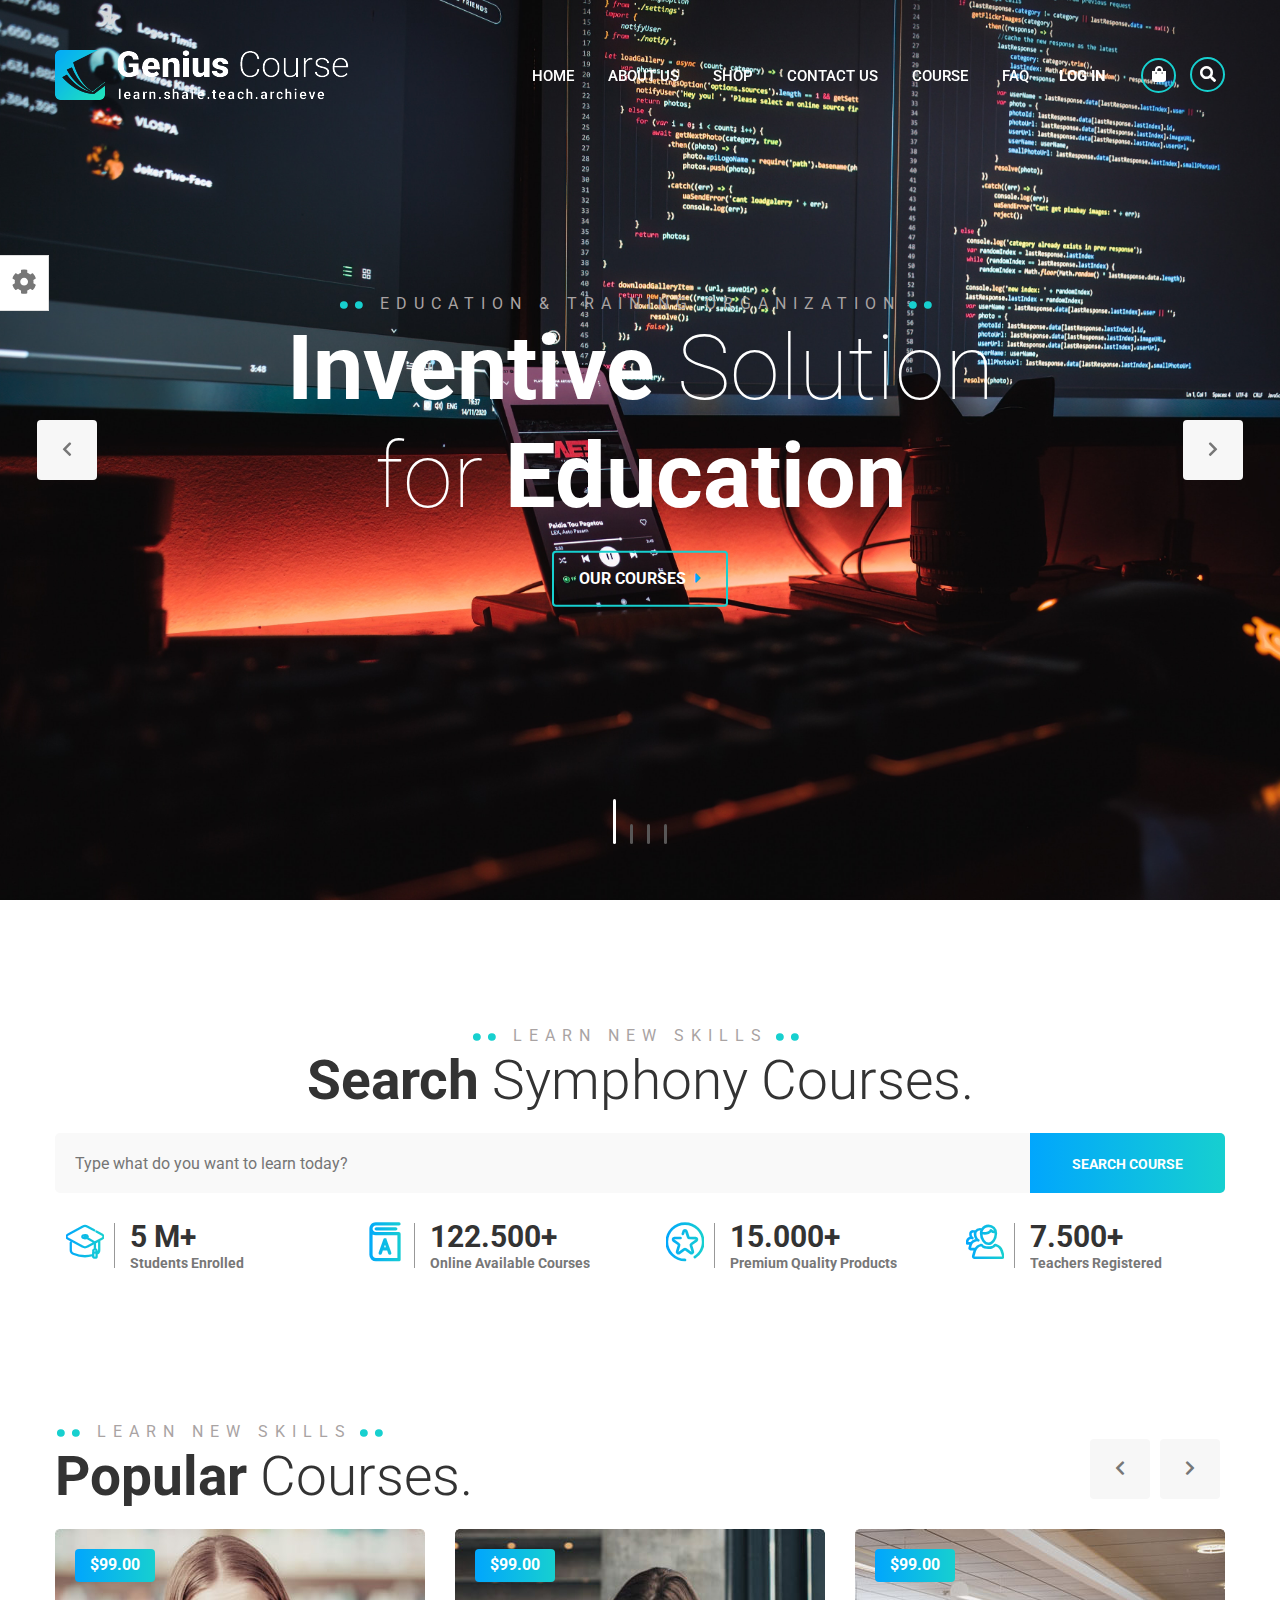
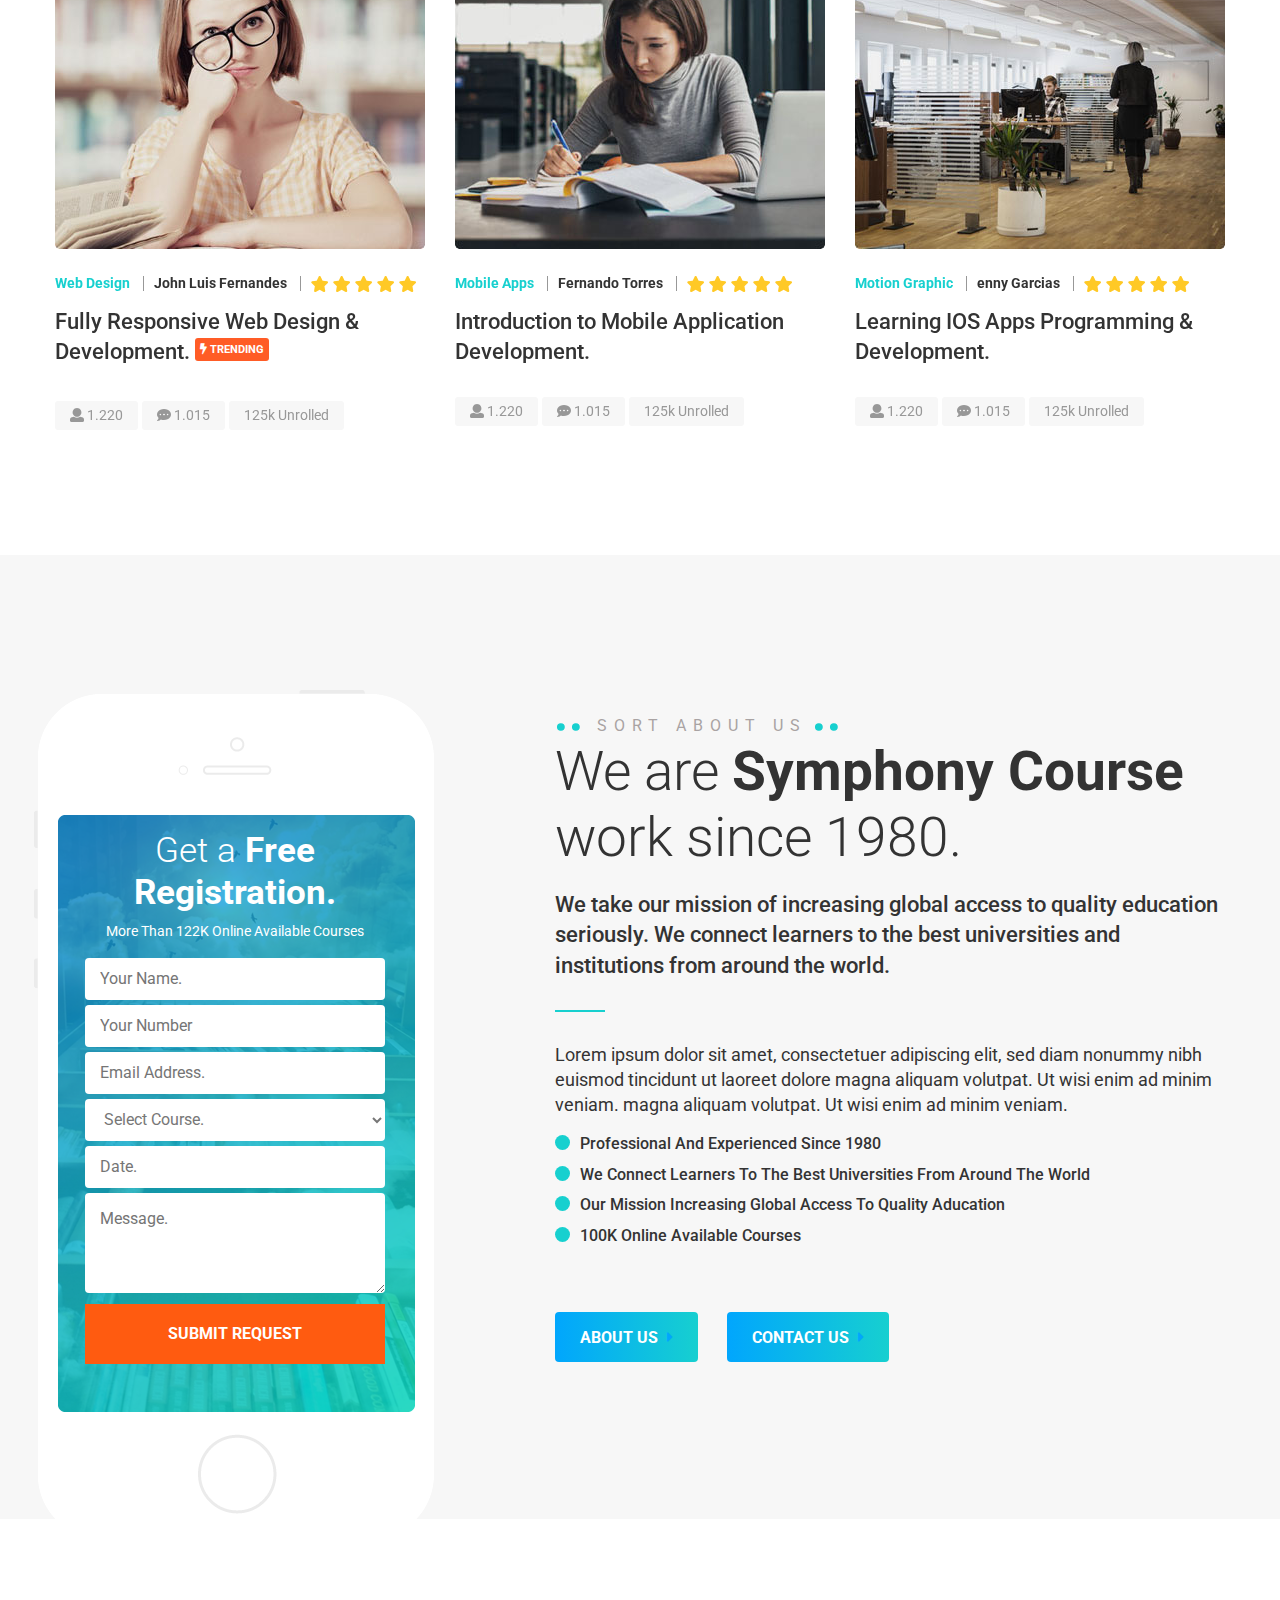
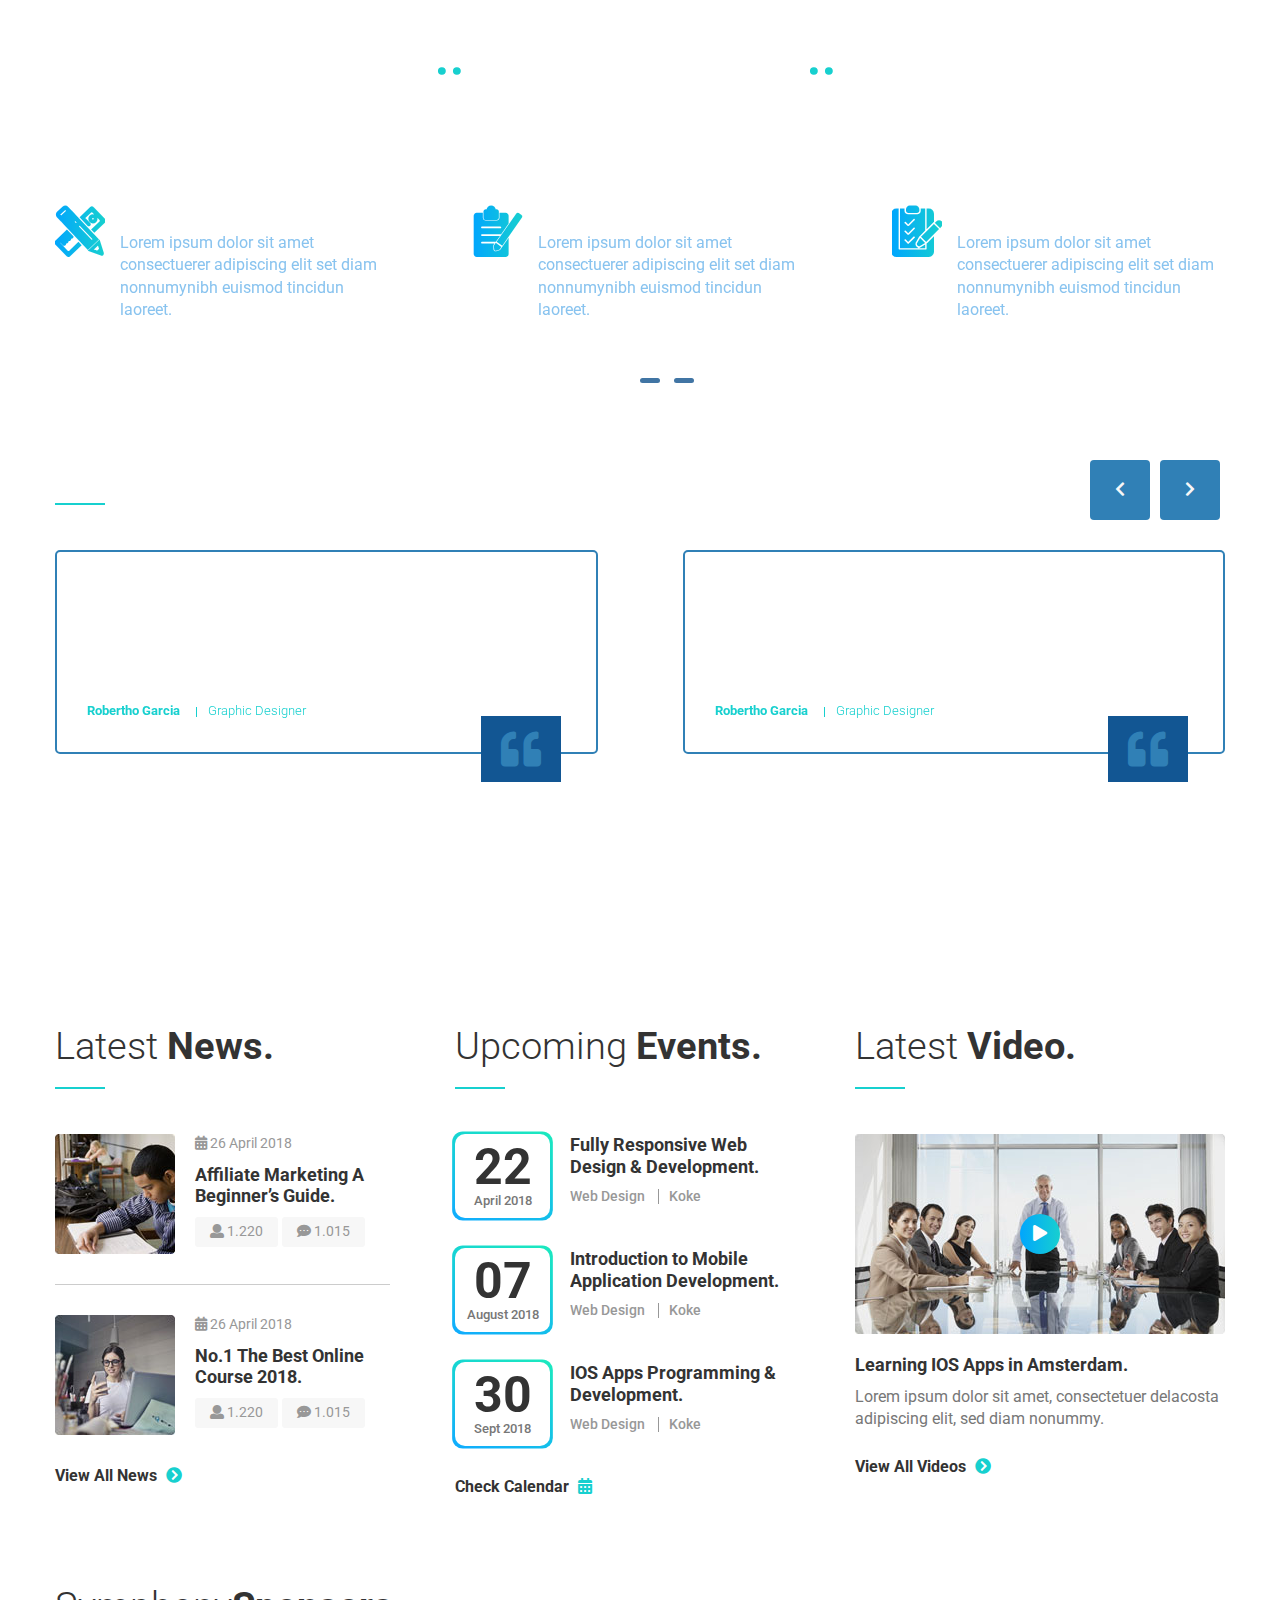
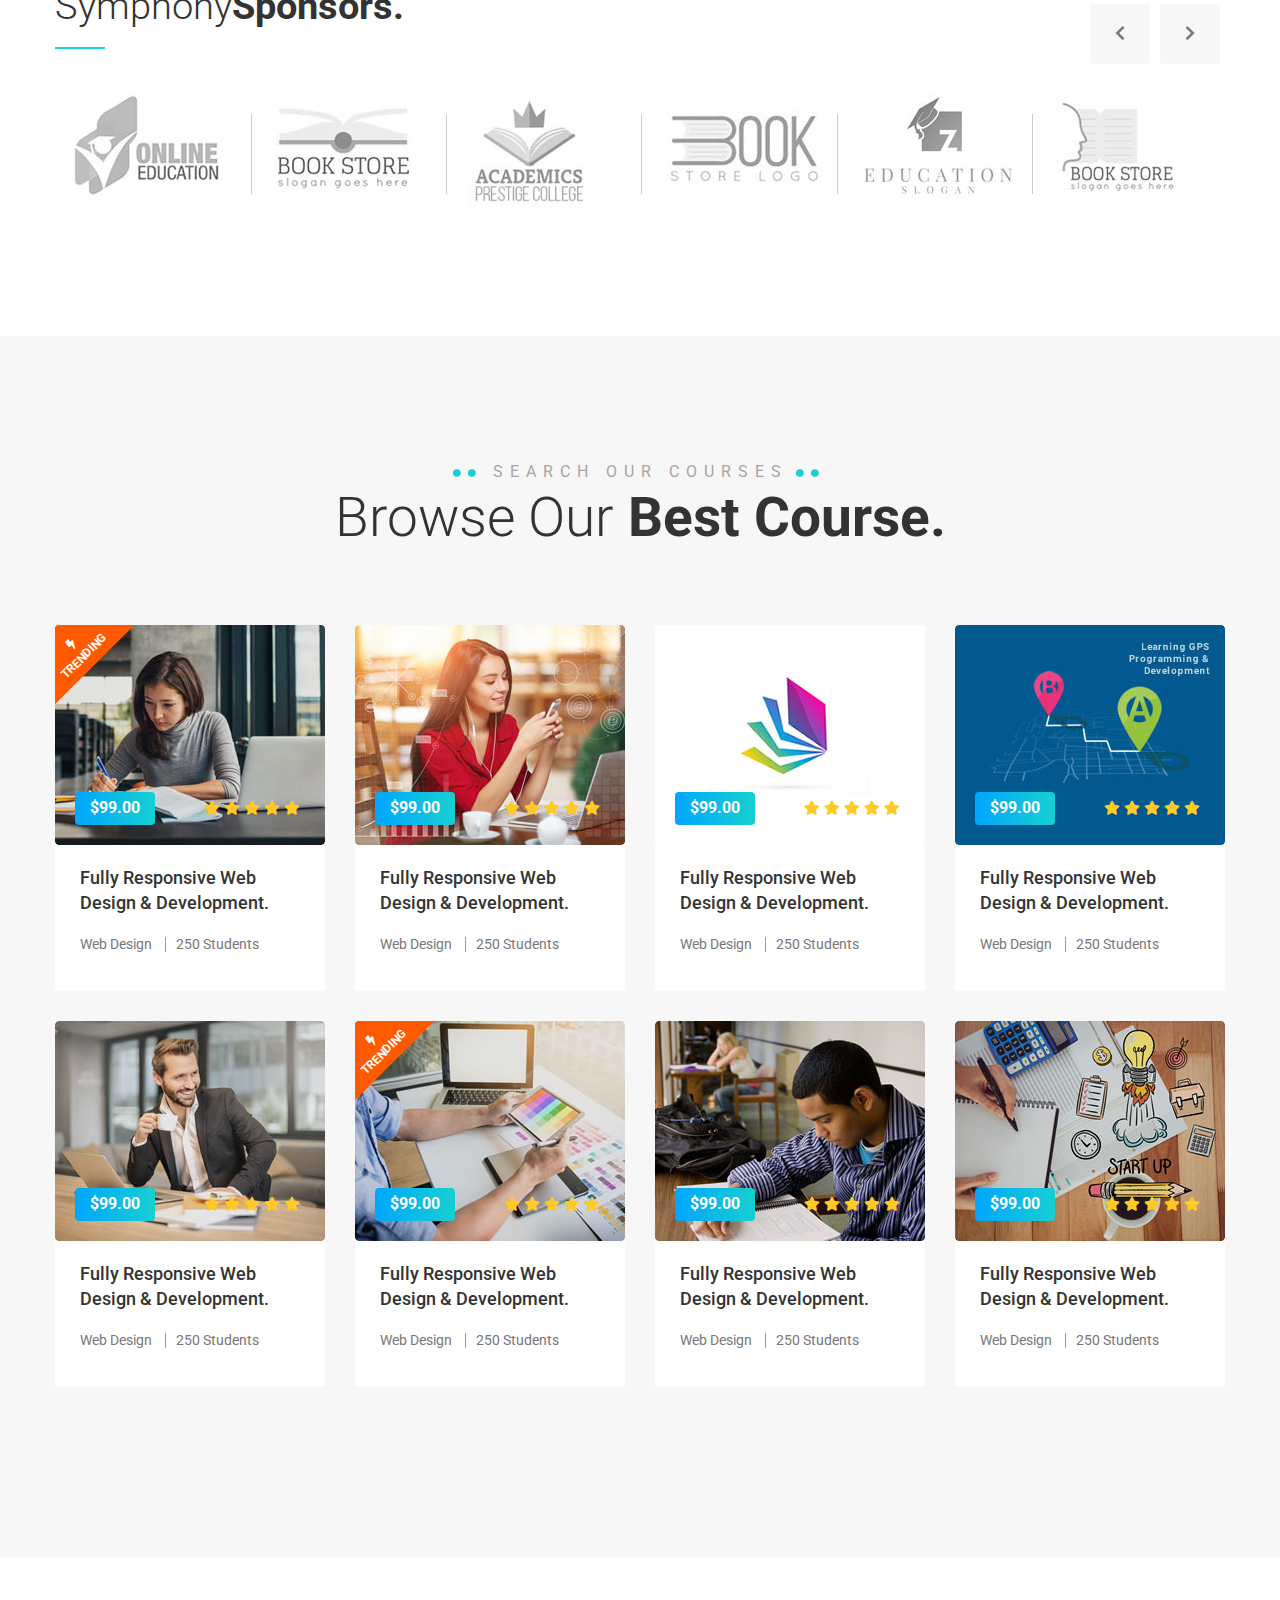
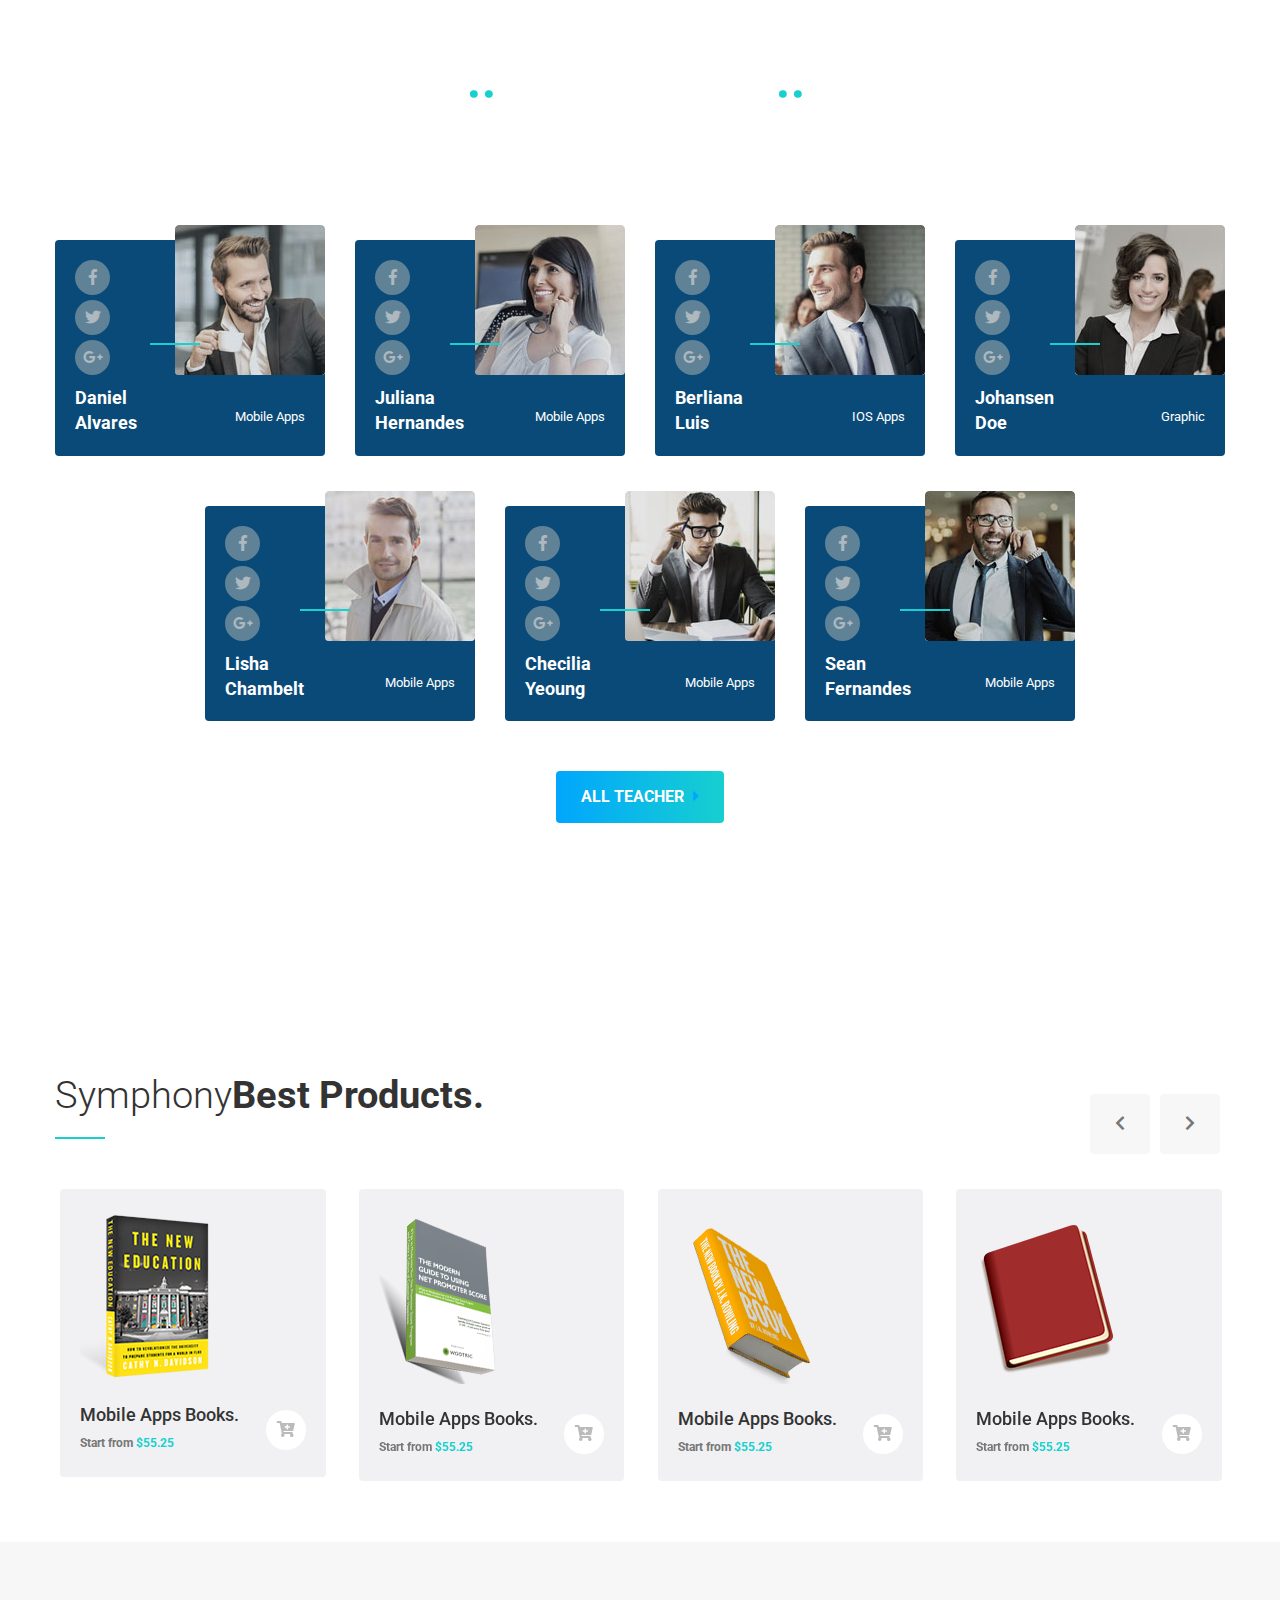
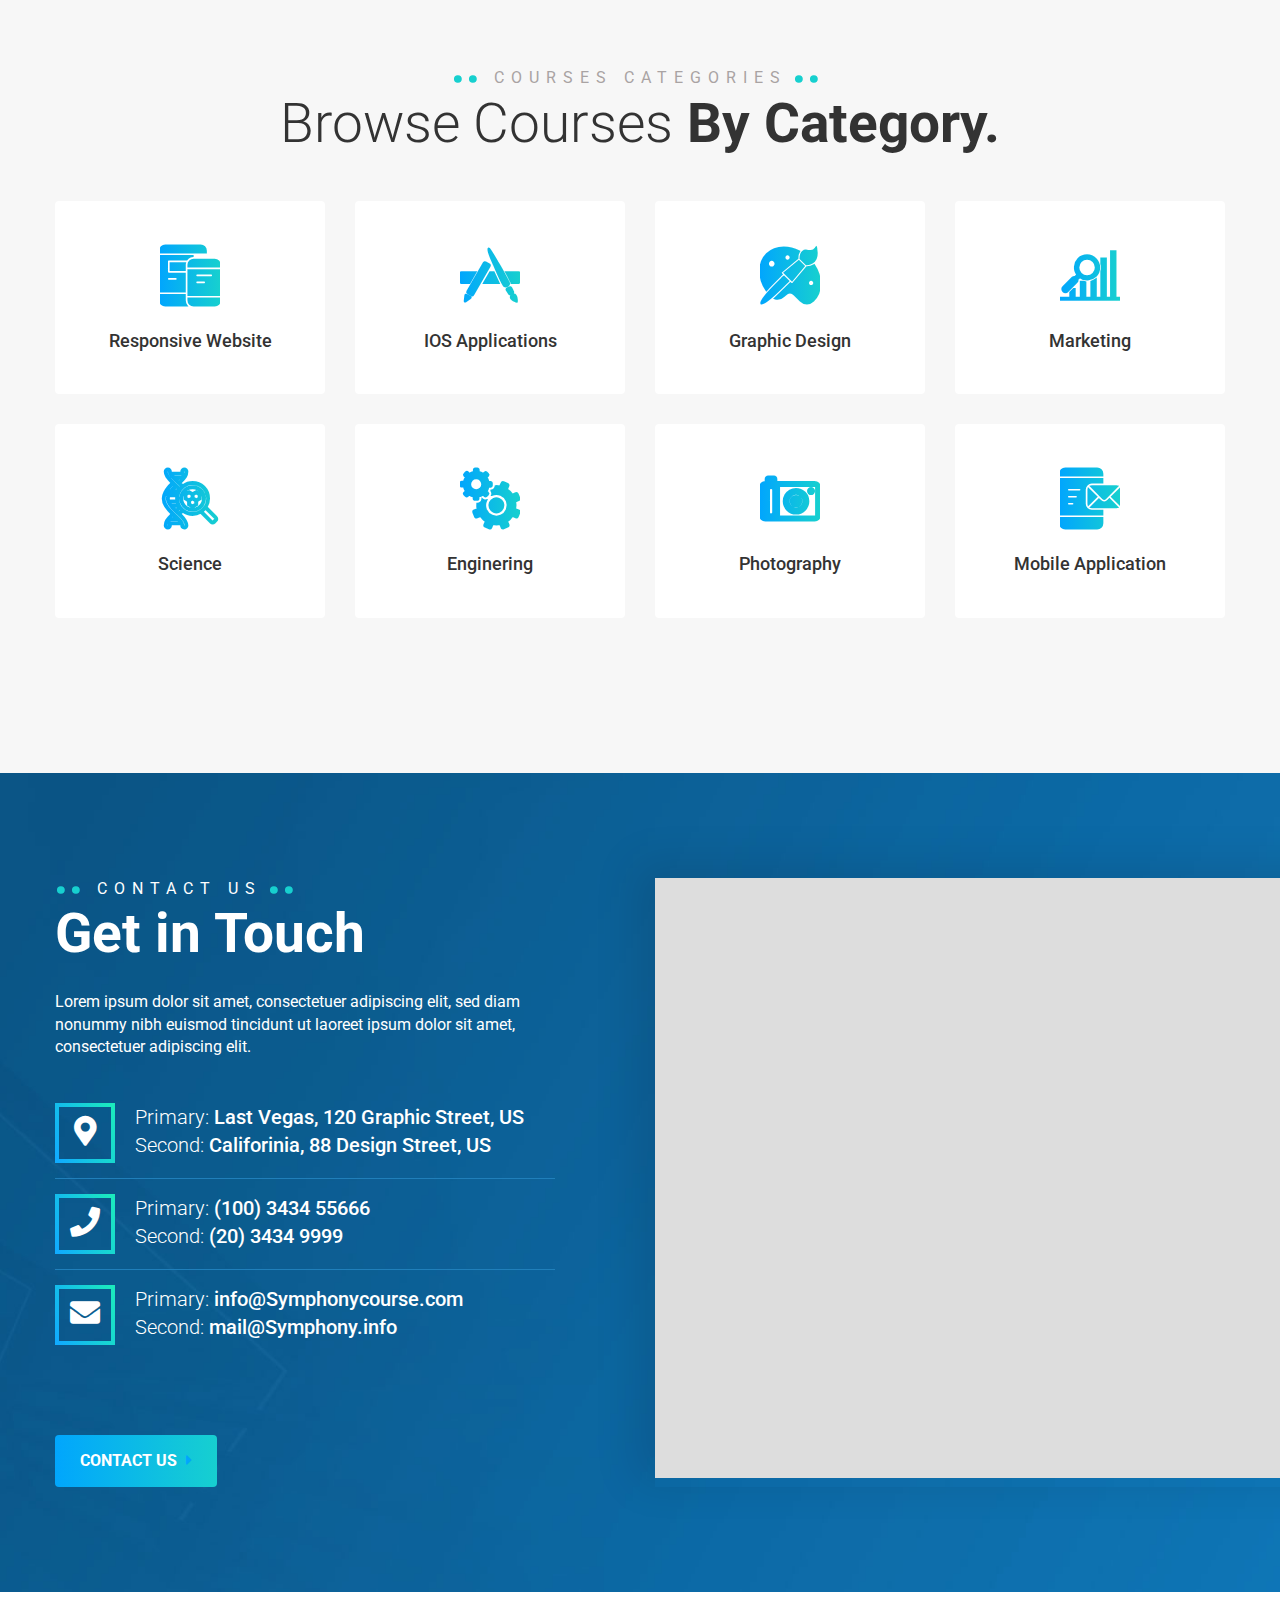
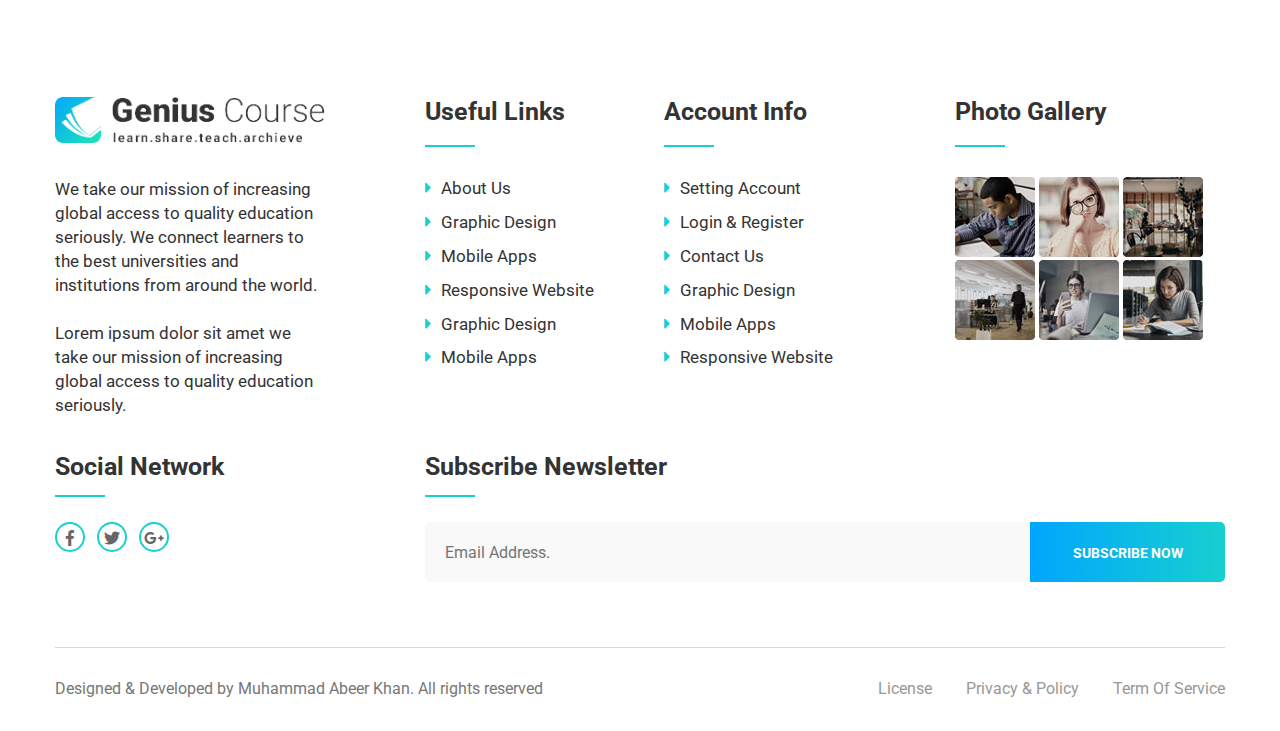
<file: index.html>
<!DOCTYPE html>
<html lang="en">
  <head>
    <!-- Meta -->
    <meta charset="utf-8" />
    <meta http-equiv="X-UA-Compatible" content="IE=edge" />
    <meta name="viewport" content="width=device-width, initial-scale=1" />

    <title>
      Home Page 1 :: School, Coaching, Institute Course booking HTML Template
    </title>

    <link rel="stylesheet" href="assets/css/owl.carousel.css" />
    <link rel="stylesheet" href="assets/css/fontawesome-all.css" />
    <link rel="stylesheet" href="assets/css/flaticon.css" />
    <link rel="stylesheet" type="text/css" href="assets/css/meanmenu.css" />
    <link rel="stylesheet" href="assets/css/bootstrap.min.css" />
    <link rel="stylesheet" href="assets/css/video.min.css" />
    <link rel="stylesheet" href="assets/css/lightbox.css" />
    <link rel="stylesheet" href="assets/css/progess.css" />
    <link rel="stylesheet" href="assets/css/animate.min.css" />
    <link rel="stylesheet" href="assets/css/style.css" />
    <link rel="stylesheet" href="assets/css/responsive.css" />

    <link rel="stylesheet" href="assets/css/colors/switch.css" />
    <link
      href="assets/css/colors/color-2.css"
      rel="alternate stylesheet"
      type="text/css"
      title="color-2"
    />
    <link
      href="assets/css/colors/color-3.css"
      rel="alternate stylesheet"
      type="text/css"
      title="color-3"
    />
    <link
      href="assets/css/colors/color-4.css"
      rel="alternate stylesheet"
      type="text/css"
      title="color-4"
    />
    <link
      href="assets/css/colors/color-5.css"
      rel="alternate stylesheet"
      type="text/css"
      title="color-5"
    />
    <link
      href="assets/css/colors/color-6.css"
      rel="alternate stylesheet"
      type="text/css"
      title="color-6"
    />
    <link
      href="assets/css/colors/color-7.css"
      rel="alternate stylesheet"
      type="text/css"
      title="color-7"
    />
    <link
      href="assets/css/colors/color-8.css"
      rel="alternate stylesheet"
      type="text/css"
      title="color-8"
    />
    <link
      href="assets/css/colors/color-9.css"
      rel="alternate stylesheet"
      type="text/css"
      title="color-9"
    />
  </head>

  <body>
    <div id="preloader"></div>

    <div id="switch-color" class="color-switcher">
      <div class="open"><i class="fas fa-cog fa-spin"></i></div>
      <h4>COLOR OPTION</h4>
      <ul>
        <li>
          <a
            class="color-2"
            onclick="setActiveStyleSheet('color-2'); return true;"
            href="#!"
            ><i class="fas fa-circle"></i
          ></a>
        </li>
        <li>
          <a
            class="color-3"
            onclick="setActiveStyleSheet('color-3'); return true;"
            href="#!"
            ><i class="fas fa-circle"></i
          ></a>
        </li>
        <li>
          <a
            class="color-4"
            onclick="setActiveStyleSheet('color-4'); return true;"
            href="#!"
            ><i class="fas fa-circle"></i
          ></a>
        </li>
        <li>
          <a
            class="color-5"
            onclick="setActiveStyleSheet('color-5'); return true;"
            href="#!"
            ><i class="fas fa-circle"></i
          ></a>
        </li>
        <li>
          <a
            class="color-6"
            onclick="setActiveStyleSheet('color-6'); return true;"
            href="#!"
            ><i class="fas fa-circle"></i
          ></a>
        </li>
        <li>
          <a
            class="color-7"
            onclick="setActiveStyleSheet('color-7'); return true;"
            href="#!"
            ><i class="fas fa-circle"></i
          ></a>
        </li>
        <li>
          <a
            class="color-8"
            onclick="setActiveStyleSheet('color-8'); return true;"
            href="#!"
            ><i class="fas fa-circle"></i
          ></a>
        </li>
        <li>
          <a
            class="color-9"
            onclick="setActiveStyleSheet('color-9'); return true;"
            href="#!"
            ><i class="fas fa-circle"></i
          ></a>
        </li>
      </ul>
      <button class="switcher-light">WIDE</button>
      <button class="switcher-dark">BOX</button>
      <a class="rtl-v" href="RTL_Genius/index.html">RTL </a>
    </div>

    <!-- Start of Header section
		============================================= -->
    <header>
      <div id="main-menu" class="main-menu-container">
        <div class="main-menu">
          <div class="container">
            <div class="navbar-default">
              <div class="navbar-header float-left">
                <a class="navbar-brand text-uppercase" href="#"
                  ><img src="assets/img/logo/logo.png" alt="logo"
                /></a>
              </div>
              <!-- /.navbar-header -->

              <div class="cart-search float-right ul-li">
                <ul>
                  <li>
                    <a href="check-out.html"
                      ><i class="fas fa-shopping-bag"></i
                    ></a>
                  </li>
                  <li>
                    <button type="button" class="toggle-overlay search-btn">
                      <i class="fas fa-search"></i>
                    </button>
                    <div class="search-body">
                      <div class="search-form">
                        <form action="#">
                          <input
                            class="search-input"
                            type="search"
                            placeholder="Search Here"
                          />
                          <div class="outer-close toggle-overlay">
                            <button type="button" class="search-close">
                              <i class="fas fa-times"></i>
                            </button>
                          </div>
                        </form>
                      </div>
                    </div>
                  </li>
                </ul>
              </div>
              <div class="log-in float-right">
                <a data-toggle="modal" data-target="#myModal" href="#"
                  >log in</a
                >
                <!-- The Modal -->
                <div
                  class="modal fade"
                  id="myModal"
                  tabindex="-1"
                  role="dialog"
                  aria-hidden="true"
                >
                  <div class="modal-dialog">
                    <div class="modal-content">
                      <!-- Modal Header -->
                      <div class="modal-header backgroud-style">
                        <div class="gradient-bg"></div>
                        <div class="popup-logo">
                          <img src="assets/img/logo/p-logo.jpg" alt="" />
                        </div>
                        <div class="popup-text text-center">
                          <h2><span>Login</span> Your Account.</h2>
                          <p>Login to our website, or <span>REGISTER</span></p>
                        </div>
                      </div>

                      <!-- Modal body -->
                      <div class="modal-body">
                        <div class="facebook-login">
                          <a href="#">
                            <div class="log-in-icon">
                              <i class="fab fa-facebook-f"></i>
                            </div>
                            <div class="log-in-text text-center">
                              Login with Facebook
                            </div>
                          </a>
                        </div>
                        <div class="alt-text text-center">
                          <a href="#">OR SIGN IN</a>
                        </div>
                        <form
                          class="contact_form"
                          action="#"
                          method="POST"
                          enctype="multipart/form-data"
                        >
                          <div class="contact-info">
                            <input
                              class="name"
                              name="Email"
                              type="email"
                              placeholder="Your@email.com*"
                            />
                          </div>
                          <div class="contact-info">
                            <input
                              class="pass"
                              name="name"
                              type="password"
                              placeholder="Your password*"
                            />
                          </div>
                          <div
                            class="nws-button text-center white text-capitalize"
                          >
                            <button type="submit" value="Submit">
                              LOg in Now
                            </button>
                          </div>
                        </form>
                        <div class="log-in-footer text-center">
                          <p>* Denotes mandatory field.</p>
                          <p>** At least one telephone number is required.</p>
                        </div>
                      </div>
                    </div>
                  </div>
                </div>
              </div>
              <!-- Collect the nav links, forms, and other content for toggling -->
              <nav class="navbar-menu float-right">
                <div class="nav-menu ul-li">
                  <ul>
                    <li class="menu-item-has-children ul-li-block">
                      <a href="index.html">Home</a>
                    </li>
                    <li><a href="about.html">About Us</a></li>
                    <li><a href="shop.html">shop</a></li>
                    <li><a href="contact.html">Contact Us</a></li>
                    <li><a href="course.html">Course</a></li>
                    <li><a href="faq.html">FAQ</a></li>
                  </ul>
                </div>
              </nav>

              <div class="mobile-menu">
                <div class="logo">
                  <a href="index.html"
                    ><img src="assets/img/logo/logo.png" alt="Logo"
                  /></a>
                </div>
                <nav>
                  <ul>
                    <li><a href="index.html">Home</a></li>
                    <li><a href="about.html">About</a></li>
                    <li>
                      <a href="blog.html">Blog</a>
                      <ul>
                        <li><a href="blog.html">Blog</a></li>
                        <li><a href="blog-single.html">Blog sinlge</a></li>
                      </ul>
                    </li>
                    <li><a href="shop.html">Shop</a></li>
                    <li><a href="contact.html">Contact</a></li>
                    <li><a href="course.html">Course</a></li>
                    <li><a href="faq.html">FAQ</a></li>
                  </ul>
                </nav>
              </div>
            </div>
          </div>
        </div>
      </div>
    </header>
    <!-- Start of Header section
	============================================= -->

    <!-- Start of slider section
		============================================= -->
    <section id="slide" class="slider-section">
      <div id="slider-item" class="slider-item-details">
        <div class="slider-area slider-bg-1 relative-position">
          <div class="slider-text">
            <div class="section-title mb20 headline text-center">
              <div class="layer-1-1">
                <span class="subtitle text-uppercase"
                  >EDUCATION & TRAINING ORGANIZATION</span
                >
              </div>
              <div class="layer-1-3">
                <h2>
                  <span>Inventive</span> Solution <br />
                  for <span>Education</span>
                </h2>
              </div>
            </div>
            <div class="layer-1-4">
              <div id="course-btn">
                <div
                  class="genius-btn text-center text-uppercase ul-li-block bold-font"
                >
                  <a href="#">Our Courses <i class="fas fa-caret-right"></i></a>
                </div>
              </div>
            </div>
          </div>
        </div>
        <div class="slider-area slider-bg-2 relative-position">
          <div class="slider-text">
            <div class="section-title mb20 headline text-center">
              <div class="layer-1-1">
                <span class="subtitle text-uppercase"
                  >EDUCATION & TRAINING ORGANIZATION</span
                >
              </div>
              <div class="layer-1-2">
                <h2 class="secoud-title">
                  Browse The <span>Best Courses.</span>
                </h2>
              </div>
            </div>
            <div class="layer-1-3">
              <div class="search-course mb30 relative-position">
                <form action="#" method="post">
                  <input
                    class="course"
                    name="course"
                    type="text"
                    placeholder="Type what do you want to learn today?"
                  />
                  <div
                    class="nws-button text-center gradient-bg text-capitalize"
                  >
                    <button type="submit" value="Submit">Search Course</button>
                  </div>
                </form>
              </div>
              <div class="layer-1-4">
                <div class="slider-course-category ul-li text-center">
                  <span class="float-left">BY CATEGORY:</span>
                  <ul>
                    <li>Graphics Design</li>
                    <li>Web Design</li>
                    <li>Mobile Application</li>
                    <li>Enginering</li>
                    <li>Science</li>
                  </ul>
                </div>
              </div>
            </div>
          </div>
        </div>
        <div class="slider-area slider-bg-3 relative-position">
          <div class="slider-text">
            <div class="layer-1-2">
              <div class="coming-countdown ul-li">
                <ul>
                  <li class="days">
                    <span class="number"></span>
                    <span class>Days</span>
                  </li>

                  <li class="hours">
                    <span class="number"></span>
                    <span class>Hours</span>
                  </li>

                  <li class="minutes">
                    <span class="number"></span>
                    <span class>Minutes</span>
                  </li>

                  <li class="seconds">
                    <span class="number"></span>
                    <span class>Seconds</span>
                  </li>
                </ul>
              </div>
            </div>
            <div class="section-title mb20 headline text-center">
              <div class="layer-1-3">
                <h2 class="third-slide">
                  Mobile Application Experiences : <br />
                  <span>Mobile App Design.</span>
                </h2>
              </div>
            </div>
            <div class="layer-1-4">
              <div class="about-btn text-center">
                <div
                  class="genius-btn text-center text-uppercase ul-li-block bold-font"
                >
                  <a href="#">About Us <i class="fas fa-caret-right"></i></a>
                </div>
                <div
                  class="genius-btn text-center text-uppercase ul-li-block bold-font"
                >
                  <a href="#">contact us <i class="fas fa-caret-right"></i></a>
                </div>
              </div>
            </div>
          </div>
        </div>
        <div class="slider-area slider-bg-4 relative-position">
          <div class="slider-text">
            <div class="section-title mb20 headline text-center">
              <span class="subtitle text-uppercase"
                >EDUCATION & TRAINING ORGANIZATION</span
              >
              <h2 class="">
                <span>Inventive</span> Solution <br />
                for <span>Education</span>
              </h2>
            </div>
          </div>
        </div>
      </div>
    </section>
    <!-- End of slider section
		============================================= -->

    <!-- Start of Search Courses
		============================================= -->
    <section id="search-course" class="search-course-section">
      <div class="container">
        <div class="section-title mb20 headline text-center">
          <span class="subtitle text-uppercase">LEARN NEW SKILLS</span>
          <h2><span>Search</span> Symphony Courses.</h2>
        </div>
        <div class="search-course mb30 relative-position">
          <form action="#" method="post">
            <input
              class="course"
              name="course"
              type="text"
              placeholder="Type what do you want to learn today?"
            />
            <div class="nws-button text-center gradient-bg text-capitalize">
              <button type="submit" value="Submit">Search Course</button>
            </div>
          </form>
        </div>
        <div class="search-counter-up">
          <div class="row">
            <div class="col-md-3 col-sm-6">
              <div class="counter-icon-number">
                <div class="counter-icon">
                  <i class="text-gradiant flaticon-graduation-hat"></i>
                </div>
                <div class="counter-number">
                  <span class="counter-count bold-font">5 </span><span>M+</span>
                  <p>Students Enrolled</p>
                </div>
              </div>
            </div>
            <!-- /counter -->

            <div class="col-md-3 col-sm-6">
              <div class="counter-icon-number">
                <div class="counter-icon">
                  <i class="text-gradiant flaticon-book"></i>
                </div>
                <div class="counter-number">
                  <span class="counter-count bold-font">122</span
                  ><span>.500+</span>
                  <p>Online Available Courses</p>
                </div>
              </div>
            </div>
            <!-- /counter -->

            <div class="col-md-3 col-sm-6">
              <div class="counter-icon-number">
                <div class="counter-icon">
                  <i class="text-gradiant flaticon-favorites-button"></i>
                </div>
                <div class="counter-number">
                  <span class="counter-count bold-font">15</span
                  ><span>.000+</span>
                  <p>Premium Quality Products</p>
                </div>
              </div>
            </div>
            <!-- /counter -->

            <div class="col-md-3 col-sm-6">
              <div class="counter-icon-number">
                <div class="counter-icon">
                  <i class="text-gradiant flaticon-group"></i>
                </div>
                <div class="counter-number">
                  <span class="counter-count bold-font">7</span
                  ><span>.500+</span>
                  <p>Teachers Registered</p>
                </div>
              </div>
            </div>
            <!-- /counter -->
          </div>
        </div>
      </div>
    </section>
    <!-- End of Search Courses
		============================================= -->

    <!-- Start popular course
		============================================= -->
    <section id="popular-course" class="popular-course-section">
      <div class="container">
        <div class="section-title mb20 headline text-left">
          <span class="subtitle text-uppercase">LEARN NEW SKILLS</span>
          <h2><span>Popular</span> Courses.</h2>
        </div>
        <div id="course-slide-item" class="course-slide">
          <div class="course-item-pic-text">
            <div class="course-pic relative-position mb25">
              <img src="assets/img/course/c-1.jpg" alt="" />
              <div class="course-price text-center gradient-bg">
                <span>$99.00</span>
              </div>
              <div class="course-details-btn">
                <a href="#">COURSE DETAIL <i class="fas fa-arrow-right"></i></a>
              </div>
            </div>
            <div class="course-item-text">
              <div class="course-meta">
                <span class="course-category bold-font"
                  ><a href="#">Web Design</a></span
                >
                <span class="course-author bold-font"
                  ><a href="#">John Luis Fernandes</a></span
                >
                <div class="course-rate ul-li">
                  <ul>
                    <li><i class="fas fa-star"></i></li>
                    <li><i class="fas fa-star"></i></li>
                    <li><i class="fas fa-star"></i></li>
                    <li><i class="fas fa-star"></i></li>
                    <li><i class="fas fa-star"></i></li>
                  </ul>
                </div>
              </div>
              <div class="course-title mt10 headline pb45 relative-position">
                <h3>
                  <a href="#">Fully Responsive Web Design & Development.</a>
                  <span class="trend-badge text-uppercase bold-font"
                    ><i class="fas fa-bolt"></i> TRENDING</span
                  >
                </h3>
              </div>
              <div class="course-viewer ul-li">
                <ul>
                  <li>
                    <a href="#"><i class="fas fa-user"></i> 1.220</a>
                  </li>
                  <li>
                    <a href="#"><i class="fas fa-comment-dots"></i> 1.015</a>
                  </li>
                  <li><a href="#">125k Unrolled</a></li>
                </ul>
              </div>
            </div>
          </div>
          <!-- /item -->

          <div class="course-item-pic-text">
            <div class="course-pic relative-position mb25">
              <img src="assets/img/course/c-2.jpg" alt="" />
              <div class="course-price text-center gradient-bg">
                <span>$99.00</span>
              </div>
              <div class="course-details-btn">
                <a href="#">COURSE DETAIL <i class="fas fa-arrow-right"></i></a>
              </div>
            </div>
            <div class="course-item-text">
              <div class="course-meta">
                <span class="course-category bold-font"
                  ><a href="#">Mobile Apps</a></span
                >
                <span class="course-author bold-font"
                  ><a href="#">Fernando Torres</a></span
                >
                <div class="course-rate ul-li">
                  <ul>
                    <li><i class="fas fa-star"></i></li>
                    <li><i class="fas fa-star"></i></li>
                    <li><i class="fas fa-star"></i></li>
                    <li><i class="fas fa-star"></i></li>
                    <li><i class="fas fa-star"></i></li>
                  </ul>
                </div>
              </div>
              <div class="course-title mt10 headline pb45 relative-position">
                <h3>
                  <a href="#"
                    >Introduction to Mobile Application Development.</a
                  >
                </h3>
              </div>
              <div class="course-viewer ul-li">
                <ul>
                  <li>
                    <a href="#"><i class="fas fa-user"></i> 1.220</a>
                  </li>
                  <li>
                    <a href="#"><i class="fas fa-comment-dots"></i> 1.015</a>
                  </li>
                  <li><a href="#">125k Unrolled</a></li>
                </ul>
              </div>
            </div>
          </div>
          <!-- /item -->

          <div class="course-item-pic-text">
            <div class="course-pic relative-position mb25">
              <img src="assets/img/course/c-3.jpg" alt="" />
              <div class="course-price text-center gradient-bg">
                <span>$99.00</span>
              </div>
              <div class="course-details-btn">
                <a href="#">COURSE DETAIL <i class="fas fa-arrow-right"></i></a>
              </div>
            </div>
            <div class="course-item-text">
              <div class="course-meta">
                <span class="course-category bold-font"
                  ><a href="#">Motion Graphic </a></span
                >
                <span class="course-author bold-font"
                  ><a href="#">enny Garcias</a></span
                >
                <div class="course-rate ul-li">
                  <ul>
                    <li><i class="fas fa-star"></i></li>
                    <li><i class="fas fa-star"></i></li>
                    <li><i class="fas fa-star"></i></li>
                    <li><i class="fas fa-star"></i></li>
                    <li><i class="fas fa-star"></i></li>
                  </ul>
                </div>
              </div>
              <div class="course-title mt10 headline pb45 relative-position">
                <h3>
                  <a href="#">Learning IOS Apps Programming & Development.</a>
                </h3>
              </div>
              <div class="course-viewer ul-li">
                <ul>
                  <li>
                    <a href="#"><i class="fas fa-user"></i> 1.220</a>
                  </li>
                  <li>
                    <a href="#"><i class="fas fa-comment-dots"></i> 1.015</a>
                  </li>
                  <li><a href="#">125k Unrolled</a></li>
                </ul>
              </div>
            </div>
          </div>
          <!-- /item -->

          <div class="course-item-pic-text">
            <div class="course-pic relative-position mb25">
              <img src="assets/img/course/c-2.jpg" alt="" />
              <div class="course-price text-center gradient-bg">
                <span>$99.00</span>
              </div>
              <div class="course-details-btn">
                <a href="#">COURSE DETAIL <i class="fas fa-arrow-right"></i></a>
              </div>
            </div>
            <div class="course-item-text">
              <div class="course-meta">
                <span class="course-category bold-font"
                  ><a href="#">Web Design</a></span
                >
                <span class="course-author bold-font"
                  ><a href="#">John Luis Fernandes</a></span
                >
                <div class="course-rate ul-li">
                  <ul>
                    <li><i class="fas fa-star"></i></li>
                    <li><i class="fas fa-star"></i></li>
                    <li><i class="fas fa-star"></i></li>
                    <li><i class="fas fa-star"></i></li>
                    <li><i class="fas fa-star"></i></li>
                  </ul>
                </div>
              </div>
              <div class="course-title mt10 headline pb45 relative-position">
                <h3>
                  <a href="#">Fully Responsive Web Design & Development.</a>
                  <span class="trend-badge text-uppercase bold-font"
                    ><i class="fas fa-bolt"></i> TRENDING</span
                  >
                </h3>
              </div>
              <div class="course-viewer ul-li">
                <ul>
                  <li>
                    <a href="#"><i class="fas fa-user"></i> 1.220</a>
                  </li>
                  <li>
                    <a href="#"><i class="fas fa-comment-dots"></i> 1.015</a>
                  </li>
                  <li><a href="#">125k Unrolled</a></li>
                </ul>
              </div>
            </div>
          </div>
          <!-- /item -->

          <div class="course-item-pic-text">
            <div class="course-pic relative-position mb25">
              <img src="assets/img/course/c-3.jpg" alt="" />
              <div class="course-price text-center gradient-bg">
                <span>$99.00</span>
              </div>
              <div class="course-details-btn">
                <a href="#">COURSE DETAIL <i class="fas fa-arrow-right"></i></a>
              </div>
            </div>
            <div class="course-item-text">
              <div class="course-meta">
                <span class="course-category bold-font"
                  ><a href="#">Web Design</a></span
                >
                <span class="course-author bold-font"
                  ><a href="#">John Luis Fernandes</a></span
                >
                <div class="course-rate ul-li">
                  <ul>
                    <li><i class="fas fa-star"></i></li>
                    <li><i class="fas fa-star"></i></li>
                    <li><i class="fas fa-star"></i></li>
                    <li><i class="fas fa-star"></i></li>
                    <li><i class="fas fa-star"></i></li>
                  </ul>
                </div>
              </div>
              <div class="course-title mt10 headline pb45 relative-position">
                <h3>
                  <a href="#">Fully Responsive Web Design & Development.</a>
                  <span class="trend-badge text-uppercase bold-font"
                    ><i class="fas fa-bolt"></i> TRENDING</span
                  >
                </h3>
              </div>
              <div class="course-viewer ul-li">
                <ul>
                  <li>
                    <a href="#"><i class="fas fa-user"></i> 1.220</a>
                  </li>
                  <li>
                    <a href="#"><i class="fas fa-comment-dots"></i> 1.015</a>
                  </li>
                  <li><a href="#">125k Unrolled</a></li>
                </ul>
              </div>
            </div>
          </div>
          <!-- /item -->

          <div class="course-item-pic-text">
            <div class="course-pic relative-position mb25">
              <img src="assets/img/course/c-1.jpg" alt="" />
              <div class="course-price text-center gradient-bg">
                <span>$99.00</span>
              </div>
              <div class="course-details-btn">
                <a href="#">COURSE DETAIL <i class="fas fa-arrow-right"></i></a>
              </div>
            </div>
            <div class="course-item-text">
              <div class="course-meta">
                <span class="course-category bold-font"
                  ><a href="#">Web Design</a></span
                >
                <span class="course-author bold-font"
                  ><a href="#">John Luis Fernandes</a></span
                >
                <div class="course-rate ul-li">
                  <ul>
                    <li><i class="fas fa-star"></i></li>
                    <li><i class="fas fa-star"></i></li>
                    <li><i class="fas fa-star"></i></li>
                    <li><i class="fas fa-star"></i></li>
                    <li><i class="fas fa-star"></i></li>
                  </ul>
                </div>
              </div>
              <div class="course-title mt10 headline pb45 relative-position">
                <h3>
                  <a href="#">Fully Responsive Web Design & Development.</a>
                  <span class="trend-badge text-uppercase bold-font"
                    ><i class="fas fa-bolt"></i> TRENDING</span
                  >
                </h3>
              </div>
              <div class="course-viewer ul-li">
                <ul>
                  <li>
                    <a href="#"><i class="fas fa-user"></i> 1.220</a>
                  </li>
                  <li>
                    <a href="#"><i class="fas fa-comment-dots"></i> 1.015</a>
                  </li>
                  <li><a href="#">125k Unrolled</a></li>
                </ul>
              </div>
            </div>
          </div>
          <!-- /item -->
        </div>
      </div>
    </section>
    <!-- End popular course
		============================================= -->

    <!-- Start of about us section
		============================================= -->
    <section id="about-us" class="about-us-section">
      <div class="container">
        <div class="row">
          <div class="col-md-5">
            <div class="about-resigter-form backgroud-style relative-position">
              <div class="register-content">
                <div class="register-fomr-title text-center">
                  <h3 class="bold-font">
                    <span>Get a</span> Free Registration.
                  </h3>
                  <p>More Than 122K Online Available Courses</p>
                </div>
                <div class="register-form-area">
                  <form
                    class="contact_form"
                    action="#"
                    method="POST"
                    enctype="multipart/form-data"
                  >
                    <div class="contact-info">
                      <input
                        class="name"
                        name="name"
                        type="text"
                        placeholder="Your Name."
                      />
                    </div>
                    <div class="contact-info">
                      <input
                        class="nbm"
                        name="nbm"
                        type="number"
                        placeholder="Your Number"
                      />
                    </div>
                    <div class="contact-info">
                      <input
                        class="email"
                        name="email"
                        type="email"
                        placeholder="Email Address."
                      />
                    </div>
                    <select>
                      <option value="9" selected="">Select Course.</option>
                      <option value="10">Web Design</option>
                      <option value="11">Web Development</option>
                      <option value="12">Php Core</option>
                    </select>
                    <div class="contact-info">
                      <input type="text" id="datepicker" placeholder="Date." />
                    </div>
                    <textarea placeholder="Message."></textarea>
                    <div
                      class="nws-button text-uppercase text-center white text-capitalize"
                    >
                      <button type="submit" value="Submit">
                        SUBMIT REQUEST
                      </button>
                    </div>
                  </form>
                </div>
              </div>
            </div>
            <div class="bg-mockup">
              <img src="assets/img/about/phone.png" alt="" />
            </div>
          </div>
          <!-- /form -->

          <div class="col-md-7">
            <div class="about-us-text">
              <div
                class="section-title relative-position mb20 headline text-left"
              >
                <span class="subtitle ml42 text-uppercase">SORT ABOUT US</span>
                <h2>We are <span>Symphony Course</span> work since 1980.</h2>
                <p>
                  We take our mission of increasing global access to quality
                  education seriously. We connect learners to the best
                  universities and institutions from around the world.
                </p>
              </div>
              <div class="about-content-text">
                <p class="">
                  Lorem ipsum dolor sit amet, consectetuer adipiscing elit, sed
                  diam nonummy nibh euismod tincidunt ut laoreet dolore magna
                  aliquam volutpat. Ut wisi enim ad minim veniam. magna aliquam
                  volutpat. Ut wisi enim ad minim veniam.
                </p>
                <div class="about-list mb65 ul-li-block">
                  <ul>
                    <li>Professional And Experienced Since 1980</li>
                    <li>
                      We Connect Learners To The Best Universities From Around
                      The World
                    </li>
                    <li>
                      Our Mission Increasing Global Access To Quality Aducation
                    </li>
                    <li>100K Online Available Courses</li>
                  </ul>
                </div>
                <div class="about-btn">
                  <div
                    class="genius-btn gradient-bg text-center text-uppercase ul-li-block bold-font"
                  >
                    <a href="#">About Us <i class="fas fa-caret-right"></i></a>
                  </div>
                  <div
                    class="genius-btn gradient-bg text-center text-uppercase ul-li-block bold-font"
                  >
                    <a href="#"
                      >contact us <i class="fas fa-caret-right"></i
                    ></a>
                  </div>
                </div>
              </div>
            </div>
          </div>
        </div>
      </div>
    </section>
    <!-- End of about us section
		============================================= -->

    <!-- Start of why choose us section
		============================================= -->
    <section id="why-choose-us" class="why-choose-us-section">
      <div class="jarallax backgroud-style">
        <div class="container">
          <div class="section-title mb20 headline text-center">
            <span class="subtitle text-uppercase">SYMPHONY ADVANTAGES</span>
            <h2>Reason <span>Why Choose Symphony.</span></h2>
          </div>
          <div id="service-slide-item" class="service-slide">
            <div class="service-text-icon">
              <div class="service-icon float-left">
                <i
                  class="text-gradiant flaticon-maths-class-materials-cross-of-a-pencil-and-a-ruler"
                ></i>
              </div>
              <div class="service-text">
                <h3 class="bold-font">The Power Of Education.</h3>
                <p>
                  Lorem ipsum dolor sit amet consectuerer adipiscing elit set
                  diam nonnumynibh euismod tincidun laoreet.
                </p>
              </div>
            </div>
            <div class="service-text-icon">
              <div class="service-icon float-left">
                <i class="text-gradiant flaticon-clipboard-with-pencil"></i>
              </div>
              <div class="service-text">
                <h3 class="bold-font">Best Online Education.</h3>
                <p>
                  Lorem ipsum dolor sit amet consectuerer adipiscing elit set
                  diam nonnumynibh euismod tincidun laoreet.
                </p>
              </div>
            </div>
            <div class="service-text-icon">
              <div class="service-icon float-left">
                <i class="text-gradiant flaticon-list"></i>
              </div>
              <div class="service-text">
                <h3 class="bold-font">Education For All Student.</h3>
                <p>
                  Lorem ipsum dolor sit amet consectuerer adipiscing elit set
                  diam nonnumynibh euismod tincidun laoreet.
                </p>
              </div>
            </div>
            <div class="service-text-icon">
              <div class="service-icon float-left">
                <i
                  class="text-gradiant flaticon-maths-class-materials-cross-of-a-pencil-and-a-ruler"
                ></i>
              </div>
              <div class="service-text">
                <h3 class="bold-font">The Power Of Education.</h3>
                <p>
                  Lorem ipsum dolor sit amet consectuerer adipiscing elit set
                  diam nonnumynibh euismod tincidun laoreet.
                </p>
              </div>
            </div>
            <div class="service-text-icon">
              <div class="service-icon float-left">
                <i class="text-gradiant flaticon-clipboard-with-pencil"></i>
              </div>
              <div class="service-text">
                <h3 class="bold-font">Best Online Education.</h3>
                <p>
                  Lorem ipsum dolor sit amet consectuerer adipiscing elit set
                  diam nonnumynibh euismod tincidun laoreet.
                </p>
              </div>
            </div>
            <div class="service-text-icon">
              <div class="service-icon float-left">
                <i class="text-gradiant flaticon-list"></i>
              </div>
              <div class="service-text">
                <h3 class="bold-font">Education For All Student.</h3>
                <p>
                  Lorem ipsum dolor sit amet consectuerer adipiscing elit set
                  diam nonnumynibh euismod tincidun laoreet.
                </p>
              </div>
            </div>
            <div class="service-text-icon">
              <div class="service-icon float-left">
                <i
                  class="text-gradiant flaticon-maths-class-materials-cross-of-a-pencil-and-a-ruler"
                ></i>
              </div>
              <div class="service-text">
                <h3 class="bold-font">The Power Of Education.</h3>
                <p>
                  Lorem ipsum dolor sit amet consectuerer adipiscing elit set
                  diam nonnumynibh euismod tincidun laoreet.
                </p>
              </div>
            </div>
            <div class="service-text-icon">
              <div class="service-icon float-left">
                <i class="text-gradiant flaticon-clipboard-with-pencil"></i>
              </div>
              <div class="service-text">
                <h3 class="bold-font">Best Online Education.</h3>
                <p>
                  Lorem ipsum dolor sit amet consectuerer adipiscing elit set
                  diam nonnumynibh euismod tincidun laoreet.
                </p>
              </div>
            </div>
            <div class="service-text-icon">
              <div class="service-icon float-left">
                <i class="text-gradiant flaticon-list"></i>
              </div>
              <div class="service-text">
                <h3 class="bold-font">Education For All Student.</h3>
                <p>
                  Lorem ipsum dolor sit amet consectuerer adipiscing elit set
                  diam nonnumynibh euismod tincidun laoreet.
                </p>
              </div>
            </div>
          </div>
          <!-- /service-slide -->
          <div class="testimonial-slide">
            <div class="section-title-2 mb65 headline text-left">
              <h2>Students <span>Testimonial.</span></h2>
            </div>

            <div id="testimonial-slide-item" class="testimonial-slide-area">
              <div class="student-qoute">
                <p>
                  “This was our first time lorem ipsum and we
                  <b> were very pleased with the whole experience</b>. Your
                  price was lower than other companies. Our experience was good
                  from start to finish, so we’ll be back in the future lorem
                  ipsum diamet.”
                </p>
                <div class="student-name-designation">
                  <span class="st-name bold-font">Robertho Garcia </span>
                  <span class="st-designation">Graphic Designer</span>
                </div>
              </div>

              <div class="student-qoute">
                <p>
                  “This was our first time lorem ipsum and we
                  <b> were very pleased with the whole experience</b>. Your
                  price was lower than other companies. Our experience was good
                  from start to finish, so we’ll be back in the future lorem
                  ipsum diamet.”
                </p>
                <div class="student-name-designation">
                  <span class="st-name bold-font">Robertho Garcia </span>
                  <span class="st-designation">Graphic Designer</span>
                </div>
              </div>

              <div class="student-qoute">
                <p>
                  “This was our first time lorem ipsum and we
                  <b> were very pleased with the whole experience</b>. Your
                  price was lower than other companies. Our experience was good
                  from start to finish, so we’ll be back in the future lorem
                  ipsum diamet.”
                </p>
                <div class="student-name-designation">
                  <span class="st-name bold-font">Robertho Garcia </span>
                  <span class="st-designation">Graphic Designer</span>
                </div>
              </div>

              <div class="student-qoute">
                <p>
                  “This was our first time lorem ipsum and we
                  <b> were very pleased with the whole experience</b>. Your
                  price was lower than other companies. Our experience was good
                  from start to finish, so we’ll be back in the future lorem
                  ipsum diamet.”
                </p>
                <div class="student-name-designation">
                  <span class="st-name bold-font">Robertho Garcia </span>
                  <span class="st-designation">Graphic Designer</span>
                </div>
              </div>
            </div>
          </div>
        </div>
      </div>
    </section>
    <!-- End of why choose us section
		============================================= -->

    <!-- Start latest section
		============================================= -->
    <section id="latest-area" class="latest-area-section">
      <div class="container">
        <div class="row">
          <div class="col-md-4">
            <div class="latest-area-content">
              <div class="section-title-2 mb65 headline text-left">
                <h2>Latest <span>News.</span></h2>
              </div>
              <div class="latest-news-posts">
                <div class="latest-news-area">
                  <div class="latest-news-thumbnile relative-position">
                    <img src="assets/img/blog/lb-1.jpg" alt="" />
                    <div class="hover-search">
                      <i class="fas fa-search"></i>
                    </div>
                    <div class="blakish-overlay"></div>
                  </div>
                  <div class="date-meta">
                    <i class="fas fa-calendar-alt"></i> 26 April 2018
                  </div>
                  <h3 class="latest-title bold-font">
                    <a href="#">Affiliate Marketing A Beginner’s Guide.</a>
                  </h3>
                  <div class="course-viewer ul-li">
                    <ul>
                      <li>
                        <a href="#"><i class="fas fa-user"></i> 1.220</a>
                      </li>
                      <li>
                        <a href="#"
                          ><i class="fas fa-comment-dots"></i> 1.015</a
                        >
                      </li>
                    </ul>
                  </div>
                </div>
                <!-- /post -->

                <div class="latest-news-posts">
                  <div class="latest-news-area">
                    <div class="latest-news-thumbnile relative-position">
                      <img src="assets/img/blog/lb-2.jpg" alt="" />
                      <div class="hover-search">
                        <i class="fas fa-search"></i>
                      </div>
                      <div class="blakish-overlay"></div>
                    </div>
                    <div class="date-meta">
                      <i class="fas fa-calendar-alt"></i> 26 April 2018
                    </div>
                    <h3 class="latest-title bold-font">
                      <a href="#">No.1 The Best Online Course 2018.</a>
                    </h3>
                    <div class="course-viewer ul-li">
                      <ul>
                        <li>
                          <a href="#"><i class="fas fa-user"></i> 1.220</a>
                        </li>
                        <li>
                          <a href="#"
                            ><i class="fas fa-comment-dots"></i> 1.015</a
                          >
                        </li>
                      </ul>
                    </div>
                  </div>
                  <!-- /post -->
                </div>

                <div class="view-all-btn bold-font">
                  <a href="#"
                    >View All News <i class="fas fa-chevron-circle-right"></i
                  ></a>
                </div>
              </div>
            </div>
          </div>
          <!-- /latest-news -->
          <div class="col-md-4">
            <div class="latest-area-content">
              <div class="section-title-2 mb65 headline text-left">
                <h2>Upcoming <span>Events.</span></h2>
              </div>
              <div class="latest-events">
                <div class="latest-event-item">
                  <div class="events-date relative-position text-center">
                    <div class="gradient-bdr"></div>
                    <span class="event-date bold-font">22</span>
                    April 2018
                  </div>
                  <div class="event-text">
                    <h3 class="latest-title bold-font">
                      <a href="#">Fully Responsive Web Design & Development.</a>
                    </h3>
                    <div class="course-meta">
                      <span class="course-category"
                        ><a href="#">Web Design</a></span
                      >
                      <span class="course-author"><a href="#">Koke</a></span>
                    </div>
                  </div>
                </div>
              </div>

              <div class="latest-events">
                <div class="latest-event-item">
                  <div class="events-date relative-position text-center">
                    <div class="gradient-bdr"></div>
                    <span class="event-date bold-font">07</span>
                    August 2018
                  </div>
                  <div class="event-text">
                    <h3 class="latest-title bold-font">
                      <a href="#"
                        >Introduction to Mobile Application Development.</a
                      >
                    </h3>
                    <div class="course-meta">
                      <span class="course-category"
                        ><a href="#">Web Design</a></span
                      >
                      <span class="course-author"><a href="#">Koke</a></span>
                    </div>
                  </div>
                </div>
              </div>

              <div class="latest-events">
                <div class="latest-event-item">
                  <div class="events-date relative-position text-center">
                    <div class="gradient-bdr"></div>
                    <span class="event-date bold-font">30</span>
                    Sept 2018
                  </div>
                  <div class="event-text">
                    <h3 class="latest-title bold-font">
                      <a href="#">IOS Apps Programming & Development.</a>
                    </h3>
                    <div class="course-meta">
                      <span class="course-category"
                        ><a href="#">Web Design</a></span
                      >
                      <span class="course-author"><a href="#">Koke</a></span>
                    </div>
                  </div>
                </div>
              </div>

              <div class="view-all-btn bold-font">
                <a href="#"
                  >Check Calendar <i class="fas fa-calendar-alt"></i
                ></a>
              </div>
            </div>
          </div>
          <!-- /events -->

          <div class="col-md-4">
            <div class="latest-area-content">
              <div class="section-title-2 mb65 headline text-left">
                <h2>Latest <span>Video.</span></h2>
              </div>
              <div class="latest-video-poster relative-position mb20">
                <img src="assets/img/banner/v-1.jpg" alt="" />
                <div class="video-play-btn text-center gradient-bg">
                  <a
                    class="popup-with-zoom-anim"
                    href="https://www.youtube.com/watch?v=-g4TnixUdSc"
                    ><i class="fas fa-play"></i
                  ></a>
                </div>
              </div>
              <div class="vidoe-text">
                <h3 class="latest-title bold-font">
                  <a href="#">Learning IOS Apps in Amsterdam.</a>
                </h3>
                <p class="mb25">
                  Lorem ipsum dolor sit amet, consectetuer delacosta adipiscing
                  elit, sed diam nonummy.
                </p>
              </div>
              <div class="view-all-btn bold-font">
                <a href="#"
                  >View All Videos <i class="fas fa-chevron-circle-right"></i
                ></a>
              </div>
            </div>
          </div>
          <!-- /. -->
        </div>
      </div>
    </section>
    <!-- End latest section
		============================================= -->

    <!-- Start of sponsor section
		============================================= -->
    <section id="sponsor" class="sponsor-section">
      <div class="container">
        <div class="section-title-2 mb65 headline text-left">
          <h2>Symphony<span>Sponsors.</span></h2>
        </div>
        <div class="sponsor-item sponsor-1">
          <div class="sponsor-pic text-center">
            <img src="assets/img/sponsor/s-1.jpg" alt="" />
          </div>
          <div class="sponsor-pic text-center">
            <img src="assets/img/sponsor/s-2.jpg" alt="" />
          </div>
          <div class="sponsor-pic text-center">
            <img src="assets/img/sponsor/s-3.jpg" alt="" />
          </div>
          <div class="sponsor-pic text-center">
            <img src="assets/img/sponsor/s-4.jpg" alt="" />
          </div>
          <div class="sponsor-pic text-center">
            <img src="assets/img/sponsor/s-5.jpg" alt="" />
          </div>
          <div class="sponsor-pic text-center">
            <img src="assets/img/sponsor/s-6.jpg" alt="" />
          </div>
          <div class="sponsor-pic text-center">
            <img src="assets/img/sponsor/s-6.jpg" alt="" />
          </div>
          <div class="sponsor-pic text-center">
            <img src="assets/img/sponsor/s-6.jpg" alt="" />
          </div>
          <div class="sponsor-pic text-center">
            <img src="assets/img/sponsor/s-6.jpg" alt="" />
          </div>
        </div>
      </div>
    </section>
    <!-- End of sponsor section
		============================================= -->

    <!-- Start of best course
		============================================= -->
    <section id="best-course" class="best-course-section">
      <div class="container">
        <div class="section-title mb45 headline text-center">
          <span class="subtitle text-uppercase">SEARCH OUR COURSES</span>
          <h2>Browse Our<span> Best Course.</span></h2>
        </div>
        <div class="best-course-area mb45">
          <div class="row">
            <div class="col-md-3">
              <div class="best-course-pic-text relative-position">
                <div class="best-course-pic relative-position">
                  <img src="assets/img/course/bc-1.jpg" alt="" />
                  <div class="trend-badge-2 text-center text-uppercase">
                    <i class="fas fa-bolt"></i>
                    <span>Trending</span>
                  </div>
                  <div class="course-price text-center gradient-bg">
                    <span>$99.00</span>
                  </div>
                  <div class="course-rate ul-li">
                    <ul>
                      <li><i class="fas fa-star"></i></li>
                      <li><i class="fas fa-star"></i></li>
                      <li><i class="fas fa-star"></i></li>
                      <li><i class="fas fa-star"></i></li>
                      <li><i class="fas fa-star"></i></li>
                    </ul>
                  </div>
                  <div class="course-details-btn">
                    <a href="#"
                      >COURSE DETAIL <i class="fas fa-arrow-right"></i
                    ></a>
                  </div>
                  <div class="blakish-overlay"></div>
                </div>
                <div class="best-course-text">
                  <div class="course-title mb20 headline relative-position">
                    <h3>
                      <a href="#"
                        >Fully Responsive Web Design &amp; Development.</a
                      >
                    </h3>
                  </div>
                  <div class="course-meta">
                    <span class="course-category"
                      ><a href="#">Web Design</a></span
                    >
                    <span class="course-author"
                      ><a href="#">250 Students</a></span
                    >
                  </div>
                </div>
              </div>
            </div>
            <!-- /course -->

            <div class="col-md-3">
              <div class="best-course-pic-text relative-position">
                <div class="best-course-pic relative-position">
                  <img src="assets/img/course/bc-2.jpg" alt="" />
                  <div class="course-price text-center gradient-bg">
                    <span>$99.00</span>
                  </div>
                  <div class="course-rate ul-li">
                    <ul>
                      <li><i class="fas fa-star"></i></li>
                      <li><i class="fas fa-star"></i></li>
                      <li><i class="fas fa-star"></i></li>
                      <li><i class="fas fa-star"></i></li>
                      <li><i class="fas fa-star"></i></li>
                    </ul>
                  </div>
                  <div class="course-details-btn">
                    <a href="#"
                      >COURSE DETAIL <i class="fas fa-arrow-right"></i
                    ></a>
                  </div>
                  <div class="blakish-overlay"></div>
                </div>
                <div class="best-course-text">
                  <div class="course-title mb20 headline relative-position">
                    <h3>
                      <a href="#"
                        >Fully Responsive Web Design &amp; Development.</a
                      >
                    </h3>
                  </div>
                  <div class="course-meta">
                    <span class="course-category"
                      ><a href="#">Web Design</a></span
                    >
                    <span class="course-author"
                      ><a href="#">250 Students</a></span
                    >
                  </div>
                </div>
              </div>
            </div>
            <!-- /course -->

            <div class="col-md-3">
              <div class="best-course-pic-text relative-position">
                <div class="best-course-pic relative-position">
                  <img src="assets/img/course/bc-3.jpg" alt="" />
                  <div class="course-price text-center gradient-bg">
                    <span>$99.00</span>
                  </div>
                  <div class="course-rate ul-li">
                    <ul>
                      <li><i class="fas fa-star"></i></li>
                      <li><i class="fas fa-star"></i></li>
                      <li><i class="fas fa-star"></i></li>
                      <li><i class="fas fa-star"></i></li>
                      <li><i class="fas fa-star"></i></li>
                    </ul>
                  </div>
                  <div class="course-details-btn">
                    <a href="#"
                      >COURSE DETAIL <i class="fas fa-arrow-right"></i
                    ></a>
                  </div>
                  <div class="blakish-overlay"></div>
                </div>
                <div class="best-course-text">
                  <div class="course-title mb20 headline relative-position">
                    <h3>
                      <a href="#"
                        >Fully Responsive Web Design &amp; Development.</a
                      >
                    </h3>
                  </div>
                  <div class="course-meta">
                    <span class="course-category"
                      ><a href="#">Web Design</a></span
                    >
                    <span class="course-author"
                      ><a href="#">250 Students</a></span
                    >
                  </div>
                </div>
              </div>
            </div>
            <!-- /course -->

            <div class="col-md-3">
              <div class="best-course-pic-text relative-position">
                <div class="best-course-pic relative-position">
                  <img src="assets/img/course/bc-4.jpg" alt="" />
                  <div class="course-price text-center gradient-bg">
                    <span>$99.00</span>
                  </div>
                  <div class="course-rate ul-li">
                    <ul>
                      <li><i class="fas fa-star"></i></li>
                      <li><i class="fas fa-star"></i></li>
                      <li><i class="fas fa-star"></i></li>
                      <li><i class="fas fa-star"></i></li>
                      <li><i class="fas fa-star"></i></li>
                    </ul>
                  </div>
                  <div class="course-details-btn">
                    <a href="#"
                      >COURSE DETAIL <i class="fas fa-arrow-right"></i
                    ></a>
                  </div>
                  <div class="blakish-overlay"></div>
                </div>
                <div class="best-course-text">
                  <div class="course-title mb20 headline relative-position">
                    <h3>
                      <a href="#"
                        >Fully Responsive Web Design &amp; Development.</a
                      >
                    </h3>
                  </div>
                  <div class="course-meta">
                    <span class="course-category"
                      ><a href="#">Web Design</a></span
                    >
                    <span class="course-author"
                      ><a href="#">250 Students</a></span
                    >
                  </div>
                </div>
              </div>
            </div>
            <!-- /course -->

            <div class="col-md-3">
              <div class="best-course-pic-text relative-position">
                <div class="best-course-pic relative-position">
                  <img src="assets/img/course/bc-5.jpg" alt="" />
                  <div class="course-price text-center gradient-bg">
                    <span>$99.00</span>
                  </div>
                  <div class="course-rate ul-li">
                    <ul>
                      <li><i class="fas fa-star"></i></li>
                      <li><i class="fas fa-star"></i></li>
                      <li><i class="fas fa-star"></i></li>
                      <li><i class="fas fa-star"></i></li>
                      <li><i class="fas fa-star"></i></li>
                    </ul>
                  </div>
                  <div class="course-details-btn">
                    <a href="#"
                      >COURSE DETAIL <i class="fas fa-arrow-right"></i
                    ></a>
                  </div>
                  <div class="blakish-overlay"></div>
                </div>
                <div class="best-course-text">
                  <div class="course-title mb20 headline relative-position">
                    <h3>
                      <a href="#"
                        >Fully Responsive Web Design &amp; Development.</a
                      >
                    </h3>
                  </div>
                  <div class="course-meta">
                    <span class="course-category"
                      ><a href="#">Web Design</a></span
                    >
                    <span class="course-author"
                      ><a href="#">250 Students</a></span
                    >
                  </div>
                </div>
              </div>
            </div>
            <!-- /course -->

            <div class="col-md-3">
              <div class="best-course-pic-text relative-position">
                <div class="best-course-pic relative-position">
                  <img src="assets/img/course/bc-6.jpg" alt="" />
                  <div class="trend-badge-2 text-center text-uppercase">
                    <i class="fas fa-bolt"></i>
                    <span>Trending</span>
                  </div>
                  <div class="course-price text-center gradient-bg">
                    <span>$99.00</span>
                  </div>
                  <div class="course-rate ul-li">
                    <ul>
                      <li><i class="fas fa-star"></i></li>
                      <li><i class="fas fa-star"></i></li>
                      <li><i class="fas fa-star"></i></li>
                      <li><i class="fas fa-star"></i></li>
                      <li><i class="fas fa-star"></i></li>
                    </ul>
                  </div>
                  <div class="course-details-btn">
                    <a href="#"
                      >COURSE DETAIL <i class="fas fa-arrow-right"></i
                    ></a>
                  </div>
                  <div class="blakish-overlay"></div>
                </div>
                <div class="best-course-text">
                  <div class="course-title mb20 headline relative-position">
                    <h3>
                      <a href="#"
                        >Fully Responsive Web Design &amp; Development.</a
                      >
                    </h3>
                  </div>
                  <div class="course-meta">
                    <span class="course-category"
                      ><a href="#">Web Design</a></span
                    >
                    <span class="course-author"
                      ><a href="#">250 Students</a></span
                    >
                  </div>
                </div>
              </div>
            </div>
            <!-- /course -->

            <div class="col-md-3">
              <div class="best-course-pic-text relative-position">
                <div class="best-course-pic relative-position">
                  <img src="assets/img/course/bc-7.jpg" alt="" />
                  <div class="course-price text-center gradient-bg">
                    <span>$99.00</span>
                  </div>
                  <div class="course-rate ul-li">
                    <ul>
                      <li><i class="fas fa-star"></i></li>
                      <li><i class="fas fa-star"></i></li>
                      <li><i class="fas fa-star"></i></li>
                      <li><i class="fas fa-star"></i></li>
                      <li><i class="fas fa-star"></i></li>
                    </ul>
                  </div>
                  <div class="course-details-btn">
                    <a href="#"
                      >COURSE DETAIL <i class="fas fa-arrow-right"></i
                    ></a>
                  </div>
                  <div class="blakish-overlay"></div>
                </div>
                <div class="best-course-text">
                  <div class="course-title mb20 headline relative-position">
                    <h3>
                      <a href="#"
                        >Fully Responsive Web Design &amp; Development.</a
                      >
                    </h3>
                  </div>
                  <div class="course-meta">
                    <span class="course-category"
                      ><a href="#">Web Design</a></span
                    >
                    <span class="course-author"
                      ><a href="#">250 Students</a></span
                    >
                  </div>
                </div>
              </div>
            </div>
            <!-- /course -->

            <div class="col-md-3">
              <div class="best-course-pic-text relative-position">
                <div class="best-course-pic relative-position">
                  <img src="assets/img/course/bc-8.jpg" alt="" />
                  <div class="course-price text-center gradient-bg">
                    <span>$99.00</span>
                  </div>
                  <div class="course-rate ul-li">
                    <ul>
                      <li><i class="fas fa-star"></i></li>
                      <li><i class="fas fa-star"></i></li>
                      <li><i class="fas fa-star"></i></li>
                      <li><i class="fas fa-star"></i></li>
                      <li><i class="fas fa-star"></i></li>
                    </ul>
                  </div>
                  <div class="course-details-btn">
                    <a href="#"
                      >COURSE DETAIL <i class="fas fa-arrow-right"></i
                    ></a>
                  </div>
                  <div class="blakish-overlay"></div>
                </div>
                <div class="best-course-text">
                  <div class="course-title mb20 headline relative-position">
                    <h3>
                      <a href="#"
                        >Fully Responsive Web Design &amp; Development.</a
                      >
                    </h3>
                  </div>
                  <div class="course-meta">
                    <span class="course-category"
                      ><a href="#">Web Design</a></span
                    >
                    <span class="course-author"
                      ><a href="#">250 Students</a></span
                    >
                  </div>
                </div>
              </div>
            </div>
            <!-- /course -->
          </div>
        </div>
      </div>
    </section>
    <!-- End of best course
		============================================= -->

    <!-- Start of course teacher
		============================================= -->
    <section id="course-teacher" class="course-teacher-section">
      <div class="jarallax">
        <div class="container">
          <div class="section-title mb20 headline text-center">
            <span class="subtitle text-uppercase">OUR PROFESSIONAL</span>
            <h2>Symphony Courses <span>Teachers.</span></h2>
          </div>

          <div class="teacher-list">
            <div class="row justify-content-center">
              <div class="col-md-3">
                <div class="teacher-img-content">
                  <div class="teacher-cntent">
                    <div class="teacher-social-name ul-li-block">
                      <ul>
                        <li>
                          <a href="#"><i class="fab fa-facebook-f"></i></a>
                        </li>
                        <li>
                          <a href="#"><i class="fab fa-twitter"></i></a>
                        </li>
                        <li>
                          <a href="#"><i class="fab fa-google-plus-g"></i></a>
                        </li>
                      </ul>
                      <div class="teacher-name">
                        <span>Daniel Alvares</span>
                      </div>
                    </div>
                    <div class="teacher-img-category">
                      <div class="teacher-img">
                        <img src="assets/img/teacher/t-1.jpg" alt="" />
                        <div
                          class="course-price text-uppercase text-center gradient-bg"
                        >
                          <span>Featured</span>
                        </div>
                      </div>
                      <div class="teacher-category float-right">
                        <span class="st-name">Mobile Apps </span>
                      </div>
                    </div>
                  </div>
                </div>
              </div>
              <!-- /teacher -->
              <div class="col-md-3">
                <div class="teacher-img-content">
                  <div class="teacher-cntent">
                    <div class="teacher-social-name ul-li-block">
                      <ul>
                        <li>
                          <a href="#"><i class="fab fa-facebook-f"></i></a>
                        </li>
                        <li>
                          <a href="#"><i class="fab fa-twitter"></i></a>
                        </li>
                        <li>
                          <a href="#"><i class="fab fa-google-plus-g"></i></a>
                        </li>
                      </ul>
                      <div class="teacher-name">
                        <span>Juliana Hernandes</span>
                      </div>
                    </div>
                    <div class="teacher-img-category">
                      <div class="teacher-img">
                        <img src="assets/img/teacher/t-2.jpg" alt="" />
                        <div
                          class="course-price text-uppercase text-center gradient-bg"
                        >
                          <span>Featured</span>
                        </div>
                      </div>
                      <div class="teacher-category float-right">
                        <span class="st-name">Mobile Apps </span>
                      </div>
                    </div>
                  </div>
                </div>
              </div>
              <!-- /teacher -->
              <div class="col-md-3">
                <div class="teacher-img-content">
                  <div class="teacher-cntent">
                    <div class="teacher-social-name ul-li-block">
                      <ul>
                        <li>
                          <a href="#"><i class="fab fa-facebook-f"></i></a>
                        </li>
                        <li>
                          <a href="#"><i class="fab fa-twitter"></i></a>
                        </li>
                        <li>
                          <a href="#"><i class="fab fa-google-plus-g"></i></a>
                        </li>
                      </ul>
                      <div class="teacher-name">
                        <span>Berliana Luis</span>
                      </div>
                    </div>
                    <div class="teacher-img-category">
                      <div class="teacher-img">
                        <img src="assets/img/teacher/t-3.jpg" alt="" />
                        <div
                          class="course-price text-uppercase text-center gradient-bg"
                        >
                          <span>Featured</span>
                        </div>
                      </div>
                      <div class="teacher-category float-right">
                        <span class="st-name">IOS Apps </span>
                      </div>
                    </div>
                  </div>
                </div>
              </div>
              <!-- /teacher -->
              <div class="col-md-3">
                <div class="teacher-img-content">
                  <div class="teacher-cntent">
                    <div class="teacher-social-name ul-li-block">
                      <ul>
                        <li>
                          <a href="#"><i class="fab fa-facebook-f"></i></a>
                        </li>
                        <li>
                          <a href="#"><i class="fab fa-twitter"></i></a>
                        </li>
                        <li>
                          <a href="#"><i class="fab fa-google-plus-g"></i></a>
                        </li>
                      </ul>
                      <div class="teacher-name">
                        <span>Johansen Doe</span>
                      </div>
                    </div>
                    <div class="teacher-img-category">
                      <div class="teacher-img">
                        <img src="assets/img/teacher/t-4.jpg" alt="" />
                        <div
                          class="course-price text-uppercase text-center gradient-bg"
                        >
                          <span>Featured</span>
                        </div>
                      </div>
                      <div class="teacher-category float-right">
                        <span class="st-name">Graphic </span>
                      </div>
                    </div>
                  </div>
                </div>
              </div>
              <!-- /teacher -->
              <div class="col-md-3">
                <div class="teacher-img-content">
                  <div class="teacher-cntent">
                    <div class="teacher-social-name ul-li-block">
                      <ul>
                        <li>
                          <a href="#"><i class="fab fa-facebook-f"></i></a>
                        </li>
                        <li>
                          <a href="#"><i class="fab fa-twitter"></i></a>
                        </li>
                        <li>
                          <a href="#"><i class="fab fa-google-plus-g"></i></a>
                        </li>
                      </ul>
                      <div class="teacher-name">
                        <span>Lisha Chambelt</span>
                      </div>
                    </div>
                    <div class="teacher-img-category">
                      <div class="teacher-img">
                        <img src="assets/img/teacher/t-6.jpg" alt="" />
                        <div
                          class="course-price text-uppercase text-center gradient-bg"
                        >
                          <span>Featured</span>
                        </div>
                      </div>
                      <div class="teacher-category float-right">
                        <span class="st-name">Mobile Apps </span>
                      </div>
                    </div>
                  </div>
                </div>
              </div>
              <!-- /teacher -->
              <div class="col-md-3">
                <div class="teacher-img-content">
                  <div class="teacher-cntent">
                    <div class="teacher-social-name ul-li-block">
                      <ul>
                        <li>
                          <a href="#"><i class="fab fa-facebook-f"></i></a>
                        </li>
                        <li>
                          <a href="#"><i class="fab fa-twitter"></i></a>
                        </li>
                        <li>
                          <a href="#"><i class="fab fa-google-plus-g"></i></a>
                        </li>
                      </ul>
                      <div class="teacher-name">
                        <span>Checilia Yeoung</span>
                      </div>
                    </div>
                    <div class="teacher-img-category">
                      <div class="teacher-img">
                        <img src="assets/img/teacher/t-5.jpg" alt="" />
                        <div
                          class="course-price text-uppercase text-center gradient-bg"
                        >
                          <span>Featured</span>
                        </div>
                      </div>
                      <div class="teacher-category float-right">
                        <span class="st-name">Mobile Apps </span>
                      </div>
                    </div>
                  </div>
                </div>
              </div>
              <!-- /teacher -->
              <div class="col-md-3">
                <div class="teacher-img-content">
                  <div class="teacher-cntent">
                    <div class="teacher-social-name ul-li-block">
                      <ul>
                        <li>
                          <a href="#"><i class="fab fa-facebook-f"></i></a>
                        </li>
                        <li>
                          <a href="#"><i class="fab fa-twitter"></i></a>
                        </li>
                        <li>
                          <a href="#"><i class="fab fa-google-plus-g"></i></a>
                        </li>
                      </ul>
                      <div class="teacher-name">
                        <span>Sean Fernandes</span>
                      </div>
                    </div>
                    <div class="teacher-img-category">
                      <div class="teacher-img">
                        <img src="assets/img/teacher/t-7.jpg" alt="" />
                        <div
                          class="course-price text-uppercase text-center gradient-bg"
                        >
                          <span>Featured</span>
                        </div>
                      </div>
                      <div class="teacher-category float-right">
                        <span class="st-name">Mobile Apps </span>
                      </div>
                    </div>
                  </div>
                </div>
              </div>
              <!-- /teacher -->
            </div>

            <div
              class="genius-btn gradient-bg text-center text-uppercase ul-li-block bold-font"
            >
              <a href="#">All teacher <i class="fas fa-caret-right"></i></a>
            </div>
          </div>
        </div>
      </div>
    </section>
    <!-- End of course teacher
		============================================= -->

    <!-- Start of best product section
		============================================= -->
    <section id="best-product" class="best-product-section">
      <div class="container">
        <div class="section-title-2 mb65 headline text-left">
          <h2>Symphony<span>Best Products.</span></h2>
        </div>
        <div id="best-product-slide-item" class="best-product-slide">
          <div class="product-img-text">
            <div class="product-img text-center mb20">
              <img src="assets/img/product/bp-1.png" alt="" />
            </div>
            <div class="product-text-content relative-position">
              <div class="best-title-price float-left">
                <div class="course-title headline">
                  <h3><a href="#">Mobile Apps Books.</a></h3>
                </div>
                <div class="price-start">
                  Start from
                  <span>$55.25</span>
                </div>
              </div>
              <div class="add-cart text-center">
                <i class="fas fa-cart-plus"></i>
              </div>
            </div>
          </div>

          <div class="product-img-text">
            <div class="product-img text-center mb20">
              <img src="assets/img/product/bp-2.png" alt="" />
            </div>
            <div class="product-text-content relative-position">
              <div class="best-title-price float-left">
                <div class="course-title headline">
                  <h3><a href="#">Mobile Apps Books.</a></h3>
                </div>
                <div class="price-start">
                  Start from
                  <span>$55.25</span>
                </div>
              </div>
              <div class="add-cart text-center">
                <i class="fas fa-cart-plus"></i>
              </div>
            </div>
          </div>
          <div class="product-img-text">
            <div class="product-img text-center mb20">
              <img src="assets/img/product/bp-3.png" alt="" />
            </div>
            <div class="product-text-content relative-position">
              <div class="best-title-price float-left">
                <div class="course-title headline">
                  <h3><a href="#">Mobile Apps Books.</a></h3>
                </div>
                <div class="price-start">
                  Start from
                  <span>$55.25</span>
                </div>
              </div>
              <div class="add-cart text-center">
                <i class="fas fa-cart-plus"></i>
              </div>
            </div>
          </div>
          <div class="product-img-text">
            <div class="product-img text-center mb20">
              <img src="assets/img/product/bp-4.png" alt="" />
            </div>
            <div class="product-text-content relative-position">
              <div class="best-title-price float-left">
                <div class="course-title headline">
                  <h3><a href="#">Mobile Apps Books.</a></h3>
                </div>
                <div class="price-start">
                  Start from
                  <span>$55.25</span>
                </div>
              </div>
              <div class="add-cart text-center">
                <i class="fas fa-cart-plus"></i>
              </div>
            </div>
          </div>
          <div class="product-img-text">
            <div class="product-img text-center mb20">
              <img src="assets/img/product/bp-1.png" alt="" />
            </div>
            <div class="product-text-content relative-position">
              <div class="best-title-price float-left">
                <div class="course-title headline">
                  <h3><a href="#">Mobile Apps Books.</a></h3>
                </div>
                <div class="price-start">
                  Start from
                  <span>$55.25</span>
                </div>
              </div>
              <div class="add-cart text-center">
                <i class="fas fa-cart-plus"></i>
              </div>
            </div>
          </div>
          <div class="product-img-text">
            <div class="product-img text-center mb20">
              <img src="assets/img/product/bp-2.png" alt="" />
            </div>
            <div class="product-text-content relative-position">
              <div class="best-title-price float-left">
                <div class="course-title headline">
                  <h3><a href="#">Mobile Apps Books.</a></h3>
                </div>
                <div class="price-start">
                  Start from
                  <span>$55.25</span>
                </div>
              </div>
              <div class="add-cart text-center">
                <i class="fas fa-cart-plus"></i>
              </div>
            </div>
          </div>
          <div class="product-img-text">
            <div class="product-img text-center mb20">
              <img src="assets/img/product/bp-3.png" alt="" />
            </div>
            <div class="product-text-content relative-position">
              <div class="best-title-price float-left">
                <div class="course-title headline">
                  <h3><a href="#">Mobile Apps Books.</a></h3>
                </div>
                <div class="price-start">
                  Start from
                  <span>$55.25</span>
                </div>
              </div>
              <div class="add-cart text-center">
                <i class="fas fa-cart-plus"></i>
              </div>
            </div>
          </div>
        </div>
      </div>
    </section>
    <!-- End  of best product section
		============================================= -->

    <!-- Start Course category
		============================================= -->
    <section id="course-category" class="course-category-section">
      <div class="container">
        <div class="section-title mb45 headline text-center">
          <span class="subtitle text-uppercase">COURSES CATEGORIES</span>
          <h2>Browse Courses<span> By Category.</span></h2>
        </div>
        <div class="category-item">
          <div class="row">
            <div class="col-md-3">
              <div class="category-icon-title text-center">
                <div class="category-icon">
                  <i class="text-gradiant flaticon-technology"></i>
                </div>
                <div class="category-title">
                  <h4>Responsive Website</h4>
                </div>
              </div>
            </div>
            <!-- /category -->

            <div class="col-md-3">
              <div class="category-icon-title text-center">
                <div class="category-icon">
                  <i class="text-gradiant flaticon-app-store"></i>
                </div>
                <div class="category-title">
                  <h4>IOS Applications</h4>
                </div>
              </div>
            </div>
            <!-- /category -->

            <div class="col-md-3">
              <div class="category-icon-title text-center">
                <div class="category-icon">
                  <i class="text-gradiant flaticon-artist-tools"></i>
                </div>
                <div class="category-title">
                  <h4>Graphic Design</h4>
                </div>
              </div>
            </div>
            <!-- /category -->

            <div class="col-md-3">
              <div class="category-icon-title text-center">
                <div class="category-icon">
                  <i class="text-gradiant flaticon-business"></i>
                </div>
                <div class="category-title">
                  <h4>Marketing</h4>
                </div>
              </div>
            </div>
            <!-- /category -->

            <div class="col-md-3">
              <div class="category-icon-title text-center">
                <div class="category-icon">
                  <i class="text-gradiant flaticon-dna"></i>
                </div>
                <div class="category-title">
                  <h4>Science</h4>
                </div>
              </div>
            </div>
            <!-- /category -->

            <div class="col-md-3">
              <div class="category-icon-title text-center">
                <div class="category-icon">
                  <i class="text-gradiant flaticon-cogwheel"></i>
                </div>
                <div class="category-title">
                  <h4>Enginering</h4>
                </div>
              </div>
            </div>
            <!-- /category -->

            <div class="col-md-3">
              <div class="category-icon-title text-center">
                <div class="category-icon">
                  <i class="text-gradiant flaticon-technology-1"></i>
                </div>
                <div class="category-title">
                  <h4>Photography</h4>
                </div>
              </div>
            </div>
            <!-- /category -->

            <div class="col-md-3">
              <div class="category-icon-title text-center">
                <div class="category-icon">
                  <i class="text-gradiant flaticon-technology-2"></i>
                </div>
                <div class="category-title">
                  <h4>Mobile Application</h4>
                </div>
              </div>
            </div>
            <!-- /category -->
          </div>
        </div>
      </div>
    </section>
    <!-- End Course category
		============================================= -->

    <!-- Start of contact area
		============================================= -->
    <section id="contact-area" class="contact-area-section backgroud-style">
      <div class="container">
        <div class="contact-area-content">
          <div class="row">
            <div class="col-md-6">
              <div class="contact-left-content">
                <div class="section-title mb45 headline text-left">
                  <span class="subtitle ml42 text-uppercase">CONTACT US</span>
                  <h2><span>Get in Touch</span></h2>
                  <p>
                    Lorem ipsum dolor sit amet, consectetuer adipiscing elit,
                    sed diam nonummy nibh euismod tincidunt ut laoreet ipsum
                    dolor sit amet, consectetuer adipiscing elit.
                  </p>
                </div>

                <div class="contact-address">
                  <div class="contact-address-details">
                    <div
                      class="address-icon relative-position text-center float-left"
                    >
                      <i class="fas fa-map-marker-alt"></i>
                    </div>
                    <div class="address-details ul-li-block">
                      <ul>
                        <li>
                          <span>Primary: </span>Last Vegas, 120 Graphic Street,
                          US
                        </li>
                        <li>
                          <span>Second: </span>Califorinia, 88 Design Street, US
                        </li>
                      </ul>
                    </div>
                  </div>

                  <div class="contact-address-details">
                    <div
                      class="address-icon relative-position text-center float-left"
                    >
                      <i class="fas fa-phone"></i>
                    </div>
                    <div class="address-details ul-li-block">
                      <ul>
                        <li><span>Primary: </span>(100) 3434 55666</li>
                        <li><span>Second: </span>(20) 3434 9999</li>
                      </ul>
                    </div>
                  </div>

                  <div class="contact-address-details">
                    <div
                      class="address-icon relative-position text-center float-left"
                    >
                      <i class="fas fa-envelope"></i>
                    </div>
                    <div class="address-details ul-li-block">
                      <ul>
                        <li><span>Primary: </span>info@Symphonycourse.com</li>
                        <li><span>Second: </span>mail@Symphony.info</li>
                      </ul>
                    </div>
                  </div>
                </div>
              </div>
              <div
                class="genius-btn mt60 gradient-bg text-center text-uppercase ul-li-block bold-font"
              >
                <a href="#">Contact Us <i class="fas fa-caret-right"></i></a>
              </div>
            </div>

            <div class="col-md-6">
              <div id="contact-map" class="contact-map-section">
                <div id="google-map">
                  <div id="googleMaps" class="google-map-container"></div>
                </div>
                <!-- /#google-map-->
              </div>
            </div>
          </div>
        </div>
      </div>
    </section>
    <!-- End of contact area
		============================================= -->

    <!-- Start of footer section
		============================================= -->
    <footer>
      <section id="footer-area" class="footer-area-section">
        <div class="container">
          <div class="footer-content pb10">
            <div class="row">
              <div class="col-md-3">
                <div class="footer-widget">
                  <div class="footer-logo mb35">
                    <img src="assets/img/logo/f-logo.png" alt="" />
                  </div>
                  <div class="footer-about-text">
                    <p>
                      We take our mission of increasing global access to quality
                      education seriously. We connect learners to the best
                      universities and institutions from around the world.
                    </p>
                    <p>
                      Lorem ipsum dolor sit amet we take our mission of
                      increasing global access to quality education seriously.
                    </p>
                  </div>
                </div>
              </div>
              <div class="col-md-6">
                <div class="footer-widget">
                  <div class="footer-menu ul-li-block">
                    <h2 class="widget-title">Useful Links</h2>
                    <ul>
                      <li>
                        <a href="#"
                          ><i class="fas fa-caret-right"></i>About Us</a
                        >
                      </li>
                      <li>
                        <a href="#"
                          ><i class="fas fa-caret-right"></i>Graphic Design</a
                        >
                      </li>
                      <li>
                        <a href="#"
                          ><i class="fas fa-caret-right"></i>Mobile Apps</a
                        >
                      </li>
                      <li>
                        <a href="#"
                          ><i class="fas fa-caret-right"></i>Responsive
                          Website</a
                        >
                      </li>
                      <li>
                        <a href="#"
                          ><i class="fas fa-caret-right"></i>Graphic Design</a
                        >
                      </li>
                      <li>
                        <a href="#"
                          ><i class="fas fa-caret-right"></i>Mobile Apps</a
                        >
                      </li>
                    </ul>
                  </div>
                </div>
                <div class="footer-menu ul-li-block">
                  <h2 class="widget-title">Account Info</h2>
                  <ul>
                    <li>
                      <a href="#"
                        ><i class="fas fa-caret-right"></i>Setting Account</a
                      >
                    </li>
                    <li>
                      <a href="#"
                        ><i class="fas fa-caret-right"></i>Login & Register</a
                      >
                    </li>
                    <li>
                      <a href="#"
                        ><i class="fas fa-caret-right"></i>Contact Us</a
                      >
                    </li>
                    <li>
                      <a href="#"
                        ><i class="fas fa-caret-right"></i>Graphic Design</a
                      >
                    </li>
                    <li>
                      <a href="#"
                        ><i class="fas fa-caret-right"></i>Mobile Apps</a
                      >
                    </li>
                    <li>
                      <a href="#"
                        ><i class="fas fa-caret-right"></i>Responsive Website</a
                      >
                    </li>
                  </ul>
                </div>
              </div>
              <div class="col-md-3">
                <div class="footer-widget">
                  <h2 class="widget-title">Photo Gallery</h2>
                  <div class="photo-list ul-li">
                    <ul>
                      <li>
                        <img src="assets/img/gallery/g-1.jpg" alt="" />
                        <div class="blakish-overlay"></div>
                        <div class="pop-up-icon">
                          <a
                            href="assets/img/gallery/g-1.jpg"
                            data-lightbox="roadtrip"
                          >
                            <i class="fas fa-search"></i>
                          </a>
                        </div>
                      </li>
                      <li>
                        <img src="assets/img/gallery/g-2.jpg" alt="" />
                        <div class="blakish-overlay"></div>
                        <div class="pop-up-icon">
                          <a
                            href="assets/img/gallery/g-2.jpg"
                            data-lightbox="roadtrip"
                          >
                            <i class="fas fa-search"></i>
                          </a>
                        </div>
                      </li>
                      <li>
                        <img src="assets/img/gallery/g-3.jpg" alt="" />
                        <div class="blakish-overlay"></div>
                        <div class="pop-up-icon">
                          <a
                            href="assets/img/gallery/g-3.jpg"
                            data-lightbox="roadtrip"
                          >
                            <i class="fas fa-search"></i
                          ></a>
                        </div>
                      </li>
                      <li>
                        <img src="assets/img/gallery/g-4.jpg" alt="" />
                        <div class="blakish-overlay"></div>
                        <div class="pop-up-icon">
                          <a
                            href="assets/img/gallery/g-4.jpg"
                            data-lightbox="roadtrip"
                          >
                            <i class="fas fa-search"></i
                          ></a>
                        </div>
                      </li>
                      <li>
                        <img src="assets/img/gallery/g-5.jpg" alt="" />
                        <div class="blakish-overlay"></div>
                        <div class="pop-up-icon">
                          <a
                            href="assets/img/gallery/g-5.jpg"
                            data-lightbox="roadtrip"
                          >
                            <i class="fas fa-search"></i
                          ></a>
                        </div>
                      </li>
                      <li>
                        <img src="assets/img/gallery/g-6.jpg" alt="" />
                        <div class="blakish-overlay"></div>
                        <div class="pop-up-icon">
                          <a
                            href="assets/img/gallery/g-6.jpg"
                            data-lightbox="roadtrip"
                          >
                            <i class="fas fa-search"></i
                          ></a>
                        </div>
                      </li>
                    </ul>
                  </div>
                </div>
              </div>
            </div>
          </div>
          <!-- /footer-widget-content -->
          <div class="footer-social-subscribe mb65">
            <div class="row">
              <div class="col-md-3">
                <div class="footer-social ul-li">
                  <h2 class="widget-title">Social Network</h2>
                  <ul>
                    <li>
                      <a href="#"><i class="fab fa-facebook-f"></i></a>
                    </li>
                    <li>
                      <a href="#"><i class="fab fa-twitter"></i></a>
                    </li>
                    <li>
                      <a href="#"><i class="fab fa-google-plus-g"></i></a>
                    </li>
                  </ul>
                </div>
              </div>
              <div class="col-md-9">
                <div class="subscribe-form">
                  <h2 class="widget-title">Subscribe Newsletter</h2>

                  <div class="subs-form relative-position">
                    <form action="#" method="post">
                      <input
                        class="course"
                        name="course"
                        type="email"
                        placeholder="Email Address."
                      />
                      <div
                        class="nws-button text-center gradient-bg text-uppercase"
                      >
                        <button type="submit" value="Submit">
                          Subscribe now
                        </button>
                      </div>
                    </form>
                  </div>
                </div>
              </div>
            </div>
          </div>

          <div class="copy-right-menu">
            <div class="row">
              <div class="col-md-6">
                <div class="copy-right-text">
                  <p>
                    Designed & Developed by
                    <a
                      href="https://jthemes.com/"
                      title="Best Premium WordPress, HTML Template Store"
                    >
                      Muhammad Abeer Khan</a
                    >. All rights reserved
                  </p>
                </div>
              </div>
              <div class="col-md-6">
                <div class="copy-right-menu-item float-right ul-li">
                  <ul>
                    <li><a href="#">License</a></li>
                    <li><a href="#">Privacy & Policy</a></li>
                    <li><a href="#">Term Of Service</a></li>
                  </ul>
                </div>
              </div>
            </div>
          </div>
        </div>
      </section>
    </footer>
    <!-- End of footer section
		============================================= -->

    <!-- For Js Library -->
    <script src="assets/js/jquery-2.1.4.min.js"></script>
    <script src="assets/js/bootstrap.min.js"></script>
    <script src="assets/js/popper.min.js"></script>
    <script src="assets/js/owl.carousel.min.js"></script>
    <script src="assets/js/jarallax.js"></script>
    <script src="assets/js/jquery.magnific-popup.min.js"></script>
    <script src="assets/js/lightbox.js"></script>
    <script src="assets/js/jquery.meanmenu.js"></script>
    <script src="assets/js/scrollreveal.min.js"></script>
    <script src="assets/js/jquery.counterup.min.js"></script>
    <script src="assets/js/waypoints.min.js"></script>
    <script src="assets/js/jquery-ui.js"></script>
    <script src="assets/js/gmap3.min.js"></script>
    <script src="assets/js/switch.js"></script>
    <script src="http://maps.google.com/maps/api/js?key=AIzaSyC61_QVqt9LAhwFdlQmsNwi5aUJy9B2SyA"></script>
    <script src="assets/js/script.js"></script>
  </body>
</html>
</file>
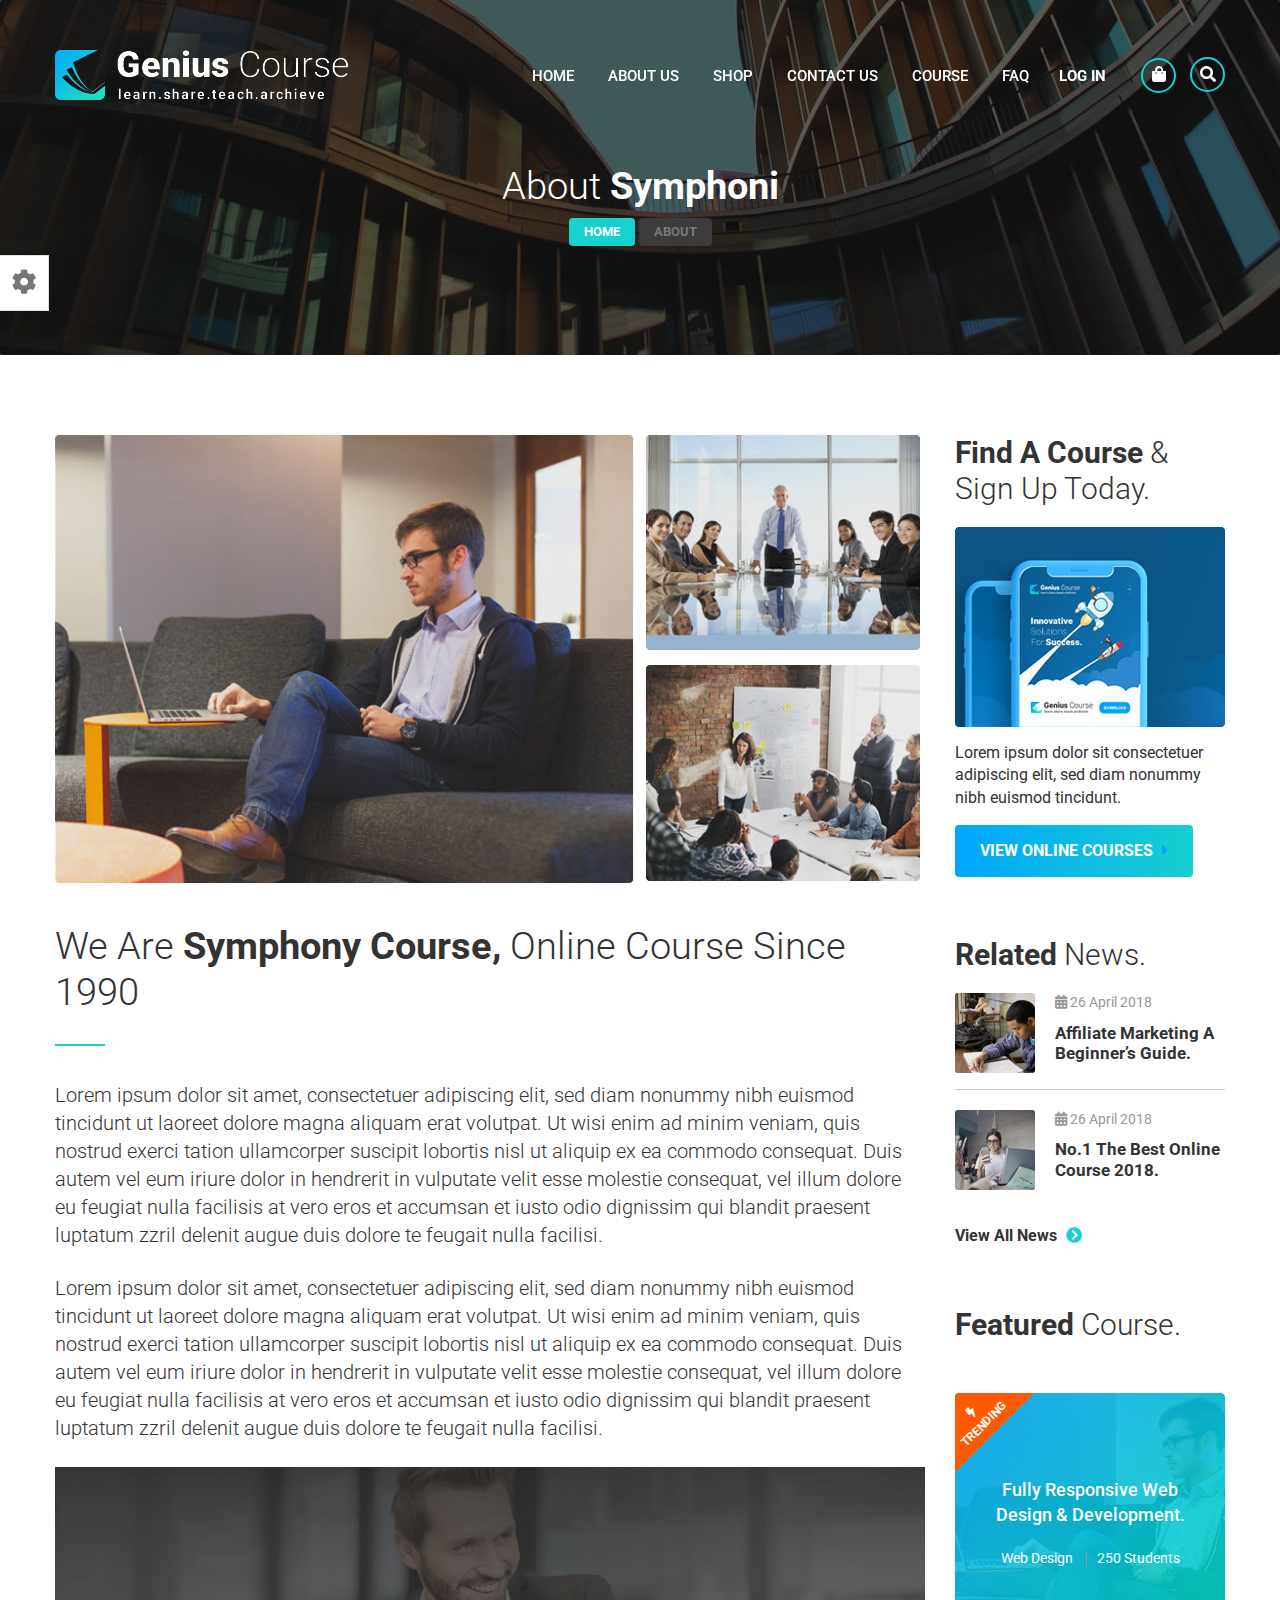
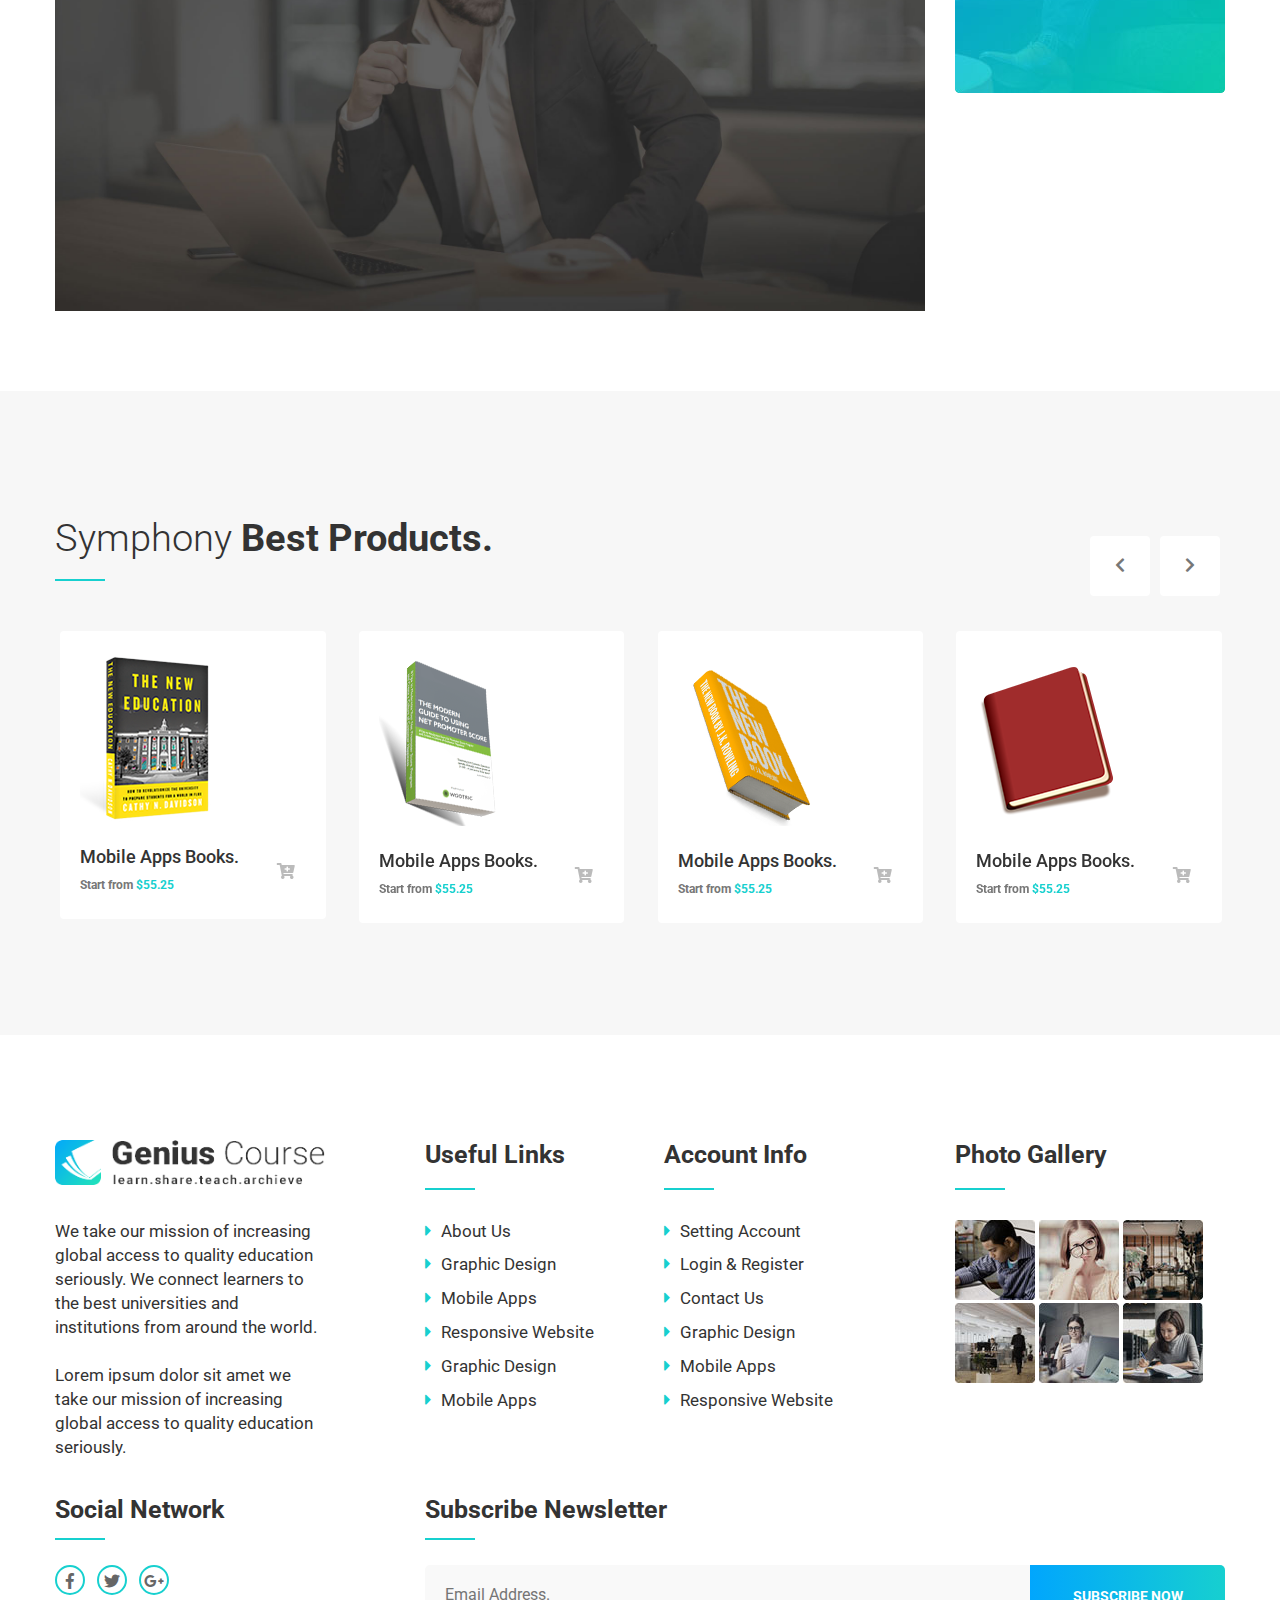
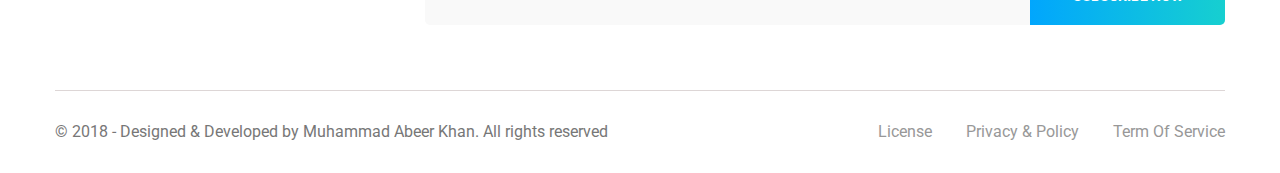
<file: about.html>
<!DOCTYPE html>
<html lang="en">
  <head>
    <meta charset="UTF-8" />
    <title>About Page</title>

    <!-- Mobile Specific Meta -->
    <meta name="viewport" content="width=device-width, initial-scale=1" />

    <link rel="stylesheet" href="assets/css/owl.carousel.css" />
    <link rel="stylesheet" href="assets/css/fontawesome-all.css" />
    <link rel="stylesheet" href="assets/css/flaticon.css" />
    <link rel="stylesheet" type="text/css" href="assets/css/meanmenu.css" />
    <link rel="stylesheet" href="assets/css/bootstrap.min.css" />
    <link rel="stylesheet" href="assets/css/video.min.css" />
    <link rel="stylesheet" href="assets/css/lightbox.css" />
    <link rel="stylesheet" href="assets/css/progess.css" />
    <link rel="stylesheet" href="assets/css/style.css" />
    <link rel="stylesheet" href="assets/css/responsive.css" />

    <link rel="stylesheet" href="assets/css/colors/switch.css" />
    <link
      href="assets/css/colors/color-2.css"
      rel="alternate stylesheet"
      type="text/css"
      title="color-2"
    />
    <link
      href="assets/css/colors/color-3.css"
      rel="alternate stylesheet"
      type="text/css"
      title="color-3"
    />
    <link
      href="assets/css/colors/color-4.css"
      rel="alternate stylesheet"
      type="text/css"
      title="color-4"
    />
    <link
      href="assets/css/colors/color-5.css"
      rel="alternate stylesheet"
      type="text/css"
      title="color-5"
    />
    <link
      href="assets/css/colors/color-6.css"
      rel="alternate stylesheet"
      type="text/css"
      title="color-6"
    />
    <link
      href="assets/css/colors/color-7.css"
      rel="alternate stylesheet"
      type="text/css"
      title="color-7"
    />
    <link
      href="assets/css/colors/color-8.css"
      rel="alternate stylesheet"
      type="text/css"
      title="color-8"
    />
    <link
      href="assets/css/colors/color-9.css"
      rel="alternate stylesheet"
      type="text/css"
      title="color-9"
    />
  </head>

  <body>
    <div id="preloader"></div>

    <div id="switch-color" class="color-switcher">
      <div class="open"><i class="fas fa-cog fa-spin"></i></div>
      <h4>COLOR OPTION</h4>
      <ul>
        <li>
          <a
            class="color-2"
            onclick="setActiveStyleSheet('color-2'); return true;"
            href="#!"
            ><i class="fas fa-circle"></i
          ></a>
        </li>
        <li>
          <a
            class="color-3"
            onclick="setActiveStyleSheet('color-3'); return true;"
            href="#!"
            ><i class="fas fa-circle"></i
          ></a>
        </li>
        <li>
          <a
            class="color-4"
            onclick="setActiveStyleSheet('color-4'); return true;"
            href="#!"
            ><i class="fas fa-circle"></i
          ></a>
        </li>
        <li>
          <a
            class="color-5"
            onclick="setActiveStyleSheet('color-5'); return true;"
            href="#!"
            ><i class="fas fa-circle"></i
          ></a>
        </li>
        <li>
          <a
            class="color-6"
            onclick="setActiveStyleSheet('color-6'); return true;"
            href="#!"
            ><i class="fas fa-circle"></i
          ></a>
        </li>
        <li>
          <a
            class="color-7"
            onclick="setActiveStyleSheet('color-7'); return true;"
            href="#!"
            ><i class="fas fa-circle"></i
          ></a>
        </li>
        <li>
          <a
            class="color-8"
            onclick="setActiveStyleSheet('color-8'); return true;"
            href="#!"
            ><i class="fas fa-circle"></i
          ></a>
        </li>
        <li>
          <a
            class="color-9"
            onclick="setActiveStyleSheet('color-9'); return true;"
            href="#!"
            ><i class="fas fa-circle"></i
          ></a>
        </li>
      </ul>
      <button class="switcher-light">WIDE</button>
      <button class="switcher-dark">BOX</button>
      <a class="rtl-v" href="RTL_Genius/index.html">RTL </a>
    </div>

    <!-- Start of Header section
		============================================= -->
    <header>
      <div id="main-menu" class="main-menu-container">
        <div class="main-menu">
          <div class="container">
            <div class="navbar-default">
              <div class="navbar-header float-left">
                <a class="navbar-brand text-uppercase" href="#"
                  ><img src="assets/img/logo/logo.png" alt="logo"
                /></a>
              </div>
              <!-- /.navbar-header -->

              <div class="cart-search float-right ul-li">
                <ul>
                  <li>
                    <a href="check-out.html"
                      ><i class="fas fa-shopping-bag"></i
                    ></a>
                  </li>
                  <li>
                    <button type="button" class="toggle-overlay search-btn">
                      <i class="fas fa-search"></i>
                    </button>
                    <div class="search-body">
                      <div class="search-form">
                        <form action="#">
                          <input
                            class="search-input"
                            type="search"
                            placeholder="Search Here"
                          />
                          <div class="outer-close toggle-overlay">
                            <button type="button" class="search-close">
                              <i class="fas fa-times"></i>
                            </button>
                          </div>
                        </form>
                      </div>
                    </div>
                  </li>
                </ul>
              </div>
              <div class="log-in float-right">
                <a data-toggle="modal" data-target="#myModal" href="#"
                  >log in</a
                >
                <!-- The Modal -->
                <div
                  class="modal fade"
                  id="myModal"
                  tabindex="-1"
                  role="dialog"
                  aria-hidden="true"
                >
                  <div class="modal-dialog">
                    <div class="modal-content">
                      <!-- Modal Header -->
                      <div class="modal-header backgroud-style">
                        <div class="gradient-bg"></div>
                        <div class="popup-logo">
                          <img src="assets/img/logo/p-logo.jpg" alt="" />
                        </div>
                        <div class="popup-text text-center">
                          <h2><span>Login</span> Your Account.</h2>
                          <p>Login to our website, or <span>REGISTER</span></p>
                        </div>
                      </div>

                      <!-- Modal body -->
                      <div class="modal-body">
                        <div class="facebook-login">
                          <a href="#">
                            <div class="log-in-icon">
                              <i class="fab fa-facebook-f"></i>
                            </div>
                            <div class="log-in-text text-center">
                              Login with Facebook
                            </div>
                          </a>
                        </div>
                        <div class="alt-text text-center">
                          <a href="#">OR SIGN IN</a>
                        </div>
                        <form
                          class="contact_form"
                          action="#"
                          method="POST"
                          enctype="multipart/form-data"
                        >
                          <div class="contact-info">
                            <input
                              class="name"
                              name="Email"
                              type="email"
                              placeholder="Your@email.com*"
                            />
                          </div>
                          <div class="contact-info">
                            <input
                              class="pass"
                              name="name"
                              type="password"
                              placeholder="Your password*"
                            />
                          </div>
                          <div
                            class="nws-button text-center white text-capitalize"
                          >
                            <button type="submit" value="Submit">
                              LOg in Now
                            </button>
                          </div>
                        </form>
                        <div class="log-in-footer text-center">
                          <p>* Denotes mandatory field.</p>
                          <p>** At least one telephone number is required.</p>
                        </div>
                      </div>
                    </div>
                  </div>
                </div>
              </div>
              <!-- Collect the nav links, forms, and other content for toggling -->
              <nav class="navbar-menu float-right">
                <div class="nav-menu ul-li">
                  <ul>
                    <li class="menu-item-has-children ul-li-block">
                      <a href="index.html">Home</a>
                    </li>
                    <li><a href="about.html">About Us</a></li>
                    <li><a href="shop.html">shop</a></li>
                    <li><a href="contact.html">Contact Us</a></li>
                    <li><a href="course.html">Course</a></li>
                    <li><a href="faq.html">FAQ</a></li>
                  </ul>
                </div>
              </nav>

              <div class="mobile-menu">
                <div class="logo">
                  <a href="index.html"
                    ><img src="assets/img/logo/logo.png" alt="Logo"
                  /></a>
                </div>
                <nav>
                  <ul>
                    <li><a href="index.html">Home</a></li>
                    <li><a href="about.html">About</a></li>
                    <li>
                      <a href="blog.html">Blog</a>
                      <ul>
                        <li><a href="blog.html">Blog</a></li>
                        <li><a href="blog-single.html">Blog sinlge</a></li>
                      </ul>
                    </li>
                    <li><a href="shop.html">Shop</a></li>
                    <li><a href="contact.html">Contact</a></li>
                    <li><a href="course.html">Course</a></li>
                    <li><a href="faq.html">FAQ</a></li>
                  </ul>
                </nav>
              </div>
            </div>
          </div>
        </div>
      </div>
    </header>
    <!-- Start of Header section
 		============================================= -->

    <!-- Start of breadcrumb section
		============================================= -->
    <section
      id="breadcrumb"
      class="breadcrumb-section relative-position backgroud-style"
    >
      <div class="blakish-overlay"></div>
      <div class="container">
        <div class="page-breadcrumb-content text-center">
          <div class="page-breadcrumb-title">
            <h2 class="breadcrumb-head black bold">
              About <span>Symphoni</span>
            </h2>
          </div>
          <div class="page-breadcrumb-item ul-li">
            <ul class="breadcrumb text-uppercase black">
              <li class="breadcrumb-item"><a href="#">Home</a></li>
              <li class="breadcrumb-item active">ABOUT</li>
            </ul>
          </div>
        </div>
      </div>
    </section>
    <!-- End of breadcrumb section
		============================================= -->

    <!-- Start of about us content
		============================================= -->
    <section id="about-page" class="about-page-section">
      <div class="container">
        <div class="row">
          <div class="col-md-9">
            <div class="about-us-content-item">
              <div class="about-gallery">
                <div class="about-gallery-img grid-1">
                  <img src="assets/img/about/abt-2.jpg" alt="" />
                </div>
                <div class="about-gallery-img grid-2">
                  <img src="assets/img/about/abt-3.jpg" alt="" />
                </div>
                <div class="about-gallery-img grid-2">
                  <img src="assets/img/about/abt-4.jpg" alt="" />
                </div>
              </div>
              <!-- /gallery -->

              <div class="about-text-item">
                <div class="section-title-2 headline text-left">
                  <h2>
                    We Are <span> Symphony Course,</span> Online Course Since
                    1990
                  </h2>
                </div>
                <p>
                  Lorem ipsum dolor sit amet, consectetuer adipiscing elit, sed
                  diam nonummy nibh euismod tincidunt ut laoreet dolore magna
                  aliquam erat volutpat. Ut wisi enim ad minim veniam, quis
                  nostrud exerci tation ullamcorper suscipit lobortis nisl ut
                  aliquip ex ea commodo consequat. Duis autem vel eum iriure
                  dolor in hendrerit in vulputate velit esse molestie consequat,
                  vel illum dolore eu feugiat nulla facilisis at vero eros et
                  accumsan et iusto odio dignissim qui blandit praesent luptatum
                  zzril delenit augue duis dolore te feugait nulla facilisi.
                </p>
                <p>
                  Lorem ipsum dolor sit amet, consectetuer adipiscing elit, sed
                  diam nonummy nibh euismod tincidunt ut laoreet dolore magna
                  aliquam erat volutpat. Ut wisi enim ad minim veniam, quis
                  nostrud exerci tation ullamcorper suscipit lobortis nisl ut
                  aliquip ex ea commodo consequat. Duis autem vel eum iriure
                  dolor in hendrerit in vulputate velit esse molestie consequat,
                  vel illum dolore eu feugiat nulla facilisis at vero eros et
                  accumsan et iusto odio dignissim qui blandit praesent luptatum
                  zzril delenit augue duis dolore te feugait nulla facilisi.
                </p>
              </div>
              <img src="./assets/img/banner/s-1.jpg" alt="" />
              <!-- /about-text -->
            </div>
          </div>

          <div class="col-md-3">
            <div class="side-bar-widget first-widget">
              <h2 class="widget-title text-capitalize">
                <span>Find A Course </span>&amp; Sign up Today.
              </h2>
              <div class="course-img">
                <img src="assets/img/teacher/ct-1.jpg" alt="" />
              </div>
              <div class="course-desc">
                <p>
                  Lorem ipsum dolor sit consectetuer adipiscing elit, sed diam
                  nonummy nibh euismod tincidunt.
                </p>
              </div>
              <div
                class="genius-btn gradient-bg text-center text-uppercase ul-li-block bold-font"
              >
                <a href="#"
                  >VIEW ONLINE COURSES <i class="fas fa-caret-right"></i
                ></a>
              </div>
            </div>

            <div class="side-bar-widget">
              <h2 class="widget-title text-capitalize">
                <span>Related </span>News.
              </h2>
              <div class="latest-news-posts">
                <div class="latest-news-area">
                  <div class="latest-news-thumbnile relative-position">
                    <img src="assets/img/blog/lb-1.jpg" alt="" />
                    <div class="hover-search">
                      <i class="fas fa-search"></i>
                    </div>
                    <div class="blakish-overlay"></div>
                  </div>
                  <div class="date-meta">
                    <i class="fas fa-calendar-alt"></i> 26 April 2018
                  </div>
                  <h3 class="latest-title bold-font">
                    <a href="#">Affiliate Marketing A Beginner’s Guide.</a>
                  </h3>
                </div>

                <!-- /post -->

                <div class="latest-news-posts">
                  <div class="latest-news-area">
                    <div class="latest-news-thumbnile relative-position">
                      <img src="assets/img/blog/lb-2.jpg" alt="" />
                      <div class="hover-search">
                        <i class="fas fa-search"></i>
                      </div>
                      <div class="blakish-overlay"></div>
                    </div>
                    <div class="date-meta">
                      <i class="fas fa-calendar-alt"></i> 26 April 2018
                    </div>
                    <h3 class="latest-title bold-font">
                      <a href="#">No.1 The Best Online Course 2018.</a>
                    </h3>
                  </div>
                  <!-- /post -->
                </div>

                <div class="view-all-btn bold-font">
                  <a href="#"
                    >View All News <i class="fas fa-chevron-circle-right"></i
                  ></a>
                </div>
              </div>
            </div>

            <div class="side-bar-widget">
              <h2 class="widget-title text-capitalize">
                <span>Featured</span> Course.
              </h2>
              <div class="featured-course">
                <div class="best-course-pic-text relative-position">
                  <div class="best-course-pic relative-position">
                    <img src="assets/img/blog/fb-1.jpg" alt="" />
                    <div class="trend-badge-2 text-center text-uppercase">
                      <i class="fas fa-bolt"></i>
                      <span>Trending</span>
                    </div>
                  </div>
                  <div class="best-course-text">
                    <div class="course-title mb20 headline relative-position">
                      <h3>
                        <a href="#"
                          >Fully Responsive Web Design &amp; Development.</a
                        >
                      </h3>
                    </div>
                    <div class="course-meta">
                      <span class="course-category"
                        ><a href="#">Web Design</a></span
                      >
                      <span class="course-author"
                        ><a href="#">250 Students</a></span
                      >
                    </div>
                  </div>
                </div>
              </div>
            </div>
          </div>
        </div>
      </div>
    </section>
    <!-- End of about us content
		============================================= -->

    <!-- Start of best product section
		============================================= -->
    <section id="best-product" class="best-product-section best-product-4">
      <div class="container">
        <div class="section-title-2 mb65 headline text-left">
          <h2>Symphony <span>Best Products.</span></h2>
        </div>
        <div id="best-product-slide-item" class="best-product-slide">
          <div class="product-img-text">
            <div class="product-img text-center mb20">
              <img src="assets/img/product/bp-1.png" alt="" />
            </div>
            <div class="product-text-content relative-position">
              <div class="best-title-price float-left">
                <div class="course-title headline">
                  <h3><a href="#">Mobile Apps Books.</a></h3>
                </div>
                <div class="price-start">
                  Start from
                  <span>$55.25</span>
                </div>
              </div>
              <div class="add-cart text-center">
                <i class="fas fa-cart-plus"></i>
              </div>
            </div>
          </div>

          <div class="product-img-text">
            <div class="product-img text-center mb20">
              <img src="assets/img/product/bp-2.png" alt="" />
            </div>
            <div class="product-text-content relative-position">
              <div class="best-title-price float-left">
                <div class="course-title headline">
                  <h3><a href="#">Mobile Apps Books.</a></h3>
                </div>
                <div class="price-start">
                  Start from
                  <span>$55.25</span>
                </div>
              </div>
              <div class="add-cart text-center">
                <i class="fas fa-cart-plus"></i>
              </div>
            </div>
          </div>
          <div class="product-img-text">
            <div class="product-img text-center mb20">
              <img src="assets/img/product/bp-3.png" alt="" />
            </div>
            <div class="product-text-content relative-position">
              <div class="best-title-price float-left">
                <div class="course-title headline">
                  <h3><a href="#">Mobile Apps Books.</a></h3>
                </div>
                <div class="price-start">
                  Start from
                  <span>$55.25</span>
                </div>
              </div>
              <div class="add-cart text-center">
                <i class="fas fa-cart-plus"></i>
              </div>
            </div>
          </div>
          <div class="product-img-text">
            <div class="product-img text-center mb20">
              <img src="assets/img/product/bp-4.png" alt="" />
            </div>
            <div class="product-text-content relative-position">
              <div class="best-title-price float-left">
                <div class="course-title headline">
                  <h3><a href="#">Mobile Apps Books.</a></h3>
                </div>
                <div class="price-start">
                  Start from
                  <span>$55.25</span>
                </div>
              </div>
              <div class="add-cart text-center">
                <i class="fas fa-cart-plus"></i>
              </div>
            </div>
          </div>
          <div class="product-img-text">
            <div class="product-img text-center mb20">
              <img src="assets/img/product/bp-1.png" alt="" />
            </div>
            <div class="product-text-content relative-position">
              <div class="best-title-price float-left">
                <div class="course-title headline">
                  <h3><a href="#">Mobile Apps Books.</a></h3>
                </div>
                <div class="price-start">
                  Start from
                  <span>$55.25</span>
                </div>
              </div>
              <div class="add-cart text-center">
                <i class="fas fa-cart-plus"></i>
              </div>
            </div>
          </div>
          <div class="product-img-text">
            <div class="product-img text-center mb20">
              <img src="assets/img/product/bp-2.png" alt="" />
            </div>
            <div class="product-text-content relative-position">
              <div class="best-title-price float-left">
                <div class="course-title headline">
                  <h3><a href="#">Mobile Apps Books.</a></h3>
                </div>
                <div class="price-start">
                  Start from
                  <span>$55.25</span>
                </div>
              </div>
              <div class="add-cart text-center">
                <i class="fas fa-cart-plus"></i>
              </div>
            </div>
          </div>
          <div class="product-img-text">
            <div class="product-img text-center mb20">
              <img src="assets/img/product/bp-3.png" alt="" />
            </div>
            <div class="product-text-content relative-position">
              <div class="best-title-price float-left">
                <div class="course-title headline">
                  <h3><a href="#">Mobile Apps Books.</a></h3>
                </div>
                <div class="price-start">
                  Start from
                  <span>$55.25</span>
                </div>
              </div>
              <div class="add-cart text-center">
                <i class="fas fa-cart-plus"></i>
              </div>
            </div>
          </div>
        </div>
      </div>
    </section>
    <!-- End  of best product section
		============================================= -->

    <!-- Start of footer section
		============================================= -->
    <footer>
      <section id="footer-area" class="footer-area-section">
        <div class="container">
          <div class="footer-content pb10">
            <div class="row">
              <div class="col-md-3">
                <div class="footer-widget">
                  <div class="footer-logo mb35">
                    <img src="assets/img/logo/f-logo.png" alt="" />
                  </div>
                  <div class="footer-about-text">
                    <p>
                      We take our mission of increasing global access to quality
                      education seriously. We connect learners to the best
                      universities and institutions from around the world.
                    </p>
                    <p>
                      Lorem ipsum dolor sit amet we take our mission of
                      increasing global access to quality education seriously.
                    </p>
                  </div>
                </div>
              </div>
              <div class="col-md-6">
                <div class="footer-widget">
                  <div class="footer-menu ul-li-block">
                    <h2 class="widget-title">Useful Links</h2>
                    <ul>
                      <li>
                        <a href="#"
                          ><i class="fas fa-caret-right"></i>About Us</a
                        >
                      </li>
                      <li>
                        <a href="#"
                          ><i class="fas fa-caret-right"></i>Graphic Design</a
                        >
                      </li>
                      <li>
                        <a href="#"
                          ><i class="fas fa-caret-right"></i>Mobile Apps</a
                        >
                      </li>
                      <li>
                        <a href="#"
                          ><i class="fas fa-caret-right"></i>Responsive
                          Website</a
                        >
                      </li>
                      <li>
                        <a href="#"
                          ><i class="fas fa-caret-right"></i>Graphic Design</a
                        >
                      </li>
                      <li>
                        <a href="#"
                          ><i class="fas fa-caret-right"></i>Mobile Apps</a
                        >
                      </li>
                    </ul>
                  </div>
                </div>
                <div class="footer-menu ul-li-block">
                  <h2 class="widget-title">Account Info</h2>
                  <ul>
                    <li>
                      <a href="#"
                        ><i class="fas fa-caret-right"></i>Setting Account</a
                      >
                    </li>
                    <li>
                      <a href="#"
                        ><i class="fas fa-caret-right"></i>Login & Register</a
                      >
                    </li>
                    <li>
                      <a href="#"
                        ><i class="fas fa-caret-right"></i>Contact Us</a
                      >
                    </li>
                    <li>
                      <a href="#"
                        ><i class="fas fa-caret-right"></i>Graphic Design</a
                      >
                    </li>
                    <li>
                      <a href="#"
                        ><i class="fas fa-caret-right"></i>Mobile Apps</a
                      >
                    </li>
                    <li>
                      <a href="#"
                        ><i class="fas fa-caret-right"></i>Responsive Website</a
                      >
                    </li>
                  </ul>
                </div>
              </div>
              <div class="col-md-3">
                <div class="footer-widget">
                  <h2 class="widget-title">Photo Gallery</h2>
                  <div class="photo-list ul-li">
                    <ul>
                      <li>
                        <img src="assets/img/gallery/g-1.jpg" alt="" />
                        <div class="blakish-overlay"></div>
                        <div class="pop-up-icon">
                          <a
                            href="assets/img/gallery/g-1.jpg"
                            data-lightbox="roadtrip"
                          >
                            <i class="fas fa-search"></i>
                          </a>
                        </div>
                      </li>
                      <li>
                        <img src="assets/img/gallery/g-2.jpg" alt="" />
                        <div class="blakish-overlay"></div>
                        <div class="pop-up-icon">
                          <a
                            href="assets/img/gallery/g-2.jpg"
                            data-lightbox="roadtrip"
                          >
                            <i class="fas fa-search"></i>
                          </a>
                        </div>
                      </li>
                      <li>
                        <img src="assets/img/gallery/g-3.jpg" alt="" />
                        <div class="blakish-overlay"></div>
                        <div class="pop-up-icon">
                          <a
                            href="assets/img/gallery/g-3.jpg"
                            data-lightbox="roadtrip"
                          >
                            <i class="fas fa-search"></i
                          ></a>
                        </div>
                      </li>
                      <li>
                        <img src="assets/img/gallery/g-4.jpg" alt="" />
                        <div class="blakish-overlay"></div>
                        <div class="pop-up-icon">
                          <a
                            href="assets/img/gallery/g-4.jpg"
                            data-lightbox="roadtrip"
                          >
                            <i class="fas fa-search"></i
                          ></a>
                        </div>
                      </li>
                      <li>
                        <img src="assets/img/gallery/g-5.jpg" alt="" />
                        <div class="blakish-overlay"></div>
                        <div class="pop-up-icon">
                          <a
                            href="assets/img/gallery/g-5.jpg"
                            data-lightbox="roadtrip"
                          >
                            <i class="fas fa-search"></i
                          ></a>
                        </div>
                      </li>
                      <li>
                        <img src="assets/img/gallery/g-6.jpg" alt="" />
                        <div class="blakish-overlay"></div>
                        <div class="pop-up-icon">
                          <a
                            href="assets/img/gallery/g-6.jpg"
                            data-lightbox="roadtrip"
                          >
                            <i class="fas fa-search"></i
                          ></a>
                        </div>
                      </li>
                    </ul>
                  </div>
                </div>
              </div>
            </div>
          </div>
          <!-- /footer-widget-content -->
          <div class="footer-social-subscribe mb65">
            <div class="row">
              <div class="col-md-3">
                <div class="footer-social ul-li">
                  <h2 class="widget-title">Social Network</h2>
                  <ul>
                    <li>
                      <a href="#"><i class="fab fa-facebook-f"></i></a>
                    </li>
                    <li>
                      <a href="#"><i class="fab fa-twitter"></i></a>
                    </li>
                    <li>
                      <a href="#"><i class="fab fa-google-plus-g"></i></a>
                    </li>
                  </ul>
                </div>
              </div>
              <div class="col-md-9">
                <div class="subscribe-form">
                  <h2 class="widget-title">Subscribe Newsletter</h2>

                  <div class="subs-form relative-position">
                    <form action="#" method="post">
                      <input
                        class="course"
                        name="course"
                        type="email"
                        placeholder="Email Address."
                      />
                      <div
                        class="nws-button text-center gradient-bg text-uppercase"
                      >
                        <button type="submit" value="Submit">
                          Subscribe now
                        </button>
                      </div>
                    </form>
                  </div>
                </div>
              </div>
            </div>
          </div>

          <div class="copy-right-menu">
            <div class="row">
              <div class="col-md-6">
                <div class="copy-right-text">
                  <p>
                    © 2018 - Designed & Developed by
                    <a
                      href="https://jthemes.com/"
                      title="Best Premium WordPress, HTML Template Store"
                    >
                      Muhammad Abeer Khan</a
                    >. All rights reserved
                  </p>
                </div>
              </div>
              <div class="col-md-6">
                <div class="copy-right-menu-item float-right ul-li">
                  <ul>
                    <li><a href="#">License</a></li>
                    <li><a href="#">Privacy & Policy</a></li>
                    <li><a href="#">Term Of Service</a></li>
                  </ul>
                </div>
              </div>
            </div>
          </div>
        </div>
      </section>
    </footer>
    <!-- End of footer section
		============================================= -->

    <!-- For Js Library -->
    <script src="assets/js/jquery-2.1.4.min.js"></script>
    <script src="assets/js/bootstrap.min.js"></script>
    <script src="assets/js/popper.min.js"></script>
    <script src="assets/js/owl.carousel.min.js"></script>
    <script src="assets/js/jarallax.js"></script>
    <script src="assets/js/jquery.magnific-popup.min.js"></script>
    <script src="assets/js/lightbox.js"></script>
    <script src="assets/js/jquery.meanmenu.js"></script>
    <script src="assets/js/scrollreveal.min.js"></script>
    <script src="assets/js/jquery.counterup.min.js"></script>
    <script src="assets/js/waypoints.min.js"></script>
    <script src="assets/js/jquery-ui.js"></script>
    <script src="assets/js/gmap3.min.js"></script>
    <script src="assets/js/switch.js"></script>
    <script src="http://maps.google.com/maps/api/js?key=AIzaSyC61_QVqt9LAhwFdlQmsNwi5aUJy9B2SyA"></script>

    <script src="assets/js/script.js"></script>
  </body>
</html>
</file>
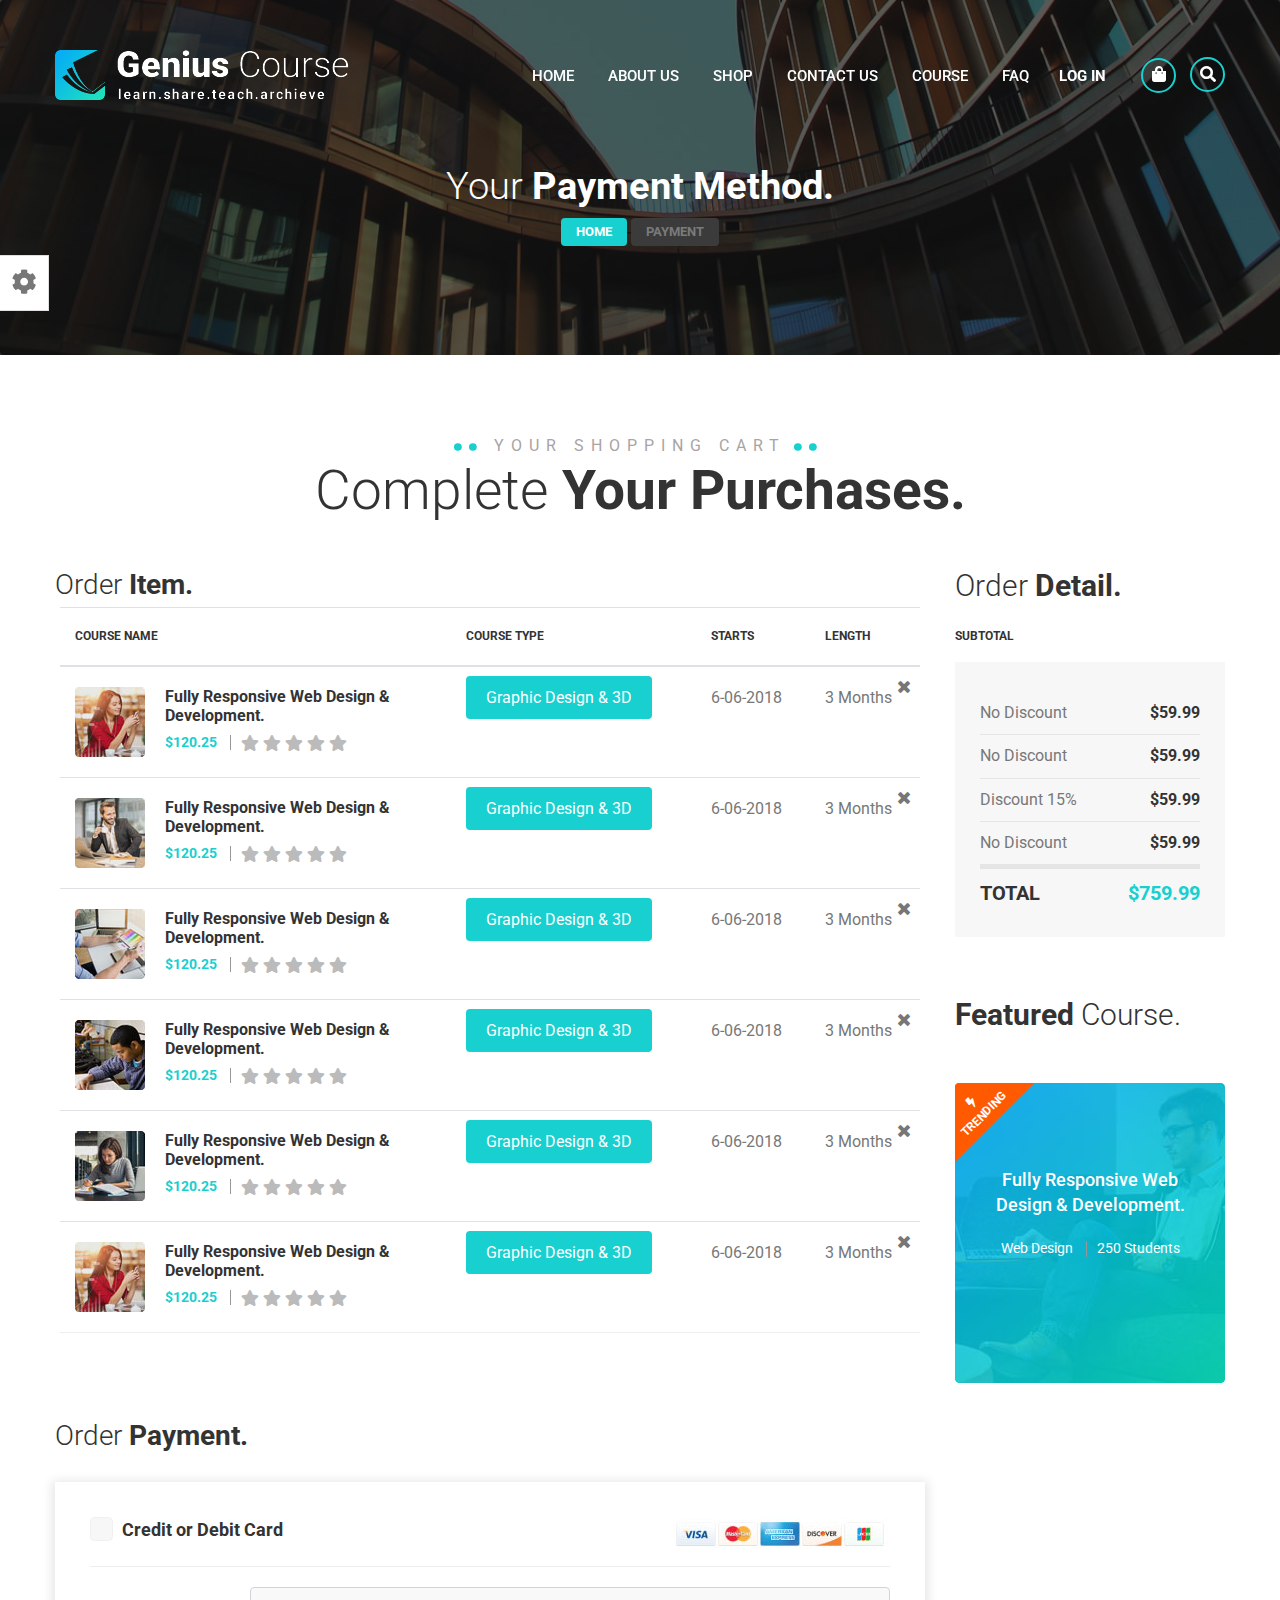
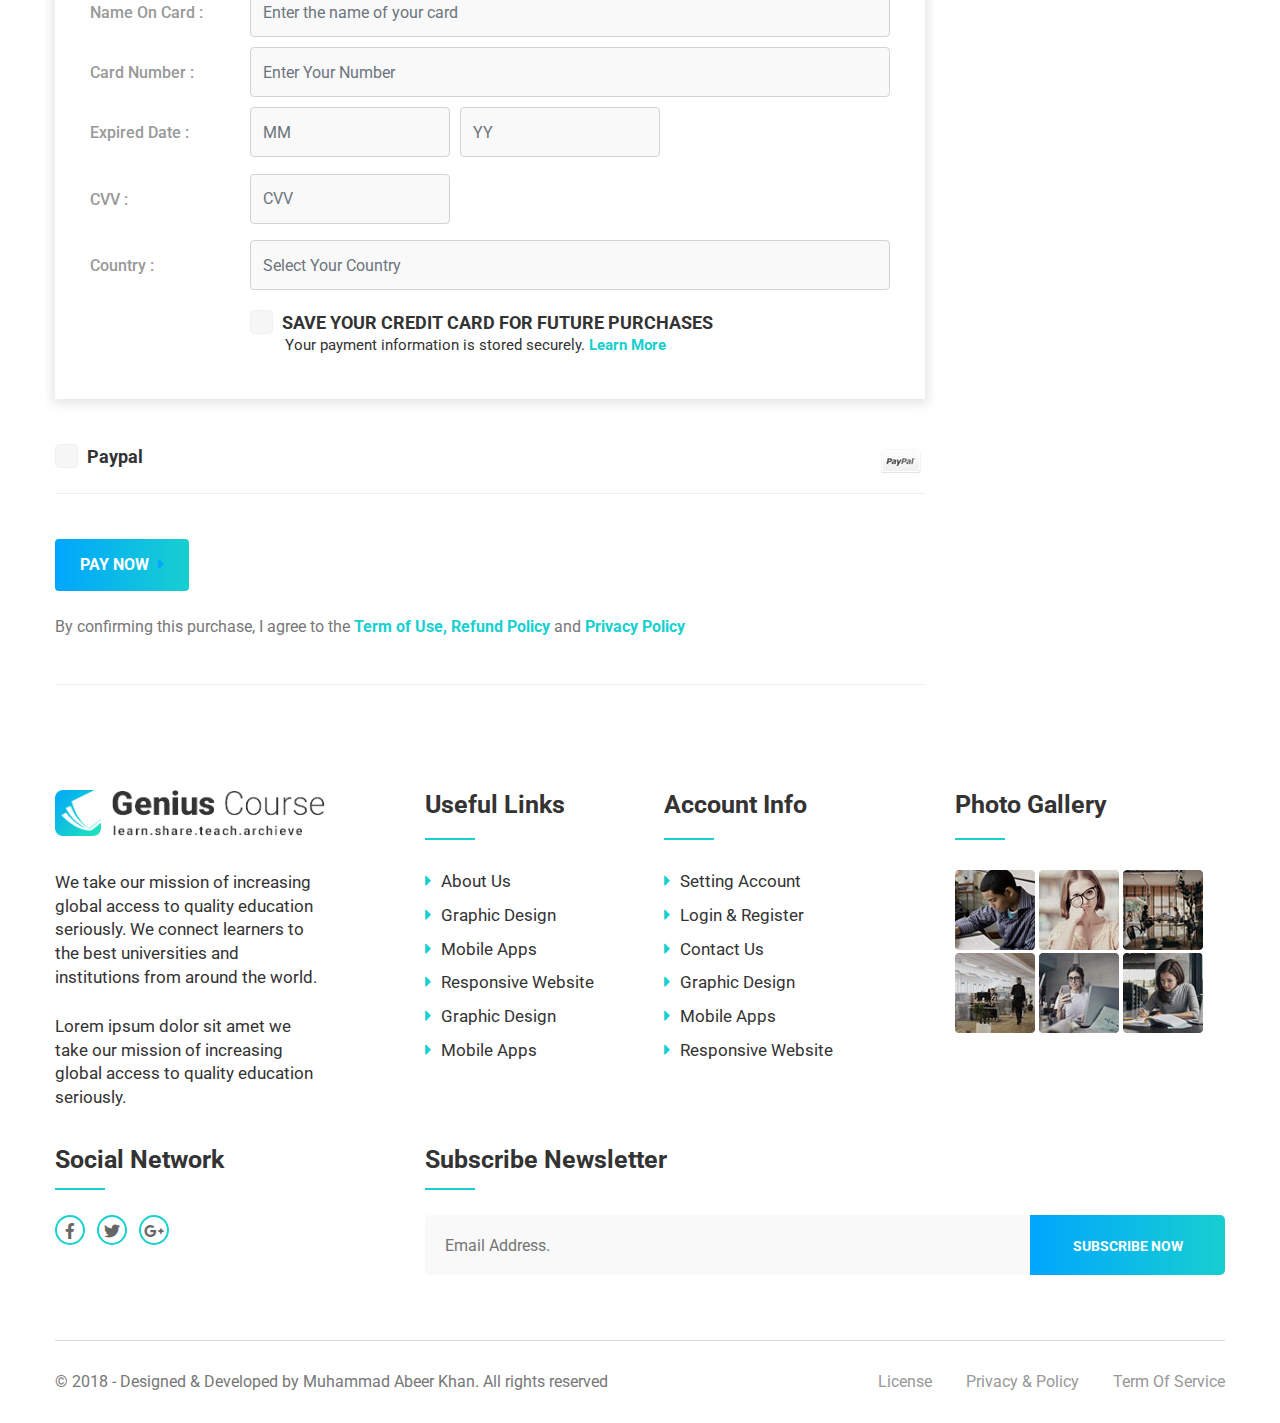
<file: check-out.html>
<!DOCTYPE html>
<html lang="en">
  <head>
    <meta charset="UTF-8" />
    <title>Check Out Page</title>

    <!-- Mobile Specific Meta -->
    <meta name="viewport" content="width=device-width, initial-scale=1" />

    <link rel="stylesheet" href="assets/css/owl.carousel.css" />
    <link rel="stylesheet" href="assets/css/fontawesome-all.css" />
    <link rel="stylesheet" href="assets/css/flaticon.css" />
    <link rel="stylesheet" type="text/css" href="assets/css/meanmenu.css" />
    <link rel="stylesheet" href="assets/css/bootstrap.min.css" />
    <link rel="stylesheet" href="assets/css/video.min.css" />
    <link rel="stylesheet" href="assets/css/lightbox.css" />
    <link rel="stylesheet" href="assets/css/progess.css" />
    <link rel="stylesheet" href="assets/css/style.css" />
    <link rel="stylesheet" href="assets/css/responsive.css" />

    <link rel="stylesheet" href="assets/css/colors/switch.css" />
    <link
      href="assets/css/colors/color-2.css"
      rel="alternate stylesheet"
      type="text/css"
      title="color-2"
    />
    <link
      href="assets/css/colors/color-3.css"
      rel="alternate stylesheet"
      type="text/css"
      title="color-3"
    />
    <link
      href="assets/css/colors/color-4.css"
      rel="alternate stylesheet"
      type="text/css"
      title="color-4"
    />
    <link
      href="assets/css/colors/color-5.css"
      rel="alternate stylesheet"
      type="text/css"
      title="color-5"
    />
    <link
      href="assets/css/colors/color-6.css"
      rel="alternate stylesheet"
      type="text/css"
      title="color-6"
    />
    <link
      href="assets/css/colors/color-7.css"
      rel="alternate stylesheet"
      type="text/css"
      title="color-7"
    />
    <link
      href="assets/css/colors/color-8.css"
      rel="alternate stylesheet"
      type="text/css"
      title="color-8"
    />
    <link
      href="assets/css/colors/color-9.css"
      rel="alternate stylesheet"
      type="text/css"
      title="color-9"
    />
  </head>

  <body>
    <div id="preloader"></div>

    <div id="switch-color" class="color-switcher">
      <div class="open"><i class="fas fa-cog fa-spin"></i></div>
      <h4>COLOR OPTION</h4>
      <ul>
        <li>
          <a
            class="color-2"
            onclick="setActiveStyleSheet('color-2'); return true;"
            href="#!"
            ><i class="fas fa-circle"></i
          ></a>
        </li>
        <li>
          <a
            class="color-3"
            onclick="setActiveStyleSheet('color-3'); return true;"
            href="#!"
            ><i class="fas fa-circle"></i
          ></a>
        </li>
        <li>
          <a
            class="color-4"
            onclick="setActiveStyleSheet('color-4'); return true;"
            href="#!"
            ><i class="fas fa-circle"></i
          ></a>
        </li>
        <li>
          <a
            class="color-5"
            onclick="setActiveStyleSheet('color-5'); return true;"
            href="#!"
            ><i class="fas fa-circle"></i
          ></a>
        </li>
        <li>
          <a
            class="color-6"
            onclick="setActiveStyleSheet('color-6'); return true;"
            href="#!"
            ><i class="fas fa-circle"></i
          ></a>
        </li>
        <li>
          <a
            class="color-7"
            onclick="setActiveStyleSheet('color-7'); return true;"
            href="#!"
            ><i class="fas fa-circle"></i
          ></a>
        </li>
        <li>
          <a
            class="color-8"
            onclick="setActiveStyleSheet('color-8'); return true;"
            href="#!"
            ><i class="fas fa-circle"></i
          ></a>
        </li>
        <li>
          <a
            class="color-9"
            onclick="setActiveStyleSheet('color-9'); return true;"
            href="#!"
            ><i class="fas fa-circle"></i
          ></a>
        </li>
      </ul>
      <button class="switcher-light">WIDE</button>
      <button class="switcher-dark">BOX</button>
      <a class="rtl-v" href="RTL_Genius/index.html">RTL </a>
    </div>

    <!-- Start of Header section
		============================================= -->
    <header>
      <div id="main-menu" class="main-menu-container">
        <div class="main-menu">
          <div class="container">
            <div class="navbar-default">
              <div class="navbar-header float-left">
                <a class="navbar-brand text-uppercase" href="#"
                  ><img src="assets/img/logo/logo.png" alt="logo"
                /></a>
              </div>
              <!-- /.navbar-header -->

              <div class="cart-search float-right ul-li">
                <ul>
                  <li>
                    <a href="check-out.html"
                      ><i class="fas fa-shopping-bag"></i
                    ></a>
                  </li>
                  <li>
                    <button type="button" class="toggle-overlay search-btn">
                      <i class="fas fa-search"></i>
                    </button>
                    <div class="search-body">
                      <div class="search-form">
                        <form action="#">
                          <input
                            class="search-input"
                            type="search"
                            placeholder="Search Here"
                          />
                          <div class="outer-close toggle-overlay">
                            <button type="button" class="search-close">
                              <i class="fas fa-times"></i>
                            </button>
                          </div>
                        </form>
                      </div>
                    </div>
                  </li>
                </ul>
              </div>
              <div class="log-in float-right">
                <a data-toggle="modal" data-target="#myModal" href="#"
                  >log in</a
                >
                <!-- The Modal -->
                <div
                  class="modal fade"
                  id="myModal"
                  tabindex="-1"
                  role="dialog"
                  aria-hidden="true"
                >
                  <div class="modal-dialog">
                    <div class="modal-content">
                      <!-- Modal Header -->
                      <div class="modal-header backgroud-style">
                        <div class="gradient-bg"></div>
                        <div class="popup-logo">
                          <img src="assets/img/logo/p-logo.jpg" alt="" />
                        </div>
                        <div class="popup-text text-center">
                          <h2><span>Login</span> Your Account.</h2>
                          <p>Login to our website, or <span>REGISTER</span></p>
                        </div>
                      </div>

                      <!-- Modal body -->
                      <div class="modal-body">
                        <div class="facebook-login">
                          <a href="#">
                            <div class="log-in-icon">
                              <i class="fab fa-facebook-f"></i>
                            </div>
                            <div class="log-in-text text-center">
                              Login with Facebook
                            </div>
                          </a>
                        </div>
                        <div class="alt-text text-center">
                          <a href="#">OR SIGN IN</a>
                        </div>
                        <form
                          class="contact_form"
                          action="#"
                          method="POST"
                          enctype="multipart/form-data"
                        >
                          <div class="contact-info">
                            <input
                              class="name"
                              name="Email"
                              type="email"
                              placeholder="Your@email.com*"
                            />
                          </div>
                          <div class="contact-info">
                            <input
                              class="pass"
                              name="name"
                              type="password"
                              placeholder="Your password*"
                            />
                          </div>
                          <div
                            class="nws-button text-center white text-capitalize"
                          >
                            <button type="submit" value="Submit">
                              LOg in Now
                            </button>
                          </div>
                        </form>
                        <div class="log-in-footer text-center">
                          <p>* Denotes mandatory field.</p>
                          <p>** At least one telephone number is required.</p>
                        </div>
                      </div>
                    </div>
                  </div>
                </div>
              </div>
              <!-- Collect the nav links, forms, and other content for toggling -->
              <nav class="navbar-menu float-right">
                <div class="nav-menu ul-li">
                  <ul>
                    <li class="menu-item-has-children ul-li-block">
                      <a href="index.html">Home</a>
                    </li>
                    <li><a href="about.html">About Us</a></li>
                    <li><a href="shop.html">shop</a></li>
                    <li><a href="contact.html">Contact Us</a></li>
                    <li><a href="course.html">Course</a></li>
                    <li><a href="faq.html">FAQ</a></li>
                  </ul>
                </div>
              </nav>

              <div class="mobile-menu">
                <div class="logo">
                  <a href="index.html"
                    ><img src="assets/img/logo/logo.png" alt="Logo"
                  /></a>
                </div>
                <nav>
                  <ul>
                    <li><a href="index.html">Home</a></li>
                    <li><a href="about.html">About</a></li>
                    <li>
                      <a href="blog.html">Blog</a>
                      <ul>
                        <li><a href="blog.html">Blog</a></li>
                        <li><a href="blog-single.html">Blog sinlge</a></li>
                      </ul>
                    </li>
                    <li><a href="shop.html">Shop</a></li>
                    <li><a href="contact.html">Contact</a></li>
                    <li><a href="course.html">Course</a></li>
                    <li><a href="faq.html">FAQ</a></li>
                  </ul>
                </nav>
              </div>
            </div>
          </div>
        </div>
      </div>
    </header>
    <!-- Start of Header section
 		============================================= -->

    <!-- Start of breadcrumb section
		============================================= -->
    <section
      id="breadcrumb"
      class="breadcrumb-section relative-position backgroud-style"
    >
      <div class="blakish-overlay"></div>
      <div class="container">
        <div class="page-breadcrumb-content text-center">
          <div class="page-breadcrumb-title">
            <h2 class="breadcrumb-head black bold">
              Your <span>Payment Method.</span>
            </h2>
          </div>
          <div class="page-breadcrumb-item ul-li">
            <ul class="breadcrumb text-uppercase black">
              <li class="breadcrumb-item"><a href="#">Home</a></li>
              <li class="breadcrumb-item active">Payment</li>
            </ul>
          </div>
        </div>
      </div>
    </section>
    <!-- End of breadcrumb section
		============================================= -->

    <!-- Start of Checkout content
		============================================= -->
    <section id="checkout" class="checkout-section">
      <div class="container">
        <div class="section-title mb45 headline text-center">
          <span class="subtitle text-uppercase">YOUR SHOPPING CART</span>
          <h2>Complete<span> Your Purchases.</span></h2>
        </div>
        <div class="checkout-content">
          <div class="row">
            <div class="col-md-9">
              <div class="order-item mb65 course-page-section">
                <div class="section-title-2 headline text-left">
                  <h2>Order <span>Item.</span></h2>
                </div>

                <div class="course-list-view table-responsive">
                  <table class="table">
                    <thead>
                      <tr class="list-head">
                        <th>COURSE NAME</th>
                        <th>COURSE TYPE</th>
                        <th>STARTS</th>
                        <th>LENGTH</th>
                      </tr>
                    </thead>
                    <tbody>
                      <tr>
                        <td>
                          <div class="course-list-img-text">
                            <div class="course-list-img">
                              <img src="assets/img/course/cl-1.jpg" alt="" />
                            </div>
                            <div class="course-list-text">
                              <h3>
                                <a href="#"
                                  >Fully Responsive Web Design &amp;
                                  Development.</a
                                >
                              </h3>
                              <div class="course-meta">
                                <span class="course-category bold-font"
                                  ><a href="#">$120.25</a></span
                                >
                                <div class="course-rate ul-li">
                                  <ul>
                                    <li><i class="fas fa-star"></i></li>
                                    <li><i class="fas fa-star"></i></li>
                                    <li><i class="fas fa-star"></i></li>
                                    <li><i class="fas fa-star"></i></li>
                                    <li><i class="fas fa-star"></i></li>
                                  </ul>
                                </div>
                              </div>
                            </div>
                          </div>
                        </td>
                        <td>
                          <div class="course-type-list">
                            <span>Graphic Design &amp; 3D</span>
                          </div>
                        </td>
                        <td>6-06-2018</td>
                        <td class="dlt-price relative-position">
                          3 Months
                          <div class="check-dlt">
                            <a href="#"><i class="fas fa-times"></i></a>
                          </div>
                        </td>
                      </tr>
                      <tr>
                        <td>
                          <div class="course-list-img-text">
                            <div class="course-list-img">
                              <img src="assets/img/course/cl-2.jpg" alt="" />
                            </div>
                            <div class="course-list-text">
                              <h3>
                                <a href="#"
                                  >Fully Responsive Web Design &amp;
                                  Development.</a
                                >
                              </h3>
                              <div class="course-meta">
                                <span class="course-category bold-font"
                                  ><a href="#">$120.25</a></span
                                >
                                <div class="course-rate ul-li">
                                  <ul>
                                    <li><i class="fas fa-star"></i></li>
                                    <li><i class="fas fa-star"></i></li>
                                    <li><i class="fas fa-star"></i></li>
                                    <li><i class="fas fa-star"></i></li>
                                    <li><i class="fas fa-star"></i></li>
                                  </ul>
                                </div>
                              </div>
                            </div>
                          </div>
                        </td>
                        <td>
                          <div class="course-type-list">
                            <span>Graphic Design &amp; 3D</span>
                          </div>
                        </td>
                        <td>6-06-2018</td>
                        <td class="dlt-price relative-position">
                          3 Months
                          <div class="check-dlt">
                            <a href="#"><i class="fas fa-times"></i></a>
                          </div>
                        </td>
                      </tr>
                      <tr>
                        <td>
                          <div class="course-list-img-text">
                            <div class="course-list-img">
                              <img src="assets/img/course/cl-3.jpg" alt="" />
                            </div>
                            <div class="course-list-text">
                              <h3>
                                <a href="#"
                                  >Fully Responsive Web Design &amp;
                                  Development.</a
                                >
                              </h3>
                              <div class="course-meta">
                                <span class="course-category bold-font"
                                  ><a href="#">$120.25</a></span
                                >
                                <div class="course-rate ul-li">
                                  <ul>
                                    <li><i class="fas fa-star"></i></li>
                                    <li><i class="fas fa-star"></i></li>
                                    <li><i class="fas fa-star"></i></li>
                                    <li><i class="fas fa-star"></i></li>
                                    <li><i class="fas fa-star"></i></li>
                                  </ul>
                                </div>
                              </div>
                            </div>
                          </div>
                        </td>
                        <td>
                          <div class="course-type-list">
                            <span>Graphic Design &amp; 3D</span>
                          </div>
                        </td>
                        <td>6-06-2018</td>
                        <td class="dlt-price relative-position">
                          3 Months
                          <div class="check-dlt">
                            <a href="#"><i class="fas fa-times"></i></a>
                          </div>
                        </td>
                      </tr>
                      <tr>
                        <td>
                          <div class="course-list-img-text">
                            <div class="course-list-img">
                              <img src="assets/img/course/cl-4.jpg" alt="" />
                            </div>
                            <div class="course-list-text">
                              <h3>
                                <a href="#"
                                  >Fully Responsive Web Design &amp;
                                  Development.</a
                                >
                              </h3>
                              <div class="course-meta">
                                <span class="course-category bold-font"
                                  ><a href="#">$120.25</a></span
                                >
                                <div class="course-rate ul-li">
                                  <ul>
                                    <li><i class="fas fa-star"></i></li>
                                    <li><i class="fas fa-star"></i></li>
                                    <li><i class="fas fa-star"></i></li>
                                    <li><i class="fas fa-star"></i></li>
                                    <li><i class="fas fa-star"></i></li>
                                  </ul>
                                </div>
                              </div>
                            </div>
                          </div>
                        </td>
                        <td>
                          <div class="course-type-list">
                            <span>Graphic Design &amp; 3D</span>
                          </div>
                        </td>
                        <td>6-06-2018</td>
                        <td class="dlt-price relative-position">
                          3 Months
                          <div class="check-dlt">
                            <a href="#"><i class="fas fa-times"></i></a>
                          </div>
                        </td>
                      </tr>
                      <tr>
                        <td>
                          <div class="course-list-img-text">
                            <div class="course-list-img">
                              <img src="assets/img/course/cl-5.jpg" alt="" />
                            </div>
                            <div class="course-list-text">
                              <h3>
                                <a href="#"
                                  >Fully Responsive Web Design &amp;
                                  Development.</a
                                >
                              </h3>
                              <div class="course-meta">
                                <span class="course-category bold-font"
                                  ><a href="#">$120.25</a></span
                                >
                                <div class="course-rate ul-li">
                                  <ul>
                                    <li><i class="fas fa-star"></i></li>
                                    <li><i class="fas fa-star"></i></li>
                                    <li><i class="fas fa-star"></i></li>
                                    <li><i class="fas fa-star"></i></li>
                                    <li><i class="fas fa-star"></i></li>
                                  </ul>
                                </div>
                              </div>
                            </div>
                          </div>
                        </td>
                        <td>
                          <div class="course-type-list">
                            <span>Graphic Design &amp; 3D</span>
                          </div>
                        </td>
                        <td>6-06-2018</td>
                        <td class="dlt-price relative-position">
                          3 Months
                          <div class="check-dlt">
                            <a href="#"><i class="fas fa-times"></i></a>
                          </div>
                        </td>
                      </tr>
                      <tr>
                        <td>
                          <div class="course-list-img-text">
                            <div class="course-list-img">
                              <img src="assets/img/course/cl-1.jpg" alt="" />
                            </div>
                            <div class="course-list-text">
                              <h3>
                                <a href="#"
                                  >Fully Responsive Web Design &amp;
                                  Development.</a
                                >
                              </h3>
                              <div class="course-meta">
                                <span class="course-category bold-font"
                                  ><a href="#">$120.25</a></span
                                >
                                <div class="course-rate ul-li">
                                  <ul>
                                    <li><i class="fas fa-star"></i></li>
                                    <li><i class="fas fa-star"></i></li>
                                    <li><i class="fas fa-star"></i></li>
                                    <li><i class="fas fa-star"></i></li>
                                    <li><i class="fas fa-star"></i></li>
                                  </ul>
                                </div>
                              </div>
                            </div>
                          </div>
                        </td>
                        <td>
                          <div class="course-type-list">
                            <span>Graphic Design &amp; 3D</span>
                          </div>
                        </td>
                        <td>6-06-2018</td>
                        <td class="dlt-price relative-position">
                          3 Months
                          <div class="check-dlt">
                            <a href="#"><i class="fas fa-times"></i></a>
                          </div>
                        </td>
                      </tr>
                    </tbody>
                  </table>
                </div>
              </div>

              <div class="order-payment">
                <div class="section-title-2 headline text-left">
                  <h2>Order <span>Payment.</span></h2>
                </div>
                <div class="payment-method">
                  <div class="payment-method-header">
                    <div class="row">
                      <div class="col-md-6">
                        <div class="method-header-text">
                          <div class="checkbox">
                            <label>
                              <input type="checkbox" value="" />
                              <span class="cr"
                                ><i class="cr-icon fa fa-check"></i
                              ></span>
                              Credit or Debit Card
                            </label>
                          </div>
                        </div>
                      </div>

                      <div class="col-md-6">
                        <div class="payment-img float-right">
                          <img src="assets/img/banner/p-1.jpg" alt="" />
                        </div>
                      </div>
                    </div>
                  </div>

                  <div class="check-out-form">
                    <form action="#" method="post">
                      <div class="payment-info">
                        <label class="control-label">Name On Card :</label>
                        <input
                          type="text"
                          class="form-control"
                          name="name"
                          placeholder="Enter the name of your card"
                          value=""
                        />
                      </div>
                      <div class="payment-info">
                        <label class="control-label">Card Number :</label>
                        <input
                          type="text"
                          class="form-control"
                          name="name"
                          placeholder="Enter Your Number"
                          value=""
                        />
                      </div>
                      <div class="payment-info input-2">
                        <label class="control-label">Expired Date :</label>
                        <input
                          type="text"
                          class="form-control"
                          name="name"
                          placeholder="MM"
                          value=""
                        />
                        <input
                          type="text"
                          class="form-control"
                          name="name"
                          placeholder="YY"
                          value=""
                        />
                      </div>
                      <div class="payment-info input-2">
                        <label class="control-label">CVV :</label>
                        <input
                          type="text"
                          class="form-control"
                          name="name"
                          placeholder="CVV"
                          value=""
                        />
                      </div>
                      <div class="payment-info">
                        <label class="control-label">Country :</label>
                        <input
                          type="text"
                          class="form-control"
                          name="name"
                          placeholder="Select Your Country"
                          value=""
                        />
                      </div>
                    </form>
                    <div class="method-header-text">
                      <div class="checkbox save-credit">
                        <label>
                          <input type="checkbox" value="" />
                          <span class="cr text-uppercase bold-font"
                            ><i class="cr-icon fa fa-check"></i
                          ></span>
                          SAVE YOUR CREDIT CARD FOR FUTURE PURCHASES
                          <span class="sub-text"
                            >Your payment information is stored securely.
                            <b>Learn More</b></span
                          >
                        </label>
                      </div>
                    </div>
                  </div>
                </div>

                <div class="payment-method-header">
                  <div class="row">
                    <div class="col-md-6">
                      <div class="method-header-text">
                        <div class="checkbox">
                          <label>
                            <input type="checkbox" value="" />
                            <span class="cr"
                              ><i class="cr-icon fa fa-check"></i
                            ></span>
                            Paypal
                          </label>
                        </div>
                      </div>
                    </div>

                    <div class="col-md-6">
                      <div class="payment-img float-right">
                        <img src="assets/img/banner/p-2.jpg" alt="" />
                      </div>
                    </div>
                  </div>
                </div>

                <div
                  class="genius-btn mt25 gradient-bg text-center text-uppercase bold-font"
                >
                  <a href="#">Pay Now <i class="fas fa-caret-right"></i></a>
                </div>
                <div class="terms-text pb45 mt25">
                  <p>
                    By confirming this purchase, I agree to the
                    <b>Term of Use, Refund Policy</b> and <b>Privacy Policy</b>
                  </p>
                </div>
              </div>
            </div>

            <div class="col-md-3">
              <div class="side-bar-widget first-widget">
                <h2 class="widget-title text-capitalize">
                  Order <span>Detail.</span>
                </h2>
                <div class="sub-total-item">
                  <span class="sub-total-title">SUBTOTAL</span>
                  <div class="purchase-list mt15 ul-li-block">
                    <ul>
                      <li>No Discount <span>$59.99</span></li>
                      <li>No Discount <span>$59.99</span></li>
                      <li>Discount 15% <span>$59.99</span></li>
                      <li>No Discount <span>$59.99</span></li>
                    </ul>
                    <div class="in-total">TOTAL <span>$759.99</span></div>
                  </div>
                </div>
              </div>
              <div class="side-bar-widget">
                <h2 class="widget-title text-capitalize">
                  <span>Featured</span> Course.
                </h2>
                <div class="featured-course">
                  <div class="best-course-pic-text relative-position">
                    <div class="best-course-pic relative-position">
                      <img src="assets/img/blog/fb-1.jpg" alt="" />
                      <div class="trend-badge-2 text-center text-uppercase">
                        <i class="fas fa-bolt"></i>
                        <span>Trending</span>
                      </div>
                    </div>
                    <div class="best-course-text">
                      <div class="course-title mb20 headline relative-position">
                        <h3>
                          <a href="#"
                            >Fully Responsive Web Design &amp; Development.</a
                          >
                        </h3>
                      </div>
                      <div class="course-meta">
                        <span class="course-category"
                          ><a href="#">Web Design</a></span
                        >
                        <span class="course-author"
                          ><a href="#">250 Students</a></span
                        >
                      </div>
                    </div>
                  </div>
                </div>
              </div>
            </div>
          </div>
        </div>
      </div>
    </section>
    <!-- End  of Checkout content
		============================================= -->

    <!-- Start of footer section
		============================================= -->
    <footer>
      <section id="footer-area" class="footer-area-section">
        <div class="container">
          <div class="footer-content pb10">
            <div class="row">
              <div class="col-md-3">
                <div class="footer-widget">
                  <div class="footer-logo mb35">
                    <img src="assets/img/logo/f-logo.png" alt="" />
                  </div>
                  <div class="footer-about-text">
                    <p>
                      We take our mission of increasing global access to quality
                      education seriously. We connect learners to the best
                      universities and institutions from around the world.
                    </p>
                    <p>
                      Lorem ipsum dolor sit amet we take our mission of
                      increasing global access to quality education seriously.
                    </p>
                  </div>
                </div>
              </div>
              <div class="col-md-6">
                <div class="footer-widget">
                  <div class="footer-menu ul-li-block">
                    <h2 class="widget-title">Useful Links</h2>
                    <ul>
                      <li>
                        <a href="#"
                          ><i class="fas fa-caret-right"></i>About Us</a
                        >
                      </li>
                      <li>
                        <a href="#"
                          ><i class="fas fa-caret-right"></i>Graphic Design</a
                        >
                      </li>
                      <li>
                        <a href="#"
                          ><i class="fas fa-caret-right"></i>Mobile Apps</a
                        >
                      </li>
                      <li>
                        <a href="#"
                          ><i class="fas fa-caret-right"></i>Responsive
                          Website</a
                        >
                      </li>
                      <li>
                        <a href="#"
                          ><i class="fas fa-caret-right"></i>Graphic Design</a
                        >
                      </li>
                      <li>
                        <a href="#"
                          ><i class="fas fa-caret-right"></i>Mobile Apps</a
                        >
                      </li>
                    </ul>
                  </div>
                </div>
                <div class="footer-menu ul-li-block">
                  <h2 class="widget-title">Account Info</h2>
                  <ul>
                    <li>
                      <a href="#"
                        ><i class="fas fa-caret-right"></i>Setting Account</a
                      >
                    </li>
                    <li>
                      <a href="#"
                        ><i class="fas fa-caret-right"></i>Login & Register</a
                      >
                    </li>
                    <li>
                      <a href="#"
                        ><i class="fas fa-caret-right"></i>Contact Us</a
                      >
                    </li>
                    <li>
                      <a href="#"
                        ><i class="fas fa-caret-right"></i>Graphic Design</a
                      >
                    </li>
                    <li>
                      <a href="#"
                        ><i class="fas fa-caret-right"></i>Mobile Apps</a
                      >
                    </li>
                    <li>
                      <a href="#"
                        ><i class="fas fa-caret-right"></i>Responsive Website</a
                      >
                    </li>
                  </ul>
                </div>
              </div>
              <div class="col-md-3">
                <div class="footer-widget">
                  <h2 class="widget-title">Photo Gallery</h2>
                  <div class="photo-list ul-li">
                    <ul>
                      <li>
                        <img src="assets/img/gallery/g-1.jpg" alt="" />
                        <div class="blakish-overlay"></div>
                        <div class="pop-up-icon">
                          <a
                            href="assets/img/gallery/g-1.jpg"
                            data-lightbox="roadtrip"
                          >
                            <i class="fas fa-search"></i>
                          </a>
                        </div>
                      </li>
                      <li>
                        <img src="assets/img/gallery/g-2.jpg" alt="" />
                        <div class="blakish-overlay"></div>
                        <div class="pop-up-icon">
                          <a
                            href="assets/img/gallery/g-2.jpg"
                            data-lightbox="roadtrip"
                          >
                            <i class="fas fa-search"></i>
                          </a>
                        </div>
                      </li>
                      <li>
                        <img src="assets/img/gallery/g-3.jpg" alt="" />
                        <div class="blakish-overlay"></div>
                        <div class="pop-up-icon">
                          <a
                            href="assets/img/gallery/g-3.jpg"
                            data-lightbox="roadtrip"
                          >
                            <i class="fas fa-search"></i
                          ></a>
                        </div>
                      </li>
                      <li>
                        <img src="assets/img/gallery/g-4.jpg" alt="" />
                        <div class="blakish-overlay"></div>
                        <div class="pop-up-icon">
                          <a
                            href="assets/img/gallery/g-4.jpg"
                            data-lightbox="roadtrip"
                          >
                            <i class="fas fa-search"></i
                          ></a>
                        </div>
                      </li>
                      <li>
                        <img src="assets/img/gallery/g-5.jpg" alt="" />
                        <div class="blakish-overlay"></div>
                        <div class="pop-up-icon">
                          <a
                            href="assets/img/gallery/g-5.jpg"
                            data-lightbox="roadtrip"
                          >
                            <i class="fas fa-search"></i
                          ></a>
                        </div>
                      </li>
                      <li>
                        <img src="assets/img/gallery/g-6.jpg" alt="" />
                        <div class="blakish-overlay"></div>
                        <div class="pop-up-icon">
                          <a
                            href="assets/img/gallery/g-6.jpg"
                            data-lightbox="roadtrip"
                          >
                            <i class="fas fa-search"></i
                          ></a>
                        </div>
                      </li>
                    </ul>
                  </div>
                </div>
              </div>
            </div>
          </div>
          <!-- /footer-widget-content -->
          <div class="footer-social-subscribe mb65">
            <div class="row">
              <div class="col-md-3">
                <div class="footer-social ul-li">
                  <h2 class="widget-title">Social Network</h2>
                  <ul>
                    <li>
                      <a href="#"><i class="fab fa-facebook-f"></i></a>
                    </li>
                    <li>
                      <a href="#"><i class="fab fa-twitter"></i></a>
                    </li>
                    <li>
                      <a href="#"><i class="fab fa-google-plus-g"></i></a>
                    </li>
                  </ul>
                </div>
              </div>
              <div class="col-md-9">
                <div class="subscribe-form">
                  <h2 class="widget-title">Subscribe Newsletter</h2>

                  <div class="subs-form relative-position">
                    <form action="#" method="post">
                      <input
                        class="course"
                        name="course"
                        type="email"
                        placeholder="Email Address."
                      />
                      <div
                        class="nws-button text-center gradient-bg text-uppercase"
                      >
                        <button type="submit" value="Submit">
                          Subscribe now
                        </button>
                      </div>
                    </form>
                  </div>
                </div>
              </div>
            </div>
          </div>

          <div class="copy-right-menu">
            <div class="row">
              <div class="col-md-6">
                <div class="copy-right-text">
                  <p>
                    © 2018 - Designed & Developed by
                    <a
                      href="https://jthemes.com/"
                      title="Best Premium WordPress, HTML Template Store"
                    >
                      Muhammad Abeer Khan</a
                    >. All rights reserved
                  </p>
                </div>
              </div>
              <div class="col-md-6">
                <div class="copy-right-menu-item float-right ul-li">
                  <ul>
                    <li><a href="#">License</a></li>
                    <li><a href="#">Privacy & Policy</a></li>
                    <li><a href="#">Term Of Service</a></li>
                  </ul>
                </div>
              </div>
            </div>
          </div>
        </div>
      </section>
    </footer>
    <!-- End of footer section
		============================================= -->

    <!-- For Js Library -->
    <script src="assets/js/jquery-2.1.4.min.js"></script>
    <script src="assets/js/bootstrap.min.js"></script>
    <script src="assets/js/popper.min.js"></script>
    <script src="assets/js/owl.carousel.min.js"></script>
    <script src="assets/js/jarallax.js"></script>
    <script src="assets/js/jquery.magnific-popup.min.js"></script>
    <script src="assets/js/lightbox.js"></script>
    <script src="assets/js/jquery.meanmenu.js"></script>
    <script src="assets/js/scrollreveal.min.js"></script>
    <script src="assets/js/jquery.counterup.min.js"></script>
    <script src="assets/js/waypoints.min.js"></script>
    <script src="assets/js/jquery-ui.js"></script>
    <script src="assets/js/gmap3.min.js"></script>
    <script src="assets/js/switch.js"></script>
    <script src="http://maps.google.com/maps/api/js?key=AIzaSyC61_QVqt9LAhwFdlQmsNwi5aUJy9B2SyA"></script>

    <script src="assets/js/script.js"></script>
  </body>
</html>
</file>
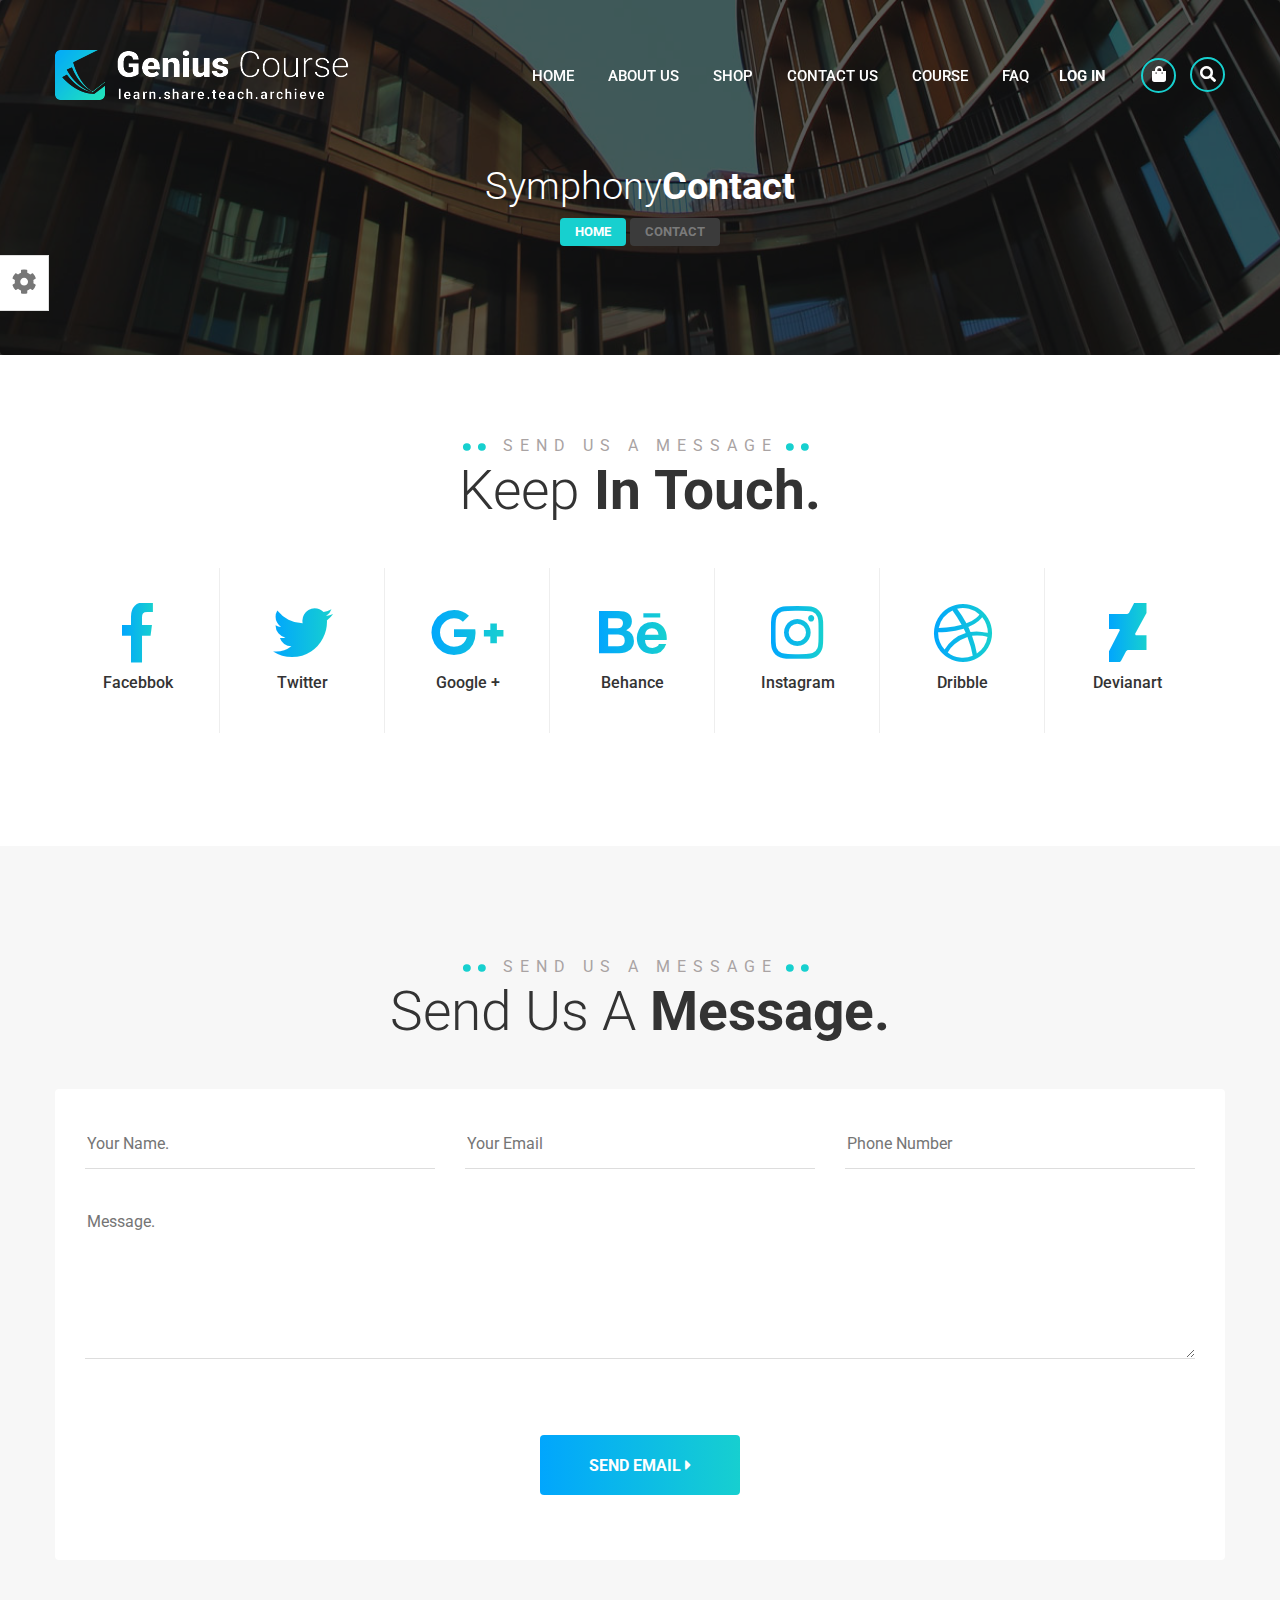
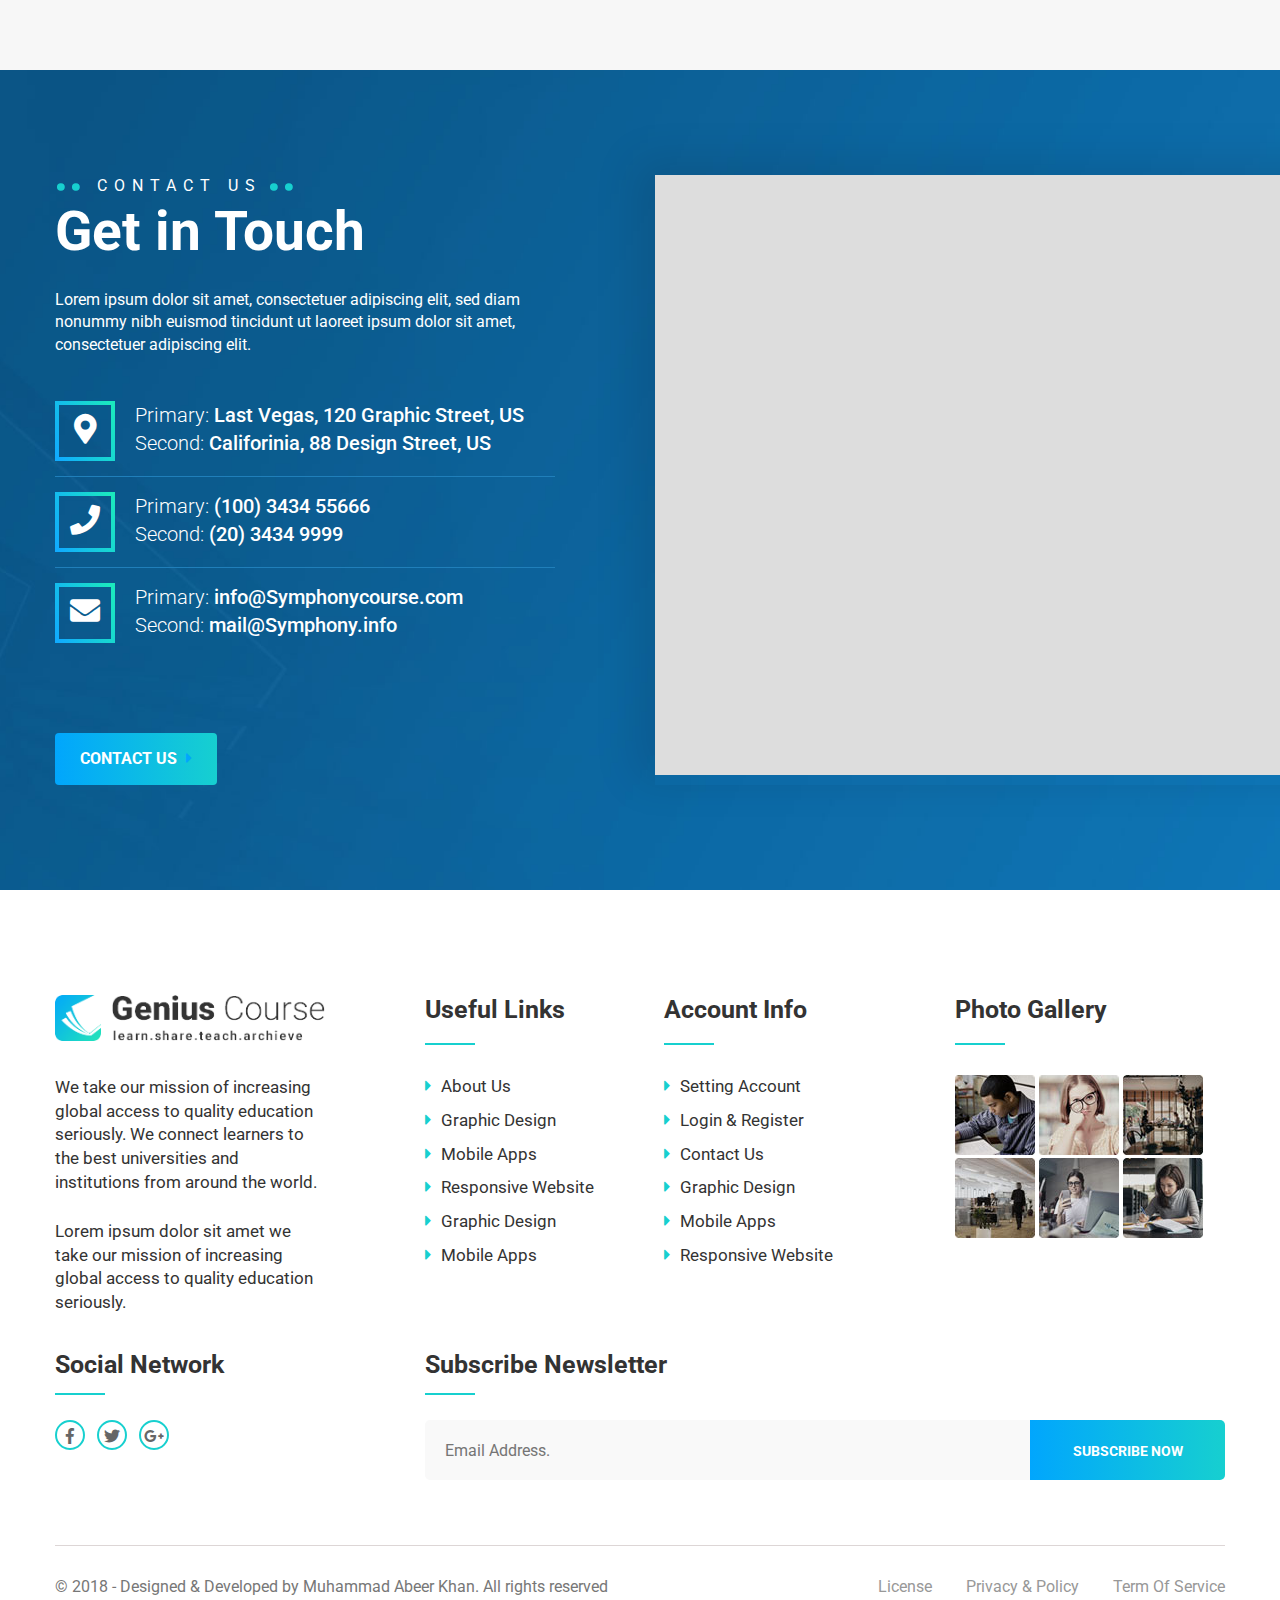
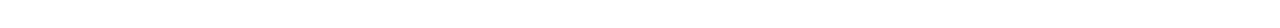
<file: contact.html>
<!DOCTYPE html>
<html lang="en">
  <head>
    <meta charset="UTF-8" />
    <title>Contact Page</title>

    <!-- Mobile Specific Meta -->
    <meta name="viewport" content="width=device-width, initial-scale=1" />

    <link rel="stylesheet" href="assets/css/owl.carousel.css" />
    <link rel="stylesheet" href="assets/css/fontawesome-all.css" />
    <link rel="stylesheet" href="assets/css/flaticon.css" />
    <link rel="stylesheet" type="text/css" href="assets/css/meanmenu.css" />
    <link rel="stylesheet" href="assets/css/bootstrap.min.css" />
    <link rel="stylesheet" href="assets/css/video.min.css" />
    <link rel="stylesheet" href="assets/css/lightbox.css" />
    <link rel="stylesheet" href="assets/css/progess.css" />
    <link rel="stylesheet" href="assets/css/style.css" />
    <link rel="stylesheet" href="assets/css/responsive.css" />

    <link rel="stylesheet" href="assets/css/colors/switch.css" />
    <link
      href="assets/css/colors/color-2.css"
      rel="alternate stylesheet"
      type="text/css"
      title="color-2"
    />
    <link
      href="assets/css/colors/color-3.css"
      rel="alternate stylesheet"
      type="text/css"
      title="color-3"
    />
    <link
      href="assets/css/colors/color-4.css"
      rel="alternate stylesheet"
      type="text/css"
      title="color-4"
    />
    <link
      href="assets/css/colors/color-5.css"
      rel="alternate stylesheet"
      type="text/css"
      title="color-5"
    />
    <link
      href="assets/css/colors/color-6.css"
      rel="alternate stylesheet"
      type="text/css"
      title="color-6"
    />
    <link
      href="assets/css/colors/color-7.css"
      rel="alternate stylesheet"
      type="text/css"
      title="color-7"
    />
    <link
      href="assets/css/colors/color-8.css"
      rel="alternate stylesheet"
      type="text/css"
      title="color-8"
    />
    <link
      href="assets/css/colors/color-9.css"
      rel="alternate stylesheet"
      type="text/css"
      title="color-9"
    />
  </head>

  <body>
    <div id="preloader"></div>

    <div id="switch-color" class="color-switcher">
      <div class="open"><i class="fas fa-cog fa-spin"></i></div>
      <h4>COLOR OPTION</h4>
      <ul>
        <li>
          <a
            class="color-2"
            onclick="setActiveStyleSheet('color-2'); return true;"
            href="#!"
            ><i class="fas fa-circle"></i
          ></a>
        </li>
        <li>
          <a
            class="color-3"
            onclick="setActiveStyleSheet('color-3'); return true;"
            href="#!"
            ><i class="fas fa-circle"></i
          ></a>
        </li>
        <li>
          <a
            class="color-4"
            onclick="setActiveStyleSheet('color-4'); return true;"
            href="#!"
            ><i class="fas fa-circle"></i
          ></a>
        </li>
        <li>
          <a
            class="color-5"
            onclick="setActiveStyleSheet('color-5'); return true;"
            href="#!"
            ><i class="fas fa-circle"></i
          ></a>
        </li>
        <li>
          <a
            class="color-6"
            onclick="setActiveStyleSheet('color-6'); return true;"
            href="#!"
            ><i class="fas fa-circle"></i
          ></a>
        </li>
        <li>
          <a
            class="color-7"
            onclick="setActiveStyleSheet('color-7'); return true;"
            href="#!"
            ><i class="fas fa-circle"></i
          ></a>
        </li>
        <li>
          <a
            class="color-8"
            onclick="setActiveStyleSheet('color-8'); return true;"
            href="#!"
            ><i class="fas fa-circle"></i
          ></a>
        </li>
        <li>
          <a
            class="color-9"
            onclick="setActiveStyleSheet('color-9'); return true;"
            href="#!"
            ><i class="fas fa-circle"></i
          ></a>
        </li>
      </ul>
      <button class="switcher-light">WIDE</button>
      <button class="switcher-dark">BOX</button>
      <a class="rtl-v" href="RTL_Genius/index.html">RTL </a>
    </div>

    <!-- Start of Header section
		============================================= -->
    <header>
      <div id="main-menu" class="main-menu-container">
        <div class="main-menu">
          <div class="container">
            <div class="navbar-default">
              <div class="navbar-header float-left">
                <a class="navbar-brand text-uppercase" href="#"
                  ><img src="assets/img/logo/logo.png" alt="logo"
                /></a>
              </div>
              <!-- /.navbar-header -->

              <div class="cart-search float-right ul-li">
                <ul>
                  <li>
                    <a href="check-out.html"
                      ><i class="fas fa-shopping-bag"></i
                    ></a>
                  </li>
                  <li>
                    <button type="button" class="toggle-overlay search-btn">
                      <i class="fas fa-search"></i>
                    </button>
                    <div class="search-body">
                      <div class="search-form">
                        <form action="#">
                          <input
                            class="search-input"
                            type="search"
                            placeholder="Search Here"
                          />
                          <div class="outer-close toggle-overlay">
                            <button type="button" class="search-close">
                              <i class="fas fa-times"></i>
                            </button>
                          </div>
                        </form>
                      </div>
                    </div>
                  </li>
                </ul>
              </div>
              <div class="log-in float-right">
                <a data-toggle="modal" data-target="#myModal" href="#"
                  >log in</a
                >
                <!-- The Modal -->
                <div
                  class="modal fade"
                  id="myModal"
                  tabindex="-1"
                  role="dialog"
                  aria-hidden="true"
                >
                  <div class="modal-dialog">
                    <div class="modal-content">
                      <!-- Modal Header -->
                      <div class="modal-header backgroud-style">
                        <div class="gradient-bg"></div>
                        <div class="popup-logo">
                          <img src="assets/img/logo/p-logo.jpg" alt="" />
                        </div>
                        <div class="popup-text text-center">
                          <h2><span>Login</span> Your Account.</h2>
                          <p>Login to our website, or <span>REGISTER</span></p>
                        </div>
                      </div>

                      <!-- Modal body -->
                      <div class="modal-body">
                        <div class="facebook-login">
                          <a href="#">
                            <div class="log-in-icon">
                              <i class="fab fa-facebook-f"></i>
                            </div>
                            <div class="log-in-text text-center">
                              Login with Facebook
                            </div>
                          </a>
                        </div>
                        <div class="alt-text text-center">
                          <a href="#">OR SIGN IN</a>
                        </div>
                        <form
                          class="contact_form"
                          action="#"
                          method="POST"
                          enctype="multipart/form-data"
                        >
                          <div class="contact-info">
                            <input
                              class="name"
                              name="Email"
                              type="email"
                              placeholder="Your@email.com*"
                            />
                          </div>
                          <div class="contact-info">
                            <input
                              class="pass"
                              name="name"
                              type="password"
                              placeholder="Your password*"
                            />
                          </div>
                          <div
                            class="nws-button text-center white text-capitalize"
                          >
                            <button type="submit" value="Submit">
                              LOg in Now
                            </button>
                          </div>
                        </form>
                        <div class="log-in-footer text-center">
                          <p>* Denotes mandatory field.</p>
                          <p>** At least one telephone number is required.</p>
                        </div>
                      </div>
                    </div>
                  </div>
                </div>
              </div>
              <!-- Collect the nav links, forms, and other content for toggling -->
              <nav class="navbar-menu float-right">
                <div class="nav-menu ul-li">
                  <ul>
                    <li class="menu-item-has-children ul-li-block">
                      <a href="index.html">Home</a>
                    </li>
                    <li><a href="about.html">About Us</a></li>
                    <li><a href="shop.html">shop</a></li>
                    <li><a href="contact.html">Contact Us</a></li>
                    <li><a href="course.html">Course</a></li>
                    <li><a href="faq.html">FAQ</a></li>
                  </ul>
                </div>
              </nav>

              <div class="mobile-menu">
                <div class="logo">
                  <a href="index.html"
                    ><img src="assets/img/logo/logo.png" alt="Logo"
                  /></a>
                </div>
                <nav>
                  <ul>
                    <li><a href="index.html">Home</a></li>
                    <li><a href="about.html">About</a></li>
                    <li>
                      <a href="blog.html">Blog</a>
                      <ul>
                        <li><a href="blog.html">Blog</a></li>
                        <li><a href="blog-single.html">Blog sinlge</a></li>
                      </ul>
                    </li>
                    <li><a href="shop.html">Shop</a></li>
                    <li><a href="contact.html">Contact</a></li>
                    <li><a href="course.html">Course</a></li>
                    <li><a href="faq.html">FAQ</a></li>
                  </ul>
                </nav>
              </div>
            </div>
          </div>
        </div>
      </div>
    </header>
    <!-- Start of Header section
 		============================================= -->

    <!-- Start of breadcrumb section
		============================================= -->
    <section
      id="breadcrumb"
      class="breadcrumb-section relative-position backgroud-style"
    >
      <div class="blakish-overlay"></div>
      <div class="container">
        <div class="page-breadcrumb-content text-center">
          <div class="page-breadcrumb-title">
            <h2 class="breadcrumb-head black bold">
              Symphony<span>Contact</span>
            </h2>
          </div>
          <div class="page-breadcrumb-item ul-li">
            <ul class="breadcrumb text-uppercase black">
              <li class="breadcrumb-item"><a href="#">Home</a></li>
              <li class="breadcrumb-item active">Contact</li>
            </ul>
          </div>
        </div>
      </div>
    </section>
    <!-- End of breadcrumb section
		============================================= -->

    <!-- Start of contact section
		============================================= -->
    <section id="contact-page" class="contact-page-section">
      <div class="container">
        <div class="section-title mb45 headline text-center">
          <span class="subtitle text-uppercase">SEND US A MESSAGE</span>
          <h2>Keep<span> In Touch.</span></h2>
        </div>
        <div class="social-contact">
          <div class="category-icon-title text-center">
            <div class="category-icon">
              <i class="text-gradiant fab fa-facebook-f"></i>
            </div>
            <div class="category-title">
              <h4>Facebbok</h4>
            </div>
          </div>
          <div class="category-icon-title text-center">
            <div class="category-icon">
              <i class="text-gradiant fab fa-twitter"></i>
            </div>
            <div class="category-title">
              <h4>Twitter</h4>
            </div>
          </div>
          <div class="category-icon-title text-center">
            <div class="category-icon">
              <i class="text-gradiant fab fa-google-plus-g"></i>
            </div>
            <div class="category-title">
              <h4>Google +</h4>
            </div>
          </div>
          <div class="category-icon-title text-center">
            <div class="category-icon">
              <i class="text-gradiant fab fa-behance"></i>
            </div>
            <div class="category-title">
              <h4>Behance</h4>
            </div>
          </div>
          <div class="category-icon-title text-center">
            <div class="category-icon">
              <i class="text-gradiant fab fa-instagram"></i>
            </div>
            <div class="category-title">
              <h4>Instagram</h4>
            </div>
          </div>
          <div class="category-icon-title text-center">
            <div class="category-icon">
              <i class="text-gradiant fab fa-dribbble"></i>
            </div>
            <div class="category-title">
              <h4>Dribble</h4>
            </div>
          </div>
          <div class="category-icon-title text-center">
            <div class="category-icon">
              <i class="text-gradiant fab fa-deviantart"></i>
            </div>
            <div class="category-title">
              <h4>Devianart</h4>
            </div>
          </div>
        </div>
      </div>
    </section>
    <!-- End of contact section
		============================================= -->

    <!-- Start of contact area form
		============================================= -->
    <section id="contact-form" class="contact-form-area_3 contact-page-version">
      <div class="container">
        <div class="section-title mb45 headline text-center">
          <span class="subtitle text-uppercase">Send us a message</span>
          <h2>Send Us A<span> Message.</span></h2>
        </div>

        <div class="contact_third_form">
          <form
            class="contact_form"
            action="#"
            method="POST"
            enctype="multipart/form-data"
          >
            <div class="row">
              <div class="col-md-4">
                <div class="contact-info">
                  <input
                    class="name"
                    name="name"
                    type="text"
                    placeholder="Your Name."
                  />
                </div>
              </div>
              <div class="col-md-4">
                <div class="contact-info">
                  <input
                    class="email"
                    name="email"
                    type="email"
                    placeholder="Your Email"
                  />
                </div>
              </div>
              <div class="col-md-4">
                <div class="contact-info">
                  <input
                    class="number"
                    name="number"
                    type="number"
                    placeholder="Phone Number"
                  />
                </div>
              </div>
            </div>
            <textarea placeholder="Message."></textarea>
            <div class="nws-button text-center gradient-bg text-uppercase">
              <button type="submit" value="Submit">
                SEND EMAIL <i class="fas fa-caret-right"></i>
              </button>
            </div>
          </form>
        </div>
      </div>
    </section>
    <!-- End of contact area form
		============================================= -->

    <!-- Start of contact area
		============================================= -->
    <section id="contact-area" class="contact-area-section backgroud-style">
      <div class="container">
        <div class="contact-area-content">
          <div class="row">
            <div class="col-md-6">
              <div class="contact-left-content">
                <div class="section-title mb45 headline text-left">
                  <span class="subtitle ml42 text-uppercase">CONTACT US</span>
                  <h2><span>Get in Touch</span></h2>
                  <p>
                    Lorem ipsum dolor sit amet, consectetuer adipiscing elit,
                    sed diam nonummy nibh euismod tincidunt ut laoreet ipsum
                    dolor sit amet, consectetuer adipiscing elit.
                  </p>
                </div>

                <div class="contact-address">
                  <div class="contact-address-details">
                    <div
                      class="address-icon relative-position text-center float-left"
                    >
                      <i class="fas fa-map-marker-alt"></i>
                    </div>
                    <div class="address-details ul-li-block">
                      <ul>
                        <li>
                          <span>Primary: </span>Last Vegas, 120 Graphic Street,
                          US
                        </li>
                        <li>
                          <span>Second: </span>Califorinia, 88 Design Street, US
                        </li>
                      </ul>
                    </div>
                  </div>

                  <div class="contact-address-details">
                    <div
                      class="address-icon relative-position text-center float-left"
                    >
                      <i class="fas fa-phone"></i>
                    </div>
                    <div class="address-details ul-li-block">
                      <ul>
                        <li><span>Primary: </span>(100) 3434 55666</li>
                        <li><span>Second: </span>(20) 3434 9999</li>
                      </ul>
                    </div>
                  </div>

                  <div class="contact-address-details">
                    <div
                      class="address-icon relative-position text-center float-left"
                    >
                      <i class="fas fa-envelope"></i>
                    </div>
                    <div class="address-details ul-li-block">
                      <ul>
                        <li><span>Primary: </span>info@Symphonycourse.com</li>
                        <li><span>Second: </span>mail@Symphony.info</li>
                      </ul>
                    </div>
                  </div>
                </div>
              </div>
              <div
                class="genius-btn mt60 gradient-bg text-center text-uppercase ul-li-block bold-font"
              >
                <a href="#">Contact Us <i class="fas fa-caret-right"></i></a>
              </div>
            </div>

            <div class="col-md-6">
              <div id="contact-map" class="contact-map-section">
                <div id="google-map">
                  <div id="googleMaps" class="google-map-container"></div>
                </div>
                <!-- /#google-map-->
              </div>
            </div>
          </div>
        </div>
      </div>
    </section>
    <!-- End of contact area
		============================================= -->

    <!-- Start of footer section
		============================================= -->
    <footer>
      <section id="footer-area" class="footer-area-section">
        <div class="container">
          <div class="footer-content pb10">
            <div class="row">
              <div class="col-md-3">
                <div class="footer-widget">
                  <div class="footer-logo mb35">
                    <img src="assets/img/logo/f-logo.png" alt="" />
                  </div>
                  <div class="footer-about-text">
                    <p>
                      We take our mission of increasing global access to quality
                      education seriously. We connect learners to the best
                      universities and institutions from around the world.
                    </p>
                    <p>
                      Lorem ipsum dolor sit amet we take our mission of
                      increasing global access to quality education seriously.
                    </p>
                  </div>
                </div>
              </div>
              <div class="col-md-6">
                <div class="footer-widget">
                  <div class="footer-menu ul-li-block">
                    <h2 class="widget-title">Useful Links</h2>
                    <ul>
                      <li>
                        <a href="#"
                          ><i class="fas fa-caret-right"></i>About Us</a
                        >
                      </li>
                      <li>
                        <a href="#"
                          ><i class="fas fa-caret-right"></i>Graphic Design</a
                        >
                      </li>
                      <li>
                        <a href="#"
                          ><i class="fas fa-caret-right"></i>Mobile Apps</a
                        >
                      </li>
                      <li>
                        <a href="#"
                          ><i class="fas fa-caret-right"></i>Responsive
                          Website</a
                        >
                      </li>
                      <li>
                        <a href="#"
                          ><i class="fas fa-caret-right"></i>Graphic Design</a
                        >
                      </li>
                      <li>
                        <a href="#"
                          ><i class="fas fa-caret-right"></i>Mobile Apps</a
                        >
                      </li>
                    </ul>
                  </div>
                </div>
                <div class="footer-menu ul-li-block">
                  <h2 class="widget-title">Account Info</h2>
                  <ul>
                    <li>
                      <a href="#"
                        ><i class="fas fa-caret-right"></i>Setting Account</a
                      >
                    </li>
                    <li>
                      <a href="#"
                        ><i class="fas fa-caret-right"></i>Login & Register</a
                      >
                    </li>
                    <li>
                      <a href="#"
                        ><i class="fas fa-caret-right"></i>Contact Us</a
                      >
                    </li>
                    <li>
                      <a href="#"
                        ><i class="fas fa-caret-right"></i>Graphic Design</a
                      >
                    </li>
                    <li>
                      <a href="#"
                        ><i class="fas fa-caret-right"></i>Mobile Apps</a
                      >
                    </li>
                    <li>
                      <a href="#"
                        ><i class="fas fa-caret-right"></i>Responsive Website</a
                      >
                    </li>
                  </ul>
                </div>
              </div>
              <div class="col-md-3">
                <div class="footer-widget">
                  <h2 class="widget-title">Photo Gallery</h2>
                  <div class="photo-list ul-li">
                    <ul>
                      <li>
                        <img src="assets/img/gallery/g-1.jpg" alt="" />
                        <div class="blakish-overlay"></div>
                        <div class="pop-up-icon">
                          <a
                            href="assets/img/gallery/g-1.jpg"
                            data-lightbox="roadtrip"
                          >
                            <i class="fas fa-search"></i>
                          </a>
                        </div>
                      </li>
                      <li>
                        <img src="assets/img/gallery/g-2.jpg" alt="" />
                        <div class="blakish-overlay"></div>
                        <div class="pop-up-icon">
                          <a
                            href="assets/img/gallery/g-2.jpg"
                            data-lightbox="roadtrip"
                          >
                            <i class="fas fa-search"></i>
                          </a>
                        </div>
                      </li>
                      <li>
                        <img src="assets/img/gallery/g-3.jpg" alt="" />
                        <div class="blakish-overlay"></div>
                        <div class="pop-up-icon">
                          <a
                            href="assets/img/gallery/g-3.jpg"
                            data-lightbox="roadtrip"
                          >
                            <i class="fas fa-search"></i
                          ></a>
                        </div>
                      </li>
                      <li>
                        <img src="assets/img/gallery/g-4.jpg" alt="" />
                        <div class="blakish-overlay"></div>
                        <div class="pop-up-icon">
                          <a
                            href="assets/img/gallery/g-4.jpg"
                            data-lightbox="roadtrip"
                          >
                            <i class="fas fa-search"></i
                          ></a>
                        </div>
                      </li>
                      <li>
                        <img src="assets/img/gallery/g-5.jpg" alt="" />
                        <div class="blakish-overlay"></div>
                        <div class="pop-up-icon">
                          <a
                            href="assets/img/gallery/g-5.jpg"
                            data-lightbox="roadtrip"
                          >
                            <i class="fas fa-search"></i
                          ></a>
                        </div>
                      </li>
                      <li>
                        <img src="assets/img/gallery/g-6.jpg" alt="" />
                        <div class="blakish-overlay"></div>
                        <div class="pop-up-icon">
                          <a
                            href="assets/img/gallery/g-6.jpg"
                            data-lightbox="roadtrip"
                          >
                            <i class="fas fa-search"></i
                          ></a>
                        </div>
                      </li>
                    </ul>
                  </div>
                </div>
              </div>
            </div>
          </div>
          <!-- /footer-widget-content -->
          <div class="footer-social-subscribe mb65">
            <div class="row">
              <div class="col-md-3">
                <div class="footer-social ul-li">
                  <h2 class="widget-title">Social Network</h2>
                  <ul>
                    <li>
                      <a href="#"><i class="fab fa-facebook-f"></i></a>
                    </li>
                    <li>
                      <a href="#"><i class="fab fa-twitter"></i></a>
                    </li>
                    <li>
                      <a href="#"><i class="fab fa-google-plus-g"></i></a>
                    </li>
                  </ul>
                </div>
              </div>
              <div class="col-md-9">
                <div class="subscribe-form">
                  <h2 class="widget-title">Subscribe Newsletter</h2>

                  <div class="subs-form relative-position">
                    <form action="#" method="post">
                      <input
                        class="course"
                        name="course"
                        type="email"
                        placeholder="Email Address."
                      />
                      <div
                        class="nws-button text-center gradient-bg text-uppercase"
                      >
                        <button type="submit" value="Submit">
                          Subscribe now
                        </button>
                      </div>
                    </form>
                  </div>
                </div>
              </div>
            </div>
          </div>

          <div class="copy-right-menu">
            <div class="row">
              <div class="col-md-6">
                <div class="copy-right-text">
                  <p>
                    © 2018 - Designed & Developed by
                    <a
                      href="https://jthemes.com/"
                      title="Best Premium WordPress, HTML Template Store"
                    >
                      Muhammad Abeer Khan</a
                    >. All rights reserved
                  </p>
                </div>
              </div>
              <div class="col-md-6">
                <div class="copy-right-menu-item float-right ul-li">
                  <ul>
                    <li><a href="#">License</a></li>
                    <li><a href="#">Privacy & Policy</a></li>
                    <li><a href="#">Term Of Service</a></li>
                  </ul>
                </div>
              </div>
            </div>
          </div>
        </div>
      </section>
    </footer>
    <!-- End of footer section
		============================================= -->

    <!-- For Js Library -->
    <script src="assets/js/jquery-2.1.4.min.js"></script>
    <script src="assets/js/bootstrap.min.js"></script>
    <script src="assets/js/popper.min.js"></script>
    <script src="assets/js/owl.carousel.min.js"></script>
    <script src="assets/js/jarallax.js"></script>
    <script src="assets/js/jquery.magnific-popup.min.js"></script>
    <script src="assets/js/lightbox.js"></script>
    <script src="assets/js/jquery.meanmenu.js"></script>
    <script src="assets/js/scrollreveal.min.js"></script>
    <script src="assets/js/jquery.counterup.min.js"></script>
    <script src="assets/js/waypoints.min.js"></script>
    <script src="assets/js/jquery-ui.js"></script>
    <script src="assets/js/gmap3.min.js"></script>
    <script src="assets/js/switch.js"></script>
    <script src="http://maps.google.com/maps/api/js?key=AIzaSyC61_QVqt9LAhwFdlQmsNwi5aUJy9B2SyA"></script>

    <script src="assets/js/script.js"></script>
  </body>
</html>
</file>
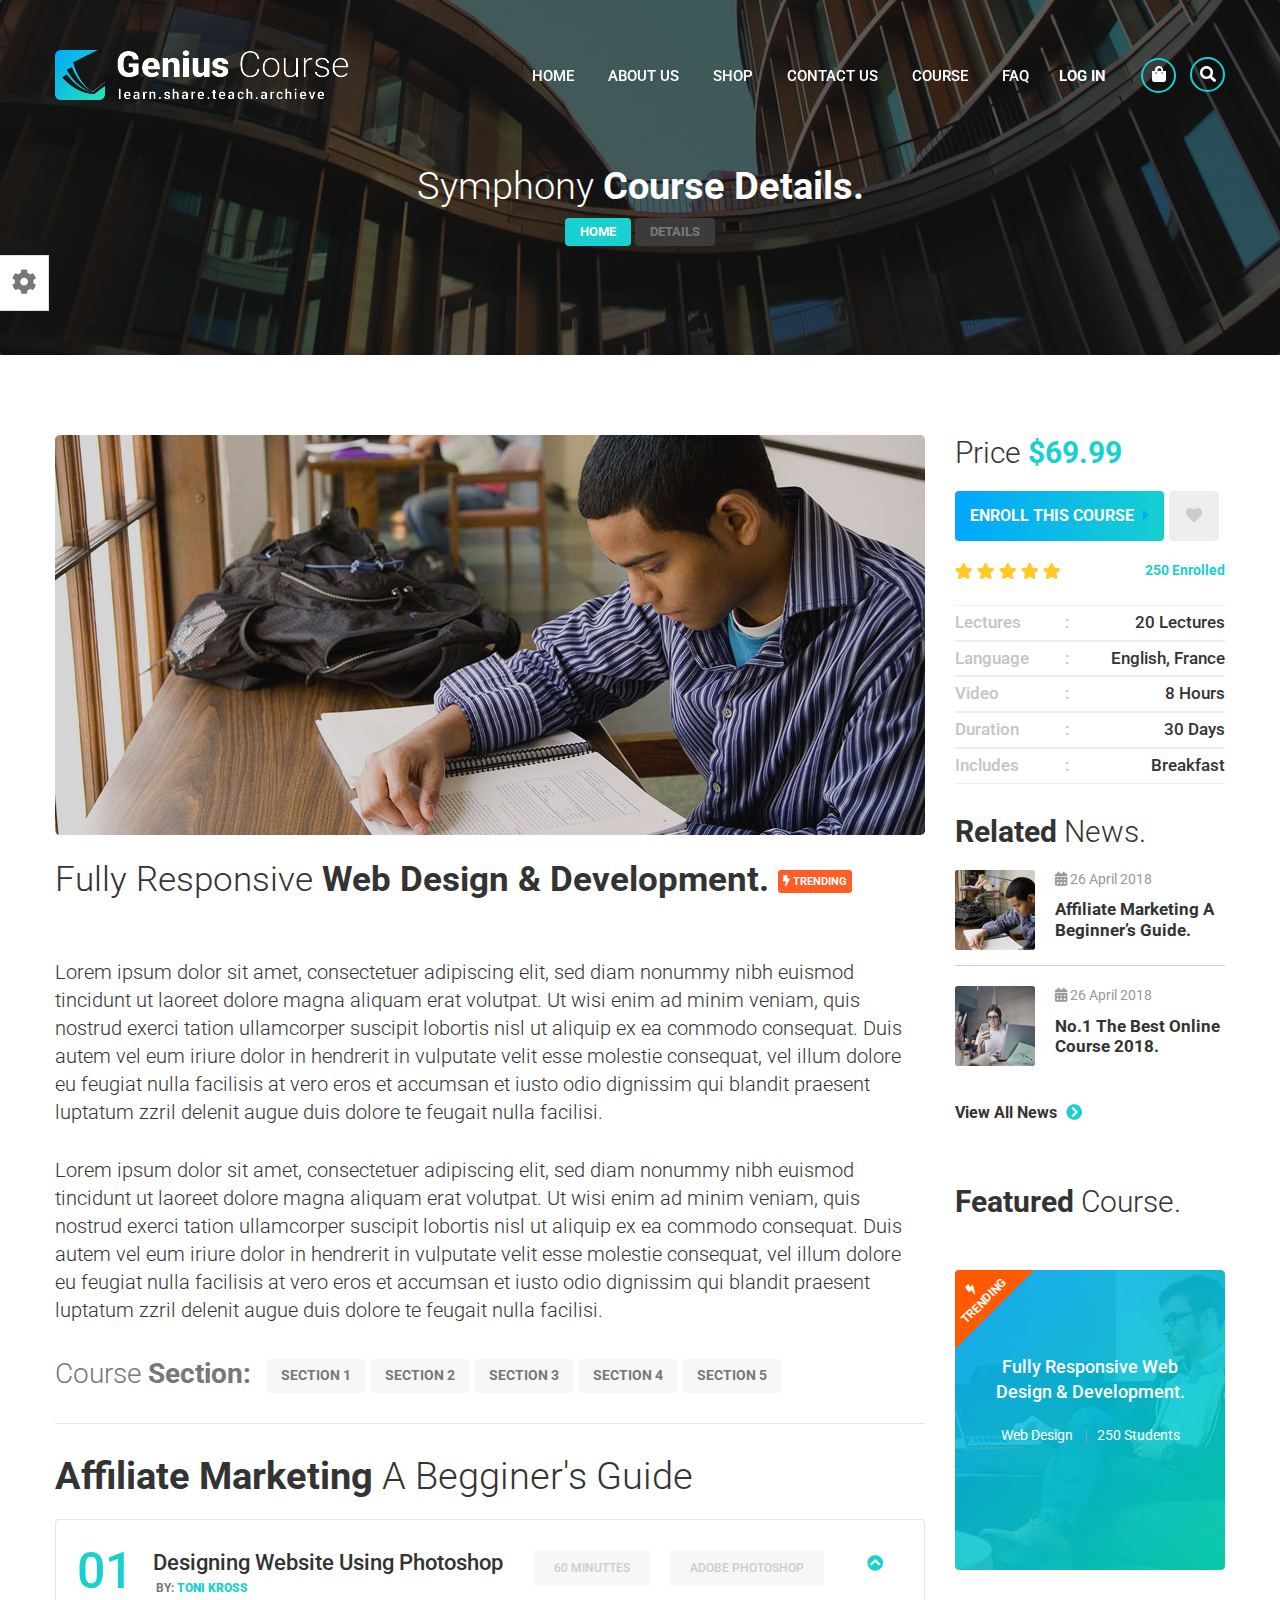
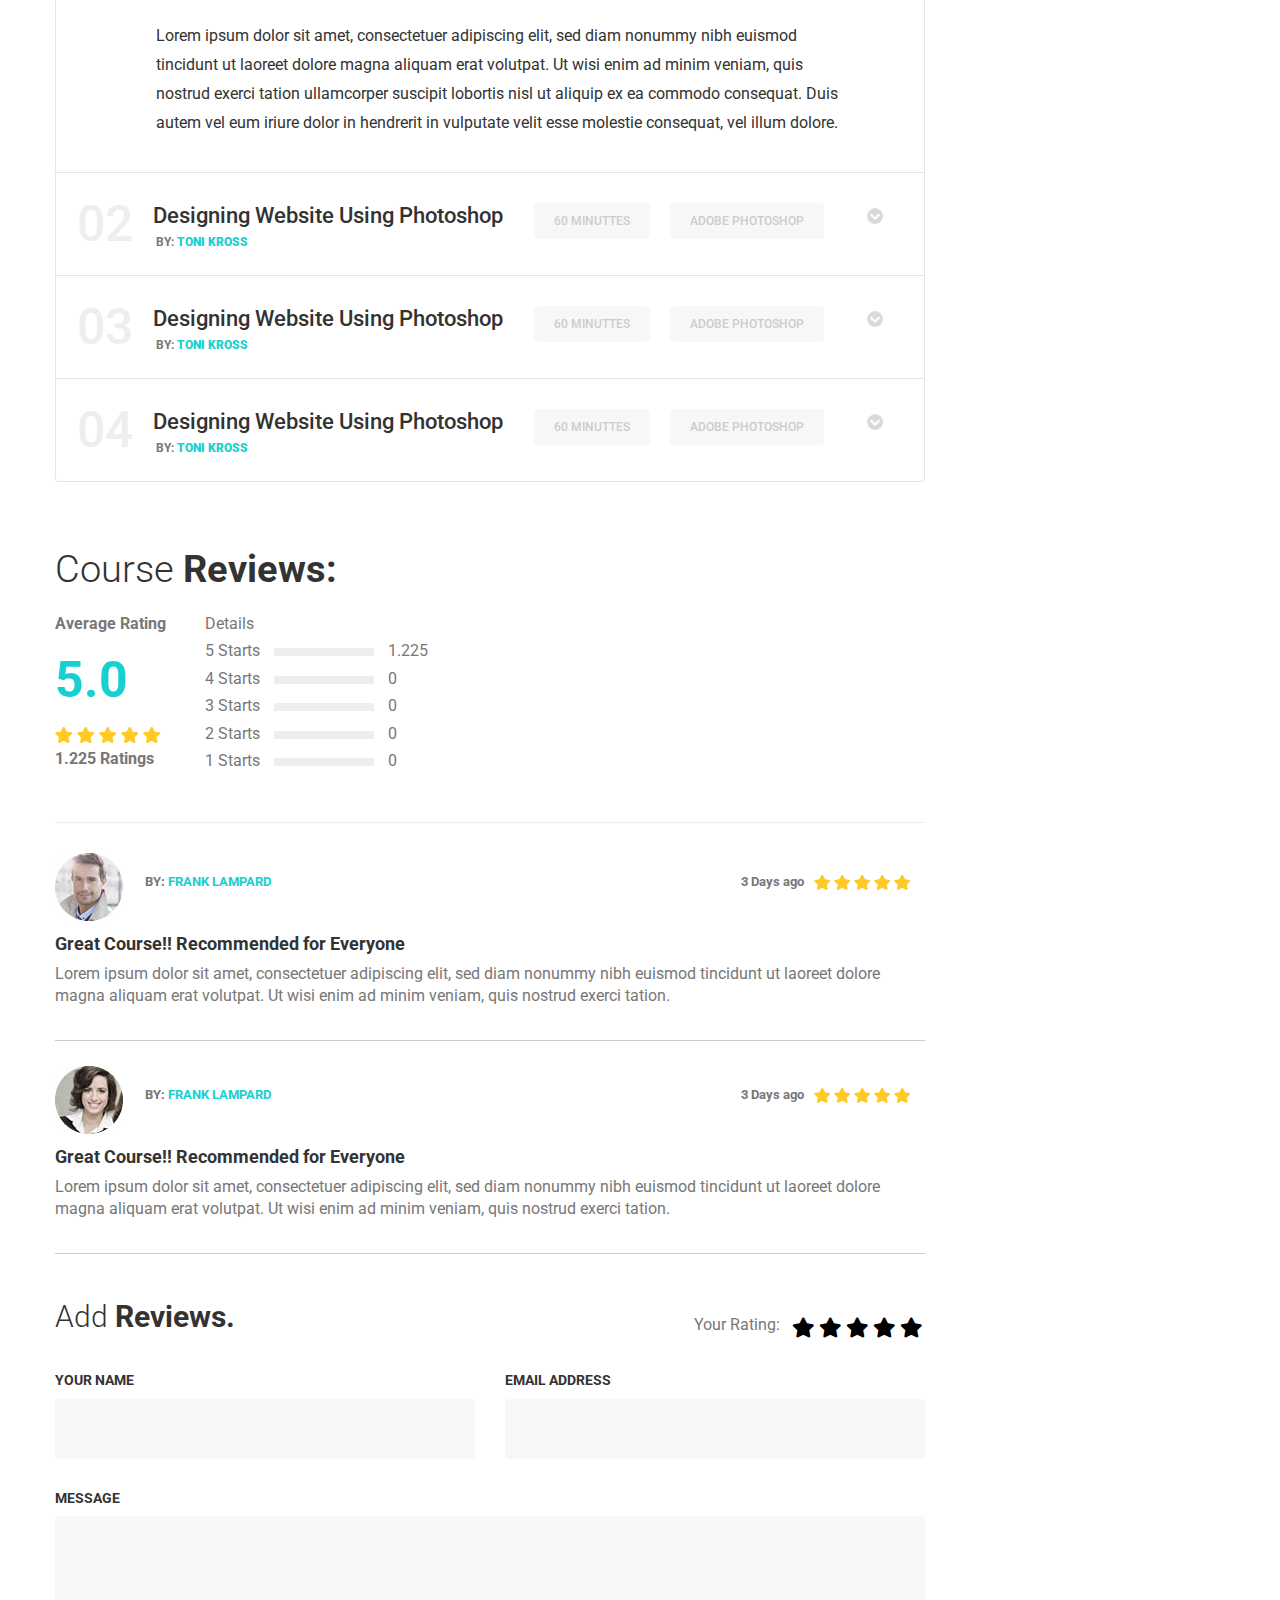
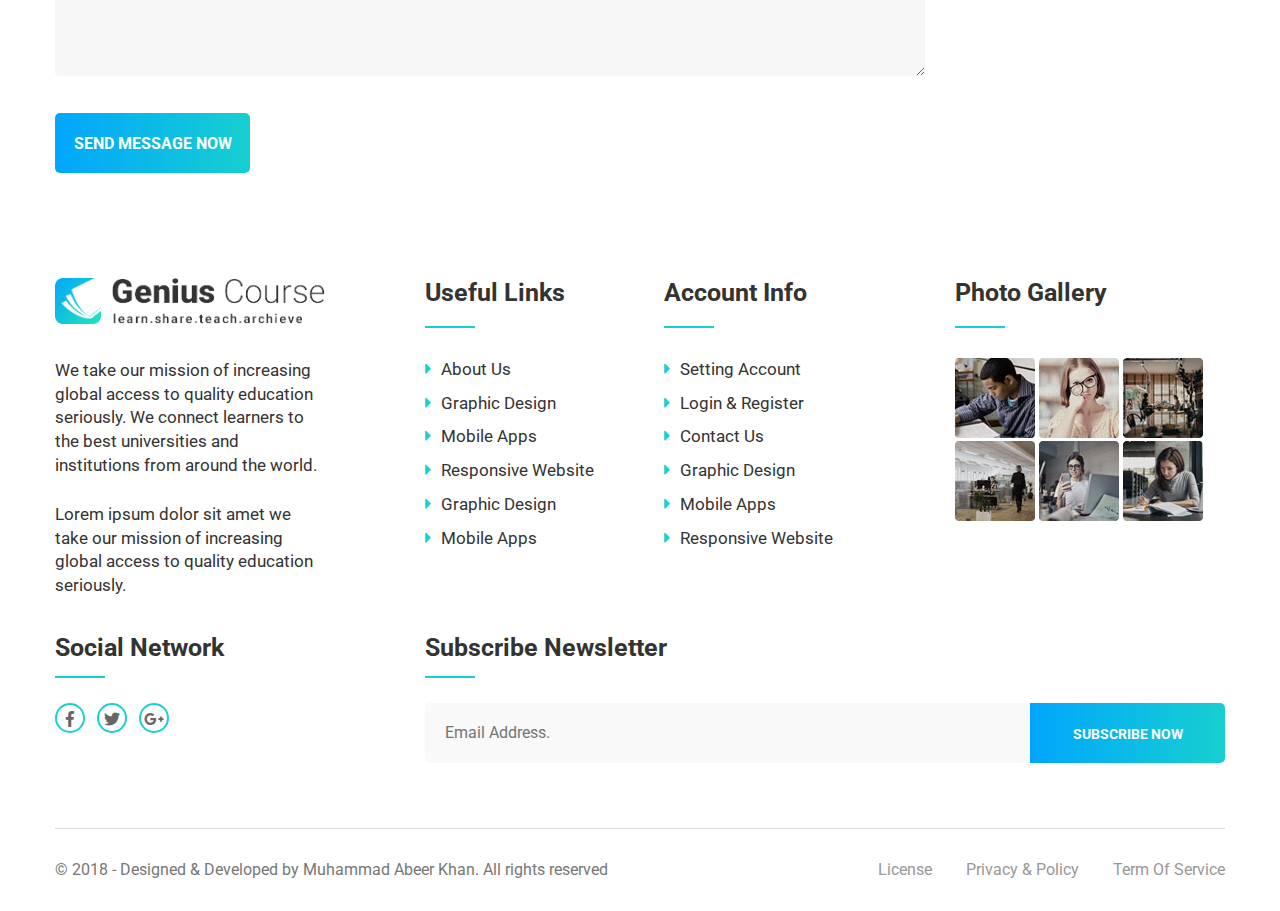
<file: course-details.html>
<!DOCTYPE html>
<html lang="en">
  <head>
    <meta charset="UTF-8" />
    <title>Course Details Page</title>

    <!-- Mobile Specific Meta -->
    <meta name="viewport" content="width=device-width, initial-scale=1" />

    <link rel="stylesheet" href="assets/css/owl.carousel.css" />
    <link rel="stylesheet" href="assets/css/fontawesome-all.css" />
    <link rel="stylesheet" href="assets/css/flaticon.css" />
    <link rel="stylesheet" type="text/css" href="assets/css/meanmenu.css" />
    <link rel="stylesheet" href="assets/css/bootstrap.min.css" />
    <link rel="stylesheet" href="assets/css/video.min.css" />
    <link rel="stylesheet" href="assets/css/lightbox.css" />
    <link rel="stylesheet" href="assets/css/progess.css" />
    <link rel="stylesheet" href="assets/css/style.css" />
    <link rel="stylesheet" href="assets/css/responsive.css" />

    <link rel="stylesheet" href="assets/css/colors/switch.css" />
    <link
      href="assets/css/colors/color-2.css"
      rel="alternate stylesheet"
      type="text/css"
      title="color-2"
    />
    <link
      href="assets/css/colors/color-3.css"
      rel="alternate stylesheet"
      type="text/css"
      title="color-3"
    />
    <link
      href="assets/css/colors/color-4.css"
      rel="alternate stylesheet"
      type="text/css"
      title="color-4"
    />
    <link
      href="assets/css/colors/color-5.css"
      rel="alternate stylesheet"
      type="text/css"
      title="color-5"
    />
    <link
      href="assets/css/colors/color-6.css"
      rel="alternate stylesheet"
      type="text/css"
      title="color-6"
    />
    <link
      href="assets/css/colors/color-7.css"
      rel="alternate stylesheet"
      type="text/css"
      title="color-7"
    />
    <link
      href="assets/css/colors/color-8.css"
      rel="alternate stylesheet"
      type="text/css"
      title="color-8"
    />
    <link
      href="assets/css/colors/color-9.css"
      rel="alternate stylesheet"
      type="text/css"
      title="color-9"
    />
  </head>

  <body>
    <div id="preloader"></div>

    <div id="switch-color" class="color-switcher">
      <div class="open"><i class="fas fa-cog fa-spin"></i></div>
      <h4>COLOR OPTION</h4>
      <ul>
        <li>
          <a
            class="color-2"
            onclick="setActiveStyleSheet('color-2'); return true;"
            href="#!"
            ><i class="fas fa-circle"></i
          ></a>
        </li>
        <li>
          <a
            class="color-3"
            onclick="setActiveStyleSheet('color-3'); return true;"
            href="#!"
            ><i class="fas fa-circle"></i
          ></a>
        </li>
        <li>
          <a
            class="color-4"
            onclick="setActiveStyleSheet('color-4'); return true;"
            href="#!"
            ><i class="fas fa-circle"></i
          ></a>
        </li>
        <li>
          <a
            class="color-5"
            onclick="setActiveStyleSheet('color-5'); return true;"
            href="#!"
            ><i class="fas fa-circle"></i
          ></a>
        </li>
        <li>
          <a
            class="color-6"
            onclick="setActiveStyleSheet('color-6'); return true;"
            href="#!"
            ><i class="fas fa-circle"></i
          ></a>
        </li>
        <li>
          <a
            class="color-7"
            onclick="setActiveStyleSheet('color-7'); return true;"
            href="#!"
            ><i class="fas fa-circle"></i
          ></a>
        </li>
        <li>
          <a
            class="color-8"
            onclick="setActiveStyleSheet('color-8'); return true;"
            href="#!"
            ><i class="fas fa-circle"></i
          ></a>
        </li>
        <li>
          <a
            class="color-9"
            onclick="setActiveStyleSheet('color-9'); return true;"
            href="#!"
            ><i class="fas fa-circle"></i
          ></a>
        </li>
      </ul>
      <button class="switcher-light">WIDE</button>
      <button class="switcher-dark">BOX</button>
      <a class="rtl-v" href="RTL_Genius/index.html">RTL </a>
    </div>

    <!-- Start of Header section
		============================================= -->
    <header>
      <div id="main-menu" class="main-menu-container">
        <div class="main-menu">
          <div class="container">
            <div class="navbar-default">
              <div class="navbar-header float-left">
                <a class="navbar-brand text-uppercase" href="#"
                  ><img src="assets/img/logo/logo.png" alt="logo"
                /></a>
              </div>
              <!-- /.navbar-header -->

              <div class="cart-search float-right ul-li">
                <ul>
                  <li>
                    <a href="check-out.html"
                      ><i class="fas fa-shopping-bag"></i
                    ></a>
                  </li>
                  <li>
                    <button type="button" class="toggle-overlay search-btn">
                      <i class="fas fa-search"></i>
                    </button>
                    <div class="search-body">
                      <div class="search-form">
                        <form action="#">
                          <input
                            class="search-input"
                            type="search"
                            placeholder="Search Here"
                          />
                          <div class="outer-close toggle-overlay">
                            <button type="button" class="search-close">
                              <i class="fas fa-times"></i>
                            </button>
                          </div>
                        </form>
                      </div>
                    </div>
                  </li>
                </ul>
              </div>
              <div class="log-in float-right">
                <a data-toggle="modal" data-target="#myModal" href="#"
                  >log in</a
                >
                <!-- The Modal -->
                <div
                  class="modal fade"
                  id="myModal"
                  tabindex="-1"
                  role="dialog"
                  aria-hidden="true"
                >
                  <div class="modal-dialog">
                    <div class="modal-content">
                      <!-- Modal Header -->
                      <div class="modal-header backgroud-style">
                        <div class="gradient-bg"></div>
                        <div class="popup-logo">
                          <img src="assets/img/logo/p-logo.jpg" alt="" />
                        </div>
                        <div class="popup-text text-center">
                          <h2><span>Login</span> Your Account.</h2>
                          <p>Login to our website, or <span>REGISTER</span></p>
                        </div>
                      </div>

                      <!-- Modal body -->
                      <div class="modal-body">
                        <div class="facebook-login">
                          <a href="#">
                            <div class="log-in-icon">
                              <i class="fab fa-facebook-f"></i>
                            </div>
                            <div class="log-in-text text-center">
                              Login with Facebook
                            </div>
                          </a>
                        </div>
                        <div class="alt-text text-center">
                          <a href="#">OR SIGN IN</a>
                        </div>
                        <form
                          class="contact_form"
                          action="#"
                          method="POST"
                          enctype="multipart/form-data"
                        >
                          <div class="contact-info">
                            <input
                              class="name"
                              name="Email"
                              type="email"
                              placeholder="Your@email.com*"
                            />
                          </div>
                          <div class="contact-info">
                            <input
                              class="pass"
                              name="name"
                              type="password"
                              placeholder="Your password*"
                            />
                          </div>
                          <div
                            class="nws-button text-center white text-capitalize"
                          >
                            <button type="submit" value="Submit">
                              LOg in Now
                            </button>
                          </div>
                        </form>
                        <div class="log-in-footer text-center">
                          <p>* Denotes mandatory field.</p>
                          <p>** At least one telephone number is required.</p>
                        </div>
                      </div>
                    </div>
                  </div>
                </div>
              </div>
              <!-- Collect the nav links, forms, and other content for toggling -->
              <nav class="navbar-menu float-right">
                <div class="nav-menu ul-li">
                  <ul>
                    <li class="menu-item-has-children ul-li-block">
                      <a href="index.html">Home</a>
                    </li>
                    <li><a href="about.html">About Us</a></li>
                    <li><a href="shop.html">shop</a></li>
                    <li><a href="contact.html">Contact Us</a></li>
                    <li><a href="course.html">Course</a></li>
                    <li><a href="faq.html">FAQ</a></li>
                  </ul>
                </div>
              </nav>

              <div class="mobile-menu">
                <div class="logo">
                  <a href="index.html"
                    ><img src="assets/img/logo/logo.png" alt="Logo"
                  /></a>
                </div>
                <nav>
                  <ul>
                    <li><a href="index.html">Home</a></li>
                    <li><a href="about.html">About</a></li>
                    <li>
                      <a href="blog.html">Blog</a>
                      <ul>
                        <li><a href="blog.html">Blog</a></li>
                        <li><a href="blog-single.html">Blog sinlge</a></li>
                      </ul>
                    </li>
                    <li><a href="shop.html">Shop</a></li>
                    <li><a href="contact.html">Contact</a></li>
                    <li><a href="course.html">Course</a></li>
                    <li><a href="faq.html">FAQ</a></li>
                  </ul>
                </nav>
              </div>
            </div>
          </div>
        </div>
      </div>
    </header>
    <!-- Start of Header section
 		============================================= -->

    <!-- Start of breadcrumb section
		============================================= -->
    <section
      id="breadcrumb"
      class="breadcrumb-section relative-position backgroud-style"
    >
      <div class="blakish-overlay"></div>
      <div class="container">
        <div class="page-breadcrumb-content text-center">
          <div class="page-breadcrumb-title">
            <h2 class="breadcrumb-head black bold">
              Symphony <span>Course Details.</span>
            </h2>
          </div>
          <div class="page-breadcrumb-item ul-li">
            <ul class="breadcrumb text-uppercase black">
              <li class="breadcrumb-item"><a href="#">Home</a></li>
              <li class="breadcrumb-item active">Details</li>
            </ul>
          </div>
        </div>
      </div>
    </section>
    <!-- End of breadcrumb section
		============================================= -->

    <!-- Start of course details section
		============================================= -->
    <section id="course-details" class="course-details-section">
      <div class="container">
        <div class="row">
          <div class="col-md-9">
            <div class="course-details-item">
              <div class="course-single-pic mb30">
                <img src="assets/img/course/cs-1.jpg" alt="" />
              </div>
              <div class="course-single-text">
                <div class="course-title mt10 headline relative-position">
                  <h3>
                    <a href="#"
                      >Fully Responsive <b>Web Design &amp; Development.</b></a
                    >
                    <span class="trend-badge text-uppercase bold-font"
                      ><i class="fas fa-bolt"></i> TRENDING</span
                    >
                  </h3>
                </div>
                <div class="course-details-content">
                  <p>
                    Lorem ipsum dolor sit amet, consectetuer adipiscing elit,
                    sed diam nonummy nibh euismod tincidunt ut laoreet dolore
                    magna aliquam erat volutpat. Ut wisi enim ad minim veniam,
                    quis nostrud exerci tation ullamcorper suscipit lobortis
                    nisl ut aliquip ex ea commodo consequat. Duis autem vel eum
                    iriure dolor in hendrerit in vulputate velit esse molestie
                    consequat, vel illum dolore eu feugiat nulla facilisis at
                    vero eros et accumsan et iusto odio dignissim qui blandit
                    praesent luptatum zzril delenit augue duis dolore te feugait
                    nulla facilisi.
                  </p>
                  <p>
                    Lorem ipsum dolor sit amet, consectetuer adipiscing elit,
                    sed diam nonummy nibh euismod tincidunt ut laoreet dolore
                    magna aliquam erat volutpat. Ut wisi enim ad minim veniam,
                    quis nostrud exerci tation ullamcorper suscipit lobortis
                    nisl ut aliquip ex ea commodo consequat. Duis autem vel eum
                    iriure dolor in hendrerit in vulputate velit esse molestie
                    consequat, vel illum dolore eu feugiat nulla facilisis at
                    vero eros et accumsan et iusto odio dignissim qui blandit
                    praesent luptatum zzril delenit augue duis dolore te feugait
                    nulla facilisi.
                  </p>
                </div>

                <div class="course-details-category ul-li">
                  <span>Course <b>Section:</b></span>
                  <ul>
                    <li><a href="#">SEction 1 </a></li>
                    <li><a href="#">SEction 2 </a></li>
                    <li><a href="#">SEction 3 </a></li>
                    <li><a href="#">SEction 4 </a></li>
                    <li><a href="#">SEction 5 </a></li>
                  </ul>
                </div>
              </div>
            </div>
            <!-- /course-details -->

            <div class="affiliate-market-guide mb65">
              <div class="section-title-2 mb20 headline text-left">
                <h2><span>Affiliate Marketing</span> A Begginer's Guide</h2>
              </div>

              <div class="affiliate-market-accordion">
                <div id="accordion" class="panel-group">
                  <div class="panel">
                    <div class="panel-title" id="headingOne">
                      <div class="ac-head">
                        <button
                          class="btn btn-link"
                          data-toggle="collapse"
                          data-target="#collapseOne"
                          aria-expanded="true"
                          aria-controls="collapseOne"
                        >
                          <span>01</span> Designing Website Using Photoshop
                        </button>
                        <div class="course-by">BY: <b>TONI KROSS</b></div>
                        <div class="leanth-course">
                          <span>60 Minuttes</span>
                          <span>Adobe photoshop</span>
                        </div>
                      </div>
                    </div>
                    <div
                      id="collapseOne"
                      class="collapse show"
                      aria-labelledby="headingOne"
                      data-parent="#accordion"
                    >
                      <div class="panel-body">
                        Lorem ipsum dolor sit amet, consectetuer adipiscing
                        elit, sed diam nonummy nibh euismod tincidunt ut laoreet
                        dolore magna aliquam erat volutpat. Ut wisi enim ad
                        minim veniam, quis nostrud exerci tation ullamcorper
                        suscipit lobortis nisl ut aliquip ex ea commodo
                        consequat. Duis autem vel eum iriure dolor in hendrerit
                        in vulputate velit esse molestie consequat, vel illum
                        dolore.
                      </div>
                    </div>
                  </div>
                  <div class="panel">
                    <div class="panel-title" id="headingTwo">
                      <div class="ac-head">
                        <button
                          class="btn btn-link collapsed"
                          data-toggle="collapse"
                          data-target="#collapseTwo"
                          aria-expanded="true"
                          aria-controls="collapseTwo"
                        >
                          <span>02</span> Designing Website Using Photoshop
                        </button>
                        <div class="course-by">BY: <b>TONI KROSS</b></div>
                        <div class="leanth-course">
                          <span>60 Minuttes</span>
                          <span>Adobe photoshop</span>
                        </div>
                      </div>
                    </div>
                    <div
                      id="collapseTwo"
                      class="collapse"
                      aria-labelledby="headingTwo"
                      data-parent="#accordion"
                    >
                      <div class="panel-body">
                        Lorem ipsum dolor sit amet, consectetuer adipiscing
                        elit, sed diam nonummy nibh euismod tincidunt ut laoreet
                        dolore magna aliquam volutpat. Ut wisi enim ad minim
                        veniam consectetuer adipiscing elit, sed diam nonummy.
                      </div>
                    </div>
                  </div>
                  <div class="panel">
                    <div class="panel-title" id="headingThree">
                      <div class="ac-head">
                        <button
                          class="btn btn-link collapsed"
                          data-toggle="collapse"
                          data-target="#collapseThree"
                          aria-expanded="true"
                          aria-controls="collapseThree"
                        >
                          <span>03</span> Designing Website Using Photoshop
                        </button>
                        <div class="course-by">BY: <b>TONI KROSS</b></div>
                        <div class="leanth-course">
                          <span>60 Minuttes</span>
                          <span>Adobe photoshop</span>
                        </div>
                      </div>
                    </div>
                    <div
                      id="collapseThree"
                      class="collapse"
                      aria-labelledby="headingThree"
                      data-parent="#accordion"
                    >
                      <div class="panel-body">
                        Lorem ipsum dolor sit amet, consectetuer adipiscing
                        elit, sed diam nonummy nibh euismod tincidunt ut laoreet
                        dolore magna aliquam volutpat. Ut wisi enim ad minim
                        veniam consectetuer adipiscing elit, sed diam nonummy.
                      </div>
                    </div>
                  </div>
                  <div class="panel">
                    <div class="panel-title" id="headingFoure">
                      <div class="ac-head">
                        <button
                          class="btn btn-link collapsed"
                          data-toggle="collapse"
                          data-target="#collapseFoure"
                          aria-expanded="true"
                          aria-controls="collapseFoure"
                        >
                          <span>04</span> Designing Website Using Photoshop
                        </button>
                        <div class="course-by">BY: <b>TONI KROSS</b></div>
                        <div class="leanth-course">
                          <span>60 Minuttes</span>
                          <span>Adobe photoshop</span>
                        </div>
                      </div>
                    </div>
                    <div
                      id="collapseFoure"
                      class="collapse"
                      data-parent="#accordion"
                    >
                      <div class="panel-body">
                        Lorem ipsum dolor sit amet, consectetuer adipiscing
                        elit, sed diam nonummy nibh euismod tincidunt ut laoreet
                        dolore magna aliquam volutpat. Ut wisi enim ad minim
                        veniam consectetuer adipiscing elit, sed diam nonummy.
                      </div>
                    </div>
                  </div>
                </div>
              </div>
            </div>
            <!-- /market guide -->

            <div class="course-review">
              <div class="section-title-2 mb20 headline text-left">
                <h2>Course <span>Reviews:</span></h2>
              </div>
              <div class="row">
                <div class="col-md-6">
                  <div class="ratting-preview">
                    <div class="row">
                      <div class="col-md-4">
                        <div class="avrg-rating ul-li">
                          <b>Average Rating</b>
                          <span class="avrg-rate">5.0</span>
                          <ul>
                            <li><i class="fas fa-star"></i></li>
                            <li><i class="fas fa-star"></i></li>
                            <li><i class="fas fa-star"></i></li>
                            <li><i class="fas fa-star"></i></li>
                            <li><i class="fas fa-star"></i></li>
                          </ul>
                          <b>1.225 Ratings</b>
                        </div>
                      </div>
                      <div class="col-md-8">
                        <div class="avrg-rating ul-li">
                          <span>Details</span>
                          <div class="rating-overview">
                            <span class="start-item">5 Starts</span>
                            <span class="start-bar"></span>
                            <span class="start-count">1.225</span>
                          </div>
                          <div class="rating-overview">
                            <span class="start-item">4 Starts</span>
                            <span class="start-bar"></span>
                            <span class="start-count">0</span>
                          </div>
                          <div class="rating-overview">
                            <span class="start-item">3 Starts</span>
                            <span class="start-bar"></span>
                            <span class="start-count">0</span>
                          </div>
                          <div class="rating-overview">
                            <span class="start-item">2 Starts</span>
                            <span class="start-bar"></span>
                            <span class="start-count">0</span>
                          </div>
                          <div class="rating-overview">
                            <span class="start-item">1 Starts</span>
                            <span class="start-bar"></span>
                            <span class="start-count">0</span>
                          </div>
                        </div>
                      </div>
                    </div>
                  </div>
                </div>
              </div>
            </div>
            <!-- /review overview -->

            <div class="couse-comment">
              <div class="blog-comment-area ul-li about-teacher-2">
                <ul class="comment-list">
                  <li>
                    <div class="comment-avater">
                      <img src="assets/img/blog/ath-2.jpg" alt="" />
                    </div>

                    <div class="author-name-rate">
                      <div class="author-name float-left">
                        BY: <span>FRANK LAMPARD</span>
                      </div>
                      <div class="comment-ratting float-right ul-li">
                        <ul>
                          <li><i class="fas fa-star"></i></li>
                          <li><i class="fas fa-star"></i></li>
                          <li><i class="fas fa-star"></i></li>
                          <li><i class="fas fa-star"></i></li>
                          <li><i class="fas fa-star"></i></li>
                        </ul>
                      </div>
                      <div class="time-comment float-right">3 Days ago</div>
                    </div>
                    <div class="author-designation-comment">
                      <h3>Great Course!! Recommended for Everyone</h3>
                      <p>
                        Lorem ipsum dolor sit amet, consectetuer adipiscing
                        elit, sed diam nonummy nibh euismod tincidunt ut laoreet
                        dolore magna aliquam erat volutpat. Ut wisi enim ad
                        minim veniam, quis nostrud exerci tation.
                      </p>
                    </div>
                  </li>

                  <li>
                    <div class="comment-avater">
                      <img src="assets/img/blog/ath.jpg" alt="" />
                    </div>

                    <div class="author-name-rate">
                      <div class="author-name float-left">
                        BY: <span>FRANK LAMPARD</span>
                      </div>
                      <div class="comment-ratting float-right ul-li">
                        <ul>
                          <li><i class="fas fa-star"></i></li>
                          <li><i class="fas fa-star"></i></li>
                          <li><i class="fas fa-star"></i></li>
                          <li><i class="fas fa-star"></i></li>
                          <li><i class="fas fa-star"></i></li>
                        </ul>
                      </div>
                      <div class="time-comment float-right">3 Days ago</div>
                    </div>
                    <div class="author-designation-comment">
                      <h3>Great Course!! Recommended for Everyone</h3>
                      <p>
                        Lorem ipsum dolor sit amet, consectetuer adipiscing
                        elit, sed diam nonummy nibh euismod tincidunt ut laoreet
                        dolore magna aliquam erat volutpat. Ut wisi enim ad
                        minim veniam, quis nostrud exerci tation.
                      </p>
                    </div>
                  </li>
                </ul>

                <div class="reply-comment-box">
                  <div class="review-option">
                    <div class="section-title-2 headline text-left float-left">
                      <h2>Add <span>Reviews.</span></h2>
                    </div>
                    <div class="review-stars-item float-right mt15">
                      <span>Your Rating: </span>
                      <form class="rating">
                        <label>
                          <input type="radio" name="stars" value="1" />
                          <span class="icon"><i class="fas fa-star"></i></span>
                        </label>
                        <label>
                          <input type="radio" name="stars" value="2" />
                          <span class="icon"><i class="fas fa-star"></i></span>
                          <span class="icon"><i class="fas fa-star"></i></span>
                        </label>
                        <label>
                          <input type="radio" name="stars" value="3" />
                          <span class="icon"><i class="fas fa-star"></i></span>
                          <span class="icon"><i class="fas fa-star"></i></span>
                          <span class="icon"><i class="fas fa-star"></i></span>
                        </label>
                        <label>
                          <input type="radio" name="stars" value="4" />
                          <span class="icon"><i class="fas fa-star"></i></span>
                          <span class="icon"><i class="fas fa-star"></i></span>
                          <span class="icon"><i class="fas fa-star"></i></span>
                          <span class="icon"><i class="fas fa-star"></i></span>
                        </label>
                        <label>
                          <input type="radio" name="stars" value="5" />
                          <span class="icon"><i class="fas fa-star"></i></span>
                          <span class="icon"><i class="fas fa-star"></i></span>
                          <span class="icon"><i class="fas fa-star"></i></span>
                          <span class="icon"><i class="fas fa-star"></i></span>
                          <span class="icon"><i class="fas fa-star"></i></span>
                        </label>
                      </form>
                    </div>
                  </div>
                  <div class="teacher-faq-form">
                    <form
                      method="POST"
                      action="https://jthemes.net/no-form"
                      data-lead="Residential"
                    >
                      <div class="row">
                        <div class="col-md-6">
                          <label for="name">Your Name</label>
                          <input
                            type="text"
                            name="name"
                            id="name"
                            required="required"
                          />
                        </div>
                        <div class="col-md-6">
                          <label for="phone">Email Address</label>
                          <input
                            type="tel"
                            name="phone"
                            id="phone"
                            required="required"
                          />
                        </div>
                      </div>
                      <label for="comments">Message</label>
                      <textarea
                        name="comments"
                        id="comments"
                        rows="2"
                        cols="20"
                        required="required"
                      ></textarea>
                      <div
                        class="nws-button text-center gradient-bg text-uppercase"
                      >
                        <button type="submit" value="Submit">
                          Send Message now
                        </button>
                      </div>
                    </form>
                  </div>
                </div>
              </div>
            </div>
          </div>

          <div class="col-md-3">
            <div class="side-bar">
              <div class="course-side-bar-widget">
                <h3>Price <span>$69.99</span></h3>
                <div
                  class="genius-btn gradient-bg text-center text-uppercase float-left bold-font"
                >
                  <a href="#"
                    >Enroll THis course <i class="fas fa-caret-right"></i
                  ></a>
                </div>
                <div class="like-course">
                  <a href="#"><i class="fas fa-heart"></i></a>
                </div>
              </div>
              <div class="enrolled-student">
                <div class="comment-ratting float-left ul-li">
                  <ul>
                    <li><i class="fas fa-star"></i></li>
                    <li><i class="fas fa-star"></i></li>
                    <li><i class="fas fa-star"></i></li>
                    <li><i class="fas fa-star"></i></li>
                    <li><i class="fas fa-star"></i></li>
                  </ul>
                </div>
                <div class="student-number bold-font">250 Enrolled</div>
              </div>
              <div class="couse-feature ul-li-block">
                <ul>
                  <li>Lectures <span>20 Lectures</span></li>
                  <li>Language <span>English, France</span></li>
                  <li>Video <span>8 Hours</span></li>
                  <li>Duration <span>30 Days</span></li>
                  <li>Includes <span>Breakfast</span></li>
                </ul>
              </div>

              <div class="side-bar-widget">
                <h2 class="widget-title text-capitalize">
                  <span>Related </span>News.
                </h2>
                <div class="latest-news-posts">
                  <div class="latest-news-area">
                    <div class="latest-news-thumbnile relative-position">
                      <img src="assets/img/blog/lb-1.jpg" alt="" />
                      <div class="hover-search">
                        <i class="fas fa-search"></i>
                      </div>
                      <div class="blakish-overlay"></div>
                    </div>
                    <div class="date-meta">
                      <i class="fas fa-calendar-alt"></i> 26 April 2018
                    </div>
                    <h3 class="latest-title bold-font">
                      <a href="#">Affiliate Marketing A Beginner’s Guide.</a>
                    </h3>
                  </div>
                  <!-- /post -->

                  <div class="latest-news-posts">
                    <div class="latest-news-area">
                      <div class="latest-news-thumbnile relative-position">
                        <img src="assets/img/blog/lb-2.jpg" alt="" />
                        <div class="hover-search">
                          <i class="fas fa-search"></i>
                        </div>
                        <div class="blakish-overlay"></div>
                      </div>
                      <div class="date-meta">
                        <i class="fas fa-calendar-alt"></i> 26 April 2018
                      </div>
                      <h3 class="latest-title bold-font">
                        <a href="#">No.1 The Best Online Course 2018.</a>
                      </h3>
                    </div>
                    <!-- /post -->
                  </div>

                  <div class="view-all-btn bold-font">
                    <a href="#"
                      >View All News <i class="fas fa-chevron-circle-right"></i
                    ></a>
                  </div>
                </div>
              </div>

              <div class="side-bar-widget">
                <h2 class="widget-title text-capitalize">
                  <span>Featured</span> Course.
                </h2>
                <div class="featured-course">
                  <div class="best-course-pic-text relative-position">
                    <div class="best-course-pic relative-position">
                      <img src="assets/img/blog/fb-1.jpg" alt="" />
                      <div class="trend-badge-2 text-center text-uppercase">
                        <i class="fas fa-bolt"></i>
                        <span>Trending</span>
                      </div>
                    </div>
                    <div class="best-course-text">
                      <div class="course-title mb20 headline relative-position">
                        <h3>
                          <a href="#"
                            >Fully Responsive Web Design &amp; Development.</a
                          >
                        </h3>
                      </div>
                      <div class="course-meta">
                        <span class="course-category"
                          ><a href="#">Web Design</a></span
                        >
                        <span class="course-author"
                          ><a href="#">250 Students</a></span
                        >
                      </div>
                    </div>
                  </div>
                </div>
              </div>
            </div>
          </div>
        </div>
      </div>
    </section>
    <!-- End of course details section
		============================================= -->

    <!-- Start of footer section
		============================================= -->
    <footer>
      <section id="footer-area" class="footer-area-section">
        <div class="container">
          <div class="footer-content pb10">
            <div class="row">
              <div class="col-md-3">
                <div class="footer-widget">
                  <div class="footer-logo mb35">
                    <img src="assets/img/logo/f-logo.png" alt="" />
                  </div>
                  <div class="footer-about-text">
                    <p>
                      We take our mission of increasing global access to quality
                      education seriously. We connect learners to the best
                      universities and institutions from around the world.
                    </p>
                    <p>
                      Lorem ipsum dolor sit amet we take our mission of
                      increasing global access to quality education seriously.
                    </p>
                  </div>
                </div>
              </div>
              <div class="col-md-6">
                <div class="footer-widget">
                  <div class="footer-menu ul-li-block">
                    <h2 class="widget-title">Useful Links</h2>
                    <ul>
                      <li>
                        <a href="#"
                          ><i class="fas fa-caret-right"></i>About Us</a
                        >
                      </li>
                      <li>
                        <a href="#"
                          ><i class="fas fa-caret-right"></i>Graphic Design</a
                        >
                      </li>
                      <li>
                        <a href="#"
                          ><i class="fas fa-caret-right"></i>Mobile Apps</a
                        >
                      </li>
                      <li>
                        <a href="#"
                          ><i class="fas fa-caret-right"></i>Responsive
                          Website</a
                        >
                      </li>
                      <li>
                        <a href="#"
                          ><i class="fas fa-caret-right"></i>Graphic Design</a
                        >
                      </li>
                      <li>
                        <a href="#"
                          ><i class="fas fa-caret-right"></i>Mobile Apps</a
                        >
                      </li>
                    </ul>
                  </div>
                </div>
                <div class="footer-menu ul-li-block">
                  <h2 class="widget-title">Account Info</h2>
                  <ul>
                    <li>
                      <a href="#"
                        ><i class="fas fa-caret-right"></i>Setting Account</a
                      >
                    </li>
                    <li>
                      <a href="#"
                        ><i class="fas fa-caret-right"></i>Login & Register</a
                      >
                    </li>
                    <li>
                      <a href="#"
                        ><i class="fas fa-caret-right"></i>Contact Us</a
                      >
                    </li>
                    <li>
                      <a href="#"
                        ><i class="fas fa-caret-right"></i>Graphic Design</a
                      >
                    </li>
                    <li>
                      <a href="#"
                        ><i class="fas fa-caret-right"></i>Mobile Apps</a
                      >
                    </li>
                    <li>
                      <a href="#"
                        ><i class="fas fa-caret-right"></i>Responsive Website</a
                      >
                    </li>
                  </ul>
                </div>
              </div>
              <div class="col-md-3">
                <div class="footer-widget">
                  <h2 class="widget-title">Photo Gallery</h2>
                  <div class="photo-list ul-li">
                    <ul>
                      <li>
                        <img src="assets/img/gallery/g-1.jpg" alt="" />
                        <div class="blakish-overlay"></div>
                        <div class="pop-up-icon">
                          <a
                            href="assets/img/gallery/g-1.jpg"
                            data-lightbox="roadtrip"
                          >
                            <i class="fas fa-search"></i>
                          </a>
                        </div>
                      </li>
                      <li>
                        <img src="assets/img/gallery/g-2.jpg" alt="" />
                        <div class="blakish-overlay"></div>
                        <div class="pop-up-icon">
                          <a
                            href="assets/img/gallery/g-2.jpg"
                            data-lightbox="roadtrip"
                          >
                            <i class="fas fa-search"></i>
                          </a>
                        </div>
                      </li>
                      <li>
                        <img src="assets/img/gallery/g-3.jpg" alt="" />
                        <div class="blakish-overlay"></div>
                        <div class="pop-up-icon">
                          <a
                            href="assets/img/gallery/g-3.jpg"
                            data-lightbox="roadtrip"
                          >
                            <i class="fas fa-search"></i
                          ></a>
                        </div>
                      </li>
                      <li>
                        <img src="assets/img/gallery/g-4.jpg" alt="" />
                        <div class="blakish-overlay"></div>
                        <div class="pop-up-icon">
                          <a
                            href="assets/img/gallery/g-4.jpg"
                            data-lightbox="roadtrip"
                          >
                            <i class="fas fa-search"></i
                          ></a>
                        </div>
                      </li>
                      <li>
                        <img src="assets/img/gallery/g-5.jpg" alt="" />
                        <div class="blakish-overlay"></div>
                        <div class="pop-up-icon">
                          <a
                            href="assets/img/gallery/g-5.jpg"
                            data-lightbox="roadtrip"
                          >
                            <i class="fas fa-search"></i
                          ></a>
                        </div>
                      </li>
                      <li>
                        <img src="assets/img/gallery/g-6.jpg" alt="" />
                        <div class="blakish-overlay"></div>
                        <div class="pop-up-icon">
                          <a
                            href="assets/img/gallery/g-6.jpg"
                            data-lightbox="roadtrip"
                          >
                            <i class="fas fa-search"></i
                          ></a>
                        </div>
                      </li>
                    </ul>
                  </div>
                </div>
              </div>
            </div>
          </div>
          <!-- /footer-widget-content -->
          <div class="footer-social-subscribe mb65">
            <div class="row">
              <div class="col-md-3">
                <div class="footer-social ul-li">
                  <h2 class="widget-title">Social Network</h2>
                  <ul>
                    <li>
                      <a href="#"><i class="fab fa-facebook-f"></i></a>
                    </li>
                    <li>
                      <a href="#"><i class="fab fa-twitter"></i></a>
                    </li>
                    <li>
                      <a href="#"><i class="fab fa-google-plus-g"></i></a>
                    </li>
                  </ul>
                </div>
              </div>
              <div class="col-md-9">
                <div class="subscribe-form">
                  <h2 class="widget-title">Subscribe Newsletter</h2>

                  <div class="subs-form relative-position">
                    <form action="#" method="post">
                      <input
                        class="course"
                        name="course"
                        type="email"
                        placeholder="Email Address."
                      />
                      <div
                        class="nws-button text-center gradient-bg text-uppercase"
                      >
                        <button type="submit" value="Submit">
                          Subscribe now
                        </button>
                      </div>
                    </form>
                  </div>
                </div>
              </div>
            </div>
          </div>

          <div class="copy-right-menu">
            <div class="row">
              <div class="col-md-6">
                <div class="copy-right-text">
                  <p>
                    © 2018 - Designed & Developed by
                    <a
                      href="https://jthemes.com/"
                      title="Best Premium WordPress, HTML Template Store"
                    >
                      Muhammad Abeer Khan</a
                    >. All rights reserved
                  </p>
                </div>
              </div>
              <div class="col-md-6">
                <div class="copy-right-menu-item float-right ul-li">
                  <ul>
                    <li><a href="#">License</a></li>
                    <li><a href="#">Privacy & Policy</a></li>
                    <li><a href="#">Term Of Service</a></li>
                  </ul>
                </div>
              </div>
            </div>
          </div>
        </div>
      </section>
    </footer>
    <!-- End of footer section
		============================================= -->

    <!-- For Js Library -->
    <script src="assets/js/jquery-2.1.4.min.js"></script>
    <script src="assets/js/bootstrap.min.js"></script>
    <script src="assets/js/popper.min.js"></script>
    <script src="assets/js/owl.carousel.min.js"></script>
    <script src="assets/js/jarallax.js"></script>
    <script src="assets/js/jquery.magnific-popup.min.js"></script>
    <script src="assets/js/lightbox.js"></script>
    <script src="assets/js/jquery.meanmenu.js"></script>
    <script src="assets/js/scrollreveal.min.js"></script>
    <script src="assets/js/jquery.counterup.min.js"></script>
    <script src="assets/js/waypoints.min.js"></script>
    <script src="assets/js/jquery-ui.js"></script>
    <script src="assets/js/gmap3.min.js"></script>
    <script src="assets/js/switch.js"></script>
    <script src="http://maps.google.com/maps/api/js?key=AIzaSyC61_QVqt9LAhwFdlQmsNwi5aUJy9B2SyA"></script>

    <script src="assets/js/script.js"></script>
  </body>
</html>
</file>
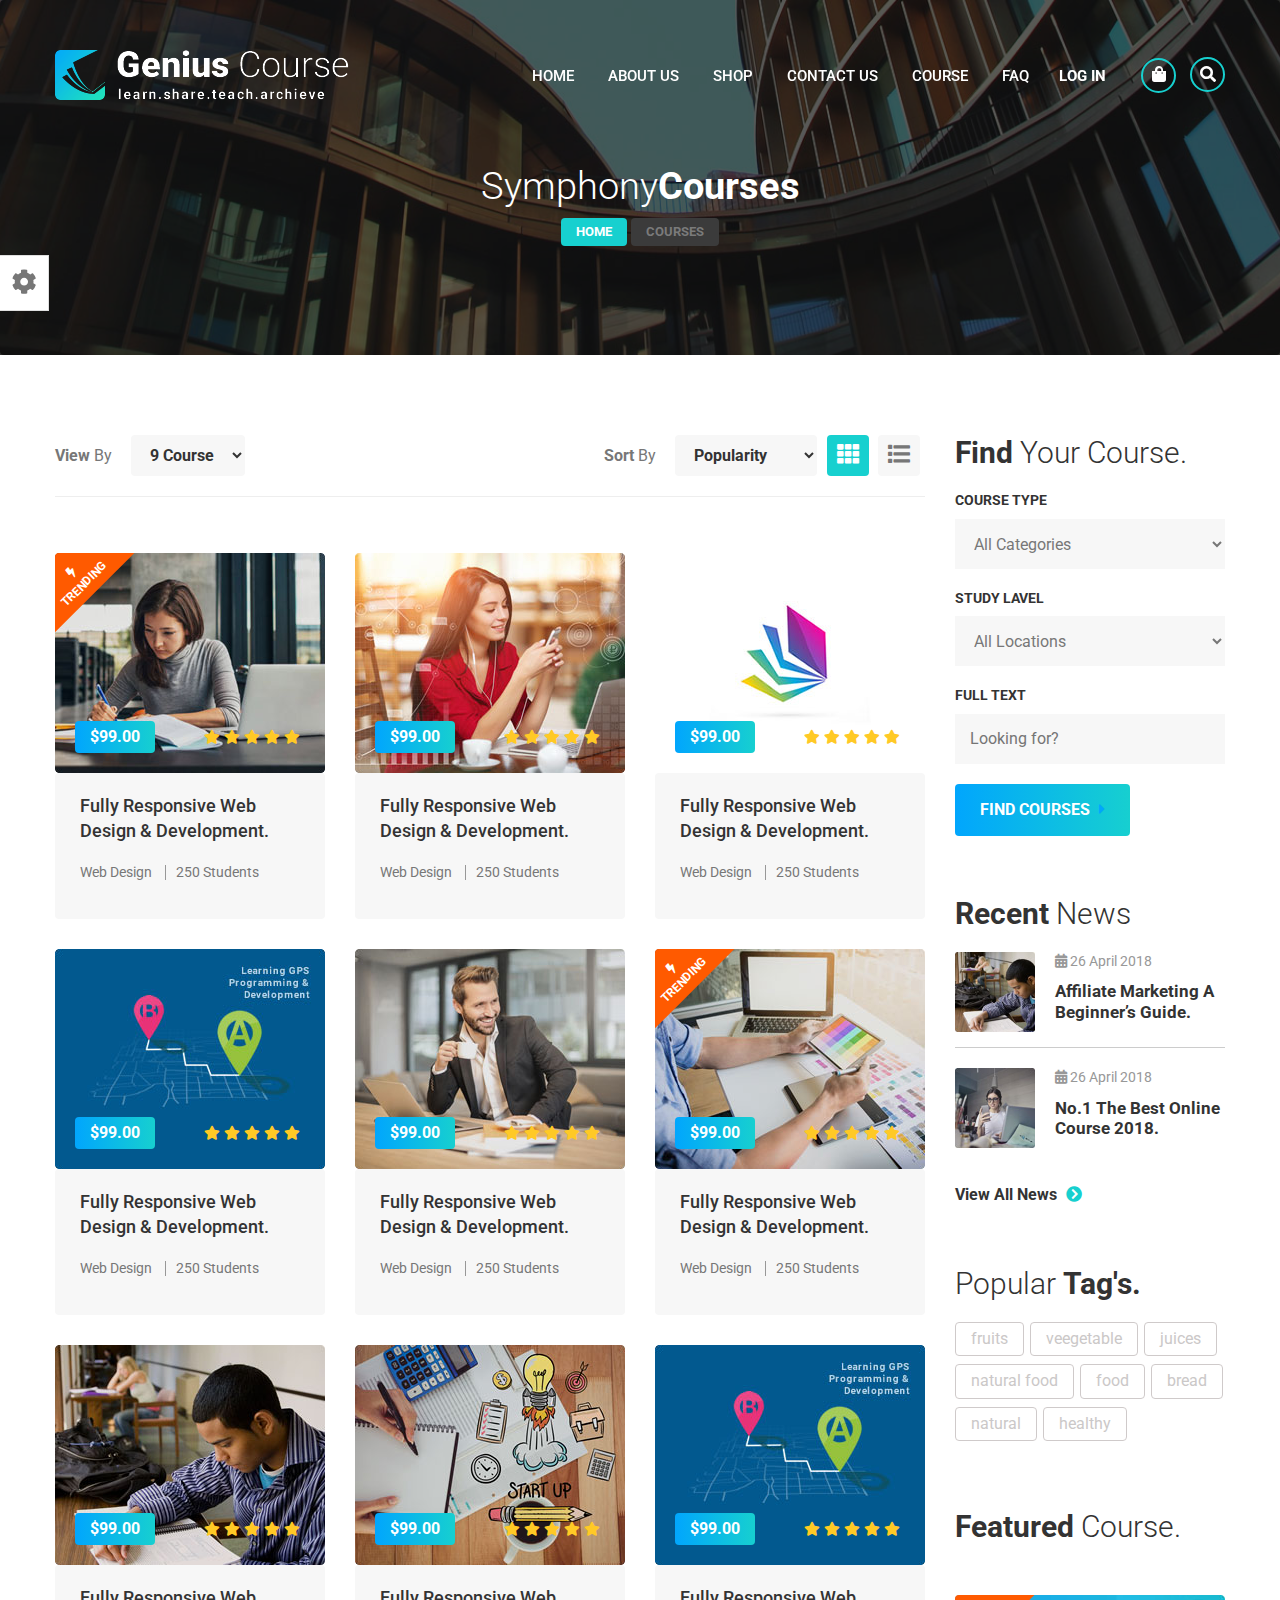
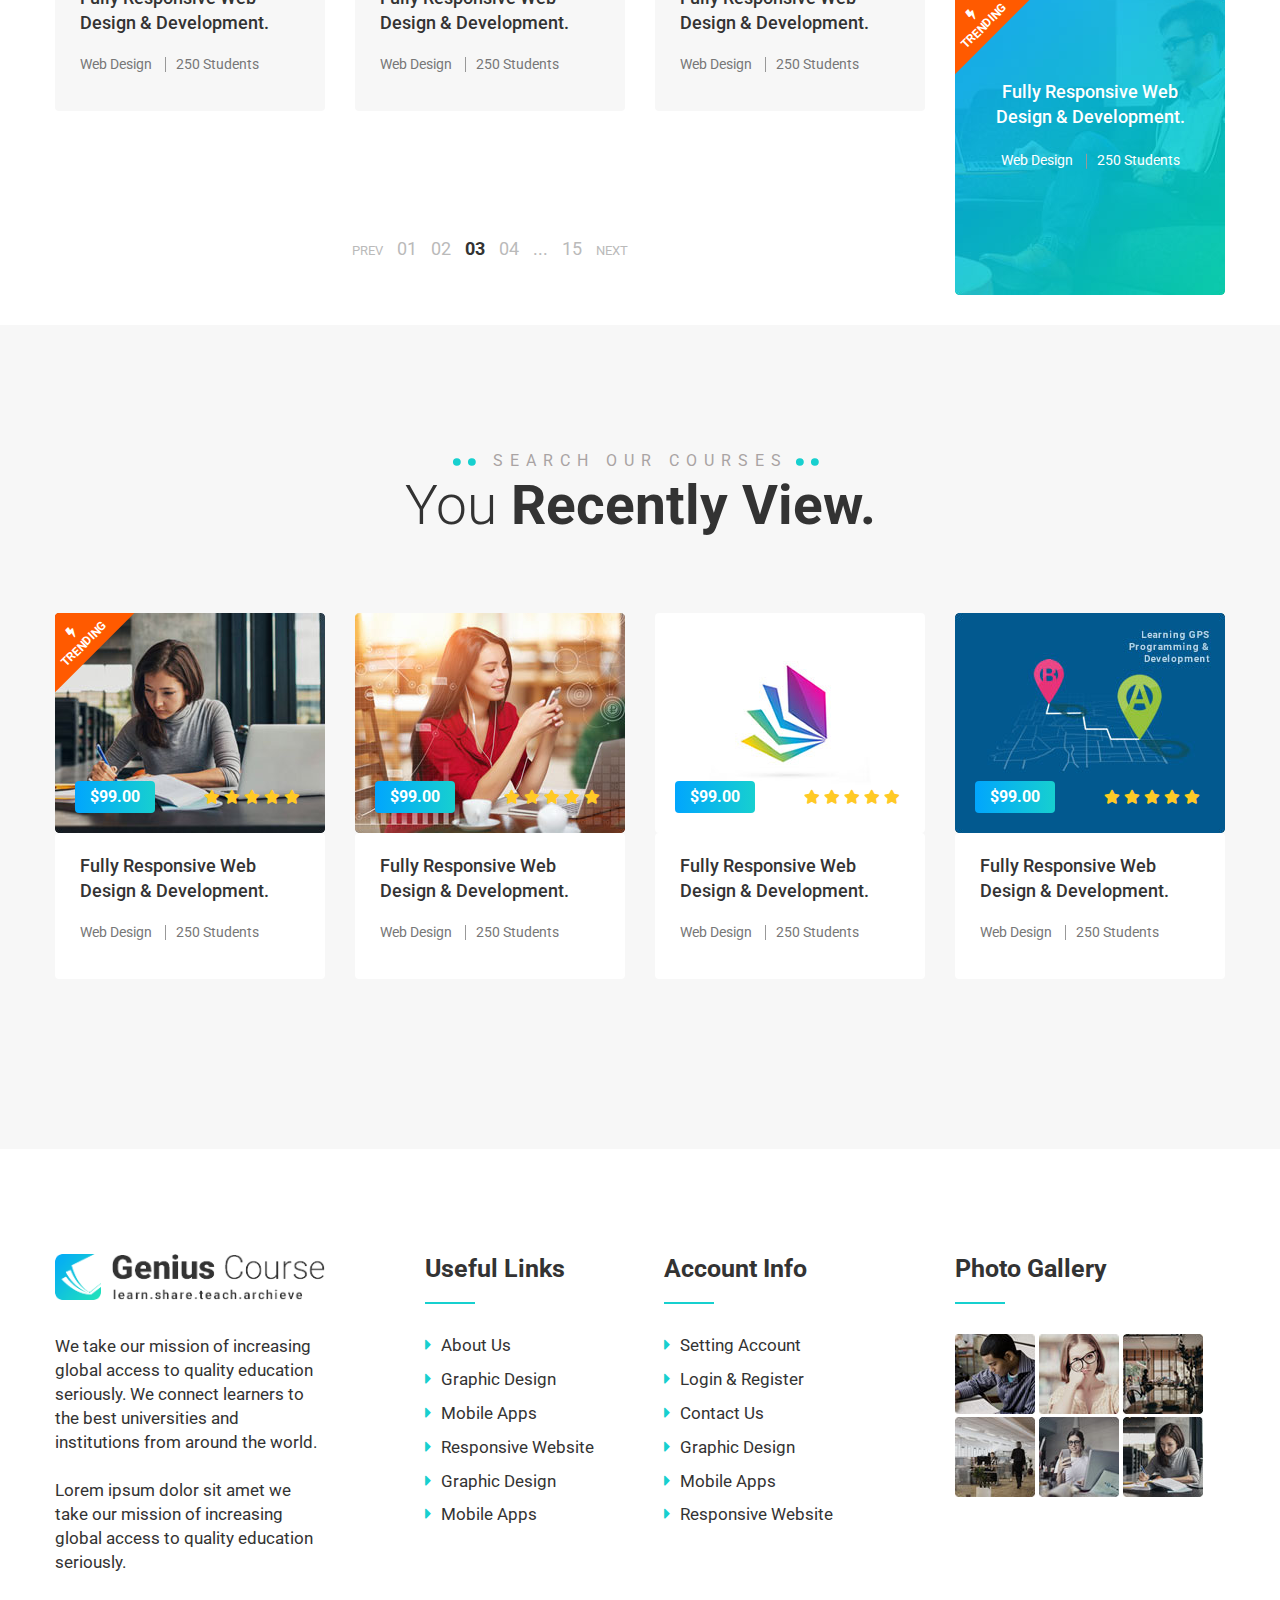
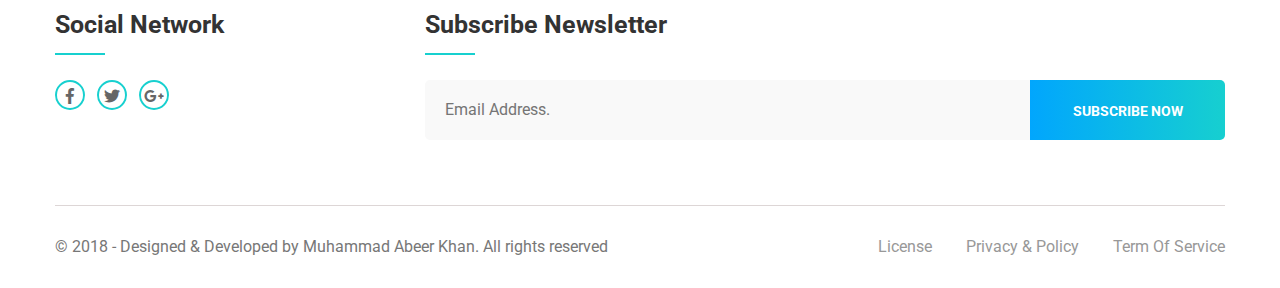
<file: course.html>
<!DOCTYPE html>
<html lang="en">
  <head>
    <meta charset="UTF-8" />
    <title>Course Page</title>

    <!-- Mobile Specific Meta -->
    <meta name="viewport" content="width=device-width, initial-scale=1" />

    <link rel="stylesheet" href="assets/css/owl.carousel.css" />
    <link rel="stylesheet" href="assets/css/fontawesome-all.css" />
    <link rel="stylesheet" href="assets/css/flaticon.css" />
    <link rel="stylesheet" type="text/css" href="assets/css/meanmenu.css" />
    <link rel="stylesheet" href="assets/css/bootstrap.min.css" />
    <link rel="stylesheet" href="assets/css/video.min.css" />
    <link rel="stylesheet" href="assets/css/lightbox.css" />
    <link rel="stylesheet" href="assets/css/progess.css" />
    <link rel="stylesheet" href="assets/css/style.css" />
    <link rel="stylesheet" href="assets/css/responsive.css" />

    <link rel="stylesheet" href="assets/css/colors/switch.css" />
    <link
      href="assets/css/colors/color-2.css"
      rel="alternate stylesheet"
      type="text/css"
      title="color-2"
    />
    <link
      href="assets/css/colors/color-3.css"
      rel="alternate stylesheet"
      type="text/css"
      title="color-3"
    />
    <link
      href="assets/css/colors/color-4.css"
      rel="alternate stylesheet"
      type="text/css"
      title="color-4"
    />
    <link
      href="assets/css/colors/color-5.css"
      rel="alternate stylesheet"
      type="text/css"
      title="color-5"
    />
    <link
      href="assets/css/colors/color-6.css"
      rel="alternate stylesheet"
      type="text/css"
      title="color-6"
    />
    <link
      href="assets/css/colors/color-7.css"
      rel="alternate stylesheet"
      type="text/css"
      title="color-7"
    />
    <link
      href="assets/css/colors/color-8.css"
      rel="alternate stylesheet"
      type="text/css"
      title="color-8"
    />
    <link
      href="assets/css/colors/color-9.css"
      rel="alternate stylesheet"
      type="text/css"
      title="color-9"
    />
  </head>

  <body>
    <div id="preloader"></div>

    <div id="switch-color" class="color-switcher">
      <div class="open"><i class="fas fa-cog fa-spin"></i></div>
      <h4>COLOR OPTION</h4>
      <ul>
        <li>
          <a
            class="color-2"
            onclick="setActiveStyleSheet('color-2'); return true;"
            href="#!"
            ><i class="fas fa-circle"></i
          ></a>
        </li>
        <li>
          <a
            class="color-3"
            onclick="setActiveStyleSheet('color-3'); return true;"
            href="#!"
            ><i class="fas fa-circle"></i
          ></a>
        </li>
        <li>
          <a
            class="color-4"
            onclick="setActiveStyleSheet('color-4'); return true;"
            href="#!"
            ><i class="fas fa-circle"></i
          ></a>
        </li>
        <li>
          <a
            class="color-5"
            onclick="setActiveStyleSheet('color-5'); return true;"
            href="#!"
            ><i class="fas fa-circle"></i
          ></a>
        </li>
        <li>
          <a
            class="color-6"
            onclick="setActiveStyleSheet('color-6'); return true;"
            href="#!"
            ><i class="fas fa-circle"></i
          ></a>
        </li>
        <li>
          <a
            class="color-7"
            onclick="setActiveStyleSheet('color-7'); return true;"
            href="#!"
            ><i class="fas fa-circle"></i
          ></a>
        </li>
        <li>
          <a
            class="color-8"
            onclick="setActiveStyleSheet('color-8'); return true;"
            href="#!"
            ><i class="fas fa-circle"></i
          ></a>
        </li>
        <li>
          <a
            class="color-9"
            onclick="setActiveStyleSheet('color-9'); return true;"
            href="#!"
            ><i class="fas fa-circle"></i
          ></a>
        </li>
      </ul>
      <button class="switcher-light">WIDE</button>
      <button class="switcher-dark">BOX</button>
      <a class="rtl-v" href="RTL_Genius/index.html">RTL </a>
    </div>

    <!-- Start of Header section
		============================================= -->
    <header>
      <div id="main-menu" class="main-menu-container">
        <div class="main-menu">
          <div class="container">
            <div class="navbar-default">
              <div class="navbar-header float-left">
                <a class="navbar-brand text-uppercase" href="#"
                  ><img src="assets/img/logo/logo.png" alt="logo"
                /></a>
              </div>
              <!-- /.navbar-header -->

              <div class="cart-search float-right ul-li">
                <ul>
                  <li>
                    <a href="check-out.html"
                      ><i class="fas fa-shopping-bag"></i
                    ></a>
                  </li>
                  <li>
                    <button type="button" class="toggle-overlay search-btn">
                      <i class="fas fa-search"></i>
                    </button>
                    <div class="search-body">
                      <div class="search-form">
                        <form action="#">
                          <input
                            class="search-input"
                            type="search"
                            placeholder="Search Here"
                          />
                          <div class="outer-close toggle-overlay">
                            <button type="button" class="search-close">
                              <i class="fas fa-times"></i>
                            </button>
                          </div>
                        </form>
                      </div>
                    </div>
                  </li>
                </ul>
              </div>
              <div class="log-in float-right">
                <a data-toggle="modal" data-target="#myModal" href="#"
                  >log in</a
                >
                <!-- The Modal -->
                <div
                  class="modal fade"
                  id="myModal"
                  tabindex="-1"
                  role="dialog"
                  aria-hidden="true"
                >
                  <div class="modal-dialog">
                    <div class="modal-content">
                      <!-- Modal Header -->
                      <div class="modal-header backgroud-style">
                        <div class="gradient-bg"></div>
                        <div class="popup-logo">
                          <img src="assets/img/logo/p-logo.jpg" alt="" />
                        </div>
                        <div class="popup-text text-center">
                          <h2><span>Login</span> Your Account.</h2>
                          <p>Login to our website, or <span>REGISTER</span></p>
                        </div>
                      </div>

                      <!-- Modal body -->
                      <div class="modal-body">
                        <div class="facebook-login">
                          <a href="#">
                            <div class="log-in-icon">
                              <i class="fab fa-facebook-f"></i>
                            </div>
                            <div class="log-in-text text-center">
                              Login with Facebook
                            </div>
                          </a>
                        </div>
                        <div class="alt-text text-center">
                          <a href="#">OR SIGN IN</a>
                        </div>
                        <form
                          class="contact_form"
                          action="#"
                          method="POST"
                          enctype="multipart/form-data"
                        >
                          <div class="contact-info">
                            <input
                              class="name"
                              name="Email"
                              type="email"
                              placeholder="Your@email.com*"
                            />
                          </div>
                          <div class="contact-info">
                            <input
                              class="pass"
                              name="name"
                              type="password"
                              placeholder="Your password*"
                            />
                          </div>
                          <div
                            class="nws-button text-center white text-capitalize"
                          >
                            <button type="submit" value="Submit">
                              LOg in Now
                            </button>
                          </div>
                        </form>
                        <div class="log-in-footer text-center">
                          <p>* Denotes mandatory field.</p>
                          <p>** At least one telephone number is required.</p>
                        </div>
                      </div>
                    </div>
                  </div>
                </div>
              </div>
              <!-- Collect the nav links, forms, and other content for toggling -->
              <nav class="navbar-menu float-right">
                <div class="nav-menu ul-li">
                  <ul>
                    <li class="menu-item-has-children ul-li-block">
                      <a href="index.html">Home</a>
                    </li>
                    <li><a href="about.html">About Us</a></li>
                    <li><a href="shop.html">shop</a></li>
                    <li><a href="contact.html">Contact Us</a></li>
                    <li><a href="course.html">Course</a></li>
                    <li><a href="faq.html">FAQ</a></li>
                  </ul>
                </div>
              </nav>

              <div class="mobile-menu">
                <div class="logo">
                  <a href="index.html"
                    ><img src="assets/img/logo/logo.png" alt="Logo"
                  /></a>
                </div>
                <nav>
                  <ul>
                    <li><a href="index.html">Home</a></li>
                    <li><a href="about.html">About</a></li>
                    <li>
                      <a href="blog.html">Blog</a>
                      <ul>
                        <li><a href="blog.html">Blog</a></li>
                        <li><a href="blog-single.html">Blog sinlge</a></li>
                      </ul>
                    </li>
                    <li><a href="shop.html">Shop</a></li>
                    <li><a href="contact.html">Contact</a></li>
                    <li><a href="course.html">Course</a></li>
                    <li><a href="faq.html">FAQ</a></li>
                  </ul>
                </nav>
              </div>
            </div>
          </div>
        </div>
      </div>
    </header>
    <!-- Start of Header section
 		============================================= -->

    <!-- Start of breadcrumb section
		============================================= -->
    <section
      id="breadcrumb"
      class="breadcrumb-section relative-position backgroud-style"
    >
      <div class="blakish-overlay"></div>
      <div class="container">
        <div class="page-breadcrumb-content text-center">
          <div class="page-breadcrumb-title">
            <h2 class="breadcrumb-head black bold">
              Symphony<span>Courses</span>
            </h2>
          </div>
          <div class="page-breadcrumb-item ul-li">
            <ul class="breadcrumb text-uppercase black">
              <li class="breadcrumb-item"><a href="#">Home</a></li>
              <li class="breadcrumb-item active">Courses</li>
            </ul>
          </div>
        </div>
      </div>
    </section>
    <!-- End of breadcrumb section
		============================================= -->

    <!-- Start of course section
		============================================= -->
    <section id="course-page" class="course-page-section">
      <div class="container">
        <div class="row">
          <div class="col-md-9">
            <div class="short-filter-tab">
              <div class="shorting-filter float-left">
                <span><b>View</b> By</span>
                <select>
                  <option value="9" selected="">9 Course</option>
                  <option value="10">7 Course</option>
                  <option value="11">2 Course</option>
                  <option value="12">0 Course</option>
                </select>
              </div>
              <div class="tab-button blog-button ul-li text-center float-right">
                <ul class="product-tab">
                  <li class="active" rel="tab1"><i class="fas fa-th"></i></li>
                  <li rel="tab2"><i class="fas fa-list"></i></li>
                </ul>
              </div>
              <div class="shorting-filter float-right">
                <span><b>Sort</b> By</span>
                <select>
                  <option value="9" selected="">Popularity</option>
                  <option value="10">Most Read</option>
                  <option value="11">Most View</option>
                  <option value="12">Most Shared</option>
                </select>
              </div>
            </div>

            <div class="genius-post-item">
              <div class="tab-container">
                <div id="tab1" class="tab-content-1 pt35">
                  <div class="best-course-area best-course-v2">
                    <div class="row">
                      <div class="col-md-4">
                        <div class="best-course-pic-text relative-position">
                          <div class="best-course-pic relative-position">
                            <img src="assets/img/course/bc-1.jpg" alt="" />
                            <div
                              class="trend-badge-2 text-center text-uppercase"
                            >
                              <i class="fas fa-bolt"></i>
                              <span>Trending</span>
                            </div>
                            <div class="course-price text-center gradient-bg">
                              <span>$99.00</span>
                            </div>
                            <div class="course-rate ul-li">
                              <ul>
                                <li><i class="fas fa-star"></i></li>
                                <li><i class="fas fa-star"></i></li>
                                <li><i class="fas fa-star"></i></li>
                                <li><i class="fas fa-star"></i></li>
                                <li><i class="fas fa-star"></i></li>
                              </ul>
                            </div>
                            <div class="course-details-btn">
                              <a href="#"
                                >COURSE DETAIL <i class="fas fa-arrow-right"></i
                              ></a>
                            </div>
                            <div class="blakish-overlay"></div>
                          </div>
                          <div class="best-course-text">
                            <div
                              class="course-title mb20 headline relative-position"
                            >
                              <h3>
                                <a href="#"
                                  >Fully Responsive Web Design &amp;
                                  Development.</a
                                >
                              </h3>
                            </div>
                            <div class="course-meta">
                              <span class="course-category"
                                ><a href="#">Web Design</a></span
                              >
                              <span class="course-author"
                                ><a href="#">250 Students</a></span
                              >
                            </div>
                          </div>
                        </div>
                      </div>
                      <!-- /course -->

                      <div class="col-md-4">
                        <div class="best-course-pic-text relative-position">
                          <div class="best-course-pic relative-position">
                            <img src="assets/img/course/bc-2.jpg" alt="" />
                            <div class="course-price text-center gradient-bg">
                              <span>$99.00</span>
                            </div>
                            <div class="course-rate ul-li">
                              <ul>
                                <li><i class="fas fa-star"></i></li>
                                <li><i class="fas fa-star"></i></li>
                                <li><i class="fas fa-star"></i></li>
                                <li><i class="fas fa-star"></i></li>
                                <li><i class="fas fa-star"></i></li>
                              </ul>
                            </div>
                            <div class="course-details-btn">
                              <a href="#"
                                >COURSE DETAIL <i class="fas fa-arrow-right"></i
                              ></a>
                            </div>
                            <div class="blakish-overlay"></div>
                          </div>
                          <div class="best-course-text">
                            <div
                              class="course-title mb20 headline relative-position"
                            >
                              <h3>
                                <a href="#"
                                  >Fully Responsive Web Design &amp;
                                  Development.</a
                                >
                              </h3>
                            </div>
                            <div class="course-meta">
                              <span class="course-category"
                                ><a href="#">Web Design</a></span
                              >
                              <span class="course-author"
                                ><a href="#">250 Students</a></span
                              >
                            </div>
                          </div>
                        </div>
                      </div>
                      <!-- /course -->

                      <div class="col-md-4">
                        <div class="best-course-pic-text relative-position">
                          <div class="best-course-pic relative-position">
                            <img src="assets/img/course/bc-3.jpg" alt="" />
                            <div class="course-price text-center gradient-bg">
                              <span>$99.00</span>
                            </div>
                            <div class="course-rate ul-li">
                              <ul>
                                <li><i class="fas fa-star"></i></li>
                                <li><i class="fas fa-star"></i></li>
                                <li><i class="fas fa-star"></i></li>
                                <li><i class="fas fa-star"></i></li>
                                <li><i class="fas fa-star"></i></li>
                              </ul>
                            </div>
                            <div class="course-details-btn">
                              <a href="#"
                                >COURSE DETAIL <i class="fas fa-arrow-right"></i
                              ></a>
                            </div>
                            <div class="blakish-overlay"></div>
                          </div>
                          <div class="best-course-text">
                            <div
                              class="course-title mb20 headline relative-position"
                            >
                              <h3>
                                <a href="#"
                                  >Fully Responsive Web Design &amp;
                                  Development.</a
                                >
                              </h3>
                            </div>
                            <div class="course-meta">
                              <span class="course-category"
                                ><a href="#">Web Design</a></span
                              >
                              <span class="course-author"
                                ><a href="#">250 Students</a></span
                              >
                            </div>
                          </div>
                        </div>
                      </div>
                      <!-- /course -->

                      <div class="col-md-4">
                        <div class="best-course-pic-text relative-position">
                          <div class="best-course-pic relative-position">
                            <img src="assets/img/course/bc-4.jpg" alt="" />
                            <div class="course-price text-center gradient-bg">
                              <span>$99.00</span>
                            </div>
                            <div class="course-rate ul-li">
                              <ul>
                                <li><i class="fas fa-star"></i></li>
                                <li><i class="fas fa-star"></i></li>
                                <li><i class="fas fa-star"></i></li>
                                <li><i class="fas fa-star"></i></li>
                                <li><i class="fas fa-star"></i></li>
                              </ul>
                            </div>
                            <div class="course-details-btn">
                              <a href="#"
                                >COURSE DETAIL <i class="fas fa-arrow-right"></i
                              ></a>
                            </div>
                            <div class="blakish-overlay"></div>
                          </div>
                          <div class="best-course-text">
                            <div
                              class="course-title mb20 headline relative-position"
                            >
                              <h3>
                                <a href="#"
                                  >Fully Responsive Web Design &amp;
                                  Development.</a
                                >
                              </h3>
                            </div>
                            <div class="course-meta">
                              <span class="course-category"
                                ><a href="#">Web Design</a></span
                              >
                              <span class="course-author"
                                ><a href="#">250 Students</a></span
                              >
                            </div>
                          </div>
                        </div>
                      </div>
                      <!-- /course -->

                      <div class="col-md-4">
                        <div class="best-course-pic-text relative-position">
                          <div class="best-course-pic relative-position">
                            <img src="assets/img/course/bc-5.jpg" alt="" />
                            <div class="course-price text-center gradient-bg">
                              <span>$99.00</span>
                            </div>
                            <div class="course-rate ul-li">
                              <ul>
                                <li><i class="fas fa-star"></i></li>
                                <li><i class="fas fa-star"></i></li>
                                <li><i class="fas fa-star"></i></li>
                                <li><i class="fas fa-star"></i></li>
                                <li><i class="fas fa-star"></i></li>
                              </ul>
                            </div>
                            <div class="course-details-btn">
                              <a href="#"
                                >COURSE DETAIL <i class="fas fa-arrow-right"></i
                              ></a>
                            </div>
                            <div class="blakish-overlay"></div>
                          </div>
                          <div class="best-course-text">
                            <div
                              class="course-title mb20 headline relative-position"
                            >
                              <h3>
                                <a href="#"
                                  >Fully Responsive Web Design &amp;
                                  Development.</a
                                >
                              </h3>
                            </div>
                            <div class="course-meta">
                              <span class="course-category"
                                ><a href="#">Web Design</a></span
                              >
                              <span class="course-author"
                                ><a href="#">250 Students</a></span
                              >
                            </div>
                          </div>
                        </div>
                      </div>
                      <!-- /course -->

                      <div class="col-md-4">
                        <div class="best-course-pic-text relative-position">
                          <div class="best-course-pic relative-position">
                            <img src="assets/img/course/bc-6.jpg" alt="" />
                            <div
                              class="trend-badge-2 text-center text-uppercase"
                            >
                              <i class="fas fa-bolt"></i>
                              <span>Trending</span>
                            </div>
                            <div class="course-price text-center gradient-bg">
                              <span>$99.00</span>
                            </div>
                            <div class="course-rate ul-li">
                              <ul>
                                <li><i class="fas fa-star"></i></li>
                                <li><i class="fas fa-star"></i></li>
                                <li><i class="fas fa-star"></i></li>
                                <li><i class="fas fa-star"></i></li>
                                <li><i class="fas fa-star"></i></li>
                              </ul>
                            </div>
                            <div class="course-details-btn">
                              <a href="#"
                                >COURSE DETAIL <i class="fas fa-arrow-right"></i
                              ></a>
                            </div>
                            <div class="blakish-overlay"></div>
                          </div>
                          <div class="best-course-text">
                            <div
                              class="course-title mb20 headline relative-position"
                            >
                              <h3>
                                <a href="#"
                                  >Fully Responsive Web Design &amp;
                                  Development.</a
                                >
                              </h3>
                            </div>
                            <div class="course-meta">
                              <span class="course-category"
                                ><a href="#">Web Design</a></span
                              >
                              <span class="course-author"
                                ><a href="#">250 Students</a></span
                              >
                            </div>
                          </div>
                        </div>
                      </div>
                      <!-- /course -->

                      <div class="col-md-4">
                        <div class="best-course-pic-text relative-position">
                          <div class="best-course-pic relative-position">
                            <img src="assets/img/course/bc-7.jpg" alt="" />
                            <div class="course-price text-center gradient-bg">
                              <span>$99.00</span>
                            </div>
                            <div class="course-rate ul-li">
                              <ul>
                                <li><i class="fas fa-star"></i></li>
                                <li><i class="fas fa-star"></i></li>
                                <li><i class="fas fa-star"></i></li>
                                <li><i class="fas fa-star"></i></li>
                                <li><i class="fas fa-star"></i></li>
                              </ul>
                            </div>
                            <div class="course-details-btn">
                              <a href="#"
                                >COURSE DETAIL <i class="fas fa-arrow-right"></i
                              ></a>
                            </div>
                            <div class="blakish-overlay"></div>
                          </div>
                          <div class="best-course-text">
                            <div
                              class="course-title mb20 headline relative-position"
                            >
                              <h3>
                                <a href="#"
                                  >Fully Responsive Web Design &amp;
                                  Development.</a
                                >
                              </h3>
                            </div>
                            <div class="course-meta">
                              <span class="course-category"
                                ><a href="#">Web Design</a></span
                              >
                              <span class="course-author"
                                ><a href="#">250 Students</a></span
                              >
                            </div>
                          </div>
                        </div>
                      </div>
                      <!-- /course -->

                      <div class="col-md-4">
                        <div class="best-course-pic-text relative-position">
                          <div class="best-course-pic relative-position">
                            <img src="assets/img/course/bc-8.jpg" alt="" />
                            <div class="course-price text-center gradient-bg">
                              <span>$99.00</span>
                            </div>
                            <div class="course-rate ul-li">
                              <ul>
                                <li><i class="fas fa-star"></i></li>
                                <li><i class="fas fa-star"></i></li>
                                <li><i class="fas fa-star"></i></li>
                                <li><i class="fas fa-star"></i></li>
                                <li><i class="fas fa-star"></i></li>
                              </ul>
                            </div>
                            <div class="course-details-btn">
                              <a href="#"
                                >COURSE DETAIL <i class="fas fa-arrow-right"></i
                              ></a>
                            </div>
                            <div class="blakish-overlay"></div>
                          </div>
                          <div class="best-course-text">
                            <div
                              class="course-title mb20 headline relative-position"
                            >
                              <h3>
                                <a href="#"
                                  >Fully Responsive Web Design &amp;
                                  Development.</a
                                >
                              </h3>
                            </div>
                            <div class="course-meta">
                              <span class="course-category"
                                ><a href="#">Web Design</a></span
                              >
                              <span class="course-author"
                                ><a href="#">250 Students</a></span
                              >
                            </div>
                          </div>
                        </div>
                      </div>
                      <!-- /course -->

                      <div class="col-md-4">
                        <div class="best-course-pic-text relative-position">
                          <div class="best-course-pic relative-position">
                            <img src="assets/img/course/bc-4.jpg" alt="" />
                            <div class="course-price text-center gradient-bg">
                              <span>$99.00</span>
                            </div>
                            <div class="course-rate ul-li">
                              <ul>
                                <li><i class="fas fa-star"></i></li>
                                <li><i class="fas fa-star"></i></li>
                                <li><i class="fas fa-star"></i></li>
                                <li><i class="fas fa-star"></i></li>
                                <li><i class="fas fa-star"></i></li>
                              </ul>
                            </div>
                            <div class="course-details-btn">
                              <a href="#"
                                >COURSE DETAIL <i class="fas fa-arrow-right"></i
                              ></a>
                            </div>
                            <div class="blakish-overlay"></div>
                          </div>
                          <div class="best-course-text">
                            <div
                              class="course-title mb20 headline relative-position"
                            >
                              <h3>
                                <a href="#"
                                  >Fully Responsive Web Design &amp;
                                  Development.</a
                                >
                              </h3>
                            </div>
                            <div class="course-meta">
                              <span class="course-category"
                                ><a href="#">Web Design</a></span
                              >
                              <span class="course-author"
                                ><a href="#">250 Students</a></span
                              >
                            </div>
                          </div>
                        </div>
                      </div>
                      <!-- /course -->
                    </div>
                  </div>
                </div>
                <!-- /tab-1 -->

                <div id="tab2" class="tab-content-1">
                  <div class="course-list-view">
                    <table>
                      <tr class="list-head">
                        <th>COURSE NAME</th>
                        <th>COURSE TYPE</th>
                        <th>STARTS</th>
                        <th>LENGTH</th>
                      </tr>
                      <tr>
                        <td>
                          <div class="course-list-img-text">
                            <div class="course-list-img">
                              <img src="assets/img/course/cl-1.jpg" alt="" />
                            </div>
                            <div class="course-list-text">
                              <h3>
                                <a href="#"
                                  >Fully Responsive Web Design & Development.</a
                                >
                              </h3>
                              <div class="course-meta">
                                <span class="course-category bold-font"
                                  ><a href="#">$120.25</a></span
                                >
                                <div class="course-rate ul-li">
                                  <ul>
                                    <li><i class="fas fa-star"></i></li>
                                    <li><i class="fas fa-star"></i></li>
                                    <li><i class="fas fa-star"></i></li>
                                    <li><i class="fas fa-star"></i></li>
                                    <li><i class="fas fa-star"></i></li>
                                  </ul>
                                </div>
                              </div>
                            </div>
                          </div>
                        </td>
                        <td>
                          <div class="course-type-list">
                            <span>Graphic Design & 3D</span>
                          </div>
                        </td>
                        <td>6-06-2018</td>
                        <td>3 Months</td>
                      </tr>
                      <tr>
                        <td>
                          <div class="course-list-img-text">
                            <div class="course-list-img">
                              <img src="assets/img/course/cl-2.jpg" alt="" />
                            </div>
                            <div class="course-list-text">
                              <h3>
                                <a href="#"
                                  >Fully Responsive Web Design & Development.</a
                                >
                              </h3>
                              <div class="course-meta">
                                <span class="course-category bold-font"
                                  ><a href="#">$120.25</a></span
                                >
                                <div class="course-rate ul-li">
                                  <ul>
                                    <li><i class="fas fa-star"></i></li>
                                    <li><i class="fas fa-star"></i></li>
                                    <li><i class="fas fa-star"></i></li>
                                    <li><i class="fas fa-star"></i></li>
                                    <li><i class="fas fa-star"></i></li>
                                  </ul>
                                </div>
                              </div>
                            </div>
                          </div>
                        </td>
                        <td>
                          <div class="course-type-list">
                            <span>Graphic Design & 3D</span>
                          </div>
                        </td>
                        <td>6-06-2018</td>
                        <td>3 Months</td>
                      </tr>
                      <tr>
                        <td>
                          <div class="course-list-img-text">
                            <div class="course-list-img">
                              <img src="assets/img/course/cl-3.jpg" alt="" />
                            </div>
                            <div class="course-list-text">
                              <h3>
                                <a href="#"
                                  >Fully Responsive Web Design & Development.</a
                                >
                              </h3>
                              <div class="course-meta">
                                <span class="course-category bold-font"
                                  ><a href="#">$120.25</a></span
                                >
                                <div class="course-rate ul-li">
                                  <ul>
                                    <li><i class="fas fa-star"></i></li>
                                    <li><i class="fas fa-star"></i></li>
                                    <li><i class="fas fa-star"></i></li>
                                    <li><i class="fas fa-star"></i></li>
                                    <li><i class="fas fa-star"></i></li>
                                  </ul>
                                </div>
                              </div>
                            </div>
                          </div>
                        </td>
                        <td>
                          <div class="course-type-list">
                            <span>Graphic Design & 3D</span>
                          </div>
                        </td>
                        <td>6-06-2018</td>
                        <td>3 Months</td>
                      </tr>
                      <tr>
                        <td>
                          <div class="course-list-img-text">
                            <div class="course-list-img">
                              <img src="assets/img/course/cl-4.jpg" alt="" />
                            </div>
                            <div class="course-list-text">
                              <h3>
                                <a href="#"
                                  >Fully Responsive Web Design & Development.</a
                                >
                              </h3>
                              <div class="course-meta">
                                <span class="course-category bold-font"
                                  ><a href="#">$120.25</a></span
                                >
                                <div class="course-rate ul-li">
                                  <ul>
                                    <li><i class="fas fa-star"></i></li>
                                    <li><i class="fas fa-star"></i></li>
                                    <li><i class="fas fa-star"></i></li>
                                    <li><i class="fas fa-star"></i></li>
                                    <li><i class="fas fa-star"></i></li>
                                  </ul>
                                </div>
                              </div>
                            </div>
                          </div>
                        </td>
                        <td>
                          <div class="course-type-list">
                            <span>Graphic Design & 3D</span>
                          </div>
                        </td>
                        <td>6-06-2018</td>
                        <td>3 Months</td>
                      </tr>
                      <tr>
                        <td>
                          <div class="course-list-img-text">
                            <div class="course-list-img">
                              <img src="assets/img/course/cl-5.jpg" alt="" />
                            </div>
                            <div class="course-list-text">
                              <h3>
                                <a href="#"
                                  >Fully Responsive Web Design & Development.</a
                                >
                              </h3>
                              <div class="course-meta">
                                <span class="course-category bold-font"
                                  ><a href="#">$120.25</a></span
                                >
                                <div class="course-rate ul-li">
                                  <ul>
                                    <li><i class="fas fa-star"></i></li>
                                    <li><i class="fas fa-star"></i></li>
                                    <li><i class="fas fa-star"></i></li>
                                    <li><i class="fas fa-star"></i></li>
                                    <li><i class="fas fa-star"></i></li>
                                  </ul>
                                </div>
                              </div>
                            </div>
                          </div>
                        </td>
                        <td>
                          <div class="course-type-list">
                            <span>Graphic Design & 3D</span>
                          </div>
                        </td>
                        <td>6-06-2018</td>
                        <td>3 Months</td>
                      </tr>
                      <tr>
                        <td>
                          <div class="course-list-img-text">
                            <div class="course-list-img">
                              <img src="assets/img/course/cl-1.jpg" alt="" />
                            </div>
                            <div class="course-list-text">
                              <h3>
                                <a href="#"
                                  >Fully Responsive Web Design & Development.</a
                                >
                              </h3>
                              <div class="course-meta">
                                <span class="course-category bold-font"
                                  ><a href="#">$120.25</a></span
                                >
                                <div class="course-rate ul-li">
                                  <ul>
                                    <li><i class="fas fa-star"></i></li>
                                    <li><i class="fas fa-star"></i></li>
                                    <li><i class="fas fa-star"></i></li>
                                    <li><i class="fas fa-star"></i></li>
                                    <li><i class="fas fa-star"></i></li>
                                  </ul>
                                </div>
                              </div>
                            </div>
                          </div>
                        </td>
                        <td>
                          <div class="course-type-list">
                            <span>Graphic Design & 3D</span>
                          </div>
                        </td>
                        <td>6-06-2018</td>
                        <td>3 Months</td>
                      </tr>
                    </table>
                  </div>
                </div>
                <!-- /tab-2 -->
              </div>
            </div>

            <div class="couse-pagination text-center ul-li">
              <ul>
                <li class="pg-text"><a href="#">PREV</a></li>
                <li><a href="#">01</a></li>
                <li><a href="#">02</a></li>
                <li class="active"><a href="#">03</a></li>
                <li><a href="#">04</a></li>
                <li><a href="#">...</a></li>
                <li><a href="#">15</a></li>
                <li class="pg-text"><a href="#">NEXT</a></li>
              </ul>
            </div>
          </div>

          <div class="col-md-3">
            <div class="side-bar">
              <div class="side-bar-widget first-widget">
                <h2 class="widget-title text-capitalize">
                  <span>Find </span>Your Course.
                </h2>
                <div class="listing-filter-form pb30">
                  <form action="#" method="get">
                    <div class="filter-select mb20">
                      <label>COURSE TYPE</label>
                      <select>
                        <option value="9" selected="">All Categories</option>
                        <option value="10">Default Listing</option>
                        <option value="11">Category Listing</option>
                        <option value="12">Orderly Listing</option>
                      </select>
                    </div>

                    <div class="filter-select mb20">
                      <label>STUDY LAVEL</label>
                      <select>
                        <option value="9" selected="">All Locations</option>
                        <option value="10">Default Listing</option>
                        <option value="11">Category Listing</option>
                        <option value="12">Orderly Listing</option>
                      </select>
                    </div>
                    <div class="filter-search mb20">
                      <label>FULL TEXT</label>
                      <input type="text" class="" placeholder="Looking for?" />
                    </div>
                    <div
                      class="genius-btn gradient-bg text-center text-uppercase ul-li-block bold-font"
                    >
                      <a href="#"
                        >FIND COURSES <i class="fas fa-caret-right"></i
                      ></a>
                    </div>
                  </form>
                </div>
              </div>

              <div class="side-bar-widget">
                <h2 class="widget-title text-capitalize">
                  <span>Recent </span>News
                </h2>
                <div class="latest-news-posts">
                  <div class="latest-news-area">
                    <div class="latest-news-thumbnile relative-position">
                      <img src="assets/img/blog/lb-1.jpg" alt="" />
                      <div class="hover-search">
                        <i class="fas fa-search"></i>
                      </div>
                      <div class="blakish-overlay"></div>
                    </div>
                    <div class="date-meta">
                      <i class="fas fa-calendar-alt"></i> 26 April 2018
                    </div>
                    <h3 class="latest-title bold-font">
                      <a href="#">Affiliate Marketing A Beginner’s Guide.</a>
                    </h3>
                  </div>
                  <!-- /post -->

                  <div class="latest-news-posts">
                    <div class="latest-news-area">
                      <div class="latest-news-thumbnile relative-position">
                        <img src="assets/img/blog/lb-2.jpg" alt="" />
                        <div class="hover-search">
                          <i class="fas fa-search"></i>
                        </div>
                        <div class="blakish-overlay"></div>
                      </div>
                      <div class="date-meta">
                        <i class="fas fa-calendar-alt"></i> 26 April 2018
                      </div>
                      <h3 class="latest-title bold-font">
                        <a href="#">No.1 The Best Online Course 2018.</a>
                      </h3>
                    </div>
                    <!-- /post -->
                  </div>

                  <div class="view-all-btn bold-font">
                    <a href="#"
                      >View All News <i class="fas fa-chevron-circle-right"></i
                    ></a>
                  </div>
                </div>
              </div>

              <div class="side-bar-widget">
                <h2 class="widget-title text-capitalize">
                  Popular <span>Tag's.</span>
                </h2>
                <div class="tag-clouds ul-li">
                  <ul>
                    <li><a href="#">fruits</a></li>
                    <li><a href="#">veegetable</a></li>
                    <li><a href="#">juices</a></li>
                    <li><a href="#">natural food</a></li>
                    <li><a href="#">food</a></li>
                    <li><a href="#">bread</a></li>
                    <li><a href="#">natural</a></li>
                    <li><a href="#">healthy</a></li>
                  </ul>
                </div>
              </div>

              <div class="side-bar-widget">
                <h2 class="widget-title text-capitalize">
                  <span>Featured</span> Course.
                </h2>
                <div class="featured-course">
                  <div class="best-course-pic-text relative-position">
                    <div class="best-course-pic relative-position">
                      <img src="assets/img/blog/fb-1.jpg" alt="" />
                      <div class="trend-badge-2 text-center text-uppercase">
                        <i class="fas fa-bolt"></i>
                        <span>Trending</span>
                      </div>
                    </div>
                    <div class="best-course-text">
                      <div class="course-title mb20 headline relative-position">
                        <h3>
                          <a href="#"
                            >Fully Responsive Web Design &amp; Development.</a
                          >
                        </h3>
                      </div>
                      <div class="course-meta">
                        <span class="course-category"
                          ><a href="#">Web Design</a></span
                        >
                        <span class="course-author"
                          ><a href="#">250 Students</a></span
                        >
                      </div>
                    </div>
                  </div>
                </div>
              </div>
            </div>
          </div>
        </div>
      </div>
    </section>
    <!-- End of course section
		============================================= -->

    <section id="best-course" class="best-course-section">
      <div class="container">
        <div class="section-title mb45 headline text-center">
          <span class="subtitle text-uppercase">SEARCH OUR COURSES</span>
          <h2>You<span> Recently View.</span></h2>
        </div>
        <div class="best-course-area mb45">
          <div class="row">
            <div class="col-md-3">
              <div class="best-course-pic-text relative-position">
                <div class="best-course-pic relative-position">
                  <img src="assets/img/course/bc-1.jpg" alt="" />
                  <div class="trend-badge-2 text-center text-uppercase">
                    <i class="fas fa-bolt"></i>
                    <span>Trending</span>
                  </div>
                  <div class="course-price text-center gradient-bg">
                    <span>$99.00</span>
                  </div>
                  <div class="course-rate ul-li">
                    <ul>
                      <li><i class="fas fa-star"></i></li>
                      <li><i class="fas fa-star"></i></li>
                      <li><i class="fas fa-star"></i></li>
                      <li><i class="fas fa-star"></i></li>
                      <li><i class="fas fa-star"></i></li>
                    </ul>
                  </div>
                  <div class="course-details-btn">
                    <a href="#"
                      >COURSE DETAIL <i class="fas fa-arrow-right"></i
                    ></a>
                  </div>
                  <div class="blakish-overlay"></div>
                </div>
                <div class="best-course-text">
                  <div class="course-title mb20 headline relative-position">
                    <h3>
                      <a href="#"
                        >Fully Responsive Web Design &amp; Development.</a
                      >
                    </h3>
                  </div>
                  <div class="course-meta">
                    <span class="course-category"
                      ><a href="#">Web Design</a></span
                    >
                    <span class="course-author"
                      ><a href="#">250 Students</a></span
                    >
                  </div>
                </div>
              </div>
            </div>
            <!-- /course -->

            <div class="col-md-3">
              <div class="best-course-pic-text relative-position">
                <div class="best-course-pic relative-position">
                  <img src="assets/img/course/bc-2.jpg" alt="" />
                  <div class="course-price text-center gradient-bg">
                    <span>$99.00</span>
                  </div>
                  <div class="course-rate ul-li">
                    <ul>
                      <li><i class="fas fa-star"></i></li>
                      <li><i class="fas fa-star"></i></li>
                      <li><i class="fas fa-star"></i></li>
                      <li><i class="fas fa-star"></i></li>
                      <li><i class="fas fa-star"></i></li>
                    </ul>
                  </div>
                  <div class="course-details-btn">
                    <a href="#"
                      >COURSE DETAIL <i class="fas fa-arrow-right"></i
                    ></a>
                  </div>
                  <div class="blakish-overlay"></div>
                </div>
                <div class="best-course-text">
                  <div class="course-title mb20 headline relative-position">
                    <h3>
                      <a href="#"
                        >Fully Responsive Web Design &amp; Development.</a
                      >
                    </h3>
                  </div>
                  <div class="course-meta">
                    <span class="course-category"
                      ><a href="#">Web Design</a></span
                    >
                    <span class="course-author"
                      ><a href="#">250 Students</a></span
                    >
                  </div>
                </div>
              </div>
            </div>
            <!-- /course -->

            <div class="col-md-3">
              <div class="best-course-pic-text relative-position">
                <div class="best-course-pic relative-position">
                  <img src="assets/img/course/bc-3.jpg" alt="" />
                  <div class="course-price text-center gradient-bg">
                    <span>$99.00</span>
                  </div>
                  <div class="course-rate ul-li">
                    <ul>
                      <li><i class="fas fa-star"></i></li>
                      <li><i class="fas fa-star"></i></li>
                      <li><i class="fas fa-star"></i></li>
                      <li><i class="fas fa-star"></i></li>
                      <li><i class="fas fa-star"></i></li>
                    </ul>
                  </div>
                  <div class="course-details-btn">
                    <a href="#"
                      >COURSE DETAIL <i class="fas fa-arrow-right"></i
                    ></a>
                  </div>
                  <div class="blakish-overlay"></div>
                </div>
                <div class="best-course-text">
                  <div class="course-title mb20 headline relative-position">
                    <h3>
                      <a href="#"
                        >Fully Responsive Web Design &amp; Development.</a
                      >
                    </h3>
                  </div>
                  <div class="course-meta">
                    <span class="course-category"
                      ><a href="#">Web Design</a></span
                    >
                    <span class="course-author"
                      ><a href="#">250 Students</a></span
                    >
                  </div>
                </div>
              </div>
            </div>
            <!-- /course -->

            <div class="col-md-3">
              <div class="best-course-pic-text relative-position">
                <div class="best-course-pic relative-position">
                  <img src="assets/img/course/bc-4.jpg" alt="" />
                  <div class="course-price text-center gradient-bg">
                    <span>$99.00</span>
                  </div>
                  <div class="course-rate ul-li">
                    <ul>
                      <li><i class="fas fa-star"></i></li>
                      <li><i class="fas fa-star"></i></li>
                      <li><i class="fas fa-star"></i></li>
                      <li><i class="fas fa-star"></i></li>
                      <li><i class="fas fa-star"></i></li>
                    </ul>
                  </div>
                  <div class="course-details-btn">
                    <a href="#"
                      >COURSE DETAIL <i class="fas fa-arrow-right"></i
                    ></a>
                  </div>
                  <div class="blakish-overlay"></div>
                </div>
                <div class="best-course-text">
                  <div class="course-title mb20 headline relative-position">
                    <h3>
                      <a href="#"
                        >Fully Responsive Web Design &amp; Development.</a
                      >
                    </h3>
                  </div>
                  <div class="course-meta">
                    <span class="course-category"
                      ><a href="#">Web Design</a></span
                    >
                    <span class="course-author"
                      ><a href="#">250 Students</a></span
                    >
                  </div>
                </div>
              </div>
            </div>
            <!-- /course -->
          </div>
        </div>
      </div>
    </section>

    <!-- Start of footer section
		============================================= -->
    <footer>
      <section id="footer-area" class="footer-area-section">
        <div class="container">
          <div class="footer-content pb10">
            <div class="row">
              <div class="col-md-3">
                <div class="footer-widget">
                  <div class="footer-logo mb35">
                    <img src="assets/img/logo/f-logo.png" alt="" />
                  </div>
                  <div class="footer-about-text">
                    <p>
                      We take our mission of increasing global access to quality
                      education seriously. We connect learners to the best
                      universities and institutions from around the world.
                    </p>
                    <p>
                      Lorem ipsum dolor sit amet we take our mission of
                      increasing global access to quality education seriously.
                    </p>
                  </div>
                </div>
              </div>
              <div class="col-md-6">
                <div class="footer-widget">
                  <div class="footer-menu ul-li-block">
                    <h2 class="widget-title">Useful Links</h2>
                    <ul>
                      <li>
                        <a href="#"
                          ><i class="fas fa-caret-right"></i>About Us</a
                        >
                      </li>
                      <li>
                        <a href="#"
                          ><i class="fas fa-caret-right"></i>Graphic Design</a
                        >
                      </li>
                      <li>
                        <a href="#"
                          ><i class="fas fa-caret-right"></i>Mobile Apps</a
                        >
                      </li>
                      <li>
                        <a href="#"
                          ><i class="fas fa-caret-right"></i>Responsive
                          Website</a
                        >
                      </li>
                      <li>
                        <a href="#"
                          ><i class="fas fa-caret-right"></i>Graphic Design</a
                        >
                      </li>
                      <li>
                        <a href="#"
                          ><i class="fas fa-caret-right"></i>Mobile Apps</a
                        >
                      </li>
                    </ul>
                  </div>
                </div>
                <div class="footer-menu ul-li-block">
                  <h2 class="widget-title">Account Info</h2>
                  <ul>
                    <li>
                      <a href="#"
                        ><i class="fas fa-caret-right"></i>Setting Account</a
                      >
                    </li>
                    <li>
                      <a href="#"
                        ><i class="fas fa-caret-right"></i>Login & Register</a
                      >
                    </li>
                    <li>
                      <a href="#"
                        ><i class="fas fa-caret-right"></i>Contact Us</a
                      >
                    </li>
                    <li>
                      <a href="#"
                        ><i class="fas fa-caret-right"></i>Graphic Design</a
                      >
                    </li>
                    <li>
                      <a href="#"
                        ><i class="fas fa-caret-right"></i>Mobile Apps</a
                      >
                    </li>
                    <li>
                      <a href="#"
                        ><i class="fas fa-caret-right"></i>Responsive Website</a
                      >
                    </li>
                  </ul>
                </div>
              </div>
              <div class="col-md-3">
                <div class="footer-widget">
                  <h2 class="widget-title">Photo Gallery</h2>
                  <div class="photo-list ul-li">
                    <ul>
                      <li>
                        <img src="assets/img/gallery/g-1.jpg" alt="" />
                        <div class="blakish-overlay"></div>
                        <div class="pop-up-icon">
                          <a
                            href="assets/img/gallery/g-1.jpg"
                            data-lightbox="roadtrip"
                          >
                            <i class="fas fa-search"></i>
                          </a>
                        </div>
                      </li>
                      <li>
                        <img src="assets/img/gallery/g-2.jpg" alt="" />
                        <div class="blakish-overlay"></div>
                        <div class="pop-up-icon">
                          <a
                            href="assets/img/gallery/g-2.jpg"
                            data-lightbox="roadtrip"
                          >
                            <i class="fas fa-search"></i>
                          </a>
                        </div>
                      </li>
                      <li>
                        <img src="assets/img/gallery/g-3.jpg" alt="" />
                        <div class="blakish-overlay"></div>
                        <div class="pop-up-icon">
                          <a
                            href="assets/img/gallery/g-3.jpg"
                            data-lightbox="roadtrip"
                          >
                            <i class="fas fa-search"></i
                          ></a>
                        </div>
                      </li>
                      <li>
                        <img src="assets/img/gallery/g-4.jpg" alt="" />
                        <div class="blakish-overlay"></div>
                        <div class="pop-up-icon">
                          <a
                            href="assets/img/gallery/g-4.jpg"
                            data-lightbox="roadtrip"
                          >
                            <i class="fas fa-search"></i
                          ></a>
                        </div>
                      </li>
                      <li>
                        <img src="assets/img/gallery/g-5.jpg" alt="" />
                        <div class="blakish-overlay"></div>
                        <div class="pop-up-icon">
                          <a
                            href="assets/img/gallery/g-5.jpg"
                            data-lightbox="roadtrip"
                          >
                            <i class="fas fa-search"></i
                          ></a>
                        </div>
                      </li>
                      <li>
                        <img src="assets/img/gallery/g-6.jpg" alt="" />
                        <div class="blakish-overlay"></div>
                        <div class="pop-up-icon">
                          <a
                            href="assets/img/gallery/g-6.jpg"
                            data-lightbox="roadtrip"
                          >
                            <i class="fas fa-search"></i
                          ></a>
                        </div>
                      </li>
                    </ul>
                  </div>
                </div>
              </div>
            </div>
          </div>
          <!-- /footer-widget-content -->
          <div class="footer-social-subscribe mb65">
            <div class="row">
              <div class="col-md-3">
                <div class="footer-social ul-li">
                  <h2 class="widget-title">Social Network</h2>
                  <ul>
                    <li>
                      <a href="#"><i class="fab fa-facebook-f"></i></a>
                    </li>
                    <li>
                      <a href="#"><i class="fab fa-twitter"></i></a>
                    </li>
                    <li>
                      <a href="#"><i class="fab fa-google-plus-g"></i></a>
                    </li>
                  </ul>
                </div>
              </div>
              <div class="col-md-9">
                <div class="subscribe-form">
                  <h2 class="widget-title">Subscribe Newsletter</h2>

                  <div class="subs-form relative-position">
                    <form action="#" method="post">
                      <input
                        class="course"
                        name="course"
                        type="email"
                        placeholder="Email Address."
                      />
                      <div
                        class="nws-button text-center gradient-bg text-uppercase"
                      >
                        <button type="submit" value="Submit">
                          Subscribe now
                        </button>
                      </div>
                    </form>
                  </div>
                </div>
              </div>
            </div>
          </div>

          <div class="copy-right-menu">
            <div class="row">
              <div class="col-md-6">
                <div class="copy-right-text">
                  <p>
                    © 2018 - Designed & Developed by
                    <a
                      href="https://jthemes.com/"
                      title="Best Premium WordPress, HTML Template Store"
                    >
                      Muhammad Abeer Khan</a
                    >. All rights reserved
                  </p>
                </div>
              </div>
              <div class="col-md-6">
                <div class="copy-right-menu-item float-right ul-li">
                  <ul>
                    <li><a href="#">License</a></li>
                    <li><a href="#">Privacy & Policy</a></li>
                    <li><a href="#">Term Of Service</a></li>
                  </ul>
                </div>
              </div>
            </div>
          </div>
        </div>
      </section>
    </footer>
    <!-- End of footer section
		============================================= -->

    <!-- For Js Library -->
    <script src="assets/js/jquery-2.1.4.min.js"></script>
    <script src="assets/js/bootstrap.min.js"></script>
    <script src="assets/js/popper.min.js"></script>
    <script src="assets/js/owl.carousel.min.js"></script>
    <script src="assets/js/jarallax.js"></script>
    <script src="assets/js/jquery.magnific-popup.min.js"></script>
    <script src="assets/js/lightbox.js"></script>
    <script src="assets/js/jquery.meanmenu.js"></script>
    <script src="assets/js/scrollreveal.min.js"></script>
    <script src="assets/js/jquery.counterup.min.js"></script>
    <script src="assets/js/waypoints.min.js"></script>
    <script src="assets/js/jquery-ui.js"></script>
    <script src="assets/js/gmap3.min.js"></script>
    <script src="assets/js/switch.js"></script>
    <script src="http://maps.google.com/maps/api/js?key=AIzaSyC61_QVqt9LAhwFdlQmsNwi5aUJy9B2SyA"></script>

    <script src="assets/js/script.js"></script>
  </body>
</html>
</file>
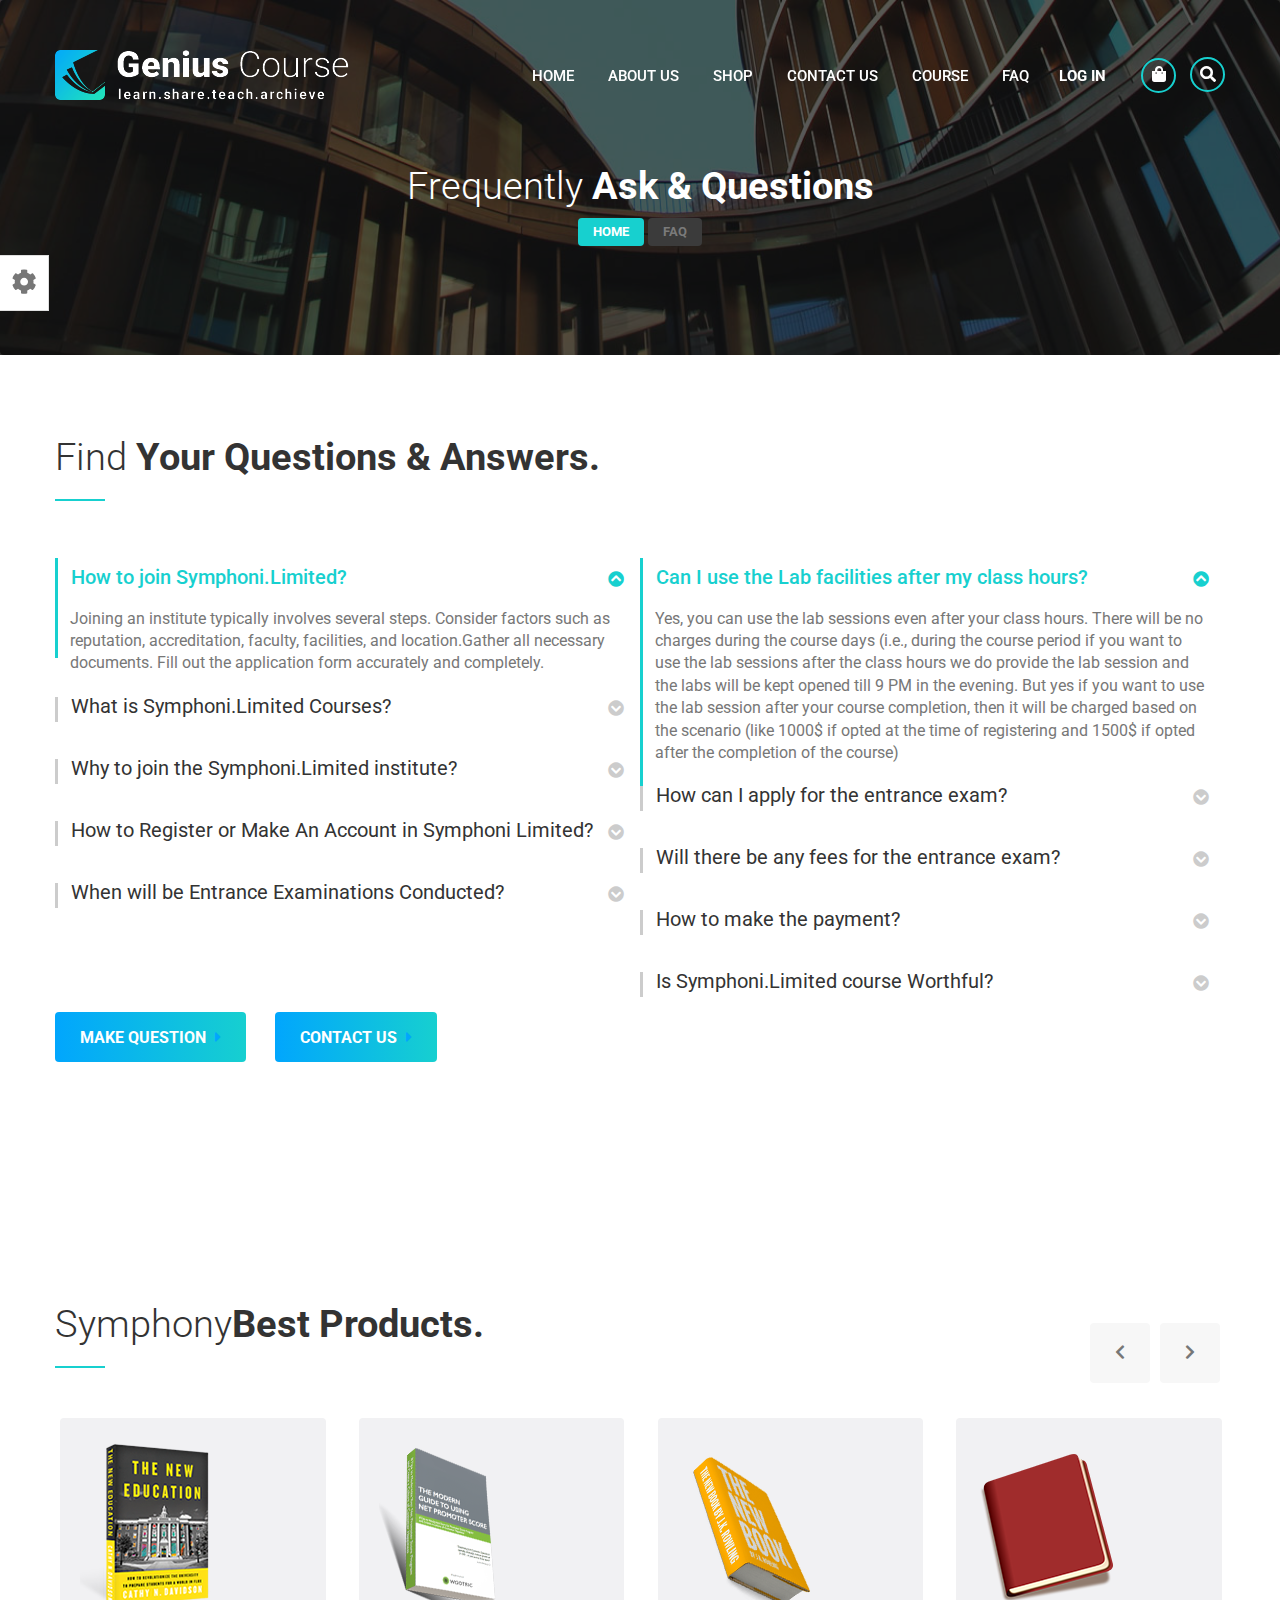
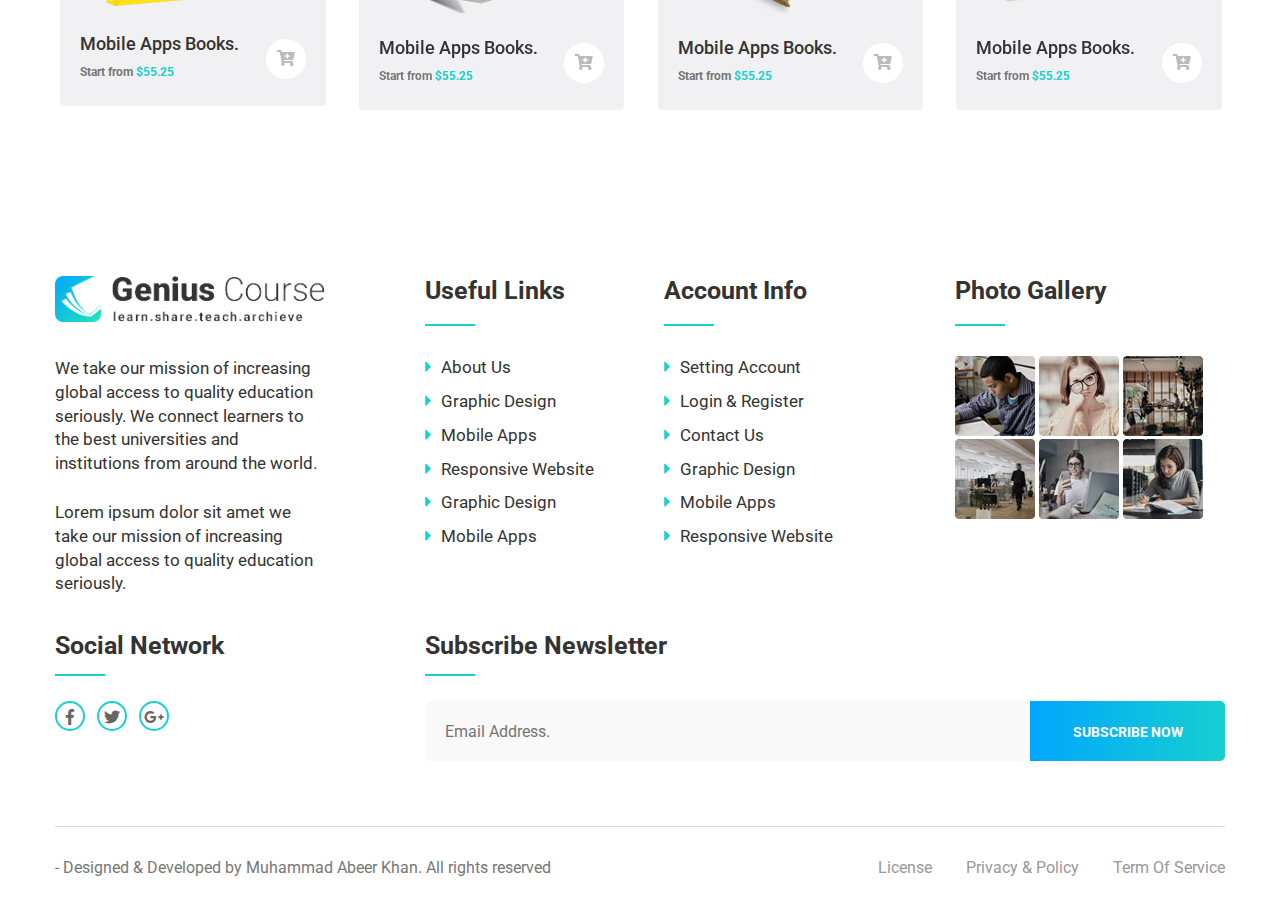
<file: faq.html>
<!doctype html>

<html lang="en">


<head>

	<meta charset="UTF-8">

	<title>FAQ Page</title>







	<!-- Mobile Specific Meta -->

	<meta name="viewport" content="width=device-width, initial-scale=1">



	<link rel="stylesheet" href="assets/css/owl.carousel.css">

	<link rel="stylesheet" href="assets/css/fontawesome-all.css">

	<link rel="stylesheet" href="assets/css/flaticon.css">

	<link rel="stylesheet" type="text/css" href="assets/css/meanmenu.css">

	<link rel="stylesheet" href="assets/css/bootstrap.min.css">

	<link rel="stylesheet" href="assets/css/video.min.css">

	<link rel="stylesheet" href="assets/css/lightbox.css">

	<link rel="stylesheet" href="assets/css/progess.css">

	<link rel="stylesheet" href="assets/css/style.css">

	<link rel="stylesheet" href="assets/css/responsive.css">





	<link rel="stylesheet"  href="assets/css/colors/switch.css">

	<link href="assets/css/colors/color-2.css" rel="alternate stylesheet" type="text/css" title="color-2">

	<link href="assets/css/colors/color-3.css" rel="alternate stylesheet" type="text/css" title="color-3">

	<link href="assets/css/colors/color-4.css" rel="alternate stylesheet" type="text/css" title="color-4">

	<link href="assets/css/colors/color-5.css" rel="alternate stylesheet" type="text/css" title="color-5">

	<link href="assets/css/colors/color-6.css" rel="alternate stylesheet" type="text/css" title="color-6">

	<link href="assets/css/colors/color-7.css" rel="alternate stylesheet" type="text/css" title="color-7">

	<link href="assets/css/colors/color-8.css" rel="alternate stylesheet" type="text/css" title="color-8">

	<link href="assets/css/colors/color-9.css" rel="alternate stylesheet" type="text/css" title="color-9">



</head>



<body>



	<div id="preloader"></div>



			<div id="switch-color" class="color-switcher">

		<div class="open"><i class="fas fa-cog fa-spin"></i></div>

		<h4>COLOR OPTION</h4>

		<ul>

			<li><a class="color-2" onclick="setActiveStyleSheet('color-2'); return true;" href="#!"><i class="fas fa-circle"></i></a> </li>

			<li><a class="color-3" onclick="setActiveStyleSheet('color-3'); return true;" href="#!"><i class="fas fa-circle"></i></a> </li>

			<li><a class="color-4" onclick="setActiveStyleSheet('color-4'); return true;" href="#!"><i class="fas fa-circle"></i></a> </li>

			<li><a class="color-5" onclick="setActiveStyleSheet('color-5'); return true;" href="#!"><i class="fas fa-circle"></i></a> </li>

			<li><a class="color-6" onclick="setActiveStyleSheet('color-6'); return true;" href="#!"><i class="fas fa-circle"></i></a> </li>

			<li><a class="color-7" onclick="setActiveStyleSheet('color-7'); return true;" href="#!"><i class="fas fa-circle"></i></a> </li>

			<li><a class="color-8" onclick="setActiveStyleSheet('color-8'); return true;" href="#!"><i class="fas fa-circle"></i></a> </li>

			<li><a class="color-9" onclick="setActiveStyleSheet('color-9'); return true;" href="#!"><i class="fas fa-circle"></i></a> </li>

		</ul>

		<button class="switcher-light">WIDE </button>

		<button class="switcher-dark">BOX </button>

		<a class="rtl-v" href="RTL_Genius/index.html">RTL </a>

	</div>







	<!-- Start of Header section

		============================================= -->

		<header>
			<div id="main-menu"  class="main-menu-container">
				<div  class="main-menu">
					<div class="container">
						<div class="navbar-default">
							<div class="navbar-header float-left">
								<a class="navbar-brand text-uppercase" href="#"><img src="assets/img/logo/logo.png" alt="logo"></a>
							</div><!-- /.navbar-header -->

						
							<div class="cart-search float-right ul-li">
								<ul>
									<li><a href="check-out.html"><i class="fas fa-shopping-bag"></i></a></li>
									<li>
										<button type="button" class="toggle-overlay search-btn">
											<i class="fas fa-search"></i>
										</button>
										<div class="search-body">
											<div class="search-form">
												<form action="#">
													<input class="search-input" type="search" placeholder="Search Here">
													<div class="outer-close toggle-overlay">
														<button type="button" class="search-close">
															<i class="fas fa-times"></i>
														</button>
													</div>
												</form>
											</div>
										</div>
									</li>
								</ul>
							</div>
							<div class="log-in float-right">
								<a  data-toggle="modal" data-target="#myModal" href="#">log in</a>
								<!-- The Modal -->
								<div class="modal fade" id="myModal" tabindex="-1" role="dialog" aria-hidden="true">
									<div class="modal-dialog">
										<div class="modal-content">

											<!-- Modal Header -->
											<div class="modal-header backgroud-style">
												<div class="gradient-bg"></div>
												<div class="popup-logo">
													<img src="assets/img/logo/p-logo.jpg" alt="">
												</div>
												<div class="popup-text text-center">
													<h2> <span>Login</span> Your Account.</h2>
													<p>Login to our website, or <span>REGISTER</span></p>
												</div>
											</div>

											<!-- Modal body -->
											<div class="modal-body">
												<div class="facebook-login">
													<a href="#">
														<div class="log-in-icon">
															<i class="fab fa-facebook-f"></i>
														</div>
														<div class="log-in-text text-center">
															Login with Facebook
														</div>
													</a>
												</div>
												<div class="alt-text text-center"><a href="#">OR SIGN IN</a> </div>
												<form class="contact_form" action="#" method="POST" enctype="multipart/form-data">
													<div class="contact-info">
														<input class="name" name="Email" type="email" placeholder="Your@email.com*">
													</div>
													<div class="contact-info">
														<input class="pass" name="name" type="password" placeholder="Your password*">
													</div>
													<div class="nws-button text-center white text-capitalize">
														<button type="submit" value="Submit">LOg in Now</button> 
													</div> 
												</form>
												<div class="log-in-footer text-center">
													<p>* Denotes mandatory field.</p>
													<p>** At least one telephone number is required.</p>
												</div>
											</div>
										</div>
									</div>
								</div>
							</div>
							<!-- Collect the nav links, forms, and other content for toggling -->
							<nav class="navbar-menu float-right">
								<div class="nav-menu ul-li">
									<ul>
										<li class="menu-item-has-children ul-li-block">
											<a href="index.html">Home</a>
								
										</li>
										<li><a href="about.html">About Us</a></li>
										<li><a href="shop.html">shop</a></li>
										<li><a href="contact.html">Contact Us</a></li>
										<li><a href="course.html">Course</a></li>
										<li><a href="faq.html">FAQ</a></li>
									
									</ul> 
								</div>
							</nav>

							<div class="mobile-menu">
								<div class="logo"><a href="index.html"><img src="assets/img/logo/logo.png" alt="Logo"></a></div>
								<nav>
									<ul>
										<li><a href="index.html">Home</a>
										</li>
										<li><a href="about.html">About</a></li>
										<li><a href="blog.html">Blog</a>
											<ul>
												<li><a href="blog.html">Blog</a></li>
												<li><a href="blog-single.html">Blog sinlge</a></li>
											</ul>
										</li>
										<li><a href="shop.html">Shop</a>
										</li>
										<li><a href="contact.html">Contact</a></li>
										<li><a href="course.html">Course</a></li>
										<li><a href="faq.html">FAQ</a></li>
									</ul>
								</nav>

							</div>
						</div>
					</div>
				</div>
			</div>
		</header>

 	<!-- Start of Header section

 		============================================= --> 





	<!-- Start of breadcrumb section

		============================================= -->

		<section id="breadcrumb" class="breadcrumb-section relative-position backgroud-style">

			<div class="blakish-overlay"></div>

			<div class="container">

				<div class="page-breadcrumb-content text-center">

					<div class="page-breadcrumb-title">

						<h2 class="breadcrumb-head black bold">Frequently <span>Ask & Questions</span></h2>

					</div>

					<div class="page-breadcrumb-item ul-li">

						<ul class="breadcrumb text-uppercase black">

							<li class="breadcrumb-item"><a href="#">Home</a></li>

							<li class="breadcrumb-item active">FAQ</li>

						</ul>

					</div>

				</div>

			</div>

		</section>

	<!-- End of breadcrumb section

		============================================= -->





	<!-- Start FAQ section

		============================================= -->

		<section id="faq-page" class="faq-page-section">

			<div class="container">

				<div class="faq-element">

					<div class="row">

						<div class="col-md-12">

							<div class="faq-page-tab">

								<div class="section-title-2 mb65 headline text-left">

									<h2>Find <span>Your Questions & Answers.</span></h2>

								</div>


 <div class="faq-tab faq-secound-home-version mb35">

									<!-- <div class="faq-tab-ques  ul-li">

										<div class="tab-button text-left mb45">

											<ul class="product-tab">

												<li class="active" rel="tab1">GENERAL </li>

												<li rel="tab2"> COURSES </li>

												<li rel="tab3"> TEACHERS </li>

												<li rel="tab4">  EVENTS  </li>

												<li rel="tab5">  OTHERS  </li>

											</ul>

										</div>  -->

										<!-- /tab-head -->



										<!-- tab content -->

										<div class="tab-container">



											<!-- 1st tab -->

											<div id="tab1" class="tab-content-1 pt35">

												<div id="accordion" class="panel-group">

													<div class="row ml-0 mr-0">

														<div class="col-md-6">

															<div class="panel">

																<div class="panel-title" id="headingOne">

																	<h3 class="mb-0">

																		<button class="btn btn-link" data-toggle="collapse" data-target="#collapseOne" aria-expanded="true" aria-controls="collapseOne">

																			How to join Symphoni.Limited?

																		</button>

																	</h3>

																</div>

																<div id="collapseOne" class="collapse show" aria-labelledby="headingOne" data-parent="#accordion">

																	<div class="panel-body">

																		Joining an institute typically involves several steps. Consider factors such as reputation, accreditation, faculty, facilities, and location.Gather all necessary documents. Fill out the application form accurately and completely.

																	</div>

																</div>

															</div>

															<div class="panel">

																<div class="panel-title" id="headingTwo">

																	<h3 class="mb-0">

																		<button class="btn btn-link collapsed" data-toggle="collapse" data-target="#collapseTwo" aria-expanded="true" aria-controls="collapseTwo">

																			What is Symphoni.Limited Courses?

																		</button>

																	</h3>

																</div>

																<div id="collapseTwo" class="collapse" aria-labelledby="headingTwo" data-parent="#accordion">

																	<div class="panel-body">

																Symphoni Limited is a global career education company that offers a variety of courses in information technology, aviation, and hospitality sectors. The courses provided by Aptech are designed to equip students with the skills and knowledge needed for careers in these industries. 
																	</div>

																</div>

															</div>

															<div class="panel">

																<div class="panel-title" id="headingThree">

																	<h3 class="mb-0">

																		<button class="btn btn-link collapsed" data-toggle="collapse" data-target="#collapseThree" aria-expanded="true" aria-controls="collapseThree">

																			Why to join the Symphoni.Limited institute?

																		</button>

																	</h3>

																</div>

																<div id="collapseThree" class="collapse" aria-labelledby="headingThree" data-parent="#accordion">

																	<div class="panel-body">

																		Symphoni Limited Offers IT career courses in software development, programming, web development, and other IT-related fields.
																		Provides training in popular programming languages and technologies.
																	</div>

																</div>

															</div>

															<div class="panel">

																<div class="panel-title" id="heading65">

																	<h3 class="mb-0">

																		<button class="btn btn-link  collapsed" data-toggle="collapse" data-target="#collapse65" aria-expanded="true" aria-controls="collapse65">

																			How to Register or Make An Account in Symphoni Limited?

																		</button>

																	</h3>

																</div>

																<div id="collapse65" class="collapse" aria-labelledby="heading65" data-parent="#accordion">

																	<div class="panel-body">

																		Navigate through the website to find the section related to the type of courses you are interested in , computer education, animation, aviation, Browse through the available courses to find the one that suits your needs.

																	</div>

																</div>

															</div>

															<div class="panel">

																<div class="panel-title" id="heading78">

																	<h3 class="mb-0">

																		<button class="btn btn-link  collapsed" data-toggle="collapse" data-target="#collapse78" aria-expanded="true" aria-controls="collapse78">

																			When will be Entrance Examinations Conducted?

																		</button>

																	</h3>

																</div>

																<div id="collapse78" class="collapse" aria-labelledby="heading78" data-parent="#accordion">

																	<div class="panel-body">
																		Once in 6months, and one need to check the website for knowing when is the entrance exam entitled, the fees for the entrance exam admin will decide and displayed on the application form, etc. are to be listed

																	</div>

																</div>

															</div>

														</div>



														<div class="col-md-6">

															<div class="panel">

																<div class="panel-title" id="heading22">

																	<h3 class="mb-0">

																		<button class="btn btn-link" data-toggle="collapse" data-target="#collapse22" aria-expanded="true" aria-controls="collapse22">

																			Can I use the Lab facilities after my class hours? 

																		</button>

																	</h3>

																</div>

																<div id="collapse22" class="collapse show" aria-labelledby="heading22" data-parent="#accordion">

																	<div class="panel-body">
																		Yes, you can use the lab
																		sessions even after your class hours. There will be no charges during the course days (i.e., during the course period if you want to use the lab sessions after the class hours we do provide the lab session and the labs will be kept opened till 9 PM in the evening. But yes if you want to use the lab session after your course completion, then it will be charged based on the scenario (like 1000$ if opted at the time of registering and 1500$ if opted after the completion of the course)

																	</div>

																</div>

															</div>

															<div class="panel">

																<div class="panel-title" id="headingFoure">

																	<h3 class="mb-0">

																		<button class="btn btn-link collapsed" data-toggle="collapse" data-target="#collapseFoure" aria-expanded="true" aria-controls="collapseFoure">

																			How can I apply for the entrance exam?

																		</button>

																	</h3>

																</div>

																<div id="collapseFoure" class="collapse"  data-parent="#accordion">

																	<div class="panel-body">

																		once the entrance exams are entitled, one need to visit the centre for applying it through paper and fill all the necessary details through online the application form one should chose which course wanted to pursue.

																	</div>

																</div>

															</div>

															<div class="panel">

																<div class="panel-title" id="heading33">

																	<h3 class="mb-0">

																		<button class="btn btn-link collapsed" data-toggle="collapse" data-target="#collapse33" aria-expanded="true" aria-controls="collapse33">

																			Will there be any fees for the entrance exam?

																		</button>

																	</h3>

																</div>

																<div id="collapse33" class="collapse" aria-labelledby="heading33" data-parent="#accordion">

																	<div class="panel-body">
																		Remember that fees may vary based on the course, location, and other factors. Additionally, fee structures and policies may change, so it's essential to get the most recent information directly from Symphoni.Limited.

																	</div>

																</div>

															</div>

															<div class="panel">

																<div class="panel-title" id="heading36">

																	<h3 class="mb-0">

																		<button class="btn btn-link  collapsed" data-toggle="collapse" data-target="#collapse36" aria-expanded="true" aria-controls="collapse36">

																			How to make the payment?

																		</button>

																	</h3>

																</div>

																<div id="collapse36" class="collapse" aria-labelledby="heading36" data-parent="#accordion">

																	<div class="panel-body">

																		Payment can be done through draft, or through cheque or through cash. For making the payment through cash, one needs to come to one of the centre of the institute, and make the payment there itself. Once the payment is done (through cash or through DD), the student willbe provided with the receipt with a receipt number. This receipt number is to be inputted in the application form.

																	</div>

																</div>

															</div>

															<div class="panel">

																<div class="panel-title" id="heading998">

																	<h3 class="mb-0">

																		<button class="btn btn-link  collapsed" data-toggle="collapse" data-target="#collapse998" aria-expanded="true" aria-controls="collapse998">

																		Is Symphoni.Limited course Worthful?

																		</button>

																	</h3>

																</div>

																<div id="collapse998" class="collapse" aria-labelledby="heading998" data-parent="#accordion">

																	<div class="panel-body">

																		Whether an Symphoni.Limited course is considered "worthful" depends on various factors, including your career goals, the specific course you are interested in, your learning preferences, and the industry demand for the skills acquired through the course.
																	</div>

																</div>

															</div>

														</div>

													</div>

													<!-- end of #accordion -->

												</div>

											</div>

											<!-- #tab1 -->



											<!-- <div id="tab2" class="tab-content-1 pt35">

												<div id="accordion-2" class="panel-group">

													<div class="panel">

														<div class="panel-title" id="headingSix">

															<h3 class="mb-0">

																<button class="btn btn-link" data-toggle="collapse" data-target="#collapseSix" aria-expanded="true" aria-controls="collapseSix">

																	How to Register or Make An Account in Genius?

																</button>

															</h3>

														</div>

														<div id="collapseSix" class="collapse show" aria-labelledby="headingSix" data-parent="#accordion-2">

															<div class="panel-body">

																Lorem ipsum dolor sit amet, consectetuer adipiscing elit, sed diam nonummy nibh euismod tincidunt ut laoreet dolore magna aliquam volutpat. Ut wisi enim ad minim veniam consectetuer adipiscing elit, sed diam nonummy.

															</div>

														</div>

													</div>

													<div class="panel">

														<div class="panel-title" id="headingSeven">

															<h3 class="mb-0">

																<button class="btn btn-link collapsed" data-toggle="collapse" data-target="#collapseSeven" aria-expanded="true" aria-controls="collapseSeven">

																	What is Symphony Courses?

																</button>

															</h3>

														</div>

														<div id="collapseSeven" class="collapse" aria-labelledby="headingSeven" data-parent="#accordion-2">

															<div class="panel-body">

																Lorem ipsum dolor sit amet, consectetuer adipiscing elit, sed diam nonummy nibh euismod tincidunt ut laoreet dolore magna aliquam volutpat. Ut wisi enim ad minim veniam consectetuer adipiscing elit, sed diam nonummy.

															</div>

														</div>

													</div>

													<div class="panel">

														<div class="panel-title" id="headingEight">

															<h3 class="mb-0">

																<button class="btn btn-link collapsed" data-toggle="collapse" data-target="#collapseEight" aria-expanded="true" aria-controls="collapseEight">

																	What Lorem Ipsum Dolor Sit Amet Consectuerer?

																</button>

															</h3>

														</div>

														<div id="collapseEight" class="collapse" aria-labelledby="headingEight" data-parent="#accordion-2">

															<div class="panel-body">

																Lorem ipsum dolor sit amet, consectetuer adipiscing elit, sed diam nonummy nibh euismod tincidunt ut laoreet dolore magna aliquam volutpat. Ut wisi enim ad minim veniam consectetuer adipiscing elit, sed diam nonummy.

															</div>

														</div>

													</div>

													<div class="panel">

														<div class="panel-title" id="headingNine">

															<h3 class="mb-0">

																<button class="btn btn-link collapsed" data-toggle="collapse" data-target="#collapseNine" aria-expanded="true" aria-controls="collapseNine">

																	Adipiscing Diamet Nonnumy Nibh Euismod?

																</button>

															</h3>

														</div>

														<div id="collapseNine" class="collapse" aria-labelledby="headingNine" data-parent="#accordion-2">

															<div class="panel-body">

																Lorem ipsum dolor sit amet, consectetuer adipiscing elit, sed diam nonummy nibh euismod tincidunt ut laoreet dolore magna aliquam volutpat. Ut wisi enim ad minim veniam consectetuer adipiscing elit, sed diam nonummy.

															</div>

														</div>

													</div>

												</div> -->

												<!-- end of #accordion -->

											<!-- </div> -->

											<!-- #tab2 -->



											<!-- <div id="tab3" class="tab-content-1 pt35">

												<div class="row">

													<div class="col-md-6">

														<div class="ques-ans mb45 headline">

															<h3> What is  Symphony Courses?</h3>

															<p>Lorem ipsum dolor sit amet, consectetuer adipiscing elit, sed diam nonummy nibh euismod tincidunt ut laoreet dolore magna aliquam volutpat. Ut wisi enim ad minim veniam.</p>

														</div>



														<div class="ques-ans mb45 headline">

															<h3> What Lorem Ipsum Dolor Sit Amet Consectuerer?</h3>

															<p>Lorem ipsum dolor sit amet, consectetuer adipiscing elit, sed diam nonummy nibh euismod tincidunt ut laoreet dolore magna aliquam volutpat. Ut wisi enim ad minim veniam.</p>

														</div>

													</div>



													<div class="col-md-6">

														<div class="ques-ans mb45 headline">

															<h3> How to Register or Make An Account in Genius?</h3>

															<p>Lorem ipsum dolor sit amet, consectetuer adipiscing elit, sed diam nonummy nibh euismod tincidunt ut laoreet dolore magna aliquam volutpat. Ut wisi enim ad minim veniam.</p>

														</div>



														<div class="ques-ans mb45 headline">

															<h3> Adipiscing Diamet Nonnumy Nibh Euismod?</h3>

															<p>Lorem ipsum dolor sit amet, consectetuer adipiscing elit, sed diam nonummy nibh euismod tincidunt ut laoreet dolore magna aliquam volutpat. Ut wisi enim ad minim veniam.</p>

														</div>

													</div>

												</div>

											</div> -->

											<!-- #tab3 -->



											<!-- <div id="tab4" class="tab-content-1 pt35">

												<div class="row">

													<div class="col-md-6">

														<div class="ques-ans mb45 headline">

															<h3> What is Symphony Courses?</h3>

															<p>Lorem ipsum dolor sit amet, consectetuer adipiscing elit, sed diam nonummy nibh euismod tincidunt ut laoreet dolore magna aliquam volutpat. Ut wisi enim ad minim veniam.</p>

														</div>



														<div class="ques-ans mb45 headline">

															<h3> What Lorem Ipsum Dolor Sit Amet Consectuerer?</h3>

															<p>Lorem ipsum dolor sit amet, consectetuer adipiscing elit, sed diam nonummy nibh euismod tincidunt ut laoreet dolore magna aliquam volutpat. Ut wisi enim ad minim veniam.</p>

														</div>

													</div>



													<div class="col-md-6">

														<div class="ques-ans mb45 headline">

															<h3> How to Register or Make An Account in Genius?</h3>

															<p>Lorem ipsum dolor sit amet, consectetuer adipiscing elit, sed diam nonummy nibh euismod tincidunt ut laoreet dolore magna aliquam volutpat. Ut wisi enim ad minim veniam.</p>

														</div>



														<div class="ques-ans mb45 headline">

															<h3> Adipiscing Diamet Nonnumy Nibh Euismod?</h3>

															<p>Lorem ipsum dolor sit amet, consectetuer adipiscing elit, sed diam nonummy nibh euismod tincidunt ut laoreet dolore magna aliquam volutpat. Ut wisi enim ad minim veniam.</p>

														</div>

													</div>

												</div>

											</div> -->

											<!-- #tab3 -->



											<!-- <div id="tab5" class="tab-content-1 pt35">

												<div class="row">

													<div class="col-md-6">

														<div class="ques-ans mb45 headline">

															<h3> What is Symphony Courses?</h3>

															<p>Lorem ipsum dolor sit amet, consectetuer adipiscing elit, sed diam nonummy nibh euismod tincidunt ut laoreet dolore magna aliquam volutpat. Ut wisi enim ad minim veniam.</p>

														</div>



														<div class="ques-ans mb45 headline">

															<h3> What Lorem Ipsum Dolor Sit Amet Consectuerer?</h3>

															<p>Lorem ipsum dolor sit amet, consectetuer adipiscing elit, sed diam nonummy nibh euismod tincidunt ut laoreet dolore magna aliquam volutpat. Ut wisi enim ad minim veniam.</p>

														</div>

													</div>



													<div class="col-md-6">

														<div class="ques-ans mb45 headline">

															<h3> How to Register or Make An Account in Genius?</h3>

															<p>Lorem ipsum dolor sit amet, consectetuer adipiscing elit, sed diam nonummy nibh euismod tincidunt ut laoreet dolore magna aliquam volutpat. Ut wisi enim ad minim veniam.</p>

														</div>



														<div class="ques-ans mb45 headline">

															<h3> Adipiscing Diamet Nonnumy Nibh Euismod?</h3>

															<p>Lorem ipsum dolor sit amet, consectetuer adipiscing elit, sed diam nonummy nibh euismod tincidunt ut laoreet dolore magna aliquam volutpat. Ut wisi enim ad minim veniam.</p>

														</div>

													</div>

												</div>

											</div> -->

											<!-- #tab3 -->

										<!-- </div>

									</div>

								</div>

							</div>
						-->
							<div class="about-btn">

								<div class="genius-btn gradient-bg text-center text-uppercase ul-li-block bold-font">

									<a href="#">Make Question <i class="fas fa-caret-right"></i></a>

								</div>

								<div class="genius-btn gradient-bg text-center text-uppercase ul-li-block bold-font">

									<a href="#">contact us <i class="fas fa-caret-right"></i></a>

								</div>

							</div>

						</div>

					</div>

				</div>

			</div> 

		</section>

	<!-- End FAQ section

		============================================= -->





	<!-- Start of recent view product

		============================================= -->

		<section id="best-product" class="best-product-section recent-view-section">

			<div class="container">

				<div class="section-title-2 mb65 headline text-left">

					<h2> Symphony<span>Best Products.</span></h2>

				</div>

				<div id="best-product-slide-item" class="best-product-slide">

					<div class="product-img-text">

						<div class="product-img text-center mb20">

							<img src="assets/img/product/bp-1.png" alt="">

						</div>

						<div class="product-text-content relative-position">

							<div class="best-title-price float-left">

								<div class="course-title headline">

									<h3><a href="#">Mobile Apps Books.</a></h3>

								</div>

								<div class="price-start">

									Start from

									<span>$55.25</span>

								</div>

							</div>

							<div class="add-cart text-center">

								<i class="fas fa-cart-plus"></i>

							</div>

						</div>

					</div>



					<div class="product-img-text">

						<div class="product-img text-center mb20">

							<img src="assets/img/product/bp-2.png" alt="">

						</div>

						<div class="product-text-content relative-position">

							<div class="best-title-price float-left">

								<div class="course-title headline">

									<h3><a href="#">Mobile Apps Books.</a></h3>

								</div>

								<div class="price-start">

									Start from

									<span>$55.25</span>

								</div>

							</div>

							<div class="add-cart text-center">

								<i class="fas fa-cart-plus"></i>

							</div>

						</div>

					</div>

					<div class="product-img-text">

						<div class="product-img text-center mb20">

							<img src="assets/img/product/bp-3.png" alt="">

						</div>

						<div class="product-text-content relative-position">

							<div class="best-title-price float-left">

								<div class="course-title headline">

									<h3><a href="#">Mobile Apps Books.</a></h3>

								</div>

								<div class="price-start">

									Start from

									<span>$55.25</span>

								</div>

							</div>

							<div class="add-cart text-center">

								<i class="fas fa-cart-plus"></i>

							</div>

						</div>

					</div>

					<div class="product-img-text">

						<div class="product-img text-center mb20">

							<img src="assets/img/product/bp-4.png" alt="">

						</div>

						<div class="product-text-content relative-position">

							<div class="best-title-price float-left">

								<div class="course-title headline">

									<h3><a href="#">Mobile Apps Books.</a></h3>

								</div>

								<div class="price-start">

									Start from

									<span>$55.25</span>

								</div>

							</div>

							<div class="add-cart text-center">

								<i class="fas fa-cart-plus"></i>

							</div>

						</div>

					</div>

					<div class="product-img-text">

						<div class="product-img text-center mb20">

							<img src="assets/img/product/bp-1.png" alt="">

						</div>

						<div class="product-text-content relative-position">

							<div class="best-title-price float-left">

								<div class="course-title headline">

									<h3><a href="#">Mobile Apps Books.</a></h3>

								</div>

								<div class="price-start">

									Start from

									<span>$55.25</span>

								</div>

							</div>

							<div class="add-cart text-center">

								<i class="fas fa-cart-plus"></i>

							</div>

						</div>

					</div>

					<div class="product-img-text">

						<div class="product-img text-center mb20">

							<img src="assets/img/product/bp-2.png" alt="">

						</div>

						<div class="product-text-content relative-position">

							<div class="best-title-price float-left">

								<div class="course-title headline">

									<h3><a href="#">Mobile Apps Books.</a></h3>

								</div>

								<div class="price-start">

									Start from

									<span>$55.25</span>

								</div>

							</div>

							<div class="add-cart text-center">

								<i class="fas fa-cart-plus"></i>

							</div>

						</div>

					</div>

					<div class="product-img-text">

						<div class="product-img text-center mb20">

							<img src="assets/img/product/bp-3.png" alt="">

						</div>

						<div class="product-text-content relative-position">

							<div class="best-title-price float-left">

								<div class="course-title headline">

									<h3><a href="#">Mobile Apps Books.</a></h3>

								</div>

								<div class="price-start">

									Start from

									<span>$55.25</span>

								</div>

							</div>

							<div class="add-cart text-center">

								<i class="fas fa-cart-plus"></i>

							</div>

						</div>

					</div>

				</div>

			</div>

		</section>

	<!-- End of recent view product

		============================================= -->





	<!-- Start of footer section

		============================================= -->

		<footer>

			<section id="footer-area" class="footer-area-section">

				<div class="container">

					<div class="footer-content pb10">

						<div class="row">

							<div class="col-md-3">

								<div class="footer-widget">

									<div class="footer-logo mb35">

										<img src="assets/img/logo/f-logo.png" alt="">

									</div>

									<div class="footer-about-text">

										<p>We take our mission of increasing global access to quality education seriously. We connect learners to the best universities and institutions from around the world.</p>

										<p>Lorem ipsum dolor sit amet we take our mission of increasing global access to quality education seriously. </p>

									</div>

								</div>

							</div>

							<div class="col-md-6">

								<div class="footer-widget">

									<div class="footer-menu ul-li-block">

										<h2 class="widget-title">Useful Links</h2>

										<ul>

											<li><a href="#"><i class="fas fa-caret-right"></i>About Us</a></li>

											<li><a href="#"><i class="fas fa-caret-right"></i>Graphic Design</a></li>

											<li><a href="#"><i class="fas fa-caret-right"></i>Mobile Apps</a></li>

											<li><a href="#"><i class="fas fa-caret-right"></i>Responsive Website</a></li>

											<li><a href="#"><i class="fas fa-caret-right"></i>Graphic Design</a></li>

											<li><a href="#"><i class="fas fa-caret-right"></i>Mobile Apps</a></li>

										</ul>

									</div>

								</div>

								<div class="footer-menu ul-li-block">

									<h2 class="widget-title">Account Info</h2>

									<ul>

										<li><a href="#"><i class="fas fa-caret-right"></i>Setting Account</a></li>

										<li><a href="#"><i class="fas fa-caret-right"></i>Login & Register</a></li>

										<li><a href="#"><i class="fas fa-caret-right"></i>Contact Us</a></li>

										<li><a href="#"><i class="fas fa-caret-right"></i>Graphic Design</a></li>

										<li><a href="#"><i class="fas fa-caret-right"></i>Mobile Apps</a></li>

										<li><a href="#"><i class="fas fa-caret-right"></i>Responsive Website</a></li>

									</ul>

								</div>

							</div>

							<div class="col-md-3">

								<div class="footer-widget">

									<h2 class="widget-title">Photo Gallery</h2>

									<div class="photo-list ul-li">

										<ul>

											<li>

												<img src="assets/img/gallery/g-1.jpg" alt="">

												<div class="blakish-overlay"></div>

												<div class="pop-up-icon">

													<a href="assets/img/gallery/g-1.jpg" data-lightbox="roadtrip">

														<i class="fas fa-search"></i>

													</a>

												</div>

											</li>

											<li>

												<img src="assets/img/gallery/g-2.jpg" alt="">

												<div class="blakish-overlay"></div>

												<div class="pop-up-icon">

													<a href="assets/img/gallery/g-2.jpg" data-lightbox="roadtrip">

														<i class="fas fa-search"></i>

													</a>

												</div>

											</li>

											<li>

												<img src="assets/img/gallery/g-3.jpg" alt="">

												<div class="blakish-overlay"></div>

												<div class="pop-up-icon">

													<a href="assets/img/gallery/g-3.jpg" data-lightbox="roadtrip">	<i class="fas fa-search"></i></a>

												</div>

											</li>

											<li>

												<img src="assets/img/gallery/g-4.jpg" alt="">

												<div class="blakish-overlay"></div>

												<div class="pop-up-icon">

													<a href="assets/img/gallery/g-4.jpg" data-lightbox="roadtrip">	<i class="fas fa-search"></i></a>

												</div>

											</li>

											<li>

												<img src="assets/img/gallery/g-5.jpg" alt="">

												<div class="blakish-overlay"></div>

												<div class="pop-up-icon">

													<a href="assets/img/gallery/g-5.jpg" data-lightbox="roadtrip">	<i class="fas fa-search"></i></a>

												</div>

											</li>

											<li>

												<img src="assets/img/gallery/g-6.jpg" alt="">

												<div class="blakish-overlay"></div>

												<div class="pop-up-icon">

													<a href="assets/img/gallery/g-6.jpg" data-lightbox="roadtrip">	<i class="fas fa-search"></i></a>

												</div>



											</li>

										</ul>

									</div>

								</div>

							</div>

						</div>

					</div> 

					<!-- /footer-widget-content -->

					<div class="footer-social-subscribe mb65">

						<div class="row">

							<div class="col-md-3">

								<div class="footer-social ul-li">

									<h2 class="widget-title">Social Network</h2>

									<ul>

										<li><a href="#"><i class="fab fa-facebook-f"></i></a></li>

										<li><a href="#"><i class="fab fa-twitter"></i></a></li>

										<li><a href="#"><i class="fab fa-google-plus-g"></i></a></li>

									</ul>

								</div>

							</div>

							<div class="col-md-9">

								<div class="subscribe-form">

									<h2 class="widget-title">Subscribe Newsletter</h2>



									<div class="subs-form relative-position">

										<form action="#" method="post">

											<input class="course" name="course" type="email" placeholder="Email Address.">

											<div class="nws-button text-center  gradient-bg text-uppercase">

												<button type="submit" value="Submit">Subscribe now</button> 

											</div>

										</form>

									</div>

								</div>

							</div>

						</div>

					</div>



					<div class="copy-right-menu">

						<div class="row">

							<div class="col-md-6">

								<div class="copy-right-text">

									<p> - Designed & Developed by <a href="https://jthemes.com/" title="Best Premium WordPress, HTML Template Store"> Muhammad Abeer Khan</a>. All rights reserved</p>

								</div>

							</div>

							<div class="col-md-6">

								<div class="copy-right-menu-item float-right ul-li">

									<ul>

										<li><a href="#">License</a></li>

										<li><a href="#">Privacy & Policy</a></li>

										<li><a href="#">Term Of Service</a></li>

									</ul>

								</div>

							</div>

						</div>

					</div>

				</div>

			</section>

		</footer>

	<!-- End of footer section

		============================================= -->







		<!-- For Js Library -->

		<script src="assets/js/jquery-2.1.4.min.js"></script>

		<script src="assets/js/bootstrap.min.js"></script>

		<script src="assets/js/popper.min.js"></script>

		<script src="assets/js/owl.carousel.min.js"></script>

		<script src="assets/js/jarallax.js"></script>

		<script src="assets/js/jquery.magnific-popup.min.js"></script>

		<script src="assets/js/lightbox.js"></script>

		<script src="assets/js/jquery.meanmenu.js"></script>

		<script src="assets/js/scrollreveal.min.js"></script>

		<script src="assets/js/jquery.counterup.min.js"></script>

		<script src="assets/js/waypoints.min.js"></script>

		<script src="assets/js/jquery-ui.js"></script>

		<script src="assets/js/gmap3.min.js"></script>

		<script src="assets/js/switch.js"></script>

		<script src="http://maps.google.com/maps/api/js?key=AIzaSyC61_QVqt9LAhwFdlQmsNwi5aUJy9B2SyA"></script>



    	<script src="assets/js/script.js"></script>

	</body>


</html>
</file>
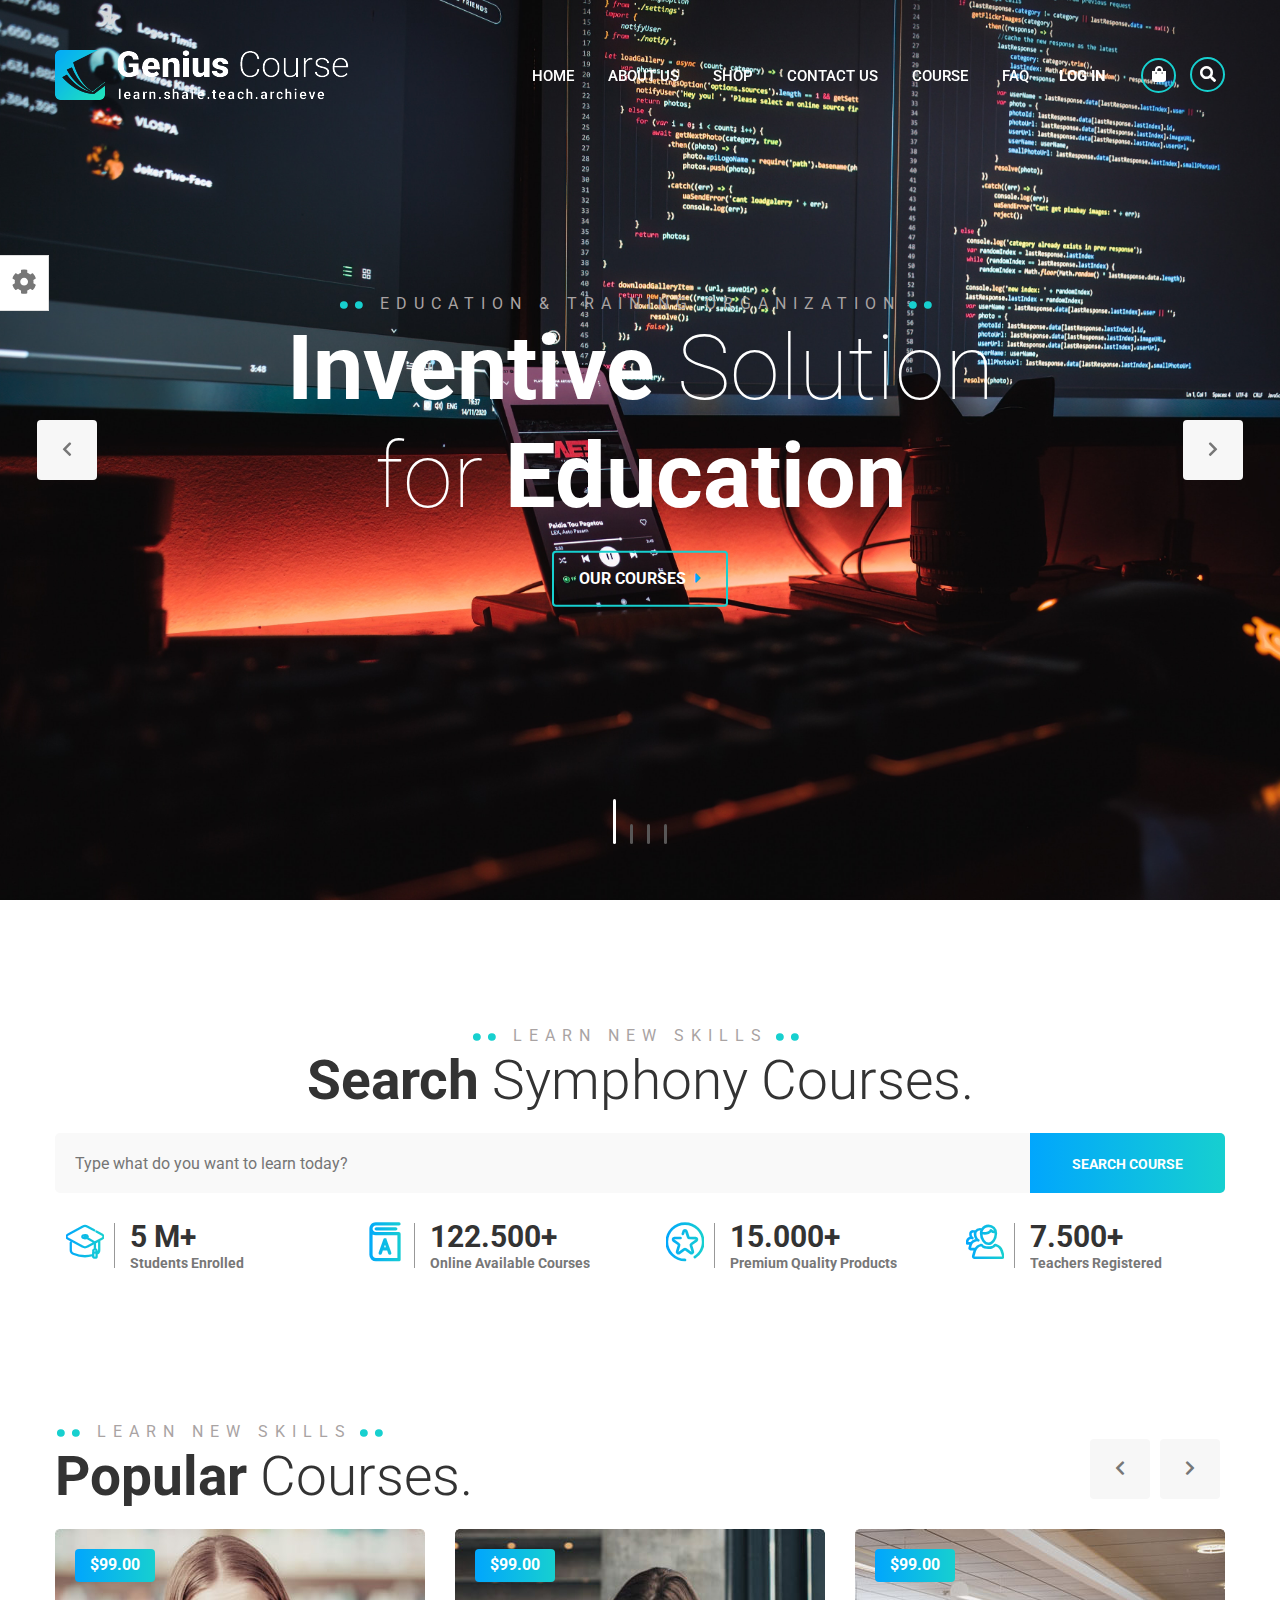
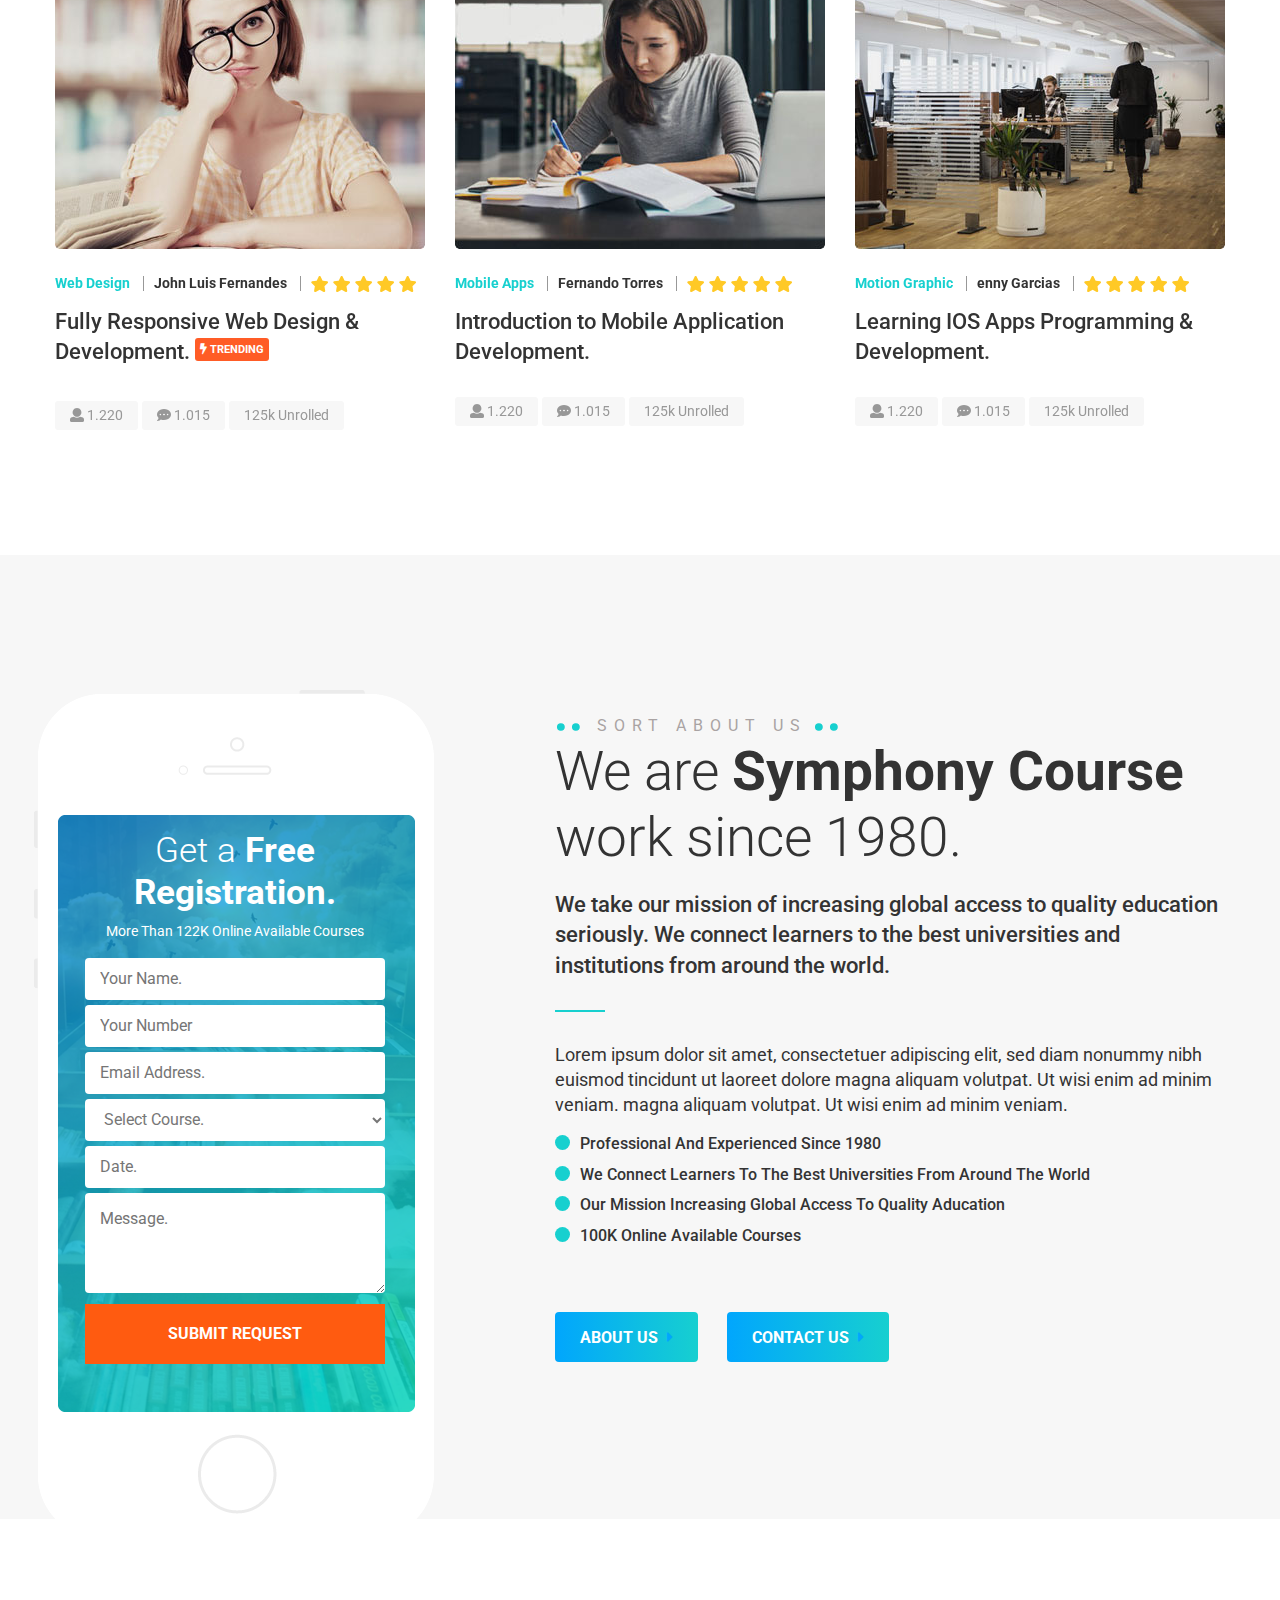
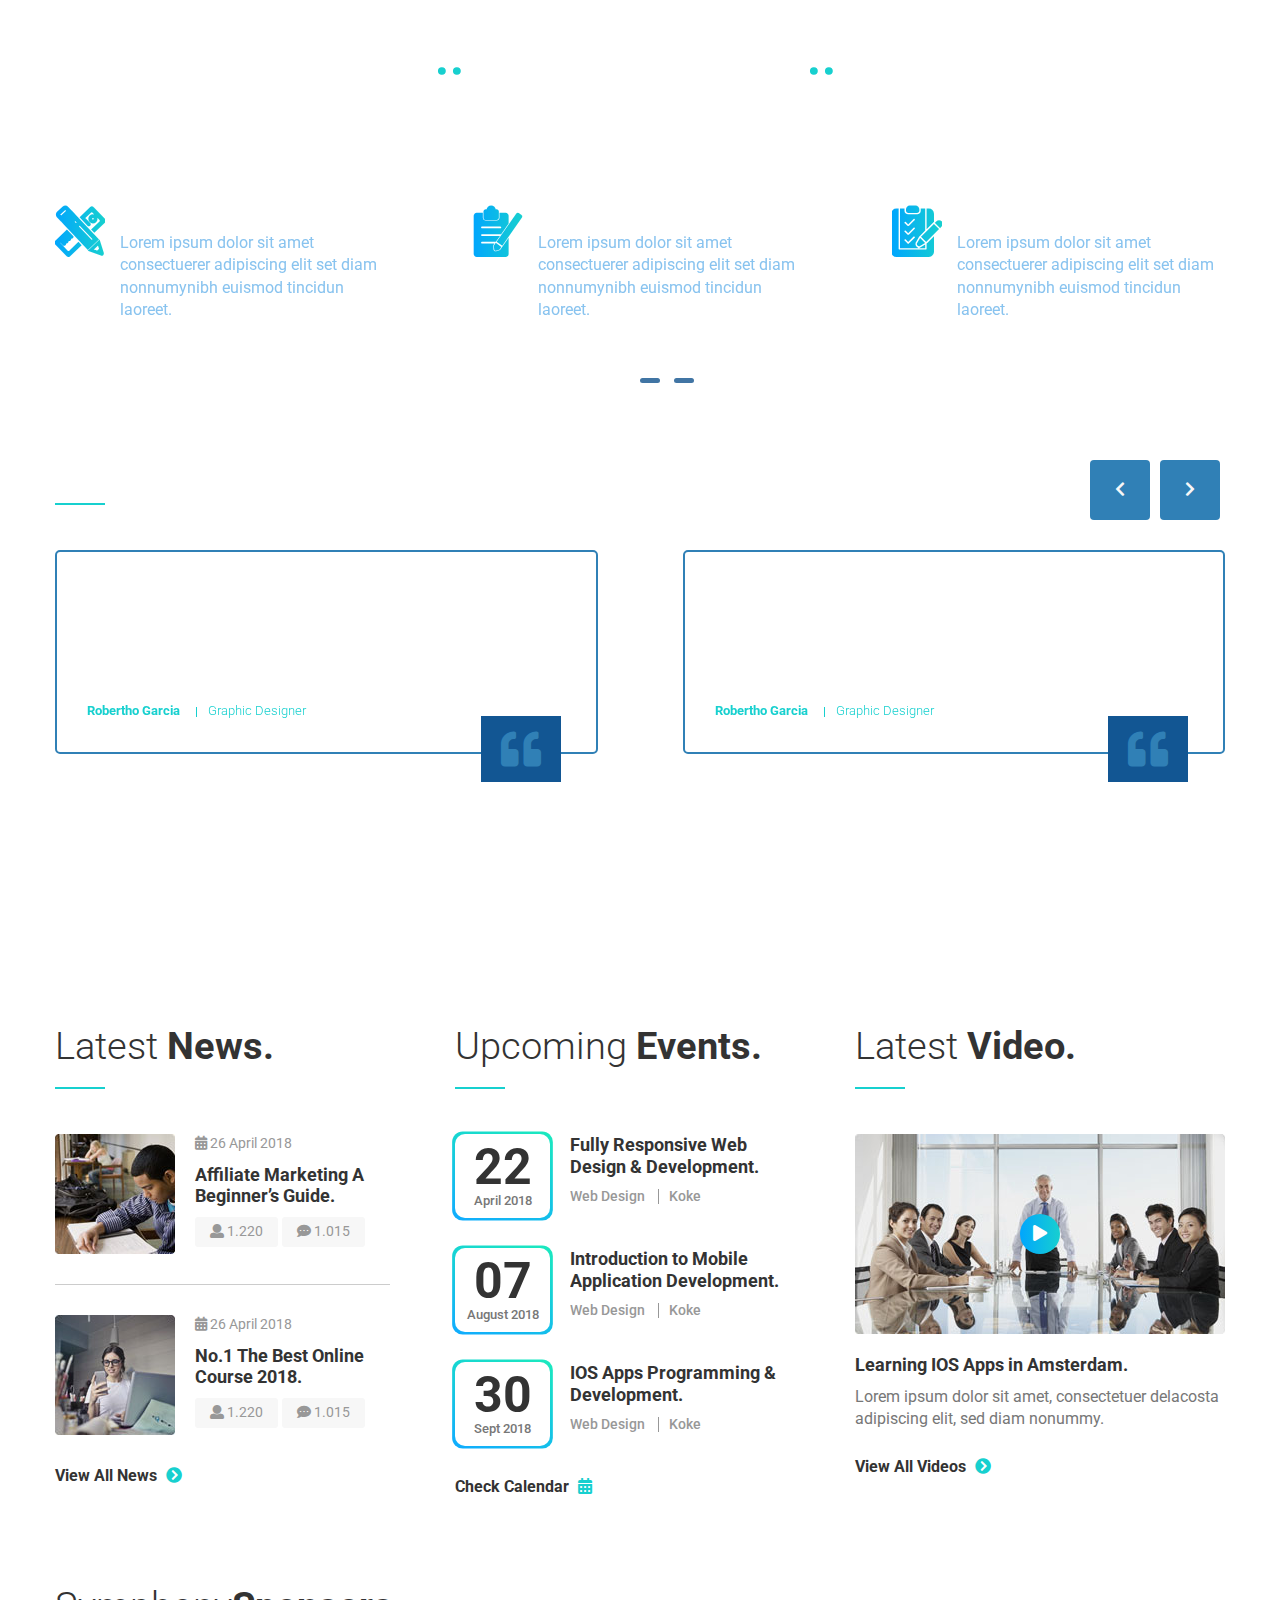
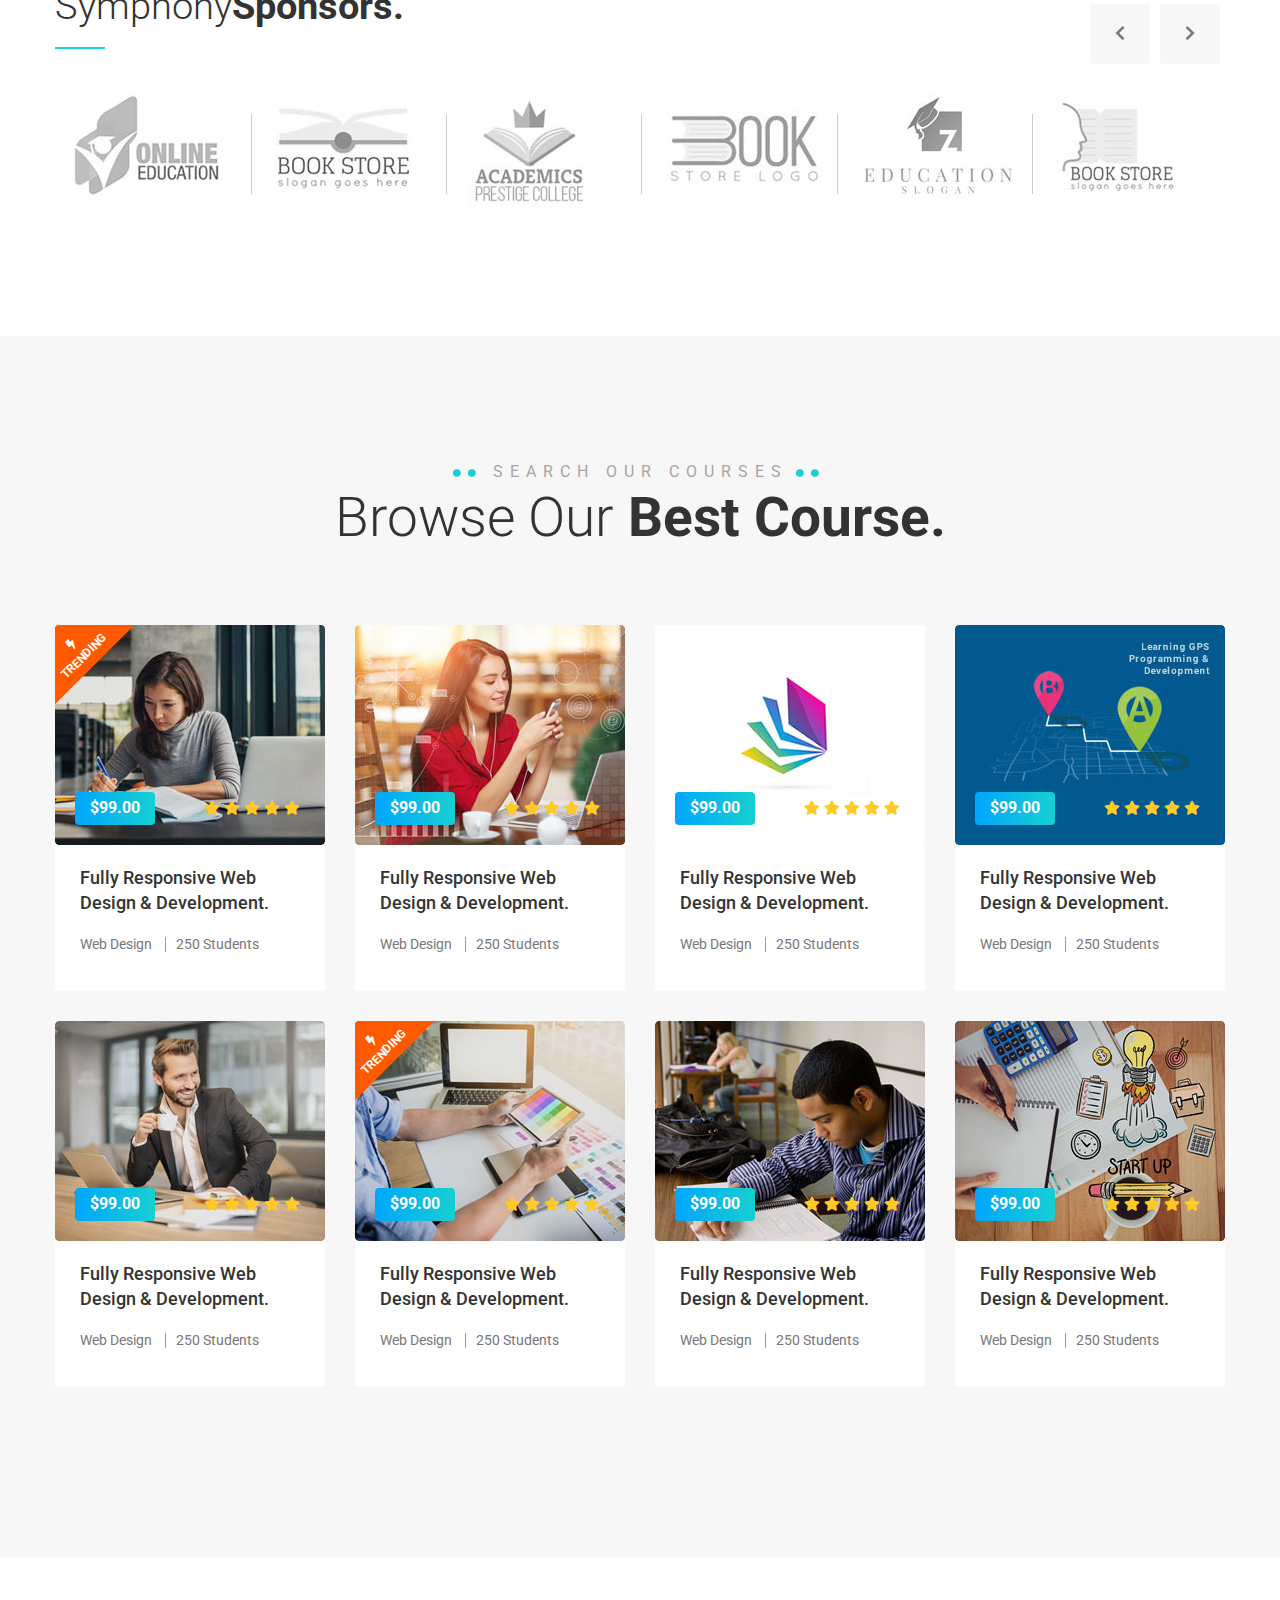
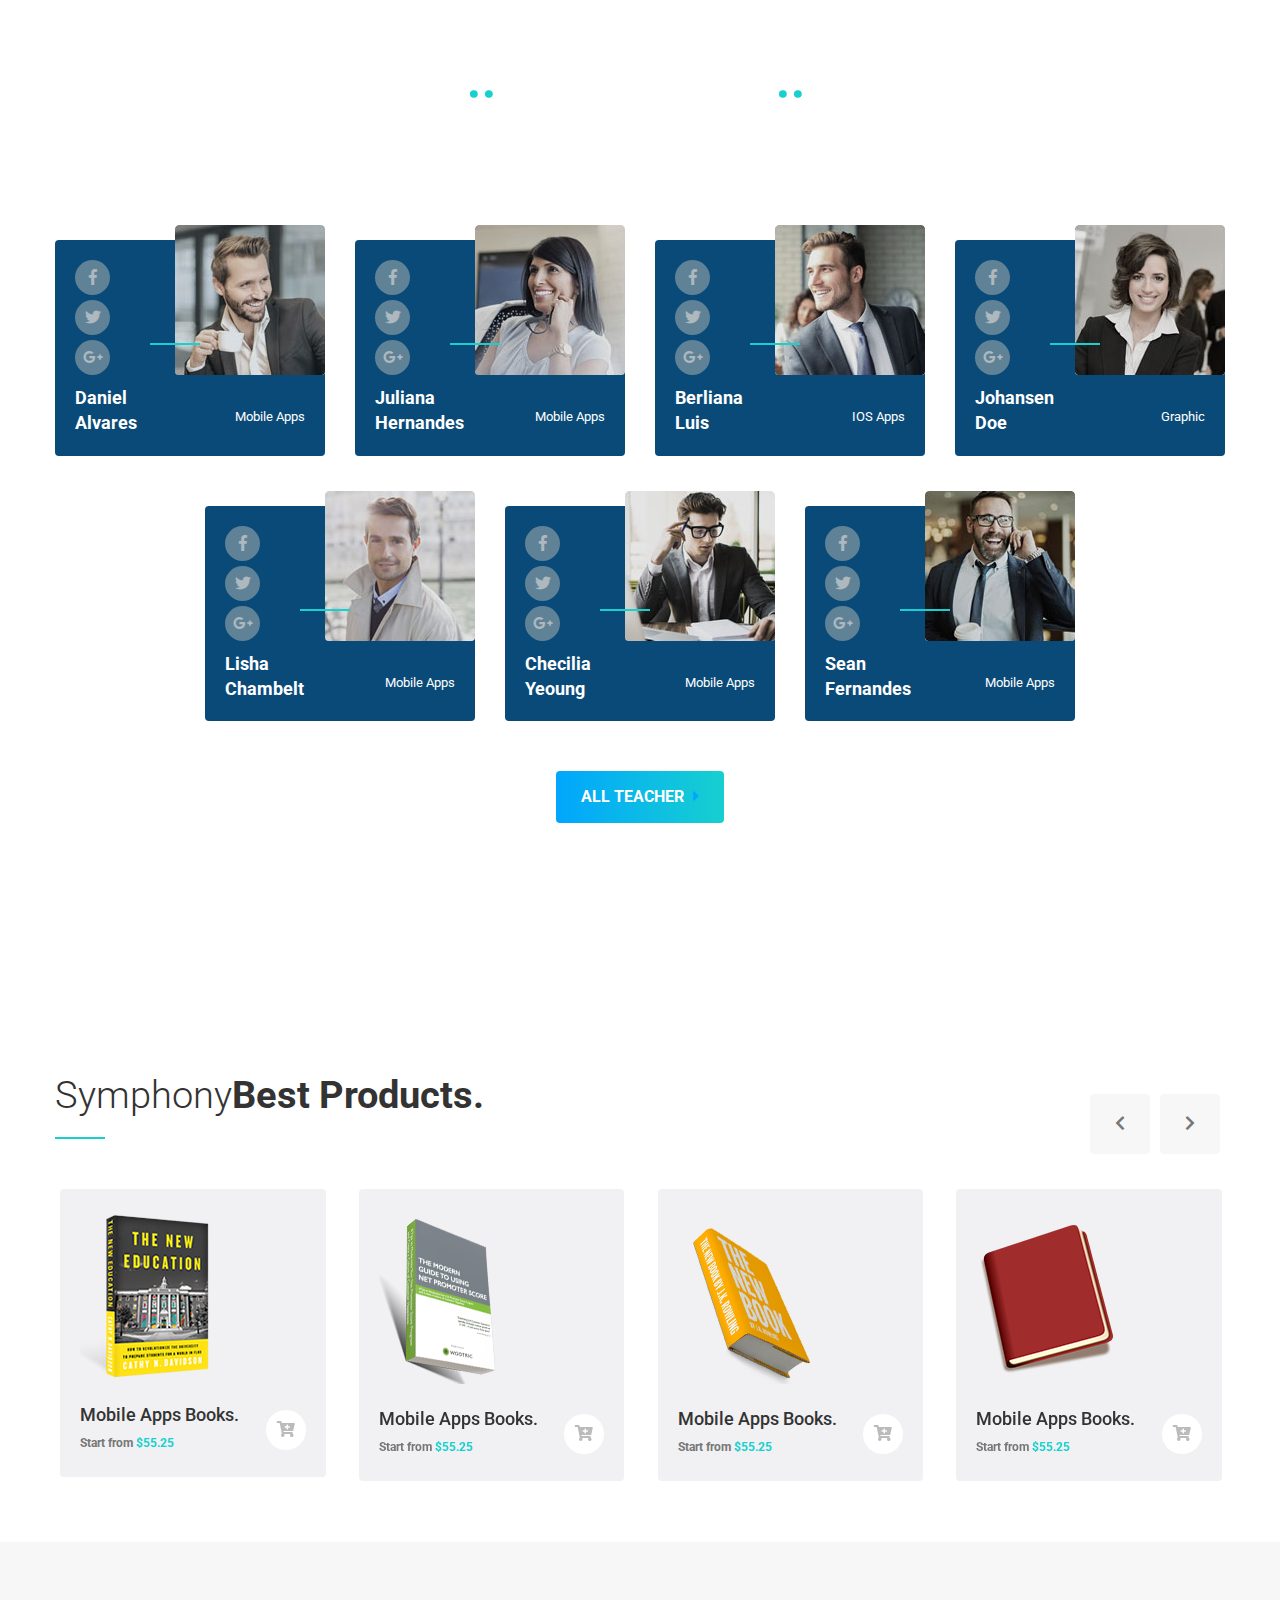
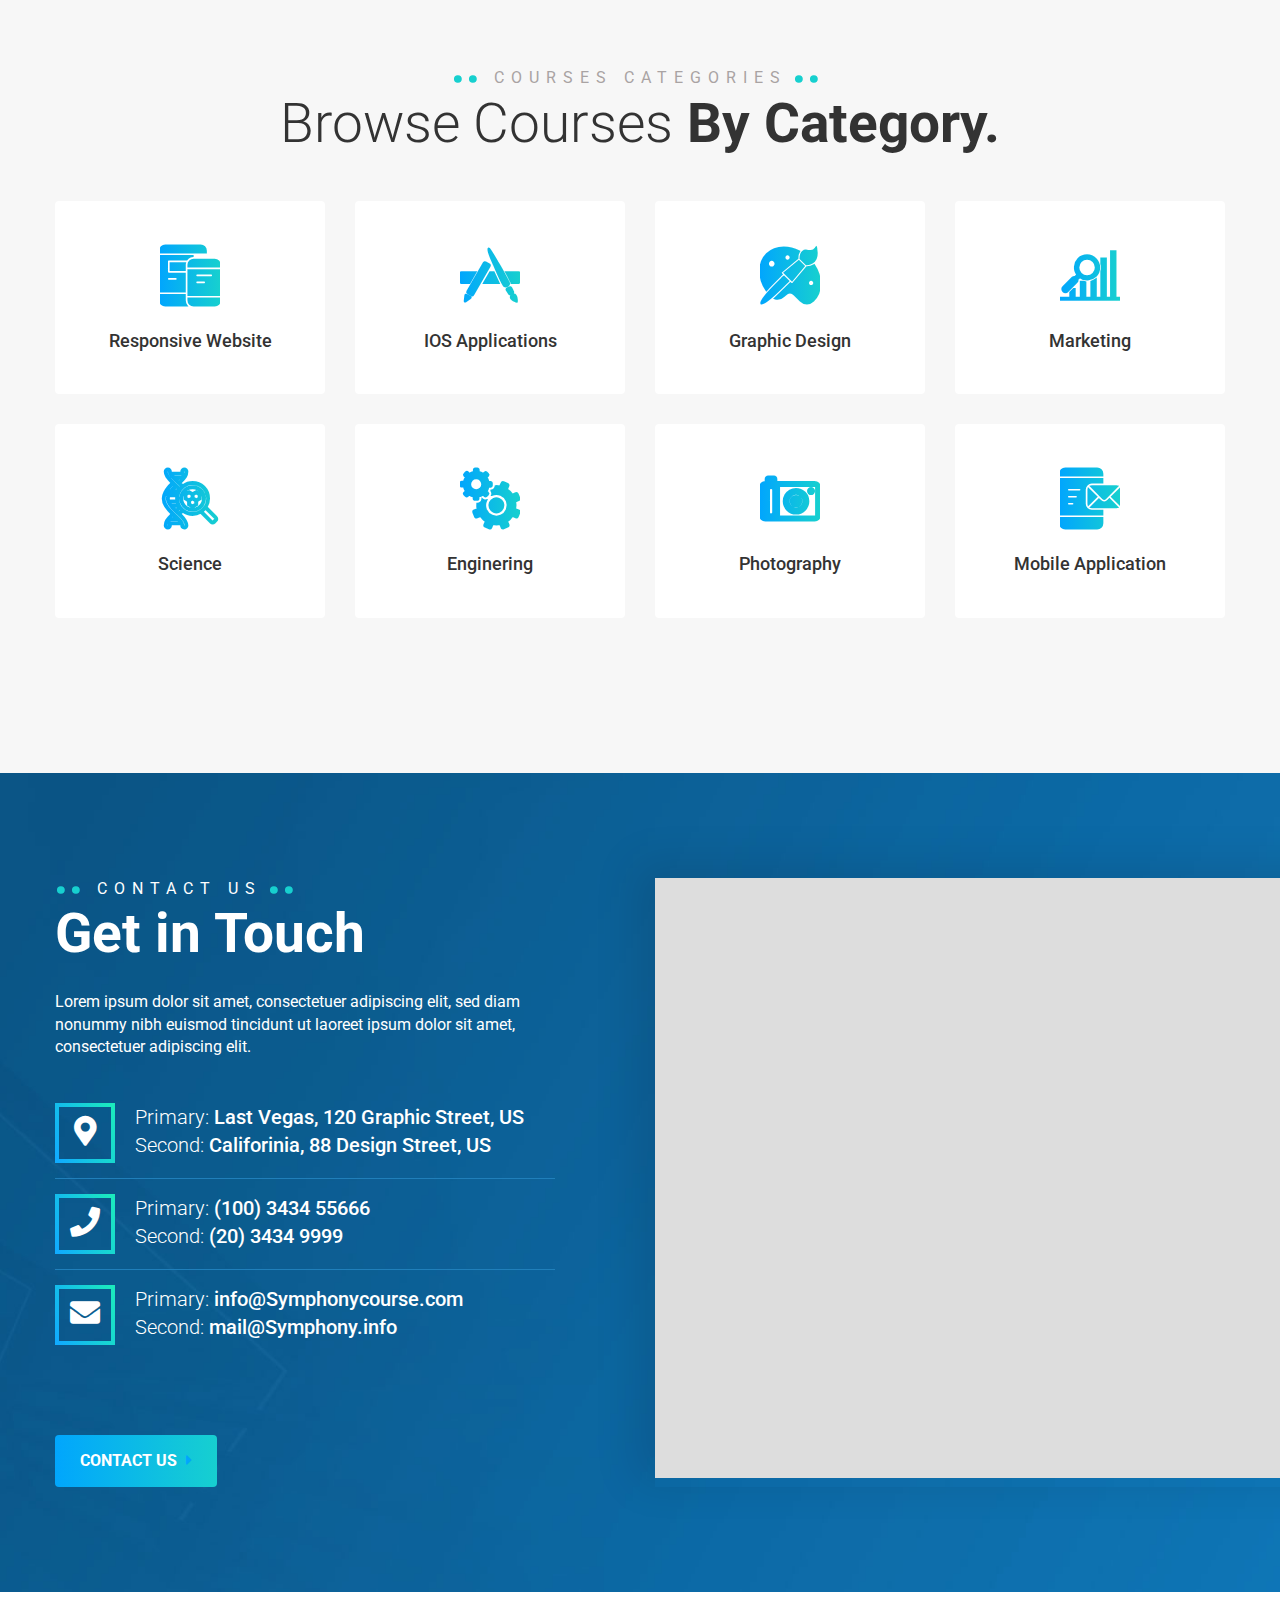
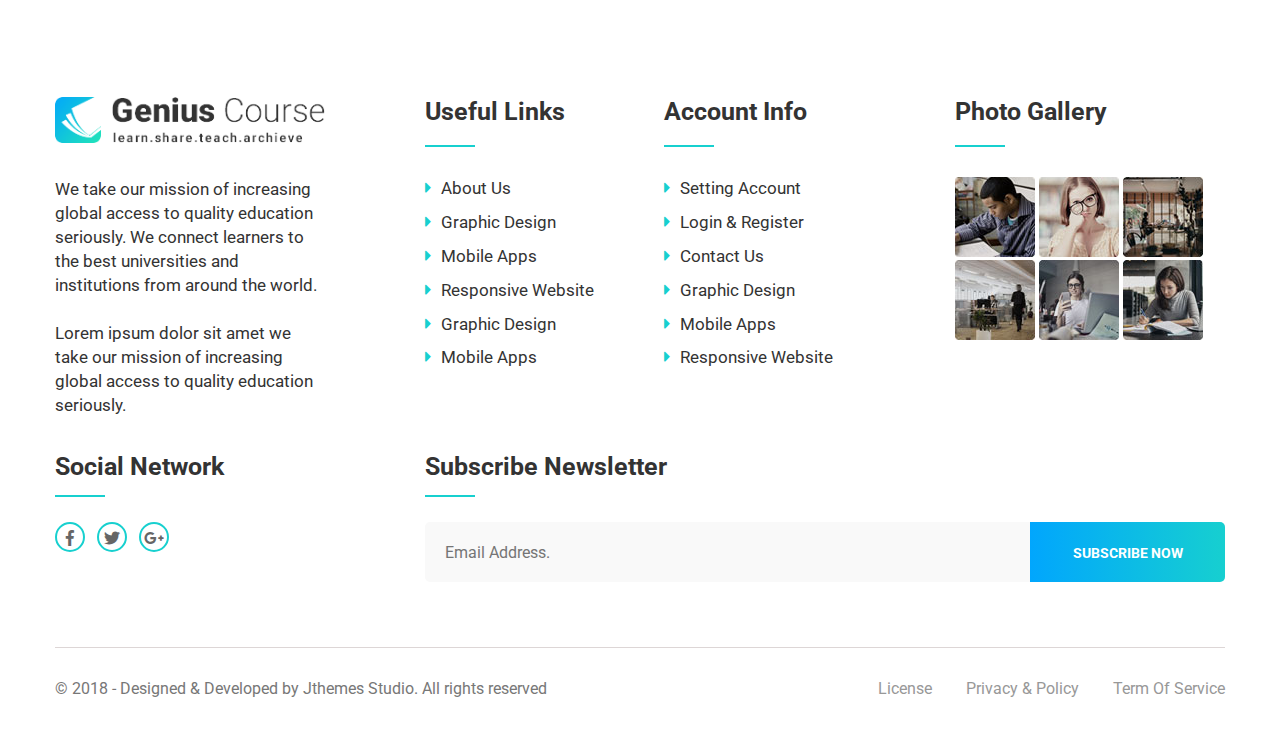
<file: index-1.html>
<!DOCTYPE html>
<html lang="en">

<!-- Mirrored from jthemes.net/themes/html/genius-course/index-1.html by HTTrack Website Copier/3.x [XR&CO'2014], Mon, 22 Jan 2024 06:52:24 GMT -->
<head>
	<!-- Meta -->
	<meta charset="utf-8">
	<meta http-equiv="X-UA-Compatible" content="IE=edge">
	<meta name="viewport" content="width=device-width, initial-scale=1">
	
	<title>Home Page 1 :: School, Coaching, Institute Course booking HTML Template</title>

	<link rel="stylesheet" href="assets/css/owl.carousel.css">
	<link rel="stylesheet" href="assets/css/fontawesome-all.css">
	<link rel="stylesheet" href="assets/css/flaticon.css">
	<link rel="stylesheet" type="text/css" href="assets/css/meanmenu.css">
	<link rel="stylesheet" href="assets/css/bootstrap.min.css">
	<link rel="stylesheet" href="assets/css/video.min.css">
	<link rel="stylesheet" href="assets/css/lightbox.css">
	<link rel="stylesheet" href="assets/css/progess.css">
	<link rel="stylesheet" href="assets/css/animate.min.css">
	<link rel="stylesheet" href="assets/css/style.css">
	<link rel="stylesheet" href="assets/css/responsive.css">
	
	<link rel="stylesheet"  href="assets/css/colors/switch.css">
	<link href="assets/css/colors/color-2.css" rel="alternate stylesheet" type="text/css" title="color-2">
	<link href="assets/css/colors/color-3.css" rel="alternate stylesheet" type="text/css" title="color-3">
	<link href="assets/css/colors/color-4.css" rel="alternate stylesheet" type="text/css" title="color-4">
	<link href="assets/css/colors/color-5.css" rel="alternate stylesheet" type="text/css" title="color-5">
	<link href="assets/css/colors/color-6.css" rel="alternate stylesheet" type="text/css" title="color-6">
	<link href="assets/css/colors/color-7.css" rel="alternate stylesheet" type="text/css" title="color-7">
	<link href="assets/css/colors/color-8.css" rel="alternate stylesheet" type="text/css" title="color-8">
	<link href="assets/css/colors/color-9.css" rel="alternate stylesheet" type="text/css" title="color-9">


</head>

<body>

	<div id="preloader"></div>


	<div id="switch-color" class="color-switcher">
		<div class="open"><i class="fas fa-cog fa-spin"></i></div>
		<h4>COLOR OPTION</h4>
		<ul>
			<li><a class="color-2" onclick="setActiveStyleSheet('color-2'); return true;" href="#!"><i class="fas fa-circle"></i></a> </li>
			<li><a class="color-3" onclick="setActiveStyleSheet('color-3'); return true;" href="#!"><i class="fas fa-circle"></i></a> </li>
			<li><a class="color-4" onclick="setActiveStyleSheet('color-4'); return true;" href="#!"><i class="fas fa-circle"></i></a> </li>
			<li><a class="color-5" onclick="setActiveStyleSheet('color-5'); return true;" href="#!"><i class="fas fa-circle"></i></a> </li>
			<li><a class="color-6" onclick="setActiveStyleSheet('color-6'); return true;" href="#!"><i class="fas fa-circle"></i></a> </li>
			<li><a class="color-7" onclick="setActiveStyleSheet('color-7'); return true;" href="#!"><i class="fas fa-circle"></i></a> </li>
			<li><a class="color-8" onclick="setActiveStyleSheet('color-8'); return true;" href="#!"><i class="fas fa-circle"></i></a> </li>
			<li><a class="color-9" onclick="setActiveStyleSheet('color-9'); return true;" href="#!"><i class="fas fa-circle"></i></a> </li>
		</ul>
		<button class="switcher-light">WIDE </button>
		<button class="switcher-dark">BOX </button>
		<a class="rtl-v" href="RTL_Genius/index.html">RTL </a>
	</div>


	<!-- Start of Header section
		============================================= -->
		<header>
			<div id="main-menu"  class="main-menu-container">
				<div  class="main-menu">
					<div class="container">
						<div class="navbar-default">
							<div class="navbar-header float-left">
								<a class="navbar-brand text-uppercase" href="#"><img src="assets/img/logo/logo.png" alt="logo"></a>
							</div><!-- /.navbar-header -->

						
							<div class="cart-search float-right ul-li">
								<ul>
									<li><a href="check-out.html"><i class="fas fa-shopping-bag"></i></a></li>
									<li>
										<button type="button" class="toggle-overlay search-btn">
											<i class="fas fa-search"></i>
										</button>
										<div class="search-body">
											<div class="search-form">
												<form action="#">
													<input class="search-input" type="search" placeholder="Search Here">
													<div class="outer-close toggle-overlay">
														<button type="button" class="search-close">
															<i class="fas fa-times"></i>
														</button>
													</div>
												</form>
											</div>
										</div>
									</li>
								</ul>
							</div>
							<div class="log-in float-right">
								<a  data-toggle="modal" data-target="#myModal" href="#">log in</a>
								<!-- The Modal -->
								<div class="modal fade" id="myModal" tabindex="-1" role="dialog" aria-hidden="true">
									<div class="modal-dialog">
										<div class="modal-content">

											<!-- Modal Header -->
											<div class="modal-header backgroud-style">
												<div class="gradient-bg"></div>
												<div class="popup-logo">
													<img src="assets/img/logo/p-logo.jpg" alt="">
												</div>
												<div class="popup-text text-center">
													<h2> <span>Login</span> Your Account.</h2>
													<p>Login to our website, or <span>REGISTER</span></p>
												</div>
											</div>

											<!-- Modal body -->
											<div class="modal-body">
												<div class="facebook-login">
													<a href="#">
														<div class="log-in-icon">
															<i class="fab fa-facebook-f"></i>
														</div>
														<div class="log-in-text text-center">
															Login with Facebook
														</div>
													</a>
												</div>
												<div class="alt-text text-center"><a href="#">OR SIGN IN</a> </div>
												<form class="contact_form" action="#" method="POST" enctype="multipart/form-data">
													<div class="contact-info">
														<input class="name" name="Email" type="email" placeholder="Your@email.com*">
													</div>
													<div class="contact-info">
														<input class="pass" name="name" type="password" placeholder="Your password*">
													</div>
													<div class="nws-button text-center white text-capitalize">
														<button type="submit" value="Submit">LOg in Now</button> 
													</div> 
												</form>
												<div class="log-in-footer text-center">
													<p>* Denotes mandatory field.</p>
													<p>** At least one telephone number is required.</p>
												</div>
											</div>
										</div>
									</div>
								</div>
							</div>
							<!-- Collect the nav links, forms, and other content for toggling -->
							<nav class="navbar-menu float-right">
								<div class="nav-menu ul-li">
									<ul>
										<li class="menu-item-has-children ul-li-block">
											<a href="index-1.html">Home</a>
								
										</li>
										<li><a href="about.html">About Us</a></li>
										<li><a href="shop.html">shop</a></li>
										<li><a href="contact.html">Contact Us</a></li>
										<li><a href="course.html">Course</a></li>
										<li><a href="faq.html">FAQ</a></li>
									
									</ul> 
								</div>
							</nav>

							<div class="mobile-menu">
								<div class="logo"><a href="index-1.html"><img src="assets/img/logo/logo.png" alt="Logo"></a></div>
								<nav>
									<ul>
										<li><a href="index-1.html">Home</a>
										</li>
										<li><a href="about.html">About</a></li>
										<li><a href="blog.html">Blog</a>
											<ul>
												<li><a href="blog.html">Blog</a></li>
												<li><a href="blog-single.html">Blog sinlge</a></li>
											</ul>
										</li>
										<li><a href="shop.html">Shop</a>
										</li>
										<li><a href="contact.html">Contact</a></li>
										<li><a href="course.html">Course</a></li>
										<li><a href="faq.html">FAQ</a></li>
									</ul>
								</nav>

							</div>
						</div>
					</div>
				</div>
			</div>
		</header>
<!-- Start of Header section
	============================================= -->


	<!-- Start of slider section
		============================================= -->
		<section id="slide" class="slider-section">
			<div id="slider-item" class="slider-item-details">
				<div  class="slider-area slider-bg-1 relative-position">
					<div class="slider-text">
						<div class="section-title mb20 headline text-center ">
							<div class="layer-1-1">
								<span class="subtitle text-uppercase">EDUCATION & TRAINING ORGANIZATION</span>
							</div>
							<div class="layer-1-3">
								<h2><span>Inventive</span> Solution <br> for <span>Education</span></h2>
							</div>
						</div>
						<div class="layer-1-4">
							<div id="course-btn">
								<div class="genius-btn  text-center text-uppercase ul-li-block bold-font">
									<a href="#">Our Courses <i class="fas fa-caret-right"></i></a>
								</div>
							</div>
						</div>
					</div>

				</div>
				<div class="slider-area slider-bg-2 relative-position">
					<div class="slider-text">
						<div class="section-title mb20 headline text-center ">
							<div class="layer-1-1">
								<span class="subtitle text-uppercase">EDUCATION & TRAINING ORGANIZATION</span>
							</div>
							<div class="layer-1-2">
								<h2 class="secoud-title"> Browse The <span>Best Courses.</span></h2>
							</div>
						</div>
						<div class="layer-1-3">
							<div class="search-course mb30 relative-position">
								<form action="#" method="post">
									<input class="course" name="course" type="text" placeholder="Type what do you want to learn today?">
									<div class="nws-button text-center  gradient-bg text-capitalize">
										<button type="submit" value="Submit">Search Course</button> 
									</div>
								</form>
							</div>
							<div class="layer-1-4">
								<div class="slider-course-category ul-li text-center">
									<span class="float-left">BY CATEGORY:</span>
									<ul>
										<li>Graphics Design</li>
										<li>Web Design</li>
										<li>Mobile Application</li>
										<li>Enginering</li>
										<li>Science</li>
									</ul>
								</div>
							</div>
						</div>
					</div>
				</div>
				<div class="slider-area slider-bg-3 relative-position">
					<div class="slider-text">
						<div class="layer-1-2">
							<div class="coming-countdown ul-li">
								<ul>
									<li class="days">
										<span class="number"></span>
										<span class>Days</span>
									</li>

									<li class="hours">
										<span class="number"></span>
										<span class>Hours</span>
									</li>

									<li class="minutes">
										<span class="number"></span>
										<span class>Minutes</span>
									</li>

									<li class="seconds">
										<span class="number"></span>
										<span class>Seconds</span>
									</li>
								</ul>
							</div>
						</div>
						<div class="section-title mb20 headline text-center ">
							<div class="layer-1-3">
								<h2 class="third-slide"> Mobile Application Experiences : <br> <span>Mobile App Design.</span></h2>
							</div>
						</div>
						<div class="layer-1-4">
							<div class="about-btn text-center">
								<div class="genius-btn text-center text-uppercase ul-li-block bold-font">
									<a href="#">About Us <i class="fas fa-caret-right"></i></a>
								</div>
								<div class="genius-btn text-center text-uppercase ul-li-block bold-font">
									<a href="#">contact us <i class="fas fa-caret-right"></i></a>
								</div>
							</div>
						</div>
					</div>
				</div>
				<div class="slider-area slider-bg-4 relative-position">
					<div class="slider-text">
						<div class="section-title mb20 headline text-center ">
							<span class="subtitle text-uppercase">EDUCATION & TRAINING ORGANIZATION</span>
							<h2 class=""  ><span>Inventive</span> Solution <br> for <span>Education</span></h2>
						</div>
					</div>
				</div>
			</div>
		</section>
	<!-- End of slider section
		============================================= -->



	<!-- Start of Search Courses
		============================================= -->
		<section id="search-course" class="search-course-section">
			<div class="container">
				<div class="section-title mb20 headline text-center "  >
					<span class="subtitle text-uppercase">LEARN NEW SKILLS</span>
					<h2><span>Search</span> Symphony Courses.</h2>
				</div>
				<div class="search-course mb30 relative-position "  >
					<form action="#" method="post">
						<input class="course" name="course" type="text" placeholder="Type what do you want to learn today?">
						<div class="nws-button text-center  gradient-bg text-capitalize">
							<button type="submit" value="Submit">Search Course</button> 
						</div>
					</form>
				</div>
				<div class="search-counter-up">
					<div class="row">
						<div class="col-md-3 col-sm-6">
							<div class="counter-icon-number "  >
								<div class="counter-icon">
									<i class="text-gradiant flaticon-graduation-hat"></i>
								</div>
								<div class="counter-number">
									<span class="counter-count bold-font">5 </span><span>M+</span>
									<p>Students Enrolled</p>
								</div>
							</div>
						</div>
						<!-- /counter -->

						<div class="col-md-3 col-sm-6">
							<div class="counter-icon-number " >
								<div class="counter-icon">
									<i class="text-gradiant flaticon-book"></i>
								</div>
								<div class="counter-number">
									<span class="counter-count bold-font">122</span><span>.500+</span>
									<p>Online Available Courses</p>
								</div>
							</div>
						</div>
						<!-- /counter -->

						<div class="col-md-3 col-sm-6">
							<div class="counter-icon-number " >
								<div class="counter-icon">
									<i class="text-gradiant flaticon-favorites-button"></i>
								</div>
								<div class="counter-number">
									<span class="counter-count bold-font">15</span><span>.000+</span>
									<p>Premium Quality Products</p>
								</div>
							</div>
						</div>
						<!-- /counter -->

						<div class="col-md-3 col-sm-6">
							<div class="counter-icon-number " >
								<div class="counter-icon">
									<i class="text-gradiant flaticon-group"></i>
								</div>
								<div class="counter-number">
									<span class="counter-count bold-font">7</span><span>.500+</span>
									<p>Teachers Registered</p>
								</div>
							</div>
						</div>
						<!-- /counter -->
					</div>
				</div>
			</div>
		</section>
	<!-- End of Search Courses
		============================================= -->


	<!-- Start popular course
		============================================= -->
		<section id="popular-course" class="popular-course-section">
			<div class="container">
				<div class="section-title mb20 headline text-left "  >
					<span class="subtitle text-uppercase">LEARN NEW SKILLS</span>
					<h2><span>Popular</span> Courses.</h2>
				</div>
				<div id="course-slide-item" class="course-slide">
					<div class="course-item-pic-text " >
						<div class="course-pic relative-position mb25">
							<img src="assets/img/course/c-1.jpg" alt="">
							<div class="course-price text-center gradient-bg">
								<span>$99.00</span>
							</div>
							<div class="course-details-btn">
								<a href="#">COURSE DETAIL <i class="fas fa-arrow-right"></i></a>
							</div>
						</div>
						<div class="course-item-text">
							<div class="course-meta">
								<span class="course-category bold-font"><a href="#">Web Design</a></span>
								<span class="course-author bold-font"><a href="#">John Luis Fernandes</a></span>
								<div class="course-rate ul-li">
									<ul>
										<li><i class="fas fa-star"></i></li>
										<li><i class="fas fa-star"></i></li>
										<li><i class="fas fa-star"></i></li>
										<li><i class="fas fa-star"></i></li>
										<li><i class="fas fa-star"></i></li>
									</ul>
								</div>
							</div>
							<div class="course-title mt10 headline pb45 relative-position">
								<h3><a href="#">Fully Responsive Web Design & Development.</a> <span class="trend-badge text-uppercase bold-font"><i class="fas fa-bolt"></i> TRENDING</span></h3>
							</div>
							<div class="course-viewer ul-li">
								<ul>
									<li><a href="#"><i class="fas fa-user"></i> 1.220</a></li>
									<li><a href="#"><i class="fas fa-comment-dots"></i> 1.015</a></li>
									<li><a href="#">125k Unrolled</a></li>
								</ul>
							</div>
						</div>
					</div>
					<!-- /item -->

					<div class="course-item-pic-text " >
						<div class="course-pic relative-position mb25">
							<img src="assets/img/course/c-2.jpg" alt="">
							<div class="course-price text-center gradient-bg">
								<span>$99.00</span>
							</div>
							<div class="course-details-btn">
								<a href="#">COURSE DETAIL <i class="fas fa-arrow-right"></i></a>
							</div>
						</div>
						<div class="course-item-text">
							<div class="course-meta">
								<span class="course-category bold-font"><a href="#">Mobile Apps</a></span>
								<span class="course-author bold-font"><a href="#">Fernando Torres</a></span>
								<div class="course-rate ul-li">
									<ul>
										<li><i class="fas fa-star"></i></li>
										<li><i class="fas fa-star"></i></li>
										<li><i class="fas fa-star"></i></li>
										<li><i class="fas fa-star"></i></li>
										<li><i class="fas fa-star"></i></li>
									</ul>
								</div>
							</div>
							<div class="course-title mt10 headline pb45 relative-position">
								<h3><a href="#">Introduction to Mobile Application Development.</a></h3>
							</div>
							<div class="course-viewer ul-li">
								<ul>
									<li><a href="#"><i class="fas fa-user"></i> 1.220</a></li>
									<li><a href="#"><i class="fas fa-comment-dots"></i> 1.015</a></li>
									<li><a href="#">125k Unrolled</a></li>
								</ul>
							</div>
						</div>
					</div>
					<!-- /item -->

					<div class="course-item-pic-text " >
						<div class="course-pic relative-position mb25">
							<img src="assets/img/course/c-3.jpg" alt="">
							<div class="course-price text-center gradient-bg">
								<span>$99.00</span>
							</div>
							<div class="course-details-btn">
								<a href="#">COURSE DETAIL <i class="fas fa-arrow-right"></i></a>
							</div>
						</div>
						<div class="course-item-text">
							<div class="course-meta">
								<span class="course-category bold-font"><a href="#">Motion Graphic </a></span>
								<span class="course-author bold-font"><a href="#">enny Garcias</a></span>
								<div class="course-rate ul-li">
									<ul>
										<li><i class="fas fa-star"></i></li>
										<li><i class="fas fa-star"></i></li>
										<li><i class="fas fa-star"></i></li>
										<li><i class="fas fa-star"></i></li>
										<li><i class="fas fa-star"></i></li>
									</ul>
								</div>
							</div>
							<div class="course-title mt10 headline pb45 relative-position">
								<h3><a href="#">Learning IOS Apps Programming & Development.</a></h3>
							</div>
							<div class="course-viewer ul-li">
								<ul>
									<li><a href="#"><i class="fas fa-user"></i> 1.220</a></li>
									<li><a href="#"><i class="fas fa-comment-dots"></i> 1.015</a></li>
									<li><a href="#">125k Unrolled</a></li>
								</ul>
							</div>
						</div>
					</div>
					<!-- /item -->

					<div class="course-item-pic-text">
						<div class="course-pic relative-position mb25">
							<img src="assets/img/course/c-2.jpg" alt="">
							<div class="course-price text-center gradient-bg">
								<span>$99.00</span>
							</div>
							<div class="course-details-btn">
								<a href="#">COURSE DETAIL <i class="fas fa-arrow-right"></i></a>
							</div>
						</div>
						<div class="course-item-text">
							<div class="course-meta">
								<span class="course-category bold-font"><a href="#">Web Design</a></span>
								<span class="course-author bold-font"><a href="#">John Luis Fernandes</a></span>
								<div class="course-rate ul-li">
									<ul>
										<li><i class="fas fa-star"></i></li>
										<li><i class="fas fa-star"></i></li>
										<li><i class="fas fa-star"></i></li>
										<li><i class="fas fa-star"></i></li>
										<li><i class="fas fa-star"></i></li>
									</ul>
								</div>
							</div>
							<div class="course-title mt10 headline pb45 relative-position">
								<h3><a href="#">Fully Responsive Web Design & Development.</a> <span class="trend-badge text-uppercase bold-font"><i class="fas fa-bolt"></i> TRENDING</span></h3>
							</div>
							<div class="course-viewer ul-li">
								<ul>
									<li><a href="#"><i class="fas fa-user"></i> 1.220</a></li>
									<li><a href="#"><i class="fas fa-comment-dots"></i> 1.015</a></li>
									<li><a href="#">125k Unrolled</a></li>
								</ul>
							</div>
						</div>
					</div>
					<!-- /item -->

					<div class="course-item-pic-text">
						<div class="course-pic relative-position mb25">
							<img src="assets/img/course/c-3.jpg" alt="">
							<div class="course-price text-center gradient-bg">
								<span>$99.00</span>
							</div>
							<div class="course-details-btn">
								<a href="#">COURSE DETAIL <i class="fas fa-arrow-right"></i></a>
							</div>
						</div>
						<div class="course-item-text">
							<div class="course-meta">
								<span class="course-category bold-font"><a href="#">Web Design</a></span>
								<span class="course-author bold-font"><a href="#">John Luis Fernandes</a></span>
								<div class="course-rate ul-li">
									<ul>
										<li><i class="fas fa-star"></i></li>
										<li><i class="fas fa-star"></i></li>
										<li><i class="fas fa-star"></i></li>
										<li><i class="fas fa-star"></i></li>
										<li><i class="fas fa-star"></i></li>
									</ul>
								</div>
							</div>
							<div class="course-title mt10 headline pb45 relative-position">
								<h3><a href="#">Fully Responsive Web Design & Development.</a> <span class="trend-badge text-uppercase bold-font"><i class="fas fa-bolt"></i> TRENDING</span></h3>
							</div>
							<div class="course-viewer ul-li">
								<ul>
									<li><a href="#"><i class="fas fa-user"></i> 1.220</a></li>
									<li><a href="#"><i class="fas fa-comment-dots"></i> 1.015</a></li>
									<li><a href="#">125k Unrolled</a></li>
								</ul>
							</div>
						</div>
					</div>
					<!-- /item -->

					<div class="course-item-pic-text">
						<div class="course-pic relative-position mb25">
							<img src="assets/img/course/c-1.jpg" alt="">
							<div class="course-price text-center gradient-bg">
								<span>$99.00</span>
							</div>
							<div class="course-details-btn">
								<a href="#">COURSE DETAIL <i class="fas fa-arrow-right"></i></a>
							</div>
						</div>
						<div class="course-item-text">
							<div class="course-meta">
								<span class="course-category bold-font"><a href="#">Web Design</a></span>
								<span class="course-author bold-font"><a href="#">John Luis Fernandes</a></span>
								<div class="course-rate ul-li">
									<ul>
										<li><i class="fas fa-star"></i></li>
										<li><i class="fas fa-star"></i></li>
										<li><i class="fas fa-star"></i></li>
										<li><i class="fas fa-star"></i></li>
										<li><i class="fas fa-star"></i></li>
									</ul>
								</div>
							</div>
							<div class="course-title mt10 headline pb45 relative-position">
								<h3><a href="#">Fully Responsive Web Design & Development.</a> <span class="trend-badge text-uppercase bold-font"><i class="fas fa-bolt"></i> TRENDING</span></h3>
							</div>
							<div class="course-viewer ul-li">
								<ul>
									<li><a href="#"><i class="fas fa-user"></i> 1.220</a></li>
									<li><a href="#"><i class="fas fa-comment-dots"></i> 1.015</a></li>
									<li><a href="#">125k Unrolled</a></li>
								</ul>
							</div>
						</div>
					</div>
					<!-- /item -->
				</div>
			</div>
		</section>
	<!-- End popular course
		============================================= -->


	<!-- Start of about us section
		============================================= -->
		<section id="about-us" class="about-us-section">
			<div class="container">
				<div class="row">
					<div class="col-md-5">
						<div class="about-resigter-form backgroud-style relative-position">
							<div class="register-content">
								<div class="register-fomr-title text-center">
									<h3 class="bold-font"><span>Get a</span> Free Registration.</h3>
									<p>More Than 122K Online Available Courses</p>
								</div>
								<div class="register-form-area">
									<form class="contact_form" action="#" method="POST" enctype="multipart/form-data">
										<div class="contact-info">
											<input class="name" name="name" type="text" placeholder="Your Name.">
										</div>
										<div class="contact-info">
											<input class="nbm" name="nbm" type="number" placeholder="Your Number">
										</div>
										<div class="contact-info">
											<input class="email" name="email" type="email" placeholder="Email Address.">
										</div>
										<select>
											<option value="9" selected="">Select Course.</option>
											<option value="10">Web Design</option>
											<option value="11">Web Development</option>
											<option value="12">Php Core</option>
										</select>
										<div class="contact-info">
											<input type="text" id="datepicker" placeholder="Date.">
										</div>
										<textarea  placeholder="Message."></textarea>
										<div class="nws-button text-uppercase text-center white text-capitalize">
											<button type="submit" value="Submit">SUBMIT REQUEST </button> 
										</div> 
									</form>
								</div>
							</div>
						</div>
						<div class="bg-mockup">
							<img src="assets/img/about/phone.png" alt="">
						</div>
					</div>
					<!-- /form -->

					<div class="col-md-7">
						<div class="about-us-text">
							<div class="section-title relative-position mb20 headline text-left "  >
								<span class="subtitle ml42 text-uppercase">SORT ABOUT US</span>
								<h2>We are <span>Symphony Course</span>
								work since 1980.</h2>
								<p>We take our mission of increasing global access to quality education seriously. We connect learners to the best universities and institutions from around the world.</p>
							</div>
							<div class="about-content-text">
								<p class=""  >Lorem ipsum dolor sit amet, consectetuer adipiscing elit, sed diam nonummy nibh euismod tincidunt ut laoreet dolore magna aliquam volutpat. Ut wisi enim ad minim veniam. magna aliquam volutpat. Ut wisi enim ad minim veniam.</p>
								<div class="about-list mb65 ul-li-block "  >
									<ul>
										<li>Professional And Experienced Since 1980</li>
										<li>We Connect Learners To The Best  Universities From Around The World</li>
										<li>Our Mission Increasing Global Access To Quality Aducation</li>
										<li>100K Online Available Courses</li>
									</ul>
								</div>
								<div class="about-btn "  >
									<div class="genius-btn gradient-bg text-center text-uppercase ul-li-block bold-font">
										<a href="#">About Us <i class="fas fa-caret-right"></i></a>
									</div>
									<div class="genius-btn gradient-bg text-center text-uppercase ul-li-block bold-font">
										<a href="#">contact us <i class="fas fa-caret-right"></i></a>
									</div>
								</div>
							</div>
						</div>
					</div>
				</div>
			</div>
		</section>
	<!-- End of about us section
		============================================= -->


	<!-- Start of why choose us section
		============================================= -->
		<section id="why-choose-us" class="why-choose-us-section">
			<div class="jarallax  backgroud-style">
				<div class="container">
					<div class="section-title mb20 headline text-center "  >
						<span class="subtitle text-uppercase">SYMPHONY ADVANTAGES</span>
						<h2>Reason <span>Why Choose Symphony.</span></h2>
					</div>
					<div id="service-slide-item" class="service-slide">
						<div class="service-text-icon "  >
							<div class="service-icon float-left">
								<i class="text-gradiant flaticon-maths-class-materials-cross-of-a-pencil-and-a-ruler"></i>
							</div>
							<div class="service-text">
								<h3 class="bold-font">The Power Of Education.</h3>
								<p>Lorem ipsum dolor sit amet consectuerer adipiscing elit set diam nonnumynibh euismod tincidun laoreet.</p>
							</div>
						</div>
						<div class="service-text-icon "  >
							<div class="service-icon float-left">
								<i class="text-gradiant flaticon-clipboard-with-pencil"></i>
							</div>
							<div class="service-text">
								<h3 class="bold-font">Best Online Education.</h3>
								<p>Lorem ipsum dolor sit amet consectuerer adipiscing elit set diam nonnumynibh euismod tincidun laoreet.</p>
							</div>
						</div>
						<div class="service-text-icon "  >
							<div class="service-icon float-left">
								<i class="text-gradiant flaticon-list"></i>
							</div>
							<div class="service-text">
								<h3 class="bold-font">Education For All Student.</h3>
								<p>Lorem ipsum dolor sit amet consectuerer adipiscing elit set diam nonnumynibh euismod tincidun laoreet.</p>
							</div>
						</div>
						<div class="service-text-icon "  >
							<div class="service-icon float-left">
								<i class="text-gradiant flaticon-maths-class-materials-cross-of-a-pencil-and-a-ruler"></i>
							</div>
							<div class="service-text">
								<h3 class="bold-font">The Power Of Education.</h3>
								<p>Lorem ipsum dolor sit amet consectuerer adipiscing elit set diam nonnumynibh euismod tincidun laoreet.</p>
							</div>
						</div>
						<div class="service-text-icon">
							<div class="service-icon float-left">
								<i class="text-gradiant flaticon-clipboard-with-pencil"></i>
							</div>
							<div class="service-text">
								<h3 class="bold-font">Best Online Education.</h3>
								<p>Lorem ipsum dolor sit amet consectuerer adipiscing elit set diam nonnumynibh euismod tincidun laoreet.</p>
							</div>
						</div>
						<div class="service-text-icon">
							<div class="service-icon float-left">
								<i class="text-gradiant flaticon-list"></i>
							</div>
							<div class="service-text">
								<h3 class="bold-font">Education For All Student.</h3>
								<p>Lorem ipsum dolor sit amet consectuerer adipiscing elit set diam nonnumynibh euismod tincidun laoreet.</p>
							</div>
						</div>
						<div class="service-text-icon">
							<div class="service-icon float-left">
								<i class="text-gradiant flaticon-maths-class-materials-cross-of-a-pencil-and-a-ruler"></i>
							</div>
							<div class="service-text">
								<h3 class="bold-font">The Power Of Education.</h3>
								<p>Lorem ipsum dolor sit amet consectuerer adipiscing elit set diam nonnumynibh euismod tincidun laoreet.</p>
							</div>
						</div>
						<div class="service-text-icon">
							<div class="service-icon float-left">
								<i class="text-gradiant flaticon-clipboard-with-pencil"></i>
							</div>
							<div class="service-text">
								<h3 class="bold-font">Best Online Education.</h3>
								<p>Lorem ipsum dolor sit amet consectuerer adipiscing elit set diam nonnumynibh euismod tincidun laoreet.</p>
							</div>
						</div>
						<div class="service-text-icon">
							<div class="service-icon float-left">
								<i class="text-gradiant flaticon-list"></i>
							</div>
							<div class="service-text">
								<h3 class="bold-font">Education For All Student.</h3>
								<p>Lorem ipsum dolor sit amet consectuerer adipiscing elit set diam nonnumynibh euismod tincidun laoreet.</p>
							</div>
						</div>
					</div>
					<!-- /service-slide -->
					<div  class="testimonial-slide">
						<div class="section-title-2 mb65 headline text-left "  >
							<h2>Students <span>Testimonial.</span></h2>
						</div>

						<div id="testimonial-slide-item" class="testimonial-slide-area">
							<div class="student-qoute "  >
								<p>“This was our first time lorem ipsum and we <b> were very pleased with the whole experience</b>. Your price was lower than other companies. Our experience was good from start to finish, so we’ll be back in the future lorem ipsum diamet.”</p>
								<div class="student-name-designation">
									<span class="st-name bold-font">Robertho Garcia </span>
									<span class="st-designation">Graphic Designer</span>
								</div>
							</div>

							<div class="student-qoute "  >
								<p>“This was our first time lorem ipsum and we <b> were very pleased with the whole experience</b>. Your price was lower than other companies. Our experience was good from start to finish, so we’ll be back in the future lorem ipsum diamet.”</p>
								<div class="student-name-designation">
									<span class="st-name bold-font">Robertho Garcia </span>
									<span class="st-designation">Graphic Designer</span>
								</div>
							</div>

							<div class="student-qoute "  >
								<p>“This was our first time lorem ipsum and we <b> were very pleased with the whole experience</b>. Your price was lower than other companies. Our experience was good from start to finish, so we’ll be back in the future lorem ipsum diamet.”</p>
								<div class="student-name-designation">
									<span class="st-name bold-font">Robertho Garcia </span>
									<span class="st-designation">Graphic Designer</span>
								</div>
							</div>

							<div class="student-qoute">
								<p>“This was our first time lorem ipsum and we <b> were very pleased with the whole experience</b>. Your price was lower than other companies. Our experience was good from start to finish, so we’ll be back in the future lorem ipsum diamet.”</p>
								<div class="student-name-designation">
									<span class="st-name bold-font">Robertho Garcia </span>
									<span class="st-designation">Graphic Designer</span>
								</div>
							</div>
						</div>
					</div>
				</div>
			</div>
		</section>
	<!-- End of why choose us section
		============================================= -->


	<!-- Start latest section
		============================================= -->
		<section id="latest-area" class="latest-area-section">
			<div class="container">
				<div class="row">
					<div class="col-md-4">
						<div class="latest-area-content  " >
							<div class="section-title-2 mb65 headline text-left">
								<h2>Latest <span>News.</span></h2>
							</div>
							<div class="latest-news-posts">
								<div class="latest-news-area">
									<div class="latest-news-thumbnile relative-position">
										<img src="assets/img/blog/lb-1.jpg" alt="">
										<div class="hover-search">
											<i class="fas fa-search"></i>
										</div>
										<div class="blakish-overlay"></div>
									</div>
									<div class="date-meta">
										<i class="fas fa-calendar-alt"></i> 26 April 2018
									</div>
									<h3 class="latest-title bold-font"><a href="#">Affiliate Marketing A Beginner’s Guide.</a></h3>
									<div class="course-viewer ul-li">
										<ul>
											<li><a href="#"><i class="fas fa-user"></i> 1.220</a></li>
											<li><a href="#"><i class="fas fa-comment-dots"></i> 1.015</a></li>
										</ul>
									</div>
								</div>
								<!-- /post -->

								<div class="latest-news-posts">
									<div class="latest-news-area">
										<div class="latest-news-thumbnile relative-position">
											<img src="assets/img/blog/lb-2.jpg" alt="">
											<div class="hover-search">
												<i class="fas fa-search"></i>
											</div>
											<div class="blakish-overlay"></div>
										</div>
										<div class="date-meta">
											<i class="fas fa-calendar-alt"></i> 26 April 2018
										</div>
										<h3 class="latest-title bold-font"><a href="#">No.1 The Best Online Course 2018.</a></h3>
										<div class="course-viewer ul-li">
											<ul>
												<li><a href="#"><i class="fas fa-user"></i> 1.220</a></li>
												<li><a href="#"><i class="fas fa-comment-dots"></i> 1.015</a></li>
											</ul>
										</div>
									</div>
									<!-- /post -->
								</div>

								<div class="view-all-btn bold-font">
									<a href="#">View All News <i class="fas fa-chevron-circle-right"></i></a>
								</div>
							</div>
						</div>
					</div>
					<!-- /latest-news -->
					<div class="col-md-4">
						<div class="latest-area-content " >
							<div class="section-title-2 mb65 headline text-left">
								<h2>Upcoming <span>Events.</span></h2>
							</div>
							<div class="latest-events">
								<div class="latest-event-item">
									<div class="events-date  relative-position text-center">
										<div class="gradient-bdr"></div>
										<span class="event-date bold-font">22</span>
										April 2018
									</div>
									<div class="event-text">
										<h3 class="latest-title bold-font"><a href="#">Fully Responsive Web Design & Development.</a></h3>
										<div class="course-meta">
											<span class="course-category"><a href="#">Web Design</a></span>
											<span class="course-author"><a href="#">Koke</a></span>
										</div>
									</div>
								</div>
							</div>

							<div class="latest-events">
								<div class="latest-event-item">
									<div class="events-date  relative-position text-center">
										<div class="gradient-bdr"></div>
										<span class="event-date bold-font">07</span>
										August 2018
									</div>
									<div class="event-text">
										<h3 class="latest-title bold-font"><a href="#">Introduction to Mobile Application Development.</a></h3>
										<div class="course-meta">
											<span class="course-category"><a href="#">Web Design</a></span>
											<span class="course-author"><a href="#">Koke</a></span>
										</div>
									</div>
								</div>
							</div>

							<div class="latest-events">
								<div class="latest-event-item">
									<div class="events-date  relative-position text-center">
										<div class="gradient-bdr"></div>
										<span class="event-date bold-font">30</span>
										Sept 2018
									</div>
									<div class="event-text">
										<h3 class="latest-title bold-font"><a href="#">IOS Apps Programming & Development.</a></h3>
										<div class="course-meta">
											<span class="course-category"><a href="#">Web Design</a></span>
											<span class="course-author"><a href="#">Koke</a></span>
										</div>
									</div>
								</div>
							</div>

							<div class="view-all-btn bold-font">
								<a  href="#">Check Calendar   <i class="fas fa-calendar-alt"></i></a>
							</div>
						</div>
					</div>
					<!-- /events -->

					<div class="col-md-4">
						<div class="latest-area-content " >
							<div class="section-title-2 mb65 headline text-left">
								<h2>Latest <span>Video.</span></h2>
							</div>
							<div class="latest-video-poster relative-position mb20">
								<img src="assets/img/banner/v-1.jpg" alt="">
								<div class="video-play-btn text-center gradient-bg">
									<a class="popup-with-zoom-anim" href="https://www.youtube.com/watch?v=-g4TnixUdSc"><i class="fas fa-play"></i></a>
								</div>
							</div>
							<div class="vidoe-text">
								<h3 class="latest-title bold-font"><a href="#">Learning IOS Apps in Amsterdam.</a></h3>
								<p class="mb25">Lorem ipsum dolor sit amet, consectetuer delacosta adipiscing elit, sed diam nonummy.</p>
							</div>
							<div class="view-all-btn bold-font">
								<a href="#">View All Videos <i class="fas fa-chevron-circle-right"></i></a>
							</div>
						</div>
					</div>
					<!-- /. -->
				</div>
			</div>
		</section>
	<!-- End latest section
		============================================= -->


	<!-- Start of sponsor section
		============================================= -->
		<section id="sponsor" class="sponsor-section">
			<div class="container">
				<div class="section-title-2 mb65 headline text-left "  >
					<h2>Symphony<span>Sponsors.</span></h2>
				</div>
				<div class="sponsor-item sponsor-1 " >
					<div class="sponsor-pic text-center">
						<img src="assets/img/sponsor/s-1.jpg" alt="">
					</div>
					<div class="sponsor-pic text-center">
						<img src="assets/img/sponsor/s-2.jpg" alt="">
					</div>
					<div class="sponsor-pic text-center">
						<img src="assets/img/sponsor/s-3.jpg" alt="">
					</div>
					<div class="sponsor-pic text-center">
						<img src="assets/img/sponsor/s-4.jpg" alt="">
					</div>
					<div class="sponsor-pic text-center">
						<img src="assets/img/sponsor/s-5.jpg" alt="">
					</div>
					<div class="sponsor-pic text-center">
						<img src="assets/img/sponsor/s-6.jpg" alt="">
					</div>
					<div class="sponsor-pic text-center">
						<img src="assets/img/sponsor/s-6.jpg" alt="">
					</div>
					<div class="sponsor-pic text-center">
						<img src="assets/img/sponsor/s-6.jpg" alt="">
					</div>
					<div class="sponsor-pic text-center">
						<img src="assets/img/sponsor/s-6.jpg" alt="">
					</div>
				</div>
			</div>
		</section>
	<!-- End of sponsor section
		============================================= -->


	<!-- Start of best course
		============================================= -->
		<section id="best-course" class="best-course-section">
			<div class="container">
				<div class="section-title mb45 headline text-center "  >
					<span class="subtitle text-uppercase">SEARCH OUR COURSES</span>
					<h2>Browse Our<span> Best Course.</span></h2>
				</div>
				<div class="best-course-area mb45">
					<div class="row">
						<div class="col-md-3">
							<div class="best-course-pic-text relative-position "  >
								<div class="best-course-pic relative-position">
									<img src="assets/img/course/bc-1.jpg" alt="">
									<div class="trend-badge-2 text-center text-uppercase">
										<i class="fas fa-bolt"></i>
										<span>Trending</span>
									</div>
									<div class="course-price text-center gradient-bg">
										<span>$99.00</span>
									</div>
									<div class="course-rate ul-li">
										<ul>
											<li><i class="fas fa-star"></i></li>
											<li><i class="fas fa-star"></i></li>
											<li><i class="fas fa-star"></i></li>
											<li><i class="fas fa-star"></i></li>
											<li><i class="fas fa-star"></i></li>
										</ul>
									</div>
									<div class="course-details-btn">
										<a href="#">COURSE DETAIL <i class="fas fa-arrow-right"></i></a>
									</div>
									<div class="blakish-overlay"></div>
								</div>
								<div class="best-course-text">
									<div class="course-title mb20 headline relative-position">
										<h3><a href="#">Fully Responsive Web Design &amp; Development.</a></h3>
									</div>
									<div class="course-meta">
										<span class="course-category"><a href="#">Web Design</a></span>
										<span class="course-author"><a href="#">250 Students</a></span>
									</div>
								</div>
							</div>
						</div>
						<!-- /course -->

						<div class="col-md-3">
							<div class="best-course-pic-text relative-position "  >
								<div class="best-course-pic relative-position">
									<img src="assets/img/course/bc-2.jpg" alt="">
									<div class="course-price text-center gradient-bg">
										<span>$99.00</span>
									</div>
									<div class="course-rate ul-li">
										<ul>
											<li><i class="fas fa-star"></i></li>
											<li><i class="fas fa-star"></i></li>
											<li><i class="fas fa-star"></i></li>
											<li><i class="fas fa-star"></i></li>
											<li><i class="fas fa-star"></i></li>
										</ul>
									</div>
									<div class="course-details-btn">
										<a href="#">COURSE DETAIL <i class="fas fa-arrow-right"></i></a>
									</div>
									<div class="blakish-overlay"></div>
								</div>
								<div class="best-course-text">
									<div class="course-title mb20 headline relative-position">
										<h3><a href="#">Fully Responsive Web Design &amp; Development.</a></h3>
									</div>
									<div class="course-meta">
										<span class="course-category"><a href="#">Web Design</a></span>
										<span class="course-author"><a href="#">250 Students</a></span>
									</div>
								</div>
							</div>
						</div>
						<!-- /course -->

						<div class="col-md-3">
							<div class="best-course-pic-text relative-position "  >
								<div class="best-course-pic relative-position">
									<img src="assets/img/course/bc-3.jpg" alt="">
									<div class="course-price text-center gradient-bg">
										<span>$99.00</span>
									</div>
									<div class="course-rate ul-li">
										<ul>
											<li><i class="fas fa-star"></i></li>
											<li><i class="fas fa-star"></i></li>
											<li><i class="fas fa-star"></i></li>
											<li><i class="fas fa-star"></i></li>
											<li><i class="fas fa-star"></i></li>
										</ul>
									</div>
									<div class="course-details-btn">
										<a href="#">COURSE DETAIL <i class="fas fa-arrow-right"></i></a>
									</div>
									<div class="blakish-overlay"></div>
								</div>
								<div class="best-course-text">
									<div class="course-title mb20 headline relative-position">
										<h3><a href="#">Fully Responsive Web Design &amp; Development.</a></h3>
									</div>
									<div class="course-meta">
										<span class="course-category"><a href="#">Web Design</a></span>
										<span class="course-author"><a href="#">250 Students</a></span>
									</div>
								</div>
							</div>
						</div>
						<!-- /course -->

						<div class="col-md-3">
							<div class="best-course-pic-text relative-position "  >
								<div class="best-course-pic relative-position">
									<img src="assets/img/course/bc-4.jpg" alt="">
									<div class="course-price text-center gradient-bg">
										<span>$99.00</span>
									</div>
									<div class="course-rate ul-li">
										<ul>
											<li><i class="fas fa-star"></i></li>
											<li><i class="fas fa-star"></i></li>
											<li><i class="fas fa-star"></i></li>
											<li><i class="fas fa-star"></i></li>
											<li><i class="fas fa-star"></i></li>
										</ul>
									</div>
									<div class="course-details-btn">
										<a href="#">COURSE DETAIL <i class="fas fa-arrow-right"></i></a>
									</div>
									<div class="blakish-overlay"></div>
								</div>
								<div class="best-course-text">
									<div class="course-title mb20 headline relative-position">
										<h3><a href="#">Fully Responsive Web Design &amp; Development.</a></h3>
									</div>
									<div class="course-meta">
										<span class="course-category"><a href="#">Web Design</a></span>
										<span class="course-author"><a href="#">250 Students</a></span>
									</div>
								</div>
							</div>
						</div>
						<!-- /course -->

						<div class="col-md-3">
							<div class="best-course-pic-text relative-position "  >
								<div class="best-course-pic relative-position">
									<img src="assets/img/course/bc-5.jpg" alt="">
									<div class="course-price text-center gradient-bg">
										<span>$99.00</span>
									</div>
									<div class="course-rate ul-li">
										<ul>
											<li><i class="fas fa-star"></i></li>
											<li><i class="fas fa-star"></i></li>
											<li><i class="fas fa-star"></i></li>
											<li><i class="fas fa-star"></i></li>
											<li><i class="fas fa-star"></i></li>
										</ul>
									</div>
									<div class="course-details-btn">
										<a href="#">COURSE DETAIL <i class="fas fa-arrow-right"></i></a>
									</div>
									<div class="blakish-overlay"></div>
								</div>
								<div class="best-course-text">
									<div class="course-title mb20 headline relative-position">
										<h3><a href="#">Fully Responsive Web Design &amp; Development.</a></h3>
									</div>
									<div class="course-meta">
										<span class="course-category"><a href="#">Web Design</a></span>
										<span class="course-author"><a href="#">250 Students</a></span>
									</div>
								</div>
							</div>
						</div>
						<!-- /course -->

						<div class="col-md-3">
							<div class="best-course-pic-text relative-position "  >
								<div class="best-course-pic relative-position">
									<img src="assets/img/course/bc-6.jpg" alt="">
									<div class="trend-badge-2 text-center text-uppercase">
										<i class="fas fa-bolt"></i>
										<span>Trending</span>
									</div>
									<div class="course-price text-center gradient-bg">
										<span>$99.00</span>
									</div>
									<div class="course-rate ul-li">
										<ul>
											<li><i class="fas fa-star"></i></li>
											<li><i class="fas fa-star"></i></li>
											<li><i class="fas fa-star"></i></li>
											<li><i class="fas fa-star"></i></li>
											<li><i class="fas fa-star"></i></li>
										</ul>
									</div>
									<div class="course-details-btn">
										<a href="#">COURSE DETAIL <i class="fas fa-arrow-right"></i></a>
									</div>
									<div class="blakish-overlay"></div>
								</div>
								<div class="best-course-text">
									<div class="course-title mb20 headline relative-position">
										<h3><a href="#">Fully Responsive Web Design &amp; Development.</a></h3>
									</div>
									<div class="course-meta">
										<span class="course-category"><a href="#">Web Design</a></span>
										<span class="course-author"><a href="#">250 Students</a></span>
									</div>
								</div>
							</div>
						</div>
						<!-- /course -->

						<div class="col-md-3">
							<div class="best-course-pic-text relative-position "  >
								<div class="best-course-pic relative-position">
									<img src="assets/img/course/bc-7.jpg" alt="">
									<div class="course-price text-center gradient-bg">
										<span>$99.00</span>
									</div>
									<div class="course-rate ul-li">
										<ul>
											<li><i class="fas fa-star"></i></li>
											<li><i class="fas fa-star"></i></li>
											<li><i class="fas fa-star"></i></li>
											<li><i class="fas fa-star"></i></li>
											<li><i class="fas fa-star"></i></li>
										</ul>
									</div>
									<div class="course-details-btn">
										<a href="#">COURSE DETAIL <i class="fas fa-arrow-right"></i></a>
									</div>
									<div class="blakish-overlay"></div>
								</div>
								<div class="best-course-text">
									<div class="course-title mb20 headline relative-position">
										<h3><a href="#">Fully Responsive Web Design &amp; Development.</a></h3>
									</div>
									<div class="course-meta">
										<span class="course-category"><a href="#">Web Design</a></span>
										<span class="course-author"><a href="#">250 Students</a></span>
									</div>
								</div>
							</div>
						</div>
						<!-- /course -->

						<div class="col-md-3">
							<div class="best-course-pic-text relative-position "  >
								<div class="best-course-pic relative-position">
									<img src="assets/img/course/bc-8.jpg" alt="">
									<div class="course-price text-center gradient-bg">
										<span>$99.00</span>
									</div>
									<div class="course-rate ul-li">
										<ul>
											<li><i class="fas fa-star"></i></li>
											<li><i class="fas fa-star"></i></li>
											<li><i class="fas fa-star"></i></li>
											<li><i class="fas fa-star"></i></li>
											<li><i class="fas fa-star"></i></li>
										</ul>
									</div>
									<div class="course-details-btn">
										<a href="#">COURSE DETAIL <i class="fas fa-arrow-right"></i></a>
									</div>
									<div class="blakish-overlay"></div>
								</div>
								<div class="best-course-text">
									<div class="course-title mb20 headline relative-position">
										<h3><a href="#">Fully Responsive Web Design &amp; Development.</a></h3>
									</div>
									<div class="course-meta">
										<span class="course-category"><a href="#">Web Design</a></span>
										<span class="course-author"><a href="#">250 Students</a></span>
									</div>
								</div>
							</div>
						</div>
						<!-- /course -->
					</div>
				</div>

				
			</div>
		</section>
	<!-- End of best course
		============================================= -->

	<!-- Start of course teacher
		============================================= -->
		<section id="course-teacher" class="course-teacher-section">
			<div class="jarallax">
				<div class="container">
					<div class="section-title mb20 headline text-center "  >
						<span class="subtitle text-uppercase">OUR PROFESSIONAL</span>
						<h2>Symphony Courses <span>Teachers.</span></h2>
					</div>

					<div class="teacher-list">
						<div class="row justify-content-center">
							<div class="col-md-3">
								<div class="teacher-img-content "  >
									<div class="teacher-cntent">
										<div class="teacher-social-name ul-li-block">
											<ul>
												<li><a href="#"><i class="fab fa-facebook-f"></i></a></li>
												<li><a href="#"><i class="fab fa-twitter"></i></a></li>
												<li><a href="#"><i class="fab fa-google-plus-g"></i></a></li>
											</ul>
											<div class="teacher-name">
												<span>Daniel
												Alvares</span>
											</div>
										</div>
										<div class="teacher-img-category">
											<div class="teacher-img">
												<img src="assets/img/teacher/t-1.jpg" alt="">
												<div class="course-price text-uppercase text-center gradient-bg">
													<span>Featured</span>
												</div>
											</div>
											<div class="teacher-category float-right">
												<span class="st-name">Mobile Apps </span>
											</div>
										</div>
									</div>
								</div>
							</div>
							<!-- /teacher -->
							<div class="col-md-3">
								<div class="teacher-img-content "  >
									<div class="teacher-cntent">
										<div class="teacher-social-name ul-li-block">
											<ul>
												<li><a href="#"><i class="fab fa-facebook-f"></i></a></li>
												<li><a href="#"><i class="fab fa-twitter"></i></a></li>
												<li><a href="#"><i class="fab fa-google-plus-g"></i></a></li>
											</ul>
											<div class="teacher-name">
												<span>Juliana Hernandes</span>
											</div>
										</div>
										<div class="teacher-img-category">
											<div class="teacher-img">
												<img src="assets/img/teacher/t-2.jpg" alt="">
												<div class="course-price text-uppercase text-center gradient-bg">
													<span>Featured</span>
												</div>
											</div>
											<div class="teacher-category float-right">
												<span class="st-name">Mobile Apps </span>
											</div>
										</div>
									</div>
								</div>
							</div>
							<!-- /teacher -->
							<div class="col-md-3">
								<div class="teacher-img-content "  >
									<div class="teacher-cntent">
										<div class="teacher-social-name ul-li-block">
											<ul>
												<li><a href="#"><i class="fab fa-facebook-f"></i></a></li>
												<li><a href="#"><i class="fab fa-twitter"></i></a></li>
												<li><a href="#"><i class="fab fa-google-plus-g"></i></a></li>
											</ul>
											<div class="teacher-name">
												<span>Berliana
												Luis</span>
											</div>
										</div>
										<div class="teacher-img-category">
											<div class="teacher-img">
												<img src="assets/img/teacher/t-3.jpg" alt="">
												<div class="course-price text-uppercase text-center gradient-bg">
													<span>Featured</span>
												</div>
											</div>
											<div class="teacher-category float-right">
												<span class="st-name">IOS Apps </span>
											</div>
										</div>
									</div>
								</div>
							</div>
							<!-- /teacher -->
							<div class="col-md-3">
								<div class="teacher-img-content "  >
									<div class="teacher-cntent">
										<div class="teacher-social-name ul-li-block">
											<ul>
												<li><a href="#"><i class="fab fa-facebook-f"></i></a></li>
												<li><a href="#"><i class="fab fa-twitter"></i></a></li>
												<li><a href="#"><i class="fab fa-google-plus-g"></i></a></li>
											</ul>
											<div class="teacher-name">
												<span>Johansen
												Doe</span>
											</div>
										</div>
										<div class="teacher-img-category">
											<div class="teacher-img">
												<img src="assets/img/teacher/t-4.jpg" alt="">
												<div class="course-price text-uppercase text-center gradient-bg">
													<span>Featured</span>
												</div>
											</div>
											<div class="teacher-category float-right">
												<span class="st-name">Graphic </span>
											</div>
										</div>
									</div>
								</div>
							</div>
							<!-- /teacher -->
							<div class="col-md-3">
								<div class="teacher-img-content "  >
									<div class="teacher-cntent">
										<div class="teacher-social-name ul-li-block">
											<ul>
												<li><a href="#"><i class="fab fa-facebook-f"></i></a></li>
												<li><a href="#"><i class="fab fa-twitter"></i></a></li>
												<li><a href="#"><i class="fab fa-google-plus-g"></i></a></li>
											</ul>
											<div class="teacher-name">
												<span>Lisha
												Chambelt</span>
											</div>
										</div>
										<div class="teacher-img-category">
											<div class="teacher-img">
												<img src="assets/img/teacher/t-6.jpg" alt="">
												<div class="course-price text-uppercase text-center gradient-bg">
													<span>Featured</span>
												</div>
											</div>
											<div class="teacher-category float-right">
												<span class="st-name">Mobile Apps </span>
											</div>
										</div>
									</div>
								</div>
							</div>
							<!-- /teacher -->
							<div class="col-md-3">
								<div class="teacher-img-content "  >
									<div class="teacher-cntent">
										<div class="teacher-social-name ul-li-block">
											<ul>
												<li><a href="#"><i class="fab fa-facebook-f"></i></a></li>
												<li><a href="#"><i class="fab fa-twitter"></i></a></li>
												<li><a href="#"><i class="fab fa-google-plus-g"></i></a></li>
											</ul>
											<div class="teacher-name">
												<span>Checilia
												Yeoung</span>
											</div>
										</div>
										<div class="teacher-img-category">
											<div class="teacher-img">
												<img src="assets/img/teacher/t-5.jpg" alt="">
												<div class="course-price text-uppercase text-center gradient-bg">
													<span>Featured</span>
												</div>
											</div>
											<div class="teacher-category float-right">
												<span class="st-name">Mobile Apps </span>
											</div>
										</div>
									</div>
								</div>
							</div>
							<!-- /teacher -->
							<div class="col-md-3">
								<div class="teacher-img-content "  >
									<div class="teacher-cntent">
										<div class="teacher-social-name ul-li-block">
											<ul>
												<li><a href="#"><i class="fab fa-facebook-f"></i></a></li>
												<li><a href="#"><i class="fab fa-twitter"></i></a></li>
												<li><a href="#"><i class="fab fa-google-plus-g"></i></a></li>
											</ul>
											<div class="teacher-name">
												<span>Sean
												Fernandes</span>
											</div>
										</div>
										<div class="teacher-img-category">
											<div class="teacher-img">
												<img src="assets/img/teacher/t-7.jpg" alt="">
												<div class="course-price text-uppercase text-center gradient-bg">
													<span>Featured</span>
												</div>
											</div>
											<div class="teacher-category float-right">
												<span class="st-name">Mobile Apps </span>
											</div>
										</div>
									</div>
								</div>
							</div>
							<!-- /teacher -->
						</div>

						<div class="genius-btn gradient-bg text-center text-uppercase ul-li-block bold-font "  >
							<a href="#">All teacher <i class="fas fa-caret-right"></i></a>
						</div>
					</div>
				</div>
			</div>
		</section>
	<!-- End of course teacher
		============================================= -->



	<!-- Start of best product section
		============================================= -->
		<section id="best-product" class="best-product-section">
			<div class="container">
				<div class="section-title-2 mb65 headline text-left "  >
					<h2>Symphony<span>Best Products.</span></h2>
				</div>
				<div id="best-product-slide-item" class="best-product-slide">
					<div class="product-img-text "  >
						<div class="product-img text-center mb20">
							<img src="assets/img/product/bp-1.png" alt="">
						</div>
						<div class="product-text-content relative-position">
							<div class="best-title-price float-left">
								<div class="course-title headline">
									<h3><a href="#">Mobile Apps Books.</a></h3>
								</div>
								<div class="price-start">
									Start from
									<span>$55.25</span>
								</div>
							</div>
							<div class="add-cart text-center">
								<i class="fas fa-cart-plus"></i>
							</div>
						</div>
					</div>

					<div class="product-img-text "  >
						<div class="product-img text-center mb20">
							<img src="assets/img/product/bp-2.png" alt="">
						</div>
						<div class="product-text-content relative-position">
							<div class="best-title-price float-left">
								<div class="course-title headline">
									<h3><a href="#">Mobile Apps Books.</a></h3>
								</div>
								<div class="price-start">
									Start from
									<span>$55.25</span>
								</div>
							</div>
							<div class="add-cart text-center">
								<i class="fas fa-cart-plus"></i>
							</div>
						</div>
					</div>
					<div class="product-img-text "  >
						<div class="product-img text-center mb20">
							<img src="assets/img/product/bp-3.png" alt="">
						</div>
						<div class="product-text-content relative-position">
							<div class="best-title-price float-left">
								<div class="course-title headline">
									<h3><a href="#">Mobile Apps Books.</a></h3>
								</div>
								<div class="price-start">
									Start from
									<span>$55.25</span>
								</div>
							</div>
							<div class="add-cart text-center">
								<i class="fas fa-cart-plus"></i>
							</div>
						</div>
					</div>
					<div class="product-img-text "  >
						<div class="product-img text-center mb20">
							<img src="assets/img/product/bp-4.png" alt="">
						</div>
						<div class="product-text-content relative-position">
							<div class="best-title-price float-left">
								<div class="course-title headline">
									<h3><a href="#">Mobile Apps Books.</a></h3>
								</div>
								<div class="price-start">
									Start from
									<span>$55.25</span>
								</div>
							</div>
							<div class="add-cart text-center">
								<i class="fas fa-cart-plus"></i>
							</div>
						</div>
					</div>
					<div class="product-img-text "  >
						<div class="product-img text-center mb20">
							<img src="assets/img/product/bp-1.png" alt="">
						</div>
						<div class="product-text-content relative-position">
							<div class="best-title-price float-left">
								<div class="course-title headline">
									<h3><a href="#">Mobile Apps Books.</a></h3>
								</div>
								<div class="price-start">
									Start from
									<span>$55.25</span>
								</div>
							</div>
							<div class="add-cart text-center">
								<i class="fas fa-cart-plus"></i>
							</div>
						</div>
					</div>
					<div class="product-img-text">
						<div class="product-img text-center mb20">
							<img src="assets/img/product/bp-2.png" alt="">
						</div>
						<div class="product-text-content relative-position">
							<div class="best-title-price float-left">
								<div class="course-title headline">
									<h3><a href="#">Mobile Apps Books.</a></h3>
								</div>
								<div class="price-start">
									Start from
									<span>$55.25</span>
								</div>
							</div>
							<div class="add-cart text-center">
								<i class="fas fa-cart-plus"></i>
							</div>
						</div>
					</div>
					<div class="product-img-text">
						<div class="product-img text-center mb20">
							<img src="assets/img/product/bp-3.png" alt="">
						</div>
						<div class="product-text-content relative-position">
							<div class="best-title-price float-left">
								<div class="course-title headline">
									<h3><a href="#">Mobile Apps Books.</a></h3>
								</div>
								<div class="price-start">
									Start from
									<span>$55.25</span>
								</div>
							</div>
							<div class="add-cart text-center">
								<i class="fas fa-cart-plus"></i>
							</div>
						</div>
					</div>
				</div>
			</div>
		</section>
	<!-- End  of best product section
		============================================= -->
		




	<!-- Start Course category
		============================================= -->
		<section id="course-category" class="course-category-section">
			<div class="container">
				<div class="section-title mb45 headline text-center "  >
					<span class="subtitle text-uppercase">COURSES CATEGORIES</span>
					<h2>Browse Courses<span> By Category.</span></h2>
				</div>
				<div class="category-item">
					<div class="row">
						<div class="col-md-3">
							<div class="category-icon-title text-center "  >
								<div class="category-icon">
									<i class="text-gradiant flaticon-technology"></i>
								</div>
								<div class="category-title">
									<h4>Responsive Website</h4>
								</div>
							</div>
						</div>
						<!-- /category -->

						<div class="col-md-3">
							<div class="category-icon-title text-center "  >
								<div class="category-icon">
									<i class="text-gradiant flaticon-app-store"></i>
								</div>
								<div class="category-title">
									<h4>IOS Applications</h4>
								</div>
							</div>
						</div>
						<!-- /category -->

						<div class="col-md-3">
							<div class="category-icon-title text-center "  >
								<div class="category-icon">
									<i class="text-gradiant flaticon-artist-tools"></i>
								</div>
								<div class="category-title">
									<h4>Graphic Design</h4>
								</div>
							</div>
						</div>
						<!-- /category -->

						<div class="col-md-3">
							<div class="category-icon-title text-center "  >
								<div class="category-icon">
									<i class="text-gradiant flaticon-business"></i>
								</div>
								<div class="category-title">
									<h4>Marketing</h4>
								</div>
							</div>
						</div>
						<!-- /category -->

						<div class="col-md-3">
							<div class="category-icon-title text-center "  >
								<div class="category-icon">
									<i class="text-gradiant flaticon-dna"></i>
								</div>
								<div class="category-title">
									<h4>Science</h4>
								</div>
							</div>
						</div>
						<!-- /category -->

						<div class="col-md-3">
							<div class="category-icon-title text-center "  >
								<div class="category-icon">
									<i class="text-gradiant flaticon-cogwheel"></i>
								</div>
								<div class="category-title">
									<h4>Enginering</h4>
								</div>
							</div>
						</div>
						<!-- /category -->

						<div class="col-md-3">
							<div class="category-icon-title text-center "  >
								<div class="category-icon">
									<i class="text-gradiant flaticon-technology-1"></i>
								</div>
								<div class="category-title">
									<h4>Photography</h4>
								</div>
							</div>
						</div>
						<!-- /category -->

						<div class="col-md-3">
							<div class="category-icon-title text-center "  >
								<div class="category-icon">
									<i class="text-gradiant flaticon-technology-2"></i>
								</div>
								<div class="category-title">
									<h4>Mobile Application</h4>
								</div>
							</div>
						</div>
						<!-- /category -->
					</div>
				</div>
			</div>
		</section>
	<!-- End Course category
		============================================= -->


	<!-- Start of contact area
		============================================= -->
		<section id="contact-area" class="contact-area-section backgroud-style">
			<div class="container">
				<div class="contact-area-content">
					<div class="row">
						<div class="col-md-6">
							<div class="contact-left-content " >
								<div class="section-title  mb45 headline text-left">
									<span class="subtitle ml42  text-uppercase">CONTACT US</span>
									<h2><span>Get in Touch</span></h2>
									<p>
										Lorem ipsum dolor sit amet, consectetuer adipiscing elit, sed diam nonummy nibh euismod tincidunt ut laoreet  ipsum dolor sit amet, consectetuer adipiscing elit.
									</p>
								</div>

								<div class="contact-address">
									<div class="contact-address-details">
										<div class="address-icon relative-position text-center float-left">
											<i class="fas fa-map-marker-alt"></i>
										</div>
										<div class="address-details ul-li-block">
											<ul>
												<li><span>Primary: </span>Last Vegas, 120 Graphic Street, US</li>
												<li><span>Second: </span>Califorinia, 88 Design Street, US</li>
											</ul>
										</div>
									</div>

									<div class="contact-address-details">
										<div class="address-icon relative-position text-center float-left">
											<i class="fas fa-phone"></i>
										</div>
										<div class="address-details ul-li-block">
											<ul>
												<li><span>Primary: </span>(100) 3434 55666</li>
												<li><span>Second: </span>(20) 3434 9999</li>
											</ul>
										</div>
									</div>

									<div class="contact-address-details">
										<div class="address-icon relative-position text-center float-left">
											<i class="fas fa-envelope"></i>
										</div>
										<div class="address-details ul-li-block">
											<ul>
												<li><span>Primary: </span>info@Symphonycourse.com</li>
												<li><span>Second: </span>mail@Symphony.info</li>
											</ul>
										</div>
									</div>
								</div>
							</div>
							<div class="genius-btn mt60 gradient-bg text-center text-uppercase ul-li-block bold-font ">
								<a href="#">Contact Us <i class="fas fa-caret-right"></i></a>
							</div>
						</div>

						<div class="col-md-6">
							<div id="contact-map" class="contact-map-section">
								<div id="google-map">
									<div id="googleMaps" class="google-map-container"></div>
								</div><!-- /#google-map-->
							</div>
						</div>
					</div>
				</div>
			</div>
		</section>
	<!-- End of contact area
		============================================= -->



	<!-- Start of footer section
		============================================= -->
		<footer>
			<section id="footer-area" class="footer-area-section">
				<div class="container">
					<div class="footer-content pb10">
						<div class="row">
							<div class="col-md-3">
								<div class="footer-widget "  >
									<div class="footer-logo mb35">
										<img src="assets/img/logo/f-logo.png" alt="">
									</div>
									<div class="footer-about-text">
										<p>We take our mission of increasing global access to quality education seriously. We connect learners to the best universities and institutions from around the world.</p>
										<p>Lorem ipsum dolor sit amet we take our mission of increasing global access to quality education seriously. </p>
									</div>
								</div>
							</div>
							<div class="col-md-6">
								<div class="footer-widget "  >
									<div class="footer-menu ul-li-block">
										<h2 class="widget-title">Useful Links</h2>
										<ul>
											<li><a href="#"><i class="fas fa-caret-right"></i>About Us</a></li>
											<li><a href="#"><i class="fas fa-caret-right"></i>Graphic Design</a></li>
											<li><a href="#"><i class="fas fa-caret-right"></i>Mobile Apps</a></li>
											<li><a href="#"><i class="fas fa-caret-right"></i>Responsive Website</a></li>
											<li><a href="#"><i class="fas fa-caret-right"></i>Graphic Design</a></li>
											<li><a href="#"><i class="fas fa-caret-right"></i>Mobile Apps</a></li>
										</ul>
									</div>
								</div>
								<div class="footer-menu ul-li-block "  >
									<h2 class="widget-title">Account Info</h2>
									<ul>
										<li><a href="#"><i class="fas fa-caret-right"></i>Setting Account</a></li>
										<li><a href="#"><i class="fas fa-caret-right"></i>Login & Register</a></li>
										<li><a href="#"><i class="fas fa-caret-right"></i>Contact Us</a></li>
										<li><a href="#"><i class="fas fa-caret-right"></i>Graphic Design</a></li>
										<li><a href="#"><i class="fas fa-caret-right"></i>Mobile Apps</a></li>
										<li><a href="#"><i class="fas fa-caret-right"></i>Responsive Website</a></li>
									</ul>
								</div>
							</div>
							<div class="col-md-3">
								<div class="footer-widget "  >
									<h2 class="widget-title">Photo Gallery</h2>
									<div class="photo-list ul-li">
										<ul>
											<li>
												<img src="assets/img/gallery/g-1.jpg" alt="">
												<div class="blakish-overlay"></div>
												<div class="pop-up-icon">
													<a href="assets/img/gallery/g-1.jpg" data-lightbox="roadtrip">
														<i class="fas fa-search"></i>
													</a>
												</div>
											</li>
											<li>
												<img src="assets/img/gallery/g-2.jpg" alt="">
												<div class="blakish-overlay"></div>
												<div class="pop-up-icon">
													<a href="assets/img/gallery/g-2.jpg" data-lightbox="roadtrip">
														<i class="fas fa-search"></i>
													</a>
												</div>
											</li>
											<li>
												<img src="assets/img/gallery/g-3.jpg" alt="">
												<div class="blakish-overlay"></div>
												<div class="pop-up-icon">
													<a href="assets/img/gallery/g-3.jpg" data-lightbox="roadtrip">	<i class="fas fa-search"></i></a>
												</div>
											</li>
											<li>
												<img src="assets/img/gallery/g-4.jpg" alt="">
												<div class="blakish-overlay"></div>
												<div class="pop-up-icon">
													<a href="assets/img/gallery/g-4.jpg" data-lightbox="roadtrip">	<i class="fas fa-search"></i></a>
												</div>
											</li>
											<li>
												<img src="assets/img/gallery/g-5.jpg" alt="">
												<div class="blakish-overlay"></div>
												<div class="pop-up-icon">
													<a href="assets/img/gallery/g-5.jpg" data-lightbox="roadtrip">	<i class="fas fa-search"></i></a>
												</div>
											</li>
											<li>
												<img src="assets/img/gallery/g-6.jpg" alt="">
												<div class="blakish-overlay"></div>
												<div class="pop-up-icon">
													<a href="assets/img/gallery/g-6.jpg" data-lightbox="roadtrip">	<i class="fas fa-search"></i></a>
												</div>

											</li>
										</ul>
									</div>
								</div>
							</div>
						</div>
					</div> 
					<!-- /footer-widget-content -->
					<div class="footer-social-subscribe mb65">
						<div class="row">
							<div class="col-md-3">
								<div class="footer-social ul-li "  >
									<h2 class="widget-title">Social Network</h2>
									<ul>
										<li><a href="#"><i class="fab fa-facebook-f"></i></a></li>
										<li><a href="#"><i class="fab fa-twitter"></i></a></li>
										<li><a href="#"><i class="fab fa-google-plus-g"></i></a></li>
									</ul>
								</div>
							</div>
							<div class="col-md-9">
								<div class="subscribe-form "  >
									<h2 class="widget-title">Subscribe Newsletter</h2>

									<div class="subs-form relative-position">
										<form action="#" method="post">
											<input class="course" name="course" type="email" placeholder="Email Address.">
											<div class="nws-button text-center  gradient-bg text-uppercase">
												<button type="submit" value="Submit">Subscribe now</button> 
											</div>
										</form>
									</div>
								</div>
							</div>
						</div>
					</div>

					<div class="copy-right-menu">
						<div class="row">
							<div class="col-md-6">
								<div class="copy-right-text">
									<p>© 2018 - Designed & Developed by <a href="https://jthemes.com/" title="Best Premium WordPress, HTML Template Store"> Jthemes Studio</a>. All rights reserved</p>
								</div>
							</div>
							<div class="col-md-6">
								<div class="copy-right-menu-item float-right ul-li">
									<ul>
										<li><a href="#">License</a></li>
										<li><a href="#">Privacy & Policy</a></li>
										<li><a href="#">Term Of Service</a></li>
									</ul>
								</div>
							</div>
						</div>
					</div>
				</div>
			</section>
		</footer>
	<!-- End of footer section
		============================================= -->



		<!-- For Js Library -->
		<script src="assets/js/jquery-2.1.4.min.js"></script>
		<script src="assets/js/bootstrap.min.js"></script>
		<script src="assets/js/popper.min.js"></script>
		<script src="assets/js/owl.carousel.min.js"></script>
		<script src="assets/js/jarallax.js"></script>
		<script src="assets/js/jquery.magnific-popup.min.js"></script>
		<script src="assets/js/lightbox.js"></script>
		<script src="assets/js/jquery.meanmenu.js"></script>
		<script src="assets/js/scrollreveal.min.js"></script>
		<script src="assets/js/jquery.counterup.min.js"></script>
		<script src="assets/js/waypoints.min.js"></script>
		<script src="assets/js/jquery-ui.js"></script>
		<script src="assets/js/gmap3.min.js"></script>
		<script src="assets/js/switch.js"></script>
		<script src="http://maps.google.com/maps/api/js?key=AIzaSyC61_QVqt9LAhwFdlQmsNwi5aUJy9B2SyA"></script>
		<script src="assets/js/script.js"></script>

	</body>
	
<!-- Mirrored from jthemes.net/themes/html/genius-course/index-1.html by HTTrack Website Copier/3.x [XR&CO'2014], Mon, 22 Jan 2024 06:53:03 GMT -->
</html>
</file>
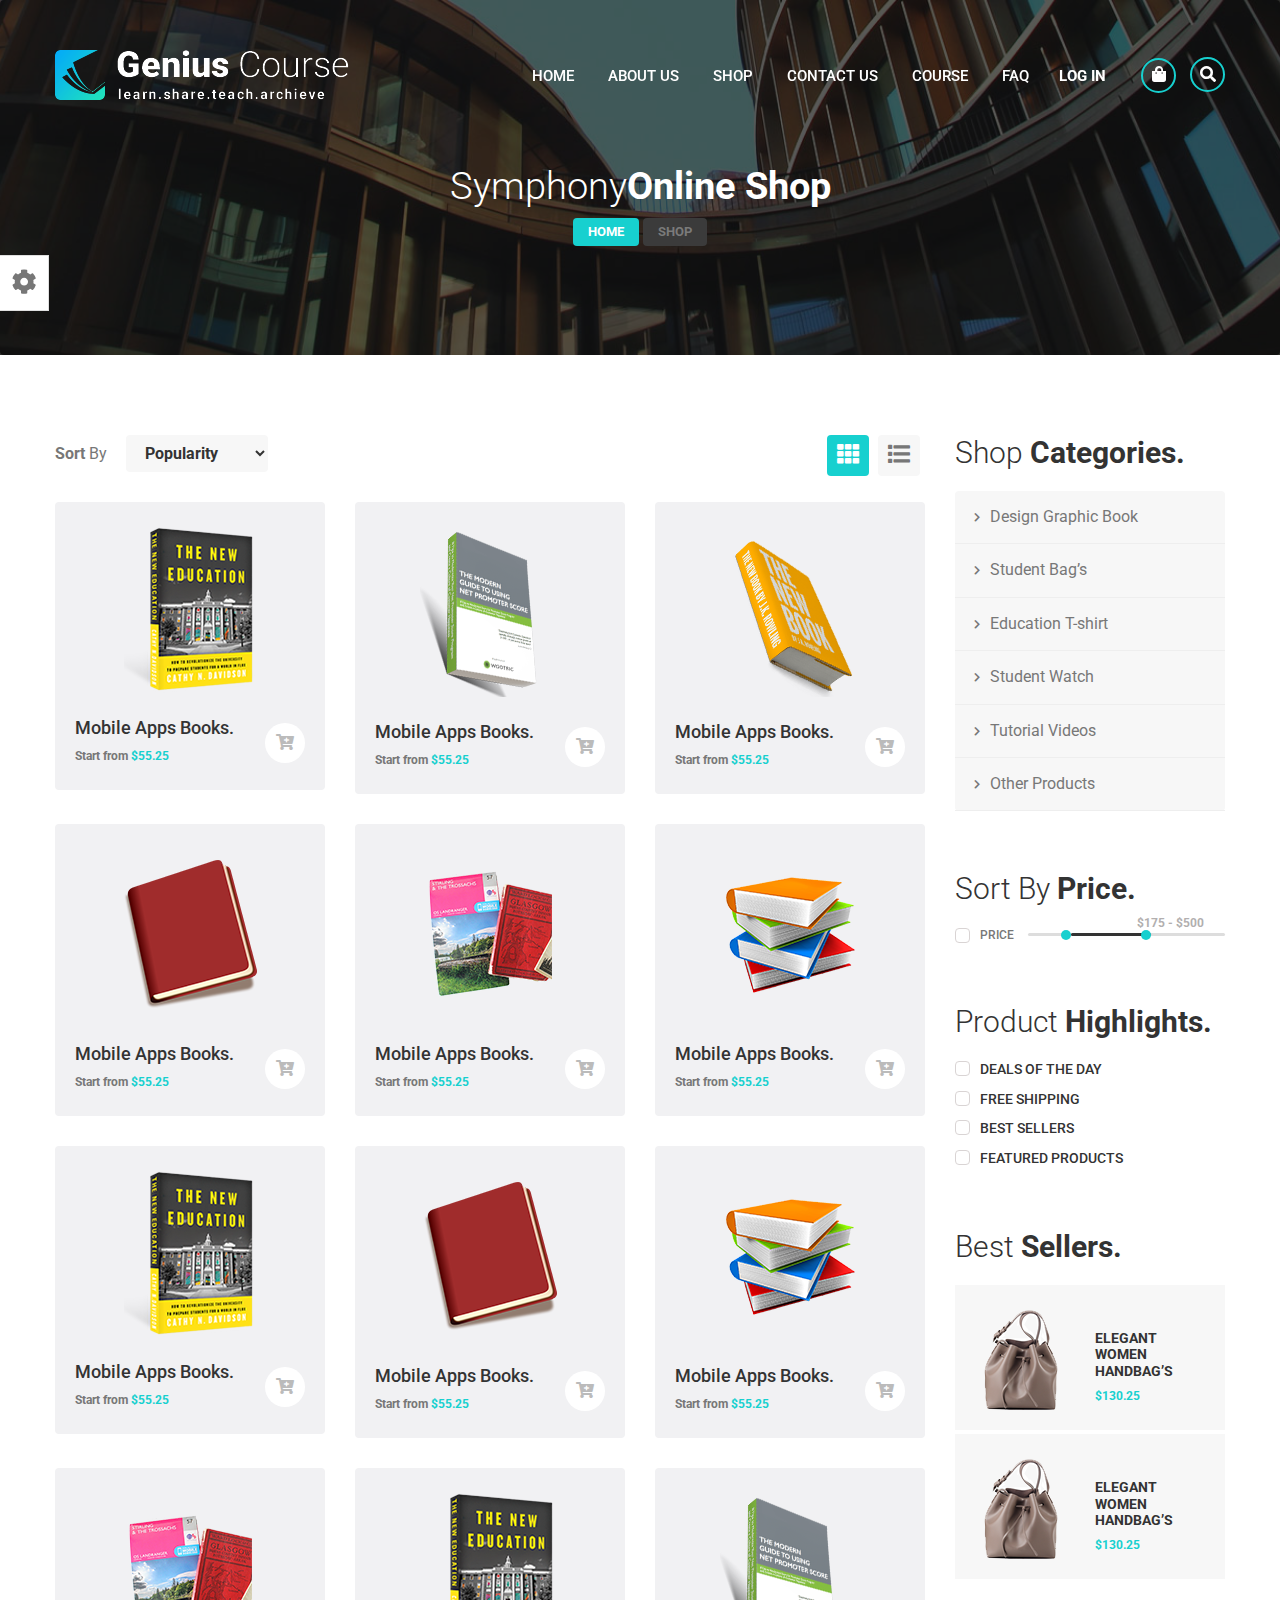
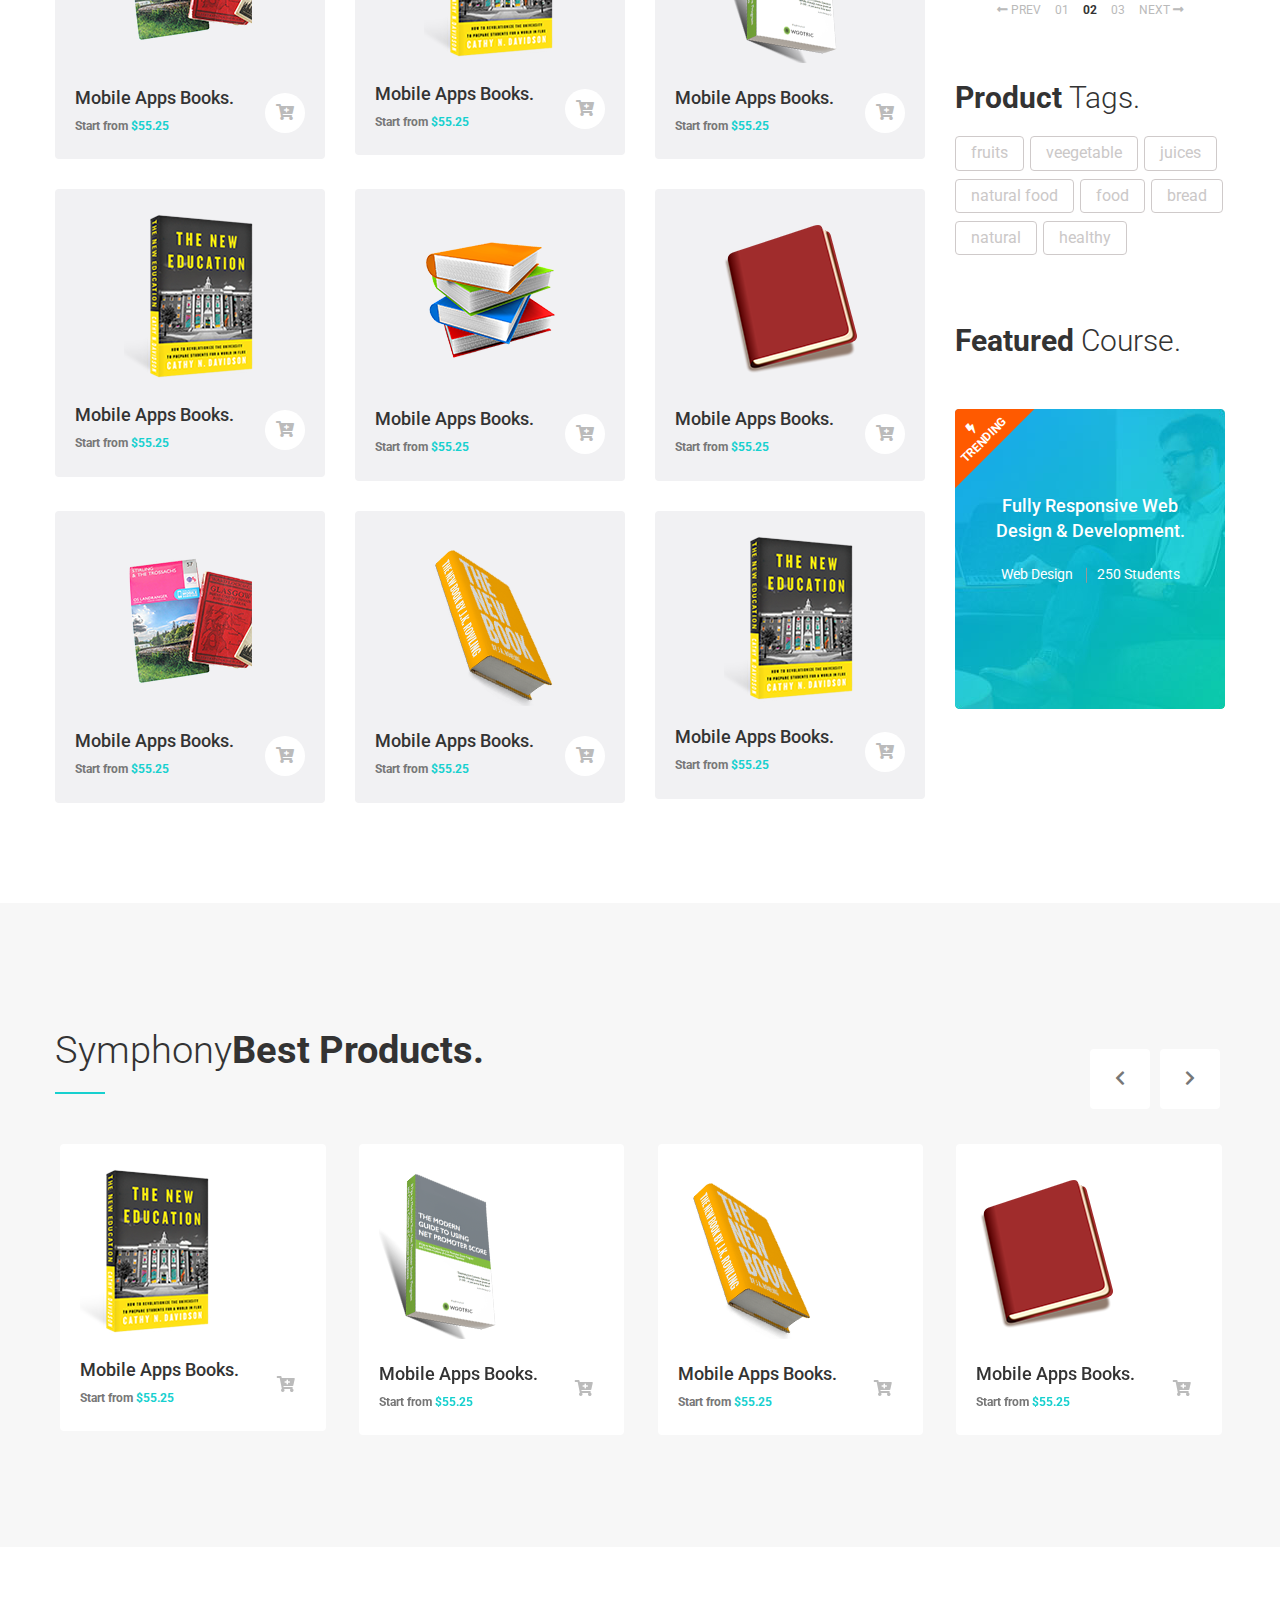
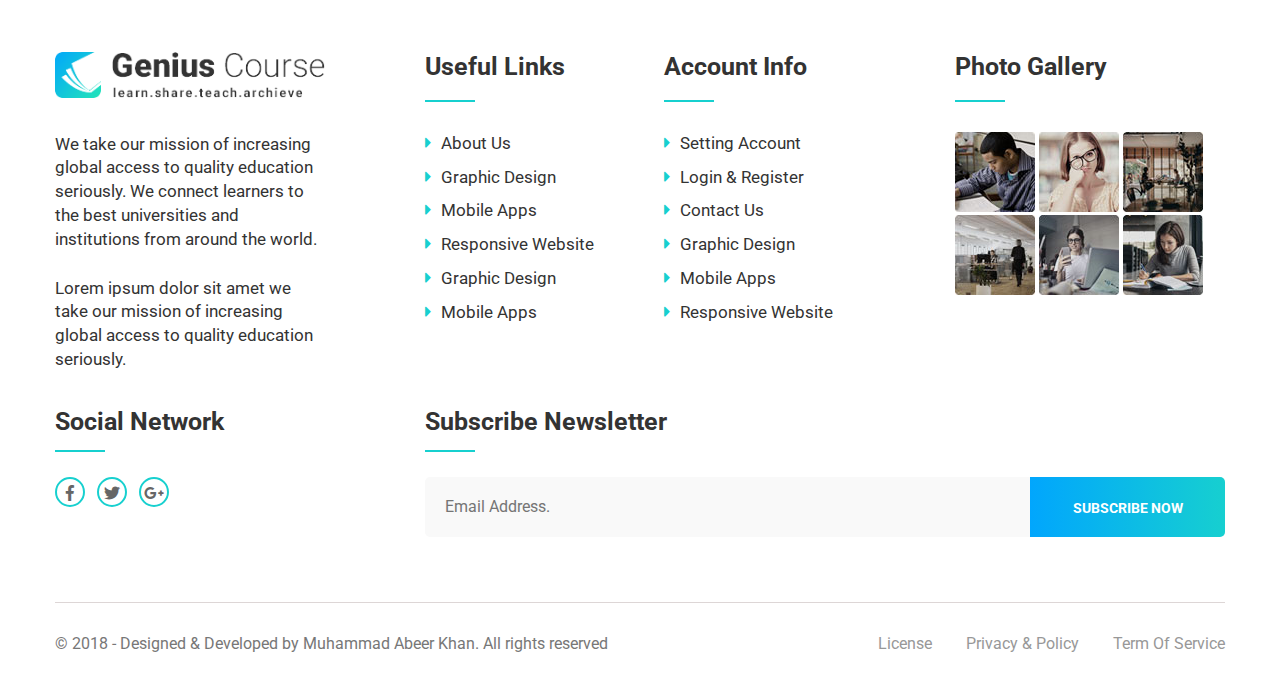
<file: shop.html>
<!DOCTYPE html>
<html lang="en">
  <head>
    <meta charset="UTF-8" />
    <title>Shop Page</title>

    <!-- Mobile Specific Meta -->
    <meta name="viewport" content="width=device-width, initial-scale=1" />

    <link rel="stylesheet" href="assets/css/owl.carousel.css" />
    <link rel="stylesheet" href="assets/css/fontawesome-all.css" />
    <link rel="stylesheet" href="assets/css/flaticon.css" />
    <link rel="stylesheet" type="text/css" href="assets/css/meanmenu.css" />
    <link rel="stylesheet" href="assets/css/bootstrap.min.css" />
    <link rel="stylesheet" href="assets/css/video.min.css" />
    <link rel="stylesheet" href="assets/css/lightbox.css" />
    <link rel="stylesheet" href="assets/css/progess.css" />
    <link rel="stylesheet" href="assets/css/style.css" />
    <link rel="stylesheet" href="assets/css/responsive.css" />

    <link rel="stylesheet" href="assets/css/colors/switch.css" />
    <link
      href="assets/css/colors/color-2.css"
      rel="alternate stylesheet"
      type="text/css"
      title="color-2"
    />
    <link
      href="assets/css/colors/color-3.css"
      rel="alternate stylesheet"
      type="text/css"
      title="color-3"
    />
    <link
      href="assets/css/colors/color-4.css"
      rel="alternate stylesheet"
      type="text/css"
      title="color-4"
    />
    <link
      href="assets/css/colors/color-5.css"
      rel="alternate stylesheet"
      type="text/css"
      title="color-5"
    />
    <link
      href="assets/css/colors/color-6.css"
      rel="alternate stylesheet"
      type="text/css"
      title="color-6"
    />
    <link
      href="assets/css/colors/color-7.css"
      rel="alternate stylesheet"
      type="text/css"
      title="color-7"
    />
    <link
      href="assets/css/colors/color-8.css"
      rel="alternate stylesheet"
      type="text/css"
      title="color-8"
    />
    <link
      href="assets/css/colors/color-9.css"
      rel="alternate stylesheet"
      type="text/css"
      title="color-9"
    />
  </head>

  <body>
    <div id="preloader"></div>

    <div id="switch-color" class="color-switcher">
      <div class="open"><i class="fas fa-cog fa-spin"></i></div>
      <h4>COLOR OPTION</h4>
      <ul>
        <li>
          <a
            class="color-2"
            onclick="setActiveStyleSheet('color-2'); return true;"
            href="#!"
            ><i class="fas fa-circle"></i
          ></a>
        </li>
        <li>
          <a
            class="color-3"
            onclick="setActiveStyleSheet('color-3'); return true;"
            href="#!"
            ><i class="fas fa-circle"></i
          ></a>
        </li>
        <li>
          <a
            class="color-4"
            onclick="setActiveStyleSheet('color-4'); return true;"
            href="#!"
            ><i class="fas fa-circle"></i
          ></a>
        </li>
        <li>
          <a
            class="color-5"
            onclick="setActiveStyleSheet('color-5'); return true;"
            href="#!"
            ><i class="fas fa-circle"></i
          ></a>
        </li>
        <li>
          <a
            class="color-6"
            onclick="setActiveStyleSheet('color-6'); return true;"
            href="#!"
            ><i class="fas fa-circle"></i
          ></a>
        </li>
        <li>
          <a
            class="color-7"
            onclick="setActiveStyleSheet('color-7'); return true;"
            href="#!"
            ><i class="fas fa-circle"></i
          ></a>
        </li>
        <li>
          <a
            class="color-8"
            onclick="setActiveStyleSheet('color-8'); return true;"
            href="#!"
            ><i class="fas fa-circle"></i
          ></a>
        </li>
        <li>
          <a
            class="color-9"
            onclick="setActiveStyleSheet('color-9'); return true;"
            href="#!"
            ><i class="fas fa-circle"></i
          ></a>
        </li>
      </ul>
      <button class="switcher-light">WIDE</button>
      <button class="switcher-dark">BOX</button>
      <a class="rtl-v" href="RTL_Genius/index.html">RTL </a>
    </div>

    <!-- Start of Header section
		============================================= -->
    <header>
      <div id="main-menu" class="main-menu-container">
        <div class="main-menu">
          <div class="container">
            <div class="navbar-default">
              <div class="navbar-header float-left">
                <a class="navbar-brand text-uppercase" href="#"
                  ><img src="assets/img/logo/logo.png" alt="logo"
                /></a>
              </div>
              <!-- /.navbar-header -->

              <div class="cart-search float-right ul-li">
                <ul>
                  <li>
                    <a href="check-out.html"
                      ><i class="fas fa-shopping-bag"></i
                    ></a>
                  </li>
                  <li>
                    <button type="button" class="toggle-overlay search-btn">
                      <i class="fas fa-search"></i>
                    </button>
                    <div class="search-body">
                      <div class="search-form">
                        <form action="#">
                          <input
                            class="search-input"
                            type="search"
                            placeholder="Search Here"
                          />
                          <div class="outer-close toggle-overlay">
                            <button type="button" class="search-close">
                              <i class="fas fa-times"></i>
                            </button>
                          </div>
                        </form>
                      </div>
                    </div>
                  </li>
                </ul>
              </div>
              <div class="log-in float-right">
                <a data-toggle="modal" data-target="#myModal" href="#"
                  >log in</a
                >
                <!-- The Modal -->
                <div
                  class="modal fade"
                  id="myModal"
                  tabindex="-1"
                  role="dialog"
                  aria-hidden="true"
                >
                  <div class="modal-dialog">
                    <div class="modal-content">
                      <!-- Modal Header -->
                      <div class="modal-header backgroud-style">
                        <div class="gradient-bg"></div>
                        <div class="popup-logo">
                          <img src="assets/img/logo/p-logo.jpg" alt="" />
                        </div>
                        <div class="popup-text text-center">
                          <h2><span>Login</span> Your Account.</h2>
                          <p>Login to our website, or <span>REGISTER</span></p>
                        </div>
                      </div>

                      <!-- Modal body -->
                      <div class="modal-body">
                        <div class="facebook-login">
                          <a href="#">
                            <div class="log-in-icon">
                              <i class="fab fa-facebook-f"></i>
                            </div>
                            <div class="log-in-text text-center">
                              Login with Facebook
                            </div>
                          </a>
                        </div>
                        <div class="alt-text text-center">
                          <a href="#">OR SIGN IN</a>
                        </div>
                        <form
                          class="contact_form"
                          action="#"
                          method="POST"
                          enctype="multipart/form-data"
                        >
                          <div class="contact-info">
                            <input
                              class="name"
                              name="Email"
                              type="email"
                              placeholder="Your@email.com*"
                            />
                          </div>
                          <div class="contact-info">
                            <input
                              class="pass"
                              name="name"
                              type="password"
                              placeholder="Your password*"
                            />
                          </div>
                          <div
                            class="nws-button text-center white text-capitalize"
                          >
                            <button type="submit" value="Submit">
                              LOg in Now
                            </button>
                          </div>
                        </form>
                        <div class="log-in-footer text-center">
                          <p>* Denotes mandatory field.</p>
                          <p>** At least one telephone number is required.</p>
                        </div>
                      </div>
                    </div>
                  </div>
                </div>
              </div>
              <!-- Collect the nav links, forms, and other content for toggling -->
              <nav class="navbar-menu float-right">
                <div class="nav-menu ul-li">
                  <ul>
                    <li class="menu-item-has-children ul-li-block">
                      <a href="index.html">Home</a>
                    </li>
                    <li><a href="about.html">About Us</a></li>
                    <li><a href="shop.html">shop</a></li>
                    <li><a href="contact.html">Contact Us</a></li>
                    <li><a href="course.html">Course</a></li>
                    <li><a href="faq.html">FAQ</a></li>
                  </ul>
                </div>
              </nav>

              <div class="mobile-menu">
                <div class="logo">
                  <a href="index.html"
                    ><img src="assets/img/logo/logo.png" alt="Logo"
                  /></a>
                </div>
                <nav>
                  <ul>
                    <li><a href="index.html">Home</a></li>
                    <li><a href="about.html">About</a></li>
                    <li>
                      <a href="blog.html">Blog</a>
                      <ul>
                        <li><a href="blog.html">Blog</a></li>
                        <li><a href="blog-single.html">Blog sinlge</a></li>
                      </ul>
                    </li>
                    <li><a href="shop.html">Shop</a></li>
                    <li><a href="contact.html">Contact</a></li>
                    <li><a href="course.html">Course</a></li>
                    <li><a href="faq.html">FAQ</a></li>
                  </ul>
                </nav>
              </div>
            </div>
          </div>
        </div>
      </div>
    </header>
    <!-- Start of Header section
 		============================================= -->

    <!-- Start of breadcrumb section
		============================================= -->
    <section
      id="breadcrumb"
      class="breadcrumb-section relative-position backgroud-style"
    >
      <div class="blakish-overlay"></div>
      <div class="container">
        <div class="page-breadcrumb-content text-center">
          <div class="page-breadcrumb-title">
            <h2 class="breadcrumb-head black bold">
              Symphony<span>Online Shop</span>
            </h2>
          </div>
          <div class="page-breadcrumb-item ul-li">
            <ul class="breadcrumb text-uppercase black">
              <li class="breadcrumb-item"><a href="#">Home</a></li>
              <li class="breadcrumb-item active">Shop</li>
            </ul>
          </div>
        </div>
      </div>
    </section>
    <!-- End of breadcrumb section
		============================================= -->

    <!-- Start of shop product section
		============================================= -->
    <section id="shop-product" class="shop-product-section">
      <div class="container">
        <div class="product-item">
          <div class="row">
            <div class="col-md-9">
              <div class="shop-product-item">
                <div class="short-filter-tab">
                  <div class="shorting-filter float-left">
                    <span><b>Sort</b> By</span>
                    <select>
                      <option value="9" selected="">Popularity</option>
                      <option value="10">Most Read</option>
                      <option value="11">Most View</option>
                      <option value="12">Most Shared</option>
                    </select>
                  </div>
                  <div
                    class="tab-button blog-button ul-li text-center float-right"
                  >
                    <ul class="product-tab">
                      <li class="active" rel="tab1">
                        <i class="fas fa-th"></i>
                      </li>
                      <li rel="tab2"><i class="fas fa-list"></i></li>
                    </ul>
                  </div>
                </div>
                <div class="product-showcase">
                  <div class="genius-shop-item">
                    <div class="tab-container">
                      <div id="tab1" class="tab-content-1 best-product-section">
                        <div class="row">
                          <div class="col-md-4">
                            <div class="product-img-text">
                              <div class="product-img text-center mb20">
                                <img src="assets/img/product/bp-1.png" alt="" />
                              </div>
                              <div
                                class="product-text-content relative-position"
                              >
                                <div class="best-title-price float-left">
                                  <div class="course-title headline">
                                    <h3><a href="#">Mobile Apps Books.</a></h3>
                                  </div>
                                  <div class="price-start">
                                    Start from
                                    <span>$55.25</span>
                                  </div>
                                </div>
                                <div class="add-cart text-center">
                                  <i class="fas fa-cart-plus"></i>
                                </div>
                              </div>
                            </div>
                          </div>

                          <div class="col-md-4">
                            <div class="product-img-text">
                              <div class="product-img text-center mb20">
                                <img src="assets/img/product/bp-2.png" alt="" />
                              </div>
                              <div
                                class="product-text-content relative-position"
                              >
                                <div class="best-title-price float-left">
                                  <div class="course-title headline">
                                    <h3><a href="#">Mobile Apps Books.</a></h3>
                                  </div>
                                  <div class="price-start">
                                    Start from
                                    <span>$55.25</span>
                                  </div>
                                </div>
                                <div class="add-cart text-center">
                                  <i class="fas fa-cart-plus"></i>
                                </div>
                              </div>
                            </div>
                          </div>

                          <div class="col-md-4">
                            <div class="product-img-text">
                              <div class="product-img text-center mb20">
                                <img src="assets/img/product/bp-3.png" alt="" />
                              </div>
                              <div
                                class="product-text-content relative-position"
                              >
                                <div class="best-title-price float-left">
                                  <div class="course-title headline">
                                    <h3><a href="#">Mobile Apps Books.</a></h3>
                                  </div>
                                  <div class="price-start">
                                    Start from
                                    <span>$55.25</span>
                                  </div>
                                </div>
                                <div class="add-cart text-center">
                                  <i class="fas fa-cart-plus"></i>
                                </div>
                              </div>
                            </div>
                          </div>

                          <div class="col-md-4">
                            <div class="product-img-text">
                              <div class="product-img text-center mb20">
                                <img src="assets/img/product/bp-4.png" alt="" />
                              </div>
                              <div
                                class="product-text-content relative-position"
                              >
                                <div class="best-title-price float-left">
                                  <div class="course-title headline">
                                    <h3><a href="#">Mobile Apps Books.</a></h3>
                                  </div>
                                  <div class="price-start">
                                    Start from
                                    <span>$55.25</span>
                                  </div>
                                </div>
                                <div class="add-cart text-center">
                                  <i class="fas fa-cart-plus"></i>
                                </div>
                              </div>
                            </div>
                          </div>

                          <div class="col-md-4">
                            <div class="product-img-text">
                              <div class="product-img text-center mb20">
                                <img src="assets/img/product/bp-5.png" alt="" />
                              </div>
                              <div
                                class="product-text-content relative-position"
                              >
                                <div class="best-title-price float-left">
                                  <div class="course-title headline">
                                    <h3><a href="#">Mobile Apps Books.</a></h3>
                                  </div>
                                  <div class="price-start">
                                    Start from
                                    <span>$55.25</span>
                                  </div>
                                </div>
                                <div class="add-cart text-center">
                                  <i class="fas fa-cart-plus"></i>
                                </div>
                              </div>
                            </div>
                          </div>

                          <div class="col-md-4">
                            <div class="product-img-text">
                              <div class="product-img text-center mb20">
                                <img src="assets/img/product/bp-6.png" alt="" />
                              </div>
                              <div
                                class="product-text-content relative-position"
                              >
                                <div class="best-title-price float-left">
                                  <div class="course-title headline">
                                    <h3><a href="#">Mobile Apps Books.</a></h3>
                                  </div>
                                  <div class="price-start">
                                    Start from
                                    <span>$55.25</span>
                                  </div>
                                </div>
                                <div class="add-cart text-center">
                                  <i class="fas fa-cart-plus"></i>
                                </div>
                              </div>
                            </div>
                          </div>

                          <div class="col-md-4">
                            <div class="product-img-text">
                              <div class="product-img text-center mb20">
                                <img src="assets/img/product/bp-1.png" alt="" />
                              </div>
                              <div
                                class="product-text-content relative-position"
                              >
                                <div class="best-title-price float-left">
                                  <div class="course-title headline">
                                    <h3><a href="#">Mobile Apps Books.</a></h3>
                                  </div>
                                  <div class="price-start">
                                    Start from
                                    <span>$55.25</span>
                                  </div>
                                </div>
                                <div class="add-cart text-center">
                                  <i class="fas fa-cart-plus"></i>
                                </div>
                              </div>
                            </div>
                          </div>

                          <div class="col-md-4">
                            <div class="product-img-text">
                              <div class="product-img text-center mb20">
                                <img src="assets/img/product/bp-4.png" alt="" />
                              </div>
                              <div
                                class="product-text-content relative-position"
                              >
                                <div class="best-title-price float-left">
                                  <div class="course-title headline">
                                    <h3><a href="#">Mobile Apps Books.</a></h3>
                                  </div>
                                  <div class="price-start">
                                    Start from
                                    <span>$55.25</span>
                                  </div>
                                </div>
                                <div class="add-cart text-center">
                                  <i class="fas fa-cart-plus"></i>
                                </div>
                              </div>
                            </div>
                          </div>

                          <div class="col-md-4">
                            <div class="product-img-text">
                              <div class="product-img text-center mb20">
                                <img src="assets/img/product/bp-6.png" alt="" />
                              </div>
                              <div
                                class="product-text-content relative-position"
                              >
                                <div class="best-title-price float-left">
                                  <div class="course-title headline">
                                    <h3><a href="#">Mobile Apps Books.</a></h3>
                                  </div>
                                  <div class="price-start">
                                    Start from
                                    <span>$55.25</span>
                                  </div>
                                </div>
                                <div class="add-cart text-center">
                                  <i class="fas fa-cart-plus"></i>
                                </div>
                              </div>
                            </div>
                          </div>

                          <div class="col-md-4">
                            <div class="product-img-text">
                              <div class="product-img text-center mb20">
                                <img src="assets/img/product/bp-5.png" alt="" />
                              </div>
                              <div
                                class="product-text-content relative-position"
                              >
                                <div class="best-title-price float-left">
                                  <div class="course-title headline">
                                    <h3><a href="#">Mobile Apps Books.</a></h3>
                                  </div>
                                  <div class="price-start">
                                    Start from
                                    <span>$55.25</span>
                                  </div>
                                </div>
                                <div class="add-cart text-center">
                                  <i class="fas fa-cart-plus"></i>
                                </div>
                              </div>
                            </div>
                          </div>

                          <div class="col-md-4">
                            <div class="product-img-text">
                              <div class="product-img text-center mb20">
                                <img src="assets/img/product/bp-1.png" alt="" />
                              </div>
                              <div
                                class="product-text-content relative-position"
                              >
                                <div class="best-title-price float-left">
                                  <div class="course-title headline">
                                    <h3><a href="#">Mobile Apps Books.</a></h3>
                                  </div>
                                  <div class="price-start">
                                    Start from
                                    <span>$55.25</span>
                                  </div>
                                </div>
                                <div class="add-cart text-center">
                                  <i class="fas fa-cart-plus"></i>
                                </div>
                              </div>
                            </div>
                          </div>

                          <div class="col-md-4">
                            <div class="product-img-text">
                              <div class="product-img text-center mb20">
                                <img src="assets/img/product/bp-2.png" alt="" />
                              </div>
                              <div
                                class="product-text-content relative-position"
                              >
                                <div class="best-title-price float-left">
                                  <div class="course-title headline">
                                    <h3><a href="#">Mobile Apps Books.</a></h3>
                                  </div>
                                  <div class="price-start">
                                    Start from
                                    <span>$55.25</span>
                                  </div>
                                </div>
                                <div class="add-cart text-center">
                                  <i class="fas fa-cart-plus"></i>
                                </div>
                              </div>
                            </div>
                          </div>

                          <div class="col-md-4">
                            <div class="product-img-text">
                              <div class="product-img text-center mb20">
                                <img src="assets/img/product/bp-1.png" alt="" />
                              </div>
                              <div
                                class="product-text-content relative-position"
                              >
                                <div class="best-title-price float-left">
                                  <div class="course-title headline">
                                    <h3><a href="#">Mobile Apps Books.</a></h3>
                                  </div>
                                  <div class="price-start">
                                    Start from
                                    <span>$55.25</span>
                                  </div>
                                </div>
                                <div class="add-cart text-center">
                                  <i class="fas fa-cart-plus"></i>
                                </div>
                              </div>
                            </div>
                          </div>

                          <div class="col-md-4">
                            <div class="product-img-text">
                              <div class="product-img text-center mb20">
                                <img src="assets/img/product/bp-6.png" alt="" />
                              </div>
                              <div
                                class="product-text-content relative-position"
                              >
                                <div class="best-title-price float-left">
                                  <div class="course-title headline">
                                    <h3><a href="#">Mobile Apps Books.</a></h3>
                                  </div>
                                  <div class="price-start">
                                    Start from
                                    <span>$55.25</span>
                                  </div>
                                </div>
                                <div class="add-cart text-center">
                                  <i class="fas fa-cart-plus"></i>
                                </div>
                              </div>
                            </div>
                          </div>

                          <div class="col-md-4">
                            <div class="product-img-text">
                              <div class="product-img text-center mb20">
                                <img src="assets/img/product/bp-4.png" alt="" />
                              </div>
                              <div
                                class="product-text-content relative-position"
                              >
                                <div class="best-title-price float-left">
                                  <div class="course-title headline">
                                    <h3><a href="#">Mobile Apps Books.</a></h3>
                                  </div>
                                  <div class="price-start">
                                    Start from
                                    <span>$55.25</span>
                                  </div>
                                </div>
                                <div class="add-cart text-center">
                                  <i class="fas fa-cart-plus"></i>
                                </div>
                              </div>
                            </div>
                          </div>

                          <div class="col-md-4">
                            <div class="product-img-text">
                              <div class="product-img text-center mb20">
                                <img src="assets/img/product/bp-5.png" alt="" />
                              </div>
                              <div
                                class="product-text-content relative-position"
                              >
                                <div class="best-title-price float-left">
                                  <div class="course-title headline">
                                    <h3><a href="#">Mobile Apps Books.</a></h3>
                                  </div>
                                  <div class="price-start">
                                    Start from
                                    <span>$55.25</span>
                                  </div>
                                </div>
                                <div class="add-cart text-center">
                                  <i class="fas fa-cart-plus"></i>
                                </div>
                              </div>
                            </div>
                          </div>

                          <div class="col-md-4">
                            <div class="product-img-text">
                              <div class="product-img text-center mb20">
                                <img src="assets/img/product/bp-3.png" alt="" />
                              </div>
                              <div
                                class="product-text-content relative-position"
                              >
                                <div class="best-title-price float-left">
                                  <div class="course-title headline">
                                    <h3><a href="#">Mobile Apps Books.</a></h3>
                                  </div>
                                  <div class="price-start">
                                    Start from
                                    <span>$55.25</span>
                                  </div>
                                </div>
                                <div class="add-cart text-center">
                                  <i class="fas fa-cart-plus"></i>
                                </div>
                              </div>
                            </div>
                          </div>

                          <div class="col-md-4">
                            <div class="product-img-text">
                              <div class="product-img text-center mb20">
                                <img src="assets/img/product/bp-1.png" alt="" />
                              </div>
                              <div
                                class="product-text-content relative-position"
                              >
                                <div class="best-title-price float-left">
                                  <div class="course-title headline">
                                    <h3><a href="#">Mobile Apps Books.</a></h3>
                                  </div>
                                  <div class="price-start">
                                    Start from
                                    <span>$55.25</span>
                                  </div>
                                </div>
                                <div class="add-cart text-center">
                                  <i class="fas fa-cart-plus"></i>
                                </div>
                              </div>
                            </div>
                          </div>
                        </div>
                      </div>
                      <!-- tab-1 -->

                      <div id="tab2" class="tab-content-1 course-page-section">
                        <div class="course-list-view">
                          <table>
                            <tr class="list-head">
                              <th>COURSE NAME</th>
                              <th>COURSE TYPE</th>
                              <th>STARTS</th>
                              <th>LENGTH</th>
                            </tr>
                            <tr>
                              <td>
                                <div class="course-list-img-text">
                                  <div class="course-list-img">
                                    <img
                                      src="assets/img/course/cl-1.jpg"
                                      alt=""
                                    />
                                  </div>
                                  <div class="course-list-text">
                                    <h3>
                                      <a href="#"
                                        >Fully Responsive Web Design &
                                        Development.</a
                                      >
                                    </h3>
                                    <div class="course-meta">
                                      <span class="course-category bold-font"
                                        ><a href="#">$120.25</a></span
                                      >
                                      <div class="course-rate ul-li">
                                        <ul>
                                          <li><i class="fas fa-star"></i></li>
                                          <li><i class="fas fa-star"></i></li>
                                          <li><i class="fas fa-star"></i></li>
                                          <li><i class="fas fa-star"></i></li>
                                          <li><i class="fas fa-star"></i></li>
                                        </ul>
                                      </div>
                                    </div>
                                  </div>
                                </div>
                              </td>
                              <td>
                                <div class="course-type-list">
                                  <span>Graphic Design & 3D</span>
                                </div>
                              </td>
                              <td>6-06-2018</td>
                              <td>3 Months</td>
                            </tr>
                            <tr>
                              <td>
                                <div class="course-list-img-text">
                                  <div class="course-list-img">
                                    <img
                                      src="assets/img/course/cl-2.jpg"
                                      alt=""
                                    />
                                  </div>
                                  <div class="course-list-text">
                                    <h3>
                                      <a href="#"
                                        >Fully Responsive Web Design &
                                        Development.</a
                                      >
                                    </h3>
                                    <div class="course-meta">
                                      <span class="course-category bold-font"
                                        ><a href="#">$120.25</a></span
                                      >
                                      <div class="course-rate ul-li">
                                        <ul>
                                          <li><i class="fas fa-star"></i></li>
                                          <li><i class="fas fa-star"></i></li>
                                          <li><i class="fas fa-star"></i></li>
                                          <li><i class="fas fa-star"></i></li>
                                          <li><i class="fas fa-star"></i></li>
                                        </ul>
                                      </div>
                                    </div>
                                  </div>
                                </div>
                              </td>
                              <td>
                                <div class="course-type-list">
                                  <span>Graphic Design & 3D</span>
                                </div>
                              </td>
                              <td>6-06-2018</td>
                              <td>3 Months</td>
                            </tr>
                            <tr>
                              <td>
                                <div class="course-list-img-text">
                                  <div class="course-list-img">
                                    <img
                                      src="assets/img/course/cl-3.jpg"
                                      alt=""
                                    />
                                  </div>
                                  <div class="course-list-text">
                                    <h3>
                                      <a href="#"
                                        >Fully Responsive Web Design &
                                        Development.</a
                                      >
                                    </h3>
                                    <div class="course-meta">
                                      <span class="course-category bold-font"
                                        ><a href="#">$120.25</a></span
                                      >
                                      <div class="course-rate ul-li">
                                        <ul>
                                          <li><i class="fas fa-star"></i></li>
                                          <li><i class="fas fa-star"></i></li>
                                          <li><i class="fas fa-star"></i></li>
                                          <li><i class="fas fa-star"></i></li>
                                          <li><i class="fas fa-star"></i></li>
                                        </ul>
                                      </div>
                                    </div>
                                  </div>
                                </div>
                              </td>
                              <td>
                                <div class="course-type-list">
                                  <span>Graphic Design & 3D</span>
                                </div>
                              </td>
                              <td>6-06-2018</td>
                              <td>3 Months</td>
                            </tr>
                            <tr>
                              <td>
                                <div class="course-list-img-text">
                                  <div class="course-list-img">
                                    <img
                                      src="assets/img/course/cl-4.jpg"
                                      alt=""
                                    />
                                  </div>
                                  <div class="course-list-text">
                                    <h3>
                                      <a href="#"
                                        >Fully Responsive Web Design &
                                        Development.</a
                                      >
                                    </h3>
                                    <div class="course-meta">
                                      <span class="course-category bold-font"
                                        ><a href="#">$120.25</a></span
                                      >
                                      <div class="course-rate ul-li">
                                        <ul>
                                          <li><i class="fas fa-star"></i></li>
                                          <li><i class="fas fa-star"></i></li>
                                          <li><i class="fas fa-star"></i></li>
                                          <li><i class="fas fa-star"></i></li>
                                          <li><i class="fas fa-star"></i></li>
                                        </ul>
                                      </div>
                                    </div>
                                  </div>
                                </div>
                              </td>
                              <td>
                                <div class="course-type-list">
                                  <span>Graphic Design & 3D</span>
                                </div>
                              </td>
                              <td>6-06-2018</td>
                              <td>3 Months</td>
                            </tr>
                            <tr>
                              <td>
                                <div class="course-list-img-text">
                                  <div class="course-list-img">
                                    <img
                                      src="assets/img/course/cl-5.jpg"
                                      alt=""
                                    />
                                  </div>
                                  <div class="course-list-text">
                                    <h3>
                                      <a href="#"
                                        >Fully Responsive Web Design &
                                        Development.</a
                                      >
                                    </h3>
                                    <div class="course-meta">
                                      <span class="course-category bold-font"
                                        ><a href="#">$120.25</a></span
                                      >
                                      <div class="course-rate ul-li">
                                        <ul>
                                          <li><i class="fas fa-star"></i></li>
                                          <li><i class="fas fa-star"></i></li>
                                          <li><i class="fas fa-star"></i></li>
                                          <li><i class="fas fa-star"></i></li>
                                          <li><i class="fas fa-star"></i></li>
                                        </ul>
                                      </div>
                                    </div>
                                  </div>
                                </div>
                              </td>
                              <td>
                                <div class="course-type-list">
                                  <span>Graphic Design & 3D</span>
                                </div>
                              </td>
                              <td>6-06-2018</td>
                              <td>3 Months</td>
                            </tr>
                            <tr>
                              <td>
                                <div class="course-list-img-text">
                                  <div class="course-list-img">
                                    <img
                                      src="assets/img/course/cl-1.jpg"
                                      alt=""
                                    />
                                  </div>
                                  <div class="course-list-text">
                                    <h3>
                                      <a href="#"
                                        >Fully Responsive Web Design &
                                        Development.</a
                                      >
                                    </h3>
                                    <div class="course-meta">
                                      <span class="course-category bold-font"
                                        ><a href="#">$120.25</a></span
                                      >
                                      <div class="course-rate ul-li">
                                        <ul>
                                          <li><i class="fas fa-star"></i></li>
                                          <li><i class="fas fa-star"></i></li>
                                          <li><i class="fas fa-star"></i></li>
                                          <li><i class="fas fa-star"></i></li>
                                          <li><i class="fas fa-star"></i></li>
                                        </ul>
                                      </div>
                                    </div>
                                  </div>
                                </div>
                              </td>
                              <td>
                                <div class="course-type-list">
                                  <span>Graphic Design & 3D</span>
                                </div>
                              </td>
                              <td>6-06-2018</td>
                              <td>3 Months</td>
                            </tr>
                          </table>
                        </div>
                      </div>
                      <!-- /tab-2 -->
                    </div>
                  </div>
                </div>
              </div>
            </div>
            <div class="col-md-3">
              <div class="side-bar-widget first-widget">
                <h2 class="widget-title text-capitalize">
                  Shop <span>Categories.</span>
                </h2>
                <div class="post-categori ul-li-block">
                  <ul>
                    <li class="cat-item">
                      <a href="#">Design Graphic Book</a>
                    </li>
                    <li class="cat-item"><a href="#">Student Bag’s</a></li>
                    <li class="cat-item"><a href="#">Education T-shirt</a></li>
                    <li class="cat-item"><a href="#">Student Watch</a></li>
                    <li class="cat-item"><a href="#">Tutorial Videos</a></li>
                    <li class="cat-item"><a href="#">Other Products</a></li>
                  </ul>
                </div>
              </div>

              <div class="side-bar-widget">
                <h2 class="widget-title text-capitalize">
                  Sort By <span>Price.</span>
                </h2>
                <div class="price-range relative-position">
                  <div class="inner-title text-uppercase">Price</div>
                  <input class="price-txt" type="text" id="amount" />
                  <div id="slider-range"></div>
                </div>
              </div>

              <div class="side-bar-widget">
                <h2 class="widget-title text-capitalize">
                  Product <span>Highlights.</span>
                </h2>
                <div class="product-highlights ul-li-block">
                  <ul>
                    <li class="inner-title text-uppercase">DEALS OF THE DAY</li>
                    <li class="inner-title text-uppercase">FREE SHIPPING</li>
                    <li class="inner-title text-uppercase">BEST SELLERS</li>
                    <li class="inner-title text-uppercase">
                      FEATURED PRODUCTS
                    </li>
                  </ul>
                </div>
              </div>

              <div class="side-bar-widget">
                <h2 class="widget-title text-capitalize">
                  Best <span>Sellers.</span>
                </h2>
                <div class="best-sellers-item">
                  <div class="best-sellers-pic-text">
                    <div class="best-sell-pic">
                      <img src="assets/img/product/bs-1.png" alt="" />
                    </div>
                    <div class="best-sell-title-price">
                      <h3><a href="#">ELEGANT WOMEN HANDBAG’S</a></h3>
                      <div class="b-price">$130.25</div>
                    </div>
                  </div>
                  <div class="best-sellers-pic-text">
                    <div class="best-sell-pic">
                      <img src="assets/img/product/bs-1.png" alt="" />
                    </div>
                    <div class="best-sell-title-price">
                      <h3><a href="#">ELEGANT WOMEN HANDBAG’S</a></h3>
                      <div class="b-price">$130.25</div>
                    </div>
                  </div>

                  <div class="couse-pagination text-center ul-li">
                    <ul>
                      <li class="pg-text">
                        <a href="#"
                          ><i class="fas fa-long-arrow-alt-left"></i> PREV</a
                        >
                      </li>
                      <li><a href="#">01</a></li>
                      <li class="active"><a href="#">02</a></li>
                      <li><a href="#">03</a></li>
                      <li class="pg-text">
                        <a href="#"
                          >NEXT <i class="fas fa-long-arrow-alt-right"></i
                        ></a>
                      </li>
                    </ul>
                  </div>
                </div>
              </div>

              <div class="side-bar-widget">
                <h2 class="widget-title text-capitalize">
                  <span>Product </span>Tags.
                </h2>
                <div class="tag-clouds ul-li">
                  <ul>
                    <li><a href="#">fruits</a></li>
                    <li><a href="#">veegetable</a></li>
                    <li><a href="#">juices</a></li>
                    <li><a href="#">natural food</a></li>
                    <li><a href="#">food</a></li>
                    <li><a href="#">bread</a></li>
                    <li><a href="#">natural</a></li>
                    <li><a href="#">healthy</a></li>
                  </ul>
                </div>
              </div>

              <div class="side-bar-widget">
                <h2 class="widget-title text-capitalize">
                  <span>Featured</span> Course.
                </h2>
                <div class="featured-course">
                  <div class="best-course-pic-text relative-position">
                    <div class="best-course-pic relative-position">
                      <img src="assets/img/blog/fb-1.jpg" alt="" />
                      <div class="trend-badge-2 text-center text-uppercase">
                        <i class="fas fa-bolt"></i>
                        <span>Trending</span>
                      </div>
                    </div>
                    <div class="best-course-text">
                      <div class="course-title mb20 headline relative-position">
                        <h3>
                          <a href="#"
                            >Fully Responsive Web Design &amp; Development.</a
                          >
                        </h3>
                      </div>
                      <div class="course-meta">
                        <span class="course-category"
                          ><a href="#">Web Design</a></span
                        >
                        <span class="course-author"
                          ><a href="#">250 Students</a></span
                        >
                      </div>
                    </div>
                  </div>
                </div>
              </div>
            </div>
          </div>
        </div>
      </div>
    </section>
    <!-- End of shop product section
		============================================= -->

    <!-- Start of recent view product
		============================================= -->
    <section id="best-product" class="best-product-section best-product-4">
      <div class="container">
        <div class="section-title-2 mb65 headline text-left">
          <h2>Symphony<span>Best Products.</span></h2>
        </div>
        <div id="best-product-slide-item" class="best-product-slide">
          <div class="product-img-text">
            <div class="product-img text-center mb20">
              <img src="assets/img/product/bp-1.png" alt="" />
            </div>
            <div class="product-text-content relative-position">
              <div class="best-title-price float-left">
                <div class="course-title headline">
                  <h3><a href="#">Mobile Apps Books.</a></h3>
                </div>
                <div class="price-start">
                  Start from
                  <span>$55.25</span>
                </div>
              </div>
              <div class="add-cart text-center">
                <i class="fas fa-cart-plus"></i>
              </div>
            </div>
          </div>

          <div class="product-img-text">
            <div class="product-img text-center mb20">
              <img src="assets/img/product/bp-2.png" alt="" />
            </div>
            <div class="product-text-content relative-position">
              <div class="best-title-price float-left">
                <div class="course-title headline">
                  <h3><a href="#">Mobile Apps Books.</a></h3>
                </div>
                <div class="price-start">
                  Start from
                  <span>$55.25</span>
                </div>
              </div>
              <div class="add-cart text-center">
                <i class="fas fa-cart-plus"></i>
              </div>
            </div>
          </div>
          <div class="product-img-text">
            <div class="product-img text-center mb20">
              <img src="assets/img/product/bp-3.png" alt="" />
            </div>
            <div class="product-text-content relative-position">
              <div class="best-title-price float-left">
                <div class="course-title headline">
                  <h3><a href="#">Mobile Apps Books.</a></h3>
                </div>
                <div class="price-start">
                  Start from
                  <span>$55.25</span>
                </div>
              </div>
              <div class="add-cart text-center">
                <i class="fas fa-cart-plus"></i>
              </div>
            </div>
          </div>
          <div class="product-img-text">
            <div class="product-img text-center mb20">
              <img src="assets/img/product/bp-4.png" alt="" />
            </div>
            <div class="product-text-content relative-position">
              <div class="best-title-price float-left">
                <div class="course-title headline">
                  <h3><a href="#">Mobile Apps Books.</a></h3>
                </div>
                <div class="price-start">
                  Start from
                  <span>$55.25</span>
                </div>
              </div>
              <div class="add-cart text-center">
                <i class="fas fa-cart-plus"></i>
              </div>
            </div>
          </div>
          <div class="product-img-text">
            <div class="product-img text-center mb20">
              <img src="assets/img/product/bp-5.png" alt="" />
            </div>
            <div class="product-text-content relative-position">
              <div class="best-title-price float-left">
                <div class="course-title headline">
                  <h3><a href="#">Mobile Apps Books.</a></h3>
                </div>
                <div class="price-start">
                  Start from
                  <span>$55.25</span>
                </div>
              </div>
              <div class="add-cart text-center">
                <i class="fas fa-cart-plus"></i>
              </div>
            </div>
          </div>
          <div class="product-img-text">
            <div class="product-img text-center mb20">
              <img src="assets/img/product/bp-6.png" alt="" />
            </div>
            <div class="product-text-content relative-position">
              <div class="best-title-price float-left">
                <div class="course-title headline">
                  <h3><a href="#">Mobile Apps Books.</a></h3>
                </div>
                <div class="price-start">
                  Start from
                  <span>$55.25</span>
                </div>
              </div>
              <div class="add-cart text-center">
                <i class="fas fa-cart-plus"></i>
              </div>
            </div>
          </div>
          <div class="product-img-text">
            <div class="product-img text-center mb20">
              <img src="assets/img/product/bp-1.png" alt="" />
            </div>
            <div class="product-text-content relative-position">
              <div class="best-title-price float-left">
                <div class="course-title headline">
                  <h3><a href="#">Mobile Apps Books.</a></h3>
                </div>
                <div class="price-start">
                  Start from
                  <span>$55.25</span>
                </div>
              </div>
              <div class="add-cart text-center">
                <i class="fas fa-cart-plus"></i>
              </div>
            </div>
          </div>
        </div>
      </div>
    </section>
    <!-- End of recent view product
		============================================= -->

    <!-- Start of footer section
		============================================= -->
    <footer>
      <section id="footer-area" class="footer-area-section">
        <div class="container">
          <div class="footer-content pb10">
            <div class="row">
              <div class="col-md-3">
                <div class="footer-widget">
                  <div class="footer-logo mb35">
                    <img src="assets/img/logo/f-logo.png" alt="" />
                  </div>
                  <div class="footer-about-text">
                    <p>
                      We take our mission of increasing global access to quality
                      education seriously. We connect learners to the best
                      universities and institutions from around the world.
                    </p>
                    <p>
                      Lorem ipsum dolor sit amet we take our mission of
                      increasing global access to quality education seriously.
                    </p>
                  </div>
                </div>
              </div>
              <div class="col-md-6">
                <div class="footer-widget">
                  <div class="footer-menu ul-li-block">
                    <h2 class="widget-title">Useful Links</h2>
                    <ul>
                      <li>
                        <a href="#"
                          ><i class="fas fa-caret-right"></i>About Us</a
                        >
                      </li>
                      <li>
                        <a href="#"
                          ><i class="fas fa-caret-right"></i>Graphic Design</a
                        >
                      </li>
                      <li>
                        <a href="#"
                          ><i class="fas fa-caret-right"></i>Mobile Apps</a
                        >
                      </li>
                      <li>
                        <a href="#"
                          ><i class="fas fa-caret-right"></i>Responsive
                          Website</a
                        >
                      </li>
                      <li>
                        <a href="#"
                          ><i class="fas fa-caret-right"></i>Graphic Design</a
                        >
                      </li>
                      <li>
                        <a href="#"
                          ><i class="fas fa-caret-right"></i>Mobile Apps</a
                        >
                      </li>
                    </ul>
                  </div>
                </div>
                <div class="footer-menu ul-li-block">
                  <h2 class="widget-title">Account Info</h2>
                  <ul>
                    <li>
                      <a href="#"
                        ><i class="fas fa-caret-right"></i>Setting Account</a
                      >
                    </li>
                    <li>
                      <a href="#"
                        ><i class="fas fa-caret-right"></i>Login & Register</a
                      >
                    </li>
                    <li>
                      <a href="#"
                        ><i class="fas fa-caret-right"></i>Contact Us</a
                      >
                    </li>
                    <li>
                      <a href="#"
                        ><i class="fas fa-caret-right"></i>Graphic Design</a
                      >
                    </li>
                    <li>
                      <a href="#"
                        ><i class="fas fa-caret-right"></i>Mobile Apps</a
                      >
                    </li>
                    <li>
                      <a href="#"
                        ><i class="fas fa-caret-right"></i>Responsive Website</a
                      >
                    </li>
                  </ul>
                </div>
              </div>
              <div class="col-md-3">
                <div class="footer-widget">
                  <h2 class="widget-title">Photo Gallery</h2>
                  <div class="photo-list ul-li">
                    <ul>
                      <li>
                        <img src="assets/img/gallery/g-1.jpg" alt="" />
                        <div class="blakish-overlay"></div>
                        <div class="pop-up-icon">
                          <a
                            href="assets/img/gallery/g-1.jpg"
                            data-lightbox="roadtrip"
                          >
                            <i class="fas fa-search"></i>
                          </a>
                        </div>
                      </li>
                      <li>
                        <img src="assets/img/gallery/g-2.jpg" alt="" />
                        <div class="blakish-overlay"></div>
                        <div class="pop-up-icon">
                          <a
                            href="assets/img/gallery/g-2.jpg"
                            data-lightbox="roadtrip"
                          >
                            <i class="fas fa-search"></i>
                          </a>
                        </div>
                      </li>
                      <li>
                        <img src="assets/img/gallery/g-3.jpg" alt="" />
                        <div class="blakish-overlay"></div>
                        <div class="pop-up-icon">
                          <a
                            href="assets/img/gallery/g-3.jpg"
                            data-lightbox="roadtrip"
                          >
                            <i class="fas fa-search"></i
                          ></a>
                        </div>
                      </li>
                      <li>
                        <img src="assets/img/gallery/g-4.jpg" alt="" />
                        <div class="blakish-overlay"></div>
                        <div class="pop-up-icon">
                          <a
                            href="assets/img/gallery/g-4.jpg"
                            data-lightbox="roadtrip"
                          >
                            <i class="fas fa-search"></i
                          ></a>
                        </div>
                      </li>
                      <li>
                        <img src="assets/img/gallery/g-5.jpg" alt="" />
                        <div class="blakish-overlay"></div>
                        <div class="pop-up-icon">
                          <a
                            href="assets/img/gallery/g-5.jpg"
                            data-lightbox="roadtrip"
                          >
                            <i class="fas fa-search"></i
                          ></a>
                        </div>
                      </li>
                      <li>
                        <img src="assets/img/gallery/g-6.jpg" alt="" />
                        <div class="blakish-overlay"></div>
                        <div class="pop-up-icon">
                          <a
                            href="assets/img/gallery/g-6.jpg"
                            data-lightbox="roadtrip"
                          >
                            <i class="fas fa-search"></i
                          ></a>
                        </div>
                      </li>
                    </ul>
                  </div>
                </div>
              </div>
            </div>
          </div>
          <!-- /footer-widget-content -->
          <div class="footer-social-subscribe mb65">
            <div class="row">
              <div class="col-md-3">
                <div class="footer-social ul-li">
                  <h2 class="widget-title">Social Network</h2>
                  <ul>
                    <li>
                      <a href="#"><i class="fab fa-facebook-f"></i></a>
                    </li>
                    <li>
                      <a href="#"><i class="fab fa-twitter"></i></a>
                    </li>
                    <li>
                      <a href="#"><i class="fab fa-google-plus-g"></i></a>
                    </li>
                  </ul>
                </div>
              </div>
              <div class="col-md-9">
                <div class="subscribe-form">
                  <h2 class="widget-title">Subscribe Newsletter</h2>

                  <div class="subs-form relative-position">
                    <form action="#" method="post">
                      <input
                        class="course"
                        name="course"
                        type="email"
                        placeholder="Email Address."
                      />
                      <div
                        class="nws-button text-center gradient-bg text-uppercase"
                      >
                        <button type="submit" value="Submit">
                          Subscribe now
                        </button>
                      </div>
                    </form>
                  </div>
                </div>
              </div>
            </div>
          </div>

          <div class="copy-right-menu">
            <div class="row">
              <div class="col-md-6">
                <div class="copy-right-text">
                  <p>
                    © 2018 - Designed & Developed by
                    <a
                      href="https://jthemes.com/"
                      title="Best Premium WordPress, HTML Template Store"
                    >
                      Muhammad Abeer Khan</a
                    >. All rights reserved
                  </p>
                </div>
              </div>
              <div class="col-md-6">
                <div class="copy-right-menu-item float-right ul-li">
                  <ul>
                    <li><a href="#">License</a></li>
                    <li><a href="#">Privacy & Policy</a></li>
                    <li><a href="#">Term Of Service</a></li>
                  </ul>
                </div>
              </div>
            </div>
          </div>
        </div>
      </section>
    </footer>
    <!-- End of footer section
		============================================= -->

    <!-- For Js Library -->
    <script src="assets/js/jquery-2.1.4.min.js"></script>
    <script src="assets/js/bootstrap.min.js"></script>
    <script src="assets/js/popper.min.js"></script>
    <script src="assets/js/owl.carousel.min.js"></script>
    <script src="assets/js/jarallax.js"></script>
    <script src="assets/js/jquery.magnific-popup.min.js"></script>
    <script src="assets/js/lightbox.js"></script>
    <script src="assets/js/jquery.meanmenu.js"></script>
    <script src="assets/js/scrollreveal.min.js"></script>
    <script src="assets/js/jquery.counterup.min.js"></script>
    <script src="assets/js/waypoints.min.js"></script>
    <script src="assets/js/jquery-ui.js"></script>
    <script src="assets/js/gmap3.min.js"></script>
    <script src="assets/js/switch.js"></script>
    <script src="http://maps.google.com/maps/api/js?key=AIzaSyC61_QVqt9LAhwFdlQmsNwi5aUJy9B2SyA"></script>

    <script src="assets/js/script.js"></script>
  </body>
</html>
</file>
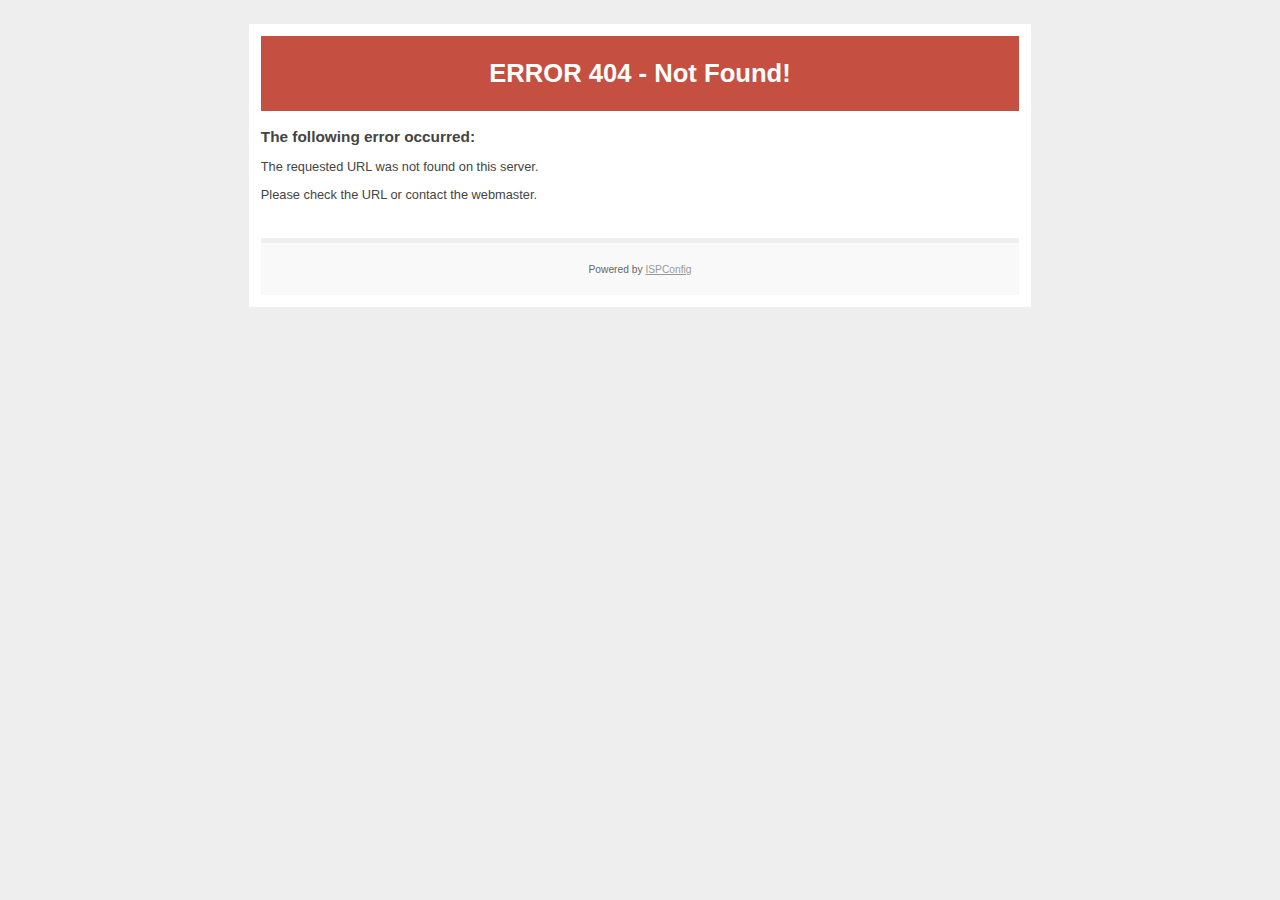
<file: assets/css/owl.video.play.html>
<!DOCTYPE html PUBLIC "-//W3C//DTD XHTML 1.0 Transitional//EN"
   "http://www.w3.org/TR/xhtml1/DTD/xhtml1-transitional.dtd">
<html xmlns="http://www.w3.org/1999/xhtml" xml:lang="en" lang="en">
<head>
    <title>ERROR 404 - Not Found!</title>
    <meta http-equiv="Content-Type" content="text/html; charset=utf-8" />
    <meta name="robots" content="noindex" />
    <style type="text/css"><!--
    body {
        color: #444444;
        background-color: #EEEEEE;
        font-family: 'Trebuchet MS', sans-serif;
        font-size: 80%;
    }
    h1 {}
    h2 { font-size: 1.2em; }
    #page{
        background-color: #FFFFFF;
        width: 60%;
        margin: 24px auto;
        padding: 12px;
    }
    #header {
        padding: 6px ;
        text-align: center;
    }
    .status3xx { background-color: #475076; color: #FFFFFF; }
    .status4xx { background-color: #C55042; color: #FFFFFF; }
    .status5xx { background-color: #F2E81A; color: #000000; }
    #content {
        padding: 4px 0 24px 0;
    }
    #footer {
        color: #666666;
        background: #f9f9f9;
        padding: 10px 20px;
        border-top: 5px #efefef solid;
        font-size: 0.8em;
        text-align: center;
    }
    #footer a {
        color: #999999;
    }
    --></style>
</head>
<body>
    <div id="page">
        <div id="header" class="status4xx">
            <h1>ERROR 404 - Not Found!</h1>
        </div>
        <div id="content">
            <h2>The following error occurred:</h2>
            <p>The requested URL was not found on this server.</p>
			<P>Please check the URL or contact the <!--WEBMASTER//-->webmaster<!--WEBMASTER//-->.</p>
        </div>
        <div id="footer">
            <p>Powered by <a href="https://www.ispconfig.org">ISPConfig</a></p>
        </div>
    </div>
</body>
</html>
</file>
<file: assets/css/flaticon.css>
/*
  	Flaticon icon font: Flaticon
  	Creation date: 22/04/2018 12:48
  	*/

    @font-face {
      font-family: "Flaticon";
      src: url("../fonts/Flaticon.html");
      src: url("../fonts/Flaticond41d.html?#iefix") format("embedded-opentype"),
      url("../fonts/Flaticon.woff") format("woff"),
      url("../fonts/Flaticon.ttf") format("truetype"),
      url("../fonts/Flaticon.svg#Flaticon") format("svg");
      font-weight: normal;
      font-style: normal;
    }

    @media screen and (-webkit-min-device-pixel-ratio:0) {
      @font-face {
        font-family: "Flaticon";
        src: url("../fonts/Flaticon.svg#Flaticon") format("svg");
      }
    }

    [class^="flaticon-"]:before, [class*=" flaticon-"]:before,
    [class^="flaticon-"]:after, [class*=" flaticon-"]:after {   
      font-family: Flaticon;
      font-style: normal;
      line-height: 0;
      font-weight: 700;
    }

    .flaticon-pie-chart:before { content: "\f100"; }
    .flaticon-ruler-and-pencil:before { content: "\f101"; }
    .flaticon-clipboards:before { content: "\f102"; }
    .flaticon-technology-2:before { content: "\f103"; }
    .flaticon-technology-1:before { content: "\f104"; }
    .flaticon-cogwheel:before { content: "\f105"; }
    .flaticon-dna:before { content: "\f106"; }
    .flaticon-business:before { content: "\f107"; }
    .flaticon-app-store:before { content: "\f108"; }
    .flaticon-artist-tools:before { content: "\f109"; }
    .flaticon-technology:before { content: "\f10a"; }
    .flaticon-list:before { content: "\f10b"; }
    .flaticon-clipboard-with-pencil:before { content: "\f10c"; }
    .flaticon-maths-class-materials-cross-of-a-pencil-and-a-ruler:before { content: "\f10d"; }
    .flaticon-group:before { content: "\f10e"; }
    .flaticon-favorites-button:before { content: "\f10f"; }
    .flaticon-book:before { content: "\f110"; }
    .flaticon-graduation-hat:before { content: "\f111"; }
</file>
<file: assets/css/style.css>
/*----------------------------------------------------

@File: Default Styles

@Author: Team HTMLMATE

@URL: https://www.htmlmate.com



This file contains the styling for the actual theme, this

is the file you need to edit to change the look of the

theme.

---------------------------------------------------- */
/*=====================================================================

@Template Name: Genius Course

@Author: HTMLMATE







@Default Styles



Table of Content:

01/ Variables,Global

02/ Header Section

03/ Slider Section

04/ Search Course Section

05/ Popular Course Section

06/ About Section

07/ Testimonial Section

08/ Latest area Section

09/ Best course Section

10/ Teacher Section

11/ Best product section

12/ FAQ section

13/ Course category section

14/ why choose us section

15/ contact section

16/ blog section

17/ check out section

18/ Course section

19/ footer

 





=====================================================================*/
/*Variables*/
/*----------------------------------------------------*/
@import url("https://fonts.googleapis.com/css?family=Roboto:100,300,300i,400,400i,500,700,700i,900,900i");
#course-btn .genius-btn {
  margin: 0 auto; }

/*---------------------------------------------------- */
/*global area*/
/*----------------------------------------------------*/
body {
  margin: 0;
  padding: 0;
  overflow-x: hidden;
  font-size: 16px;
  line-height: 1.4;
  color: #777777;
  font-family: "Roboto", sans-serif;
  -webkit-font-smoothing: antialiased; }

.ul-li ul {
  margin: 0;
  padding: 0; }
  .ul-li ul li {
    list-style: none;
    display: inline-block; }

.animation,
.staggered-animation {
  visibility: hidden;
  -webkit-transition: 0.5s ease all;
  -o-transition: 0.5s ease all;
  transition: 0.5s ease all; }

.container {
  max-width: 1200px;
  margin: 0 auto; }

.ul-li-block ul {
  margin: 0;
  padding: 0; }
  .ul-li-block ul li {
    list-style: none;
    display: block; }

div#preloader {
  position: fixed;
  left: 0;
  top: 0;
  z-index: 99999;
  width: 100%;
  height: 100%;
  overflow: visible;
  background-color: #fff;
  background: #fff url("../img/preloader.gif") no-repeat center center; }

a {
  text-decoration: none;
  color: inherit; }
  a:hover, a:focus {
    text-decoration: none; }

img {
  max-width: 100%;
  height: auto; }

section {
  overflow: hidden; }

button {
  cursor: pointer; }

.form-control:focus,
button:visited,
button.active,
button:hover,
button:focus,
input:visited,
.register-form-area select:visited,
.register-form-area textarea:visited,
input.active,
.register-form-area select.active,
.register-form-area textarea.active,
input:hover,
.register-form-area select:hover,
.register-form-area textarea:hover,
input:focus,
.register-form-area select:focus,
.register-form-area textarea:focus,
textarea:hover,
textarea:focus,
a:hover,
a:focus,
a:visited,
a.active,
select,
select:hover,
select:focus,
select:visited {
  outline: none;
  -webkit-box-shadow: none;
  box-shadow: none;
  text-decoration: none;
  color: inherit; }

.form-control {
  -webkit-box-shadow: none;
  box-shadow: none; }

.relative-position {
  position: relative; }

.headline h1,
.headline h2,
.headline h3,
.headline h4,
.headline h5,
.headline h6 {
  margin: 0; }

h1, h2, h3, h4, h5, h6 {
  font-family: "Roboto", sans-serif; }

.mb20 {
  margin-bottom: 20px; }

.mb25 {
  margin-bottom: 25px; }

.mb30 {
  margin-bottom: 30px; }

.mb35 {
  margin-bottom: 35px; }

.mb45 {
  margin-bottom: 45px; }

.mt10 {
  margin-top: 10px; }

.mt15 {
  margin-top: 15px; }

.mt25 {
  margin-top: 25px; }

.ml42 {
  margin-left: 42px; }

.mb65 {
  margin-bottom: 65px; }

.mt60 {
  margin-top: 60px; }

.pt150 {
  padding-top: 150px; }

.pb45 {
  padding-bottom: 30px; }

.pb20 {
  padding-bottom: 20px; }

.pb10 {
  padding-bottom: 10px; }

.gradient-bg, .modal-body .nws-button button, .teacher-pic-content .teacher-img-content:after, .course-details-category li:hover {
  background: #17d0cf;
  background: -moz-linear-gradient(left, #01a6fd 0%, #17d0cf 51%, #01a6fd 100%);
  background: -webkit-gradient(left top, right top, color-stop(0%, #4eb3bf), color-stop(51%, #17d0cf), color-stop(100%, #4eb3bf));
  background: -webkit-linear-gradient(left, #01a6fd 0%, #17d0cf 51%, #0071b0 100%);
  background: -o-linear-gradient(left, #01a6fd 0%, #17d0cf 51%, #01a6fd 100%);
  background: -ms-linear-gradient(left, #01a6fd 0%, #17d0cf 51%, #01a6fd 100%);
  background: -webkit-gradient(linear, left top, right top, from(#01a6fd), color-stop(51%, #17d0cf), to(#01a6fd));
  background: -webkit-linear-gradient(left, #01a6fd 0%, #17d0cf 51%, #01a6fd 100%);
  background: linear-gradient(to right, #01a6fd 0%, #17d0cf 51%, #01a6fd 100%);
  background-size: 200% auto;
  -webkit-transition: background 1s ease-out;
  -moz-transition: background 1s ease-out;
  -o-transition: background 1s ease-out;
  transition: background 1s ease-out; }
  .gradient-bg:hover, .modal-body .nws-button button:hover, .teacher-pic-content .teacher-img-content:hover:after, .course-details-category li:hover {
    background: #01a6fd;
    background: -moz-linear-gradient(left, #17d0cf 0%, #01a6fd 51%, #17d0cf 100%);
    background: -webkit-gradient(left top, right top, color-stop(0%, #4eb3bf), color-stop(51%, #01a6fd), color-stop(100%, #4eb3bf));
    background: -webkit-linear-gradient(left, #17d0cf 0%, #01a6fd 51%, #0071b0 100%);
    background: -o-linear-gradient(left, #17d0cf 0%, #01a6fd 51%, #17d0cf 100%);
    background: -ms-linear-gradient(left, #17d0cf 0%, #01a6fd 51%, #17d0cf 100%);
    background: -webkit-gradient(linear, left top, right top, from(#17d0cf), color-stop(51%, #01a6fd), to(#17d0cf));
    background: -webkit-linear-gradient(left, #17d0cf 0%, #01a6fd 51%, #17d0cf 100%);
    background: linear-gradient(to right, #17d0cf 0%, #01a6fd 51%, #17d0cf 100%);
    background-size: 200% auto;
    background-position: 190px; }

.text-gradiant {
  background: -moz-linear-gradient(left, #01a6fd 0%, #17d0cf 100%);
  background: -webkit-gradient(left top, right top, color-stop(0%, #01a6fd), color-stop(100%, #17d0cf));
  background: -webkit-linear-gradient(left, #01a6fd 0%, #17d0cf 100%);
  background: -o-linear-gradient(left, #01a6fd 0%, #17d0cf 100%);
  background: -ms-linear-gradient(left, #01a6fd 0%, #17d0cf 100%);
  background-clip: text;
  -webkit-background-clip: text;
  -webkit-text-fill-color: transparent; }

.backgroud-style {
  background-position: center center;
  background-size: cover;
  background-repeat: no-repeat; }

.whitish-overlay {
  top: 0;
  left: 0;
  width: 100%;
  height: 100%;
  position: absolute;
  background-color: rgba(255, 255, 255, 0.65); }

.genius-btn {
  height: 50px;
  line-height: 52px;
  border-radius: 4px;
  display: table;
  padding: 0px 25px; }
  .genius-btn a {
    color: #fff;
    display: block;
    width: 100%; }
    .genius-btn a i {
      margin-left: 5px;
      color: #01a6fd; }

.bold-font {
  font-weight: 700; }

.section-title .subtitle {
  color: #a9a3a3;
  letter-spacing: 7px;
  position: relative; }
  .section-title .subtitle:before, .section-title .subtitle:after {
    content: ".";
    font-size: 70px;
    left: -45px;
    pointer-events: none;
    position: absolute;
    text-shadow: rgba(0, 0, 0, 0) 0px 0px;
    top: -10px;
    line-height: 0;
    color: #17d0cf;
    text-shadow: 15px 0 #17d0cf; }
  .section-title .subtitle:after {
    right: -28px;
    left: inherit; }

.section-title h2 {
  font-size: 55px;
  font-weight: 300;
  color: #333333; }
  .section-title h2 span {
    font-weight: 700; }

.section-title-2 h2 {
  font-size: 38px;
  color: #333333;
  font-weight: 300;
  position: relative; }
  .section-title-2 h2 span {
    font-weight: 700; }
  .section-title-2 h2:after {
    position: absolute;
    content: '';
    bottom: -20px;
    height: 2px;
    width: 50px;
    left: 0;
    background-color: #17d0cf; }

.widget-title {
  font-size: 25px;
  color: #333333;
  font-weight: 700;
  position: relative;
  margin-bottom: 50px; }
  .widget-title:after {
    position: absolute;
    content: '';
    bottom: -20px;
    height: 2px;
    width: 50px;
    left: 0;
    background-color: #17d0cf; }

.breadcrumb-section {
  background-image: url(../img/banner/brt-1.jpg);
  padding-bottom: 355px; }
  .breadcrumb-section .blakish-overlay {
    opacity: 1;
    visibility: visible; }
  .breadcrumb-section .page-breadcrumb-content {
    position: absolute;
    top: 60%;
    -webkit-transform: translateY(-60%);
    -ms-transform: translateY(-60%);
    transform: translateY(-60%);
    left: 0;
    right: 0; }
  .breadcrumb-section .breadcrumb-head {
    font-size: 38px;
    color: #fff;
    font-weight: 300; }
    .breadcrumb-section .breadcrumb-head span {
      font-weight: 700; }
  .breadcrumb-section .breadcrumb {
    text-align: center;
    display: inherit;
    background-color: transparent; }
  .breadcrumb-section .breadcrumb-item {
    background-color: #17d0cf;
    color: #fff;
    padding: 5px 15px;
    font-size: 13px;
    font-weight: 700;
    border-radius: 4px; }
    .breadcrumb-section .breadcrumb-item::before {
      display: none; }
  .breadcrumb-section .breadcrumb-item.active {
    background-color: #3b3b3b;
    color: #7a7a7a; }

/*---------------------------------------------------- */
/*Header Section*/
/*----------------------------------------------------*/
.main-menu-container {
  position: fixed;
  width: 100%;
  padding: 45px 0px;
  -webkit-transition: .3s all ease-in-out;
  -o-transition: .3s all ease-in-out;
  transition: .3s all ease-in-out;
  z-index: 9; }

.nav-menu {
  padding-top: 20px; }
  .nav-menu li a {
    color: #fff;
    text-transform: uppercase;
    font-size: 15px;
    padding: 7px 15px;
    font-weight: 500;
    position: relative;
    border-radius: 4px; }
    .nav-menu li a:after {
      position: absolute;
      content: '';
      height: 100%;
      width: 100%;
      background: #17d0cf;
      background: -moz-linear-gradient(left, #01a6fd 0%, #17d0cf 51%, #01a6fd 100%);
      background: -webkit-gradient(left top, right top, color-stop(0%, #4eb3bf), color-stop(51%, #17d0cf), color-stop(100%, #4eb3bf));
      background: -webkit-linear-gradient(left, #01a6fd 0%, #17d0cf 51%, #0071b0 100%);
      background: -o-linear-gradient(left, #01a6fd 0%, #17d0cf 51%, #01a6fd 100%);
      background: -ms-linear-gradient(left, #01a6fd 0%, #17d0cf 51%, #01a6fd 100%);
      background: -webkit-gradient(linear, left top, right top, from(#01a6fd), color-stop(51%, #17d0cf), to(#01a6fd));
      background: -webkit-linear-gradient(left, #01a6fd 0%, #17d0cf 51%, #01a6fd 100%);
      background: linear-gradient(to right, #01a6fd 0%, #17d0cf 51%, #01a6fd 100%);
      background-size: 200% auto;
      left: 0;
      top: 0;
      -webkit-transition: .3s all ease-in-out;
      -o-transition: .3s all ease-in-out;
      transition: .3s all ease-in-out;
      border-radius: 4px;
      z-index: -1;
      opacity: 0;
      visibility: hidden; }
    .nav-menu li a:hover:after {
      opacity: 1;
      visibility: visible; }

.log-in {
  margin-top: 20px; }
  .log-in a {
    color: #fff;
    text-transform: uppercase;
    font-size: 15px;
    padding: 15px;
    font-weight: 700; }

.cart-search {
  margin-top: 12px;
  margin-left: 10px; }
  .cart-search li {
    height: 35px;
    width: 35px;
    text-align: center;
    line-height: 30px;
    border-radius: 100%;
    color: #fff;
    margin-left: 10px;
    border: 2px solid #17d0cf;
    position: relative; }
    .cart-search li a {
      display: block;
      width: 100%; }
    .cart-search li button {
      background-color: transparent;
      border: none;
      color: #fff; }

.select-lang {
  display: inline;
  position: relative;
  border-left: 1px solid;
  margin-left: 25px; }
  .select-lang select {
    margin-top: 12px;
    background-color: transparent;
    border: none;
    padding: 10px 20px;
    color: #17d0cf;
    -webkit-appearance: none;
    position: relative; }
  .select-lang:after {
    content: '\f078';
    font-family: 'Font Awesome 5 Free';
    position: absolute;
    top: 2px;
    right: 3px;
    font-size: 12px;
    font-weight: 700; }

.main-menu-container.menu-bg-overlay {
  background: #000000;
  padding: 10px 0px; }

.header-style-2.main-menu-container.menu-bg-overlay {
  background: #fff;
  -webkit-transition: .3s all ease-in-out;
  -o-transition: .3s all ease-in-out;
  transition: .3s all ease-in-out;
  padding-top: 0;
  padding-bottom: 25px;
  margin-top: -42px; }

.header-top {
  border-bottom: 1px solid #eeeeee; }
  .header-top li {
    border-right: 1px solid #eeeeee;
    padding: 10px 20px; }
    .header-top li i {
      margin-right: 5px; }
    .header-top li select {
      border: none; }

.header-top-text {
  padding: 10px 0px; }

.header-style-2 {
  background-color: #fff;
  padding: 25px 0px;
  padding-top: 0; }
  .header-style-2 .main-menu {
    padding-top: 25px; }
  .header-style-2 .nav-menu li a {
    color: #616161; }
    .header-style-2 .nav-menu li a:hover {
      color: #fff; }
  .header-style-2 .cart-search li {
    border: none; }
    .header-style-2 .cart-search li button {
      border: none;
      line-height: 35px;
      padding: 0px 10px;
      border-radius: 100%;
      background-color: #999; }
  .header-style-2 .search-body {
    top: 70px;
    right: 0px; }

.header_3 {
  padding: 30px 0px 70px;
  position: relative;
  z-index: 2;
  -webkit-transition: .3s all ease-in-out;
  -o-transition: .3s all ease-in-out;
  transition: .3s all ease-in-out; }

.header-info {
  display: inline-block;
  margin-left: 50px; }
  .header-info li {
    margin-left: 45px;
    text-align: center;
    color: #fff;
    position: relative;
    height: 60px; }
    .header-info li i {
      font-size: 25px;
      line-height: 36px; }
    .header-info li:after {
      position: absolute;
      content: '';
      height: 60px;
      width: 1px;
      background-color: #eee;
      top: 0;
      right: -20px; }
  .header-info .info-text {
    color: #fff;
    font-size: 13px; }

.mail-phone .info-icon {
  height: 55px;
  width: 55px;
  border-radius: 100%;
  line-height: 63px;
  text-align: center;
  float: left;
  background-color: #fff; }
  .mail-phone .info-icon i {
    font-size: 25px; }

.mail-phone .info-id {
  font-size: 25px;
  font-weight: 700;
  color: #fff;
  display: block; }

.mail-phone .info-content {
  display: inline-block;
  margin-left: 10px;
  text-align: left; }

.nav-menu-4 {
  background-color: #fff;
  border-radius: 4px;
  padding: 25px 20px 25px 20px;
  position: absolute;
  line-height: 25px;
  left: 0;
  right: 0;
  max-width: 1170px;
  margin: 0 auto;
  bottom: -30px; }
  .nav-menu-4 .nav-menu li a {
    color: #333333; }
  .nav-menu-4 .nav-menu {
    padding-top: 0; }
  .nav-menu-4 select {
    font-size: 15px;
    margin-top: 0;
    padding: 0;
    width: 70px; }
  .nav-menu-4 .select-lang {
    border-left: none;
    margin-left: 0; }
  .nav-menu-4 .login-cart-lang ul {
    float: right; }
  .nav-menu-4 .login-cart-lang li {
    margin: 0 20px;
    position: relative; }
    .nav-menu-4 .login-cart-lang li:before {
      position: absolute;
      height: 40px;
      width: 1px;
      background-color: #eee;
      top: -8px;
      left: -20px;
      content: ''; }
    .nav-menu-4 .login-cart-lang li i {
      font-size: 13px; }
  .nav-menu-4 .login-cart-lang .cart_search {
    height: 25px;
    width: 25px;
    background-color: #dddddd;
    color: #fff;
    border-radius: 100%;
    line-height: 22px;
    text-align: center; }
  .nav-menu-4 .login-cart-lang .login a {
    color: #17d0cf; }
  .nav-menu-4 .login-cart-lang button {
    background-color: transparent;
    border: none;
    color: #fff; }

.search-body {
  top: 55px;
  right: 0px;
  opacity: 0;
  border-radius: 4px;
  width: 300px;
  height: auto;
  z-index: 999;
  padding: 10px;
  position: absolute;
  visibility: hidden;
  background-color: #fff;
  -webkit-box-shadow: 0px 2px 3px 1px rgba(0, 0, 0, 0.1);
  box-shadow: 0px 2px 3px 1px rgba(0, 0, 0, 0.1); }
  .search-body:after {
    position: absolute;
    content: '';
    top: -10px;
    border-left: 20px solid transparent;
    border-right: 0px solid transparent;
    border-top: 20px solid #ffffff;
    -webkit-transform: rotate(-45deg);
    -ms-transform: rotate(-45deg);
    transform: rotate(-45deg);
    right: 6px; }
  .search-body .search-form {
    width: 100%;
    height: auto;
    position: relative; }
    .search-body .search-form .search-input {
      width: 100%;
      height: 50px;
      padding: 0px 20px;
      color: #000;
      background-color: #f7f7f7;
      border: 1px solid #eee; }
      .search-body .search-form .search-input:focus {
        outline: none;
        border-color: #eee;
        color: #000; }
    .search-body .search-form .search-close {
      top: 1px;
      right: 1px;
      z-index: 1;
      width: 50px;
      height: 48px;
      cursor: pointer;
      line-height: 48px;
      text-align: center;
      position: absolute;
      background-color: #17d0cf;
      border: none;
      color: #000; }

.modal {
  background-color: rgba(0, 0, 0, 0.8); }

.search-open {
  opacity: 1;
  visibility: visible; }

.modal-backdrop {
  z-index: 0; }

.popup-logo {
  left: 0;
  right: 0;
  top: -30px;
  position: absolute;
  text-align: center; }
  .popup-logo img {
    border-radius: 4px; }

.modal-dialog {
  margin: 12.75rem auto; }

.modal-header {
  padding: 0;
  position: relative;
  background-image: url(../img/banner/pb.jpg); }
  .modal-header .gradient-bg, .modal-header .modal-body .nws-button button, .modal-body .nws-button .modal-header button, .modal-header .teacher-pic-content .teacher-img-content:after, .teacher-pic-content .modal-header .teacher-img-content:after, .modal-header .course-details-category li:hover, .course-details-category .modal-header li:hover {
    position: absolute;
    top: 0;
    border-radius: 4px;
    height: 100%;
    width: 100%;
    opacity: .9; }

.popup-text {
  width: 100%;
  padding: 70px 0px 50px 0px;
  position: relative; }
  .popup-text h2 {
    color: #fff;
    font-weight: 300;
    font-size: 38px; }
    .popup-text h2 span {
      font-weight: 700; }
  .popup-text p {
    color: #fff; }
    .popup-text p span {
      font-weight: 700; }

.facebook-login {
  background-color: #006dd9;
  height: 50px;
  line-height: 50px;
  text-transform: capitalize;
  border-radius: 4px;
  margin-bottom: 20px; }
  .facebook-login a {
    padding: 0; }

.alt-text {
  font-weight: 700;
  position: relative;
  margin-bottom: 30px; }
  .alt-text a {
    color: #333333;
    font-size: 12px;
    padding: 0; }
  .alt-text:before {
    position: absolute;
    content: '';
    top: 10px;
    height: 1px;
    width: 40%;
    left: 0;
    background-color: #ccc; }
  .alt-text:after {
    position: absolute;
    content: '';
    top: 10px;
    height: 1px;
    width: 40%;
    right: 0;
    background-color: #ccc; }

.log-in-icon {
  float: left;
  padding: 0 20px;
  border-right: 1px solid #a29c9c; }

.modal-body {
  padding: 50px 65px; }
  .modal-body .contact_form {
    margin-bottom: 20px; }
    .modal-body .contact_form input, .modal-body .contact_form .register-form-area select, .register-form-area .modal-body .contact_form select, .modal-body .contact_form .register-form-area textarea, .register-form-area .modal-body .contact_form textarea {
      height: 50px;
      background-color: #eeeeee;
      padding: 15px;
      border-radius: 4px;
      margin-bottom: 10px;
      width: 100%;
      border: none; }
  .modal-body .nws-button button {
    height: 60px;
    width: 100%;
    border: none;
    font-weight: 700;
    color: #fff;
    text-transform: uppercase;
    font-size: 18px; }
  .modal-body p {
    margin-bottom: 5px; }

.menu-item-has-children {
  position: relative; }
  .menu-item-has-children a {
    padding-bottom: 10px !important; }
  .menu-item-has-children:hover a:after {
    opacity: 1;
    visibility: visible; }

.menu-item-has-children li {
  margin-bottom: 5px;
  -webkit-transition: .3s all ease-in-out;
  -o-transition: .3s all ease-in-out;
  transition: .3s all ease-in-out; }

.menu-item-has-children li:hover {
  margin-left: 3px; }

.sub-menu {
  width: 300px;
  display: table;
  -webkit-box-shadow: 0 5px 10px 0 rgba(83, 82, 82, 0.1);
  box-shadow: 0 5px 10px 0 rgba(83, 82, 82, 0.1);
  background-color: #fff;
  position: absolute;
  -webkit-transform: scaleY(0);
  -ms-transform: scaleY(0);
  transform: scaleY(0);
  -webkit-transform-origin: center top 0;
  -ms-transform-origin: center top 0;
  transform-origin: center top 0;
  -webkit-transition: .3s all ease-in-out;
  -o-transition: .3s all ease-in-out;
  transition: .3s all ease-in-out;
  top: 30px;
  left: -115px;
  text-align: left;
  border-radius: 4px;
  padding: 15px !important; }
  .sub-menu li {
    position: relative;
    border-bottom: 1px solid #e8e8e8;
    padding: 10px 0px; }
    .sub-menu li a {
      text-transform: capitalize !important;
      color: #333;
      padding: 0; }
      .sub-menu li a:after {
        display: none; }
      .sub-menu li a:hover {
        color: #17d0cf !important; }
    .sub-menu li:last-child {
      border-bottom: none; }
  .sub-menu:before {
    position: absolute;
    content: '';
    top: 0;
    border-left: 10px solid transparent;
    border-right: 10px solid transparent;
    border-top: 10px solid #01a6fd;
    left: 0;
    right: 0;
    margin: 0 auto;
    width: 20px; }

.menu-item-has-children:hover .sub-menu {
  -webkit-transform: scaleY(1);
  -ms-transform: scaleY(1);
  transform: scaleY(1); }

.header-style-2 .sub-menu li a:hover {
  color: #17d0cf; }

.altranative-header {
  top: 0;
  left: 0;
  right: 0;
  z-index: 999;
  display: none;
  padding: 30px;
  position: fixed;
  background-color: #151515; }

.alt-menu-btn {
  max-width: 100%;
  cursor: pointer;
  overflow: hidden; }

.alt-menu-btn .hamburger-menu {
  width: 30px;
  height: 30px;
  text-align: center;
  position: relative;
  display: inline-block; }

.alt-menu-btn .hamburger-menu:before {
  top: 0;
  left: 0;
  right: 0;
  bottom: 0;
  color: #ffffff;
  font-size: 30px;
  content: "\f0c9";
  line-height: 30px;
  position: absolute;
  font-family: 'Font Awesome 5 Free';
  font-weight: 700;
  -webkit-transition: all .3s ease-in-out;
  -o-transition: all .3s ease-in-out;
  transition: all .3s ease-in-out; }

button.alt-menu-btn.float-left {
  background-color: transparent;
  border: none; }

.alt-menu-btn .hamburger-menu.open:before {
  content: "\f00d"; }

#menu-container .logo-area {
  height: auto;
  margin: -8px auto;
  text-align: center; }

#menu-container .cart-Collapse {
  color: #ffffff;
  font-size: 16px; }

#menu-container .menu-list {
  top: 88px;
  bottom: 0;
  left: -100%;
  height: 100%;
  width: 310px;
  z-index: 999;
  padding: 30px;
  position: fixed;
  min-height: 100%;
  overflow-y: auto;
  overflow-x: hidden;
  background: #151515;
  padding-bottom: 200px; }

#menu-container .menu-list .alt-search input[type=search], #menu-container .menu-list .alt-search .register-form-area select[type=search], .register-form-area #menu-container .menu-list .alt-search select[type=search], #menu-container .menu-list .alt-search .register-form-area textarea[type=search], .register-form-area #menu-container .menu-list .alt-search textarea[type=search] {
  color: #ffffff;
  background-color: #000000;
  border: 1px solid rgba(255, 255, 255, 0.1);
  height: 50px;
  padding: 15px;
  width: 100%; }

#menu-container .accordion .card {
  border: none;
  -webkit-box-shadow: none;
  box-shadow: none;
  background: none;
  border-radius: 0px; }

#menu-container .accordion .card .card-header {
  padding: 0; }

#menu-container .accordion .card .menu-link {
  width: 100%;
  display: block;
  font-size: 16px;
  font-weight: 700;
  text-align: left;
  padding: 10px 15px;
  border: none;
  background-color: #000;
  position: relative;
  color: #fff; }

#menu-container .accordion .card button.menu-link:after {
  top: 50%;
  right: 15px;
  content: "\f078";
  position: absolute;
  font-weight: 700;
  font-family: 'Font Awesome 5 Free';
  transform: rotate(0deg) translateY(-50%);
  -o-transform: rotate(0deg) translateY(-50%);
  -ms-transform: rotate(0deg) translateY(-50%);
  -moz-transform: rotate(0deg) translateY(-50%);
  -webkit-transform: rotate(0deg) translateY(-50%); }

#menu-container .accordion .card.active,
#menu-container .accordion .card .submenu {
  background-color: #000000; }

#menu-container .accordion .card:hover .menu-link,
#menu-container .accordion .card.active .menu-link {
  color: #fff;
  background-color: #000000;
  border: none; }

#menu-container .accordion .card .submenu {
  padding: 0px 30px; }

#menu-container .accordion .card .submenu li {
  padding: 5px 0px; }

#menu-container .accordion .card .submenu li:hover,
#menu-container .accordion .card .submenu li.active a {
  color: #fff; }

.cart-btn li {
  display: inline-block !important;
  margin: 0px 5px; }

.cart-btn {
  margin-top: 10px; }
  .cart-btn li {
    font-size: 18px;
    color: #fff;
    margin: 0px 10px; }

.header_3.full-width-menu {
  position: fixed;
  width: 100%;
  -webkit-transition: .3s all ease-in-out;
  -o-transition: .3s all ease-in-out;
  transition: .3s all ease-in-out;
  margin-top: -100px;
  z-index: 3; }

.header_3 .nav-menu-4 .nav-menu a {
  -webkit-transition: .3s all ease-in-out;
  -o-transition: .3s all ease-in-out;
  transition: .3s all ease-in-out; }
  .header_3 .nav-menu-4 .nav-menu a:hover {
    color: #00eab2; }

.modal-body .log-in-text {
  text-transform: uppercase;
  color: #fff;
  font-weight: 700; }

.modal-body .log-in-icon i {
  font-size: 20px;
  color: #fff; }

/*---------------------------------------------------- */
/*slider Section*/
/*----------------------------------------------------*/
.slider-text {
  position: absolute;
  top: 50%;
  right: 0;
  left: 0;
  -webkit-transform: translateY(-50%);
  -ms-transform: translateY(-50%);
  transform: translateY(-50%); }
  .slider-text .section-title h2 {
    font-size: 90px;
    color: #fff;
    font-weight: 100; }

#slider-item:hover {
  visibility: visible; }

#slider-item .genius-btn {
  border: 2px solid #17d0cf;
  margin-top: 30px; }

#slider-item .owl-dots {
  position: absolute;
  bottom: 50px;
  left: 0;
  right: 0; }
  #slider-item .owl-dots .owl-dot.active {
    height: 45px;
    width: 3px;
    border-radius: 4px;
    background-color: #fff; }
  #slider-item .owl-dots .owl-dot {
    height: 20px;
    background-color: #585656;
    width: 3px; }

#slider-item .owl-nav {
  position: absolute;
  top: 50%;
  -webkit-transform: translateY(-50%);
  -ms-transform: translateY(-50%);
  transform: translateY(-50%);
  width: 95%;
  left: 0;
  right: 0;
  margin: 0 auto; }

#slider-item .owl-next {
  float: right; }

#slider-item .scound-slide {
  font-size: 70px; }

#slider-item .search-course {
  max-width: 700px;
  margin: 0 auto; }

#slider-item .owl-item .layer-1-2 {
  -webkit-transform: translateY(100%);
  -ms-transform: translateY(100%);
  transform: translateY(100%);
  opacity: 0;
  -webkit-transition: all 1s ease-in-out 0.3s;
  -o-transition: all 1s ease-in-out 0.3s;
  transition: all 1s ease-in-out 0.3s; }

#slider-item .owl-item .layer-1-1 {
  -webkit-transform: translateY(100%);
  -ms-transform: translateY(100%);
  transform: translateY(100%);
  opacity: 0;
  -webkit-transition: all 1s ease-in-out 1s;
  -o-transition: all 1s ease-in-out 1s;
  transition: all 1s ease-in-out 1s; }

#slider-item .owl-item .layer-1-3 {
  -webkit-transform: translateY(50%);
  -ms-transform: translateY(50%);
  transform: translateY(50%);
  opacity: 0;
  -webkit-transition: all 1s ease-in-out 1.5s;
  -o-transition: all 1s ease-in-out 1.5s;
  transition: all 1s ease-in-out 1.5s; }

#slider-item .owl-item .layer-1-4 {
  -webkit-transform: translateY(100%);
  -ms-transform: translateY(100%);
  transform: translateY(100%);
  opacity: 0;
  -webkit-transition: all 1s ease-in-out 2s;
  -o-transition: all 1s ease-in-out 2s;
  transition: all 1s ease-in-out 2s; }

#slider-item .owl-item .layer-1-5 {
  -webkit-transform: translateY(100%);
  -ms-transform: translateY(100%);
  transform: translateY(100%);
  opacity: 0;
  -webkit-transition: all 1s ease-in-out 2.5s;
  -o-transition: all 1s ease-in-out 2.5s;
  transition: all 1s ease-in-out 2.5s; }

#slider-item .owl-item .layer-1-6 {
  -webkit-transform: translateY(100%);
  -ms-transform: translateY(100%);
  transform: translateY(100%);
  opacity: 0;
  -webkit-transition: all 1s ease-in-out 3s;
  -o-transition: all 1s ease-in-out 3s;
  transition: all 1s ease-in-out 3s; }

#slider-item .owl-item.active .layer-1-2,
#slider-item .owl-item.active .layer-1-1,
#slider-item .owl-item.active .layer-1-3,
#slider-item .owl-item.active .layer-1-4,
#slider-item .owl-item.active .layer-1-5,
#slider-item .owl-item.active .layer-1-6 {
  -webkit-transform: translateY(0);
  -ms-transform: translateY(0);
  transform: translateY(0);
  opacity: 1; }

#slider-item .owl-item.active .slider-images img {
  -webkit-transform: scale(1.1);
  -ms-transform: scale(1.1);
  transform: scale(1.1);
  -webkit-transition: 10s;
  -o-transition: 10s;
  transition: 10s; }

#slider-item .slider-course-category {
  max-width: 700px;
  margin: 0 auto;
  margin-top: 25px; }
  #slider-item .slider-course-category li {
    color: #fff;
    font-weight: 700;
    margin: 0px 10px;
    position: relative;
    -webkit-transition: .3s all ease-in-out;
    -o-transition: .3s all ease-in-out;
    transition: .3s all ease-in-out; }
    #slider-item .slider-course-category li:after {
      position: absolute;
      content: '';
      height: 10px;
      width: 2px;
      top: 6px;
      right: -13px;
      background-color: #8e8e8e; }
    #slider-item .slider-course-category li:last-child:after {
      display: none; }
    #slider-item .slider-course-category li:hover {
      color: #17d0cf; }

#slider-item .third-slide {
  font-size: 60px; }

#slider-item .secoud-title {
  font-size: 70px; }

.coming-countdown {
  margin-bottom: 30px;
  text-align: center; }

.coming-countdown li {
  width: 100px;
  height: auto;
  padding: 15px 5px;
  margin-right: 30px;
  text-align: center;
  display: inline-block;
  color: #fff;
  border: 2px solid #17d0cf;
  border-radius: 8px; }

.coming-countdown li:last-child {
  margin-right: 0px; }

.coming-countdown .number {
  font-size: 28px;
  font-weight: 700;
  margin-bottom: 5px; }

.coming-countdown span {
  display: block;
  color: #ffffff;
  position: relative;
  text-transform: uppercase; }

.coming-countdown span:before {
  left: 0;
  right: 0;
  top: -20px;
  width: 50px;
  height: 3px;
  margin: 0 auto;
  position: absolute;
  background: #ffffff;
  border-radius: 45px; }

.slider-bg-1,
.slider-bg-2,
.slider-bg-3,
.slider-bg-4,
.slider-bg-5 {
  height: 100vh;
  background-size: cover;
  background-repeat: no-repeat;
  background-position: center center; }

.slider-bg-1 {
  background-image: url(../img/banner/fotis-fotopoulos-6sAl6aQ4OWI-unsplash.jpg); }

.slider-bg-2 {
  background-image: url(../img/banner/joshua-reddekopp-SyYmXSDnJ54-unsplash.jpg); }

.slider-bg-3 {
  background-image: url(../img/banner/fotis-fotopoulos-DuHKoV44prg-unsplash.jpg); }

  .slider-bg-4 {
    background-image: url(../img/banner/pakata-goh-EJMTKCZ00I0-unsplash.jpg); }
  .slider-bg-5 .slider-text {
    max-width: 1170px;
    margin: 0 auto; }

#course-btn .genius-btn {
  margin: 0 auto; }

/*---------------------------------------------------- */
/*Search Course*/
/*----------------------------------------------------*/
.search-course-section {
  padding: 125px 0px 125px 0px; }

.search-course input, .search-course .register-form-area select, .register-form-area .search-course select, .search-course .register-form-area textarea, .register-form-area .search-course textarea,
.subs-form input,
.subs-form .register-form-area select,
.register-form-area .subs-form select,
.subs-form .register-form-area textarea,
.register-form-area .subs-form textarea {
  width: 100%;
  height: 60px;
  background-color: #f9f9f9;
  border: none;
  padding: 0px 20px;
  border-radius: 5px; }

.search-course .nws-button,
.subs-form .nws-button {
  top: 0;
  right: 0;
  height: 60px;
  width: 195px;
  line-height: 60px;
  position: absolute;
  border-top-right-radius: 5px;
  border-bottom-right-radius: 5px; }
  .search-course .nws-button button,
  .subs-form .nws-button button {
    background-color: transparent;
    border: none;
    font-size: 14px;
    font-weight: 700;
    text-transform: uppercase;
    color: #fff; }

.counter-icon {
  float: left;
  width: 60px;
  height: 45px;
  line-height: 40px;
  margin-right: 15px;
  text-align: center;
  border-right: 1px solid #989898; }
  .counter-icon i {
    font-size: 38px; }

.counter-number {
  display: inline-block;
  overflow: hidden; }

.counter-number p {
  font-size: 14px;
  font-weight: 700;
  font-color: #989898; }

.counter-number .counter-count, .counter-number span {
  font-size: 30px;
  color: #333333;
  line-height: .9; }

.counter-number span {
  font-weight: 700; }

.copy-right-menu-item li {
  color: #989898;
  margin-left: 30px; }

.copy-right-menu {
  padding: 45px 0px;
  border-top: 1px solid #ddd6d6; }

.home-secound-course-search {
  background-image: url(../img/banner/ai-generated-8142577_1280.jpg);
  padding-bottom: 0; }
  .home-secound-course-search .search-app {
    padding-top: 50px; }
  .home-secound-course-search .search-app-content {
    margin-left: 40px; }
  .home-secound-course-search .search-course input, .home-secound-course-search .search-course .register-form-area select, .register-form-area .home-secound-course-search .search-course select, .home-secound-course-search .search-course .register-form-area textarea, .register-form-area .home-secound-course-search .search-course textarea {
    background: #4273e1;
    background: -moz-linear-gradient(left, #01a6fd 0%, #4273e1 51%, #01a6fd 100%);
    background: -webkit-gradient(left top, right top, color-stop(0%, #4eb3bf), color-stop(51%, #4273e1), color-stop(100%, #4eb3bf));
    background: -webkit-linear-gradient(left, #01a6fd 0%, #4273e1 51%, #0071b0 100%);
    background: -o-linear-gradient(left, #01a6fd 0%, #4273e1 51%, #01a6fd 100%);
    background: -ms-linear-gradient(left, #01a6fd 0%, #4273e1 51%, #01a6fd 100%);
    background: -webkit-gradient(linear, left top, right top, from(#01a6fd), color-stop(51%, #4273e1), to(#01a6fd));
    background: -webkit-linear-gradient(left, #01a6fd 0%, #4273e1 51%, #01a6fd 100%);
    background: linear-gradient(to right, #01a6fd 0%, #4273e1 51%, #01a6fd 100%);
    background-size: 200% auto;
    color: #fff; }
  .home-secound-course-search .search-course input::-webkit-input-placeholder, .home-secound-course-search .search-course .register-form-area select::-webkit-input-placeholder, .register-form-area .home-secound-course-search .search-course select::-webkit-input-placeholder, .home-secound-course-search .search-course .register-form-area textarea::-webkit-input-placeholder, .register-form-area .home-secound-course-search .search-course textarea::-webkit-input-placeholder {
    color: #fff; }
  .home-secound-course-search .counter-number p {
    color: #fff; }
  .home-secound-course-search .counter-count, .home-secound-course-search .counter-number span, .counter-number .home-secound-course-search span {
    color: #fff; }
  .home-secound-course-search .section-title span,
  .home-secound-course-search .section-title h2 {
    color: #fff; }
  .home-secound-course-search .search-app .search-app-content h2 {
    font-size: 35px; }
  .home-secound-course-search .app-details-content p {
    font-size: 20px;
    color: #fff; }
  .home-secound-course-search .about-list li {
    color: #17d0cf;
    margin-left: 5px; }
    .home-secound-course-search .about-list li:before {
      width: 10px;
      height: 10px;
      top: 7px;
      background-color: #5196c9; }
  .home-secound-course-search .genius-btn {
    width: 190px; }

.app-stor {
  display: inline-block; }
  .app-stor li {
    font-size: 22px;
    color: #fff;
    margin-right: 25px;
    position: relative; }
    .app-stor li:after {
      position: absolute;
      content: '';
      height: 20px;
      width: 1px;
      top: 4px;
      right: -14px;
      background-color: #9ad1f6; }
    .app-stor li:last-child:after {
      display: none; }

.search-course-secound {
  background-color: #333333;
  padding: 20px 0px  10px !important;
  max-width: 1170px;
  margin: 0 auto;
  border-radius: 5px;
  position: relative;
  z-index: 2;
  top: -40px; }
  .search-course-secound .counter-number .counter-count, .search-course-secound .counter-number span,
  .search-course-secound .counter-number span {
    color: #fff; }
  .search-course-secound .counter-number p {
    color: #17d0cf;
    margin: 0; }

.search-course-third {
  padding: 0; }
  .search-course-third .version-four {
    padding: 40px 35px 30px; }
  .search-course-third .counter-number p {
    margin-bottom: 0; }
  .search-course-third .counter-icon-number {
    position: relative; }
    .search-course-third .counter-icon-number:before, .search-course-third .counter-icon-number:after {
      position: absolute;
      content: '';
      bottom: -30px;
      background-color: #eee;
      width: 110%;
      height: 7px;
      left: -20px;
      -webkit-transition: .5s all ease-in-out;
      -o-transition: .5s all ease-in-out;
      transition: .5s all ease-in-out; }
    .search-course-third .counter-icon-number:after {
      background-color: #17d0cf;
      width: 0; }
    .search-course-third .counter-icon-number:hover::after {
      width: 110%; }

.home-third-course-search {
  background-color: #f7f7f7;
  padding-bottom: 0; }
  .home-third-course-search .search-course input, .home-third-course-search .search-course .register-form-area select, .register-form-area .home-third-course-search .search-course select, .home-third-course-search .search-course .register-form-area textarea, .register-form-area .home-third-course-search .search-course textarea {
    background-color: #fff; }
  .home-third-course-search .app-stor li {
    color: #777777; }
    .home-third-course-search .app-stor li:after {
      background-color: #777777; }
  .home-third-course-search .section-title h2 {
    font-size: 42px; }

#search-course-2 .search-app {
  margin-top: 50px; }

/*---------------------------------------------------- */
/*popular Course*/
/*----------------------------------------------------*/
.popular-course-section {
  padding-bottom: 125px; }
  .popular-course-section .section-title .subtitle {
    margin-left: 42px; }

.course-meta {
  display: inline-block;
  width: 100%; }
  .course-meta span {
    float: left;
    font-size: 14px;
    margin-right: 24px;
    position: relative; }
    .course-meta span:after {
      top: 2px;
      width: 1px;
      content: '';
      height: 15px;
      right: -14px;
      position: absolute;
      background-color: #989898; }
    .course-meta span:last-child:after {
      display: none; }
  .course-meta .course-category, .latest-events .course-meta .course-author {
    color: #17d0cf; }
  .course-meta .course-author {
    color: #333333; }
  .course-meta .course-rate li {
    color: #ffc926; }

.course-title:after {
  left: 0;
  content: '';
  height: 3px;
  width: 50px;
  bottom: 25px;
  position: absolute; }

.course-title h3 {
  color: #333333;
  font-size: 22px;
  font-weight: 500;
  line-height: 30px;
  -webkit-transition: .3s all ease-in-out;
  -o-transition: .3s all ease-in-out;
  transition: .3s all ease-in-out; }
  .course-title h3 span {
    top: -6px;
    color: #fff;
    padding: 5px;
    font-size: 11px;
    border-radius: 3px;
    position: relative;
    background-color: #ff5c26; }

.course-viewer li {
  color: #989898;
  font-size: 14px;
  padding: 5px 15px;
  border-radius: 3px;
  background-color: #f7f7f7; }

.course-price {
  top: 20px;
  left: 20px;
  font-weight: 700;
  padding: 5px 15px;
  border-radius: 4px;
  position: absolute; }
  .course-price span {
    color: #fff; }

.course-details-btn {
  top: 25px;
  right: 5px;
  opacity: 0;
  visibility: hidden;
  position: absolute;
  -webkit-transition: .3s all ease-in-out;
  -o-transition: .3s all ease-in-out;
  transition: .3s all ease-in-out; }
  .course-details-btn a {
    font-size: 12px;
    color: #fff;
    font-weight: 700; }

.course-item-pic-text:hover .course-details-btn {
  right: 20px;
  opacity: 1;
  visibility: visible; }

.owl-nav {
  right: 0;
  top: -90px;
  position: absolute; }
  .owl-nav .owl-prev, .owl-nav .owl-next {
    float: left;
    width: 60px;
    height: 60px;
    line-height: 60px;
    text-align: center;
    margin: 0 5px;
    border-radius: 4px;
    background-color: #f7f7f7; }

.popular-three {
  background-color: #f7f7f7;
  padding: 100px 0px 100px; }
  .popular-three .course-viewer li {
    background-color: #fff; }
  .popular-three .owl-nav .owl-prev, .popular-three .owl-nav .owl-next,
  .popular-three .owl-nav .owl-next {
    background-color: #fff; }

.course-pic {
  overflow: hidden;
  border-radius: 4px; }
  .course-pic img {
    -webkit-transition: .3s all ease-in-out;
    -o-transition: .3s all ease-in-out;
    transition: .3s all ease-in-out; }

.course-item-pic-text:hover img {
  -webkit-transform: scale(1.05);
  -ms-transform: scale(1.05);
  transform: scale(1.05); }

/*---------------------------------------------------- */
/*About Us*/
/*----------------------------------------------------*/
.about-us-section {
  background-color: #f7f7f7;
  padding: 125px 0px;
  overflow: visible; }

.about-resigter-form {
  z-index: 2;
  padding: 30px;
  max-width: 360px;
  margin-top: 120px; }

.register-content {
  position: relative; }

.register-fomr-title h3 {
  font-size: 35px;
  color: #fff; }
  .register-fomr-title h3 span {
    font-weight: 300; }

.register-fomr-title p {
  font-size: 14px;
  color: #fff; }

.register-form-area input, .register-form-area select, .register-form-area textarea {
  height: 42px;
  width: 100%;
  background-color: #fff;
  padding: 0 15px;
  border-radius: 4px;
  margin-bottom: 5px;
  border: none; }

.register-form-area textarea {
  height: 100px;
  padding-top: 15px; }

.register-form-area button {
  height: 60px;
  width: 100%;
  font-weight: 700;
  color: #fff;
  border: none;
  text-transform: uppercase;
  background-color: #ff5b10; }

.bg-mockup {
  position: absolute;
  top: 10px;
  left: -6px;
  z-index: 1; }

.about-us-text {
  padding-top: 35px; }
  .about-us-text .section-title {
    margin-bottom: 60px; }
    .about-us-text .section-title p {
      font-size: 22px;
      font-weight: 500;
      color: #333333;
      margin-top: 20px; }
    .about-us-text .section-title:after {
      position: absolute;
      content: '';
      bottom: -30px;
      height: 2px;
      width: 50px;
      background-color: #17d0cf; }

.about-content-text p {
  font-size: 18px;
  color: #333333; }

.about-list li {
  font-weight: 500;
  color: #333333;
  margin-bottom: 8px;
  padding-left: 25px;
  position: relative; }
  .about-list li:before {
    left: 0;
    content: '';
    width: 15px;
    height: 15px;
    top: 2px;
    border-radius: 100%;
    position: absolute;
    background-color: #17d0cf; }

.about-btn .genius-btn {
  display: inline-block;
  margin-right: 25px; }

.home-secound .about-resigter-form {
  background-image: url(../img/about/abt.jpg);
  max-width: 420px;
  margin-top: 5px;
  padding: 50px;
  margin-left: 30px;
  border-radius: 5px;
  position: relative;
  z-index: 2;
  -webkit-box-shadow: 10px 10px 30px 10px rgba(0, 0, 0, 0.1);
  box-shadow: 10px 10px 30px 10px rgba(0, 0, 0, 0.1); }
  .home-secound .about-resigter-form:after {
    content: '';
    position: absolute;
    height: 80%;
    top: 50%;
    width: 30px;
    -webkit-transform: translateY(-50%);
    -ms-transform: translateY(-50%);
    transform: translateY(-50%);
    border-radius: 5px;
    left: -30px;
    z-index: -1;
    background: #17d0cf;
    background: -moz-linear-gradient(left, #01a6fd 0%, #17d0cf 51%, #01a6fd 100%);
    background: -webkit-gradient(left top, right top, color-stop(0%, #4eb3bf), color-stop(51%, #17d0cf), color-stop(100%, #4eb3bf));
    background: -webkit-linear-gradient(left, #01a6fd 0%, #17d0cf 51%, #0071b0 100%);
    background: -o-linear-gradient(left, #01a6fd 0%, #17d0cf 51%, #01a6fd 100%);
    background: -ms-linear-gradient(left, #01a6fd 0%, #17d0cf 51%, #01a6fd 100%);
    background: -webkit-gradient(linear, left top, right top, from(#01a6fd), color-stop(51%, #17d0cf), to(#01a6fd));
    background: -webkit-linear-gradient(left, #01a6fd 0%, #17d0cf 51%, #01a6fd 100%);
    background: linear-gradient(to right, #01a6fd 0%, #17d0cf 51%, #01a6fd 100%);
    background-size: 200% auto;
    border-bottom-right-radius: 0;
    border-top-right-radius: 0; }

.home-secound .register-form-area button {
  background: #17d0cf;
  background: -moz-linear-gradient(left, #01a6fd 0%, #17d0cf 51%, #01a6fd 100%);
  background: -webkit-gradient(left top, right top, color-stop(0%, #4eb3bf), color-stop(51%, #17d0cf), color-stop(100%, #4eb3bf));
  background: -webkit-linear-gradient(left, #01a6fd 0%, #17d0cf 51%, #0071b0 100%);
  background: -o-linear-gradient(left, #01a6fd 0%, #17d0cf 51%, #01a6fd 100%);
  background: -ms-linear-gradient(left, #01a6fd 0%, #17d0cf 51%, #01a6fd 100%);
  background: -webkit-gradient(linear, left top, right top, from(#01a6fd), color-stop(51%, #17d0cf), to(#01a6fd));
  background: -webkit-linear-gradient(left, #01a6fd 0%, #17d0cf 51%, #01a6fd 100%);
  background: linear-gradient(to right, #01a6fd 0%, #17d0cf 51%, #01a6fd 100%);
  background-size: 200% auto; }

.home-secound .bg-mockup {
  display: none; }

.home-secound .register-form-area input, .home-secound .register-form-area select, .home-secound .register-form-area textarea,
.home-secound .register-form-area select,
.home-secound .register-form-area textarea {
  background-color: #ffffffc7; }

.home-third {
  background-color: #fff; }

.about-page-section {
  padding: 80px 0px; }

.about-gallery {
  display: inline-block;
  margin-bottom: 20px; }

.about-gallery-img {
  float: left;
  margin-bottom: 15px; }

.grid-1 {
  width: 66.5%;
  float: left; }

.grid-2 {
  width: 31.5%;
  float: left;
  margin-left: 12px; }

.about-text-item .section-title-2 {
  margin-bottom: 65px; }
  .about-text-item .section-title-2 h2:after {
    bottom: -30px; }

.about-text-item p {
  font-weight: 300;
  font-size: 20px;
  color: #333333;
  margin-bottom: 25px; }

.about-teacher-2 .section-title-2 h2 {
  font-size: 28px; }
  .about-teacher-2 .section-title-2 h2:after {
    display: none; }
  .about-teacher-2 .section-title-2 h2 b {
    color: #17d0cf;
    font-size: 14px;
    font-weight: 700; }

.about-course-categori {
  padding-top: 50px; }
  .about-course-categori .category-slide {
    margin-top: 40px; }

/*---------------------------------------------------- */
/*testimonial section*/
/*----------------------------------------------------*/
.why-choose-us-section .jarallax {
  background-image: url(../img/banner/tesit-b-1.jpg);
  padding: 140px 0px 115px 0px; }

.why-choose-us-section .section-title {
  margin-bottom: 50px; }
  .why-choose-us-section .section-title h2 {
    color: #fff; }
  .why-choose-us-section .section-title span {
    color: #fff; }

.service-slide {
  margin-bottom: 50px; }

.service-icon {
  margin-right: 15px; }
  .service-icon i {
    font-size: 50px; }

.service-text {
  overflow: hidden; }
  .service-text h3 {
    font-size: 22px;
    color: #fff; }
  .service-text p {
    color: #88c3ef; }

.owl-dots {
  text-align: center;
  margin-top: 30px; }
  .owl-dots .owl-dot {
    height: 5px;
    width: 20px;
    display: inline-block;
    -webkit-transition: .3s all ease-in-out;
    -o-transition: .3s all ease-in-out;
    transition: .3s all ease-in-out;
    margin: 0 7px;
    border-radius: 10px;
    background-color: #4175a4; }
  .owl-dots .owl-dot.active {
    width: 40px;
    background-color: #fff; }

.testimonial-slide .section-title-2 h2 {
  color: #fff; }

.testimonial-slide .student-qoute {
  border: 2px solid #3080b6;
  padding: 30px;
  border-radius: 5px;
  position: relative; }
  .testimonial-slide .student-qoute:after {
    position: absolute;
    content: '\f10d';
    font-weight: 900;
    font-family: 'Font Awesome 5 Free';
    color: #3080b6;
    font-size: 40px;
    right: 35px;
    padding: 5px 20px;
    bottom: -30px;
    background-color: #125693; }
  .testimonial-slide .student-qoute p {
    font-style: italic;
    color: #fff;
    font-size: 18px;
    font-weight: 300; }
    .testimonial-slide .student-qoute p b {
      font-weight: 700; }

.testimonial-slide .student-name-designation span {
  font-size: 13px;
  color: #17d0cf;
  margin-right: 25px;
  position: relative; }
  .testimonial-slide .student-name-designation span:before {
    top: 4px;
    width: 1px;
    content: '';
    height: 10px;
    right: -14px;
    position: absolute;
    background-color: #17d0cf; }
  .testimonial-slide .student-name-designation span:last-child::before {
    display: none; }

.testimonial-slide .student-name-designation .st-designation {
  font-weight: 300; }

.testimonial-slide-area .owl-stage-outer {
  padding-bottom: 30px; }

.testimonial-slide-area .owl-prev, .testimonial-slide-area .owl-next {
  background-color: #3080b6;
  color: #f7f7f7; }

.secound-testimoinial-section {
  max-width: 880px;
  margin: 0 auto;
  padding: 10px 0px 90px 0px; }
  .secound-testimoinial-section .student-qoute {
    padding: 0;
    border: none; }
    .secound-testimoinial-section .student-qoute p {
      font-size: 25px;
      color: #333333;
      margin-bottom: 30px; }
    .secound-testimoinial-section .student-qoute:after {
      display: none; }
  .secound-testimoinial-section .owl-dot {
    background-color: #f5f5f5; }
  .secound-testimoinial-section .owl-dot.active {
    background-color: #989898; }
  .secound-testimoinial-section .student-name-designation span {
    color: #989898; }
    .secound-testimoinial-section .student-name-designation span:before {
      background-color: #989898; }
  .secound-testimoinial-section .student-name-designation .st-name {
    color: #333333; }

.testimonial_2_section {
  padding-top: 100px; }
  .testimonial_2_section .section-title-2 h2,
  .testimonial_2_section .section-title-2 span {
    color: #333333; }
  .testimonial_2_section .student-qoute {
    border: 2px solid #f7f7f7; }
    .testimonial_2_section .student-qoute p {
      color: #8c8c8c; }
      .testimonial_2_section .student-qoute p b {
        color: #333333; }
    .testimonial_2_section .student-qoute:after {
      background-color: #fff;
      color: #8c8c8c; }
  .testimonial_2_section .owl-next,
  .testimonial_2_section .owl-prev,
  .testimonial_2_section .owl-nav .owl-next,
  .owl-nav .testimonial_2_section .owl-next,
  .testimonial_2_section .testimonial-slide-area .owl-next,
  .testimonial-slide-area .testimonial_2_section .owl-next {
    background-color: #f7f7f7;
    color: #999999; }

.third-testimoinial-section {
  padding: 100px 0px 40px; }
  .third-testimoinial-section .section-title-2 h2 {
    color: #333333; }

/*---------------------------------------------------- */
/*latest section*/
/*----------------------------------------------------*/
.latest-area-section {
  padding: 125px 0px 55px 0px; }

.latest-news-thumbnile {
  height: 120px;
  width: 120px;
  float: left;
  margin-right: 20px;
  overflow: hidden; }
  .latest-news-thumbnile .hover-search {
    position: absolute;
    top: 50%;
    left: 0;
    color: #fff;
    -webkit-transform: translateY(-50%);
    -ms-transform: translateY(-50%);
    transform: translateY(-50%);
    text-align: center;
    right: 0;
    -webkit-transition: .3s all ease-in-out;
    -o-transition: .3s all ease-in-out;
    transition: .3s all ease-in-out;
    font-size: 20px;
    opacity: 0;
    visibility: hidden;
    z-index: 1; }

.blakish-overlay {
  top: 0;
  opacity: 0;
  width: 100%;
  height: 100%;
  border-radius: 4px;
  position: absolute;
  visibility: hidden;
  -webkit-transition: .3s all ease-in-out;
  -o-transition: .3s all ease-in-out;
  transition: .3s all ease-in-out;
  background-color: rgba(0, 0, 0, 0.65); }

.latest-news-area {
  display: inline-block;
  margin-bottom: 30px;
  padding-bottom: 30px;
  border-bottom: 1px solid #ccc;
  width: 100%;
  max-width: 335px; }
  .latest-news-area:last-child {
    border-bottom: none;
    padding-bottom: 0; }
  .latest-news-area .date-meta {
    color: #989898;
    font-size: 14px;
    margin-bottom: 10px; }
  .latest-news-area:hover .blakish-overlay {
    opacity: 1;
    visibility: visible; }
  .latest-news-area:hover .hover-search {
    opacity: 1;
    visibility: visible; }

.latest-title {
  font-size: 18px;
  color: #333333;
  margin-bottom: 10px; }

.view-all-btn {
  color: #333333; }
  .view-all-btn i {
    color: #17d0cf;
    margin-left: 5px; }

.gradient-bdr {
  z-index: -1;
  width: 100%;
  height: 100%;
  position: absolute;
  border-radius: 10px;
  -webkit-transform: scale(1.06);
  -ms-transform: scale(1.06);
  transform: scale(1.06);
  background: -o-linear-gradient(69deg, #10abff, #1beabd);
  background: linear-gradient(21deg, #10abff, #1beabd);
  background: -webkit-linear-gradient(69deg, #10abff, #1beabd); }

.events-date {
  float: left;
  height: 84px;
  width: 95px;
  font-size: 13px;
  font-weight: 500;
  border-radius: 10px;
  margin-right: 20px;
  background-color: #fff; }
  .events-date span {
    font-size: 50px;
    padding-top: 8px;
    color: #333333;
    line-height: 1;
    display: block; }

.latest-events {
  display: inline-block;
  max-width: 340px;
  margin-bottom: 30px; }
  .latest-events .course-meta .course-category, .latest-events .course-meta .course-author {
    font-weight: 500;
    color: #989898; }

.event-text {
  overflow: hidden; }

.video-play-btn {
  height: 40px;
  width: 40px;
  line-height: 40px;
  border-radius: 100%;
  color: #fff;
  position: absolute;
  top: 50%;
  right: 0;
  left: 0;
  margin: 0 auto;
  -webkit-transform: translateY(-50%);
  -ms-transform: translateY(-50%);
  transform: translateY(-50%); }
  .video-play-btn a {
    display: block;
    width: 100%; }

.sponsor-section {
  padding: 30px 0px 125px 0px; }

.sponsor-pic {
  position: relative;
  width: 180px;
  margin: 0 auto; }
  .sponsor-pic:after {
    position: absolute;
    top: 20px;
    content: '';
    height: 80px;
    background-color: #cccccc;
    right: 0;
    width: 1px; }

.sponsor-1 .owl-stage-outer {
  padding: 0 10px; }

.sponsor-1 .owl-dots {
  display: none !important; }

.sponsor-2 {
  padding: 60px 0px; }
  .sponsor-2 .sponsor-pic:after {
    display: none; }
  .sponsor-2 .owl-nav {
    display: none; }
  .sponsor-2 .owl-dots .owl-dot {
    background-color: #f5f5f5; }
  .sponsor-2 .owl-dots .owl-dot.active {
    background-color: #cccccc; }

.home-page-three {
  padding: 40px 0px 125px; }

/*---------------------------------------------------- */
/*Best course section*/
/*----------------------------------------------------*/
.best-course-section {
  background-color: #f7f7f7;
  padding: 125px 0px 125px 0px; }

.best-course-pic-text {
  border-radius: 4px;
  padding-top: 30px; }
  .best-course-pic-text .course-title h3 {
    font-size: 18px;
    line-height: 25px; }
  .best-course-pic-text .course-title:after {
    display: none; }
  .best-course-pic-text .best-course-text {
    background-color: #fff;
    border-radius: 4px;
    padding: 20px 25px 30px 25px;
    -webkit-transition: .3s all ease-in-out;
    -o-transition: .3s all ease-in-out;
    transition: .3s all ease-in-out; }
    .best-course-pic-text .best-course-text .course-meta span {
      font-weight: 400;
      color: #777777;
      -webkit-font-smoothing: antialiased; }
  .best-course-pic-text .best-course-pic {
    overflow: hidden;
    border-radius: 4px; }
  .best-course-pic-text .course-price {
    bottom: 20px;
    z-index: 1;
    top: inherit; }
  .best-course-pic-text .course-rate {
    position: absolute;
    right: 25px;
    bottom: 25px;
    -webkit-transition: .3s all ease-in-out;
    -o-transition: .3s all ease-in-out;
    transition: .3s all ease-in-out; }
    .best-course-pic-text .course-rate li {
      font-size: 14px; }
  .best-course-pic-text .course-details-btn {
    top: inherit;
    bottom: 25px;
    right: 5px; }
  .best-course-pic-text:hover .course-details-btn {
    opacity: 1;
    right: 25px;
    visibility: visible;
    z-index: 1; }
  .best-course-pic-text:hover .course-rate {
    opacity: 0; }
  .best-course-pic-text:hover .blakish-overlay {
    opacity: 1;
    visibility: visible;
    z-index: 0; }
  .best-course-pic-text:hover .best-course-text {
    -webkit-box-shadow: 10px 10px 20px 1px rgba(0, 0, 0, 0.1);
    box-shadow: 10px 10px 20px 1px rgba(0, 0, 0, 0.1); }

.course-rate li {
  color: #ffc926; }

.trend-badge-2 {
  top: -18px;
  left: -50px;
  color: #fff;
  font-size: 12px;
  font-weight: 700;
  position: absolute;
  padding: 30px 35px 5px;
  -webkit-transform: rotate(-45deg);
  -ms-transform: rotate(-45deg);
  transform: rotate(-45deg);
  background-color: #ff5a00; }
  .trend-badge-2 span {
    display: block; }

.couse-pagination li {
  font-size: 18px;
  color: #bababa;
  margin: 0 5px; }

.couse-pagination li.active {
  color: #333333;
  font-weight: 700; }

.couse-pagination .pg-text {
  font-size: 13px; }

.best-course-v2 {
  background-color: #fff;
  padding-bottom: 80px; }
  .best-course-v2 .best-course-pic-text .best-course-text {
    background-color: #f7f7f7; }

.course-search-filter {
  display: inline-block;
  width: 100%; }

.course-button ul.product-tab li.active:after {
  display: none; }

.course-button ul.product-tab li:before {
  content: '';
  position: absolute;
  top: -15px;
  border-left: 20px solid transparent;
  border-right: 20px solid transparent;
  border-top: 20px solid #01a6fd;
  -webkit-transform: rotate(-180deg);
  -ms-transform: rotate(-180deg);
  transform: rotate(-180deg);
  left: 0;
  width: 20px;
  right: 0;
  opacity: 0;
  margin: 0 auto; }

.course-button ul.product-tab li.active:before {
  opacity: 1; }

.course-button ul.product-tab li.active .category-icon-title:after {
  opacity: 1;
  -webkit-transform: scale(1);
  -ms-transform: scale(1);
  transform: scale(1); }

.course-button ul.product-tab li.active .category-icon i {
  color: #fff;
  -webkit-text-fill-color: inherit; }

.course-button ul.product-tab li.active .category-title h4 {
  color: #fff; }

.course-button .category-title h4 {
  text-transform: capitalize;
  font-size: 16px; }

.course-button ul.product-tab li {
  margin: 0; }
  .course-button ul.product-tab li .category-icon-title {
    width: 180px;
    height: 180px;
    padding: 20px;
    overflow: hidden; }

.button-tab .owl-stage-outer {
  padding: 20px 0px; }

.button-tab .owl-prev, .button-tab .owl-nav .owl-next, .owl-nav .button-tab .owl-next, .button-tab .testimonial-slide-area .owl-next, .testimonial-slide-area .button-tab .owl-next {
  position: absolute;
  left: 0; }

.course-button {
  background-color: #fff; }

.one-page-category {
  padding-top: 0; }
  .one-page-category .category-slide {
    margin-top: 0; }
    .one-page-category .category-slide .owl-nav {
      top: 46%;
      width: 108%; }

/*---------------------------------------------------- */
/*Teacher  section*/
/*----------------------------------------------------*/
.course-teacher-section .jarallax {
  background-image: url(../img/banner/teacher-b.jpg);
  padding: 125px 0px 125px 0px; }

.course-teacher-section .section-title {
  margin-bottom: 70px; }
  .course-teacher-section .section-title h2 {
    color: #fff; }
  .course-teacher-section .section-title span {
    color: #fff; }

.course-teacher-section .genius-btn {
  margin: 0 auto; }

.teacher-img-content {
  background-color: #0a4a78;
  display: inline-block;
  padding: 20px;
  border-radius: 4px;
  width: 100%;
  margin-bottom: 50px; }
  .teacher-img-content .teacher-social-name {
    float: left;
    max-width: 65px; }
    .teacher-img-content .teacher-social-name ul {
      margin-bottom: 10px !important; }
    .teacher-img-content .teacher-social-name li {
      height: 35px;
      width: 35px;
      border-radius: 100%;
      text-align: center;
      color: #adb8bf;
      line-height: 35px;
      margin-bottom: 5px;
      -webkit-transition: .3s all ease-in-out;
      -o-transition: .3s all ease-in-out;
      transition: .3s all ease-in-out;
      background-color: #608297; }
      .teacher-img-content .teacher-social-name li:hover {
        background-color: #fff;
        color: #176299; }
    .teacher-img-content .teacher-social-name .teacher-name span {
      font-weight: 700;
      color: #fff;
      font-size: 18px; }
  .teacher-img-content .teacher-img {
    height: 150px;
    width: 150px;
    display: inline-block;
    position: relative;
    right: -35px;
    top: -35px; }
    .teacher-img-content .teacher-img img {
      border-radius: 4px; }
    .teacher-img-content .teacher-img:after {
      content: '';
      height: 2px;
      width: 50px;
      left: -25px;
      bottom: 30px;
      position: absolute;
      background-color: #17d0cf; }
    .teacher-img-content .teacher-img .course-price {
      font-weight: 400;
      top: auto;
      bottom: 20px;
      font-size: 12px;
      left: 45px;
      opacity: 0;
      -webkit-transition: .3s all ease-in-out;
      -o-transition: .3s all ease-in-out;
      transition: .3s all ease-in-out;
      visibility: hidden; }
  .teacher-img-content .teacher-category {
    position: relative;
    top: -5px; }
    .teacher-img-content .teacher-category .st-name {
      font-size: 13px;
      color: #fff; }
  .teacher-img-content:hover .course-price {
    opacity: 1;
    left: 35px;
    visibility: visible; }

.secound-teacher-section {
  background-color: #f7f7f7;
  padding: 105px  0px; }
  .secound-teacher-section .teacher-img-text {
    background-color: #fff;
    padding: 20px 30px 30px 30px;
    border-radius: 4px; }
    .secound-teacher-section .teacher-img-text .teacher-social-list {
      position: absolute;
      top: 40%;
      left: 0;
      -webkit-transition: .3s all ease-in-out;
      -o-transition: .3s all ease-in-out;
      transition: .3s all ease-in-out;
      right: 0;
      text-align: center;
      opacity: 0;
      visibility: hidden;
      -webkit-transform: translateY(-50%);
      -ms-transform: translateY(-50%);
      transform: translateY(-50%); }
      .secound-teacher-section .teacher-img-text .teacher-social-list li {
        height: 30px;
        width: 30px;
        text-align: center;
        border: 2px solid #17d0cf;
        line-height: 30px;
        color: #fff;
        margin: 0 2px;
        border-radius: 100%; }
    .secound-teacher-section .teacher-img-text .teacher-name {
      display: block;
      font-size: 18px;
      font-weight: 700;
      color: #333333; }
    .secound-teacher-section .teacher-img-text .teacher-designation {
      font-size: 13px;
      color: #17d0cf; }
    .secound-teacher-section .teacher-img-text .teacher-img-social .blakish-overlay {
      border-radius: 100%;
      height: 190px;
      width: 190px;
      margin: 0 auto;
      left: -13px;
      top: 5px;
      right: 0; }
    .secound-teacher-section .teacher-img-text:hover .blakish-overlay {
      opacity: 1;
      visibility: visible; }
    .secound-teacher-section .teacher-img-text:hover .teacher-social-list {
      top: 50%;
      opacity: 1;
      visibility: visible; }

.teacher-img-social {
  z-index: 1; }
  .teacher-img-social img {
    border: 5px solid #fff;
    border-radius: 100%; }
  .teacher-img-social:after {
    content: '';
    position: absolute;
    width: 210px;
    height: 210px;
    background: #17d0cf;
    background: -moz-linear-gradient(left, #01a6fd 0%, #17d0cf 51%, #01a6fd 100%);
    background: -webkit-gradient(left top, right top, color-stop(0%, #4eb3bf), color-stop(51%, #17d0cf), color-stop(100%, #4eb3bf));
    background: -webkit-linear-gradient(left, #01a6fd 0%, #17d0cf 51%, #0071b0 100%);
    background: -o-linear-gradient(left, #01a6fd 0%, #17d0cf 51%, #01a6fd 100%);
    background: -ms-linear-gradient(left, #01a6fd 0%, #17d0cf 51%, #01a6fd 100%);
    background: -webkit-gradient(linear, left top, right top, from(#01a6fd), color-stop(51%, #17d0cf), to(#01a6fd));
    background: -webkit-linear-gradient(left, #01a6fd 0%, #17d0cf 51%, #01a6fd 100%);
    background: linear-gradient(to right, #01a6fd 0%, #17d0cf 51%, #01a6fd 100%);
    background-size: 200% auto;
    top: -5px;
    left: -5px;
    border-radius: 100%;
    z-index: -1;
    right: 0; }

.secound-teacher-section .owl-prev, .secound-teacher-section .owl-nav .owl-next, .owl-nav .secound-teacher-section .owl-next, .secound-teacher-section .testimonial-slide-area .owl-next, .testimonial-slide-area .secound-teacher-section .owl-next,
.secound-teacher-section .owl-next {
  background-color: #fff; }

.secound-teacher-section .genius-btn {
  margin: 0 auto;
  margin-top: 65px; }

.genius-teacher-section-2 {
  padding-bottom: 80px; }
  .genius-teacher-section-2 .teacher-img-content {
    background-color: inherit;
    padding: 0;
    border-radius: 4px;
    overflow: hidden;
    margin-bottom: 25px;
    height: 210px; }
    .genius-teacher-section-2 .teacher-img-content .teacher-cntent {
      position: absolute;
      top: 15px;
      left: 30px;
      z-index: 1;
      -webkit-transition: .3s all ease-in-out;
      -o-transition: .3s all ease-in-out;
      transition: .3s all ease-in-out;
      opacity: 0; }
    .genius-teacher-section-2 .teacher-img-content .teacher-social-name ul {
      margin-bottom: 20px !important; }
    .genius-teacher-section-2 .teacher-img-content .teacher-category {
      bottom: 50px;
      top: inherit;
      right: 20px;
      display: none;
      z-index: 11; }
    .genius-teacher-section-2 .teacher-img-content:after {
      position: absolute;
      content: '';
      background: #17d0cf;
      background: -moz-linear-gradient(left, #01a6fd 0%, #17d0cf 51%, #01a6fd 100%);
      background: -webkit-gradient(left top, right top, color-stop(0%, #4eb3bf), color-stop(51%, #17d0cf), color-stop(100%, #4eb3bf));
      background: -webkit-linear-gradient(left, #01a6fd 0%, #17d0cf 51%, #0071b0 100%);
      background: -o-linear-gradient(left, #01a6fd 0%, #17d0cf 51%, #01a6fd 100%);
      background: -ms-linear-gradient(left, #01a6fd 0%, #17d0cf 51%, #01a6fd 100%);
      background: -webkit-gradient(linear, left top, right top, from(#01a6fd), color-stop(51%, #17d0cf), to(#01a6fd));
      background: -webkit-linear-gradient(left, #01a6fd 0%, #17d0cf 51%, #01a6fd 100%);
      background: linear-gradient(to right, #01a6fd 0%, #17d0cf 51%, #01a6fd 100%);
      background-size: 200% auto;
      top: 0;
      right: 0;
      left: 0;
      bottom: 0;
      z-index: 0;
      -webkit-transition: .3s all ease-in-out;
      -o-transition: .3s all ease-in-out;
      transition: .3s all ease-in-out;
      opacity: 0; }
    .genius-teacher-section-2 .teacher-img-content:hover:after {
      opacity: .8; }
    .genius-teacher-section-2 .teacher-img-content:hover .teacher-category {
      display: block; }
    .genius-teacher-section-2 .teacher-img-content:hover .teacher-cntent {
      opacity: 1; }
  .genius-teacher-section-2 .teacher-social-name li {
    background-color: #fff; }

.teacher-page-section {
  padding: 80px 0px; }
  .teacher-page-section .couse-pagination {
    margin-top: 60px; }

.teacher-pic-content {
  margin-bottom: 30px; }
  .teacher-pic-content .teacher-hover-item {
    display: inline-block;
    position: absolute;
    top: 35px;
    left: 15px;
    z-index: 1;
    opacity: 0;
    visibility: hidden;
    -webkit-transition: .3s all ease-in-out;
    -o-transition: .3s all ease-in-out;
    transition: .3s all ease-in-out; }
    .teacher-pic-content .teacher-hover-item .teacher-text {
      color: #fff; }
  .teacher-pic-content .teacher-social-name {
    width: 100%;
    max-width: inherit;
    margin-bottom: 5px; }
    .teacher-pic-content .teacher-social-name li {
      background-color: #fff;
      color: #17d0cf; }
  .teacher-pic-content .teacher-next {
    height: 45px;
    width: 45px;
    background-color: #fff;
    position: absolute;
    right: -40px;
    bottom: 0;
    line-height: 52px;
    border-top-left-radius: 10px;
    z-index: 1;
    opacity: 0;
    visibility: hidden;
    -webkit-transition: .3s all ease-in-out;
    -o-transition: .3s all ease-in-out;
    transition: .3s all ease-in-out;
    -webkit-transition-delay: .3s;
    -o-transition-delay: .3s;
    transition-delay: .3s; }
    .teacher-pic-content .teacher-next a {
      display: block;
      width: 100%; }
    .teacher-pic-content .teacher-next i {
      font-size: 20px; }
  .teacher-pic-content .teacher-img-content {
    background-color: inherit;
    padding: 0;
    position: relative;
    border-radius: 5px;
    overflow: hidden;
    margin-bottom: 0; }
    .teacher-pic-content .teacher-img-content:after {
      content: '';
      position: absolute;
      top: 0;
      left: 0;
      width: 100%;
      height: 100%;
      opacity: 0;
      -webkit-transition: .3s all ease-in-out;
      -o-transition: .3s all ease-in-out;
      transition: .3s all ease-in-out;
      z-index: 0; }
  .teacher-pic-content .teacher-name-designation {
    margin-top: 10px; }
    .teacher-pic-content .teacher-name-designation .teacher-name {
      display: block;
      font-size: 18px;
      font-weight: 700;
      color: #333333; }
    .teacher-pic-content .teacher-name-designation .teacher-designation {
      font-size: 13px;
      color: #17d0cf; }
  .teacher-pic-content:hover .teacher-img-content::after {
    opacity: .8; }
  .teacher-pic-content:hover .teacher-hover-item {
    opacity: 1;
    visibility: visible;
    left: 25px; }
  .teacher-pic-content:hover .teacher-next {
    opacity: 1;
    right: 0;
    visibility: visible; }

.first-widget {
  margin-top: 0 !important; }

.teacher-details-area {
  padding: 80px 0px; }

.course-img {
  margin-bottom: 15px; }

.course-desc {
  color: #333333; }

.teacher-details-text .section-title-2 {
  margin-bottom: 50px; }
  .teacher-details-text .section-title-2 h2 {
    font-size: 30px; }
    .teacher-details-text .section-title-2 h2:after {
      bottom: -45px; }

.teacher-details-text .teacher-deg {
  font-weight: 700;
  font-size: 15px;
  margin-top: 5px; }
  .teacher-details-text .teacher-deg span {
    color: #17d0cf; }

.teacher-desc-social {
  margin-bottom: 28px; }
  .teacher-desc-social li {
    height: 80px;
    width: 80px;
    text-align: center;
    background-color: #f7f7f7;
    color: #444444;
    border-radius: 4px;
    font-size: 13px;
    margin-right: 5px;
    padding-top: 15px;
    -webkit-transition: .3s all ease-in-out;
    -o-transition: .3s all ease-in-out;
    transition: .3s all ease-in-out; }
    .teacher-desc-social li i {
      color: #bababa;
      font-size: 30px;
      margin-bottom: 5px;
      -webkit-transition: .3s all ease-in-out;
      -o-transition: .3s all ease-in-out;
      transition: .3s all ease-in-out; }
    .teacher-desc-social li:hover {
      background-color: #17d0cf;
      color: #fff; }
      .teacher-desc-social li:hover i {
        color: #fff; }

.teacher-address .address-details li {
  color: #000;
  font-size: 18px;
  margin-bottom: 10px;
  display: inline-block; }
  .teacher-address .address-details li b {
    font-weight: 900; }
  .teacher-address .address-details li .addrs-icon {
    height: 50px;
    width: 50px;
    text-align: center;
    line-height: 50px;
    font-size: 20px;
    border-radius: 5px;
    color: #fff;
    margin-right: 15px;
    float: left;
    background-color: #01a6fd; }
  .teacher-address .address-details li .add-info {
    overflow: hidden;
    margin-top: 10px; }

.about-teacher .section-title-2 {
  margin-bottom: 35px; }
  .about-teacher .section-title-2 h2:after {
    display: none; }

.about-teacher p {
  font-weight: 300;
  font-size: 20px;
  color: #333333; }

.category-slide .category-icon-title {
  padding: 35px 10px;
  border-radius: 0;
  position: relative;
  margin-bottom: 0; }
  .category-slide .category-icon-title:after {
    border-radius: 0; }

.category-slide .owl-nav {
  top: 35%;
  width: 110%;
  -webkit-transform: translateY(-40%);
  -ms-transform: translateY(-40%);
  transform: translateY(-40%);
  left: -40px;
  z-index: -1; }

.category-slide .owl-nav .owl-prev, .category-slide .owl-nav .owl-next,
.category-slide .owl-nav .owl-next {
  background-color: transparent; }

.category-slide .owl-nav .owl-prev, .category-slide .owl-nav .owl-next {
  float: left; }

.category-slide .owl-nav .owl-next {
  float: right; }

.category-slide .owl-item.active:before {
  content: '';
  position: absolute;
  height: 195px;
  width: 1px;
  background-color: #eee;
  top: 0;
  right: 0;
  z-index: 1; }

.category-slide .owl-item.active:last-child:before {
  display: none; }

.category-slide .owl-stage-outer {
  padding: 5px; }

.about-faq.faq-secound-home-version {
  background-image: inherit;
  padding-top: 0; }
  .about-faq.faq-secound-home-version .panel-group .panel {
    max-width: inherit; }
  .about-faq.faq-secound-home-version .panel-group .btn-link.collapsed {
    color: #333333;
    font-weight: 400;
    padding: 10px 0px; }
  .about-faq.faq-secound-home-version .panel-group .panel-title h3:before {
    background-color: #cfcdcd;
    top: 15px; }
  .about-faq.faq-secound-home-version .panel-group .panel-body {
    color: inherit; }
  .about-faq.faq-secound-home-version .panel-group .collapse.show .panel-body:before {
    height: 185%;
    top: -49px; }
  .about-faq.faq-secound-home-version .panel-group .btn-link.collapsed:after {
    color: #cfcdcd; }
  .about-faq.faq-secound-home-version ul.product-tab li {
    background-color: #f7f7f7;
    font-size: 15px;
    font-weight: 400;
    color: #c4c4c4; }
  .about-faq.faq-secound-home-version .ques-ans h3 {
    color: #0f0f0f; }
  .about-faq.faq-secound-home-version .tab-container {
    margin-left: 15px; }

.teacher-contact {
  padding-top: 25px; }

.teacher-faq-form label {
  display: block;
  text-transform: uppercase;
  color: #333333;
  font-weight: 700;
  font-size: 14px; }

.teacher-faq-form input, .teacher-faq-form .register-form-area select, .register-form-area .teacher-faq-form select, .teacher-faq-form .register-form-area textarea, .register-form-area .teacher-faq-form textarea,
.teacher-faq-form textarea {
  width: 100%;
  height: 60px;
  border-radius: 4px;
  background-color: #f7f7f7;
  border: none;
  margin-bottom: 30px;
  padding: 15px; }

.teacher-faq-form textarea {
  height: 160px; }

.teacher-faq-form .nws-button {
  height: 60px;
  width: 195px;
  line-height: 60px;
  border-radius: 5px; }
  .teacher-faq-form .nws-button button {
    border: none;
    text-transform: uppercase;
    color: #fff;
    font-weight: 700;
    background-color: transparent; }

.one-page-teacher {
  padding: 100px 0px;
  background-image: url(../img/banner/tesit-b-1.jpg); }
  .one-page-teacher .section-title span, .one-page-teacher .section-title h2 {
    color: #fff; }

/*---------------------------------------------------- */
/*Best product  section*/
/*----------------------------------------------------*/
.best-product-section {
  padding: 125px 0px 50px 0px; }
  .best-product-section .course-title h3 {
    font-size: 18px; }
  .best-product-section .course-title:after {
    display: none; }
  .best-product-section .price-start {
    font-size: 12px;
    font-weight: 700;
    margin-top: 5px; }
    .best-product-section .price-start span {
      color: #17d0cf; }

.best-product-section.home_2 {
  padding: 50px 0px 100px; }

.add-cart {
  color: #bbbbbb;
  height: 40px;
  width: 40px;
  line-height: 40px;
  float: right;
  border-radius: 100%;
  background-color: #fff;
  -webkit-transition: .3s all ease-in-out;
  -o-transition: .3s all ease-in-out;
  transition: .3s all ease-in-out;
  margin-top: 10px;
  overflow: hidden;
  position: relative; }
  .add-cart:after {
    position: absolute;
    width: 100%;
    height: 100%;
    content: '';
    background: #17d0cf;
    background: -moz-linear-gradient(left, #01a6fd 0%, #17d0cf 51%, #01a6fd 100%);
    background: -webkit-gradient(left top, right top, color-stop(0%, #4eb3bf), color-stop(51%, #17d0cf), color-stop(100%, #4eb3bf));
    background: -webkit-linear-gradient(left, #01a6fd 0%, #17d0cf 51%, #0071b0 100%);
    background: -o-linear-gradient(left, #01a6fd 0%, #17d0cf 51%, #01a6fd 100%);
    background: -ms-linear-gradient(left, #01a6fd 0%, #17d0cf 51%, #01a6fd 100%);
    background: -webkit-gradient(linear, left top, right top, from(#01a6fd), color-stop(51%, #17d0cf), to(#01a6fd));
    background: -webkit-linear-gradient(left, #01a6fd 0%, #17d0cf 51%, #01a6fd 100%);
    background: linear-gradient(to right, #01a6fd 0%, #17d0cf 51%, #01a6fd 100%);
    background-size: 200% auto;
    -webkit-transition: .3s all ease-in-out;
    -o-transition: .3s all ease-in-out;
    transition: .3s all ease-in-out;
    left: 0;
    z-index: 0;
    opacity: 0;
    border-radius: 100%;
    -webkit-transform: scale(0);
    -ms-transform: scale(0);
    transform: scale(0); }
  .add-cart i {
    position: relative;
    z-index: 1; }

.product-img-text {
  background-color: #f1f1f3;
  padding: 25px 20px;
  display: inline-block;
  width: 97%;
  margin: 5px;
  border-radius: 4px;
  -webkit-transition: .3s all ease-in-out;
  -o-transition: .3s all ease-in-out;
  transition: .3s all ease-in-out; }
  .product-img-text:hover {
    background-color: #fff;
    -webkit-box-shadow: 0px 4px 17px 0px rgba(0, 0, 0, 0.1);
    box-shadow: 0px 4px 17px 0px rgba(0, 0, 0, 0.1); }
  .product-img-text:hover .add-cart {
    color: #fff; }
  .product-img-text:hover .add-cart::after {
    opacity: 1;
    -webkit-transform: scale(1);
    -ms-transform: scale(1);
    transform: scale(1); }

.faq-secound-home-version .best-product-section {
  padding-top: 30px; }
  .faq-secound-home-version .best-product-section .section-title-2 h2 {
    color: #fff; }
  .faq-secound-home-version .best-product-section .owl-prev, .faq-secound-home-version .best-product-section .owl-nav .owl-next, .owl-nav .faq-secound-home-version .best-product-section .owl-next, .faq-secound-home-version .best-product-section .testimonial-slide-area .owl-next, .testimonial-slide-area .faq-secound-home-version .best-product-section .owl-next,
  .faq-secound-home-version .best-product-section .owl-next {
    background-color: #4175a4; }

.home-third-best-product {
  padding: 20px 0px 80px; }

.shop-product-section {
  padding: 80px 0px 20px; }

.genius-shop-item .best-product-section {
  padding-top: 0; }
  .genius-shop-item .best-product-section .product-img-text {
    width: 100%;
    margin: 0;
    margin-bottom: 30px; }

.genius-shop-item .product-list-item {
  background-color: #f7f7f7;
  padding: 25px 20px;
  border-radius: 4px; }

.genius-shop-item .course-page-section {
  padding-top: 0; }

.ui-slider-horizontal {
  height: 3px;
  border: none;
  background-color: #dddddd; }

.price-range .ui-widget.ui-widget-content {
  border: none; }

.price-range input, .price-range .register-form-area select, .register-form-area .price-range select, .price-range .register-form-area textarea, .register-form-area .price-range textarea {
  position: absolute;
  font-size: 12px;
  right: -70px;
  top: -13px;
  color: #b2afaf;
  border: none;
  font-weight: 700; }

#slider-range {
  width: 73%;
  float: right;
  margin-top: 6px; }
  #slider-range .ui-widget-header {
    background-color: #333333; }

.ui-slider-horizontal .ui-slider-handle {
  height: 10px;
  width: 10px;
  border-radius: 100%;
  background-color: #17d0cf;
  border: none;
  cursor: pointer;
  outline: none;
  top: -3px; }

.inner-title {
  font-size: 12px;
  font-weight: 500;
  float: left;
  padding-left: 25px;
  position: relative; }
  .inner-title:after {
    position: absolute;
    content: '';
    height: 15px;
    width: 15px;
    border-radius: 4px;
    border: 1px solid #d9d4d4;
    left: 0;
    top: 1px; }

.product-highlights .inner-title {
  float: none;
  font-size: 14px;
  color: #333333;
  font-weight: 500;
  margin-bottom: 10px; }
  .product-highlights .inner-title:last-child {
    margin-bottom: 0; }

.best-sell-title-price {
  margin-top: 30px; }
  .best-sell-title-price h3 {
    font-size: 14px;
    font-weight: 700;
    color: #333333; }

.best-sellers-pic-text {
  background-color: #f7f7f7;
  display: inline-block;
  width: 100%;
  padding: 15px 15px 25px 15px;
  margin-bottom: 4px; }
  .best-sellers-pic-text .best-sell-pic {
    height: 105px;
    width: 105px;
    float: left;
    margin-right: 20px; }
  .best-sellers-pic-text .b-price {
    font-size: 12px;
    color: #17d0cf;
    font-weight: 700; }

.best-sellers-item .couse-pagination {
  margin-top: 15px; }
  .best-sellers-item .couse-pagination li {
    font-size: 12px; }

.best-product-4 {
  background-color: #f7f7f7;
  padding-bottom: 100px; }
  .best-product-4 .product-img-text {
    background-color: #fff; }
  .best-product-4 .owl-nav .owl-prev, .best-product-4 .owl-nav .owl-next,
  .best-product-4 .owl-nav .owl-next {
    background-color: #fff; }

/*---------------------------------------------------- */
/*FAQ  section*/
/*----------------------------------------------------*/
.faq-section {
  padding: 50px 0px 125px 0px; }

ul.product-tab li {
  cursor: pointer;
  margin: 0px 40px 0px 0px;
  font-size: 18px;
  position: relative;
  color: #777777;
  font-weight: 500;
  text-transform: uppercase; }

ul.product-tab li:after {
  position: absolute;
  content: "";
  height: 2px;
  width: 100%;
  top: 30px;
  left: 0;
  opacity: 0;
  background-color: #17d0cf; }

ul.product-tab li.active {
  color: #333333; }

ul.product-tab li.active:after {
  opacity: 1; }

.tab-content-1 {
  display: none; }
  .tab-content-1 p {
    color: #777777; }

.ques-ans h3 {
  font-size: 22px;
  font-weight: 500;
  color: #333333;
  margin-bottom: 20px; }

.faq-secound-home-version {
  background-image: url(../img/banner/fq-1.jpg);
  padding: 110px 0px 100px 0px; }
  .faq-secound-home-version .section-title h2,
  .faq-secound-home-version .section-title span {
    color: #fff; }
  .faq-secound-home-version ul.product-tab li {
    background-color: #006dad;
    color: #fff;
    padding: 5px 15px;
    font-size: 16px;
    border-radius: 4px;
    z-index: 1;
    margin: 0px 5px 0px 0px; }
    .faq-secound-home-version ul.product-tab li:after {
      position: absolute;
      content: '';
      height: 100%;
      width: 100%;
      background: #17d0cf;
      background: -moz-linear-gradient(left, #01a6fd 0%, #17d0cf 51%, #01a6fd 100%);
      background: -webkit-gradient(left top, right top, color-stop(0%, #4eb3bf), color-stop(51%, #17d0cf), color-stop(100%, #4eb3bf));
      background: -webkit-linear-gradient(left, #01a6fd 0%, #17d0cf 51%, #0071b0 100%);
      background: -o-linear-gradient(left, #01a6fd 0%, #17d0cf 51%, #01a6fd 100%);
      background: -ms-linear-gradient(left, #01a6fd 0%, #17d0cf 51%, #01a6fd 100%);
      background: -webkit-gradient(linear, left top, right top, from(#01a6fd), color-stop(51%, #17d0cf), to(#01a6fd));
      background: -webkit-linear-gradient(left, #01a6fd 0%, #17d0cf 51%, #01a6fd 100%);
      background: linear-gradient(to right, #01a6fd 0%, #17d0cf 51%, #01a6fd 100%);
      background-size: 200% auto;
      left: 0;
      top: 0;
      -webkit-transition: .3s all ease-in-out;
      -o-transition: .3s all ease-in-out;
      transition: .3s all ease-in-out;
      border-radius: 4px;
      z-index: -1;
      opacity: 0;
      visibility: hidden; }
  .faq-secound-home-version ul.product-tab li.active {
    color: #fff; }
  .faq-secound-home-version ul.product-tab li.active:after {
    opacity: 1;
    visibility: visible; }
  .faq-secound-home-version .ques-ans h3 {
    color: #fff; }
  .faq-secound-home-version .tab-content-1 {
    display: none; }
    .faq-secound-home-version .tab-content-1 p {
      color: #777777; }

.faq_3 {
  padding-bottom: 40px; }

.panel-group .panel {
  border-radius: 0;
  border: none;
  -webkit-box-shadow: none;
  box-shadow: none;
  margin-bottom: 25px;
  max-width: 625px;
  margin: 0 auto; }

.panel-group .panel-body {
  color: #67a0c9;
  position: relative; }
  .panel-group .panel-body:before {
    position: absolute;
    left: -15px;
    top: -42px;
    content: '';
    background-color: #17d0cf;
    width: 3px;
    height: 0%;
    -webkit-transition: .3s all ease-in-out;
    -o-transition: .3s all ease-in-out;
    transition: .3s all ease-in-out; }

.panel-group .collapse.show .panel-body:before {
  height: 150%; }

.panel-group .panel-title {
  margin-top: 0;
  margin-bottom: 0;
  font-size: 26px;
  color: inherit;
  position: relative; }
  .panel-group .panel-title h3 {
    position: relative; }
    .panel-group .panel-title h3:before {
      position: absolute;
      width: 3px;
      height: 25px;
      left: -15px;
      content: '';
      background-color: #4a8ec0;
      top: 22px; }
  .panel-group .panel-title .btn-link {
    display: block;
    padding: 15px 0px 15px;
    position: relative;
    width: 100%;
    text-align: left;
    text-decoration: none;
    font-size: 22px;
    font-weight: 500;
    color: #17d0cf; }
    .panel-group .panel-title .btn-link:before {
      content: '\f139';
      position: absolute;
      font-family: 'Font Awesome 5 Free';
      font-weight: 900;
      right: 20px;
      top: 20px;
      font-size: 16px;
      -webkit-transition: all 0.5s;
      -o-transition: all 0.5s;
      transition: all 0.5s;
      -webkit-transform: scale(1);
      -ms-transform: scale(1);
      transform: scale(1);
      color: #17d0cf; }
    .panel-group .panel-title .btn-link:after {
      content: "";
      font-size: 16px;
      position: absolute;
      right: 20px;
      top: 20px;
      -webkit-transform: scale(0);
      -ms-transform: scale(0);
      transform: scale(0);
      -webkit-transition: all 0.5s;
      -o-transition: all 0.5s;
      transition: all 0.5s;
      color: #17d0cf; }
    .panel-group .panel-title .btn-link:hover {
      text-decoration: none;
      color: #17d0cf; }

.panel-group .btn-link.collapsed {
  color: #fff; }
  .panel-group .btn-link.collapsed:before {
    content: ' ';
    -webkit-transition: all 0.5s;
    -o-transition: all 0.5s;
    transition: all 0.5s;
    -webkit-transform: scale(0);
    -ms-transform: scale(0);
    transform: scale(0); }
  .panel-group .btn-link.collapsed:after {
    content: "\f13a";
    font-family: 'Font Awesome 5 Free';
    font-weight: 900;
    -webkit-transition: all 0.5s;
    -o-transition: all 0.5s;
    transition: all 0.5s;
    -webkit-transform: scale(1);
    -ms-transform: scale(1);
    transform: scale(1);
    color: #4d8fbe; }

#accordion .btn {
  white-space: inherit; }

.faq-page-section {
  padding: 80px 0px 80px 0px; }
  .faq-page-section .panel-group .btn-link.collapsed {
    color: #333333;
    font-size: 20px;
    font-weight: 400; }
  .faq-page-section .panel-group .panel-title .btn-link:before,
  .faq-page-section .panel-group .panel-title .btn-link:after {
    right: 0; }
  .faq-page-section .panel-group .panel-title .btn-link:after {
    color: #ccc; }
  .faq-page-section .panel-group .panel-title .btn-link {
    font-size: 20px; }
  .faq-page-section .panel-group .panel-body:before {
    top: -50px; }
  .faq-page-section .panel-group .panel-title h3:before {
    background-color: #ccc; }
  .faq-page-section .panel-group .panel-body {
    color: inherit; }
  .faq-page-section .faq-secound-home-version {
    background-image: inherit;
    padding: 0; }
    .faq-page-section .faq-secound-home-version ul.product-tab li {
      background-color: #f7f7f7;
      color: #ccc; }
    .faq-page-section .faq-secound-home-version ul.product-tab li.active {
      color: #fff; }
  .faq-page-section .panel-group .panel {
    max-width: 100%; }

.faq-page-section .faq-secound-home-version .ques-ans h3 {
  color: #333333; }

/*---------------------------------------------------- */
/*Course category  section*/
/*----------------------------------------------------*/
.course-category-section {
  background-color: #f7f7f7;
  padding: 125px 0px 125px; }

.category-icon {
  position: relative;
  z-index: 1; }
  .category-icon i {
    font-size: 60px; }

.category-title {
  margin-top: 10px;
  position: relative;
  z-index: 1; }
  .category-title h4 {
    font-size: 18px;
    font-weight: 500;
    color: #333333; }

.category-icon-title {
  background-color: #fff;
  padding: 35px;
  border-radius: 4px;
  margin-bottom: 30px;
  -webkit-transition: .3s all ease-in-out;
  -o-transition: .3s all ease-in-out;
  transition: .3s all ease-in-out;
  position: relative; }
  .category-icon-title:after {
    position: absolute;
    width: 100%;
    height: 100%;
    content: '';
    background: #17d0cf;
    background: -moz-linear-gradient(left, #01a6fd 0%, #17d0cf 51%, #01a6fd 100%);
    background: -webkit-gradient(left top, right top, color-stop(0%, #4eb3bf), color-stop(51%, #17d0cf), color-stop(100%, #4eb3bf));
    background: -webkit-linear-gradient(left, #01a6fd 0%, #17d0cf 51%, #0071b0 100%);
    background: -o-linear-gradient(left, #01a6fd 0%, #17d0cf 51%, #01a6fd 100%);
    background: -ms-linear-gradient(left, #01a6fd 0%, #17d0cf 51%, #01a6fd 100%);
    background: -webkit-gradient(linear, left top, right top, from(#01a6fd), color-stop(51%, #17d0cf), to(#01a6fd));
    background: -webkit-linear-gradient(left, #01a6fd 0%, #17d0cf 51%, #01a6fd 100%);
    background: linear-gradient(to right, #01a6fd 0%, #17d0cf 51%, #01a6fd 100%);
    background-size: 200% auto;
    -webkit-transition: .3s all ease-in-out;
    -o-transition: .3s all ease-in-out;
    transition: .3s all ease-in-out;
    left: 0;
    top: 0;
    z-index: 0;
    opacity: 0;
    border-radius: 4px;
    -webkit-transform: scale(0);
    -ms-transform: scale(0);
    transform: scale(0); }
  .category-icon-title:hover::after {
    opacity: 1;
    -webkit-transform: scale(1);
    -ms-transform: scale(1);
    transform: scale(1); }
  .category-icon-title:hover .category-title h4 {
    color: #fff; }
  .category-icon-title:hover .category-icon i {
    color: #fff;
    -webkit-text-fill-color: inherit; }
  .category-icon-title:hover {
    -webkit-box-shadow: 0px 10px 15px 2px rgba(0, 0, 0, 0.1);
    box-shadow: 0px 10px 15px 2px rgba(0, 0, 0, 0.1); }

.home-secound-version {
  background-color: #fff; }
  .home-secound-version .category-icon-title {
    background-color: #f7f7f7; }

/*---------------------------------------------------- */
/*why choose  section*/
/*----------------------------------------------------*/
.why-choose-section {
  background-image: url(../img/banner/wc-1.jpg);
  padding-top: 115px; }
  .why-choose-section .section-title h2,
  .why-choose-section .section-title span {
    color: #fff; }

.features-icon {
  height: 80px;
  width: 80px;
  border-radius: 100%;
  line-height: 80px;
  font-size: 40px;
  float: left;
  margin-right: 25px; }
  .features-icon i {
    color: #fff; }

.features-text-title h3 {
  font-size: 22px;
  font-weight: 700;
  color: #fff; }

.features-text {
  overflow: hidden;
  padding-top: 10px; }
  .features-text .features-text-dec {
    color: #84bfeb; }

.extra-icon-text {
  margin-bottom: 45px; }

.extra-right .features-icon {
  float: right;
  margin-left: 25px;
  margin-right: 0; }

.version-four .features-icon {
  position: relative; }
  .version-four .features-icon .feat-tag span {
    position: absolute;
    background-color: #fff;
    height: 25px;
    width: 25px;
    border-radius: 100%;
    text-align: center;
    line-height: 25px;
    font-weight: 700;
    color: #17d0cf;
    right: -10px;
    top: 25px;
    font-size: 13px; }

.version-four .extra-right .features-icon .feat-tag span {
  left: -10px;
  right: inherit; }

.course-advantage {
  padding-top: 65px; }

.service-slide_3 {
  margin-top: 35px; }
  .service-slide_3 .service-icon {
    float: none !important;
    margin-bottom: 15px; }
  .service-slide_3 .service-text-icon {
    background-color: #f7f7f7;
    padding: 20px;
    border-radius: 4px; }
  .service-slide_3 .service-text p {
    font-size: 15px;
    color: #88c3ef; }
  .service-slide_3 .service-text h3 {
    font-size: 18px;
    color: #333333;
    margin-bottom: 10px; }
  .service-slide_3 .owl-nav {
    top: -70px; }

/*---------------------------------------------------- */
/*Contact  section*/
/*----------------------------------------------------*/
.contact-area-section,
.contact_secound_section {
  background-image: url(../img/banner/contact-b.jpg);
  padding: 105px 0px 105px; }
  .contact-area-section .section-title h2,
  .contact_secound_section .section-title h2 {
    color: #fff;
    margin-bottom: 25px; }
  .contact-area-section .section-title span,
  .contact_secound_section .section-title span {
    color: #fff; }
  .contact-area-section .section-title p,
  .contact_secound_section .section-title p {
    color: #fff; }

.contact-left-content {
  max-width: 500px; }

.address-icon {
  height: 60px;
  width: 60px;
  border: 5px solid;
  line-height: 60px;
  margin-right: 20px;
  border: 4px solid transparent;
  -webkit-border-image: -webkit-linear-gradient(21deg, #10abff, #1beabd);
  -o-border-image: -o-linear-gradient(21deg, #10abff, #1beabd);
  border-image: linear-gradient(69deg, #10abff, #1beabd);
  border-image-slice: 1;
  border-radius: 40px;
  background-origin: border-box;
  background-clip: content-box, border-box; }
  .address-icon i {
    font-size: 30px;
    color: #fff; }

.address-details li {
  font-size: 20px;
  font-weight: 500;
  color: #fff; }
  .address-details li span {
    font-weight: 300; }

.contact-address-details {
  width: 100%;
  margin-bottom: 15px;
  padding-bottom: 15px;
  display: inline-block;
  border-bottom: 1px solid #207fba; }
  .contact-address-details:last-child {
    border-bottom: none; }

.google-map-container {
  height: 600px;
  background-color: #dddddd; }

#google-map {
  top: 0;
  width: 940px;
  height: 100%;
  -webkit-box-shadow: -15px -10px 40px 5px rgba(0, 0, 0, 0.1);
  box-shadow: -15px -10px 40px 5px rgba(0, 0, 0, 0.1);
  position: absolute; }

.contact_secound_section {
  background-image: url(../img/banner/cf-1.png);
  padding: 270px 0px 0px;
  background-color: #f7f7f7; }

.contact_secound_form {
  margin-left: 80px; }
  .contact_secound_form .section-title-2 h2 {
    color: #fff;
    font-size: 25px;
    font-weight: 700;
    display: table; }
    .contact_secound_form .section-title-2 h2:after {
      right: -65px;
      left: inherit;
      bottom: 5px; }
  .contact_secound_form .contact_form input, .contact_secound_form .contact_form .register-form-area select, .register-form-area .contact_secound_form .contact_form select, .contact_secound_form .contact_form .register-form-area textarea, .register-form-area .contact_secound_form .contact_form textarea {
    width: 45%;
    float: left;
    background-color: transparent;
    border: none;
    padding: 25px 0px;
    border-bottom: 1px solid #73a3c4;
    margin-right: 20px;
    height: 35px; }
    .contact_secound_form .contact_form input::-webkit-input-placeholder, .contact_secound_form .contact_form .register-form-area select::-webkit-input-placeholder, .register-form-area .contact_secound_form .contact_form select::-webkit-input-placeholder, .contact_secound_form .contact_form .register-form-area textarea::-webkit-input-placeholder, .register-form-area .contact_secound_form .contact_form textarea::-webkit-input-placeholder {
      color: #669fc9; }
    .contact_secound_form .contact_form input:-ms-input-placeholder, .contact_secound_form .contact_form .register-form-area select:-ms-input-placeholder, .register-form-area .contact_secound_form .contact_form select:-ms-input-placeholder, .contact_secound_form .contact_form .register-form-area textarea:-ms-input-placeholder, .register-form-area .contact_secound_form .contact_form textarea:-ms-input-placeholder {
      color: #669fc9; }
    .contact_secound_form .contact_form input::-ms-input-placeholder, .contact_secound_form .contact_form .register-form-area select::-ms-input-placeholder, .register-form-area .contact_secound_form .contact_form select::-ms-input-placeholder, .contact_secound_form .contact_form .register-form-area textarea::-ms-input-placeholder, .register-form-area .contact_secound_form .contact_form textarea::-ms-input-placeholder {
      color: #669fc9; }
    .contact_secound_form .contact_form input::placeholder, .contact_secound_form .contact_form .register-form-area select::placeholder, .register-form-area .contact_secound_form .contact_form select::placeholder, .contact_secound_form .contact_form .register-form-area textarea::placeholder, .register-form-area .contact_secound_form .contact_form textarea::placeholder {
      color: #669fc9; }
  .contact_secound_form .contact_form textarea {
    height: 155px;
    width: 100%;
    background-color: transparent;
    border: none;
    padding: 20px 0px;
    border-bottom: 1px solid #73a3c4; }
    .contact_secound_form .contact_form textarea::-webkit-input-placeholder {
      color: #669fc9; }
    .contact_secound_form .contact_form textarea:-ms-input-placeholder {
      color: #669fc9; }
    .contact_secound_form .contact_form textarea::-ms-input-placeholder {
      color: #669fc9; }
    .contact_secound_form .contact_form textarea::placeholder {
      color: #669fc9; }
  .contact_secound_form .nws-button {
    height: 60px;
    width: 280px;
    line-height: 60px;
    border-radius: 4px;
    margin: 0 auto;
    margin-top: 30px; }
    .contact_secound_form .nws-button button {
      background-color: transparent;
      border: none;
      font-weight: 700;
      color: #fff; }

.contact-form-area_3 {
  background-color: #f7f7f7;
  padding: 110px 0px; }

.contact_third_form .contact-info input, .contact_third_form .contact-info .register-form-area select, .register-form-area .contact_third_form .contact-info select, .contact_third_form .contact-info .register-form-area textarea, .register-form-area .contact_third_form .contact-info textarea {
  width: 100%;
  height: 50px;
  border: none;
  background-color: transparent;
  border-bottom: 1px solid #dddddd; }

.contact_third_form textarea {
  background-color: transparent;
  border: none;
  border-bottom: 1px solid #dddddd;
  width: 100%;
  height: 150px;
  margin-top: 40px; }

.contact_third_form .nws-button {
  height: 60px;
  width: 200px;
  line-height: 60px;
  border-radius: 4px;
  margin: 0 auto;
  margin-top: 70px; }
  .contact_third_form .nws-button button {
    background-color: transparent;
    border: none;
    font-weight: 700;
    color: #fff; }

.contact-page-section {
  padding: 80px 0px; }
  .contact-page-section .social-contact .category-icon-title {
    width: 165px;
    float: left;
    position: relative; }
    .contact-page-section .social-contact .category-icon-title:before {
      content: '';
      position: absolute;
      height: 165px;
      width: 1px;
      background-color: #eee;
      top: 0;
      right: 0;
      z-index: 1; }
      .contact-page-section .social-contact .category-icon-title:before:last-child:before {
        opacity: 0; }
    .contact-page-section .social-contact .category-icon-title .category-title h4 {
      font-size: 16px; }
  .contact-page-section .category-icon-title:last-child::before {
    display: none; }

.contact-page-version .contact_third_form {
  background-color: #fff;
  padding: 30px 30px 65px 30px;
  border-radius: 4px; }

/*---------------------------------------------------- */
/*Blog  section*/
/*----------------------------------------------------*/
.blog-item-post {
  padding: 105px 0px 0px 0px; }

.blog-content-details {
  padding-bottom: 80px;
  border-bottom: 1px solid #eeeeee; }

.short-filter-tab {
  display: inline-block;
  width: 100%;
  margin-bottom: 20px; }

.shorting-filter select {
  padding: 8px 15px;
  border-radius: 4px;
  background-color: #f7f7f7;
  border: none;
  color: #333333;
  font-weight: 700;
  margin-left: 15px; }

.blog-button ul.product-tab li {
  margin: 0px 5px 0px 0px;
  font-size: 22px;
  padding: 5px 10px;
  background-color: #f7f7f7;
  border-radius: 4px; }

.blog-button ul.product-tab li:after {
  display: none; }

.blog-button ul.product-tab li.active {
  color: #fff;
  background-color: #17d0cf; }

.blog-post-img-content {
  border-bottom: 1px solid #eeeeee;
  padding-bottom: 35px;
  margin-bottom: 30px; }
  .blog-post-img-content .course-price {
    bottom: 20px;
    top: inherit; }
  .blog-post-img-content .blog-img-date {
    border-radius: 4px;
    margin-bottom: 30px; }

.blog-title-content h3 {
  font-size: 25px;
  font-weight: 600;
  color: #333333;
  margin-bottom: 15px; }

.blog-title-content .blog-content {
  font-size: 17px;
  margin-bottom: 22px; }

.genius-post-item {
  padding-bottom: 45px; }

.list-blog-item {
  background-color: #f7f7f7;
  border-radius: 4px;
  margin-bottom: 30px; }
  .list-blog-item .blog-post-img-content {
    padding: 0;
    margin: 0; }
  .list-blog-item .blog-img-date {
    margin: 0; }
  .list-blog-item .blog-title-content {
    padding-top: 30px; }

.side-bar-search {
  position: relative; }
  .side-bar-search input, .side-bar-search .register-form-area select, .register-form-area .side-bar-search select, .side-bar-search .register-form-area textarea, .register-form-area .side-bar-search textarea {
    height: 40px;
    width: 100%;
    background-color: #f7f7f7;
    padding: 0px 15px;
    border: none;
    border-radius: 4px; }
  .side-bar-search button {
    position: absolute;
    top: 8px;
    right: 10px;
    background-color: #ccc;
    border: none;
    border-radius: 100%;
    padding: 3px 6px;
    color: #fff;
    font-size: 14px; }

.side-bar-widget {
  margin: 30px 0px;
  display: inline-block;
  width: 100%; }
  .side-bar-widget .widget-title {
    font-size: 30px;
    font-weight: 300;
    color: #333333;
    margin-bottom: 20px; }
    .side-bar-widget .widget-title span {
      font-weight: 700; }
    .side-bar-widget .widget-title:after {
      display: none; }
  .side-bar-widget .post-categori {
    background-color: #f7f7f7;
    border-radius: 4px; }
    .side-bar-widget .post-categori .cat-item {
      position: relative;
      padding: 15px 20px 15px 35px;
      border-bottom: 1px solid #eeeeee;
      -webkit-transition: .3s all ease-in-out;
      -o-transition: .3s all ease-in-out;
      transition: .3s all ease-in-out; }
      .side-bar-widget .post-categori .cat-item:before {
        font-family: 'Font Awesome 5 Free';
        position: absolute;
        top: 19px;
        left: 19px;
        font-size: 10px;
        font-weight: 700;
        content: '\f054'; }
      .side-bar-widget .post-categori .cat-item:hover {
        color: #333333; }
  .side-bar-widget .latest-news-thumbnile {
    height: 80px;
    width: 80px; }
  .side-bar-widget .latest-news-area {
    margin-bottom: 20px;
    padding-bottom: 15px; }
  .side-bar-widget .latest-title {
    font-size: 17px; }
  .side-bar-widget .tag-clouds li {
    border: 1px solid #cfcaca;
    color: #cbc8c8;
    padding: 5px 15px;
    margin-bottom: 8px;
    margin-right: 2px;
    border-radius: 4px;
    -webkit-transition: .3s all ease-in-out;
    -o-transition: .3s all ease-in-out;
    transition: .3s all ease-in-out; }
    .side-bar-widget .tag-clouds li:hover {
      background-color: #17d0cf;
      border-color: #17d0cf;
      color: #fff; }
  .side-bar-widget .best-course-text {
    position: absolute;
    top: 50%;
    background-color: transparent;
    -webkit-box-shadow: none;
    box-shadow: none;
    -webkit-transform: translateY(-50%);
    -ms-transform: translateY(-50%);
    transform: translateY(-50%);
    text-align: center; }
    .side-bar-widget .best-course-text h3 {
      color: #fff; }
    .side-bar-widget .best-course-text .course-meta span {
      float: none;
      margin-right: 0;
      color: #fff;
      margin: 0px 10px; }
  .side-bar-widget .best-course-pic-text:hover .best-course-text {
    -webkit-box-shadow: none;
    box-shadow: none; }

.blog-details-section {
  padding: 80px 0px;
  border-bottom: 1px solid #ccc; }

.blog-details-content h2 {
  font-size: 35px;
  color: #333333;
  font-weight: 500; }

.blog-details-content .date-meta {
  margin-top: 15px;
  border-bottom: 1px solid #eee;
  padding-bottom: 20px;
  margin-bottom: 30px; }
  .blog-details-content .date-meta span {
    font-size: 13px;
    color: #ccc;
    font-weight: 700;
    margin-right: 20px; }
    .blog-details-content .date-meta span i {
      color: #17d0cf; }

.blog-details-content h3 {
  font-size: 20px;
  font-weight: 700;
  color: #333333;
  margin-bottom: 30px; }

.blog-details-content p {
  font-size: 20px;
  color: #333333;
  font-weight: 300;
  margin-bottom: 20px; }

.blog-details-content .share-text {
  font-weight: 700;
  color: #333333;
  margin-top: 8px; }

.blog-details-content .blog-share-tag {
  display: inline-block;
  width: 100%;
  margin: 40px 0px 15px 0px;
  border-bottom: 1px solid #ccc;
  padding-bottom: 20px; }

.blog-details-content .share-social ul li {
  font-size: 25px;
  margin-left: 30px; }

.blog-details-content .blog-category li {
  padding: 5px 10px;
  -webkit-transition: .3s all ease-in-out;
  -o-transition: .3s all ease-in-out;
  transition: .3s all ease-in-out;
  border-radius: 4px; }
  .blog-details-content .blog-category li:hover {
    background-color: #17d0cf;
    color: #fff; }

.blog-details-content .author-comment {
  padding: 25px;
  margin-top: 20px;
  border-radius: 4px;
  background-color: #f5f5f5; }
  .blog-details-content .author-comment .author-img {
    height: 70px;
    width: 70px;
    float: left;
    border-radius: 100%;
    overflow: hidden;
    margin-right: 20px; }
  .blog-details-content .author-comment .author-designation-comment {
    font-size: 12px;
    font-weight: 700; }
    .blog-details-content .author-comment .author-designation-comment span {
      color: #17d0cf; }
    .blog-details-content .author-comment .author-designation-comment p {
      font-size: 16px;
      color: #999999;
      font-weight: 400;
      margin-top: 5px;
      margin-bottom: 0; }

.blog-details-content .next-prev-post {
  font-weight: 700;
  color: #333333;
  display: inline-block;
  width: 100%;
  margin-top: 25px;
  border-bottom: 1px solid #ccc;
  padding-bottom: 15px;
  margin-bottom: 35px; }
  .blog-details-content .next-prev-post i {
    margin: 0 5px;
    color: #17d0cf; }

.recent-post-item {
  padding-top: 32px; }
  .recent-post-item .blog-title-content h3 {
    margin-bottom: 0; }

.blog-comment-area {
  margin-top: 10px; }

.blog-comment-area .comment-list li {
  border-bottom: 1px solid #ccc;
  padding-bottom: 10px;
  margin-bottom: 25px; }

.blog-comment-area .section-title-2 {
  margin-bottom: 65px; }
  .blog-comment-area .section-title-2 h2 {
    font-size: 30px; }

.blog-comment-area .comment-avater {
  height: 70px;
  width: 70px;
  float: left;
  margin-right: 20px; }

.blog-comment-area .author-designation-comment {
  overflow: hidden;
  width: 100%;
  display: inline-block;
  margin-top: 10px; }
  .blog-comment-area .author-designation-comment h3 {
    font-size: 18px;
    font-weight: 700;
    color: #333333; }

.blog-comment-area .author-name-rate {
  width: 88%;
  font-size: 13px;
  font-weight: 700;
  display: inline-block;
  margin-top: 20px; }
  .blog-comment-area .author-name-rate span {
    color: #17d0cf; }

.blog-comment-area .time-comment {
  margin-right: 10px; }

.blog-comment-area .comment-ratting li {
  font-size: 15px;
  color: #ffc926;
  border-bottom: none;
  margin-bottom: 0; }

.reply-comment-box {
  margin-top: 20px; }
  .reply-comment-box .section-title-2 {
    margin-bottom: 30px; }

/*---------------------------------------------------- */
/*course  section*/
/*----------------------------------------------------*/
.course-page-section {
  padding: 80px 0px 0px; }
  .course-page-section .short-filter-tab {
    border-bottom: 1px solid #eee;
    padding-bottom: 20px; }
  .course-page-section .course-list-view {
    overflow-x: auto;
    padding: 5px; }
  .course-page-section .shorting-filter select {
    margin-right: 10px;
    padding: 10px 15px; }
  .course-page-section table {
    width: 100%; }
  .course-page-section td, .course-page-section th {
    text-align: left;
    padding: 20px 15px; }
  .course-page-section th {
    font-size: 12px;
    font-weight: 700;
    color: #333333;
    border-bottom: 3px solid #01a6fd; }
  .course-page-section tr {
    border-bottom: 1px solid #eee;
    -webkit-transition: .3s all ease-in-out;
    -o-transition: .3s all ease-in-out;
    transition: .3s all ease-in-out;
    padding: 15px; }
    .course-page-section tr:hover {
      -webkit-box-shadow: 0px 2px 10px 3px rgba(0, 0, 0, 0.1);
      box-shadow: 0px 2px 10px 3px rgba(0, 0, 0, 0.1); }
  .course-page-section .list-head {
    padding: 0; }
    .course-page-section .list-head:hover {
      -webkit-box-shadow: none;
      box-shadow: none; }
  .course-page-section .course-list-img {
    height: 70px;
    width: 70px;
    float: left;
    margin-right: 20px; }
  .course-page-section .course-list-text {
    max-width: 225px;
    display: inline-block; }
    .course-page-section .course-list-text h3 {
      font-size: 16px;
      font-weight: 700;
      color: #333333; }
  .course-page-section .course-type-list span {
    background-color: #17d0cf;
    color: #fff;
    padding: 12px 20px;
    border-radius: 4px; }
  .course-page-section .course-meta .course-rate li {
    color: #bbbbbb; }

.course-details-section {
  padding: 80px 0px 0px; }

.course-single-text .course-title {
  padding-bottom: 55px; }
  .course-single-text .course-title b {
    font-weight: 700; }
  .course-single-text .course-title h3 {
    font-size: 35px;
    font-weight: 300; }

.course-single-text p {
  font-size: 20px;
  font-weight: 300;
  margin-bottom: 30px;
  color: #333333; }

.course-details-category span {
  font-weight: 300;
  font-size: 28px;
  float: left;
  margin-right: 15px; }
  .course-details-category span b {
    font-weight: 700; }

.course-details-category li {
  text-transform: uppercase;
  font-size: 14px;
  font-weight: 700;
  background-color: #f7f7f7;
  padding: 7px 15px;
  border-radius: 4px;
  margin-top: 5px;
  -webkit-transition: .3s all ease-in-out;
  -o-transition: .3s all ease-in-out;
  transition: .3s all ease-in-out; }
  .course-details-category li:hover {
    color: #fff; }

.course-details-item {
  border-bottom: 1px solid #e5e5e5;
  padding-bottom: 30px;
  margin-bottom: 30px; }

.affiliate-market-guide .section-title-2 h2:after,
.course-review .section-title-2 h2:after {
  display: none; }

.affiliate-market-accordion .panel-group .panel {
  max-width: inherit;
  max-width: inherit;
  border: 1px solid #e5e5e5;
  padding: 10px 20px;
  border-top: none; }

.affiliate-market-accordion .panel-group .panel-body {
  padding: 10px 50px 25px 80px;
  line-height: 1.8; }

.affiliate-market-accordion .panel-group .btn-link.collapsed,
.affiliate-market-accordion .panel-group .panel-title .btn-link,
.affiliate-market-accordion .panel-group .panel-body {
  color: #333; }

.affiliate-market-accordion .panel-group .panel-title h3:before {
  display: none; }

.affiliate-market-accordion .panel-group .panel-body:before {
  display: none; }

.affiliate-market-accordion .panel-title .ac-head {
  font-size: 20px;
  font-size: 500;
  position: relative; }
  .affiliate-market-accordion .panel-title .ac-head span {
    font-size: 50px;
    font-weight: 500;
    float: left;
    line-height: 1;
    margin-right: 20px;
    -webkit-transition: .3s all ease-in-out;
    -o-transition: .3s all ease-in-out;
    transition: .3s all ease-in-out; }

.affiliate-market-accordion .panel-group .btn-link.collapsed span {
  color: #eeeeee !important; }

.affiliate-market-accordion .panel-group .panel-title .btn-link span {
  color: #17d0cf; }

.affiliate-market-accordion .leanth-course {
  position: absolute;
  right: 60px;
  top: 20px; }
  .affiliate-market-accordion .leanth-course span {
    background-color: #f7f7f7;
    padding: 12px 20px;
    font-size: 12px !important;
    font-weight: 700;
    border-radius: 4px;
    text-transform: uppercase;
    color: #ccc !important; }

.affiliate-market-accordion .panel-group .btn-link.collapsed:after {
  color: #d9d9d9; }

.course-by {
  font-weight: 700;
  font-size: 12px;
  position: absolute;
  bottom: 15px;
  left: 80px; }
  .course-by b {
    color: #17d0cf;
    font-size: 12px !important; }

.affiliate-market-accordion .panel-group .panel:first-child {
  border-top-right-radius: 4px;
  border-top-left-radius: 4px;
  border-top: 1px solid #e5e5e5; }

.affiliate-market-accordion .panel-group .panel:last-child {
  border-bottom-right-radius: 4px;
  border-bottom-left-radius: 4px; }

.course-review {
  border-bottom: 1px solid #eee;
  padding-bottom: 50px;
  margin-bottom: 30px; }

.avrg-rating .avrg-rate {
  font-size: 50px;
  font-weight: 700;
  display: block;
  color: #17d0cf;
  margin: 10px 0px; }

.avrg-rating li {
  color: #ffc926; }

.avrg-rating .start-bar {
  width: 100px;
  height: 8px;
  display: inline-block;
  margin: 0px 10px;
  background-color: #eeeeee;
  -webkit-transition: .3s all ease-in-out;
  -o-transition: .3s all ease-in-out;
  transition: .3s all ease-in-out; }

.avrg-rating .rating-overview {
  margin-top: 5px; }
  .avrg-rating .rating-overview:hover .start-bar {
    background-color: #17d0cf; }

.review-option {
  display: inline-block;
  width: 100%; }

.rating {
  display: inline-block;
  position: relative;
  font-size: 20px;
  float: right;
  margin-left: 10px; }

.rating label {
  position: absolute;
  top: 0;
  left: 0;
  height: 100%;
  cursor: pointer; }
  .rating label span {
    margin: 0px 2px;
    color: #eee; }

.rating label:last-child {
  position: static; }

.rating label:nth-child(1) {
  z-index: 5; }

.rating label:nth-child(2) {
  z-index: 4; }

.rating label:nth-child(3) {
  z-index: 3; }

.rating label:nth-child(4) {
  z-index: 2; }

.rating label:nth-child(5) {
  z-index: 1; }

.rating label input, .rating label .register-form-area select, .register-form-area .rating label select, .rating label .register-form-area textarea, .register-form-area .rating label textarea {
  position: absolute;
  top: 0;
  left: 0;
  opacity: 0; }

.rating label .icon {
  float: left;
  color: transparent; }

.rating label:last-child .icon {
  color: #000; }

.rating:not(:hover) label input:checked ~ .icon, .rating:not(:hover) label .register-form-area select:checked ~ .icon, .register-form-area .rating:not(:hover) label select:checked ~ .icon, .rating:not(:hover) label .register-form-area textarea:checked ~ .icon, .register-form-area .rating:not(:hover) label textarea:checked ~ .icon,
.rating:hover label:hover input ~ .icon,
.rating:hover label:hover .register-form-area select ~ .icon,
.register-form-area .rating:hover label:hover select ~ .icon,
.rating:hover label:hover .register-form-area textarea ~ .icon,
.register-form-area .rating:hover label:hover textarea ~ .icon {
  color: #ffc926; }

.rating label input:focus:not(:checked) ~ .icon:last-child, .rating label .register-form-area select:focus:not(:checked) ~ .icon:last-child, .register-form-area .rating label select:focus:not(:checked) ~ .icon:last-child, .rating label .register-form-area textarea:focus:not(:checked) ~ .icon:last-child, .register-form-area .rating label textarea:focus:not(:checked) ~ .icon:last-child {
  color: #000;
  text-shadow: 0 0 5px #ffc926; }

.course-side-bar-widget h3 {
  font-size: 30px;
  font-weight: 300;
  color: #333;
  margin-bottom: 20px; }
  .course-side-bar-widget h3 span {
    font-weight: 700;
    color: #17d0cf; }

.like-course {
  height: 50px;
  width: 50px;
  background-color: #eeeeee;
  color: #cccccc;
  display: inline-block;
  line-height: 50px;
  text-align: center;
  border-radius: 4px;
  margin-left: 5px; }

.course-side-bar-widget .genius-btn {
  line-height: 50px;
  padding: 0px 15px; }

.student-number {
  float: right;
  color: #17d0cf;
  font-size: 14px; }

.enrolled-student {
  margin-top: 20px;
  display: inline-block;
  width: 100%; }
  .enrolled-student li {
    color: #ffc926; }

.couse-feature {
  margin-top: 15px; }
  .couse-feature li {
    font-size: 17px;
    font-weight: 500;
    color: #c4c4c4;
    position: relative;
    padding: 5px 0px;
    border: 1px solid #eeeeee;
    border-left: none;
    border-right: none; }
    .couse-feature li:after {
      top: 5px;
      left: 110px;
      content: ':';
      position: absolute; }
  .couse-feature span {
    position: relative;
    float: right;
    color: #333333; }

.listing-filter-form label {
  font-size: 14px;
  font-weight: 700;
  color: 700;
  color: #333333;
  display: block; }

.listing-filter-form input, .listing-filter-form .register-form-area select, .register-form-area .listing-filter-form select, .listing-filter-form .register-form-area textarea, .register-form-area .listing-filter-form textarea,
.listing-filter-form select {
  height: 50px;
  border: none;
  padding: 15px;
  width: 100%;
  background-color: #f7f7f7; }

/*---------------------------------------------------- */
/*Checkout  section*/
/*----------------------------------------------------*/
.checkout-section {
  padding: 80px 0px 0px; }

.checkout-content .course-page-section {
  padding: 0; }

.order-item .section-title-2 h2,
.order-payment .section-title-2 h2 {
  font-size: 28px; }
  .order-item .section-title-2 h2:after,
  .order-payment .section-title-2 h2:after {
    display: none; }

.check-dlt {
  position: absolute;
  top: 10px;
  right: 10px; }
  .check-dlt i {
    -webkit-transition: .3s all ease-in-out;
    -o-transition: .3s all ease-in-out;
    transition: .3s all ease-in-out; }

.order-item .section-title-2 h2 {
  font-size: 28px; }
  .order-item .section-title-2 h2:after {
    display: none; }

.order-item tr:hover .check-dlt i {
  color: #e61d1d; }

.checkbox label:after,
.radio label:after {
  content: '';
  display: table;
  clear: both; }

.checkbox .cr,
.radio .cr {
  position: relative;
  display: inline-block;
  border: 1px solid #f0f0f0;
  border-radius: .25em;
  width: 1.3em;
  height: 1.3em;
  float: left;
  margin-right: .5em;
  background-color: #f7f7f7; }

.radio .cr {
  border-radius: 50%; }

.checkbox .cr .cr-icon,
.radio .cr .cr-icon {
  position: absolute;
  font-size: .8em;
  line-height: 0;
  top: 50%;
  left: 20%; }

.radio .cr .cr-icon {
  margin-left: 0.04em; }

.checkbox label input[type="checkbox"], .checkbox label .register-form-area select[type="checkbox"], .register-form-area .checkbox label select[type="checkbox"], .checkbox label .register-form-area textarea[type="checkbox"], .register-form-area .checkbox label textarea[type="checkbox"],
.radio label input[type="radio"],
.radio label .register-form-area select[type="radio"],
.register-form-area .radio label select[type="radio"],
.radio label .register-form-area textarea[type="radio"],
.register-form-area .radio label textarea[type="radio"] {
  display: none; }

.checkbox label input[type="checkbox"] + .cr > .cr-icon, .checkbox label .register-form-area select[type="checkbox"] + .cr > .cr-icon, .register-form-area .checkbox label select[type="checkbox"] + .cr > .cr-icon, .checkbox label .register-form-area textarea[type="checkbox"] + .cr > .cr-icon, .register-form-area .checkbox label textarea[type="checkbox"] + .cr > .cr-icon,
.radio label input[type="radio"] + .cr > .cr-icon,
.radio label .register-form-area select[type="radio"] + .cr > .cr-icon,
.register-form-area .radio label select[type="radio"] + .cr > .cr-icon,
.radio label .register-form-area textarea[type="radio"] + .cr > .cr-icon,
.register-form-area .radio label textarea[type="radio"] + .cr > .cr-icon {
  -webkit-transform: scale(3) rotateZ(-20deg);
  -ms-transform: scale(3) rotate(-20deg);
  transform: scale(3) rotateZ(-20deg);
  opacity: 0;
  -webkit-transition: all .3s ease-in;
  -o-transition: all .3s ease-in;
  transition: all .3s ease-in; }

.checkbox label input[type="checkbox"]:checked + .cr > .cr-icon, .checkbox label .register-form-area select[type="checkbox"]:checked + .cr > .cr-icon, .register-form-area .checkbox label select[type="checkbox"]:checked + .cr > .cr-icon, .checkbox label .register-form-area textarea[type="checkbox"]:checked + .cr > .cr-icon, .register-form-area .checkbox label textarea[type="checkbox"]:checked + .cr > .cr-icon,
.radio label input[type="radio"]:checked + .cr > .cr-icon,
.radio label .register-form-area select[type="radio"]:checked + .cr > .cr-icon,
.register-form-area .radio label select[type="radio"]:checked + .cr > .cr-icon,
.radio label .register-form-area textarea[type="radio"]:checked + .cr > .cr-icon,
.register-form-area .radio label textarea[type="radio"]:checked + .cr > .cr-icon {
  -webkit-transform: scale(1) rotateZ(0deg);
  -ms-transform: scale(1) rotate(0deg);
  transform: scale(1) rotateZ(0deg);
  opacity: 1; }

.checkbox label input[type="checkbox"]:disabled + .cr, .checkbox label .register-form-area select[type="checkbox"]:disabled + .cr, .register-form-area .checkbox label select[type="checkbox"]:disabled + .cr, .checkbox label .register-form-area textarea[type="checkbox"]:disabled + .cr, .register-form-area .checkbox label textarea[type="checkbox"]:disabled + .cr,
.radio label input[type="radio"]:disabled + .cr,
.radio label .register-form-area select[type="radio"]:disabled + .cr,
.register-form-area .radio label select[type="radio"]:disabled + .cr,
.radio label .register-form-area textarea[type="radio"]:disabled + .cr,
.register-form-area .radio label textarea[type="radio"]:disabled + .cr {
  opacity: .5; }

.checkbox label {
  font-size: 18px;
  color: #333333;
  font-weight: 700; }
  .checkbox label .sub-text {
    font-weight: 400;
    font-size: 15px;
    padding-left: 35px;
    display: block; }
    .checkbox label .sub-text b {
      color: #17d0cf; }

.save-credit {
  width: 80%;
  float: right;
  margin-top: 10px; }

.payment-method {
  margin-top: 30px;
  padding: 35px;
  display: inline-block;
  margin-bottom: 45px;
  -webkit-box-shadow: 0px 2px 10px 3px rgba(0, 0, 0, 0.1);
  box-shadow: 0px 2px 10px 3px rgba(0, 0, 0, 0.1); }

.payment-method-header {
  width: 100%;
  margin-bottom: 20px;
  padding-bottom: 15px;
  display: inline-block;
  border-bottom: 1px solid #eee; }

.payment-info {
  margin-bottom: 10px;
  display: inline-block;
  width: 100%; }
  .payment-info label {
    width: 20%;
    float: left;
    color: #999999;
    margin-top: 15px;
    font-weight: 500; }
  .payment-info input, .payment-info .register-form-area select, .register-form-area .payment-info select, .payment-info .register-form-area textarea, .register-form-area .payment-info textarea {
    width: 80%;
    height: 50px;
    background-color: #f9f9f9;
    border-radius: 4px; }
    .payment-info input ::-webkit-input-placeholder, .payment-info .register-form-area select ::-webkit-input-placeholder, .register-form-area .payment-info select ::-webkit-input-placeholder, .payment-info .register-form-area textarea ::-webkit-input-placeholder, .register-form-area .payment-info textarea ::-webkit-input-placeholder {
      color: #999999;
      font-weight: 500; }

.input-2 input, .input-2 .register-form-area select, .register-form-area .input-2 select, .input-2 .register-form-area textarea, .register-form-area .input-2 textarea {
  width: 25%;
  float: left;
  margin-right: 10px; }

.terms-text {
  border-bottom: 1px solid #eee; }
  .terms-text b {
    color: #17d0cf; }

.sub-total-title {
  font-size: 12px;
  font-weight: 700;
  color: #333333; }

.purchase-list {
  background-color: #f7f7f7;
  padding: 40px 25px 30px 25px; }
  .purchase-list ul li {
    margin-bottom: 10px;
    border-bottom: 1px solid #e5e5e5;
    padding-bottom: 10px; }
    .purchase-list ul li span {
      float: right;
      color: #333333;
      font-weight: 700; }
    .purchase-list ul li:last-child {
      border-bottom: 5px solid #e5e5e5; }
  .purchase-list .in-total {
    font-size: 20px;
    font-weight: 700;
    color: #333333; }
    .purchase-list .in-total span {
      color: #17d0cf;
      float: right; }

/*---------------------------------------------------- */
/*Contact  section*/
/*----------------------------------------------------*/
.footer-area-section {
  padding: 105px 0px 0px 0px; }

.footer-about-text p {
  font-size: 17px;
  margin-bottom: 25px;
  color: #333333; }

.footer-menu {
  float: left;
  margin-left: 70px; }
  .footer-menu li {
    margin-bottom: 10px;
    color: #333333;
    font-size: 17px; }
    .footer-menu li i {
      margin-right: 10px;
      color: #17d0cf; }

.footer-widget .photo-list li {
  position: relative;
  margin-bottom: 3px; }
  .footer-widget .photo-list li .pop-up-icon {
    position: absolute;
    top: 50%;
    -webkit-transform: translateY(-50%);
    -ms-transform: translateY(-50%);
    transform: translateY(-50%);
    left: 0;
    right: 0;
    text-align: center;
    -webkit-transition: .3s all ease-in-out;
    -o-transition: .3s all ease-in-out;
    transition: .3s all ease-in-out;
    opacity: 0; }
    .footer-widget .photo-list li .pop-up-icon i {
      color: #fff; }
  .footer-widget .photo-list li:hover .blakish-overlay {
    opacity: 1;
    visibility: visible; }
  .footer-widget .photo-list li:hover .pop-up-icon {
    opacity: 1; }

.footer-social li,
.subscribe-form li {
  height: 30px;
  width: 30px;
  border-radius: 100%;
  line-height: 30px;
  margin-right: 8px;
  border: 2px solid #17d0cf;
  color: #666666;
  text-align: center; }

.footer-social .widget-title,
.subscribe-form .widget-title {
  margin-bottom: 40px; }
  .footer-social .widget-title:after,
  .subscribe-form .widget-title:after {
    bottom: -15px; }

.subscribe-form {
  margin-left: 70px; }

.copy-right-menu {
  padding: 30px 0px;
  border-top: 1px solid #ddd6d6; }
  .copy-right-menu p {
    margin: 0; }

.footer_2_subs {
  max-width: 735px;
  margin: 0 auto;
  margin-top: 35px;
  margin-bottom: 60px; }
  .footer_2_subs p {
    color: #fff;
    margin-bottom: 45px; }

.footer_2 .copy-right-text {
  color: #fff; }

.footer_2 .copy-right-menu-item li {
  color: #fff;
  margin-left: 20px; }

.footer_2 .footer-social li {
  color: #fff; }

/*---------------------------------------------------- */
</file>
<file: assets/css/responsive.css>
.b-not_found {
  padding-bottom: 100px;
  padding-top: 50px; }
  .b-not_found .b-page_header {
    border-bottom: 0;
    padding-bottom: 0;
    margin: 0;
    margin-bottom: 10px;
    position: relative;
    overflow: hidden; }
    .b-not_found .b-page_header::before {
      content: "404";
      top: 0;
      width: 100%;
      text-align: center;
      left: 0;
      position: absolute;
      color: rgba(142, 142, 142, 0.15);
      font-size: 400px;
      line-height: 320px;
      font-weight: 700; }
    .b-not_found .b-page_header h1 {
      margin: auto;
      padding: 115px 0;
      text-align: center;
      text-transform: uppercase;
      color: #17d0cf;
      opacity: .8;
      letter-spacing: 3px;
      font-size: 75px;
      font-weight: 700; }
  .b-not_found h2 {
    font-size: 36px;
    letter-spacing: 1px;
    line-height: 1.5;
    color: #1B1919;
    font-weight: bold; }
  .b-not_found p {
    line-height: 1.7;
    color: #8E8E8E;
    margin-bottom: 20px; }
  .b-not_found .b-searchform {
    max-width: 350px;
    margin: auto;
    position: relative; }
    .b-not_found .b-searchform input {
      width: 100%;
      height: 40px;
      position: relative;
      padding-right: 105px;
      border: 1px solid rgba(129, 129, 129, 0.25);
      font-size: 14px;
      line-height: 18px;
      padding: 0 10px;
      transition: border-color .5s;
      box-shadow: none;
      border-radius: 0; }
    .b-not_found .b-searchform .btn {
      cursor: pointer;
      background-color: #1daaa3;
      color: #fff;
      position: absolute;
      right: 0;
      top: 0; }
      .b-not_found .b-searchform .btn:hover {
        opacity: 0.75; }
        @media (max-width: 990px) {
  .b-not_found .b-page_header::before {
    font-size: 300px; }
  .b-not_found h2 {
    font-size: 28px; } }
@media (max-width: 767px) {
  .b-not_found .b-page_header h1 {
    font-size: 35px;
    padding: 55px 0; }
  .b-not_found .b-page_header::before {
    font-size: 150px;
    line-height: 150px; }
  .b-not_found h2 {
    font-size: 22px; }
  .b-not_found .b-searchform {
    max-width: 300px; } }
@media screen and (max-width: 1024px) { 

	.select-lang {

		display: none;

	}

	.log-in {

		margin-top: 12px;

	}

	.cart-search {

		margin-left: 0;

		margin-top: 5px;

	}

	.nav-menu {

		padding-top: 12px;

	}

	.navbar-header  {

		width: 220px;

	}

	.counter-icon {

		width: 50px;

		margin-right: 5px;

	}

	.teacher-img-content .teacher-img {

		position: absolute;

		right: 0;

	}

	.teacher-img-content .teacher-img:after  {

		display: none;

	}

	.teacher-img-content .teacher-category {

		position: absolute;

		bottom: 76px;

		right: 25px;

		top: inherit;

	}

	.header-info li {

		margin-left: 20px;

	}

	.header-info li:after {

		display: none;

	}

	.nav-menu-4 .login-cart-lang li:before {

		display: none;

	}

	.nav-menu-4 .login-cart-lang li {

		margin: 0 5px;

	}

	.genius-btn {

		padding: 0px 10px;

	}

	.latest-title  {

		overflow: hidden;

	}

	.course-page-section .course-type-list span {

		padding: 10px 4px;

	}

	.slider-text .section-title h2 {

		font-size: 58px;

	}

	#slider-item .secoud-title {

		font-size: 50px;

	}

	#slider-item .search-course {

		max-width: 610px;

	}

}



@media screen and (max-width: 991px) { 

	.pt150 {

		padding-top: 80px;

	}

	.navbar-menu {

		display: none;

	}

	.main-menu-container.menu-bg-overlay {

		padding: 0;

	}

	.main-menu-container {

		padding: 0;

	}

	.navbar-header {

		left: 0;

		right: 0;

		top: 20px;

		margin: 0 auto;

		position: absolute;

	}

	.log-in {

		top: 20px;

		right: 100px;

		position: absolute;

	}

	.cart-search {

		top: 20px;

		right: 15px;

		position: absolute;

	}

	.counter-icon {

		width: 40px;

		border-right: none;

	}

	.home-secound-course-search .genius-btn {

		width: inherit;

	}

	.about-us-text {

		padding-bottom: 30px;

	}

	.header-top {

		display: none;

	}

	.header-style-2	.mean-container a.meanmenu-reveal span {

		background-color: #000;

	}

	.header-style-2 .main-menu {

		padding-top: 0;

	}

	.header-style-2.main-menu-container.menu-bg-overlay {

		padding-bottom: 0;

		margin-top: 0;

	}

	.latest-title {

		font-size: 16px;

	}

	.course-viewer li {

		padding: 5px 5px;

	}

	.header_3 {

		padding-top: 15px;

		padding-bottom: 45px;

	}

	.header_3 .navbar-header {

		position: inherit;

		width: 100%;

		margin-bottom: 10px;

		text-align: center;

	}

	.header-info {

		display: inherit; 

		margin-left: 0;

		text-align: center;

	}

	.header_3 {display: none;}

	.altranative-header {display: block;}

	.counter-icon-number:before {

		display: none;

	}

	.category-slide .owl-nav {

		top: inherit;

		left: inherit;

		width: 100%;

		text-align: center;

	}

	.category-slide .owl-nav .owl-next,

	.category-slide .owl-nav .owl-prev {

		float: none;

		display: inline-block;

	}

	.course-page-section #tab2 {

		display: none !important;

	}

	.course-page-section .product-tab {

		display: none;

	}

	.leanth-course {

		display: none;

	}

	.teacher-pic-content .teacher-hover-item {

		top: 5px;

		font-size: 13px;

	}

	.teacher-pic-content:hover .teacher-hover-item {

		left: 5px;

	}

	#slider-item .owl-nav {

		width: 100%;

	}

	.teacher-img-content .teacher-img {

		width: 120px;

	}

}

@media screen and (max-width: 767px) { 

	html {

		overflow-x: hidden;

	}

	.slider-bg-1, .slider-bg-2, .slider-bg-3, .slider-bg-4, .slider-bg-5 {

		height: 65vh;

	}

	.search-course-section {

		padding: 45px 0px 40px 0px; 

	}

	.popular-course-section {

		padding-bottom: 40px;

	}

	.bg-mockup {

		display: none;

	}

	.about-resigter-form {

		margin: 0 auto;

		border-radius: 4px;

		background-color: #17d0cf;

		margin-bottom: 20px;

	}

	.section-title h2 {

		font-size: 40px;

	}

	.latest-area-content {

		max-width: 400px;

		margin: 0 auto;

		margin-bottom: 30px;

	}

	.best-course-pic-text {

		max-width: 270px;

		margin: 0 auto;

		margin-bottom: 10px;

	}

	.about-us-section {

		padding: 65px 0px

	}

	.why-choose-us-section .jarallax {

		padding: 75px 0px 50px 0px;

	}

	.latest-area-section {

		padding: 60px 0px 35px 0px;

	}

	.best-course-area {

		margin-bottom: 0px;

	}

	.best-course-section {

		padding: 80px 0px 70px 0px;

	}

	.teacher-img-content {

		max-width: 270px;

	}

	.course-teacher-section .jarallax {

		padding: 60px 0px 70px 0px;

	}

	.category-icon-title {

		max-width: 270px;

		margin: 0 auto;	

		margin-bottom: 20px;

	}

	.best-product-section {

		padding: 60px 0px 50px 0px;

	}

	.faq-section {

		padding: 40px 0px 55px 0px;

	}

	.contact-area-section {

		padding: 65px 0px 70px;

	}

	#google-map {

		position: inherit;

		top: inherit;

		margin-top: 30px;

		width: inherit;

	}

	.footer-menu {

		margin-left: 0;

		margin-right: 30px;

	}

	.subscribe-form {

		margin-left: 0;

	}

	.copy-right-menu-item {

		float: none !important;

	}

	.copy-right-menu-item li {

		margin-left: 0;

		margin-right: 10px;

	}

	.footer-social {

		margin-bottom: 20px;

		text-align:  left !important;

	}

	.home-secound .about-resigter-form {

		margin: 0 auto;

		margin-bottom: 50px

	}

	.app-mock-up {

		margin-bottom: 20px;

	}

	.secound-teacher-section .teacher-img-text {

		max-width: 275px;

		margin:  0 auto;

	}

	.contact_secound_section {

		background-image: url(../img/banner/contact-b.jpg);

	}

	.secound-teacher-section {

		padding: 60px 0px;

	}

	.contact_secound_section {

		padding-top: 60px;

	}

	.contact_secound_form {

		margin-left: 0;

	}

	.back-top {

		margin-top: 20px;

	}

	.counter-icon-number {

		margin-bottom: 20px;

	}

	.search-course-secound {

		top: inherit;

		position: inherit;

	}

	.category-slide .owl-nav { 

		top: -55px;

		text-align: right;

	}

	.side-bar {

		margin-top: 20px;

	}

	.course-page-section table {

		min-width: 870px;

	}

	.teacher-pic-content .teacher-hover-item {

		top: 35px;

		font-size: 16px;

	}

	.teacher-pic-content:hover .teacher-hover-item {

		left: 20px;

	}

	.teacher-details-img {

		margin-bottom: 10px;

	}

	.teacher-address .address-details li {

		width: 100%;

	}

	.first-widget {

		margin-top: 20px !important;

	}

	.pt150 {

		padding-top: 75px;

	}

}



@media screen and (max-width: 480px) { 

	.color-switcher {

		display: none;

	}

	.section-title.mb20.headline.text-left {

		text-align: center !important;

	}

	.navbar-header {

		width: 180px;

		right: 80px;

	}

	.cart-search {

		top: 16px;

		right: 15px;

	}

	.mean-bar {

		height: 65px;

	}

	.cart-search li {

		border: none;

		width: 20px;

	}

	.log-in {

		right: 70px;

		top: 15px;

	}

	.mean-container a.meanmenu-reveal {

		top: 14px;

	}

	.owl-nav {

		display: inline-block;

		width: 100%;

		text-align: center;

		margin-top: 20px;

		position: inherit;

	}

	.owl-nav .owl-prev, .owl-nav .owl-next {

		float: none;

		display: inline-block;

		width: 45px;

		height: 45px;

		line-height: 45px;

	}

	.course-item-pic-text {

		max-width: 370px;

	}

	.section-title h2 {

		font-size: 36px;

	}

	.product-img-text {

		max-width: 370px;

	}

	ul.product-tab li {

		margin: 0px 5px 0px 0px;

	}

	.tab-button {

		margin-bottom: 30px;

	}

	.mt60 {

		margin-top: 25px;

	}

	.search-course .nws-button {

		width: 125px;

	}

	.subs-form .nws-button {

		width: 130px;

	}



	.search-body {

		width: 220px;

		top: 35px;

	}

	.search-body .search-form .search-close {

		height: 30px;

		line-height: 30px;

	}

	.search-body .search-form .search-input {

		height: 30px;

	}

	.search-body:after {

		display: none;

	}

	.mb65 {

		margin-bottom: 35px;

	}

	.latest-area-section {

		padding-bottom: 0;

	}

	.sponsor-pic:after {

		display: none;

	}

	.best-product-section {

		padding: 45px 0px 45px 0px;

	}

	.home-secound-course-search .search-app .search-app-content h2 {

		font-size: 30px;

	}

	.about-btn .genius-btn {

		margin-right: 5px;

		padding: 0px 5px;

	}

	.faq-secound-home-version ul.product-tab li {

		margin-bottom: 20px;

	}

	.contact_secound_form .contact_form input {

		width: 100%;

	}

	.footer_2 .copy-right-menu-item li {

		margin-left: 0;

	}

	.header-style-2 .cart-search  {

		right: 30px

	}

	.extra-pic {

		margin-bottom: 20px;

	}

	.header-style-2 .search-body {

		top: 52px;

		right: -10px;

	}

	.header-style-2 .search-form .search-close {

		width: 35px;

	}

	.popular-three {

		padding: 50px 0px 60px;

	}

	#menu-container .logo-area {

		width: 180px;

		margin-top: 3px;

	}

	.altranative-header {

		padding: 15px 30px;

	}

	#menu-container .menu-list {

		top: 66px;

	}

	.contact-form-area_3 {

		padding: 65px 0px;

	}

	.breadcrumb-section {

		padding-bottom: 250px;

	}

	.breadcrumb-section .breadcrumb-head {

		font-size: 26px;

	}

	.breadcrumb-section .breadcrumb-item {

		padding: 5px 5px;

		font-weight: 400;

	}

	.grid-1,

	.grid-2 {

		width: 100%;

		text-align: center;

	}

	.category-slide .owl-nav {

		text-align: center;

	}

	.side-bar-widget .widget-title {

		font-size: 26px;

	}

	.blog-title-content h3 {

		font-size: 20px;

	}

	.blog-details-content h2 {

		font-size: 25px;

	}

	.shorting-filter {

		float: left !important;

		margin-top: 15px;

	}

	.footer-area-section {

		padding: 50px 0px 0px 0px;

	}

	.course-page-section {

		padding: 25px 0px 0px;

	}

	.course-single-text .course-title h3 {

		font-size: 26px;

	}

	.course-details-category ul {

		overflow: hidden;

	}

	.course-details-category li {

		padding: 7px

	}

	.section-title-2 h2 {

		font-size: 24px;

	}

	.affiliate-market-accordion .panel-title .ac-head span {

		font-size: 35px;

	}

	.course-by {

		bottom: 0;

		left: 60px;

	}

	.teacher-pic-content {

		max-width: 270px;

		margin: 0 auto;

		margin-bottom: 20px;

	}

	.teacher-page-section .couse-pagination {

		margin-top: 10px;

		margin-bottom: 30px;

	}

	.teacher-details-area .panel-group .panel-title .btn-link:after,

	.teacher-details-area .panel-group .panel-title .btn-link:before {

		display: none;

	}

	.panel-group .panel-title h3:before,

	.panel-group .panel-title h3:after,

	.panel-group .panel-body:before {

		display: none;

	}

	.genius-shop-item .best-product-section .product-img-text{

		margin-bottom: 20px;

	}

	.shop-product-section .margin-top {

		margin-top: 0;

	}

	#slider-item .owl-nav {

		display: none;

	}

	.slider-text .section-title h2 {

		font-size: 40px;

	}

	.slider-text .section-title .subtitle {

		font-size: 14px;

	}

	.slider-text .section-title .subtitle:before, 

	.slider-text  .section-title .subtitle:after {

		display: none;

	}

	#slider-item .genius-btn {

		border: 2px solid #17d0cf;

		width: 155px;

		margin: 0 auto;

		margin-top: 20px;

		height: 40px;

		line-height: 40px;

	}

	#slider-item .secoud-title {

		font-size: 35px;

	}

	.slider-text {

		padding: 0px 20px;

	}

	#slider-item .third-slide {

		font-size: 30px;

	}





	.coming-countdown li {

		width: 75px;

		margin-right: 5px;

		margin-bottom: 8px;

	}

	.coming-countdown .number {

		font-size: 16px;



	}

	.coming-countdown span {

		font-size: 12px;

	}

	.best-product-section.home_2 {

		padding: 20px 0px 45px;

	}

	.testimonial_2_section {

		padding-top: 50px;

	}

	.sponsor-section {

		padding: 30px 0px 50px 0px;

	}

	.course-category-section {

		padding: 70px 0px 60px;

	}

	.about-page-section {

		padding-bottom: 10px;

	}

	.shop-product-section {

		padding: 60px 0px 20px;

	}

	.btn {

		white-space: normal;

	}

	.teacher-page-section {

		padding-bottom: 0;

	}

	.course-page-section .shorting-filter select {

		margin-bottom: 10px;

	}

	.teacher-img-content .teacher-img {

		right: 55px;

	}

	.teacher-img-content .teacher-category {

		bottom: 145px;

		right: 75px;

	}

	.teacher-img-content {

		margin-left: 35px;

	}

	.product-img img {

		margin: auto;

	}

}

@media screen and (max-width: 420px) { 

	.widget-title {

		margin-bottom: 30px;

	}

	.footer-about-text {

		margin-bottom: 0;

	}

	.widget-title:after {

		bottom: -10px;

	}

	.footer-social .widget-title, .subscribe-form .widget-title {

		margin-bottom: 35px;

	}

	.footer-menu {

		margin-bottom: 10px;

	}

	.footer-social {

		margin-top: 10px;

	}

}

@media screen and (max-width: 375px) { 

	.shorting-filter {

		margin-top: 0;

	}

	.shorting-filter span {

		display: none;

	}

	.navbar-header {

		width: 140px;

	}

	.affiliate-market-accordion .panel-group .panel {

		padding: 20px 5px

	}

	.affiliate-market-accordion .panel-group .panel-title .btn-link:before,

	.affiliate-market-accordion .panel-group .panel-title .btn-link:after {

		right: 0;

	}

	.affiliate-market-accordion .panel-group .panel-body {

		padding: 20px;

	}

	.app-stor {

		margin-top: 15px;

	}

	.section-title .subtitle {

		letter-spacing: 2px;

	}

	.panel-group .panel-title .btn-link:before,

	.panel-group .btn-link.collapsed:after {

		display: none;

	}

	.teacher-desc-social li {

		margin-bottom: 10px;

	}

	.about-faq.faq-secound-home-version .tab-container {

		margin-left: 0;

	}

	.contact-page-section .social-contact .category-icon-title {

		float: none;

	}

	.contact-page-section .social-contact .category-icon-title:before {

		display: none;

	}

	.best-course-section {

		padding: 60px 0px 35px 0px;

	}

	.course-details-category span {

		float: none;

	}

	.payment-info label {

		width: 100%;

	}

	.payment-info input,

	.payment-info .register-form-area select,

	.register-form-area .payment-info select,

	.payment-info .register-form-area textarea,

	.register-form-area .payment-info textarea {

		width: 100%;

		margin-bottom: 10px;

	}

	.payment-method {

		padding: 15px;

	}

	.save-credit {

		width: 100%;

	}



}

@media screen and (max-width: 360px) { 

	.cart-search li {

		width: 15px;

		margin-left: 5px;

	}

	.log-in {

		right: 50px;

	}

	.mean-container a.meanmenu-reveal {

		top: 30px;

		padding: 0;

	}

	.section-title .subtitle {

		letter-spacing: 3px;

	}

	.section-title h2 {

		font-size: 30px;

	}

	.about-btn {

		text-align: center;

		margin-bottom: 10px;

	}

	.section-title-2 h2 {

		font-size: 32px;

	}

	ul.product-tab li {

		margin: 0px 5px 15px 0px;

	}

	.address-details li {

		font-size: 14px;

	}

	#menu-container .logo-area {

		width: 150px;

	}

	.cart-btn li {

		font-size: 15px;

		margin: 0 5px;

	}

	.teacher-img-content .teacher-img {

		right: 30px;

	}

	.teacher-img-content .teacher-category {

		bottom: 150px;

		right: 55px;

	}

}
</file>
<file: assets/css/colors/switch.css>
.color-switcher{
    position: fixed;
    margin-top: 255px;
    width: 145px;
    height: 195px;
    margin-left:-145px;
    transition:all ease 0.3s;
    z-index: 99;
    background: #fff;
    text-align: center;
    border: solid 1px #dfdfdf;
}

.open i {
    font-size: 25px;
}
.switcher-reset{
    margin-top: 2px;
    font-size: 12px;
    color: #8C8C8C !important;
    background: 0;
    border: 1px solid #dfdfdf !important;
    padding: 3px 37px;
}


.switcher-dark, .switcher-light{
    margin-top: 2px;
    font-size: 12px;
    color: #8C8C8C !important;
    background: 0;
    border: 1px solid #dfdfdf;
    padding: 3px 10px;
}

.switcher-reset:hover{
    color: #000 !important;
}

.switcher-dark :focus, .switcher-light:focus {
    color: #000 !important;
    border: 1px solid #7d7d7d !important;
    
}

.color-switcher .open{
    background: #fff;
    padding: 13px 0;
    margin-top: -1px;
    width: 50px;
    margin-right: -50px;
    float: right;
    border: solid 1px #dfdfdf;
    text-align: center;
    cursor: pointer;
    font-size: 16px;
}

.color-switcher h4{
    font-size: 13px;
    font-weight: 600;
    padding: 17px 13px;
    border-bottom: 1px solid #dfdfdf;
    color: #656565;
    height: 48px;
}

.color-switcher ul{
    padding: 6px 15px;
    display: inline-block;
    margin-bottom: 0;
}

.color-switcher ul li{
    float: left;
    list-style: none;
}

.color-switcher ul li a{
    font-size: 20px;
    float: left;
    width: 20px;
    height: 20px;
    margin-right: 5px;
    margin-bottom: 5px;
}

.color-switcher ul li a:focus{
    text-decoration:none;
    outline:none;
}


.open-switcher{
    margin-left:0px;
    transition:all ease 0.3s;
}
.color-switcher ul li {
    position: relative;
}

.color-1{background: rgba(0, 0, 0, 0) linear-gradient(to right, #00c9fd 0%, #81ee8e 100%) repeat scroll 0 0}
.color-2 { 
 background: rgba(0, 0, 0, 0) linear-gradient(to right, #00c9fd 0%, #81ee8e 100%) repeat scroll 0 0;
 border-radius: 100%;
}

.color-3{
    background: #7b4397; 
    background: -webkit-linear-gradient(to right, #dc2430, #7b4397);  
    background: linear-gradient(to right, #dc2430, #7b4397); 
    border-radius: 100%;

}
.color-4{
    background: #6441A5;  /* fallback for old browsers */
    background: -webkit-linear-gradient(to right, #2a0845, #6441A5);  /* Chrome 10-25, Safari 5.1-6 */
    background: linear-gradient(to right, #2a0845, #6441A5); /* W3C, IE 10+/ Edge, Firefox 16+, Chrome 26+, Opera 12+, Safari 7+ */
    border-radius: 100%;

}
.color-5 {
    background: #FBD3E9;  /* fallback for old browsers */
    background: -webkit-linear-gradient(to right, #BB377D, #FBD3E9);  /* Chrome 10-25, Safari 5.1-6 */
    background: linear-gradient(to right, #BB377D, #FBD3E9); /* W3C, IE 10+/ Edge, Firefox 16+, Chrome 26+, Opera 12+, Safari 7+ */
    border-radius: 100%;

}
.color-6{
    background: #c21500;  /* fallback for old browsers */
    background: -webkit-linear-gradient(to right, #ffc500, #c21500);  /* Chrome 10-25, Safari 5.1-6 */
    background: linear-gradient(to right, #ffc500, #c21500); /* W3C, IE 10+/ Edge, Firefox 16+, Chrome 26+, Opera 12+, Safari 7+ */
    border-radius: 100%;

}
.color-7{
    background: #24C6DC;  /* fallback for old browsers */
    background: -webkit-linear-gradient(to right, #514A9D, #24C6DC);  /* Chrome 10-25, Safari 5.1-6 */
    background: linear-gradient(to right, #514A9D, #24C6DC); /* W3C, IE 10+/ Edge, Firefox 16+, Chrome 26+, Opera 12+, Safari 7+ */
    border-radius: 100%;

}
.color-8{
    background: #e65c00;  /* fallback for old browsers */
    background: -webkit-linear-gradient(to right, #F9D423, #e65c00);  /* Chrome 10-25, Safari 5.1-6 */
    background: linear-gradient(to right, #F9D423, #e65c00); /* W3C, IE 10+/ Edge, Firefox 16+, Chrome 26+, Opera 12+, Safari 7+ */
    border-radius: 100%;

}
.color-9{
    background: #acb6e5;  /* fallback for old browsers */
    background: -webkit-linear-gradient(to right, #86fde8, #acb6e5);  /* Chrome 10-25, Safari 5.1-6 */
    background: linear-gradient(to right, #86fde8, #acb6e5); /* W3C, IE 10+/ Edge, Firefox 16+, Chrome 26+, Opera 12+, Safari 7+ */
    border-radius: 100%;
}


.color-2 i,
.color-3 i,
.color-4 i,
.color-5 i,
.color-6 i,
.color-7 i,
.color-8 i, 
.color-9 i {
 background-clip: text;
 -webkit-background-clip: text;
 -webkit-text-fill-color: transparent;
}
body.box-layout {
   max-width: 1220px;
   margin: 0 auto;
   overflow-x: hidden;
   -webkit-box-shadow: -2px 3px 23px -5px rgba(0,0,0,0.75);
   -moz-box-shadow: -2px 3px 23px -5px rgba(0,0,0,0.75);
   box-shadow: -2px 3px 23px -5px rgba(0,0,0,0.75);
}
body.box-layout .main-menu-container {
    width: 1200px;
}

a.rtl-v {
    border: 1px solid #eee;
    display: block;
    width: 35px;
    font-size: 14px;
    margin: 0 auto;
    margin-top: 10px;
}
</file>
<file: assets/css/colors/color-2.css>
.gradient-bg, .modal-body .nws-button button, 
.teacher-pic-content .teacher-img-content:after,
.course-details-category li:hover,
.add-cart:after,
.category-icon-title:after,
.gradient-bdr,
.address-icon {
	background: #00c9fd;
	background: -moz-linear-gradient(left, #81ee8e 0%, #00c9fd 51%, #81ee8e 100%);
	background: -webkit-gradient(left top, right top, color-stop(0%, #4eb3bf), color-stop(51%, #00c9fd), color-stop(100%, #4eb3bf));
	background: -webkit-linear-gradient(left, #81ee8e 0%, #00c9fd 51%, #0071b0 100%);
	background: -o-linear-gradient(left, #81ee8e 0%, #00c9fd 51%, #81ee8e 100%);
	background: -ms-linear-gradient(left, #81ee8e 0%, #00c9fd 51%, #81ee8e 100%);
	background: -webkit-gradient(linear, left top, right top, from(#81ee8e), color-stop(51%, #00c9fd), to(#81ee8e));
	background: -webkit-linear-gradient(left, #81ee8e 0%, #00c9fd 51%, #81ee8e 100%);
	background: linear-gradient(to right, #81ee8e 0%, #00c9fd 51%, #81ee8e 100%);
	background-size: 200% auto;
}
.text-gradiant {
	background: -moz-linear-gradient(left, #81ee8e 0%, #00c9fd 100%);
	background: -webkit-gradient(left top, right top, color-stop(0%, #81ee8e), color-stop(100%, #00c9fd));
	background: -webkit-linear-gradient(left, #81ee8e 0%, #00c9fd 100%);
	background: -o-linear-gradient(left, #81ee8e 0%, #00c9fd 100%);
	background: -ms-linear-gradient(left, #81ee8e 0%, #00c9fd 100%);
	background-clip: text;
	-webkit-background-clip: text;
	-webkit-text-fill-color: transparent; }
	.section-title .subtitle:before, 
	.section-title .subtitle:after {
		color: #81ee8e;
		text-shadow: 15px 0 #81ee8e;
	}
	.breadcrumb-section .breadcrumb-item {
		background-color: #81ee8e;
	}
	.nav-menu li a:after {
		background: #00c9fd;
		background: -moz-linear-gradient(left, #81ee8e 0%, #00c9fd 51%, #81ee8e 100%);
		background: -webkit-gradient(left top, right top, color-stop(0%, #4eb3bf), color-stop(51%, #00c9fd), color-stop(100%, #4eb3bf));
		background: -webkit-linear-gradient(left, #81ee8e 0%, #00c9fd 51%, #0071b0 100%);
		background: -o-linear-gradient(left, #81ee8e 0%, #00c9fd 51%, #81ee8e 100%);
		background: -ms-linear-gradient(left, #81ee8e 0%, #00c9fd 51%, #81ee8e 100%);
		background: -webkit-gradient(linear, left top, right top, from(#81ee8e), color-stop(51%, #00c9fd), to(#81ee8e));
		background: -webkit-linear-gradient(left, #81ee8e 0%, #00c9fd 51%, #81ee8e 100%);
		background: linear-gradient(to right, #81ee8e 0%, #00c9fd 51%, #81ee8e 100%);
		background-size: 200% auto;
	}
	.cart-search li {
		border: 2px solid #00c9fd;
	}

	.sub-menu:before {
		border-top: 10px solid #00c9fd;
	}
	.search-body .search-form .search-close {
		background-color: #00c9fd;
	}
	.sub-menu li a:hover {
		color: #00c9fd !important;
	}
	.header-style-2 .sub-menu li a:hover {
		color: #00c9fd; 
	}
	#slider-item .genius-btn {
		border: 2px solid #00c9fd;
	}
	#slider-item .slider-course-category li:hover {
		color: #00c9fd; 
	}
	.coming-countdown li {
		border: 2px solid #00c9fd;
	}
	.home-secound-course-search .about-list li {
		color: #00c9fd;
	}
	.search-course-secound .counter-number p {
		color: #00c9fd;
	}
	.search-course-third .counter-icon-number:after {
		background-color: #00c9fd;
	}
	.select-lang select,
	.nav-menu-4 .login-cart-lang .login a,
	.course-meta .course-category, .latest-events .course-meta .course-author,
	.about-teacher-2 .section-title-2 h2 b,
	.testimonial-slide .student-name-designation span,
	.view-all-btn i,
	.teacher-img-content .teacher-category .st-name,
	.secound-teacher-section .teacher-img-text .teacher-designation,
	.teacher-pic-content .teacher-social-name li,
	.teacher-pic-content .teacher-name-designation .teacher-designation,
	.teacher-details-text .teacher-deg span,
	.best-product-section .price-start span,
	.best-sellers-pic-text .b-price,
	.panel-group .panel-title .btn-link,
	.panel-group .panel-title .btn-link:before,
	.panel-group .panel-title .btn-link:after,
	.panel-group .panel-title .btn-link:hover,
	.version-four .features-icon .feat-tag span,
	.blog-details-content .date-meta span,
	.blog-details-content .author-comment .author-designation-comment span,
	.blog-details-content .next-prev-post i,
	.blog-comment-area .author-name-rate span,
	.affiliate-market-accordion .panel-group .panel-title .btn-link span,
	.course-by b,
	.avrg-rating .avrg-rate,
	.course-side-bar-widget h3 span,
	.course-side-bar-widget h3 span,
	.student-number,
	.checkbox label .sub-text b,
	.terms-text b,
	.purchase-list .in-total span,
	.footer-menu li i {
		color: #81ee8e;
	}

	.about-us-text .section-title:after,
	.about-list li:before,
	.testimonial-slide .student-name-designation span:before,
	.teacher-img-content .teacher-img:after,
	.teacher-desc-social li:hover,
	.ui-slider-horizontal .ui-slider-handle,
	ul.product-tab li:after,
	.panel-group .panel-body:before,
	.blog-button ul.product-tab li.active,
	.side-bar-widget .tag-clouds li:hover,
	.blog-details-content .blog-category li:hover,
	.course-page-section .course-type-list span,
	.avrg-rating .rating-overview:hover .start-bar,
	.section-title-2 h2:after {
		background-color: #81ee8e;
	}

.cart-search li,
#slider-item .genius-bt,
.coming-countdown li,
.secound-teacher-section .teacher-img-text .teacher-social-list li,
.footer-social li,
.subscribe-form li {
	border: 2px solid #81ee8e;
}
</file>
<file: assets/css/colors/color-3.css>
.gradient-bg, .modal-body .nws-button button, 
.teacher-pic-content .teacher-img-content:after,
.course-details-category li:hover,
.add-cart:after,
.category-icon-title:after,
.gradient-bdr {
	background: #7b4397;
	background: -moz-linear-gradient(left, #dc2430 0%, #7b4397 51%, #dc2430 100%);
	background: -webkit-gradient(left top, right top, color-stop(0%, #4eb3bf), color-stop(51%, #7b4397), color-stop(100%, #4eb3bf));
	background: -webkit-linear-gradient(left, #dc2430 0%, #7b4397 51%, #0071b0 100%);
	background: -o-linear-gradient(left, #dc2430 0%, #7b4397 51%, #dc2430 100%);
	background: -ms-linear-gradient(left, #dc2430 0%, #7b4397 51%, #dc2430 100%);
	background: -webkit-gradient(linear, left top, right top, from(#dc2430), color-stop(51%, #7b4397), to(#dc2430));
	background: -webkit-linear-gradient(left, #dc2430 0%, #7b4397 51%, #dc2430 100%);
	background: linear-gradient(to right, #dc2430 0%, #7b4397 51%, #dc2430 100%);
	background-size: 200% auto;
}
.text-gradiant {
	background: -moz-linear-gradient(left, #dc2430 0%, #7b4397 100%);
	background: -webkit-gradient(left top, right top, color-stop(0%, #dc2430), color-stop(100%, #7b4397));
	background: -webkit-linear-gradient(left, #dc2430 0%, #7b4397 100%);
	background: -o-linear-gradient(left, #dc2430 0%, #7b4397 100%);
	background: -ms-linear-gradient(left, #dc2430 0%, #7b4397 100%);
	background-clip: text;
	-webkit-background-clip: text;
	-webkit-text-fill-color: transparent; }
	.section-title .subtitle:before, 
	.section-title .subtitle:after {
		color: #dc2430;
		text-shadow: 15px 0 #dc2430;
	}
	.breadcrumb-section .breadcrumb-item {
		background-color: #dc2430;
	}
	.nav-menu li a:after {
		background: #7b4397;
		background: -moz-linear-gradient(left, #dc2430 0%, #7b4397 51%, #dc2430 100%);
		background: -webkit-gradient(left top, right top, color-stop(0%, #4eb3bf), color-stop(51%, #7b4397), color-stop(100%, #4eb3bf));
		background: -webkit-linear-gradient(left, #dc2430 0%, #7b4397 51%, #0071b0 100%);
		background: -o-linear-gradient(left, #dc2430 0%, #7b4397 51%, #dc2430 100%);
		background: -ms-linear-gradient(left, #dc2430 0%, #7b4397 51%, #dc2430 100%);
		background: -webkit-gradient(linear, left top, right top, from(#dc2430), color-stop(51%, #7b4397), to(#dc2430));
		background: -webkit-linear-gradient(left, #dc2430 0%, #7b4397 51%, #dc2430 100%);
		background: linear-gradient(to right, #dc2430 0%, #7b4397 51%, #dc2430 100%);
		background-size: 200% auto;
	}
	.cart-search li {
		border: 2px solid #7b4397;
	}

	.sub-menu:before {
		border-top: 10px solid #7b4397;
	}
	.search-body .search-form .search-close {
		background-color: #7b4397;
	}
	.sub-menu li a:hover {
		color: #7b4397 !important;
	}
	.header-style-2 .sub-menu li a:hover {
		color: #7b4397; 
	}
	#slider-item .genius-btn {
		border: 2px solid #7b4397;
	}
	#slider-item .slider-course-category li:hover {
		color: #7b4397; 
	}
	.coming-countdown li {
		border: 2px solid #7b4397;
	}
	.home-secound-course-search .about-list li {
		color: #7b4397;
	}
	.search-course-secound .counter-number p {
		color: #7b4397;
	}
	.search-course-third .counter-icon-number:after {
		background-color: #7b4397;
	}
	.select-lang select,
	.nav-menu-4 .login-cart-lang .login a,
	.course-meta .course-category, .latest-events .course-meta .course-author,
	.about-teacher-2 .section-title-2 h2 b,
	.testimonial-slide .student-name-designation span,
	.view-all-btn i,
	.teacher-img-content .teacher-category .st-name,
	.secound-teacher-section .teacher-img-text .teacher-designation,
	.teacher-pic-content .teacher-social-name li,
	.teacher-pic-content .teacher-name-designation .teacher-designation,
	.teacher-details-text .teacher-deg span,
	.best-product-section .price-start span,
	.best-sellers-pic-text .b-price,
	.panel-group .panel-title .btn-link,
	.panel-group .panel-title .btn-link:before,
	.panel-group .panel-title .btn-link:after,
	.panel-group .panel-title .btn-link:hover,
	.version-four .features-icon .feat-tag span,
	.blog-details-content .date-meta span,
	.blog-details-content .author-comment .author-designation-comment span,
	.blog-details-content .next-prev-post i,
	.blog-comment-area .author-name-rate span,
	.affiliate-market-accordion .panel-group .panel-title .btn-link span,
	.course-by b,
	.avrg-rating .avrg-rate,
	.course-side-bar-widget h3 span,
	.course-side-bar-widget h3 span,
	.student-number,
	.checkbox label .sub-text b,
	.terms-text b,
	.purchase-list .in-total span,
	.footer-menu li i {
		color: #dc2430;
	}

	.about-us-text .section-title:after,
	.about-list li:before,
	.testimonial-slide .student-name-designation span:before,
	.teacher-img-content .teacher-img:after,
	.teacher-desc-social li:hover,
	.ui-slider-horizontal .ui-slider-handle,
	ul.product-tab li:after,
	.panel-group .panel-body:before,
	.blog-button ul.product-tab li.active,
	.side-bar-widget .tag-clouds li:hover,
	.blog-details-content .blog-category li:hover,
	.course-page-section .course-type-list span,
	.avrg-rating .rating-overview:hover .start-bar,
	.section-title-2 h2:after {
		background-color: #dc2430;
	}

.cart-search li,
#slider-item .genius-bt,
.coming-countdown li,
.secound-teacher-section .teacher-img-text .teacher-social-list li,
.footer-social li,
.subscribe-form li {
	border: 2px solid #dc2430;
}
</file>
<file: assets/css/colors/color-4.css>
.gradient-bg, .modal-body .nws-button button, 
.teacher-pic-content .teacher-img-content:after,
.course-details-category li:hover,
.add-cart:after,
.category-icon-title:after,
.gradient-bdr {
	background: #6441A5;
	background: -moz-linear-gradient(left, #2a0845 0%, #6441A5 51%, #2a0845 100%);
	background: -webkit-gradient(left top, right top, color-stop(0%, #4eb3bf), color-stop(51%, #6441A5), color-stop(100%, #4eb3bf));
	background: -webkit-linear-gradient(left, #2a0845 0%, #6441A5 51%, #0071b0 100%);
	background: -o-linear-gradient(left, #2a0845 0%, #6441A5 51%, #2a0845 100%);
	background: -ms-linear-gradient(left, #2a0845 0%, #6441A5 51%, #2a0845 100%);
	background: -webkit-gradient(linear, left top, right top, from(#2a0845), color-stop(51%, #6441A5), to(#2a0845));
	background: -webkit-linear-gradient(left, #2a0845 0%, #6441A5 51%, #2a0845 100%);
	background: linear-gradient(to right, #2a0845 0%, #6441A5 51%, #2a0845 100%);
	background-size: 200% auto;
}
.text-gradiant {
	background: -moz-linear-gradient(left, #2a0845 0%, #6441A5 100%);
	background: -webkit-gradient(left top, right top, color-stop(0%, #2a0845), color-stop(100%, #6441A5));
	background: -webkit-linear-gradient(left, #2a0845 0%, #6441A5 100%);
	background: -o-linear-gradient(left, #2a0845 0%, #6441A5 100%);
	background: -ms-linear-gradient(left, #2a0845 0%, #6441A5 100%);
	background-clip: text;
	-webkit-background-clip: text;
	-webkit-text-fill-color: transparent; }
	.section-title .subtitle:before, 
	.section-title .subtitle:after {
		color: #2a0845;
		text-shadow: 15px 0 #2a0845;
	}
	.breadcrumb-section .breadcrumb-item {
		background-color: #2a0845;
	}
	.nav-menu li a:after {
		background: #6441A5;
		background: -moz-linear-gradient(left, #2a0845 0%, #6441A5 51%, #2a0845 100%);
		background: -webkit-gradient(left top, right top, color-stop(0%, #4eb3bf), color-stop(51%, #6441A5), color-stop(100%, #4eb3bf));
		background: -webkit-linear-gradient(left, #2a0845 0%, #6441A5 51%, #0071b0 100%);
		background: -o-linear-gradient(left, #2a0845 0%, #6441A5 51%, #2a0845 100%);
		background: -ms-linear-gradient(left, #2a0845 0%, #6441A5 51%, #2a0845 100%);
		background: -webkit-gradient(linear, left top, right top, from(#2a0845), color-stop(51%, #6441A5), to(#2a0845));
		background: -webkit-linear-gradient(left, #2a0845 0%, #6441A5 51%, #2a0845 100%);
		background: linear-gradient(to right, #2a0845 0%, #6441A5 51%, #2a0845 100%);
		background-size: 200% auto;
	}
	.cart-search li {
		border: 2px solid #6441A5;
	}

	.sub-menu:before {
		border-top: 10px solid #6441A5;
	}
	.search-body .search-form .search-close {
		background-color: #6441A5;
	}
	.sub-menu li a:hover {
		color: #6441A5 !important;
	}
	.header-style-2 .sub-menu li a:hover {
		color: #6441A5; 
	}
	#slider-item .genius-btn {
		border: 2px solid #6441A5;
	}
	#slider-item .slider-course-category li:hover {
		color: #6441A5; 
	}
	.coming-countdown li {
		border: 2px solid #6441A5;
	}
	.home-secound-course-search .about-list li {
		color: #6441A5;
	}
	.search-course-secound .counter-number p {
		color: #6441A5;
	}
	.search-course-third .counter-icon-number:after {
		background-color: #6441A5;
	}
	.select-lang select,
	.nav-menu-4 .login-cart-lang .login a,
	.course-meta .course-category, .latest-events .course-meta .course-author,
	.about-teacher-2 .section-title-2 h2 b,
	.testimonial-slide .student-name-designation span,
	.view-all-btn i,
	.teacher-img-content .teacher-category .st-name,
	.secound-teacher-section .teacher-img-text .teacher-designation,
	.teacher-pic-content .teacher-social-name li,
	.teacher-pic-content .teacher-name-designation .teacher-designation,
	.teacher-details-text .teacher-deg span,
	.best-product-section .price-start span,
	.best-sellers-pic-text .b-price,
	.panel-group .panel-title .btn-link,
	.panel-group .panel-title .btn-link:before,
	.panel-group .panel-title .btn-link:after,
	.panel-group .panel-title .btn-link:hover,
	.version-four .features-icon .feat-tag span,
	.blog-details-content .date-meta span,
	.blog-details-content .author-comment .author-designation-comment span,
	.blog-details-content .next-prev-post i,
	.blog-comment-area .author-name-rate span,
	.affiliate-market-accordion .panel-group .panel-title .btn-link span,
	.course-by b,
	.avrg-rating .avrg-rate,
	.course-side-bar-widget h3 span,
	.course-side-bar-widget h3 span,
	.student-number,
	.checkbox label .sub-text b,
	.terms-text b,
	.purchase-list .in-total span,
	.footer-menu li i {
		color: #2a0845;
	}

	.about-us-text .section-title:after,
	.about-list li:before,
	.testimonial-slide .student-name-designation span:before,
	.teacher-img-content .teacher-img:after,
	.teacher-desc-social li:hover,
	.ui-slider-horizontal .ui-slider-handle,
	ul.product-tab li:after,
	.panel-group .panel-body:before,
	.blog-button ul.product-tab li.active,
	.side-bar-widget .tag-clouds li:hover,
	.blog-details-content .blog-category li:hover,
	.course-page-section .course-type-list span,
	.avrg-rating .rating-overview:hover .start-bar,
	.section-title-2 h2:after {
		background-color: #2a0845;
	}

.cart-search li,
#slider-item .genius-bt,
.coming-countdown li,
.secound-teacher-section .teacher-img-text .teacher-social-list li,
.footer-social li,
.subscribe-form li {
	border: 2px solid #2a0845;
}
</file>
<file: assets/css/colors/color-5.css>
.gradient-bg, .modal-body .nws-button button, 
.teacher-pic-content .teacher-img-content:after,
.course-details-category li:hover,
.add-cart:after,
.category-icon-title:after,
.gradient-bdr {
	background: #FBD3E9;
	background: -moz-linear-gradient(left, #BB377D 0%, #FBD3E9 51%, #BB377D 100%);
	background: -webkit-gradient(left top, right top, color-stop(0%, #4eb3bf), color-stop(51%, #FBD3E9), color-stop(100%, #4eb3bf));
	background: -webkit-linear-gradient(left, #BB377D 0%, #FBD3E9 51%, #0071b0 100%);
	background: -o-linear-gradient(left, #BB377D 0%, #FBD3E9 51%, #BB377D 100%);
	background: -ms-linear-gradient(left, #BB377D 0%, #FBD3E9 51%, #BB377D 100%);
	background: -webkit-gradient(linear, left top, right top, from(#BB377D), color-stop(51%, #FBD3E9), to(#BB377D));
	background: -webkit-linear-gradient(left, #BB377D 0%, #FBD3E9 51%, #BB377D 100%);
	background: linear-gradient(to right, #BB377D 0%, #FBD3E9 51%, #BB377D 100%);
	background-size: 200% auto;
}
.text-gradiant {
	background: -moz-linear-gradient(left, #BB377D 0%, #FBD3E9 100%);
	background: -webkit-gradient(left top, right top, color-stop(0%, #BB377D), color-stop(100%, #FBD3E9));
	background: -webkit-linear-gradient(left, #BB377D 0%, #FBD3E9 100%);
	background: -o-linear-gradient(left, #BB377D 0%, #FBD3E9 100%);
	background: -ms-linear-gradient(left, #BB377D 0%, #FBD3E9 100%);
	background-clip: text;
	-webkit-background-clip: text;
	-webkit-text-fill-color: transparent; }
	.section-title .subtitle:before, 
	.section-title .subtitle:after {
		color: #BB377D;
		text-shadow: 15px 0 #BB377D;
	}
	.breadcrumb-section .breadcrumb-item {
		background-color: #BB377D;
	}
	.nav-menu li a:after {
		background: #FBD3E9;
		background: -moz-linear-gradient(left, #BB377D 0%, #FBD3E9 51%, #BB377D 100%);
		background: -webkit-gradient(left top, right top, color-stop(0%, #4eb3bf), color-stop(51%, #FBD3E9), color-stop(100%, #4eb3bf));
		background: -webkit-linear-gradient(left, #BB377D 0%, #FBD3E9 51%, #0071b0 100%);
		background: -o-linear-gradient(left, #BB377D 0%, #FBD3E9 51%, #BB377D 100%);
		background: -ms-linear-gradient(left, #BB377D 0%, #FBD3E9 51%, #BB377D 100%);
		background: -webkit-gradient(linear, left top, right top, from(#BB377D), color-stop(51%, #FBD3E9), to(#BB377D));
		background: -webkit-linear-gradient(left, #BB377D 0%, #FBD3E9 51%, #BB377D 100%);
		background: linear-gradient(to right, #BB377D 0%, #FBD3E9 51%, #BB377D 100%);
		background-size: 200% auto;
	}
	.cart-search li {
		border: 2px solid #FBD3E9;
	}

	.sub-menu:before {
		border-top: 10px solid #FBD3E9;
	}
	.search-body .search-form .search-close {
		background-color: #FBD3E9;
	}
	.sub-menu li a:hover {
		color: #FBD3E9 !important;
	}
	.header-style-2 .sub-menu li a:hover {
		color: #FBD3E9; 
	}
	#slider-item .genius-btn {
		border: 2px solid #FBD3E9;
	}
	#slider-item .slider-course-category li:hover {
		color: #FBD3E9; 
	}
	.coming-countdown li {
		border: 2px solid #FBD3E9;
	}
	.home-secound-course-search .about-list li {
		color: #FBD3E9;
	}
	.search-course-secound .counter-number p {
		color: #FBD3E9;
	}
	.search-course-third .counter-icon-number:after {
		background-color: #FBD3E9;
	}
	.select-lang select,
	.nav-menu-4 .login-cart-lang .login a,
	.course-meta .course-category, .latest-events .course-meta .course-author,
	.about-teacher-2 .section-title-2 h2 b,
	.testimonial-slide .student-name-designation span,
	.view-all-btn i,
	.teacher-img-content .teacher-category .st-name,
	.secound-teacher-section .teacher-img-text .teacher-designation,
	.teacher-pic-content .teacher-social-name li,
	.teacher-pic-content .teacher-name-designation .teacher-designation,
	.teacher-details-text .teacher-deg span,
	.best-product-section .price-start span,
	.best-sellers-pic-text .b-price,
	.panel-group .panel-title .btn-link,
	.panel-group .panel-title .btn-link:before,
	.panel-group .panel-title .btn-link:after,
	.panel-group .panel-title .btn-link:hover,
	.version-four .features-icon .feat-tag span,
	.blog-details-content .date-meta span,
	.blog-details-content .author-comment .author-designation-comment span,
	.blog-details-content .next-prev-post i,
	.blog-comment-area .author-name-rate span,
	.affiliate-market-accordion .panel-group .panel-title .btn-link span,
	.course-by b,
	.avrg-rating .avrg-rate,
	.course-side-bar-widget h3 span,
	.course-side-bar-widget h3 span,
	.student-number,
	.checkbox label .sub-text b,
	.terms-text b,
	.purchase-list .in-total span,
	.footer-menu li i {
		color: #BB377D;
	}

	.about-us-text .section-title:after,
	.about-list li:before,
	.testimonial-slide .student-name-designation span:before,
	.teacher-img-content .teacher-img:after,
	.teacher-desc-social li:hover,
	.ui-slider-horizontal .ui-slider-handle,
	ul.product-tab li:after,
	.panel-group .panel-body:before,
	.blog-button ul.product-tab li.active,
	.side-bar-widget .tag-clouds li:hover,
	.blog-details-content .blog-category li:hover,
	.course-page-section .course-type-list span,
	.avrg-rating .rating-overview:hover .start-bar,
	.section-title-2 h2:after {
		background-color: #BB377D;
	}

.cart-search li,
#slider-item .genius-bt,
.coming-countdown li,
.secound-teacher-section .teacher-img-text .teacher-social-list li,
.footer-social li,
.subscribe-form li {
	border: 2px solid #BB377D;
}
</file>
<file: assets/css/colors/color-6.css>
.gradient-bg, .modal-body .nws-button button, 
.teacher-pic-content .teacher-img-content:after,
.course-details-category li:hover,
.add-cart:after,
.category-icon-title:after,
.gradient-bdr {
	background: #c21500;
	background: -moz-linear-gradient(left, #ffc500 0%, #c21500 51%, #ffc500 100%);
	background: -webkit-gradient(left top, right top, color-stop(0%, #4eb3bf), color-stop(51%, #c21500), color-stop(100%, #4eb3bf));
	background: -webkit-linear-gradient(left, #ffc500 0%, #c21500 51%, #0071b0 100%);
	background: -o-linear-gradient(left, #ffc500 0%, #c21500 51%, #ffc500 100%);
	background: -ms-linear-gradient(left, #ffc500 0%, #c21500 51%, #ffc500 100%);
	background: -webkit-gradient(linear, left top, right top, from(#BB377D), color-stop(51%, #c21500), to(#BB377D));
	background: -webkit-linear-gradient(left, #ffc500 0%, #c21500 51%, #ffc500 100%);
	background: linear-gradient(to right, #ffc500 0%, #c21500 51%, #ffc500 100%);
	background-size: 200% auto;
}
.text-gradiant {
	background: -moz-linear-gradient(left, #ffc500 0%, #c21500 100%);
	background: -webkit-gradient(left top, right top, color-stop(0%, #BB377D), color-stop(100%, #c21500));
	background: -webkit-linear-gradient(left, #ffc500 0%, #c21500 100%);
	background: -o-linear-gradient(left, #ffc500 0%, #c21500 100%);
	background: -ms-linear-gradient(left, #ffc500 0%, #c21500 100%);
	background-clip: text;
	-webkit-background-clip: text;
	-webkit-text-fill-color: transparent; }
	.section-title .subtitle:before, 
	.section-title .subtitle:after {
		color: #BB377D;
		text-shadow: 15px 0 #BB377D;
	}
	.breadcrumb-section .breadcrumb-item {
		background-color: #BB377D;
	}
	.nav-menu li a:after {
		background: #c21500;
		background: -moz-linear-gradient(left, #ffc500 0%, #c21500 51%, #ffc500 100%);
		background: -webkit-gradient(left top, right top, color-stop(0%, #4eb3bf), color-stop(51%, #c21500), color-stop(100%, #4eb3bf));
		background: -webkit-linear-gradient(left, #ffc500 0%, #c21500 51%, #0071b0 100%);
		background: -o-linear-gradient(left, #ffc500 0%, #c21500 51%, #ffc500 100%);
		background: -ms-linear-gradient(left, #ffc500 0%, #c21500 51%, #ffc500 100%);
		background: -webkit-gradient(linear, left top, right top, from(#BB377D), color-stop(51%, #c21500), to(#BB377D));
		background: -webkit-linear-gradient(left, #ffc500 0%, #c21500 51%, #ffc500 100%);
		background: linear-gradient(to right, #ffc500 0%, #c21500 51%, #ffc500 100%);
		background-size: 200% auto;
	}
	.cart-search li {
		border: 2px solid #c21500;
	}

	.sub-menu:before {
		border-top: 10px solid #c21500;
	}
	.search-body .search-form .search-close {
		background-color: #c21500;
	}
	.sub-menu li a:hover {
		color: #c21500 !important;
	}
	.header-style-2 .sub-menu li a:hover {
		color: #c21500; 
	}
	#slider-item .genius-btn {
		border: 2px solid #c21500;
	}
	#slider-item .slider-course-category li:hover {
		color: #c21500; 
	}
	.coming-countdown li {
		border: 2px solid #c21500;
	}
	.home-secound-course-search .about-list li {
		color: #c21500;
	}
	.search-course-secound .counter-number p {
		color: #c21500;
	}
	.search-course-third .counter-icon-number:after {
		background-color: #c21500;
	}
	.select-lang select,
	.nav-menu-4 .login-cart-lang .login a,
	.course-meta .course-category, .latest-events .course-meta .course-author,
	.about-teacher-2 .section-title-2 h2 b,
	.testimonial-slide .student-name-designation span,
	.view-all-btn i,
	.teacher-img-content .teacher-category .st-name,
	.secound-teacher-section .teacher-img-text .teacher-designation,
	.teacher-pic-content .teacher-social-name li,
	.teacher-pic-content .teacher-name-designation .teacher-designation,
	.teacher-details-text .teacher-deg span,
	.best-product-section .price-start span,
	.best-sellers-pic-text .b-price,
	.panel-group .panel-title .btn-link,
	.panel-group .panel-title .btn-link:before,
	.panel-group .panel-title .btn-link:after,
	.panel-group .panel-title .btn-link:hover,
	.version-four .features-icon .feat-tag span,
	.blog-details-content .date-meta span,
	.blog-details-content .author-comment .author-designation-comment span,
	.blog-details-content .next-prev-post i,
	.blog-comment-area .author-name-rate span,
	.affiliate-market-accordion .panel-group .panel-title .btn-link span,
	.course-by b,
	.avrg-rating .avrg-rate,
	.course-side-bar-widget h3 span,
	.course-side-bar-widget h3 span,
	.student-number,
	.checkbox label .sub-text b,
	.terms-text b,
	.purchase-list .in-total span,
	.footer-menu li i {
		color: #BB377D;
	}

	.about-us-text .section-title:after,
	.about-list li:before,
	.testimonial-slide .student-name-designation span:before,
	.teacher-img-content .teacher-img:after,
	.teacher-desc-social li:hover,
	.ui-slider-horizontal .ui-slider-handle,
	ul.product-tab li:after,
	.panel-group .panel-body:before,
	.blog-button ul.product-tab li.active,
	.side-bar-widget .tag-clouds li:hover,
	.blog-details-content .blog-category li:hover,
	.course-page-section .course-type-list span,
	.avrg-rating .rating-overview:hover .start-bar,
	.section-title-2 h2:after {
		background-color: #BB377D;
	}

.cart-search li,
#slider-item .genius-bt,
.coming-countdown li,
.secound-teacher-section .teacher-img-text .teacher-social-list li,
.footer-social li,
.subscribe-form li {
	border: 2px solid #BB377D;
}
</file>
<file: assets/css/colors/color-7.css>
.gradient-bg, .modal-body .nws-button button, 
.teacher-pic-content .teacher-img-content:after,
.course-details-category li:hover,
.add-cart:after,
.category-icon-title:after,
.gradient-bdr {
	background: #24C6DC;
	background: -moz-linear-gradient(left, #514A9D 0%, #24C6DC 51%, #514A9D 100%);
	background: -webkit-gradient(left top, right top, color-stop(0%, #4eb3bf), color-stop(51%, #24C6DC), color-stop(100%, #4eb3bf));
	background: -webkit-linear-gradient(left, #514A9D 0%, #24C6DC 51%, #0071b0 100%);
	background: -o-linear-gradient(left, #514A9D 0%, #24C6DC 51%, #514A9D 100%);
	background: -ms-linear-gradient(left, #514A9D 0%, #24C6DC 51%, #514A9D 100%);
	background: -webkit-gradient(linear, left top, right top, from(#BB377D), color-stop(51%, #24C6DC), to(#BB377D));
	background: -webkit-linear-gradient(left, #514A9D 0%, #24C6DC 51%, #514A9D 100%);
	background: linear-gradient(to right, #514A9D 0%, #24C6DC 51%, #514A9D 100%);
	background-size: 200% auto;
}
.text-gradiant {
	background: -moz-linear-gradient(left, #514A9D 0%, #24C6DC 100%);
	background: -webkit-gradient(left top, right top, color-stop(0%, #BB377D), color-stop(100%, #24C6DC));
	background: -webkit-linear-gradient(left, #514A9D 0%, #24C6DC 100%);
	background: -o-linear-gradient(left, #514A9D 0%, #24C6DC 100%);
	background: -ms-linear-gradient(left, #514A9D 0%, #24C6DC 100%);
	background-clip: text;
	-webkit-background-clip: text;
	-webkit-text-fill-color: transparent; }
	.section-title .subtitle:before, 
	.section-title .subtitle:after {
		color: #BB377D;
		text-shadow: 15px 0 #BB377D;
	}
	.breadcrumb-section .breadcrumb-item {
		background-color: #BB377D;
	}
	.nav-menu li a:after {
		background: #24C6DC;
		background: -moz-linear-gradient(left, #514A9D 0%, #24C6DC 51%, #514A9D 100%);
		background: -webkit-gradient(left top, right top, color-stop(0%, #4eb3bf), color-stop(51%, #24C6DC), color-stop(100%, #4eb3bf));
		background: -webkit-linear-gradient(left, #514A9D 0%, #24C6DC 51%, #0071b0 100%);
		background: -o-linear-gradient(left, #514A9D 0%, #24C6DC 51%, #514A9D 100%);
		background: -ms-linear-gradient(left, #514A9D 0%, #24C6DC 51%, #514A9D 100%);
		background: -webkit-gradient(linear, left top, right top, from(#BB377D), color-stop(51%, #24C6DC), to(#BB377D));
		background: -webkit-linear-gradient(left, #514A9D 0%, #24C6DC 51%, #514A9D 100%);
		background: linear-gradient(to right, #514A9D 0%, #24C6DC 51%, #514A9D 100%);
		background-size: 200% auto;
	}
	.cart-search li {
		border: 2px solid #24C6DC;
	}

	.sub-menu:before {
		border-top: 10px solid #24C6DC;
	}
	.search-body .search-form .search-close {
		background-color: #24C6DC;
	}
	.sub-menu li a:hover {
		color: #24C6DC !important;
	}
	.header-style-2 .sub-menu li a:hover {
		color: #24C6DC; 
	}
	#slider-item .genius-btn {
		border: 2px solid #24C6DC;
	}
	#slider-item .slider-course-category li:hover {
		color: #24C6DC; 
	}
	.coming-countdown li {
		border: 2px solid #24C6DC;
	}
	.home-secound-course-search .about-list li {
		color: #24C6DC;
	}
	.search-course-secound .counter-number p {
		color: #24C6DC;
	}
	.search-course-third .counter-icon-number:after {
		background-color: #24C6DC;
	}
	.select-lang select,
	.nav-menu-4 .login-cart-lang .login a,
	.course-meta .course-category, .latest-events .course-meta .course-author,
	.about-teacher-2 .section-title-2 h2 b,
	.testimonial-slide .student-name-designation span,
	.view-all-btn i,
	.teacher-img-content .teacher-category .st-name,
	.secound-teacher-section .teacher-img-text .teacher-designation,
	.teacher-pic-content .teacher-social-name li,
	.teacher-pic-content .teacher-name-designation .teacher-designation,
	.teacher-details-text .teacher-deg span,
	.best-product-section .price-start span,
	.best-sellers-pic-text .b-price,
	.panel-group .panel-title .btn-link,
	.panel-group .panel-title .btn-link:before,
	.panel-group .panel-title .btn-link:after,
	.panel-group .panel-title .btn-link:hover,
	.version-four .features-icon .feat-tag span,
	.blog-details-content .date-meta span,
	.blog-details-content .author-comment .author-designation-comment span,
	.blog-details-content .next-prev-post i,
	.blog-comment-area .author-name-rate span,
	.affiliate-market-accordion .panel-group .panel-title .btn-link span,
	.course-by b,
	.avrg-rating .avrg-rate,
	.course-side-bar-widget h3 span,
	.course-side-bar-widget h3 span,
	.student-number,
	.checkbox label .sub-text b,
	.terms-text b,
	.purchase-list .in-total span,
	.footer-menu li i {
		color: #BB377D;
	}

	.about-us-text .section-title:after,
	.about-list li:before,
	.testimonial-slide .student-name-designation span:before,
	.teacher-img-content .teacher-img:after,
	.teacher-desc-social li:hover,
	.ui-slider-horizontal .ui-slider-handle,
	ul.product-tab li:after,
	.panel-group .panel-body:before,
	.blog-button ul.product-tab li.active,
	.side-bar-widget .tag-clouds li:hover,
	.blog-details-content .blog-category li:hover,
	.course-page-section .course-type-list span,
	.avrg-rating .rating-overview:hover .start-bar,
	.section-title-2 h2:after {
		background-color: #BB377D;
	}

.cart-search li,
#slider-item .genius-bt,
.coming-countdown li,
.secound-teacher-section .teacher-img-text .teacher-social-list li,
.footer-social li,
.subscribe-form li {
	border: 2px solid #BB377D;
}
</file>
<file: assets/css/colors/color-8.css>
.gradient-bg, .modal-body .nws-button button, 
.teacher-pic-content .teacher-img-content:after,
.course-details-category li:hover,
.add-cart:after,
.category-icon-title:after,
.gradient-bdr {
	background: #e65c00;
	background: -moz-linear-gradient(left, #F9D423 0%, #e65c00 51%, #F9D423 100%);
	background: -webkit-gradient(left top, right top, color-stop(0%, #4eb3bf), color-stop(51%, #e65c00), color-stop(100%, #4eb3bf));
	background: -webkit-linear-gradient(left, #F9D423 0%, #e65c00 51%, #0071b0 100%);
	background: -o-linear-gradient(left, #F9D423 0%, #e65c00 51%, #F9D423 100%);
	background: -ms-linear-gradient(left, #F9D423 0%, #e65c00 51%, #F9D423 100%);
	background: -webkit-gradient(linear, left top, right top, from(#BB377D), color-stop(51%, #e65c00), to(#BB377D));
	background: -webkit-linear-gradient(left, #F9D423 0%, #e65c00 51%, #F9D423 100%);
	background: linear-gradient(to right, #F9D423 0%, #e65c00 51%, #F9D423 100%);
	background-size: 200% auto;
}
.text-gradiant {
	background: -moz-linear-gradient(left, #F9D423 0%, #e65c00 100%);
	background: -webkit-gradient(left top, right top, color-stop(0%, #BB377D), color-stop(100%, #e65c00));
	background: -webkit-linear-gradient(left, #F9D423 0%, #e65c00 100%);
	background: -o-linear-gradient(left, #F9D423 0%, #e65c00 100%);
	background: -ms-linear-gradient(left, #F9D423 0%, #e65c00 100%);
	background-clip: text;
	-webkit-background-clip: text;
	-webkit-text-fill-color: transparent; }
	.section-title .subtitle:before, 
	.section-title .subtitle:after {
		color: #BB377D;
		text-shadow: 15px 0 #BB377D;
	}
	.breadcrumb-section .breadcrumb-item {
		background-color: #BB377D;
	}
	.nav-menu li a:after {
		background: #e65c00;
		background: -moz-linear-gradient(left, #F9D423 0%, #e65c00 51%, #F9D423 100%);
		background: -webkit-gradient(left top, right top, color-stop(0%, #4eb3bf), color-stop(51%, #e65c00), color-stop(100%, #4eb3bf));
		background: -webkit-linear-gradient(left, #F9D423 0%, #e65c00 51%, #0071b0 100%);
		background: -o-linear-gradient(left, #F9D423 0%, #e65c00 51%, #F9D423 100%);
		background: -ms-linear-gradient(left, #F9D423 0%, #e65c00 51%, #F9D423 100%);
		background: -webkit-gradient(linear, left top, right top, from(#BB377D), color-stop(51%, #e65c00), to(#BB377D));
		background: -webkit-linear-gradient(left, #F9D423 0%, #e65c00 51%, #F9D423 100%);
		background: linear-gradient(to right, #F9D423 0%, #e65c00 51%, #F9D423 100%);
		background-size: 200% auto;
	}
	.cart-search li {
		border: 2px solid #e65c00;
	}

	.sub-menu:before {
		border-top: 10px solid #e65c00;
	}
	.search-body .search-form .search-close {
		background-color: #e65c00;
	}
	.sub-menu li a:hover {
		color: #e65c00 !important;
	}
	.header-style-2 .sub-menu li a:hover {
		color: #e65c00; 
	}
	#slider-item .genius-btn {
		border: 2px solid #e65c00;
	}
	#slider-item .slider-course-category li:hover {
		color: #e65c00; 
	}
	.coming-countdown li {
		border: 2px solid #e65c00;
	}
	.home-secound-course-search .about-list li {
		color: #e65c00;
	}
	.search-course-secound .counter-number p {
		color: #e65c00;
	}
	.search-course-third .counter-icon-number:after {
		background-color: #e65c00;
	}
	.select-lang select,
	.nav-menu-4 .login-cart-lang .login a,
	.course-meta .course-category, .latest-events .course-meta .course-author,
	.about-teacher-2 .section-title-2 h2 b,
	.testimonial-slide .student-name-designation span,
	.view-all-btn i,
	.teacher-img-content .teacher-category .st-name,
	.secound-teacher-section .teacher-img-text .teacher-designation,
	.teacher-pic-content .teacher-social-name li,
	.teacher-pic-content .teacher-name-designation .teacher-designation,
	.teacher-details-text .teacher-deg span,
	.best-product-section .price-start span,
	.best-sellers-pic-text .b-price,
	.panel-group .panel-title .btn-link,
	.panel-group .panel-title .btn-link:before,
	.panel-group .panel-title .btn-link:after,
	.panel-group .panel-title .btn-link:hover,
	.version-four .features-icon .feat-tag span,
	.blog-details-content .date-meta span,
	.blog-details-content .author-comment .author-designation-comment span,
	.blog-details-content .next-prev-post i,
	.blog-comment-area .author-name-rate span,
	.affiliate-market-accordion .panel-group .panel-title .btn-link span,
	.course-by b,
	.avrg-rating .avrg-rate,
	.course-side-bar-widget h3 span,
	.course-side-bar-widget h3 span,
	.student-number,
	.checkbox label .sub-text b,
	.terms-text b,
	.purchase-list .in-total span,
	.footer-menu li i {
		color: #BB377D;
	}

	.about-us-text .section-title:after,
	.about-list li:before,
	.testimonial-slide .student-name-designation span:before,
	.teacher-img-content .teacher-img:after,
	.teacher-desc-social li:hover,
	.ui-slider-horizontal .ui-slider-handle,
	ul.product-tab li:after,
	.panel-group .panel-body:before,
	.blog-button ul.product-tab li.active,
	.side-bar-widget .tag-clouds li:hover,
	.blog-details-content .blog-category li:hover,
	.course-page-section .course-type-list span,
	.avrg-rating .rating-overview:hover .start-bar,
	.section-title-2 h2:after {
		background-color: #BB377D;
	}

.cart-search li,
#slider-item .genius-bt,
.coming-countdown li,
.secound-teacher-section .teacher-img-text .teacher-social-list li,
.footer-social li,
.subscribe-form li {
	border: 2px solid #BB377D;
}
</file>
<file: assets/css/colors/color-9.css>
.gradient-bg, .modal-body .nws-button button, 
.teacher-pic-content .teacher-img-content:after,
.course-details-category li:hover,
.add-cart:after,
.category-icon-title:after,
.gradient-bdr {
	background: #e65c00;
	background: -moz-linear-gradient(left, #86fde8 0%, #e65c00 51%, #86fde8 100%);
	background: -webkit-gradient(left top, right top, color-stop(0%, #4eb3bf), color-stop(51%, #e65c00), color-stop(100%, #4eb3bf));
	background: -webkit-linear-gradient(left, #86fde8 0%, #e65c00 51%, #0071b0 100%);
	background: -o-linear-gradient(left, #86fde8 0%, #e65c00 51%, #86fde8 100%);
	background: -ms-linear-gradient(left, #86fde8 0%, #e65c00 51%, #86fde8 100%);
	background: -webkit-gradient(linear, left top, right top, from(#acb6e5), color-stop(51%, #e65c00), to(#acb6e5));
	background: -webkit-linear-gradient(left, #86fde8 0%, #e65c00 51%, #86fde8 100%);
	background: linear-gradient(to right, #86fde8 0%, #e65c00 51%, #86fde8 100%);
	background-size: 200% auto;
}
.text-gradiant {
	background: -moz-linear-gradient(left, #86fde8 0%, #e65c00 100%);
	background: -webkit-gradient(left top, right top, color-stop(0%, #acb6e5), color-stop(100%, #e65c00));
	background: -webkit-linear-gradient(left, #86fde8 0%, #e65c00 100%);
	background: -o-linear-gradient(left, #86fde8 0%, #e65c00 100%);
	background: -ms-linear-gradient(left, #86fde8 0%, #e65c00 100%);
	background-clip: text;
	-webkit-background-clip: text;
	-webkit-text-fill-color: transparent; }
	.section-title .subtitle:before, 
	.section-title .subtitle:after {
		color: #acb6e5;
		text-shadow: 15px 0 #acb6e5;
	}
	.breadcrumb-section .breadcrumb-item {
		background-color: #acb6e5;
	}
	.nav-menu li a:after {
		background: #e65c00;
		background: -moz-linear-gradient(left, #86fde8 0%, #e65c00 51%, #86fde8 100%);
		background: -webkit-gradient(left top, right top, color-stop(0%, #4eb3bf), color-stop(51%, #e65c00), color-stop(100%, #4eb3bf));
		background: -webkit-linear-gradient(left, #86fde8 0%, #e65c00 51%, #0071b0 100%);
		background: -o-linear-gradient(left, #86fde8 0%, #e65c00 51%, #86fde8 100%);
		background: -ms-linear-gradient(left, #86fde8 0%, #e65c00 51%, #86fde8 100%);
		background: -webkit-gradient(linear, left top, right top, from(#acb6e5), color-stop(51%, #e65c00), to(#acb6e5));
		background: -webkit-linear-gradient(left, #86fde8 0%, #e65c00 51%, #86fde8 100%);
		background: linear-gradient(to right, #86fde8 0%, #e65c00 51%, #86fde8 100%);
		background-size: 200% auto;
	}
	.cart-search li {
		border: 2px solid #e65c00;
	}

	.sub-menu:before {
		border-top: 10px solid #e65c00;
	}
	.search-body .search-form .search-close {
		background-color: #e65c00;
	}
	.sub-menu li a:hover {
		color: #e65c00 !important;
	}
	.header-style-2 .sub-menu li a:hover {
		color: #e65c00; 
	}
	#slider-item .genius-btn {
		border: 2px solid #e65c00;
	}
	#slider-item .slider-course-category li:hover {
		color: #e65c00; 
	}
	.coming-countdown li {
		border: 2px solid #e65c00;
	}
	.home-secound-course-search .about-list li {
		color: #e65c00;
	}
	.search-course-secound .counter-number p {
		color: #e65c00;
	}
	.search-course-third .counter-icon-number:after {
		background-color: #e65c00;
	}
	.select-lang select,
	.nav-menu-4 .login-cart-lang .login a,
	.course-meta .course-category, .latest-events .course-meta .course-author,
	.about-teacher-2 .section-title-2 h2 b,
	.testimonial-slide .student-name-designation span,
	.view-all-btn i,
	.teacher-img-content .teacher-category .st-name,
	.secound-teacher-section .teacher-img-text .teacher-designation,
	.teacher-pic-content .teacher-social-name li,
	.teacher-pic-content .teacher-name-designation .teacher-designation,
	.teacher-details-text .teacher-deg span,
	.best-product-section .price-start span,
	.best-sellers-pic-text .b-price,
	.panel-group .panel-title .btn-link,
	.panel-group .panel-title .btn-link:before,
	.panel-group .panel-title .btn-link:after,
	.panel-group .panel-title .btn-link:hover,
	.version-four .features-icon .feat-tag span,
	.blog-details-content .date-meta span,
	.blog-details-content .author-comment .author-designation-comment span,
	.blog-details-content .next-prev-post i,
	.blog-comment-area .author-name-rate span,
	.affiliate-market-accordion .panel-group .panel-title .btn-link span,
	.course-by b,
	.avrg-rating .avrg-rate,
	.course-side-bar-widget h3 span,
	.course-side-bar-widget h3 span,
	.student-number,
	.checkbox label .sub-text b,
	.terms-text b,
	.purchase-list .in-total span,
	.footer-menu li i {
		color: #acb6e5;
	}

	.about-us-text .section-title:after,
	.about-list li:before,
	.testimonial-slide .student-name-designation span:before,
	.teacher-img-content .teacher-img:after,
	.teacher-desc-social li:hover,
	.ui-slider-horizontal .ui-slider-handle,
	ul.product-tab li:after,
	.panel-group .panel-body:before,
	.blog-button ul.product-tab li.active,
	.side-bar-widget .tag-clouds li:hover,
	.blog-details-content .blog-category li:hover,
	.course-page-section .course-type-list span,
	.avrg-rating .rating-overview:hover .start-bar,
	.section-title-2 h2:after {
		background-color: #acb6e5;
	}

.cart-search li,
#slider-item .genius-bt,
.coming-countdown li,
.secound-teacher-section .teacher-img-text .teacher-social-list li,
.footer-social li,
.subscribe-form li {
	border: 2px solid #acb6e5;
}
</file>
<file: assets/css/video.min.css>
code,pre{tab-size:4}.mfp-preloader{font-size:13px}.get-code-window{position:relative;background:#FFF;padding:2em 3em;width:auto;margin:20px auto;max-width:600px}#magnific_popup_documentation{font-size:3em;margin-bottom:1em;font-weight:700;text-align:center}.grid-c{clear:both}.grid-c p{margin-bottom:.5em}.grid-c{overflow:hidden;margin:0 -1em}.gc3{-moz-box-sizing:border-box;-webkit-box-sizing:border-box;box-sizing:border-box;width:50%;float:left;padding:1em;overflow:hidden}.grid-c .gc3:nth-of-type(2n+1){clear:left}#broken-glass{height:100%;-webkit-tap-highlight-color:transparent;position:absolute;left:0;top:0;width:100%}#header-links{font-size:16px}#markdown-toc{position:fixed;left:0;top:50px;padding:20px;background:rgba(255,255,255,.71);-webkit-backface-visibility:hidden;list-style:none}#markdown-toc a[href="#magnific-popup-docs"]{display:none}#markdown-toc:before{content:'Table of contents';font-weight:700;display:block;margin-bottom:10px}@media all and (max-width:75em){#markdown-toc{position:static;padding:0;background:0 0}}#markdown-toc code,pre{font-family:Consolas,"Liberation Mono",Courier,monospace}code{background:#F8F8F8;padding:.1em .4em;color:#c82829;font-size:13px}pre{background:0 0;line-height:18px;overflow:auto;padding:20px 25px;border-radius:2px}pre code{border:0;padding:0;background:0 0;color:#000;font-size:13px}.highlight{position:relative;margin-bottom:.5em;margin-left:-1.5em;width:100%;padding:0 1.5em;background-color:#F5FAFC}pre code:before{display:block;position:absolute;right:3px;top:6px;padding:3px 7px 0;color:#889499;font-size:12px;line-height:13px}code.html:before{content:'HTML'}code.javascript:before{content:'JS'}code.css:before{content:'CSS'}#mc_embed_signup{max-width:350px;padding:32px;background:#EEE}#mc_embed_signup input[type=email]{border:1px solid #CCC;border-top:1px solid #999;padding:5px;font-size:18px;width:200px;margin-right:10px;height:25px;transition:all .3s ease;-moz-transition:all .3s ease;-webkit-transition:all .3s ease;border-radius:2px;-moz-border-radius:2px;-webkit-border-radius:2px}#mc_embed_signup input[type=email]:focus{background-color:#FFF;border:1px solid #3169B3;box-shadow:#3169B3 0 0 5px;-moz-box-shadow:#3169B3 0 0 5px;-webkit-box-shadow:#3169B3 0 0 5px;outline:0}#mc_embed_signup input[type=submit]{border:1px solid #3169B3;font-size:13px;font-weight:700;color:#FFF;height:auto;padding:8px 13px;cursor:pointer;background-color:#3169B3;display:inline-block;width:auto;-webkit-appearance:none;border-radius:2px;-moz-border-radius:2px;-webkit-border-radius:2px;vertical-align:top}.embed-form{position:relative}#mc_embed_signup #main-wrapper{background:0 0;max-width:800px;width:100%;margin:2em auto 4em;padding:0 3em 3em;-moz-box-sizing:border-box;-webkit-box-sizing:border-box;box-sizing:border-box;position:relative}.white-popup-block{background:#FFF;padding:20px 30px;text-align:left;max-width:650px;margin:40px auto;position:relative}#examples:after{content:'to view source click on the title of example';opacity:.4;font-weight:400;font-size:14px;margin-top:13px;float:right}.example{margin-bottom:20px;position:relative}.square-tmb{margin:0 10px 0 0;cursor:pointer}.zoom-cursor{cursor:-webkit-zoom-in;cursor:-moz-zoom-in;cursor:zoom-in}.example a,a.popup-link{text-decoration:none;border-bottom:1px dotted}.example a:hover,a.popup-link:hover{text-decoration:none}#image-gallery a,#single-image{border-bottom:none}.not-ready-yet-notice{padding:20px;background:#EEE}#footer{border-top:1px solid #DDD;padding-top:3em;margin:5em 0 0;width:100%;text-align:center;opacity:.9}#conditional-lightbox-notice{display:none}#logo-status{opacity:0;-webkit-transition:opacity .5s;-moz-transition:opacity .5s;transition:opacity .5s;width:100%;text-align:center}#logo-status.down{opacity:1}code.def{padding:0;background:#FFF;border:0;display:block;margin-bottom:8px;margin-top:-10px;color:#A3A3A3}@media all and (max-width:50em){#logo}@media all and (max-width:30em){#examples:after{display:none}.gc3{width:100%}.grid-c .gc3:nth-of-type(2n+1){clear:none}#main-wrapper{padding:1em;margin-top:0}.highlight{padding:.2em 1em;margin:1em -1em}}@media all and (max-width:700px){.zoom-cursor{cursor:pointer}#conditional-lightbox-notice{display:block;padding:10px;background:#FFEAEA}}#logo-overlay{width:100%;height:75px;background:red;position:absolute;left:0;top:0;opacity:0}#mfp-build-tool{background:#FFF;padding:30px 40px 40px;max-width:500px;text-align:left;margin:10px auto;position:relative}#mfp-build-tool #mfp-build-form label{display:block;margin-bottom:5px;min-height:18px;padding-left:18px}#mfp-build-form input[type=checkbox]{margin:3px 5px 3px -18px;line-height:normal;cursor:pointer;width:auto;float:left}#mfp-build-status{min-height:40px}#mfp-build-status .error{color:#830C0C}#mfp-build-status .success{color:#014B04}#mfp-build-status .progress{color:#000}#smashing{text-align:center;font-weight:700}#smashing strong{color:#EF4A35}.smashing-link{margin-left:29px;position:relative}.smashing-link:before{content:'';display:inline-block;width:24px;height:24px;background:url(../../../../../../dimsemenov.com/images/sm-logo-24x24.png);position:absolute;top:-4px;left:-28px}#hackernews{margin-left:24px}#hackernews:before{background:url(http://dimsemenov.com/images/hn-logo-18x18.gif);width:18px;height:18px;top:-1px;left:-22px}.share-buttons{text-align:center}.share-buttons .share-buttons{position:relative;margin:70px 0}#tweet{background:#0096c4}#like{background:#3b5998}#gplus{background:#d34836}#vkcom{background:#6e8fb1}pre .comment,pre .diff .header,pre .javadoc,pre .template_comment{color:#998;font-style:italic}pre .css .rule .keyword,pre .javascript .title,pre .keyword,pre .nginx .title,pre .request,pre .status,pre .subst,pre .winutils{color:#333;font-weight:700}pre .hexcolor,pre .number,pre .ruby .constant{color:#099}pre .phpdoc,pre .string,pre .tag .value,pre .tex .formula{color:#D01040}pre .id,pre .title{color:#900;font-weight:700}pre .clojure .title,pre .javascript .title,pre .lisp .title,pre .subst{font-weight:400}pre .class .title,pre .haskell .type,pre .tex .command,pre .vhdl .literal{color:#458;font-weight:700}pre .django .tag .keyword,pre .rules .property,pre .tag,pre .tag .title{color:navy;font-weight:400}pre .attribute,pre .lisp .body,pre .variable{color:teal}pre .regexp{color:#009926}pre .class{color:#458;font-weight:700}pre .built_in,pre .clojure .built_in,pre .lisp .title{color:#0086b3}pre .cdata,pre .doctype,pre .pi,pre .preprocessor,pre .shebang{color:#999;font-weight:700}pre .deletion{background:#fdd}pre .addition{background:#dfd}pre .diff .change{background:#0086b3}pre .chunk{color:#aaa}#documentation-intro{background:#2b2b2b;text-align:center;padding:3em;width:100%;margin-left:-3em;margin-bottom:3em}#documentation-intro #id1{display:none}.hll{background-color:#ffc}.c{color:#998;font-style:italic}.err{color:#a61717;background-color:#e3d2d2}.k,.o{color:#000;font-weight:700}.cm{color:#998;font-style:italic}.cp{color:#999;font-weight:700;font-style:italic}.c1{color:#998;font-style:italic}.cs{color:#999;font-weight:700;font-style:italic}.gd{color:#000;background-color:#fdd}.ge{color:#000;font-style:italic}.gr{color:#a00}.gh{color:#999}.gi{color:#000;background-color:#dfd}.go{color:#888}.gp{color:#555}.gs{font-weight:700}.gu{color:#aaa}.gt{color:#a00}.kc,.kd,.kn,.kp,.kr{color:#000;font-weight:700}.kt{color:#458;font-weight:700}.m{color:#099}.s{color:#d01040}.na{color:teal}.nb{color:#0086b3}.nc{color:#458;font-weight:700}.no{color:teal}.nd{color:#3c5d5d;font-weight:700}.ni{color:purple}.ne,.nf,.nl{color:#900;font-weight:700}.nn{color:#555}.nt{color:navy}.nv{color:teal}.ow{color:#000;font-weight:700}.w{color:#bbb}.mf,.mh,.mi,.mo{color:#099}.s2,.sb,.sc,.sd,.se,.sh,.si,.sx{color:#d01040}.sr{color:#009926}.s1{color:#d01040}.ss{color:#990073}.bp{color:#999}.vc,.vg,.vi{color:teal}.il{color:#099}.mfp-bg{top:0;left:0;width:100%;height:100%;z-index:1042;overflow:hidden;position:fixed;background:#0b0b0b;opacity:.8;filter:alpha(opacity=80)}.mfp-wrap{top:0;left:0;width:100%;height:100%;z-index:1043;position:fixed;outline:0!important;-webkit-backface-visibility:hidden}.mfp-container{text-align:center;position:absolute;width:100%;height:100%;left:0;top:0;padding:0 8px;-webkit-box-sizing:border-box;-moz-box-sizing:border-box;box-sizing:border-box}.mfp-container:before{content:'';display:inline-block;height:100%;vertical-align:middle}.mfp-align-top .mfp-container:before{display:none}.mfp-content{position:relative;display:inline-block;vertical-align:middle;margin:0 auto;text-align:left;z-index:1045}.mfp-ajax-holder .mfp-content,.mfp-inline-holder .mfp-content{width:100%;cursor:auto}.mfp-ajax-cur{cursor:progress}.mfp-zoom-out-cur,.mfp-zoom-out-cur .mfp-image-holder .mfp-close{cursor:-moz-zoom-out;cursor:-webkit-zoom-out;cursor:zoom-out}.mfp-zoom{cursor:pointer;cursor:-webkit-zoom-in;cursor:-moz-zoom-in;cursor:zoom-in}.mfp-auto-cursor .mfp-content{cursor:auto}.mfp-arrow,.mfp-close,.mfp-counter,.mfp-preloader{-webkit-user-select:none;-moz-user-select:none;user-select:none}.mfp-loading.mfp-figure{display:none}.mfp-hide{display:none!important}.mfp-preloader{color:#CCC;position:absolute;top:50%;width:auto;text-align:center;margin-top:-.8em;left:8px;right:8px;z-index:1044}.mfp-s-error .mfp-content,.mfp-s-ready .mfp-preloader{display:none}button.mfp-arrow,button.mfp-close{overflow:visible;cursor:pointer;background:0 0;border:0;-webkit-appearance:none;display:block;outline:0;padding:0;z-index:1046;-webkit-box-shadow:none;box-shadow:none}button::-moz-focus-inner{padding:0;border:0}.mfp-close{width:44px;height:44px;line-height:44px;position:absolute;right:0;top:0;text-decoration:none;text-align:center;opacity:.65;filter:alpha(opacity=65);padding:0 0 18px 10px;color:#FFF;font-style:normal;font-size:28px;font-family:Arial,Baskerville,monospace}.mfp-close:focus,.mfp-close:hover{opacity:1;filter:alpha(opacity=100)}.mfp-close:active{top:1px}.mfp-close-btn-in .mfp-close{color:#333}.mfp-iframe-holder .mfp-close,.mfp-image-holder .mfp-close{color:#FFF;right:-6px;text-align:right;padding-right:6px;width:100%}.mfp-counter{position:absolute;top:0;right:0;color:#CCC;font-size:12px;line-height:18px;white-space:nowrap}.mfp-arrow{position:absolute;opacity:.65;filter:alpha(opacity=65);margin:-55px 0 0;top:50%;padding:0;width:90px;height:110px;-webkit-tap-highlight-color:transparent}.mfp-arrow:active{margin-top:-54px}.mfp-arrow:focus,.mfp-arrow:hover{opacity:1;filter:alpha(opacity=100)}.mfp-arrow .mfp-a,.mfp-arrow .mfp-b,.mfp-arrow:after,.mfp-arrow:before{content:'';display:block;width:0;height:0;position:absolute;left:0;top:0;margin-top:35px;margin-left:35px;border:inset transparent}.mfp-arrow .mfp-a,.mfp-arrow:after{border-top-width:13px;border-bottom-width:13px;top:8px}.mfp-arrow .mfp-b,.mfp-arrow:before{border-top-width:21px;border-bottom-width:21px;opacity:.7}.mfp-arrow-left{left:0}.mfp-arrow-left .mfp-a,.mfp-arrow-left:after{border-right:17px solid #FFF;margin-left:31px}.mfp-arrow-left .mfp-b,.mfp-arrow-left:before{margin-left:25px;border-right:27px solid #3F3F3F}.mfp-arrow-right{right:0}.mfp-arrow-right .mfp-a,.mfp-arrow-right:after{border-left:17px solid #FFF;margin-left:39px}.mfp-arrow-right .mfp-b,.mfp-arrow-right:before{border-left:27px solid #3F3F3F}.mfp-iframe-holder{padding-top:40px;padding-bottom:40px}.mfp-iframe-holder .mfp-content{line-height:0;width:100%;max-width:900px}.mfp-iframe-holder .mfp-close{top:-40px}.mfp-iframe-scaler{width:100%;height:0;overflow:hidden;padding-top:56.25%}.mfp-iframe-scaler iframe{position:absolute;display:block;top:0;left:0;width:100%;height:100%;box-shadow:0 0 8px rgba(0,0,0,.6);background:#000}img.mfp-img{width:auto;max-width:100%;height:auto;display:block;line-height:0;-webkit-box-sizing:border-box;-moz-box-sizing:border-box;box-sizing:border-box;padding:40px 0;margin:0 auto}.mfp-figure{line-height:0}.mfp-figure:after{content:'';position:absolute;left:0;top:40px;bottom:40px;display:block;right:0;width:auto;height:auto;z-index:-1;box-shadow:0 0 8px rgba(0,0,0,.6);background:#444}.mfp-figure small{color:#BDBDBD;display:block;font-size:12px;line-height:14px}.mfp-figure figure{margin:0}.mfp-bottom-bar{margin-top:-36px;position:absolute;top:100%;left:0;width:100%;cursor:auto}.mfp-title{text-align:left;line-height:18px;color:#F3F3F3;word-wrap:break-word;padding-right:36px}.mfp-image-holder .mfp-content{max-width:100%}.mfp-gallery .mfp-image-holder .mfp-figure{cursor:pointer}@media screen and (max-width:800px) and (orientation:landscape),screen and (max-height:300px){.mfp-img-mobile .mfp-image-holder{padding-left:0;padding-right:0}.mfp-img-mobile img.mfp-img{padding:0}.mfp-img-mobile .mfp-figure:after{top:0;bottom:0}.mfp-img-mobile .mfp-figure small{display:inline;margin-left:5px}.mfp-img-mobile .mfp-bottom-bar{background:rgba(0,0,0,.6);bottom:0;margin:0;top:auto;padding:3px 5px;position:fixed;-webkit-box-sizing:border-box;-moz-box-sizing:border-box;box-sizing:border-box}.mfp-img-mobile .mfp-bottom-bar:empty{padding:0}.mfp-img-mobile .mfp-counter{right:5px;top:3px}.mfp-img-mobile .mfp-close{top:0;right:0;width:35px;height:35px;line-height:35px;background:rgba(0,0,0,.6);position:fixed;text-align:center;padding:0}}@media all and (max-width:900px){.mfp-arrow{-webkit-transform:scale(.75);transform:scale(.75)}.mfp-arrow-left{-webkit-transform-origin:0;transform-origin:0}.mfp-arrow-right{-webkit-transform-origin:100%;transform-origin:100%}.mfp-container{padding-left:6px;padding-right:6px}}.mfp-ie7 .mfp-img{padding:0}.mfp-ie7 .mfp-bottom-bar{width:600px;left:50%;margin-left:-300px;margin-top:5px;padding-bottom:5px}.mfp-ie7 .mfp-container{padding:0}.mfp-ie7 .mfp-content{padding-top:44px}.mfp-ie7 .mfp-close{top:0;right:0;padding-top:0
</file>
<file: assets/css/progess.css>
/*! jQuery UI - v1.12.1 - 2016-09-14
* http://jqueryui.com
* Includes: core.css, accordion.css, autocomplete.css, menu.css, button.css, controlgroup.css, checkboxradio.css, datepicker.css, dialog.css, draggable.css, resizable.css, progressbar.css, selectable.css, selectmenu.css, slider.css, sortable.css, spinner.css, tabs.css, tooltip.css, theme.css
* To view and modify this theme, visit http://jqueryui.com/themeroller/?ffDefault=Arial%2CHelvetica%2Csans-serif&fsDefault=1em&fwDefault=normal&cornerRadius=3px&bgColorHeader=e9e9e9&bgTextureHeader=flat&borderColorHeader=dddddd&fcHeader=333333&iconColorHeader=444444&bgColorContent=ffffff&bgTextureContent=flat&borderColorContent=dddddd&fcContent=333333&iconColorContent=444444&bgColorDefault=f6f6f6&bgTextureDefault=flat&borderColorDefault=c5c5c5&fcDefault=454545&iconColorDefault=777777&bgColorHover=ededed&bgTextureHover=flat&borderColorHover=cccccc&fcHover=2b2b2b&iconColorHover=555555&bgColorActive=007fff&bgTextureActive=flat&borderColorActive=003eff&fcActive=ffffff&iconColorActive=ffffff&bgColorHighlight=fffa90&bgTextureHighlight=flat&borderColorHighlight=dad55e&fcHighlight=777620&iconColorHighlight=777620&bgColorError=fddfdf&bgTextureError=flat&borderColorError=f1a899&fcError=5f3f3f&iconColorError=cc0000&bgColorOverlay=aaaaaa&bgTextureOverlay=flat&bgImgOpacityOverlay=0&opacityOverlay=30&bgColorShadow=666666&bgTextureShadow=flat&bgImgOpacityShadow=0&opacityShadow=30&thicknessShadow=5px&offsetTopShadow=0px&offsetLeftShadow=0px&cornerRadiusShadow=8px
* Copyright jQuery Foundation and other contributors; Licensed MIT */

/* Layout helpers
----------------------------------*/
.ui-helper-hidden {
	display: none;
}
.ui-helper-hidden-accessible {
	border: 0;
	clip: rect(0 0 0 0);
	height: 1px;
	margin: -1px;
	overflow: hidden;
	padding: 0;
	position: absolute;
	width: 1px;
}
.ui-helper-reset {
	margin: 0;
	padding: 0;
	border: 0;
	outline: 0;
	line-height: 1.3;
	text-decoration: none;
	font-size: 100%;
	list-style: none;
}
.ui-helper-clearfix:before,
.ui-helper-clearfix:after {
	content: "";
	display: table;
	border-collapse: collapse;
}
.ui-helper-clearfix:after {
	clear: both;
}
.ui-helper-zfix {
	width: 100%;
	height: 100%;
	top: 0;
	left: 0;
	position: absolute;
	opacity: 0;
	filter:Alpha(Opacity=0); /* support: IE8 */
}

.ui-front {
	z-index: 100;
}


/* Interaction Cues
----------------------------------*/
.ui-state-disabled {
	cursor: default !important;
	pointer-events: none;
}


/* Icons
----------------------------------*/
.ui-icon {
	display: inline-block;
	vertical-align: middle;
	margin-top: -.25em;
	position: relative;
	text-indent: -99999px;
	overflow: hidden;
	background-repeat: no-repeat;
}

.ui-widget-icon-block {
	left: 50%;
	margin-left: -8px;
	display: block;
}

/* Misc visuals
----------------------------------*/

/* Overlays */
.ui-widget-overlay {
	position: fixed;
	top: 0;
	left: 0;
	width: 100%;
	height: 100%;
}
.ui-accordion .ui-accordion-header {
	display: block;
	cursor: pointer;
	position: relative;
	margin: 2px 0 0 0;
	padding: .5em .5em .5em .7em;
	font-size: 100%;
}
.ui-accordion .ui-accordion-content {
	padding: 1em 2.2em;
	border-top: 0;
	overflow: auto;
}
.ui-autocomplete {
	position: absolute;
	top: 0;
	left: 0;
	cursor: default;
}
.ui-menu {
	list-style: none;
	padding: 0;
	margin: 0;
	display: block;
	outline: 0;
}
.ui-menu .ui-menu {
	position: absolute;
}
.ui-menu .ui-menu-item {
	margin: 0;
	cursor: pointer;
	/* support: IE10, see #8844 */
	list-style-image: url("[data-uri]");
}
.ui-menu .ui-menu-item-wrapper {
	position: relative;
	padding: 3px 1em 3px .4em;
}
.ui-menu .ui-menu-divider {
	margin: 5px 0;
	height: 0;
	font-size: 0;
	line-height: 0;
	border-width: 1px 0 0 0;
}
.ui-menu .ui-state-focus,
.ui-menu .ui-state-active {
	margin: -1px;
}

/* icon support */
.ui-menu-icons {
	position: relative;
}
.ui-menu-icons .ui-menu-item-wrapper {
	padding-left: 2em;
}

/* left-aligned */
.ui-menu .ui-icon {
	position: absolute;
	top: 0;
	bottom: 0;
	left: .2em;
	margin: auto 0;
}

/* right-aligned */
.ui-menu .ui-menu-icon {
	left: auto;
	right: 0;
}
.ui-button {
	padding: .4em 1em;
	display: inline-block;
	position: relative;
	line-height: normal;
	margin-right: .1em;
	cursor: pointer;
	vertical-align: middle;
	text-align: center;
	-webkit-user-select: none;
	-moz-user-select: none;
	-ms-user-select: none;
	user-select: none;

	/* Support: IE <= 11 */
	overflow: visible;
}

.ui-button,
.ui-button:link,
.ui-button:visited,
.ui-button:hover,
.ui-button:active {
	text-decoration: none;
}

/* to make room for the icon, a width needs to be set here */
.ui-button-icon-only {
	width: 2em;
	box-sizing: border-box;
	text-indent: -9999px;
	white-space: nowrap;
}

/* no icon support for input elements */
input.ui-button.ui-button-icon-only {
	text-indent: 0;
}

/* button icon element(s) */
.ui-button-icon-only .ui-icon {
	position: absolute;
	top: 50%;
	left: 50%;
	margin-top: -8px;
	margin-left: -8px;
}

.ui-button.ui-icon-notext .ui-icon {
	padding: 0;
	width: 2.1em;
	height: 2.1em;
	text-indent: -9999px;
	white-space: nowrap;

}

input.ui-button.ui-icon-notext .ui-icon {
	width: auto;
	height: auto;
	text-indent: 0;
	white-space: normal;
	padding: .4em 1em;
}

/* workarounds */
/* Support: Firefox 5 - 40 */
input.ui-button::-moz-focus-inner,
button.ui-button::-moz-focus-inner {
	border: 0;
	padding: 0;
}
.ui-controlgroup {
	vertical-align: middle;
	display: inline-block;
}
.ui-controlgroup > .ui-controlgroup-item {
	float: left;
	margin-left: 0;
	margin-right: 0;
}
.ui-controlgroup > .ui-controlgroup-item:focus,
.ui-controlgroup > .ui-controlgroup-item.ui-visual-focus {
	z-index: 9999;
}
.ui-controlgroup-vertical > .ui-controlgroup-item {
	display: block;
	float: none;
	width: 100%;
	margin-top: 0;
	margin-bottom: 0;
	text-align: left;
}
.ui-controlgroup-vertical .ui-controlgroup-item {
	box-sizing: border-box;
}
.ui-controlgroup .ui-controlgroup-label {
	padding: .4em 1em;
}
.ui-controlgroup .ui-controlgroup-label span {
	font-size: 80%;
}
.ui-controlgroup-horizontal .ui-controlgroup-label + .ui-controlgroup-item {
	border-left: none;
}
.ui-controlgroup-vertical .ui-controlgroup-label + .ui-controlgroup-item {
	border-top: none;
}
.ui-controlgroup-horizontal .ui-controlgroup-label.ui-widget-content {
	border-right: none;
}
.ui-controlgroup-vertical .ui-controlgroup-label.ui-widget-content {
	border-bottom: none;
}

/* Spinner specific style fixes */
.ui-controlgroup-vertical .ui-spinner-input {

	/* Support: IE8 only, Android < 4.4 only */
	width: 75%;
	width: calc( 100% - 2.4em );
}
.ui-controlgroup-vertical .ui-spinner .ui-spinner-up {
	border-top-style: solid;
}

.ui-checkboxradio-label .ui-icon-background {
	box-shadow: inset 1px 1px 1px #ccc;
	border-radius: .12em;
	border: none;
}
.ui-checkboxradio-radio-label .ui-icon-background {
	width: 16px;
	height: 16px;
	border-radius: 1em;
	overflow: visible;
	border: none;
}
.ui-checkboxradio-radio-label.ui-checkboxradio-checked .ui-icon,
.ui-checkboxradio-radio-label.ui-checkboxradio-checked:hover .ui-icon {
	background-image: none;
	width: 8px;
	height: 8px;
	border-width: 4px;
	border-style: solid;
}
.ui-checkboxradio-disabled {
	pointer-events: none;
}
.ui-datepicker {
	width: 17em;
	padding: .2em .2em 0;
	display: none;
}
.ui-datepicker .ui-datepicker-header {
	position: relative;
	padding: .2em 0;
}
.ui-datepicker .ui-datepicker-prev,
.ui-datepicker .ui-datepicker-next {
	position: absolute;
	top: 2px;
	width: 1.8em;
	height: 1.8em;
}
.ui-datepicker .ui-datepicker-prev-hover,
.ui-datepicker .ui-datepicker-next-hover {
	top: 1px;
}
.ui-datepicker .ui-datepicker-prev {
	left: 2px;
}
.ui-datepicker .ui-datepicker-next {
	right: 2px;
}
.ui-datepicker .ui-datepicker-prev-hover {
	left: 1px;
}
.ui-datepicker .ui-datepicker-next-hover {
	right: 1px;
}
.ui-datepicker .ui-datepicker-prev span,
.ui-datepicker .ui-datepicker-next span {
	display: block;
	position: absolute;
	left: 50%;
	margin-left: -8px;
	top: 50%;
	margin-top: -8px;
}
.ui-datepicker .ui-datepicker-title {
	margin: 0 2.3em;
	line-height: 1.8em;
	text-align: center;
}
.ui-datepicker .ui-datepicker-title select {
	font-size: 1em;
	margin: 1px 0;
}
.ui-datepicker select.ui-datepicker-month,
.ui-datepicker select.ui-datepicker-year {
	width: 45%;
}
.ui-datepicker table {
	width: 100%;
	font-size: .9em;
	border-collapse: collapse;
	margin: 0 0 .4em;
}
.ui-datepicker th {
	padding: .7em .3em;
	text-align: center;
	font-weight: bold;
	border: 0;
}
.ui-datepicker td {
	border: 0;
	padding: 1px;
}
.ui-datepicker td span,
.ui-datepicker td a {
	display: block;
	padding: .2em;
	text-align: right;
	text-decoration: none;
}
.ui-datepicker .ui-datepicker-buttonpane {
	background-image: none;
	margin: .7em 0 0 0;
	padding: 0 .2em;
	border-left: 0;
	border-right: 0;
	border-bottom: 0;
}
.ui-datepicker .ui-datepicker-buttonpane button {
	float: right;
	margin: .5em .2em .4em;
	cursor: pointer;
	padding: .2em .6em .3em .6em;
	width: auto;
	overflow: visible;
}
.ui-datepicker .ui-datepicker-buttonpane button.ui-datepicker-current {
	float: left;
}

/* with multiple calendars */
.ui-datepicker.ui-datepicker-multi {
	width: auto;
}
.ui-datepicker-multi .ui-datepicker-group {
	float: left;
}
.ui-datepicker-multi .ui-datepicker-group table {
	width: 95%;
	margin: 0 auto .4em;
}
.ui-datepicker-multi-2 .ui-datepicker-group {
	width: 50%;
}
.ui-datepicker-multi-3 .ui-datepicker-group {
	width: 33.3%;
}
.ui-datepicker-multi-4 .ui-datepicker-group {
	width: 25%;
}
.ui-datepicker-multi .ui-datepicker-group-last .ui-datepicker-header,
.ui-datepicker-multi .ui-datepicker-group-middle .ui-datepicker-header {
	border-left-width: 0;
}
.ui-datepicker-multi .ui-datepicker-buttonpane {
	clear: left;
}
.ui-datepicker-row-break {
	clear: both;
	width: 100%;
	font-size: 0;
}

/* RTL support */
.ui-datepicker-rtl {
	direction: rtl;
}
.ui-datepicker-rtl .ui-datepicker-prev {
	right: 2px;
	left: auto;
}
.ui-datepicker-rtl .ui-datepicker-next {
	left: 2px;
	right: auto;
}
.ui-datepicker-rtl .ui-datepicker-prev:hover {
	right: 1px;
	left: auto;
}
.ui-datepicker-rtl .ui-datepicker-next:hover {
	left: 1px;
	right: auto;
}
.ui-datepicker-rtl .ui-datepicker-buttonpane {
	clear: right;
}
.ui-datepicker-rtl .ui-datepicker-buttonpane button {
	float: left;
}
.ui-datepicker-rtl .ui-datepicker-buttonpane button.ui-datepicker-current,
.ui-datepicker-rtl .ui-datepicker-group {
	float: right;
}
.ui-datepicker-rtl .ui-datepicker-group-last .ui-datepicker-header,
.ui-datepicker-rtl .ui-datepicker-group-middle .ui-datepicker-header {
	border-right-width: 0;
	border-left-width: 1px;
}

/* Icons */
.ui-datepicker .ui-icon {
	display: block;
	text-indent: -99999px;
	overflow: hidden;
	background-repeat: no-repeat;
	left: .5em;
	top: .3em;
}
.ui-dialog {
	position: absolute;
	top: 0;
	left: 0;
	padding: .2em;
	outline: 0;
}
.ui-dialog .ui-dialog-titlebar {
	padding: .4em 1em;
	position: relative;
}
.ui-dialog .ui-dialog-title {
	float: left;
	margin: .1em 0;
	white-space: nowrap;
	width: 90%;
	overflow: hidden;
	text-overflow: ellipsis;
}
.ui-dialog .ui-dialog-titlebar-close {
	position: absolute;
	right: .3em;
	top: 50%;
	width: 20px;
	margin: -10px 0 0 0;
	padding: 1px;
	height: 20px;
}
.ui-dialog .ui-dialog-content {
	position: relative;
	border: 0;
	padding: .5em 1em;
	background: none;
	overflow: auto;
}
.ui-dialog .ui-dialog-buttonpane {
	text-align: left;
	border-width: 1px 0 0 0;
	background-image: none;
	margin-top: .5em;
	padding: .3em 1em .5em .4em;
}
.ui-dialog .ui-dialog-buttonpane .ui-dialog-buttonset {
	float: right;
}
.ui-dialog .ui-dialog-buttonpane button {
	margin: .5em .4em .5em 0;
	cursor: pointer;
}
.ui-dialog .ui-resizable-n {
	height: 2px;
	top: 0;
}
.ui-dialog .ui-resizable-e {
	width: 2px;
	right: 0;
}
.ui-dialog .ui-resizable-s {
	height: 2px;
	bottom: 0;
}
.ui-dialog .ui-resizable-w {
	width: 2px;
	left: 0;
}
.ui-dialog .ui-resizable-se,
.ui-dialog .ui-resizable-sw,
.ui-dialog .ui-resizable-ne,
.ui-dialog .ui-resizable-nw {
	width: 7px;
	height: 7px;
}
.ui-dialog .ui-resizable-se {
	right: 0;
	bottom: 0;
}
.ui-dialog .ui-resizable-sw {
	left: 0;
	bottom: 0;
}
.ui-dialog .ui-resizable-ne {
	right: 0;
	top: 0;
}
.ui-dialog .ui-resizable-nw {
	left: 0;
	top: 0;
}
.ui-draggable .ui-dialog-titlebar {
	cursor: move;
}
.ui-draggable-handle {
	-ms-touch-action: none;
	touch-action: none;
}
.ui-resizable {
	position: relative;
}
.ui-resizable-handle {
	position: absolute;
	font-size: 0.1px;
	display: block;
	-ms-touch-action: none;
	touch-action: none;
}
.ui-resizable-disabled .ui-resizable-handle,
.ui-resizable-autohide .ui-resizable-handle {
	display: none;
}
.ui-resizable-n {
	cursor: n-resize;
	height: 7px;
	width: 100%;
	top: -5px;
	left: 0;
}
.ui-resizable-s {
	cursor: s-resize;
	height: 7px;
	width: 100%;
	bottom: -5px;
	left: 0;
}
.ui-resizable-e {
	cursor: e-resize;
	width: 7px;
	right: -5px;
	top: 0;
	height: 100%;
}
.ui-resizable-w {
	cursor: w-resize;
	width: 7px;
	left: -5px;
	top: 0;
	height: 100%;
}
.ui-resizable-se {
	cursor: se-resize;
	width: 12px;
	height: 12px;
	right: 1px;
	bottom: 1px;
}
.ui-resizable-sw {
	cursor: sw-resize;
	width: 9px;
	height: 9px;
	left: -5px;
	bottom: -5px;
}
.ui-resizable-nw {
	cursor: nw-resize;
	width: 9px;
	height: 9px;
	left: -5px;
	top: -5px;
}
.ui-resizable-ne {
	cursor: ne-resize;
	width: 9px;
	height: 9px;
	right: -5px;
	top: -5px;
}
.ui-progressbar {
	height: 2em;
	text-align: left;
	overflow: hidden;
}
.ui-progressbar .ui-progressbar-value {
	margin: -1px;
	height: 100%;
}
.ui-progressbar .ui-progressbar-overlay {
	background: url("[data-uri]");
	height: 100%;
	filter: alpha(opacity=25); /* support: IE8 */
	opacity: 0.25;
}
.ui-progressbar-indeterminate .ui-progressbar-value {
	background-image: none;
}
.ui-selectable {
	-ms-touch-action: none;
	touch-action: none;
}
.ui-selectable-helper {
	position: absolute;
	z-index: 100;
	border: 1px dotted black;
}
.ui-selectmenu-menu {
	padding: 0;
	margin: 0;
	position: absolute;
	top: 0;
	left: 0;
	display: none;
}
.ui-selectmenu-menu .ui-menu {
	overflow: auto;
	overflow-x: hidden;
	padding-bottom: 1px;
}
.ui-selectmenu-menu .ui-menu .ui-selectmenu-optgroup {
	font-size: 1em;
	font-weight: bold;
	line-height: 1.5;
	padding: 2px 0.4em;
	margin: 0.5em 0 0 0;
	height: auto;
	border: 0;
}
.ui-selectmenu-open {
	display: block;
}
.ui-selectmenu-text {
	display: block;
	margin-right: 20px;
	overflow: hidden;
	text-overflow: ellipsis;
}
.ui-selectmenu-button.ui-button {
	text-align: left;
	white-space: nowrap;
	width: 14em;
}
.ui-selectmenu-icon.ui-icon {
	float: right;
	margin-top: 0;
}
.ui-slider {
	position: relative;
	text-align: left;
}
.ui-slider .ui-slider-handle {
	position: absolute;
	z-index: 2;
	width: 1.2em;
	height: 1.2em;
	cursor: default;
	-ms-touch-action: none;
	touch-action: none;
}
.ui-slider .ui-slider-range {
	position: absolute;
	z-index: 1;
	font-size: .7em;
	display: block;
	border: 0;
	background-position: 0 0;
}

/* support: IE8 - See #6727 */
.ui-slider.ui-state-disabled .ui-slider-handle,
.ui-slider.ui-state-disabled .ui-slider-range {
	filter: inherit;
}

.ui-slider-horizontal {
	height: .8em;
}
.ui-slider-horizontal .ui-slider-handle {
	top: -.3em;
	margin-left: -.6em;
}
.ui-slider-horizontal .ui-slider-range {
	top: 0;
	height: 100%;
}
.ui-slider-horizontal .ui-slider-range-min {
	left: 0;
}
.ui-slider-horizontal .ui-slider-range-max {
	right: 0;
}

.ui-slider-vertical {
	width: .8em;
	height: 100px;
}
.ui-slider-vertical .ui-slider-handle {
	left: -.3em;
	margin-left: 0;
	margin-bottom: -.6em;
}
.ui-slider-vertical .ui-slider-range {
	left: 0;
	width: 100%;
}
.ui-slider-vertical .ui-slider-range-min {
	bottom: 0;
}
.ui-slider-vertical .ui-slider-range-max {
	top: 0;
}
.ui-sortable-handle {
	-ms-touch-action: none;
	touch-action: none;
}
.ui-spinner {
	position: relative;
	display: inline-block;
	overflow: hidden;
	padding: 0;
	vertical-align: middle;
}
.ui-spinner-input {
	border: none;
	background: none;
	color: inherit;
	padding: .222em 0;
	margin: .2em 0;
	vertical-align: middle;
	margin-left: .4em;
	margin-right: 2em;
}
.ui-spinner-button {
	width: 1.6em;
	height: 50%;
	font-size: .5em;
	padding: 0;
	margin: 0;
	text-align: center;
	position: absolute;
	cursor: default;
	display: block;
	overflow: hidden;
	right: 0;
}
/* more specificity required here to override default borders */
.ui-spinner a.ui-spinner-button {
	border-top-style: none;
	border-bottom-style: none;
	border-right-style: none;
}
.ui-spinner-up {
	top: 0;
}
.ui-spinner-down {
	bottom: 0;
}
.ui-tabs {
	position: relative;/* position: relative prevents IE scroll bug (element with position: relative inside container with overflow: auto appear as "fixed") */
	padding: .2em;
}
.ui-tabs .ui-tabs-nav {
	margin: 0;
	padding: .2em .2em 0;
}
.ui-tabs .ui-tabs-nav li {
	list-style: none;
	float: left;
	position: relative;
	top: 0;
	margin: 1px .2em 0 0;
	border-bottom-width: 0;
	padding: 0;
	white-space: nowrap;
}
.ui-tabs .ui-tabs-nav .ui-tabs-anchor {
	float: left;
	padding: .5em 1em;
	text-decoration: none;
}
.ui-tabs .ui-tabs-nav li.ui-tabs-active {
	margin-bottom: -1px;
	padding-bottom: 1px;
}
.ui-tabs .ui-tabs-nav li.ui-tabs-active .ui-tabs-anchor,
.ui-tabs .ui-tabs-nav li.ui-state-disabled .ui-tabs-anchor,
.ui-tabs .ui-tabs-nav li.ui-tabs-loading .ui-tabs-anchor {
	cursor: text;
}
.ui-tabs-collapsible .ui-tabs-nav li.ui-tabs-active .ui-tabs-anchor {
	cursor: pointer;
}
.ui-tabs .ui-tabs-panel {
	display: block;
	border-width: 0;
	padding: 1em 1.4em;
	background: none;
}
.ui-tooltip {
	padding: 8px;
	position: absolute;
	z-index: 9999;
	max-width: 300px;
}
body .ui-tooltip {
	border-width: 2px;
}
/* Component containers
----------------------------------*/
.ui-widget {
	font-family: Arial,Helvetica,sans-serif;
	font-size: 1em;
}
.ui-widget .ui-widget {
	font-size: 1em;
}
.ui-widget input,
.ui-widget select,
.ui-widget textarea,
.ui-widget button {
	font-family: Arial,Helvetica,sans-serif;
	font-size: 1em;
}
.ui-widget.ui-widget-content {
	border: 1px solid #c5c5c5;
}
.ui-widget-content {
	border: 1px solid #dddddd;
	background: #ffffff;
	color: #333333;
}
.ui-widget-content a {
	color: #333333;
}
.ui-widget-header {
	border: 1px solid #dddddd;
	background: #e9e9e9;
	color: #333333;
	font-weight: bold;
}
.ui-widget-header a {
	color: #333333;
}

/* Interaction states
----------------------------------*/
.ui-state-default,
.ui-widget-content .ui-state-default,
.ui-widget-header .ui-state-default,
.ui-button,

/* We use html here because we need a greater specificity to make sure disabled
works properly when clicked or hovered */
html .ui-button.ui-state-disabled:hover,
html .ui-button.ui-state-disabled:active {
	border: 1px solid #c5c5c5;
	background: #f6f6f6;
	font-weight: normal;
	color: #454545;
}
.ui-state-default a,
.ui-state-default a:link,
.ui-state-default a:visited,
a.ui-button,
a:link.ui-button,
a:visited.ui-button,
.ui-button {
	color: #454545;
	text-decoration: none;
}
.ui-state-hover,
.ui-widget-content .ui-state-hover,
.ui-widget-header .ui-state-hover,
.ui-state-focus,
.ui-widget-content .ui-state-focus,
.ui-widget-header .ui-state-focus,
.ui-button:hover,
.ui-button:focus {
	border: 1px solid #cccccc;
	background: #ededed;
	font-weight: normal;
	color: #2b2b2b;
}
.ui-state-hover a,
.ui-state-hover a:hover,
.ui-state-hover a:link,
.ui-state-hover a:visited,
.ui-state-focus a,
.ui-state-focus a:hover,
.ui-state-focus a:link,
.ui-state-focus a:visited,
a.ui-button:hover,
a.ui-button:focus {
	color: #2b2b2b;
	text-decoration: none;
}

.ui-visual-focus {
	box-shadow: 0 0 3px 1px rgb(94, 158, 214);
}
.ui-state-active,
.ui-widget-content .ui-state-active,
.ui-widget-header .ui-state-active,
a.ui-button:active,
.ui-button:active,
.ui-button.ui-state-active:hover {
	border: 1px solid #003eff;
	background: #007fff;
	font-weight: normal;
	color: #ffffff;
}
.ui-icon-background,
.ui-state-active .ui-icon-background {
	border: #003eff;
	background-color: #ffffff;
}
.ui-state-active a,
.ui-state-active a:link,
.ui-state-active a:visited {
	color: #ffffff;
	text-decoration: none;
}

/* Interaction Cues
----------------------------------*/
.ui-state-highlight,
.ui-widget-content .ui-state-highlight,
.ui-widget-header .ui-state-highlight {
	border: 1px solid #dad55e;
	background: #fffa90;
	color: #777620;
}
.ui-state-checked {
	border: 1px solid #dad55e;
	background: #fffa90;
}
.ui-state-highlight a,
.ui-widget-content .ui-state-highlight a,
.ui-widget-header .ui-state-highlight a {
	color: #777620;
}
.ui-state-error,
.ui-widget-content .ui-state-error,
.ui-widget-header .ui-state-error {
	border: 1px solid #f1a899;
	background: #fddfdf;
	color: #5f3f3f;
}
.ui-state-error a,
.ui-widget-content .ui-state-error a,
.ui-widget-header .ui-state-error a {
	color: #5f3f3f;
}
.ui-state-error-text,
.ui-widget-content .ui-state-error-text,
.ui-widget-header .ui-state-error-text {
	color: #5f3f3f;
}
.ui-priority-primary,
.ui-widget-content .ui-priority-primary,
.ui-widget-header .ui-priority-primary {
	font-weight: bold;
}
.ui-priority-secondary,
.ui-widget-content .ui-priority-secondary,
.ui-widget-header .ui-priority-secondary {
	opacity: .7;
	filter:Alpha(Opacity=70); /* support: IE8 */
	font-weight: normal;
}
.ui-state-disabled,
.ui-widget-content .ui-state-disabled,
.ui-widget-header .ui-state-disabled {
	opacity: .35;
	filter:Alpha(Opacity=35); /* support: IE8 */
	background-image: none;
}
.ui-state-disabled .ui-icon {
	filter:Alpha(Opacity=35); /* support: IE8 - See #6059 */
}

/* Icons
----------------------------------*/

/* states and images */
.ui-icon {
	width: 16px;
	height: 16px;
}
.ui-icon,
.ui-widget-content .ui-icon {
	background-image: url("images/ui-icons_444444_256x240.html");
}
.ui-widget-header .ui-icon {
	background-image: url("images/ui-icons_444444_256x240.html");
}
.ui-state-hover .ui-icon,
.ui-state-focus .ui-icon,
.ui-button:hover .ui-icon,
.ui-button:focus .ui-icon {
	background-image: url("images/ui-icons_555555_256x240.html");
}
.ui-state-active .ui-icon,
.ui-button:active .ui-icon {
	background-image: url("images/ui-icons_ffffff_256x240.html");
}
.ui-state-highlight .ui-icon,
.ui-button .ui-state-highlight.ui-icon {
	background-image: url("images/ui-icons_777620_256x240.html");
}
.ui-state-error .ui-icon,
.ui-state-error-text .ui-icon {
	background-image: url("images/ui-icons_cc0000_256x240.html");
}
.ui-button .ui-icon {
	background-image: url("images/ui-icons_777777_256x240.html");
}

/* positioning */
.ui-icon-blank { background-position: 16px 16px; }
.ui-icon-caret-1-n { background-position: 0 0; }
.ui-icon-caret-1-ne { background-position: -16px 0; }
.ui-icon-caret-1-e { background-position: -32px 0; }
.ui-icon-caret-1-se { background-position: -48px 0; }
.ui-icon-caret-1-s { background-position: -65px 0; }
.ui-icon-caret-1-sw { background-position: -80px 0; }
.ui-icon-caret-1-w { background-position: -96px 0; }
.ui-icon-caret-1-nw { background-position: -112px 0; }
.ui-icon-caret-2-n-s { background-position: -128px 0; }
.ui-icon-caret-2-e-w { background-position: -144px 0; }
.ui-icon-triangle-1-n { background-position: 0 -16px; }
.ui-icon-triangle-1-ne { background-position: -16px -16px; }
.ui-icon-triangle-1-e { background-position: -32px -16px; }
.ui-icon-triangle-1-se { background-position: -48px -16px; }
.ui-icon-triangle-1-s { background-position: -65px -16px; }
.ui-icon-triangle-1-sw { background-position: -80px -16px; }
.ui-icon-triangle-1-w { background-position: -96px -16px; }
.ui-icon-triangle-1-nw { background-position: -112px -16px; }
.ui-icon-triangle-2-n-s { background-position: -128px -16px; }
.ui-icon-triangle-2-e-w { background-position: -144px -16px; }
.ui-icon-arrow-1-n { background-position: 0 -32px; }
.ui-icon-arrow-1-ne { background-position: -16px -32px; }
.ui-icon-arrow-1-e { background-position: -32px -32px; }
.ui-icon-arrow-1-se { background-position: -48px -32px; }
.ui-icon-arrow-1-s { background-position: -65px -32px; }
.ui-icon-arrow-1-sw { background-position: -80px -32px; }
.ui-icon-arrow-1-w { background-position: -96px -32px; }
.ui-icon-arrow-1-nw { background-position: -112px -32px; }
.ui-icon-arrow-2-n-s { background-position: -128px -32px; }
.ui-icon-arrow-2-ne-sw { background-position: -144px -32px; }
.ui-icon-arrow-2-e-w { background-position: -160px -32px; }
.ui-icon-arrow-2-se-nw { background-position: -176px -32px; }
.ui-icon-arrowstop-1-n { background-position: -192px -32px; }
.ui-icon-arrowstop-1-e { background-position: -208px -32px; }
.ui-icon-arrowstop-1-s { background-position: -224px -32px; }
.ui-icon-arrowstop-1-w { background-position: -240px -32px; }
.ui-icon-arrowthick-1-n { background-position: 1px -48px; }
.ui-icon-arrowthick-1-ne { background-position: -16px -48px; }
.ui-icon-arrowthick-1-e { background-position: -32px -48px; }
.ui-icon-arrowthick-1-se { background-position: -48px -48px; }
.ui-icon-arrowthick-1-s { background-position: -64px -48px; }
.ui-icon-arrowthick-1-sw { background-position: -80px -48px; }
.ui-icon-arrowthick-1-w { background-position: -96px -48px; }
.ui-icon-arrowthick-1-nw { background-position: -112px -48px; }
.ui-icon-arrowthick-2-n-s { background-position: -128px -48px; }
.ui-icon-arrowthick-2-ne-sw { background-position: -144px -48px; }
.ui-icon-arrowthick-2-e-w { background-position: -160px -48px; }
.ui-icon-arrowthick-2-se-nw { background-position: -176px -48px; }
.ui-icon-arrowthickstop-1-n { background-position: -192px -48px; }
.ui-icon-arrowthickstop-1-e { background-position: -208px -48px; }
.ui-icon-arrowthickstop-1-s { background-position: -224px -48px; }
.ui-icon-arrowthickstop-1-w { background-position: -240px -48px; }
.ui-icon-arrowreturnthick-1-w { background-position: 0 -64px; }
.ui-icon-arrowreturnthick-1-n { background-position: -16px -64px; }
.ui-icon-arrowreturnthick-1-e { background-position: -32px -64px; }
.ui-icon-arrowreturnthick-1-s { background-position: -48px -64px; }
.ui-icon-arrowreturn-1-w { background-position: -64px -64px; }
.ui-icon-arrowreturn-1-n { background-position: -80px -64px; }
.ui-icon-arrowreturn-1-e { background-position: -96px -64px; }
.ui-icon-arrowreturn-1-s { background-position: -112px -64px; }
.ui-icon-arrowrefresh-1-w { background-position: -128px -64px; }
.ui-icon-arrowrefresh-1-n { background-position: -144px -64px; }
.ui-icon-arrowrefresh-1-e { background-position: -160px -64px; }
.ui-icon-arrowrefresh-1-s { background-position: -176px -64px; }
.ui-icon-arrow-4 { background-position: 0 -80px; }
.ui-icon-arrow-4-diag { background-position: -16px -80px; }
.ui-icon-extlink { background-position: -32px -80px; }
.ui-icon-newwin { background-position: -48px -80px; }
.ui-icon-refresh { background-position: -64px -80px; }
.ui-icon-shuffle { background-position: -80px -80px; }
.ui-icon-transfer-e-w { background-position: -96px -80px; }
.ui-icon-transferthick-e-w { background-position: -112px -80px; }
.ui-icon-folder-collapsed { background-position: 0 -96px; }
.ui-icon-folder-open { background-position: -16px -96px; }
.ui-icon-document { background-position: -32px -96px; }
.ui-icon-document-b { background-position: -48px -96px; }
.ui-icon-note { background-position: -64px -96px; }
.ui-icon-mail-closed { background-position: -80px -96px; }
.ui-icon-mail-open { background-position: -96px -96px; }
.ui-icon-suitcase { background-position: -112px -96px; }
.ui-icon-comment { background-position: -128px -96px; }
.ui-icon-person { background-position: -144px -96px; }
.ui-icon-print { background-position: -160px -96px; }
.ui-icon-trash { background-position: -176px -96px; }
.ui-icon-locked { background-position: -192px -96px; }
.ui-icon-unlocked { background-position: -208px -96px; }
.ui-icon-bookmark { background-position: -224px -96px; }
.ui-icon-tag { background-position: -240px -96px; }
.ui-icon-home { background-position: 0 -112px; }
.ui-icon-flag { background-position: -16px -112px; }
.ui-icon-calendar { background-position: -32px -112px; }
.ui-icon-cart { background-position: -48px -112px; }
.ui-icon-pencil { background-position: -64px -112px; }
.ui-icon-clock { background-position: -80px -112px; }
.ui-icon-disk { background-position: -96px -112px; }
.ui-icon-calculator { background-position: -112px -112px; }
.ui-icon-zoomin { background-position: -128px -112px; }
.ui-icon-zoomout { background-position: -144px -112px; }
.ui-icon-search { background-position: -160px -112px; }
.ui-icon-wrench { background-position: -176px -112px; }
.ui-icon-gear { background-position: -192px -112px; }
.ui-icon-heart { background-position: -208px -112px; }
.ui-icon-star { background-position: -224px -112px; }
.ui-icon-link { background-position: -240px -112px; }
.ui-icon-cancel { background-position: 0 -128px; }
.ui-icon-plus { background-position: -16px -128px; }
.ui-icon-plusthick { background-position: -32px -128px; }
.ui-icon-minus { background-position: -48px -128px; }
.ui-icon-minusthick { background-position: -64px -128px; }
.ui-icon-close { background-position: -80px -128px; }
.ui-icon-closethick { background-position: -96px -128px; }
.ui-icon-key { background-position: -112px -128px; }
.ui-icon-lightbulb { background-position: -128px -128px; }
.ui-icon-scissors { background-position: -144px -128px; }
.ui-icon-clipboard { background-position: -160px -128px; }
.ui-icon-copy { background-position: -176px -128px; }
.ui-icon-contact { background-position: -192px -128px; }
.ui-icon-image { background-position: -208px -128px; }
.ui-icon-video { background-position: -224px -128px; }
.ui-icon-script { background-position: -240px -128px; }
.ui-icon-alert { background-position: 0 -144px; }
.ui-icon-info { background-position: -16px -144px; }
.ui-icon-notice { background-position: -32px -144px; }
.ui-icon-help { background-position: -48px -144px; }
.ui-icon-check { background-position: -64px -144px; }
.ui-icon-bullet { background-position: -80px -144px; }
.ui-icon-radio-on { background-position: -96px -144px; }
.ui-icon-radio-off { background-position: -112px -144px; }
.ui-icon-pin-w { background-position: -128px -144px; }
.ui-icon-pin-s { background-position: -144px -144px; }
.ui-icon-play { background-position: 0 -160px; }
.ui-icon-pause { background-position: -16px -160px; }
.ui-icon-seek-next { background-position: -32px -160px; }
.ui-icon-seek-prev { background-position: -48px -160px; }
.ui-icon-seek-end { background-position: -64px -160px; }
.ui-icon-seek-start { background-position: -80px -160px; }
/* ui-icon-seek-first is deprecated, use ui-icon-seek-start instead */
.ui-icon-seek-first { background-position: -80px -160px; }
.ui-icon-stop { background-position: -96px -160px; }
.ui-icon-eject { background-position: -112px -160px; }
.ui-icon-volume-off { background-position: -128px -160px; }
.ui-icon-volume-on { background-position: -144px -160px; }
.ui-icon-power { background-position: 0 -176px; }
.ui-icon-signal-diag { background-position: -16px -176px; }
.ui-icon-signal { background-position: -32px -176px; }
.ui-icon-battery-0 { background-position: -48px -176px; }
.ui-icon-battery-1 { background-position: -64px -176px; }
.ui-icon-battery-2 { background-position: -80px -176px; }
.ui-icon-battery-3 { background-position: -96px -176px; }
.ui-icon-circle-plus { background-position: 0 -192px; }
.ui-icon-circle-minus { background-position: -16px -192px; }
.ui-icon-circle-close { background-position: -32px -192px; }
.ui-icon-circle-triangle-e { background-position: -48px -192px; }
.ui-icon-circle-triangle-s { background-position: -64px -192px; }
.ui-icon-circle-triangle-w { background-position: -80px -192px; }
.ui-icon-circle-triangle-n { background-position: -96px -192px; }
.ui-icon-circle-arrow-e { background-position: -112px -192px; }
.ui-icon-circle-arrow-s { background-position: -128px -192px; }
.ui-icon-circle-arrow-w { background-position: -144px -192px; }
.ui-icon-circle-arrow-n { background-position: -160px -192px; }
.ui-icon-circle-zoomin { background-position: -176px -192px; }
.ui-icon-circle-zoomout { background-position: -192px -192px; }
.ui-icon-circle-check { background-position: -208px -192px; }
.ui-icon-circlesmall-plus { background-position: 0 -208px; }
.ui-icon-circlesmall-minus { background-position: -16px -208px; }
.ui-icon-circlesmall-close { background-position: -32px -208px; }
.ui-icon-squaresmall-plus { background-position: -48px -208px; }
.ui-icon-squaresmall-minus { background-position: -64px -208px; }
.ui-icon-squaresmall-close { background-position: -80px -208px; }
.ui-icon-grip-dotted-vertical { background-position: 0 -224px; }
.ui-icon-grip-dotted-horizontal { background-position: -16px -224px; }
.ui-icon-grip-solid-vertical { background-position: -32px -224px; }
.ui-icon-grip-solid-horizontal { background-position: -48px -224px; }
.ui-icon-gripsmall-diagonal-se { background-position: -64px -224px; }
.ui-icon-grip-diagonal-se { background-position: -80px -224px; }


/* Misc visuals
----------------------------------*/

/* Corner radius */
.ui-corner-all,
.ui-corner-top,
.ui-corner-left,
.ui-corner-tl {
	border-top-left-radius: 3px;
}
.ui-corner-all,
.ui-corner-top,
.ui-corner-right,
.ui-corner-tr {
	border-top-right-radius: 3px;
}
.ui-corner-all,
.ui-corner-bottom,
.ui-corner-left,
.ui-corner-bl {
	border-bottom-left-radius: 3px;
}
.ui-corner-all,
.ui-corner-bottom,
.ui-corner-right,
.ui-corner-br {
	border-bottom-right-radius: 3px;
}

/* Overlays */
.ui-widget-overlay {
	background: #aaaaaa;
	opacity: .3;
	filter: Alpha(Opacity=30); /* support: IE8 */
}
.ui-widget-shadow {
	-webkit-box-shadow: 0px 0px 5px #666666;
	box-shadow: 0px 0px 5px #666666;
}
</file>
